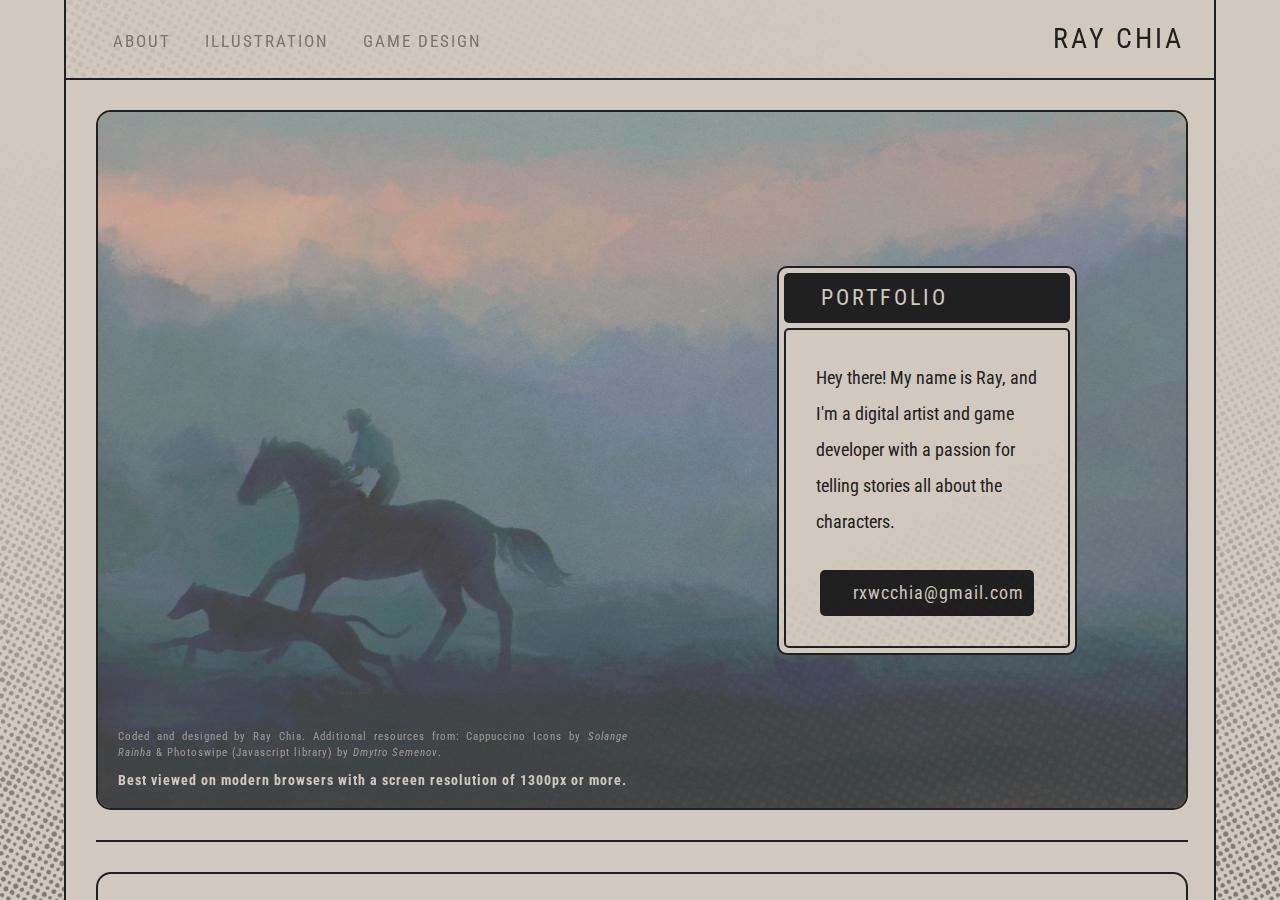
<file: index.html>
<!DOCTYPE html>
<html lang="en">
  <head>
    <meta charset="UTF-8">
    <meta name="viewport" content="width=device-width, initial-scale=1.0">
    <meta http-equiv="X-UA-Compatible" content="ie=edge">
    <title>RAY C. | PORTFOLIO</title>
    <link rel="stylesheet" href="./src/style.css">
    <link rel="icon" href="./src/favicon1.ico" type="image/x-icon">
    <!-- FONTS -->
    <link rel="stylesheet" href="./src/plugins/cpf.css">
    <link rel="preconnect" href="https://fonts.googleapis.com">
  <link rel="preconnect" href="https://fonts.gstatic.com" crossorigin>
  <link href="https://fonts.googleapis.com/css2?family=Roboto+Condensed:ital,wght@0,100..900;1,100..900&display=swap" rel="stylesheet">

</head>
<body>
  <script src="https://code.jquery.com/jquery-3.7.1.min.js" integrity="sha256-/JqT3SQfawRcv/BIHPThkBvs0OEvtFFmqPF/lYI/Cxo=" crossorigin="anonymous"></script>
  <script src="./src/plugins/photoswipe-lightbox.umd.min.js"></script>
  <script src="./src/plugins/photoswipe.umd.min.js"></script>
  <script src="./src/plugins/photoswipe-dynamic-caption-plugin.umd.min.js"></script>
  <script src="./src/plugins/masonry.pkgd.min.js"></script>
  <script src="./src/plugins/imagesloaded.pkgd.min.js"></script>
  <link rel="stylesheet" href="./src/plugins/photoswipe.css">
  <link rel="stylesheet" href="./src/plugins/photoswipe-dynamic-caption-plugin.css">
  
<div class="bg-img"></div>

<div class="navbar">
    
  <div class="navbuttons">

    <a class="navtab" href="#home">
      ABOUT
    </a>

    <a class="navtab" href="#illustration">
      ILLUSTRATION
    </a>

    <a class="navtab" href="#gamedev">
      GAME DESIGN
    </a>

  </div>

  <h1>RAY CHIA</h1>

</div>

<div class="wrapper">


  

  <!-- ================== DIVIDER ================== -->

  <!-- HOMEPAGE BLOCK START -->
  <div class="content active" id="home">
    <div class="content-scroll">
    <div class="splash">

      <div class="splashimg"></div>

      <div class="webdev"><b>Best viewed on modern browsers with a screen resolution of 1300px or more.</b>
        <span>Coded and designed by Ray Chia. Additional resources from: Cappuccino Icons by <a href="https://cappuccicons.com/">Solange Rainha</a> & Photoswipe (Javascript library) by <a href="https://photoswipe.com/">Dmytro Semenov</a>.</span>
      </div>

      <div class="window">
        <h2><i class="cp cp-pin-o"></i> portfolio</h2>
        <div class="windowcontent">
          Hey there! My name is Ray, and I'm a digital artist and game developer with a passion for telling stories all about the characters.

          <span class="callout"><i class="cp cp-envelope-o"></i> <a href="mailto:rxwcchia@gmail.com" target="_blank">rxwcchia@gmail.com</a></span>
        </div>
      </div>

    </div>

    <div class="divider"></div>

    <div class="gallery-container">
      <div class="pswp-gallery" id="gallery">
  
        
        <a class="grid-item grid-item--width3" href="./src/gallery/zugzsplash.jpg" data-pswp-width="3000" data-pswp-height="1689" target="_blank">
          <img src="./src/gallery/zugzsplash.jpg" alt="" />
        </a>
        
        <a class="grid-item" href="./src/gallery/selwyn.jpg" data-pswp-width="3000" data-pswp-height="3000" target="_blank">
          <img src="./src/gallery/selwyn.jpg" alt="" />
        </a>
        <a class="grid-item" href="./src/gallery/sef2.jpg" data-pswp-width="3000" data-pswp-height="3000" target="_blank">
          <img src="./src/gallery/sef2.jpg" alt="" />
        </a>

        <a class="grid-item grid-item--width2" href="./src/gallery/zugzyconvo.jpg" data-pswp-width="3000" data-pswp-height="1689" target="_blank">
          <img src="./src/gallery/zugzyconvo.jpg" alt="" />
          
        </a>
        
        <a class="grid-item grid-item--width2" href="./src/gallery/chesspreview.jpg" data-pswp-width="3000" data-pswp-height="2013" target="_blank">
          <img src="./src/gallery/chesspreview.jpg" alt="" />
          
        </a>
  
        <a class="grid-item grid-item--width2 grid-item--vertical" href="./src/gallery/kriegposter_crop.jpg" data-pswp-width="2000" data-pswp-height="3056" target="_blank">
          <img src="./src/gallery/kriegposter_crop.jpg" alt="" />
          
        </a>
  
        <a class="grid-item grid-item--width2" href="./src/gallery/flashback_madschess.jpg" data-pswp-width="3000" data-pswp-height="1729" target="_blank">
          <img src="./src/gallery/flashback_madschess.jpg" alt="" />
          
        </a>
        
        <a class="grid-item" href="./src/gallery/lucine.jpg" data-pswp-width="3000" data-pswp-height="3000" target="_blank">
          <img src="./src/gallery/lucine.jpg" alt="" />
          
        </a>
        
        <a class="grid-item grid-item" href="./src/gallery/carni_prev2.png" data-pswp-width="2256" data-pswp-height="1270" target="_blank">
          <img src="./src/gallery/carni_prev2.png" alt="" />
          
        </a>
        
        <a class="grid-item" href="./src/gallery/bg_party_crimescene.jpg" data-pswp-width="2439" data-pswp-height="1406" target="_blank">
          <img src="./src/gallery/bg_party_crimescene.jpg" alt="" />
          
        </a>
        
       
        
        <a class="grid-item grid-item--width3" href="./src/gallery/maddox.jpg" data-pswp-width="1800" data-pswp-height="1013" target="_blank">
          <img src="./src/gallery/maddox.jpg" alt="" />
          
        </a>
        
        <a class="grid-item" href="./src/gallery/amari.jpg" data-pswp-width="2225" data-pswp-height="2942" target="_blank">
          <img src="./src/gallery/amari.jpg" alt="" />
        </a>
        
        <a class="grid-item grid-item--verticalsmall" href="./src/gallery/clair.jpg" data-pswp-width="2453" data-pswp-height="2860" target="_blank">
          <img src="./src/gallery/clair.jpg" alt="" />
        </a>
        
        <a class="grid-item grid-item--verticalsmall" href="./src/gallery/sef.jpg" data-pswp-width="2521" data-pswp-height="2938" target="_blank">
          <img src="./src/gallery/sef.jpg" alt="" />
        </a>
        
        <a class="grid-item" href="./src/gallery/inheritance.jpg" data-pswp-width="2439" data-pswp-height="1406" target="_blank">
          <img src="./src/gallery/inheritance.jpg" alt="" />
          
        </a>
        
        <a class="grid-item" href="./src/gallery/c1.jpg" data-pswp-width="1200" data-pswp-height="1530" target="_blank">
          <img src="./src/gallery/c1.jpg" alt="" />
          
        </a>
        
        <a class="grid-item" href="./src/gallery/c7.jpg" data-pswp-width="1200" data-pswp-height="1530" target="_blank">
          <img src="./src/gallery/c7.jpg" alt="" />
          
        </a>
        
        <a class="grid-item grid-item--width3narrow" href="./src/gallery/splash.jpg" data-pswp-width="3617" data-pswp-height="1567" target="_blank">
          <img src="./src/gallery/splash.jpg" alt="" />
          
        </a>
      
      </div>  
    </div>    

  </div>
  </div>
  <!-- HOMEPAGE BLOCK END -->

  <!-- ================== DIVIDER ================== -->

  <!-- ILLUSTRATION BLOCK START -->
  <div class="content" id="illustration">
    <div class="content-scroll">
    
      <div class="gallery-container">
        <div class="pswp-gallery" id="gallery5">
    
          
          <a class="grid-item grid-item--width3" href="./src/gallery/ZUGZY_SPLASH2_overlay.jpg" data-pswp-width="5000" data-pswp-height="3700" target="_blank">
            <img src="./src/gallery/ZUGZY_SPLASH2_overlay.jpg" alt="" />
          </a>
          
          <a class="grid-item" href="./src/gallery/selwyn.jpg" data-pswp-width="3000" data-pswp-height="3000" target="_blank">
            <img src="./src/gallery/selwyn.jpg" alt="" />
          </a>
          
          <a class="grid-item" href="./src/gallery/sef2.jpg" data-pswp-width="3000" data-pswp-height="3000" target="_blank">
            <img src="./src/gallery/sef2.jpg" alt="" />
          </a>
          
    
          <a class="grid-item grid-item--width2" href="./src/gallery/flashback_madschess.jpg" data-pswp-width="3000" data-pswp-height="1729" target="_blank">
            <img src="./src/gallery/flashback_madschess.jpg" alt="" />
            
          </a>
          


          
          
          <a class="grid-item grid-item--width2" href="./src/gallery/bg_party_crimescene.jpg" data-pswp-width="2439" data-pswp-height="1406" target="_blank">
            <img src="./src/gallery/bg_party_crimescene.jpg" alt="" />
            
          </a>
          
          

          <a class="grid-item grid-item--width2 grid-item--vertical" href="./src/gallery/kriegposter_crop.jpg" data-pswp-width="2000" data-pswp-height="3056" target="_blank">
            <img src="./src/gallery/kriegposter_crop.jpg" alt="" />
            
          </a>
          
          
          
          <a class="grid-item" href="./src/gallery/amari.jpg" data-pswp-width="2225" data-pswp-height="2942" target="_blank">
            <img src="./src/gallery/amari.jpg" alt="" />
          </a>
          
          <a class="grid-item grid-item--verticalsmall" href="./src/gallery/clair.jpg" data-pswp-width="2453" data-pswp-height="2860" target="_blank">
            <img src="./src/gallery/clair.jpg" alt="" />
          </a>
          
          <a class="grid-item grid-item--verticalsmall" href="./src/gallery/sef.jpg" data-pswp-width="2521" data-pswp-height="2938" target="_blank">
            <img src="./src/gallery/sef.jpg" alt="" />
          </a>
          
          <a class="grid-item" href="./src/gallery/inheritance.jpg" data-pswp-width="2439" data-pswp-height="1406" target="_blank">
            <img src="./src/gallery/inheritance.jpg" alt="" />
            
          </a>


          
          <a class="grid-item" href="./src/gallery/c1.jpg" data-pswp-width="1200" data-pswp-height="1530" target="_blank">
            <img src="./src/gallery/c1.jpg" alt="" />
            
          </a>

          <a class="grid-item grid-item--width3narrow" href="./src/gallery/splash.jpg" data-pswp-width="3617" data-pswp-height="1567" target="_blank">
            <img src="./src/gallery/splash.jpg" alt="" />
            
          </a>

          <a class="grid-item" href="./src/gallery/lucine.jpg" data-pswp-width="3000" data-pswp-height="3000" target="_blank">
            <img src="./src/gallery/lucine.jpg" alt="" />
            
          </a>

          <a class="grid-item grid-item--width3" href="./src/gallery/maddox.jpg" data-pswp-width="1800" data-pswp-height="1013" target="_blank">
            <img src="./src/gallery/maddox.jpg" alt="" />
          </a>
          
          <a class="grid-item" href="./src/gallery/c7.jpg" data-pswp-width="1200" data-pswp-height="1530" target="_blank">
            <img src="./src/gallery/c7.jpg" alt="" />
            
          </a>
          
          

          
        
        </div>  
      </div>

    </div>
  </div>
  <!-- ILLUSTRATION BLOCK END -->


  <!-- ================== DIVIDER ================== -->

  <!-- GAMEDEV BLOCK START -->
  <div class="content" id="gamedev">

    <div class="content-scroll">

      <!-- GAME BLOCK [ ZUGZY ] START -->
      <div class="game-container">
        <div class="game-about">
          <div class="game-previews">


            <div class="pswp-gallery" id="gallery2">
        
              <a class="grid-item grid-item--width3" href="./src/gallery/zugzsplash.jpg" data-pswp-width="3000" data-pswp-height="1689" target="_blank">
                <img src="./src/gallery/zugzsplash.jpg" alt="" />
                <span class="caption">
                  <span>Development draft of in-game main menu.</span>
                </span>
              </a>
              
              <a class="grid-item grid-item" href="./src/gallery/zugzyconvo.jpg" data-pswp-width="3000" data-pswp-height="1689" target="_blank">
                <img src="./src/gallery/zugzyconvo.jpg" alt="" />
                <span class="caption">
                  <span>Draft of a branching choice screen with a character sprite, where the available choices are presented on a chess-like grid interface.</span>
                </span>
              </a>
              
              <a class="grid-item grid-item" href="./src/gallery/chesspreview.jpg" data-pswp-width="3000" data-pswp-height="2013" target="_blank">
                <img src="./src/gallery/chesspreview.jpg" alt="" />
                <span class="caption">
                  <span>Draft of the general narrative screen.</span>
                </span>
              </a>
              
              
          </div>  



          </div>
          <div class="game-desc">
            <h3>Zugzwang</h3>
            
            <b class="tags">visual novel</b> <b class="tags">collaborative project</b> <b class="tags">in development</b>
            <b class="tags">art</b> <b class="tags">ui design</b> <b class="tags">programming</b>

            <span class="excerpt"><b>a game on: an empire's legacy, a father's shadow, and the blood on your hands.</b>
            when the pieces are in <I>zugzwang</I>, there is a prewritten hand of helplessness. nothing can be done, and every move made from this point on can only make things worse. the only escape is a resignation—chess, too, is a kind of destiny.</span>

            <span><I>Zugzwang</I> is a visual novel currently in development. It is coded entirely in Twine, and will be playable in browsers.</span>
          </div>
        </div>
      </div>
      <!-- GAME BLOCK END -->
        

      <!-- GAME BLOCK [ CARNI ] START -->
      <div class="game-container">
        <div class="game-about">
          <div class="game-previews">


            <div class="pswp-gallery" id="gallery3">
    
              <a class="grid-item grid-item--width3" href="./src/gallery/carni4.png" data-pswp-width="1257" data-pswp-height="728" target="_blank">
                <img src="./src/gallery/carni4.png" alt="" />
              </a>
              
              <a class="grid-item grid-item" href="./src/gallery/pointclickdemo.png" data-pswp-width="1247" data-pswp-height="706" target="_blank">
                <img src="./src/gallery/pointclickdemo.png" alt="" />
                <span class="caption">
                  <span>Point-and-click sections: players are prompted at certain scenes to explore the environment for interactive elements.</span>
                </span>
              </a>
              
              <a class="grid-item grid-item" href="./src/gallery/optionhoverdemo.png" data-pswp-width="1247" data-pswp-height="706" target="_blank">
                <img src="./src/gallery/optionhoverdemo.png" alt="" />
                <span class="caption">
                  <span>Example of player choice UI in a scene.</span>
                </span>
              </a>
              
              
              
              
          </div>  



          </div>
          <div class="game-desc">
            <h3>Carnificare (2023)</h3>
            
            <b class="tags">visual novel</b> <b class="tags">solo game jam project</b>
            <b class="tags">art</b> <b class="tags">writing</b> <b class="tags">ui design</b> <b class="tags">programming</b>

            
            <span class="excerpt">a stranger tells you a story about a monster.</span>
            <span><i>Carnificare</i> is a visual novel created for a 10-day game jam, centering around the theme of an unreliable narrator. It is coded entirely in Twine and playable in browsers.</span>

            <div class="game-links"><button class="opengame">PLAY IN EMBED</button>
              <a href="https://ccrberus.itch.io/carnificare"><button class="openlink">VIEW ON ITCH.IO</button></a></div>
            <div class="window-container">
            <div class="window" id="carni">
              <h2>CARNIFICARE <span class="clicktoclose"><i class="cp cp-cross"></i> </span></h2>
              <div class="windowcontent">
              <iframe src="./src/carnificare/index.html"></iframe>
              </div>
            </div>
          </div>
          </div>
        </div>
      </div>
      <!-- GAME BLOCK END -->

      <!-- GAME BLOCK [ WWM ] START -->
      <div class="game-container">
        <div class="game-about">
          <div class="game-previews">


            <div class="pswp-gallery" id="gallery4">
              
              <a class="grid-item grid-item--width2alt" href="./src/gallery/wwm1.png" data-pswp-width="913" data-pswp-height="839" target="_blank">
                <img src="./src/gallery/wwm1.png" alt="" />
                <span class="caption">
                  <span>Dialogue between the two unnamed protagonists.</span>
                </span>
              </a>
              
              <a class="grid-item" href="./src/gallery/wwm2.png" data-pswp-width="913" data-pswp-height="839" target="_blank">
                <img src="./src/gallery/wwm2.png" alt="" />
                <span class="caption">
                  <span>A snippet of prose, using the main Twine engine.</span>
                </span>
              </a>

              <a class="grid-item" href="./src/gallery/wwm4.png" data-pswp-width="913" data-pswp-height="839" target="_blank">
                <img src="./src/gallery/wwm4.png" alt="" />
                <span class="caption">
                  <span>A stage coded using the Bitsy engine, allowing the player to interact more freely with the world outside the dialogue.</span>
                </span>
              </a>
              
              
          </div>  



          </div>
          <div class="game-desc">
            <h3>Walk With Me (2021)</h3>

            <b class="tags">text-based interactive fiction</b> <b class="tags">solo game jam project</b> <b class="tags">writing</b> <b class="tags">ui & programming</b>

            <span class="excerpt">CONVERSATIONS BETWEEN A YOUNG GOD AND A HEART OF STONE. amid the war of gods, a young god finds a friend in the mountains. snippets of conversation of a story that has already told / has yet to be finished.</span>

            <span><i>Walk With Me</i> is a text-based piece of interactive fiction about storytelling and rememberance. It was coded in Twine and Bitsy across a 2-week period for <a href="https://itch.io/jam/my-first-game-jam-summer-2021/entries">My First Game Jam 2021</a>, and is playable on browsers and on mobile devices.</span>

            <div class="game-links"><button class="opengame">PLAY IN EMBED</button>
            <a href="https://ccrberus.itch.io/walk-with-me"><button class="openlink">VIEW ON ITCH.IO</button></a></div>

          <div class="window-container">
          <div class="window" id="wwm">
            <h2>walk with me <span class="clicktoclose"><i class="cp cp-cross"></i> </span></h2>
            <div class="windowcontent">
            <iframe src="./src/walkwithme/index.html"></iframe>
            </div>
          </div>
          </div>
          </div>
        </div>
      </div>
      <!-- GAME BLOCK END -->


      


    </div>

  </div>
  <!-- GAMEDEV BLOCK START -->



</div>
<div class="embed-overlay"></div>
<div class="misc-notif hidden">click on each image to view it in full!</div>

<!-- CREDITS FOR WEBSITE: 
CAPPUCCINO ICONS by Solange Rainha https://cappuccicons.com/ 
PHOTOSWIPE by Dmytro Semenov https://photoswipe.com/
MASONRY by David DeSandro https://masonry.desandro.com/
-->

<script src="./src/scripts.js"></script>

  </body>
</html>
</file>
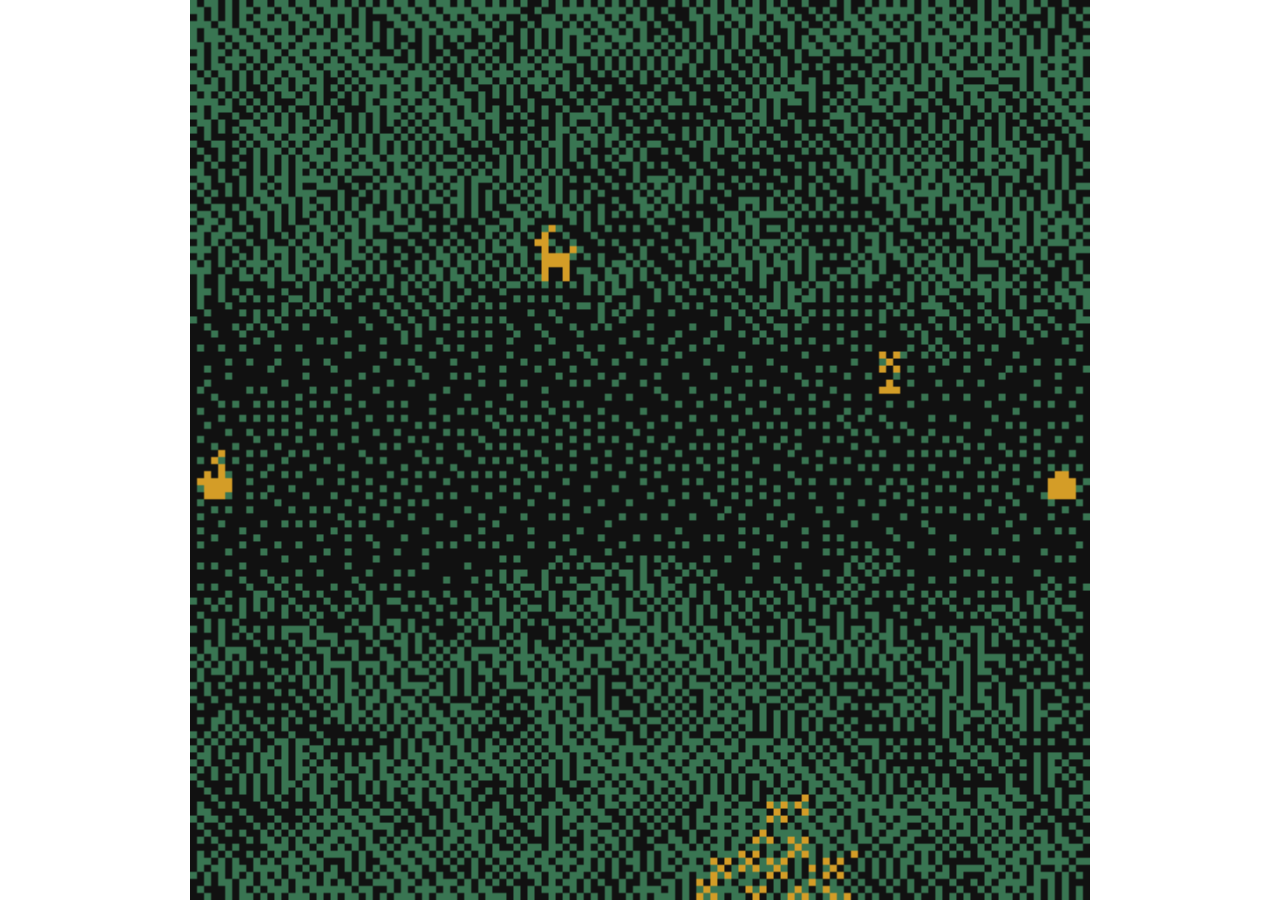
<file: src/walkwithme/bitsy/walkeight.html>
<!DOCTYPE HTML>
<html>

<!-- HEADER -->
<head>

<meta charset="UTF-8">

<title></title>

<script type="text/bitsyGameData" id="exportedGameData">


# BITSY VERSION 7.5

! ROOM_FORMAT 1

PAL 0
17,17,17
57,117,82
212,157,39

PAL 1
NAME bw
17,17,17
238,238,238
212,157,39

ROOM 0
1,25,26,27,28,29,2a,2b,2c,2d,2e,2f,2g,2h,2i,2j
2k,2l,2m,2n,2o,2p,2q,2r,2s,2t,2u,2v,2w,2x,2y,2z
30,31,32,33,34,35,36,37,38,39,3a,3b,3c,3d,3e,3f
3g,3h,3i,3j,3k,3l,3m,3n,3o,3p,3q,3r,3s,3t,3u,3v
3w,3x,3y,3z,40,41,42,43,44,45,46,47,48,49,4a,4b
4c,4d,4e,4f,4g,4h,4i,4j,4k,4l,4m,4n,4o,4p,4q,4r
4s,4t,4u,4v,4w,4x,4y,4z,50,51,52,53,54,55,56,57
58,59,5a,5b,5c,5d,5e,5f,5g,5h,5i,5j,5k,5l,5m,5n
5o,5p,5q,5r,5s,5t,5u,5v,5w,5x,5y,5z,60,61,62,63
64,65,66,67,68,69,6a,6b,6c,6d,6e,6f,6g,6h,6i,6j
6k,6l,6m,6n,6o,6p,6q,6r,6s,6t,6u,6v,6w,6x,6y,6z
70,71,72,73,74,75,76,77,78,79,7a,7b,7c,7d,7e,7f
7g,7h,7i,7j,7k,7l,7m,7n,7o,7p,7q,7r,7s,7t,7u,7v
7w,7x,7y,7z,80,81,82,83,84,85,86,87,88,89,8a,8b
8c,8d,8e,8f,8g,8h,8i,8j,8k,8l,8m,8n,8o,8p,8q,8r
8s,8t,8u,8v,8w,8x,8y,8z,90,91,92,93,94,95,96,97
NAME forest path
PAL 0

TIL 1
10110101
11010101
01010101
11101101
10110110
10111011
11010101
01011010
NAME forest path (0,0)

TIL 2
00000000
00000000
00000000
00000010
00000000
00000000
00000000
00000000
NAME room 1 (13,0)

TIL 3
00000000
00000000
00000011
00000000
00000000
00000000
00000001
00000000
NAME room 1 (14,0)

TIL 4
00000000
00000000
00000000
00000000
00000000
00000000
11000000
00000000
NAME room 1 (15,0)

TIL 5
00000000
00000000
00000000
00000000
00000000
00000000
10000000
00000000
NAME room 1 (11,1)

TIL 6
00000000
00000001
00000000
00000000
00000000
00000000
00000001
00000000
NAME room 1 (14,1)

TIL 7
00010000
00010000
00000000
00000000
00000000
00000100
00000000
00000000
NAME room 1 (15,1)

TIL 8
00000000
00000000
00000000
00000000
00000000
00000010
00000100
00000000
NAME room 1 (12,2)

TIL 9
00000000
00000011
00000000
00000000
00100000
00000000
00000000
00010010
NAME room 1 (14,2)

TIL 10
00110011
00111111
00011111
11110111
11111111
11110111
11111111
11111111
NAME room 1 (12,7)

TIL 11
11111111
11111111
11111111
01111111
11111111
11111101
10011111
11011111
NAME room 1 (13,7)

TIL 12
11111111
11111111
11101111
11111111
11111111
11111111
11111111
11111111
NAME room 1 (14,7)

TIL 13
11111111
11111111
11111111
11111111
11111111
11111111
11111111
11111111
NAME room 1 (15,7)

TIL 14
00000000
00000000
00000000
00000000
00000001
00000000
00000000
00000000
NAME room 1 (6,8)

TIL 15
00000000
10000000
00000001
00000000
00000000
00000000
00000000
00000000
NAME room 1 (7,8)

TIL 16
11100111
01010001
11010100
11100100
01101110
01100100
00010100
00000100
NAME room 1 (8,8)

TIL 17
00000000
11101000
00011110
10111111
11000011
00001001
00010101
00000001
NAME room 1 (9,8)

TIL 18
11110110
01001101
01101000
01000010
11010100
11110111
11111100
10011000
NAME room 1 (10,8)

TIL 19
11110111
10010111
00011111
11011011
11111111
01011111
00011111
00100011
NAME room 1 (11,8)

TIL 20
00000000
00010100
00000000
00000000
00000010
00000001
00000000
00000000
NAME room 1 (14,14)

TIL 21
00000000
00000000
00000110
00010000
00000000
00000110
10000000
00000000
NAME room 1 (15,14)

TIL 22
00000000
00000000
00000000
00000000
00000000
00100000
00000000
00000000
NAME room 1 (13,15)

TIL 23
00000000
00000000
10000001
00000000
00010010
00000000
00000000
00000000
NAME room 1 (14,15)

TIL 24
00000001
00000000
00000000
00000000
00000000
00000000
00000000
00000000
NAME room 1 (15,15)

TIL 25
01101101
10110110
01101011
10111101
11010101
01101110
10110101
11011011
NAME forest path (1,0)

TIL 26
10110101
11011110
01101010
10101010
01010101
11110110
10101101
01110110
NAME forest path (2,0)

TIL 27
01010110
10111011
10001101
10100110
10101011
10101001
11001010
10100101
NAME forest path (3,0)

TIL 28
11011010
01101111
10110101
11011010
01101111
01010101
01010010
01001001
NAME forest path (4,0)

TIL 29
11010101
01111110
10101001
11010100
01100101
00101001
01010101
10100100
NAME forest path (5,0)

TIL 30
11010010
01101001
10101010
00100001
10011010
01001001
00101010
01010001
NAME forest path (0,2)

TIL 31
01010101
10110101
11011101
01101011
10110101
01011010
01010101
01010101
NAME forest path (1,2)

TIL 32
01010010
10101010
01011010
10110101
01101101
11010110
01110101
10101110
NAME forest path (2,2)

TIL 33
10101101
10101010
10100101
01011010
01010101
11010101
01101110
10110101
NAME forest path (3,2)

TIL 34
01010101
10110110
01011011
10101101
01010100
01010010
10101101
01010010
NAME forest path (4,2)

TIL 35
10110101
11010000
01010101
01001000
10100101
00010101
01001010
10101010
NAME forest path (5,2)

TIL 36
00101011
10001010
00101101
10101010
01011011
00101010
10101010
10101001
NAME forest path (6,2)

TIL 37
11010100
01010010
10101001
11011010
01010101
10001010
01010110
01001001
NAME forest path (7,2)

TIL 38
10001010
00100000
01010010
00001010
01100001
10010100
10000010
01010001
NAME forest path (8,2)

TIL 39
10000110
01010001
10101010
10101001
01101101
01010010
01000100
00100010
NAME forest path (9,2)

TIL 40
10101001
01000100
00101010
10010101
01011010
10101011
10110101
01010110
NAME forest path (4,4)

TIL 41
00110101
10101010
01010110
01011011
10100101
01010101
01001010
10101001
NAME forest path (5,4)

TIL 42
00101000
10000100
01010010
00101001
01001010
00100100
10100101
01000000
NAME forest path (6,4)

TIL 43
10010101
01000000
00101001
00000100
10100010
00101101
10010110
11011010
NAME forest path (7,4)

TIL 44
00100010
00010001
01000100
10010010
10001000
01000101
10100001
10010100
NAME forest path (8,4)

TIL 45
01010110
10101010
10110101
11010110
10101010
01011011
00000101
10101001
NAME forest path (9,4)

TIL 46
10110101
10001010
01110101
10101010
11010110
01011010
01101010
01001000
NAME forest path (10,4)

TIL 47
01010101
00000010
00101010
10000010
11010101
10000010
10101101
10010010
NAME forest path (11,4)

TIL 48
00100110
11010001
01010100
11011010
01101101
10100101
10100010
11001001
NAME forest path (12,4)

TIL 49
00000101
01010110
10100001
01010100
10101010
01101010
10110110
01011010
NAME forest path (13,4)

TIL 50
01001000
00010001
00000100
10010000
00000000
00100010
10000000
00100001
NAME forest path (8,6)

TIL 51
01000000
00010000
00000010
01000000
00000101
00100000
00000001
00001000
NAME forest path (9,6)

TIL 52
10100010
00001000
00000001
00100000
00001000
00000010
01000001
00010000
NAME forest path (10,6)

TIL 53
10001000
00100010
00000000
00000010
01010000
00000100
01000000
00010000
NAME forest path (11,6)

TIL 54
00000000
10000010
00000100
00100000
00000010
10001000
00000010
00001000
NAME forest path (12,6)

TIL 55
10100010
01010000
10101010
00010000
01000010
00000000
00100100
00000000
NAME forest path (13,6)

TIL 56
00000001
10100000
00000100
01000000
00001010
00010000
10000000
00000000
NAME forest path (14,6)

TIL 57
00001000
00000010
00000000
10010100
00000001
00010000
10000000
00010010
NAME forest path (15,6)

TIL 58
00010000
00001010
01000000
00001001
00100000
00000100
01000000
00010010
NAME forest path (0,7)

TIL 59
00000001
01010100
00000001
01010100
00000001
10010100
01000001
00001000
NAME forest path (1,7)

TIL 60
10100010
00000000
01001010
00000000
10010100
00100010
00001000
00100010
NAME forest path (12,8)

TIL 61
10101000
00000010
01000000
00010100
10000000
00101000
10000010
00000000
NAME forest path (13,8)

TIL 62
00001010
01000000
00010100
10100000
00000100
10100001
00001000
01000100
NAME forest path (14,8)

TIL 63
00100100
10000000
00101010
10000000
00101001
00000010
01001000
00100010
NAME forest path (15,8)

TIL 64
00010100
01000000
00001000
01000001
00010000
01000001
00000100
00000000
NAME forest path (0,9)

TIL 65
10000010
00000000
00100101
00000000
01000000
00001001
00100000
00000100
NAME forest path (1,9)

TIL 66
01010000
00000100
01000010
00001000
00100010
00000000
00010010
01000000
NAME forest path (2,9)

TIL 67
10000100
00100001
10001000
00000000
01000010
00100000
00000100
00100000
NAME forest path (3,9)

TIL 68
00000001
00010000
00000100
01000000
00000001
00010100
01000000
00000000
NAME forest path (4,9)

TIL 69
00001000
01000001
00010000
01000000
00000100
01010000
00000000
00001010
NAME forest path (5,9)

TIL 70
00101010
10101001
00001010
00101000
10110111
01010101
10101010
01011010
NAME forest path (0,11)

TIL 71
00000000
01010111
10010100
01000010
00101001
00000100
10100001
10010101
NAME forest path (1,11)

TIL 72
01000001
10100010
10111000
11001011
00110101
10010001
01011110
01010010
NAME forest path (2,11)

TIL 73
00101101
11010101
01011010
00100110
01010010
00011010
11101101
10101010
NAME forest path (3,11)

TIL 74
00010010
01000001
10100010
10010101
10101010
01010110
10101011
11010101
NAME forest path (4,11)

TIL 75
10101010
01010010
01010101
00001011
11110101
10011011
01010101
01101101
NAME forest path (5,11)

TIL 76
10100001
00010100
00010010
01000101
01101010
10110110
01011011
10101101
NAME forest path (6,11)

TIL 77
01010100
10110111
01001010
00011101
11101010
10101101
10110011
01001010
NAME forest path (7,11)

TIL 78
10101010
01101101
10110110
10101011
11011001
01101110
01010101
10101010
NAME forest path (8,11)

TIL 79
10001001
01100100
10110110
01011011
01101010
10101101
10110101
11010110
NAME forest path (9,11)

TIL 80
10010101
01010110
01101010
10111011
10101101
01101010
10110111
11011010
NAME forest path (4,13)

TIL 81
00010001
10101010
10110101
01101110
10110101
11011010
01101101
10000101
NAME forest path (5,13)

TIL 82
01010101
10110110
01011011
10101101
01010101
10110101
01010101
01010010
NAME forest path (6,13)

TIL 83
01100010
10111010
11010111
01101101
10110101
01011110
11101011
01010101
NAME forest path (7,13)

TIL 84
10101010
01011011
10110101
01101110
10110101
11011011
01101101
10110110
NAME forest path (8,13)

TIL 85
01001010
10110101
01011101
11101011
10110110
01010101
10101010
10101010
NAME forest path (9,13)

TIL 86
00010100
11101010
01011101
01101010
10110110
11011011
01101101
10101010
NAME forest path (10,13)

TIL 87
10001010
10100101
01010010
10101001
01011010
01101100
10110110
11011011
NAME forest path (11,13)

TIL 88
00000000
11010101
01001000
01010101
10100000
10101010
01010100
01010101
NAME forest path (12,13)

TIL 89
00010010
01001010
00101101
01000110
00101001
10000100
01010010
01010000
NAME forest path (13,13)

TIL 90
00110110
01011011
01010101
01011011
10100110
10011010
11101010
10111010
NAME forest path (8,15)

TIL 91
10110101
11011110
01101011
10110101
11011101
10101011
10111101
11010110
NAME forest path (9,15)

TIL 92
10110101
10101110
01011010
01101010
10101010
01010101
11010101
10101110
NAME forest path (10,15)

TIL 93
10110110
10101010
10101001
10100101
10101010
01010101
01011010
10101101
NAME forest path (11,15)

TIL 94
01001101
10101010
01010110
01010101
01010100
00101010
10010010
01001001
NAME forest path (12,15)

TIL 95
11010100
10101010
10100000
11010111
10110100
01001001
10100100
00101010
NAME forest path (13,15)

TIL 96
10111010
11010111
01101101
10110110
01101010
01011110
10110101
01011010
NAME forest path (14,15)

TIL 97
11101110
01010100
01111011
10010100
11101010
10101000
10101010
10101010
NAME forest path (15,15)

TIL a
11111111
10000001
10000001
10011001
10011001
10000001
10000001
11111111
NAME block

TIL b
00000101
00000010
00000010
01000000
00100001
00100000
00000000
00000000
NAME room 1 (15,2)

TIL c
00000000
00000000
01000000
00000000
00000000
00010000
00000000
00010010
NAME room 1 (14,3)

TIL d
00000000
00000000
00000001
00000000
00000000
00000000
00000000
00000000
NAME room 1 (15,3)

TIL e
00000000
00000000
00000000
00000000
00000000
01000000
00000000
00010011
NAME room 1 (14,4)

TIL f
00000000
00000000
00001000
00000000
00000000
00010000
00001000
00000000
NAME room 1 (15,4)

TIL g
00000000
00000000
00000000
00000000
00000000
00000000
00000000
00001000
NAME room 1 (8,5)

TIL h
00000000
00000000
00000000
00000000
00000000
00000000
00000000
00001100
NAME room 1 (9,5)

TIL i
00000000
00000000
00000000
00000000
00000000
00000000
10000000
10000000
NAME room 1 (11,5)

TIL j
00000000
00000000
00000000
00000000
00000000
00000000
00000010
00001000
NAME room 1 (12,5)

TIL k
00000000
00000000
00000000
00000000
00000000
00000000
01000111
10100011
NAME room 1 (13,5)

TIL l
00000000
00000000
00000000
00000000
00001011
00010011
00000011
10011001
NAME room 1 (14,5)

TIL m
00000000
00100011
00000100
00000000
00000000
01100000
11111100
11111111
NAME room 1 (15,5)

TIL n
00000000
00000001
00000000
00000000
00100000
00000000
00100000
00100000
NAME room 1 (8,6)

TIL o
01001000
00100100
00001000
00000100
00001110
11001110
00100100
00000110
NAME room 1 (9,6)

TIL p
00000000
00000000
00000000
01010000
01110000
00010111
00100011
01010011
NAME room 1 (10,6)

TIL q
00000100
01000000
00101000
00001001
00000000
10011010
01110001
11101100
NAME room 1 (11,6)

TIL r
00001101
10011111
10001111
10000011
11110011
10111110
11111011
01011111
NAME room 1 (12,6)

TIL s
11100011
11100111
11110111
11101110
11111011
11111111
11111111
11111111
NAME room 1 (13,6)

TIL t
11010011
11101111
11111111
11001111
01101111
01111111
11111111
10111111
NAME room 1 (14,6)

TIL u
10111111
11111111
10111111
11111111
11111111
11111111
11111111
11111111
NAME room 1 (15,6)

TIL v
00000000
00000000
00000000
00010000
00100000
00000000
00000000
00000000
NAME room 1 (7,7)

TIL w
00000000
00000000
00000000
00000000
00000000
00000000
00001100
00010110
NAME room 1 (8,7)

TIL x
00110000
00110111
00011100
00010111
00000101
00000001
00000001
00000000
NAME room 1 (9,7)

TIL y
11100011
11100011
00111100
10001111
11100010
11000001
11111011
00111110
NAME room 1 (10,7)

TIL z
01101010
00110101
01011101
11111111
11101111
11111111
11111111
11111111
NAME room 1 (11,7)

TIL 1a
11111111
10111111
11111111
11111101
11111111
11111111
11111111
11111111
NAME room 1 (12,8)

TIL 1b
00111111
10011111
11111110
11111111
11111111
11111111
11111111
11111111
NAME room 1 (13,8)

TIL 1c
11111011
01111111
11111011
11111111
11111111
11111111
11111111
11111111
NAME room 1 (14,8)

TIL 1d
00001110
00000010
00000000
00000000
00000000
00000000
00000010
00000000
NAME room 1 (8,9)

TIL 1e
00000110
00010000
00000001
00000000
00000000
00000000
00000000
01000000
NAME room 1 (9,9)

TIL 1f
00111110
00001100
00000000
01011110
11000000
01111001
00111110
00010000
NAME room 1 (10,9)

TIL 1g
00000101
00000001
00001001
00000000
00000000
11000010
01110001
10110000
NAME room 1 (11,9)

TIL 1h
11101111
11111111
01111110
11100111
10100001
00011111
00010111
00101111
NAME room 1 (12,9)

TIL 1i
11111111
11111111
00101111
11101111
01110111
10011011
11111100
11111100
NAME room 1 (13,9)

TIL 1j
11111111
11111111
11111111
11111111
11111111
11111111
01111111
01111101
NAME room 1 (14,9)

TIL 1k
00000000
00000000
00010000
00000000
00000000
00000000
00000000
00000000
NAME room 1 (7,10)

TIL 1l
00001000
00000000
00000000
00000000
00000000
00000000
00000000
00000000
NAME room 1 (8,10)

TIL 1m
00000000
01000000
00001010
00000000
00000000
00000000
00000000
00000000
NAME room 1 (9,10)

TIL 1n
00000001
00000000
00100000
00000001
00000010
00000000
00000000
00000000
NAME room 1 (10,10)

TIL 1o
00010000
00100000
11000010
00000011
01001100
01011101
00001100
00000000
NAME room 1 (11,10)

TIL 1p
00000101
00010011
00010000
00000011
10000001
11100000
00100000
10000000
NAME room 1 (12,10)

TIL 1q
01111111
11111111
01000011
11111000
01100000
00000001
00011000
00000000
NAME room 1 (13,10)

TIL 1r
10110111
01111110
11001101
00011001
00000000
00000000
00000000
00000000
NAME room 1 (14,10)

TIL 1s
11111111
01110000
00110101
00110010
00010110
00001000
00000000
10000000
NAME room 1 (15,10)

TIL 1t
00000000
01000000
00010000
00001000
00000000
00000000
00000000
00000000
NAME room 1 (13,11)

TIL 1u
00000000
00000000
00000000
00100000
00000000
00000010
00000000
00000000
NAME room 1 (14,11)

TIL 1v
00011110
00001111
00000000
00000000
00000000
00001000
10000000
00000000
NAME room 1 (15,11)

TIL 1w
00000000
00000000
00000000
00000000
00000000
00000000
00000100
00000000
NAME room 1 (14,12)

TIL 1x
00000000
00000000
00000000
00000000
00000000
00000000
00000010
00000000
NAME room 1 (15,12)

TIL 1y
00000000
00000000
00000000
00000000
00000000
00000000
00010000
00000000
NAME room 1 (15,13)

TIL 1z
00000100
00000000
00000000
00000000
00000000
00000000
00000000
00000000
NAME room 1 (13,14)

TIL 2a
00101010
01001111
00110101
10111010
01010111
01010101
01010101
10101101
NAME forest path (6,0)

TIL 2b
10101010
11011101
01101011
10110101
01011010
10101110
01110101
10101010
NAME forest path (7,0)

TIL 2c
10001010
01010001
01001001
10100100
10010010
10101010
11010101
10101010
NAME forest path (8,0)

TIL 2d
10101010
01101101
10110110
10101010
10100101
10010101
01010101
10101010
NAME forest path (9,0)

TIL 2e
10101001
10110100
11011010
10101101
10100100
01010101
00100101
10010010
NAME forest path (10,0)

TIL 2f
00010100
10100101
01010110
00101011
11011101
01101010
10110110
11011011
NAME forest path (11,0)

TIL 2g
10101010
01111110
11010101
01101010
10110110
11011010
10100101
01010101
NAME forest path (12,0)

TIL 2h
10110100
11011010
10110101
11011010
10101110
11110101
01011010
01010110
NAME forest path (13,0)

TIL 2i
10101101
10110101
10101010
11010100
10101010
11101101
10110101
10101101
NAME forest path (14,0)

TIL 2j
01001000
10100101
00101010
10101001
01001100
01010101
01011010
11010111
NAME forest path (15,0)

TIL 2k
11010111
01011010
10101101
11010101
01110101
10101010
11110101
01011100
NAME forest path (0,1)

TIL 2l
01010101
10101110
01011011
01010101
00101101
10010110
01010001
10101010
NAME forest path (1,1)

TIL 2m
10101011
11011101
01101010
10100101
01101010
10100101
10101001
01010100
NAME forest path (2,1)

TIL 2n
01111001
10101110
11010101
01111011
10101101
01101011
01011101
01101010
NAME forest path (3,1)

TIL 2o
01010101
10101010
11010010
01101001
01010101
10110110
01011011
11101101
NAME forest path (4,1)

TIL 2p
01010101
10101011
11011101
01101010
10010101
01010101
01000100
01010010
NAME forest path (5,1)

TIL 2q
01010110
10111001
01010101
11101100
01010101
00110010
10001001
10100100
NAME forest path (6,1)

TIL 2r
01010101
01010101
00101010
10000100
01010010
00100001
01001010
10110001
NAME forest path (7,1)

TIL 2s
01010110
01010101
10101001
10010100
00100010
01001001
10101101
01010000
NAME forest path (8,1)

TIL 2t
10101001
00100100
01010010
10001001
01010100
00001010
01000101
00101001
NAME forest path (9,1)

TIL 2u
01001010
10101001
10101010
01010110
10101011
10111100
01010110
01010000
NAME forest path (10,1)

TIL 2v
00100000
01001010
00100101
10101000
10000110
10101010
10010101
10101010
NAME forest path (11,1)

TIL 2w
10010101
01101010
01010110
10101010
11011101
10110110
11010101
01101100
NAME forest path (12,1)

TIL 2x
01101101
10110100
11011011
10101100
10101011
01001101
10100101
10010010
NAME forest path (13,1)

TIL 2y
01110110
10101010
11011110
01100010
10011010
01100101
10110010
10101010
NAME forest path (14,1)

TIL 2z
10111010
11010110
10111010
11010101
11011101
01101010
10110111
01011010
NAME forest path (15,1)

TIL 3a
11010100
01001010
10100010
00010001
01001010
10100001
00010100
10000010
NAME forest path (10,2)

TIL 3b
00011101
10100101
00010110
01001001
10100101
01010010
00001001
10101101
NAME forest path (11,2)

TIL 3c
00010001
01001010
10100101
01010100
01010101
10101010
01010101
01010110
NAME forest path (12,2)

TIL 3d
01001010
01010100
01010101
10101001
01010100
10100101
01010101
11101000
NAME forest path (13,2)

TIL 3e
01010100
10010010
01010101
01010100
11011010
01101101
01010110
11101010
NAME forest path (14,2)

TIL 3f
10101101
01010110
00001011
10100101
01010100
10010010
10101010
11101001
NAME forest path (15,2)

TIL 3g
11001010
01101001
10100101
01010101
00100000
10011010
01101001
10110101
NAME forest path (0,3)

TIL 3h
01010101
01101101
01010101
01101101
10110110
11011010
01101010
00101010
NAME forest path (1,3)

TIL 3i
01010101
11101010
00111001
11000100
10110101
11010101
10101010
01101011
NAME forest path (2,3)

TIL 3j
11010110
00101011
01011101
10101010
00101010
01001101
11010101
01110110
NAME forest path (3,3)

TIL 3k
11011101
01101010
01010110
10101010
10110110
01001010
00101010
10000100
NAME forest path (4,3)

TIL 3l
01011011
11101010
10010101
10101010
10101001
10100110
10010011
01001101
NAME forest path (5,3)

TIL 3m
01010100
10101010
01101000
10101010
01101010
10110101
01010110
10000010
NAME forest path (6,3)

TIL 3n
00100101
10010001
01001010
10100001
10001001
00100100
10101010
10100000
NAME forest path (7,3)

TIL 3o
00001000
01110101
10101011
01011010
10101010
11010100
10110010
01001000
NAME forest path (8,3)

TIL 3p
10010000
01000101
01010010
10001000
10100011
00010010
10001101
01010101
NAME forest path (9,3)

TIL 3q
01010000
00001010
10100010
00010100
10101010
10100101
01111010
10000100
NAME forest path (10,3)

TIL 3r
10010110
01001010
10100010
10010000
01001010
01010000
10101010
00000000
NAME forest path (11,3)

TIL 3s
10110101
11011010
10101110
10110101
01010110
00011010
10001011
01010100
NAME forest path (12,3)

TIL 3t
01010101
11011010
10101101
11101010
01011101
11010101
01000110
10101010
NAME forest path (13,3)

TIL 3u
01011100
00100101
10101000
10101010
01010101
11010101
01110110
10101010
NAME forest path (14,3)

TIL 3v
10101010
00101000
10101011
01010100
01010101
01110010
10101010
11011101
NAME forest path (15,3)

TIL 3w
01101100
11011011
01010100
11101010
01001001
10101010
11100101
01001001
NAME forest path (0,4)

TIL 3x
10101001
00100101
10010010
01011101
01010101
11101101
01010101
10110110
NAME forest path (1,4)

TIL 3y
10110101
01011011
11010101
01101101
10110101
01010110
10110101
10101010
NAME forest path (2,4)

TIL 3z
01011001
01000110
10110001
01010100
10100010
01010100
01010010
10101001
NAME forest path (3,4)

TIL 4a
10110110
11011010
01010110
10110101
10001010
11100101
00010010
11010100
NAME forest path (14,4)

TIL 4b
10110110
11010101
10111010
01000111
01010100
00100010
10001010
01001001
NAME forest path (15,4)

TIL 4c
01001000
01101010
01001001
01000100
00100001
10000000
00100010
00010001
NAME forest path (0,5)

TIL 4d
00010001
10000100
01010011
00000100
01010101
01001000
10100100
00010000
NAME forest path (1,5)

TIL 4e
01000101
01010010
01010100
10100010
01010000
00001000
10000000
00000010
NAME forest path (2,5)

TIL 4f
00001010
01010010
10001001
00100100
00010010
10001001
01000100
00000010
NAME forest path (3,5)

TIL 4g
10101010
01001001
00101010
10010100
01001000
00100010
10101000
10000010
NAME forest path (4,5)

TIL 4h
01010110
00001000
01000010
10101000
00000000
10101000
00000100
10100010
NAME forest path (5,5)

TIL 4i
10101010
00000000
10101000
00000101
10010000
00001000
01000010
00100001
NAME forest path (6,5)

TIL 4j
10101010
10101100
00010001
10100101
00101010
00100100
01010000
00000001
NAME forest path (7,5)

TIL 4k
01001010
00101001
00100100
00000010
01001000
00000000
01000001
00000100
NAME forest path (8,5)

TIL 4l
00010100
01000010
00101001
10000100
00100010
00001001
00001000
00100010
NAME forest path (9,5)

TIL 4m
01010101
00010110
01010101
10110110
01001010
00100001
10011010
01001000
NAME forest path (10,5)

TIL 4n
01101010
10100000
10101010
00000000
10101010
00000000
00101000
00000010
NAME forest path (11,5)

TIL 4o
10010010
00001010
10100010
00010100
10101010
00100000
10000101
00100010
NAME forest path (12,5)

TIL 4p
10101101
10110010
01001000
11100100
00110010
01001000
00101010
10000100
NAME forest path (13,5)

TIL 4q
10111010
11010100
01010010
10010010
01001000
10100101
01010100
00010010
NAME forest path (14,5)

TIL 4r
10010110
01011011
10101101
00010101
11000010
00100011
10010100
01000010
NAME forest path (15,5)

TIL 4s
00000000
01001001
00000000
00000100
00100000
00000100
00100000
01000000
NAME forest path (0,6)

TIL 4t
01000000
00001001
00000000
10001000
00010000
00000000
00000100
10100000
NAME forest path (1,6)

TIL 4u
00101000
00000000
00000010
10010000
00001000
10000000
00000010
01001000
NAME forest path (2,6)

TIL 4v
00010010
10000000
00010000
00000101
00100000
10000000
00001001
00100000
NAME forest path (3,6)

TIL 4w
00010000
10001010
00100000
00000100
10000000
01000101
00000000
00001000
NAME forest path (4,6)

TIL 4x
00000100
00100000
10000100
00000001
01001000
00000000
01001001
00000000
NAME forest path (5,6)

TIL 4y
00010000
01000001
00000100
00010000
01000010
00001000
00000010
00100000
NAME forest path (6,6)

TIL 4z
00000100
00100000
10000010
01001000
00000000
00100100
10001000
00000000
NAME forest path (7,6)

TIL 5a
00000010
01010000
00000010
00101000
00000001
01001000
00000001
00100100
NAME forest path (2,7)

TIL 5b
00000000
10001010
00000000
01001010
00000000
00100100
00000001
00010100
NAME forest path (3,7)

TIL 5c
00100001
00000000
00100010
00001000
10100000
00001010
01000000
00010010
NAME forest path (4,7)

TIL 5d
00000100
00100001
10001000
00100101
00010000
10001010
01000000
00101010
NAME forest path (5,7)

TIL 5e
00000000
00100101
00010000
01000100
00100010
10001000
00100010
00001000
NAME forest path (6,7)

TIL 5f
00010010
00000000
00100000
10001000
00100010
10000001
00101000
10000010
NAME forest path (7,7)

TIL 5g
00010000
00000100
10000000
00010001
01000100
00000000
01001000
00010001
NAME forest path (8,7)

TIL 5h
00100010
10001000
00000001
00100100
00000000
10010010
00000100
01010001
NAME forest path (9,7)

TIL 5i
00000100
01000000
00010010
00000000
10101000
00000010
01001000
00010010
NAME forest path (10,7)

TIL 5j
10000100
00100000
10000100
00001001
10100100
00000010
00101000
00000010
NAME forest path (11,7)

TIL 5k
10000000
00010010
10000000
00100000
00010100
10000010
01001000
00000000
NAME forest path (12,7)

TIL 5l
10010010
00000000
00000000
01001000
00000010
01000000
10010100
00000010
NAME forest path (13,7)

TIL 5m
00010010
01000000
00000100
00100000
00001010
01000000
00000010
10010000
NAME forest path (14,7)

TIL 5n
00000000
10100100
00000000
00000010
00101000
10000000
00010010
10000000
NAME forest path (15,7)

TIL 5o
00000000
01001010
00000000
00100100
00000000
01001000
00000100
01000000
NAME forest path (0,8)

TIL 5p
10100010
00000100
10010000
00100101
10000000
00010010
10100000
00001000
NAME forest path (1,8)

TIL 5q
10000000
00010000
01000100
00000001
00100100
00000001
10001000
00000010
NAME forest path (2,8)

TIL 5r
10000000
01010000
00000010
00001000
01000010
00010000
01000100
00010001
NAME forest path (3,8)

TIL 5s
10000001
01010000
00000100
10100010
00001000
10000000
00010100
01000000
NAME forest path (4,8)

TIL 5t
00000001
01010100
00000001
10101000
00000010
10001000
00100010
00000000
NAME forest path (5,8)

TIL 5u
01000010
00100000
00001010
10100000
00000100
01000000
00010000
10000100
NAME forest path (6,8)

TIL 5v
00010000
01000010
00010000
01000100
00000000
10001000
00000000
00100010
NAME forest path (7,8)

TIL 5w
10000100
00100000
10001010
00100000
10000010
00010000
01000010
00001000
NAME forest path (8,8)

TIL 5x
00000100
10010000
01000100
00010001
10000100
00010001
01000100
00100001
NAME forest path (9,8)

TIL 5y
00000100
10000001
00010000
00000100
01000010
00010000
01000100
00010000
NAME forest path (10,8)

TIL 5z
01000000
00010100
01000001
00000000
10010100
00000000
10001000
00000001
NAME forest path (11,8)

TIL 6a
00000000
00010100
00000000
10000001
00000100
10010000
00000010
00001000
NAME forest path (6,9)

TIL 6b
10000000
00000100
00010000
00000000
00100001
00000100
00010000
10000010
NAME forest path (7,9)

TIL 6c
00000000
10010001
00000000
00000100
00100000
00001010
00000000
10101000
NAME forest path (8,9)

TIL 6d
00001000
00010010
00000000
00000010
01010000
00000010
00000000
01001000
NAME forest path (9,9)

TIL 6e
00000000
00100100
00001000
10000001
00100000
00001001
10000000
00010000
NAME forest path (10,9)

TIL 6f
01001000
00000000
00100010
00000000
00101000
00000010
00101000
00000010
NAME forest path (11,9)

TIL 6g
00000000
01000100
00000000
00010000
00001000
10000010
01010000
10001000
NAME forest path (12,9)

TIL 6h
10101000
00000010
10000000
01000000
00001000
00000000
01000010
00001000
NAME forest path (13,9)

TIL 6i
00010000
10000010
00001000
00100000
00000100
00000000
01010000
00000100
NAME forest path (14,9)

TIL 6j
00001000
00100001
00000000
10010100
00000000
00000010
01000000
00010100
NAME forest path (15,9)

TIL 6k
01010001
00000100
00000001
01010000
00000100
10101001
00010101
01000001
NAME forest path (0,10)

TIL 6l
00000000
00100001
00010100
10001001
01100100
01010010
01010101
00100100
NAME forest path (1,10)

TIL 6m
00000010
00100000
00000001
00001000
10100010
00010001
01001010
10100100
NAME forest path (2,10)

TIL 6n
00000000
01000101
00000000
10010100
01000001
01001100
10100010
00100000
NAME forest path (3,10)

TIL 6o
01000001
00000000
00001000
00000000
01001001
00100100
10010000
01000101
NAME forest path (4,10)

TIL 6p
00000000
00101011
10001010
00100101
00010010
10101001
10001010
01101101
NAME forest path (5,10)

TIL 6q
00010101
00100000
00101010
10100001
01010110
00010010
11010101
00001110
NAME forest path (6,10)

TIL 6r
01101000
00010110
01100010
10101010
01010001
11011010
01101010
10101011
NAME forest path (7,10)

TIL 6s
10010101
10100010
10010100
11011001
01010101
10101010
01010110
10101010
NAME forest path (8,10)

TIL 6t
00000000
10100000
01000001
00010000
01001010
01001001
10100101
10101010
NAME forest path (9,10)

TIL 6u
10000010
00000000
00010010
00001001
10100101
01010100
00100010
10010100
NAME forest path (10,10)

TIL 6v
00000101
00100100
00001010
01000101
00101010
10010100
10100010
00101010
NAME forest path (11,10)

TIL 6w
01010000
10101010
01000000
00000010
01010100
10000010
00001000
11000100
NAME forest path (12,10)

TIL 6x
00000000
00000010
01001000
00000000
10101000
01010010
10001000
01000101
NAME forest path (13,10)

TIL 6y
00000000
10000000
00101000
00000000
10101001
00000101
10110100
01001010
NAME forest path (14,10)

TIL 6z
00000000
10000000
00100100
01010001
00100100
01010000
10101100
10100010
NAME forest path (15,10)

TIL 7a
00001010
10101010
00001011
10110100
10101011
01101010
10101010
10110101
NAME forest path (10,11)

TIL 7b
10001000
01101011
10101010
10110101
01010110
10101010
11011010
01010101
NAME forest path (11,11)

TIL 7c
01010001
01010100
10110100
01010010
11011101
10101010
10110101
01010100
NAME forest path (12,11)

TIL 7d
00000000
00101001
10110110
00011010
01010100
01010110
00101010
11011010
NAME forest path (13,11)

TIL 7e
00100100
10010010
10101000
10100101
10000000
11110101
10010010
11001000
NAME forest path (14,11)

TIL 7f
00010000
10001010
01000100
00101000
10000100
01010010
00101000
10100010
NAME forest path (15,11)

TIL 7g
01000100
10101001
00100100
10010001
01000100
00001010
01011010
00010101
NAME forest path (0,12)

TIL 7h
00001010
01010000
00001010
01000001
00010100
10000010
01010101
00100100
NAME forest path (1,12)

TIL 7i
10101010
10101011
01011010
00101011
10010101
01001101
00010101
01000010
NAME forest path (2,12)

TIL 7j
01010010
01011011
10101100
01101011
01010101
10110110
01010101
10101010
NAME forest path (3,12)

TIL 7k
00100101
11010101
10110101
01001000
10100111
10110101
01011010
11101101
NAME forest path (4,12)

TIL 7l
00100100
01010111
01001000
10010010
00100101
11010000
10101010
01000100
NAME forest path (5,12)

TIL 7m
10101010
01010101
11101110
01010101
01110110
10101010
01101101
10110110
NAME forest path (6,12)

TIL 7n
10100001
10101101
00100010
10101001
10101000
10110110
11011001
10101100
NAME forest path (7,12)

TIL 7o
01010101
10101101
01101010
01010101
10101010
10010101
01101010
10010101
NAME forest path (8,12)

TIL 7p
00101001
11010110
01101101
01010110
01101010
01011101
10101011
01110101
NAME forest path (9,12)

TIL 7q
01001010
10110101
11001010
10110100
01001011
01010100
01010101
01010101
NAME forest path (10,12)

TIL 7r
00100000
10010110
01010001
10101100
01101010
10110000
01001010
01010100
NAME forest path (11,12)

TIL 7s
00010010
10001101
01010010
00001101
10110110
01010101
00001010
10101010
NAME forest path (12,12)

TIL 7t
01001010
01101010
10011010
01010110
11011010
01010101
10010110
01010100
NAME forest path (13,12)

TIL 7u
00100010
11010001
10010110
11010010
01011010
10101010
01010110
10101010
NAME forest path (14,12)

TIL 7v
00001000
01100101
10010000
10001010
10110001
11001010
10110100
10100010
NAME forest path (15,12)

TIL 7w
10101010
01010101
10101000
01101010
10100100
01010010
10010101
01000001
NAME forest path (0,13)

TIL 7x
10010010
01001101
01010101
10110101
10101101
10110101
01010101
01010110
NAME forest path (1,13)

TIL 7y
00100000
10010101
01100000
10101010
01010010
10111011
01010100
11011010
NAME forest path (2,13)

TIL 7z
00010010
01000101
00010101
10110101
11011010
01010111
11011010
10101101
NAME forest path (3,13)

TIL 8a
00100100
10010010
01001000
11100100
00101010
10010000
01001010
00001000
NAME forest path (14,13)

TIL 8b
00001000
10100101
00000000
10110110
10101001
10110100
10101010
10100101
NAME forest path (15,13)

TIL 8c
00100101
00010000
01001010
01100001
10110100
01001000
00100101
01010000
NAME forest path (0,14)

TIL 8d
01010101
01001001
00100100
00010001
10001000
01010101
00101010
10110101
NAME forest path (1,14)

TIL 8e
01010010
01101010
00101001
01010110
10111011
01010101
11101110
01011011
NAME forest path (2,14)

TIL 8f
10101010
01001001
00100100
11011010
01100101
10111000
11001010
01010101
NAME forest path (3,14)

TIL 8g
10101011
10110101
10010110
01001010
00101011
10101101
10010110
01101101
NAME forest path (4,14)

TIL 8h
00101000
01000101
10010100
10110010
01011001
11010100
10101010
10100101
NAME forest path (5,14)

TIL 8i
10001000
01001101
10010110
10111011
01010110
11010101
01010010
00010100
NAME forest path (6,14)

TIL 8j
10111010
01010111
11011010
01100101
10110010
11001010
10110101
11011010
NAME forest path (7,14)

TIL 8k
10101010
01010101
10101010
01010100
10101010
01010010
00101001
01001101
NAME forest path (8,14)

TIL 8l
10101010
01110100
01011011
11010110
10111011
11010110
00111011
01010110
NAME forest path (9,14)

TIL 8m
10010110
10101001
00010101
11000100
01111011
11010101
01011110
11101011
NAME forest path (10,14)

TIL 8n
10101101
01110110
01001011
10110110
01101010
10111011
11010101
01101101
NAME forest path (11,14)

TIL 8o
01010010
10101101
11101011
10111100
11010111
01101100
01011011
10110110
NAME forest path (12,14)

TIL 8p
10101010
01111000
10101110
11010101
01101110
10101010
01010110
00101001
NAME forest path (13,14)

TIL 8q
11101100
10110110
11011001
01101110
10110100
11010101
10101110
01010101
NAME forest path (14,14)

TIL 8r
10010001
01010110
00010101
01001010
10100001
00010100
11010010
01011001
NAME forest path (15,14)

TIL 8s
00001010
01010100
01101010
01011011
10101010
00101101
01000101
00100101
NAME forest path (0,15)

TIL 8t
00011101
10101010
01010111
01111010
10101011
10110101
01011101
10101011
NAME forest path (1,15)

TIL 8u
10110101
11011110
01100010
10101010
01011001
11010101
01111110
10101011
NAME forest path (2,15)

TIL 8v
01101011
10110110
10011011
10101101
01010110
00111011
11001010
01010111
NAME forest path (3,15)

TIL 8w
10101010
11010101
01101010
10100100
10010010
01011101
11101011
01011101
NAME forest path (4,15)

TIL 8x
11010010
01011101
10101011
10010101
10101010
01010100
01100010
10111010
NAME forest path (5,15)

TIL 8y
11011010
10110101
01101110
10110101
11011011
01010110
10111010
10010101
NAME forest path (6,15)

TIL 8z
10101010
11010101
10101011
10101001
01001010
10100100
10010101
01010010
NAME forest path (7,15)

SPR A
00001000
00010000
00001000
00101000
01111100
00111100
00111000
00000000
>
00000010
00010000
00001000
01011100
00111110
00111100
00011000
00000000
POS 0 0,8

SPR a
00000000
00000000
00000000
00011000
00111100
00111100
00111100
00000000
NAME exit1
DLG 1
POS 0 15,8

SPR b
00000000
00000000
00101000
00010000
00101000
00000000
00010000
00111000
NAME flower
DLG 3
POS 0 12,6

SPR c
00010000
00100000
01100000
00100010
00111100
00111100
00100100
00100100
NAME deer
DLG 4
POS 0 6,4

SPR d
00000000
00000001
00101010
00010001
00101000
00000000
01000000
10100101
NAME flowers1
POS 0 10,14

SPR e
00000000
00000010
00101001
00010010
00101000
10100000
01000001
10100000
NAME flowers2
DLG 5
POS 0 9,15

SPR f
00000010
10000101
00101000
10010000
00101000
00000000
01000010
10000101
NAME flowers3
DLG 5
POS 0 10,15

SPR g
00000000
00000010
00101000
10010000
00101000
10000000
00100000
00010100
NAME flowers4
DLG 5
POS 0 11,15

ITM 0
00000000
00000000
00000000
00111100
01100100
00100100
00011000
00000000
NAME tea
DLG 1

ITM 1
00000000
00111100
00100100
00111100
00010000
00011000
00010000
00011000
NAME key
DLG 2

DLG 0
(twinePlay "act2p1")
NAME act2p1

DLG 1
(twinePlay "act8p3")
NAME act3p1

DLG 2
A key! {wvy}What does it open?{wvy}
NAME key dialog

DLG 3
you remember this flower.
NAME flower dialog

DLG 4
a grazing deer looks up as you pass, its brown eyes soft.
NAME squirrel dialog

DLG 5
a small patch of flowers bloom untouched.
NAME flowers1 dialog

DLG 6
a small patch of flowers bloom untouched.
NAME flowers1 dialog 1

VAR a
42
	
	


</script>

<style>
html {
	margin:0px;
	padding:0px;
}

body {
	margin:0px;
	padding:0px;
	overflow:hidden;
	background:#ffffff;
}

#game {
	background:black;
	width:100vw;
	max-width:100vh;
	margin:auto;
	display:block;
}
</style>

<!-- SCRIPTS -->
<script>
function startExportedGame() {
	attachCanvas( document.getElementById("game") );
	load_game( document.getElementById("exportedGameData").text.slice(1) );
}
</script>

<script>
//hex-to-rgb method borrowed from stack overflow
function hexToRgb(hex) {
	// Expand shorthand form (e.g. "03F") to full form (e.g. "0033FF")
	var shorthandRegex = /^#?([a-f\d])([a-f\d])([a-f\d])$/i;
	hex = hex.replace(shorthandRegex, function(m, r, g, b) {
		return r + r + g + g + b + b;
	});

	var result = /^#?([a-f\d]{2})([a-f\d]{2})([a-f\d]{2})$/i.exec(hex);
	return result ? {
		r: parseInt(result[1], 16),
		g: parseInt(result[2], 16),
		b: parseInt(result[3], 16)
	} : null;
}
function componentToHex(c) {
    var hex = c.toString(16);
    return hex.length == 1 ? "0" + hex : hex;
}
function rgbToHex(r, g, b) {
    return "#" + componentToHex(Math.floor(r)) + componentToHex(Math.floor(g)) + componentToHex(Math.floor(b));
}

function hslToHex(h,s,l) {
    var rgbArr = hslToRgb(h,s,l);
    return rgbToHex( Math.floor(rgbArr[0]), Math.floor(rgbArr[1]), Math.floor(rgbArr[2]) );
}

function hexToHsl(hex) {
    var rgb = hexToRgb(hex);
    return rgbToHsl(rgb.r, rgb.g, rgb.b);
}

// really just a vector distance
function colorDistance(a1,b1,c1,a2,b2,c2) {
    return Math.sqrt( Math.pow(a1 - a2, 2) + Math.pow(b1 - b2, 2) + Math.pow(c1 - c2, 2) );
}

function hexColorDistance(hex1,hex2) {
    var color1 = hexToRgb(hex1);
    var color2 = hexToRgb(hex2);
    return rgbColorDistance(color1.r, color1.g, color1.b, color2.r, color2.g, color2.b);
}


// source : http://axonflux.com/handy-rgb-to-hsl-and-rgb-to-hsv-color-model-c
/* accepts parameters
 * h  Object = {h:x, s:y, v:z}
 * OR 
 * h, s, v
*/
function HSVtoRGB(h, s, v) {
    var r, g, b, i, f, p, q, t;
    if (arguments.length === 1) {
        s = h.s, v = h.v, h = h.h;
    }
    i = Math.floor(h * 6);
    f = h * 6 - i;
    p = v * (1 - s);
    q = v * (1 - f * s);
    t = v * (1 - (1 - f) * s);
    switch (i % 6) {
        case 0: r = v, g = t, b = p; break;
        case 1: r = q, g = v, b = p; break;
        case 2: r = p, g = v, b = t; break;
        case 3: r = p, g = q, b = v; break;
        case 4: r = t, g = p, b = v; break;
        case 5: r = v, g = p, b = q; break;
    }
    return {
        r: Math.round(r * 255),
        g: Math.round(g * 255),
        b: Math.round(b * 255)
    };
}

/* accepts parameters
 * r  Object = {r:x, g:y, b:z}
 * OR 
 * r, g, b
*/
function RGBtoHSV(r, g, b) {
    if (arguments.length === 1) {
        g = r.g, b = r.b, r = r.r;
    }
    var max = Math.max(r, g, b), min = Math.min(r, g, b),
        d = max - min,
        h,
        s = (max === 0 ? 0 : d / max),
        v = max / 255;

    switch (max) {
        case min: h = 0; break;
        case r: h = (g - b) + d * (g < b ? 6: 0); h /= 6 * d; break;
        case g: h = (b - r) + d * 2; h /= 6 * d; break;
        case b: h = (r - g) + d * 4; h /= 6 * d; break;
    }

    return {
        h: h,
        s: s,
        v: v
    };
}

// source : https://gist.github.com/mjackson/5311256
/**
 * Converts an HSL color value to RGB. Conversion formula
 * adapted from http://en.wikipedia.org/wiki/HSL_color_space.
 * Assumes h, s, and l are contained in the set [0, 1] and
 * returns r, g, and b in the set [0, 255].
 *
 * @param   Number  h       The hue
 * @param   Number  s       The saturation
 * @param   Number  l       The lightness
 * @return  Array           The RGB representation
 */
function hslToRgb(h, s, l) {
  var r, g, b;

  if (s == 0) {
    r = g = b = l; // achromatic
  } else {
    function hue2rgb(p, q, t) {
      if (t < 0) t += 1;
      if (t > 1) t -= 1;
      if (t < 1/6) return p + (q - p) * 6 * t;
      if (t < 1/2) return q;
      if (t < 2/3) return p + (q - p) * (2/3 - t) * 6;
      return p;
    }

    var q = l < 0.5 ? l * (1 + s) : l + s - l * s;
    var p = 2 * l - q;

    r = hue2rgb(p, q, h + 1/3);
    g = hue2rgb(p, q, h);
    b = hue2rgb(p, q, h - 1/3);
  }

  return [ Math.floor(r * 255), Math.floor(g * 255), Math.floor(b * 255) ];
}

/**
 * From: http://stackoverflow.com/questions/2353211/hsl-to-rgb-color-conversion
 *
 * Converts an RGB color value to HSL. Conversion formula
 * adapted from http://en.wikipedia.org/wiki/HSL_color_space.
 * Assumes r, g, and b are contained in the set [0, 255] and
 * returns h, s, and l in the set [0, 1].
 *
 * @param   {number}  r       The red color value
 * @param   {number}  g       The green color value
 * @param   {number}  b       The blue color value
 * @return  {Array}           The HSL representation
 */
function rgbToHsl(r, g, b){
    r /= 255, g /= 255, b /= 255;
    var max = Math.max(r, g, b), min = Math.min(r, g, b);
    var h, s, l = (max + min) / 2;

    if(max == min){
        h = s = 0; // achromatic
    }else{
        var d = max - min;
        s = l > 0.5 ? d / (2 - max - min) : d / (max + min);
        switch(max){
            case r: h = (g - b) / d + (g < b ? 6 : 0); break;
            case g: h = (b - r) / d + 2; break;
            case b: h = (r - g) / d + 4; break;
        }
        h /= 6;
    }

    return [h, s, l];
}
</script>

<script>
var TransitionManager = function() {
	var transitionStart = null;
	var transitionEnd = null;
	var effectImage = null;

	var isTransitioning = false;
	var transitionTime = 0; // milliseconds
	var frameRate = 8; // cap the FPS
	var prevStep = -1; // used to avoid running post-process effect constantly

	this.BeginTransition = function(startRoom,startX,startY,endRoom,endX,endY,effectName) {
		// console.log("--- START ROOM TRANSITION ---");

		curEffect = effectName;

		var tmpRoom = player().room;
		var tmpX = player().x;
		var tmpY = player().y;

		if (transitionEffects[curEffect].showPlayerStart) {
			player().room = startRoom;
			player().x = startX;
			player().y = startY;
		}
		else {
			player().room = "_transition_none"; // kind of hacky!!
		}

		drawRoom(room[startRoom]);
		var startPalette = getPal( room[startRoom].pal );
		var startImage = new PostProcessImage( ctx.getImageData(0,0,canvas.width,canvas.height) ); // TODO : don't use global ctx?
		transitionStart = new TransitionInfo(startImage, startPalette, startX, startY);

		if (transitionEffects[curEffect].showPlayerEnd) {
			player().room = endRoom;
			player().x = endX;
			player().y = endY;
		}
		else {
			player().room = "_transition_none";
		}

		drawRoom(room[endRoom]);
		var endPalette = getPal( room[endRoom].pal );
		var endImage = new PostProcessImage( ctx.getImageData(0,0,canvas.width,canvas.height) );
		transitionEnd = new TransitionInfo(endImage, endPalette, endX, endY);

		effectImage = new PostProcessImage( ctx.createImageData(canvas.width,canvas.height) );

		isTransitioning = true;
		transitionTime = 0;
		prevStep = -1;

		player().room = tmpRoom;
		player().x = tmpX;
		player().y = tmpY;
	}

	this.UpdateTransition = function(dt) {
		if (!isTransitioning) {
			return;
		}

		transitionTime += dt;

		var transitionDelta = transitionTime / transitionEffects[curEffect].duration;
		var maxStep = Math.floor(frameRate * (transitionEffects[curEffect].duration / 1000));
		var step = Math.floor(transitionDelta * maxStep);

		if (step != prevStep) {
			// console.log("step! " + step + " " + transitionDelta);
			for (var y = 0; y < effectImage.Height; y++) {
				for (var x = 0; x < effectImage.Width; x++) {
					var color = transitionEffects[curEffect].pixelEffectFunc(transitionStart,transitionEnd,x,y,(step / maxStep));
					effectImage.SetPixel(x,y,color);
				}
			}
		}
		prevStep = step;

		ctx.putImageData(effectImage.GetData(), 0, 0);

		if (transitionTime >= transitionEffects[curEffect].duration) {
			isTransitioning = false;
			transitionTime = 0;
			transitionStart = null;
			transitionEnd = null;
			effectImage = null;
			prevStep = -1;

			if (transitionCompleteCallback != null) {
				transitionCompleteCallback();
			}
			transitionCompleteCallback = null;
		}
	}

	this.IsTransitionActive = function() {
		return isTransitioning;
	}

	// todo : should this be part of the constructor?
	var transitionCompleteCallback = null;
	this.OnTransitionComplete = function(callback) {
		if (isTransitioning) { // TODO : safety check necessary?
			transitionCompleteCallback = callback;
		}
	}

	var transitionEffects = {};
	var curEffect = "none";
	this.RegisterTransitionEffect = function(name, effect) {
		transitionEffects[name] = effect;
	}

	this.RegisterTransitionEffect("none", {
		showPlayerStart : false,
		showPlayerEnd : false,
		pixelEffectFunc : function() {},
	});

	this.RegisterTransitionEffect("fade_w", { // TODO : have it linger on full white briefly?
		showPlayerStart : false,
		showPlayerEnd : true,
		duration : 750,
		pixelEffectFunc : function(start,end,pixelX,pixelY,delta) {
			var pixelColorA = delta < 0.5 ? start.Image.GetPixel(pixelX,pixelY) : {r:255,g:255,b:255,a:255};
			var pixelColorB = delta < 0.5 ? {r:255,g:255,b:255,a:255} : end.Image.GetPixel(pixelX,pixelY);

			delta = delta < 0.5 ? (delta / 0.5) : ((delta - 0.5) / 0.5); // hacky

			return PostProcessUtilities.LerpColor(pixelColorA, pixelColorB, delta);
		}
	});

	this.RegisterTransitionEffect("fade_b", {
		showPlayerStart : false,
		showPlayerEnd : true,
		duration : 750,
		pixelEffectFunc : function(start,end,pixelX,pixelY,delta) {
			var pixelColorA = delta < 0.5 ? start.Image.GetPixel(pixelX,pixelY) : {r:0,g:0,b:0,a:255};
			var pixelColorB = delta < 0.5 ? {r:0,g:0,b:0,a:255} : end.Image.GetPixel(pixelX,pixelY);

			delta = delta < 0.5 ? (delta / 0.5) : ((delta - 0.5) / 0.5); // hacky

			return PostProcessUtilities.LerpColor(pixelColorA, pixelColorB, delta);
		}
	});

	this.RegisterTransitionEffect("wave", {
		showPlayerStart : true,
		showPlayerEnd : true,
		duration : 1500,
		pixelEffectFunc : function(start,end,pixelX,pixelY,delta) {
			var waveDelta = delta < 0.5 ? delta / 0.5 : 1 - ((delta - 0.5) / 0.5);

			var offset = (pixelY + (waveDelta * waveDelta * 0.2 * start.Image.Height));
			var freq = 4;
			var size = 2 + (14 * waveDelta);
			pixelX += Math.floor(Math.sin(offset / freq) * size);

			if (pixelX < 0) {
				pixelX += start.Image.Width;
			}
			else if (pixelX >= start.Image.Width) {
				pixelX -= start.Image.Width;
			}

			var curImage = delta < 0.5 ? start.Image : end.Image;
			return curImage.GetPixel(pixelX,pixelY);
		}
	});

	this.RegisterTransitionEffect("tunnel", {
		showPlayerStart : true,
		showPlayerEnd : true,
		duration : 1500,
		pixelEffectFunc : function(start,end,pixelX,pixelY,delta) {
			if (delta <= 0.4) {
				var tunnelDelta = 1 - (delta / 0.4);

				var xDist = start.PlayerCenter.x - pixelX;
				var yDist = start.PlayerCenter.y - pixelY;
				var dist = Math.sqrt((xDist * xDist) + (yDist * yDist));

				if (dist > start.Image.Width * tunnelDelta) {
					return {r:0,g:0,b:0,a:255};
				}
				else {
					return start.Image.GetPixel(pixelX,pixelY);
				}
			}
			else if (delta <= 0.6)
			{
				return {r:0,g:0,b:0,a:255};
			}
			else {
				var tunnelDelta = (delta - 0.6) / 0.4;

				var xDist = end.PlayerCenter.x - pixelX;
				var yDist = end.PlayerCenter.y - pixelY;
				var dist = Math.sqrt((xDist * xDist) + (yDist * yDist));

				if (dist > end.Image.Width * tunnelDelta) {
					return {r:0,g:0,b:0,a:255};
				}
				else {
					return end.Image.GetPixel(pixelX,pixelY);
				}
			}
		}
	});

	this.RegisterTransitionEffect("slide_u", {
		showPlayerStart : false,
		showPlayerEnd : true,
		duration : 1000,
		pixelEffectFunc : function(start,end,pixelX,pixelY,delta) {
			var pixelOffset = -1 * Math.floor(start.Image.Height * delta);
			var slidePixelY = pixelY + pixelOffset;

			var colorDelta = clampLerp(delta, 0.4);

			if (slidePixelY >= 0) {
				var colorA = start.Image.GetPixel(pixelX,slidePixelY);
				var colorB = PostProcessUtilities.GetCorrespondingColorFromPal(colorA,start.Palette,end.Palette);
				var colorLerped = PostProcessUtilities.LerpColor(colorA, colorB, colorDelta);
				return colorLerped;
			}
			else {
				slidePixelY += start.Image.Height;
				var colorB = end.Image.GetPixel(pixelX,slidePixelY);
				var colorA = PostProcessUtilities.GetCorrespondingColorFromPal(colorB,end.Palette,start.Palette);
				var colorLerped = PostProcessUtilities.LerpColor(colorA, colorB, colorDelta);
				return colorLerped;
			}
		}
	});

	this.RegisterTransitionEffect("slide_d", {
		showPlayerStart : false,
		showPlayerEnd : true,
		duration : 1000,
		pixelEffectFunc : function(start,end,pixelX,pixelY,delta) {
			var pixelOffset = Math.floor(start.Image.Height * delta);
			var slidePixelY = pixelY + pixelOffset;

			var colorDelta = clampLerp(delta, 0.4);

			if (slidePixelY < start.Image.Height) {
				var colorA = start.Image.GetPixel(pixelX,slidePixelY);
				var colorB = PostProcessUtilities.GetCorrespondingColorFromPal(colorA,start.Palette,end.Palette);
				var colorLerped = PostProcessUtilities.LerpColor(colorA, colorB, colorDelta);
				return colorLerped;
			}
			else {
				slidePixelY -= start.Image.Height;
				var colorB = end.Image.GetPixel(pixelX,slidePixelY);
				var colorA = PostProcessUtilities.GetCorrespondingColorFromPal(colorB,end.Palette,start.Palette);
				var colorLerped = PostProcessUtilities.LerpColor(colorA, colorB, colorDelta);
				return colorLerped;
			}
		}
	});

	this.RegisterTransitionEffect("slide_l", {
		showPlayerStart : false,
		showPlayerEnd : true,
		duration : 1000,
		pixelEffectFunc : function(start,end,pixelX,pixelY,delta) {
			var pixelOffset = -1 * Math.floor(start.Image.Width * delta);
			var slidePixelX = pixelX + pixelOffset;

			var colorDelta = clampLerp(delta, 0.4);

			if (slidePixelX >= 0) {
				var colorA = start.Image.GetPixel(slidePixelX,pixelY);
				var colorB = PostProcessUtilities.GetCorrespondingColorFromPal(colorA,start.Palette,end.Palette);
				var colorLerped = PostProcessUtilities.LerpColor(colorA, colorB, colorDelta);
				return colorLerped;
			}
			else {
				slidePixelX += start.Image.Width;
				var colorB = end.Image.GetPixel(slidePixelX,pixelY);
				var colorA = PostProcessUtilities.GetCorrespondingColorFromPal(colorB,end.Palette,start.Palette);
				var colorLerped = PostProcessUtilities.LerpColor(colorA, colorB, colorDelta);
				return colorLerped;
			}
		}
	});

	this.RegisterTransitionEffect("slide_r", {
		showPlayerStart : false,
		showPlayerEnd : true,
		duration : 1000,
		pixelEffectFunc : function(start,end,pixelX,pixelY,delta) {
			var pixelOffset = Math.floor(start.Image.Width * delta);
			var slidePixelX = pixelX + pixelOffset;

			var colorDelta = clampLerp(delta, 0.4);

			if (slidePixelX < start.Image.Width) {
				var colorA = start.Image.GetPixel(slidePixelX,pixelY);
				var colorB = PostProcessUtilities.GetCorrespondingColorFromPal(colorA,start.Palette,end.Palette);
				var colorLerped = PostProcessUtilities.LerpColor(colorA, colorB, colorDelta);
				return colorLerped;
			}
			else {
				slidePixelX -= start.Image.Width;
				var colorB = end.Image.GetPixel(slidePixelX,pixelY);
				var colorA = PostProcessUtilities.GetCorrespondingColorFromPal(colorB,end.Palette,start.Palette);
				var colorLerped = PostProcessUtilities.LerpColor(colorA, colorB, colorDelta);
				return colorLerped;
			}
		}
	});

	function clampLerp(deltaIn, clampDuration) {
		var clampOffset = (1.0 - clampDuration) / 2;
		var deltaOut = Math.min(clampDuration, Math.max(0.0, deltaIn - clampOffset)) / clampDuration;
		return deltaOut;
	}

	// TODO : WIP
	// this.RegisterTransitionEffect("fuzz", {
	// 	showPlayerStart : true,
	// 	showPlayerEnd : true,
	// 	duration : 1500,
	// 	pixelEffectFunc : function(start,end,pixelX,pixelY,delta) {
	// 		var curImage = delta <= 0.5 ? start : end;
	// 		var sampleSize = delta <= 0.5 ? (2 + Math.floor(14 * (delta/0.5))) : (16 - Math.floor(14 * ((delta-0.5)/0.5)));

	// 		var palIndex = 0;

	// 		var sampleX = Math.floor(pixelX / sampleSize) * sampleSize;
	// 		var sampleY = Math.floor(pixelY / sampleSize) * sampleSize;

	// 		var frameState = transitionEffects["fuzz"].frameState;

	// 		if (frameState.time != delta) {
	// 			frameState.time = delta;
	// 			frameState.preCalcSampleValues = {};
	// 		}

	// 		if (frameState.preCalcSampleValues[[sampleX,sampleY]]) {
	// 			palIndex = frameState.preCalcSampleValues[[sampleX,sampleY]];
	// 		}
	// 		else {
	// 			var paletteCount = {};
	// 			var foregroundValue = 1.0;
	// 			var backgroundValue = 0.4;
	// 			for (var y = sampleY; y < sampleY + sampleSize; y++) {
	// 				for (var x = sampleX; x < sampleX + sampleSize; x++) {
	// 					var color = curImage.Image.GetPixel(x,y)
	// 					var palIndex = PostProcessUtilities.GetColorPalIndex(color,curImage.Palette);
	// 					if (palIndex != -1) {
	// 						if (paletteCount[palIndex]) {
	// 							paletteCount[palIndex] += (palIndex != 0) ? foregroundValue : backgroundValue;
	// 						}
	// 						else {
	// 							paletteCount[palIndex] = (palIndex != 0) ? foregroundValue : backgroundValue;
	// 						}
	// 					}
	// 				}
	// 			}

	// 			var maxCount = 0;
	// 			for (var i in paletteCount) {
	// 				if (paletteCount[i] > maxCount) {
	// 					palIndex = i;
	// 					maxCount = paletteCount[i];
	// 				}
	// 			}

	// 			frameState.preCalcSampleValues[[sampleX,sampleY]] = palIndex;
	// 		}

	// 		return PostProcessUtilities.GetPalColor(curImage.Palette,palIndex);
	// 	},
	// 	frameState : { // ok this is hacky but it's for performance ok
	// 		time : -1,
	// 		preCalcSampleValues : {}
	// 	}
	// });
}; // TransitionManager()


// TODO : extract the scale variable so it can be changed?
var PostProcessUtilities = {
	SamplePixelColor : function(image,x,y) {
		var pixelIndex = (y * scale * image.width * 4) + (x * scale * 4);
		var r = image.data[pixelIndex + 0];
		var g = image.data[pixelIndex + 1];
		var b = image.data[pixelIndex + 2];
		var a = image.data[pixelIndex + 3];
		return { r:r, g:g, b:b, a:a };
	},
	SetPixelColor : function(image,x,y,colorRgba) {
		for (var yDelta = 0; yDelta < scale; yDelta++) {
			for (var xDelta = 0; xDelta < scale; xDelta++) {
				var pixelIndex = (((y * scale) + yDelta) * image.width * 4) + (((x * scale) + xDelta) * 4);
				image.data[pixelIndex + 0] = colorRgba.r;
				image.data[pixelIndex + 1] = colorRgba.g;
				image.data[pixelIndex + 2] = colorRgba.b;
				image.data[pixelIndex + 3] = colorRgba.a;
			}
		}
	},
	LerpColor : function(colorA,colorB,t) {
		// TODO: move to color_util.js?
		return {
			r : colorA.r + ((colorB.r - colorA.r) * t),
			g : colorA.g + ((colorB.g - colorA.g) * t),
			b : colorA.b + ((colorB.b - colorA.b) * t),
			a : colorA.a + ((colorB.a - colorA.a) * t),
		};
	},
	GetColorPalIndex : function(colorIn,curPal) {
		var colorIndex = -1;

		for (var i = 0; i < curPal.length; i++) {
			if (colorIn.r == curPal[i][0] && colorIn.g == curPal[i][1] && colorIn.b == curPal[i][2]) {
				colorIndex = i;
			}
		}

		return colorIndex;
	},
	GetPalColor : function(palette,index) {
		return { r: palette[index][0], g: palette[index][1], b: palette[index][2], a: 255 }
	},
	GetCorrespondingColorFromPal : function(colorIn,curPal,otherPal) { // this is kind of hacky!
		var colorIndex = PostProcessUtilities.GetColorPalIndex(colorIn,curPal);

		if (colorIndex >= 0 && colorIndex <= otherPal.length) {
			return PostProcessUtilities.GetPalColor(otherPal,colorIndex);
		}
		else {
			return colorIn;
		}
	},
};

var PostProcessImage = function(imageData) {
	this.Width = imageData.width / scale;
	this.Height = imageData.height / scale;

	this.GetPixel = function(x,y) {
		return PostProcessUtilities.SamplePixelColor(imageData,x,y);
	};

	this.SetPixel = function(x,y,colorRgba) {
		PostProcessUtilities.SetPixelColor(imageData,x,y,colorRgba);
	};

	this.GetData = function() {
		return imageData;
	};
};

var TransitionInfo = function(image, palette, playerX, playerY) {
	this.Image = image;
	this.Palette = palette;
	this.PlayerTilePos = { x: playerX, y: playerY };
	this.PlayerCenter = { x: Math.floor((playerX * tilesize) + (tilesize / 2)), y: Math.floor((playerY * tilesize) + (tilesize / 2)) };
};
</script>

<script>
/*
TODO:
- can I simplify this more now that I've removed the external resources stuff?
*/

function FontManager(packagedFontNames) {

var self = this;

var fontExtension = ".bitsyfont";
this.GetExtension = function() {
	return fontExtension;
}

// place to store font data
var fontResources = {};

// load fonts from the editor
if (packagedFontNames != undefined && packagedFontNames != null && packagedFontNames.length > 0
		&& Resources != undefined && Resources != null) {

	for (var i = 0; i < packagedFontNames.length; i++) {
		var filename = packagedFontNames[i];
		fontResources[filename] = Resources[filename];
	}
}

// manually add resource
this.AddResource = function(filename, fontdata) {
	fontResources[filename] = fontdata;
}

this.ContainsResource = function(filename) {
	return fontResources[filename] != null;
}

function GetData(fontName) {
	return fontResources[fontName + fontExtension];
}
this.GetData = GetData;

function Create(fontData) {
	return new Font(fontData);
}
this.Create = Create;

this.Get = function(fontName) {
	var fontData = self.GetData(fontName);
	return self.Create(fontData);
}

function Font(fontData) {
	var name = "unknown";
	var width = 6; // default size so if you have NO font or an invalid font it displays boxes
	var height = 8;
	var chardata = {};

	// create invalid char data at default size in case the font is missing
	var invalidCharData = {};
	updateInvalidCharData();

	this.getName = function() {
		return name;
	}

	this.getData = function() {
		return chardata;
	}

	this.getWidth = function() {
		return width;
	}

	this.getHeight = function() {
		return height;
	}

	this.hasChar = function(char) {
		var codepoint = char.charCodeAt(0);
		return chardata[codepoint] != null;
	}

	this.getChar = function(char) {

		var codepoint = char.charCodeAt(0);

		if (chardata[codepoint] != null) {
			return chardata[codepoint];
		}
		else {
			return invalidCharData;
		}
	}

	this.allCharCodes = function() {
		var codeList = [];
		for (var code in chardata) {
			codeList.push(code);
		}
		return codeList;
	}

	function createCharData() {
		return { 
			width: width,
			height: height,
			offset: {
				x: 0,
				y: 0
			},
			spacing: width,
			data: [],
		};
	}

	function updateInvalidCharData() {
		invalidCharData = createCharData();
		for (var y = 0; y < height; y++) {
			for (var x = 0; x < width; x++) {
				if (x < width-1 && y < height-1) {
					invalidCharData.data.push(1);
				}
				else {
					invalidCharData.data.push(0);
				}
			}
		}
	}

	function parseFont(fontData) {
		if (fontData == null) {
			return;
		}

		var lines = fontData.split("\n");

		var isReadingChar = false;
		var isReadingCharProperties = false;
		var curCharLineCount = 0;
		var curCharCode = 0;

		for (var i = 0; i < lines.length; i++) {
			var line = lines[i];

			if (line[0] === "#") {
				continue; // skip comment lines
			}

			if (!isReadingChar) {
				// READING NON CHARACTER DATA LINE
				var args = line.split(" ");
				if (args[0] == "FONT") {
					name = args[1];
				}
				else if (args[0] == "SIZE") {
					width = parseInt(args[1]);
					height = parseInt(args[2]);
				}
				else if (args[0] == "CHAR") {
					isReadingChar = true;
					isReadingCharProperties = true;

					curCharLineCount = 0;
					curCharCode = parseInt(args[1]);
					chardata[curCharCode] = createCharData();
				}
			}
			else {
				// CHAR PROPERTIES
				if (isReadingCharProperties) {
					var args = line.split(" ");
					if (args[0].indexOf("CHAR_") == 0) { // Sub-properties start with "CHAR_"
						if (args[0] == "CHAR_SIZE") {
							// Custom character size - overrides the default character size for the font
							chardata[curCharCode].width = parseInt(args[1]);
							chardata[curCharCode].height = parseInt(args[2]);
							chardata[curCharCode].spacing = parseInt(args[1]); // HACK : assumes CHAR_SIZE is always declared first
						}
						else if (args[0] == "CHAR_OFFSET") {
							// Character offset - shift the origin of the character on the X or Y axis
							chardata[curCharCode].offset.x = parseInt(args[1]);
							chardata[curCharCode].offset.y = parseInt(args[2]);
						}
						else if (args[0] == "CHAR_SPACING") {
							// Character spacing:
							// specify total horizontal space taken up by the character
							// lets chars take up more or less space on a line than its bitmap does
							chardata[curCharCode].spacing = parseInt(args[1]);
						}
					}
					else {
						isReadingCharProperties = false;
					}
				}

				// CHAR DATA
				if (!isReadingCharProperties) {
					// READING CHARACTER DATA LINE
					for (var j = 0; j < chardata[curCharCode].width; j++)
					{
						chardata[curCharCode].data.push( parseInt(line[j]) );
					}

					curCharLineCount++;
					if (curCharLineCount >= height) {
						isReadingChar = false;
					}
				}
			}
		}

		// re-init invalid character box at the actual font size once it's loaded
		updateInvalidCharData();
	}

	parseFont(fontData);
}

} // FontManager
</script>

<script>
function Script() {

this.CreateInterpreter = function() {
	return new Interpreter();
};

this.CreateUtils = function() {
	return new Utils();
};

var Interpreter = function() {
	var env = new Environment();
	var parser = new Parser( env );

	this.SetDialogBuffer = function(buffer) { env.SetDialogBuffer( buffer ); };

	// TODO -- maybe this should return a string instead othe actual script??
	this.Compile = function(scriptName, scriptStr) {
		// console.log("COMPILE");
		var script = parser.Parse(scriptStr, scriptName);
		env.SetScript(scriptName, script);
	}
	this.Run = function(scriptName, exitHandler, objectContext) { // Runs pre-compiled script
		var localEnv = new LocalEnvironment(env);

		if (objectContext) {
			localEnv.SetObject(objectContext); // PROTO : should this be folded into the constructor?
		}

		var script = env.GetScript(scriptName);

		script.Eval( localEnv, function(result) { OnScriptReturn(localEnv, exitHandler); } );
	}
	this.Interpret = function(scriptStr, exitHandler, objectContext) { // Compiles and runs code immediately
		// console.log("INTERPRET");
		var localEnv = new LocalEnvironment(env);

		if (objectContext) {
			localEnv.SetObject(objectContext); // PROTO : should this be folded into the constructor?
		}

		var script = parser.Parse(scriptStr, "anonymous");
		script.Eval( localEnv, function(result) { OnScriptReturn(localEnv, exitHandler); } );
	}
	this.HasScript = function(name) { return env.HasScript(name); };

	this.ResetEnvironment = function() {
		env = new Environment();
		parser = new Parser( env );
	}

	this.Parse = function(scriptStr, rootId) { // parses a script but doesn't save it
		return parser.Parse(scriptStr, rootId);
	}

	// TODO : add back in if needed later...
	// this.CompatibilityParse = function(scriptStr, compatibilityFlags) {
	// 	env.compatibilityFlags = compatibilityFlags;

	// 	var result = parser.Parse(scriptStr);

	// 	delete env.compatibilityFlags;

	// 	return result;
	// }

	this.Eval = function(scriptTree, exitHandler) { // runs a script stored externally
		var localEnv = new LocalEnvironment(env); // TODO : does this need an object context?
		scriptTree.Eval(
			localEnv,
			function(result) {
				OnScriptReturn(result, exitHandler);
			});
	}

	function OnScriptReturn(result, exitHandler) {
		if (exitHandler != null) {
			exitHandler(result);
		}
	}

	this.CreateExpression = function(expStr) {
		return parser.CreateExpression(expStr);
	}

	this.SetVariable = function(name,value,useHandler) {
		env.SetVariable(name,value,useHandler);
	}

	this.DeleteVariable = function(name,useHandler) {
		env.DeleteVariable(name,useHandler);
	}
	this.HasVariable = function(name) {
		return env.HasVariable(name);
	}

	this.SetOnVariableChangeHandler = function(onVariableChange) {
		env.SetOnVariableChangeHandler(onVariableChange);
	}
	this.GetVariableNames = function() {
		return env.GetVariableNames();
	}
	this.GetVariable = function(name) {
		return env.GetVariable(name);
	}

	function DebugVisualizeScriptTree(scriptTree) {
		var printVisitor = {
			Visit : function(node,depth) {
				console.log("-".repeat(depth) + "- " + node.ToString());
			},
		};

		scriptTree.VisitAll( printVisitor );
	}

	this.DebugVisualizeScriptTree = DebugVisualizeScriptTree;

	this.DebugVisualizeScript = function(scriptName) {
		DebugVisualizeScriptTree(env.GetScript(scriptName));
	}
}


var Utils = function() {
	// for editor ui
	this.CreateDialogBlock = function(children,doIndentFirstLine) {
		if (doIndentFirstLine === undefined) {
			doIndentFirstLine = true;
		}

		var block = new DialogBlockNode(doIndentFirstLine);

		for (var i = 0; i < children.length; i++) {
			block.AddChild(children[i]);
		}
		return block;
	}

	this.CreateOptionBlock = function() {
		var block = new DialogBlockNode(false);
		block.AddChild(new FuncNode("print", [new LiteralNode(" ")]));
		return block;
	}

	this.CreateItemConditionPair = function() {
		var itemFunc = this.CreateFunctionBlock("item", ["0"]);
		var condition = new ExpNode("==", itemFunc, new LiteralNode(1));
		var result = new DialogBlockNode(true);
		result.AddChild(new FuncNode("print", [new LiteralNode(" ")]));
		var conditionPair = new ConditionPairNode(condition, result);
		return conditionPair;
	}

	this.CreateVariableConditionPair = function() {
		var varNode = this.CreateVariableNode("a");
		var condition = new ExpNode("==", varNode, new LiteralNode(1));
		var result = new DialogBlockNode(true);
		result.AddChild(new FuncNode("print", [new LiteralNode(" ")]));
		var conditionPair = new ConditionPairNode(condition, result);
		return conditionPair;
	}

	this.CreateDefaultConditionPair = function() {
		var condition = this.CreateElseNode();
		var result = new DialogBlockNode(true);
		result.AddChild(new FuncNode("print", [new LiteralNode(" ")]));
		var conditionPair = new ConditionPairNode(condition, result);
		return conditionPair;
	}

	this.CreateEmptyPrintFunc = function() {
		return new FuncNode("print", [new LiteralNode("...")]);
	}

	this.CreateFunctionBlock = function(name, initParamValues) {
		var parameters = [];
		for (var i = 0; i < initParamValues.length; i++) {
			parameters.push(new LiteralNode(initParamValues[i]));
		}

		var node = new FuncNode(name, parameters);
		var block = new CodeBlockNode();
		block.AddChild(node);
		return block;
	}

	// TODO : rename ParseStringToLiteralNode?
	this.CreateLiteralNode = function(str) {
		if (str === "true") {
			return new LiteralNode(true);
		}
		else if (str === "false") {
			return new LiteralNode(false);
		}
		else if (!isNaN(parseFloat(str))) {
			return new LiteralNode(parseFloat(str));
		}
		else {
			return new LiteralNode(str);
		}
	}

	this.CreateVariableNode = function(variableName) {
		return new VarNode(variableName);
	}

	this.CreatePropertyNode = function(propertyName, literalValue) {
		var varNode = new VarNode(propertyName);
		var valNode = new LiteralNode(literalValue);
		var node = new FuncNode("property", [varNode, valNode]);
		var block = new CodeBlockNode();
		block.AddChild(node);
		return block;
	}

	this.CreateElseNode = function() {
		return new ElseNode();
	}

	this.CreateStringLiteralNode = function(str) {
		return new LiteralNode(str);
	}

	// TODO : need to split up code & dialog blocks :|
	this.CreateCodeBlock = function() {
		return new CodeBlockNode();
	}

	this.ChangeSequenceType = function(oldSequence, type) {
		if(type === "sequence") {
			return new SequenceNode(oldSequence.children);
		}
		else if(type === "cycle") {
			return new CycleNode(oldSequence.children);
		}
		else if(type === "shuffle") {
			return new ShuffleNode(oldSequence.children);
		}
		return oldSequence;
	}

	this.CreateSequenceBlock = function() {
		var option1 = new DialogBlockNode( false /*doIndentFirstLine*/ );
		option1.AddChild(new FuncNode("print", [new LiteralNode("...")]));

		var option2 = new DialogBlockNode( false /*doIndentFirstLine*/ );
		option2.AddChild(new FuncNode("print", [new LiteralNode("...")]));

		var sequence = new SequenceNode( [ option1, option2 ] );
		var block = new CodeBlockNode();
		block.AddChild( sequence );
		return block;
	}

	this.CreateCycleBlock = function() {
		var option1 = new DialogBlockNode( false /*doIndentFirstLine*/ );
		option1.AddChild(new FuncNode("print", [new LiteralNode("...")]));

		var option2 = new DialogBlockNode( false /*doIndentFirstLine*/ );
		option2.AddChild(new FuncNode("print", [new LiteralNode("...")]));

		var sequence = new CycleNode( [ option1, option2 ] );
		var block = new CodeBlockNode();
		block.AddChild( sequence );
		return block;
	}

	this.CreateShuffleBlock = function() {
		var option1 = new DialogBlockNode( false /*doIndentFirstLine*/ );
		option1.AddChild(new FuncNode("print", [new LiteralNode("...")]));

		var option2 = new DialogBlockNode( false /*doIndentFirstLine*/ );
		option2.AddChild(new FuncNode("print", [new LiteralNode("...")]));

		var sequence = new ShuffleNode( [ option1, option2 ] );
		var block = new CodeBlockNode();
		block.AddChild( sequence );
		return block;
	}

	this.CreateIfBlock = function() {
		var leftNode = new CodeBlockNode();
		leftNode.AddChild( new FuncNode("item", [new LiteralNode("0")] ) );
		var rightNode = new LiteralNode( 1 );
		var condition1 = new ExpNode("==", leftNode, rightNode );

		var condition2 = new ElseNode();

		var result1 = new DialogBlockNode();
		result1.AddChild(new FuncNode("print", [new LiteralNode("...")]));

		var result2 = new DialogBlockNode();
		result2.AddChild(new FuncNode("print", [new LiteralNode("...")]));

		var ifNode = new IfNode( [ condition1, condition2 ], [ result1, result2 ] );
		var block = new CodeBlockNode();
		block.AddChild( ifNode );
		return block;
	}

	this.ReadDialogScript = function(lines, i) {
		var scriptStr = "";
		if (lines[i] === Sym.DialogOpen) {
			scriptStr += lines[i] + "\n";
			i++;
			while(lines[i] != Sym.DialogClose) {
				scriptStr += lines[i] + "\n";
				i++;
			}
			scriptStr += lines[i];
			i++;
		}
		else {
			scriptStr += lines[i];
			i++;
		}
		return { script:scriptStr, index:i };
	}

	// TODO this.ReadCodeScript (reads through code open and close symbols), and this.ReadScript

	this.EnsureDialogBlockFormat = function(dialogStr) {
		// TODO -- what if it's already enclosed in dialog symbols??
		if(dialogStr.indexOf('\n') > -1) {
			dialogStr = Sym.DialogOpen + "\n" + dialogStr + "\n" + Sym.DialogClose;
		}
		return dialogStr;
	}

	this.RemoveDialogBlockFormat = function(source) {
		var sourceLines = source.split("\n");
		var dialogStr = "";
		if(sourceLines[0] === Sym.DialogOpen) {
			// multi line
			var i = 1;
			while (i < sourceLines.length && sourceLines[i] != Sym.DialogClose) {
				dialogStr += sourceLines[i] + (sourceLines[i+1] != Sym.DialogClose ? '\n' : '');
				i++;
			}
		}
		else {
			// single line
			dialogStr = source;
		}
		return dialogStr;
	}

	this.SerializeDialogNodeList = function(nodeList) {
		var tempBlock = new DialogBlockNode(false);
		 // set children directly to avoid breaking the parenting chain for this temp operation
		tempBlock.children = nodeList;
		return tempBlock.Serialize();
	}

	this.GetOperatorList = function() {
		return [Sym.Set].concat(Sym.Operators);
	}

	this.IsInlineCode = function(node) {
		return isInlineCode(node);
	}
}


/* BUILT-IN FUNCTIONS */ // TODO: better way to encapsulate these?
function deprecatedFunc(environment,parameters,onReturn) {
	console.log("BITSY SCRIPT WARNING: Tried to use deprecated function");
	onReturn(null);
}

function printFunc(environment, parameters, onReturn) {
	if (parameters[0] != undefined && parameters[0] != null) {
		var textStr = "" + parameters[0];
		environment.GetDialogBuffer().AddText(textStr);
		environment.GetDialogBuffer().AddScriptReturn(function() { onReturn(null); });
	}
	else {
		onReturn(null);
	}
}

function linebreakFunc(environment, parameters, onReturn) {
	// console.log("LINEBREAK FUNC");
	environment.GetDialogBuffer().AddLinebreak();
	environment.GetDialogBuffer().AddScriptReturn(function() { onReturn(null); });
}

function pagebreakFunc(environment, parameters, onReturn) {
	environment.GetDialogBuffer().AddPagebreak(function() { onReturn(null); });
}

function printDrawingFunc(environment, parameters, onReturn) {
	var drawingId = parameters[0];
	environment.GetDialogBuffer().AddDrawing(drawingId);
	environment.GetDialogBuffer().AddScriptReturn(function() { onReturn(null); });
}

function printSpriteFunc(environment,parameters,onReturn) {
	var spriteId = parameters[0];
	if(names.sprite.has(spriteId)) spriteId = names.sprite.get(spriteId); // id is actually a name
	var drawingId = sprite[spriteId].drw;
	printDrawingFunc(environment, [drawingId], onReturn);
}

function printTileFunc(environment,parameters,onReturn) {
	var tileId = parameters[0];
	if(names.tile.has(tileId)) tileId = names.tile.get(tileId); // id is actually a name
	var drawingId = tile[tileId].drw;
	printDrawingFunc(environment, [drawingId], onReturn);
}

function printItemFunc(environment,parameters,onReturn) {
	var itemId = parameters[0];
	if(names.item.has(itemId)) itemId = names.item.get(itemId); // id is actually a name
	var drawingId = item[itemId].drw;
	printDrawingFunc(environment, [drawingId], onReturn);
}

function printFontFunc(environment, parameters, onReturn) {
	var allCharacters = "";
	var font = fontManager.Get( fontName );
	var codeList = font.allCharCodes();
	for (var i = 0; i < codeList.length; i++) {
		allCharacters += String.fromCharCode(codeList[i]) + " ";
	}
	printFunc(environment, [allCharacters], onReturn);
}

function itemFunc(environment,parameters,onReturn) {
	var itemId = parameters[0];

	if (names.item.has(itemId)) {
		// id is actually a name
		itemId = names.item.get(itemId);
	}

	var curItemCount = player().inventory[itemId] ? player().inventory[itemId] : 0;

	if (parameters.length > 1) {
		// TODO : is it a good idea to force inventory to be >= 0?
		player().inventory[itemId] = Math.max(0, parseInt(parameters[1]));
		curItemCount = player().inventory[itemId];

		if (onInventoryChanged != null) {
			onInventoryChanged(itemId);
		}
	}

	onReturn(curItemCount);
}

function addOrRemoveTextEffect(environment,name) {
	if( environment.GetDialogBuffer().HasTextEffect(name) )
		environment.GetDialogBuffer().RemoveTextEffect(name);
	else
		environment.GetDialogBuffer().AddTextEffect(name);
}

function rainbowFunc(environment,parameters,onReturn) {
	addOrRemoveTextEffect(environment,"rbw");
	onReturn(null);
}

// TODO : should the colors use a parameter instead of special names?
function color1Func(environment,parameters,onReturn) {
	addOrRemoveTextEffect(environment,"clr1");
	onReturn(null);
}

function color2Func(environment,parameters,onReturn) {
	addOrRemoveTextEffect(environment,"clr2");
	onReturn(null);
}

function color3Func(environment,parameters,onReturn) {
	addOrRemoveTextEffect(environment,"clr3");
	onReturn(null);
}

function wavyFunc(environment,parameters,onReturn) {
	addOrRemoveTextEffect(environment,"wvy");
	onReturn(null);
}

function shakyFunc(environment,parameters,onReturn) {
	addOrRemoveTextEffect(environment,"shk");
	onReturn(null);
}

function propertyFunc(environment, parameters, onReturn) {
	var outValue = null;

	if (parameters.length > 0 && parameters[0]) {
		var propertyName = parameters[0];

		if (environment.HasProperty(propertyName)) {
			// TODO : in a future update I can handle the case of initializing a new property
			// after which we can move this block outside the HasProperty check
			if (parameters.length > 1) {
				var inValue = parameters[1];
				environment.SetProperty(propertyName, inValue);
			}

			outValue = environment.GetProperty(propertyName);
		}
	}

	console.log("PROPERTY! " + propertyName + " " + outValue);

	onReturn(outValue);
}

function endFunc(environment,parameters,onReturn) {
	isEnding = true;
	isNarrating = true;
	dialogRenderer.SetCentered(true);
	onReturn(null);
}

function exitFunc(environment,parameters,onReturn) {
	var destRoom = parameters[0];

	if (names.room.has(destRoom)) {
		// it's a name, not an id! (note: these could cause trouble if people names things weird)
		destRoom = names.room.get(destRoom);
	}

	var destX = parseInt(parameters[1]);
	var destY = parseInt(parameters[2]);

	if (parameters.length >= 4) {
		var transitionEffect = parameters[3];

		transition.BeginTransition(
			player().room,
			player().x,
			player().y,
			destRoom,
			destX,
			destY,
			transitionEffect);
		transition.UpdateTransition(0);
	}

	player().room = destRoom;
	player().x = destX;
	player().y = destY;
	curRoom = destRoom;
	initRoom(curRoom);

	// TODO : this doesn't play nice with pagebreak because it thinks the dialog is finished!
	if (transition.IsTransitionActive()) {
		transition.OnTransitionComplete(function() { onReturn(null); });
	}
	else {
		onReturn(null);
	}
}

/* BUILT-IN OPERATORS */
function setExp(environment,left,right,onReturn) {
	// console.log("SET " + left.name);

	if(left.type != "variable") {
		// not a variable! return null and hope for the best D:
		onReturn( null );
		return;
	}

	right.Eval(environment,function(rVal) {
		environment.SetVariable( left.name, rVal );
		// console.log("VAL " + environment.GetVariable( left.name ) );
		left.Eval(environment,function(lVal) {
			onReturn( lVal );
		});
	});
}
function equalExp(environment,left,right,onReturn) {
	// console.log("EVAL EQUAL");
	// console.log(left);
	// console.log(right);
	right.Eval(environment,function(rVal){
		left.Eval(environment,function(lVal){
			onReturn( lVal === rVal );
		});
	});
}
function greaterExp(environment,left,right,onReturn) {
	right.Eval(environment,function(rVal){
		left.Eval(environment,function(lVal){
			onReturn( lVal > rVal );
		});
	});
}
function lessExp(environment,left,right,onReturn) {
	right.Eval(environment,function(rVal){
		left.Eval(environment,function(lVal){
			onReturn( lVal < rVal );
		});
	});
}
function greaterEqExp(environment,left,right,onReturn) {
	right.Eval(environment,function(rVal){
		left.Eval(environment,function(lVal){
			onReturn( lVal >= rVal );
		});
	});
}
function lessEqExp(environment,left,right,onReturn) {
	right.Eval(environment,function(rVal){
		left.Eval(environment,function(lVal){
			onReturn( lVal <= rVal );
		});
	});
}
function multExp(environment,left,right,onReturn) {
	right.Eval(environment,function(rVal){
		left.Eval(environment,function(lVal){
			onReturn( lVal * rVal );
		});
	});
}
function divExp(environment,left,right,onReturn) {
	right.Eval(environment,function(rVal){
		left.Eval(environment,function(lVal){
			onReturn( lVal / rVal );
		});
	});
}
function addExp(environment,left,right,onReturn) {
	right.Eval(environment,function(rVal){
		left.Eval(environment,function(lVal){
			onReturn( lVal + rVal );
		});
	});
}
function subExp(environment,left,right,onReturn) {
	right.Eval(environment,function(rVal){
		left.Eval(environment,function(lVal){
			onReturn( lVal - rVal );
		});
	});
}

/* ENVIRONMENT */
var Environment = function() {
	var dialogBuffer = null;
	this.SetDialogBuffer = function(buffer) { dialogBuffer = buffer; };
	this.GetDialogBuffer = function() { return dialogBuffer; };

	var functionMap = new Map();
	functionMap.set("print", printFunc);
	functionMap.set("say", printFunc);
	functionMap.set("br", linebreakFunc);
	functionMap.set("item", itemFunc);
	functionMap.set("rbw", rainbowFunc);
	functionMap.set("clr1", color1Func);
	functionMap.set("clr2", color2Func);
	functionMap.set("clr3", color3Func);
	functionMap.set("wvy", wavyFunc);
	functionMap.set("shk", shakyFunc);
	functionMap.set("printSprite", printSpriteFunc);
	functionMap.set("printTile", printTileFunc);
	functionMap.set("printItem", printItemFunc);
	functionMap.set("debugOnlyPrintFont", printFontFunc); // DEBUG ONLY
	functionMap.set("end", endFunc);
	functionMap.set("exit", exitFunc);
	functionMap.set("pg", pagebreakFunc);
	functionMap.set("property", propertyFunc);

	this.HasFunction = function(name) { return functionMap.has(name); };
	this.EvalFunction = function(name,parameters,onReturn,env) {
		if (env == undefined || env == null) {
			env = this;
		}

		functionMap.get(name)(env, parameters, onReturn);
	}

	var variableMap = new Map();

	this.HasVariable = function(name) { return variableMap.has(name); };
	this.GetVariable = function(name) { return variableMap.get(name); };
	this.SetVariable = function(name,value,useHandler) {
		// console.log("SET VARIABLE " + name + " = " + value);
		if(useHandler === undefined) useHandler = true;
		variableMap.set(name, value);
		if(onVariableChangeHandler != null && useHandler){
			onVariableChangeHandler(name);
		}
	};
	this.DeleteVariable = function(name,useHandler) {
		if(useHandler === undefined) useHandler = true;
		if(variableMap.has(name)) {
			variableMap.delete(name);
			if(onVariableChangeHandler != null && useHandler) {
				onVariableChangeHandler(name);
			}
		}
	};

	var operatorMap = new Map();
	operatorMap.set("=", setExp);
	operatorMap.set("==", equalExp);
	operatorMap.set(">", greaterExp);
	operatorMap.set("<", lessExp);
	operatorMap.set(">=", greaterEqExp);
	operatorMap.set("<=", lessEqExp);
	operatorMap.set("*", multExp);
	operatorMap.set("/", divExp);
	operatorMap.set("+", addExp);
	operatorMap.set("-", subExp);

	this.HasOperator = function(sym) { return operatorMap.get(sym); };
	this.EvalOperator = function(sym,left,right,onReturn) {
		operatorMap.get( sym )( this, left, right, onReturn );
	}

	var scriptMap = new Map();
	this.HasScript = function(name) { return scriptMap.has(name); };
	this.GetScript = function(name) { return scriptMap.get(name); };
	this.SetScript = function(name,script) { scriptMap.set(name, script); };

	var onVariableChangeHandler = null;
	this.SetOnVariableChangeHandler = function(onVariableChange) {
		onVariableChangeHandler = onVariableChange;
	}
	this.GetVariableNames = function() {
		return Array.from( variableMap.keys() );
	}
}

// Local environment for a single run of a script: knows local context
var LocalEnvironment = function(parentEnvironment) {
	// this.SetDialogBuffer // not allowed in local environment?
	this.GetDialogBuffer = function() { return parentEnvironment.GetDialogBuffer(); };

	this.HasFunction = function(name) { return parentEnvironment.HasFunction(name); };
	this.EvalFunction = function(name,parameters,onReturn,env) {
		if (env == undefined || env == null) {
			env = this;
		}

		parentEnvironment.EvalFunction(name,parameters,onReturn,env);
	}

	this.HasVariable = function(name) { return parentEnvironment.HasVariable(name); };
	this.GetVariable = function(name) { return parentEnvironment.GetVariable(name); };
	this.SetVariable = function(name,value,useHandler) { parentEnvironment.SetVariable(name,value,useHandler); };
	// this.DeleteVariable // not needed in local environment?

	this.HasOperator = function(sym) { return parentEnvironment.HasOperator(sym); };
	this.EvalOperator = function(sym,left,right,onReturn,env) {
		if (env == undefined || env == null) {
			env = this;
		}

		parentEnvironment.EvalOperator(sym,left,right,onReturn,env);
	};

	// TODO : I don't *think* any of this is required by the local environment
	// this.HasScript
	// this.GetScript
	// this.SetScript

	// TODO : pretty sure these debug methods aren't required by the local environment either
	// this.SetOnVariableChangeHandler
	// this.GetVariableNames

	/* Here's where specific local context data goes:
	 * this includes access to the object running the script
	 * and any properties it may have (so far only "locked")
	 */

	// The local environment knows what object called it -- currently only used to access properties
	var curObject = null;
	this.HasObject = function() { return curObject != undefined && curObject != null; }
	this.SetObject = function(object) { curObject = object; }
	this.GetObject = function() { return curObject; }

	// accessors for properties of the object that's running the script
	this.HasProperty = function(name) {
		if (curObject && curObject.property && curObject.property.hasOwnProperty(name)) {
			return true;
		}
		else {
			return false;
		}
	};
	this.GetProperty = function(name) {
		if (curObject && curObject.property && curObject.property.hasOwnProperty(name)) {
			return curObject.property[name]; // TODO : should these be getters and setters instead?
		}
		else {
			return null;
		}
	};
	this.SetProperty = function(name, value) {
		// NOTE : for now, we need to gaurd against creating new properties
		if (curObject && curObject.property && curObject.property.hasOwnProperty(name)) {
			curObject.property[name] = value;
		}
	};
}

function leadingWhitespace(depth) {
	var str = "";
	for(var i = 0; i < depth; i++) {
		str += "  "; // two spaces per indent
	}
	// console.log("WHITESPACE " + depth + " ::" + str + "::");
	return str;
}

/* NODES */
var TreeRelationship = function() {
	this.parent = null;
	this.children = [];

	this.AddChild = function(node) {
		this.children.push(node);
		node.parent = this;
	};

	this.AddChildren = function(nodeList) {
		for (var i = 0; i < nodeList.length; i++) {
			this.AddChild(nodeList[i]);
		}
	};

	this.SetChildren = function(nodeList) {
		this.children = [];
		this.AddChildren(nodeList);
	};

	this.VisitAll = function(visitor, depth) {
		if (depth == undefined || depth == null) {
			depth = 0;
		}

		visitor.Visit(this, depth);
		for (var i = 0; i < this.children.length; i++) {
			this.children[i].VisitAll( visitor, depth + 1 );
		}
	};

	this.rootId = null; // for debugging
	this.GetId = function() {
		// console.log(this);
		if (this.rootId != null) {
			return this.rootId;
		}
		else if (this.parent != null) {
			var parentId = this.parent.GetId();
			if (parentId != null) {
				return parentId + "_" + this.parent.children.indexOf(this);
			}
		}
		else {
			return null;
		}
	}
}

var DialogBlockNode = function(doIndentFirstLine) {
	Object.assign( this, new TreeRelationship() );
	// Object.assign( this, new Runnable() );
	this.type = "dialog_block";

	this.Eval = function(environment, onReturn) {
		// console.log("EVAL BLOCK " + this.children.length);

		if (isPlayerEmbeddedInEditor && events != undefined && events != null) {
			events.Raise("script_node_enter", { id: this.GetId() });
		}

		var lastVal = null;
		var i = 0;

		function evalChildren(children, done) {
			if (i < children.length) {
				// console.log(">> CHILD " + i);
				children[i].Eval(environment, function(val) {
					// console.log("<< CHILD " + i);
					lastVal = val;
					i++;
					evalChildren(children,done);
				});
			}
			else {
				done();
			}
		};

		var self = this;
		evalChildren(this.children, function() {
			if (isPlayerEmbeddedInEditor && events != undefined && events != null) {
				events.Raise("script_node_exit", { id: self.GetId() });
			}

			onReturn(lastVal);
		});
	}

	if (doIndentFirstLine === undefined) {
		doIndentFirstLine = true; // This is just for serialization
	}

	this.Serialize = function(depth) {
		if (depth === undefined) {
			depth = 0;
		}

		var str = "";
		var lastNode = null;

		for (var i = 0; i < this.children.length; i++) {

			var curNode = this.children[i];

			var shouldIndentFirstLine = (i == 0 && doIndentFirstLine);
			var shouldIndentAfterLinebreak = (lastNode && lastNode.type === "function" && lastNode.name === "br");

			if (shouldIndentFirstLine || shouldIndentAfterLinebreak) {
				str += leadingWhitespace(depth);
			}

			str += curNode.Serialize(depth);

			lastNode = curNode;
		}

		return str;
	}

	this.ToString = function() {
		return this.type + " " + this.GetId();
	};
}

var CodeBlockNode = function() {
	Object.assign( this, new TreeRelationship() );
	this.type = "code_block";

	this.Eval = function(environment, onReturn) {
		// console.log("EVAL BLOCK " + this.children.length);

		if (isPlayerEmbeddedInEditor && events != undefined && events != null) {
			events.Raise("script_node_enter", { id: this.GetId() });
		}

		var lastVal = null;
		var i = 0;

		function evalChildren(children, done) {
			if (i < children.length) {
				// console.log(">> CHILD " + i);
				children[i].Eval(environment, function(val) {
					// console.log("<< CHILD " + i);
					lastVal = val;
					i++;
					evalChildren(children,done);
				});
			}
			else {
				done();
			}
		};

		var self = this;
		evalChildren(this.children, function() {
			if (isPlayerEmbeddedInEditor && events != undefined && events != null) {
				events.Raise("script_node_exit", { id: self.GetId() });
			}

			onReturn(lastVal);
		});
	}

	this.Serialize = function(depth) {
		if(depth === undefined) {
			depth = 0;
		}

		// console.log("SERIALIZE BLOCK!!!");
		// console.log(depth);
		// console.log(doIndentFirstLine);

		var str = "{"; // todo: increase scope of Sym?

		// TODO : do code blocks ever have more than one child anymore????
		for (var i = 0; i < this.children.length; i++) {
			var curNode = this.children[i];
			str += curNode.Serialize(depth);
		}

		str += "}";

		return str;
	}

	this.ToString = function() {
		return this.type + " " + this.GetId();
	};
}

function isInlineCode(node) {
	return isTextEffectBlock(node) || isUndefinedBlock(node) || isMultilineListBlock(node);
}

function isUndefinedBlock(node) {
	return node.type === "code_block" && node.children.length > 0 && node.children[0].type === "undefined";
}

var textEffectBlockNames = ["clr1", "clr2", "clr3", "wvy", "shk", "rbw", "printSprite", "printItem", "printTile", "print", "say", "br"];
function isTextEffectBlock(node) {
	if (node.type === "code_block") {
		if (node.children.length > 0 && node.children[0].type === "function") {
			var func = node.children[0];
			return textEffectBlockNames.indexOf(func.name) != -1;
		}
	}
	return false;
}

var listBlockTypes = ["sequence", "cycle", "shuffle", "if"];
function isMultilineListBlock(node) {
	if (node.type === "code_block") {
		if (node.children.length > 0) {
			var child = node.children[0];
			return listBlockTypes.indexOf(child.type) != -1;
		}
	}
	return false;
}

// for round-tripping undefined code through the parser (useful for hacks!)
var UndefinedNode = function(sourceStr) {
	Object.assign(this, new TreeRelationship());
	this.type = "undefined";
	this.source = sourceStr;

	this.Eval = function(environment,onReturn) {
		addOrRemoveTextEffect(environment, "_debug_highlight");
		printFunc(environment, ["{" + sourceStr + "}"], function() {
			onReturn(null);
		});
		addOrRemoveTextEffect(environment, "_debug_highlight");
	}

	this.Serialize = function(depth) {
		return this.source;
	}

	this.ToString = function() {
		return "undefined" + " " + this.GetId();
	}
}

var FuncNode = function(name,args) {
	Object.assign( this, new TreeRelationship() );
	// Object.assign( this, new Runnable() );
	this.type = "function";
	this.name = name;
	this.args = args;

	this.Eval = function(environment,onReturn) {
		if (isPlayerEmbeddedInEditor && events != undefined && events != null) {
			events.Raise("script_node_enter", { id: this.GetId() });
		}

		var self = this; // hack to deal with scope (TODO : move up higher?)

		var argumentValues = [];
		var i = 0;

		function evalArgs(args, done) {
			// TODO : really hacky way to make we get the first
			// symbol's NAME instead of its variable value
			// if we are trying to do something with a property
			if (self.name === "property" && i === 0 && i < args.length) {
				if (args[i].type === "variable") {
					argumentValues.push(args[i].name);
					i++;
				}
				else {
					// first argument for a property MUST be a variable symbol
					// -- so skip everything if it's not!
					i = args.length;
				}
			}

			if (i < args.length) {
				// Evaluate each argument
				args[i].Eval(
					environment,
					function(val) {
						argumentValues.push(val);
						i++;
						evalArgs(args, done);
					});
			}
			else {
				done();
			}
		};

		evalArgs(
			this.args,
			function() {
				if (isPlayerEmbeddedInEditor && events != undefined && events != null) {
					events.Raise("script_node_exit", { id: self.GetId() });
				}

				environment.EvalFunction(self.name, argumentValues, onReturn);
			});
	}

	this.Serialize = function(depth) {
		var isDialogBlock = this.parent.type === "dialog_block";
		if (isDialogBlock && this.name === "print") {
			// TODO this could cause problems with "real" print functions
			return this.args[0].value; // first argument should be the text of the {print} func
		}
		else if (isDialogBlock && this.name === "br") {
			return "\n";
		}
		else {
			var str = "";
			str += this.name;
			for(var i = 0; i < this.args.length; i++) {
				str += " ";
				str += this.args[i].Serialize(depth);
			}
			return str;
		}
	}

	this.ToString = function() {
		return this.type + " " + this.name + " " + this.GetId();
	};
}

var LiteralNode = function(value) {
	Object.assign( this, new TreeRelationship() );
	// Object.assign( this, new Runnable() );
	this.type = "literal";
	this.value = value;

	this.Eval = function(environment,onReturn) {
		onReturn(this.value);
	}

	this.Serialize = function(depth) {
		var str = "";

		if (this.value === null) {
			return str;
		}

		if (typeof this.value === "string") {
			str += '"';
		}

		str += this.value;

		if (typeof this.value === "string") {
			str += '"';
		}

		return str;
	}

	this.ToString = function() {
		return this.type + " " + this.value + " " + this.GetId();
	};
}

var VarNode = function(name) {
	Object.assign( this, new TreeRelationship() );
	// Object.assign( this, new Runnable() );
	this.type = "variable";
	this.name = name;

	this.Eval = function(environment,onReturn) {
		// console.log("EVAL " + this.name + " " + environment.HasVariable(this.name) + " " + environment.GetVariable(this.name));
		if( environment.HasVariable(this.name) )
			onReturn( environment.GetVariable( this.name ) );
		else
			onReturn(null); // not a valid variable -- return null and hope that's ok
	} // TODO: might want to store nodes in the variableMap instead of values???

	this.Serialize = function(depth) {
		var str = "" + this.name;
		return str;
	}

	this.ToString = function() {
		return this.type + " " + this.name + " " + this.GetId();
	};
}

var ExpNode = function(operator, left, right) {
	Object.assign( this, new TreeRelationship() );
	this.type = "operator";
	this.operator = operator;
	this.left = left;
	this.right = right;

	this.Eval = function(environment,onReturn) {
		// console.log("EVAL " + this.operator);
		var self = this; // hack to deal with scope
		environment.EvalOperator( this.operator, this.left, this.right, 
			function(val){
				// console.log("EVAL EXP " + self.operator + " " + val);
				onReturn(val);
			} );
		// NOTE : sadly this pushes a lot of complexity down onto the actual operator methods
	}

	this.Serialize = function(depth) {
		var isNegativeNumber = this.operator === "-" && this.left.type === "literal" && this.left.value === null;

		if (!isNegativeNumber) {
			var str = "";

			if (this.left != undefined && this.left != null) {
				str += this.left.Serialize(depth) + " ";
			}

			str += this.operator;

			if (this.right != undefined && this.right != null) {
				str += " " + this.right.Serialize(depth);
			}

			return str;
		}
		else {
			return this.operator + this.right.Serialize(depth); // hacky but seems to work
		}
	}

	this.VisitAll = function(visitor, depth) {
		if (depth == undefined || depth == null) {
			depth = 0;
		}

		visitor.Visit( this, depth );
		if(this.left != null)
			this.left.VisitAll( visitor, depth + 1 );
		if(this.right != null)
			this.right.VisitAll( visitor, depth + 1 );
	};

	this.ToString = function() {
		return this.type + " " + this.operator + " " + this.GetId();
	};
}

var SequenceBase = function() {
	this.Serialize = function(depth) {
		var str = "";
		str += this.type + "\n";
		for (var i = 0; i < this.children.length; i++) {
			str += leadingWhitespace(depth + 1) + Sym.List + " ";
			str += this.children[i].Serialize(depth + 2);
			str += "\n";
		}
		str += leadingWhitespace(depth);
		return str;
	}

	this.VisitAll = function(visitor, depth) {
		if (depth == undefined || depth == null) {
			depth = 0;
		}

		visitor.Visit(this, depth);
		for (var i = 0; i < this.children.length; i++) {
			this.children[i].VisitAll( visitor, depth + 1 );
		}
	};

	this.ToString = function() {
		return this.type + " " + this.GetId();
	};
}

var SequenceNode = function(options) {
	Object.assign(this, new TreeRelationship());
	Object.assign(this, new SequenceBase());
	this.type = "sequence";
	this.AddChildren(options);

	var index = 0;
	this.Eval = function(environment, onReturn) {
		// console.log("SEQUENCE " + index);
		this.children[index].Eval(environment, onReturn);

		var next = index + 1;
		if (next < this.children.length) {
			index = next;
		}
	}
}

var CycleNode = function(options) {
	Object.assign(this, new TreeRelationship());
	Object.assign(this, new SequenceBase());
	this.type = "cycle";
	this.AddChildren(options);

	var index = 0;
	this.Eval = function(environment, onReturn) {
		// console.log("CYCLE " + index);
		this.children[index].Eval(environment, onReturn);

		var next = index + 1;
		if (next < this.children.length) {
			index = next;
		}
		else {
			index = 0;
		}
	}
}

var ShuffleNode = function(options) {
	Object.assign(this, new TreeRelationship());
	Object.assign(this, new SequenceBase());
	this.type = "shuffle";
	this.AddChildren(options);

	var optionsShuffled = [];
	function shuffle(options) {
		optionsShuffled = [];
		var optionsUnshuffled = options.slice();
		while (optionsUnshuffled.length > 0) {
			var i = Math.floor(Math.random() * optionsUnshuffled.length);
			optionsShuffled.push(optionsUnshuffled.splice(i,1)[0]);
		}
	}
	shuffle(this.children);

	var index = 0;
	this.Eval = function(environment, onReturn) {
		optionsShuffled[index].Eval(environment, onReturn);
		
		index++;
		if (index >= this.children.length) {
			shuffle(this.children);
			index = 0;
		}
	}
}

// TODO : rename? ConditionalNode?
var IfNode = function(conditions, results, isSingleLine) {
	Object.assign(this, new TreeRelationship());
	this.type = "if";

	for (var i = 0; i < conditions.length; i++) {
		this.AddChild(new ConditionPairNode(conditions[i], results[i]));
	}

	var self = this;
	this.Eval = function(environment, onReturn) {
		// console.log("EVAL IF");
		var i = 0;
		function TestCondition() {
			self.children[i].Eval(environment, function(result) {
				if (result.conditionValue == true) {
					onReturn(result.resultValue);
				}
				else if (i+1 < self.children.length) {
					i++;
					TestCondition();
				}
				else {
					onReturn(null);
				}
			});
		};
		TestCondition();
	}

	if (isSingleLine === undefined) {
		isSingleLine = false; // This is just for serialization
	}

	this.Serialize = function(depth) {
		var str = "";
		if(isSingleLine) {
			// HACKY - should I even keep this mode???
			str += this.children[0].children[0].Serialize() + " ? " + this.children[0].children[1].Serialize();
			if (this.children.length > 1 && this.children[1].children[0].type === Sym.Else) {
				str += " " + Sym.ElseExp + " " + this.children[1].children[1].Serialize();
			}
		}
		else {
			str += "\n";
			for (var i = 0; i < this.children.length; i++) {
				str += this.children[i].Serialize(depth);
			}
			str += leadingWhitespace(depth);
		}
		return str;
	}

	this.IsSingleLine = function() {
		return isSingleLine;
	}

	this.VisitAll = function(visitor, depth) {
		if (depth == undefined || depth == null) {
			depth = 0;
		}

		visitor.Visit(this, depth);

		for (var i = 0; i < this.children.length; i++) {
			this.children[i].VisitAll(visitor, depth + 1);
		}
	};

	this.ToString = function() {
		return this.type + " " + this.mode + " " + this.GetId();
	};
}

var ConditionPairNode = function(condition, result) {
	Object.assign(this, new TreeRelationship());

	this.type = "condition_pair";

	this.AddChild(condition);
	this.AddChild(result);

	var self = this;

	this.Eval = function(environment, onReturn) {
		self.children[0].Eval(environment, function(conditionSuccess) {
			if (conditionSuccess) {
				self.children[1].Eval(environment, function(resultValue) {
					onReturn({ conditionValue:true, resultValue:resultValue });
				});
			}
			else {
				onReturn({ conditionValue:false });
			}
		});
	}

	this.Serialize = function(depth) {
		var str = "";
		str += leadingWhitespace(depth + 1);
		str += Sym.List + " " + this.children[0].Serialize(depth) + " " + Sym.ConditionEnd + Sym.Linebreak;
		str += this.children[1].Serialize(depth + 2) + Sym.Linebreak;
		return str;
	}

	this.VisitAll = function(visitor, depth) {
		if (depth == undefined || depth == null) {
			depth = 0;
		}

		visitor.Visit(this, depth);

		for (var i = 0; i < this.children.length; i++) {
			this.children[i].VisitAll(visitor, depth + 1);
		}
	}

	this.ToString = function() {
		return this.type + " " + this.GetId();
	}
}

var ElseNode = function() {
	Object.assign( this, new TreeRelationship() );
	this.type = Sym.Else;

	this.Eval = function(environment, onReturn) {
		onReturn(true);
	}

	this.Serialize = function() {
		return Sym.Else;
	}

	this.ToString = function() {
		return this.type + " " + this.mode + " " + this.GetId();
	};
}

var Sym = {
	DialogOpen : '"""',
	DialogClose : '"""',
	CodeOpen : "{",
	CodeClose : "}",
	Linebreak : "\n", // just call it "break" ?
	Separator : ":",
	List : "-",
	String : '"',
	ConditionEnd : "?",
	Else : "else",
	ElseExp : ":", // special shorthand for expressions (deprecate?)
	Set : "=",
	Operators : ["==", ">=", "<=", ">", "<", "-", "+", "/", "*"], // operators need to be in reverse order of precedence
};

var Parser = function(env) {
	var environment = env;

	this.Parse = function(scriptStr, rootId) {
		var rootNode = new DialogBlockNode();
		rootNode.rootId = rootId;
		var state = new ParserState(rootNode, scriptStr);

		console.log(scriptStr);
		console.log(state.Source());

		if (state.MatchAhead(Sym.DialogOpen)) {
			// multi-line dialog block
			var dialogStr = state.ConsumeBlock(Sym.DialogOpen + Sym.Linebreak, Sym.Linebreak + Sym.DialogClose);
			rootNode = new DialogBlockNode();
			rootNode.rootId = rootId; // hacky!!
			state = new ParserState(rootNode, dialogStr);
			state = ParseDialog(state);
		}
		else {
			// single-line dialog block
			state = ParseDialog(state);
		}

		return state.rootNode;
	};

	var ParserState = function( rootNode, str ) {
		this.rootNode = rootNode;
		this.curNode = this.rootNode;

		var sourceStr = str;
		var i = 0;
		this.Index = function() { return i; };
		this.Count = function() { return sourceStr.length; };
		this.Done = function() { return i >= sourceStr.length; };
		this.Char = function() { return sourceStr[i]; };
		this.Step = function(n) { if(n===undefined) n=1; i += n; };
		this.MatchAhead = function(str) {
			// console.log(str);
			str = "" + str; // hack to turn single chars into strings
			// console.log(str);
			// console.log(str.length);
			for (var j = 0; j < str.length; j++) {
				if (i + j >= sourceStr.length) {
					return false;
				}
				else if (str[j] != sourceStr[i+j]) {
					return false;
				}
			}
			return true;
		}
		this.Peak = function(end) {
			var str = "";
			var j = i;
			// console.log(j);
			while (j < sourceStr.length && end.indexOf(sourceStr[j]) == -1) {
				str += sourceStr[j];
				j++;
			}
			// console.log("PEAK ::" + str + "::");
			return str;
		}
		this.ConsumeBlock = function(open, close, includeSymbols) {
			if (includeSymbols === undefined || includeSymbols === null) {
				includeSymbols = false;
			}

			var startIndex = i;

			var matchCount = 0;
			if (this.MatchAhead(open)) {
				matchCount++;
				this.Step(open.length);
			}

			while (matchCount > 0 && !this.Done()) {
				if (this.MatchAhead(close)) {
					matchCount--;
					this.Step( close.length );
				}
				else if (this.MatchAhead(open)) {
					matchCount++;
					this.Step(open.length);
				}
				else {
					this.Step();
				}
			}

			if (includeSymbols) {
				return sourceStr.slice(startIndex, i);
			}
			else {
				return sourceStr.slice(startIndex + open.length, i - close.length);
			}
		}

		this.Print = function() { console.log(sourceStr); };
		this.Source = function() { return sourceStr; };
	};

	/*
		ParseDialog():
		This function adds {print} nodes and linebreak {br} nodes to display text,
		interleaved with bracketed code nodes for functions and flow control,
		such as text effects {shk} {wvy} or sequences like {cycle} and {shuffle}.
		The parsing of those code blocks is handled by ParseCode.

		Note on parsing newline characters:
		- there should be an implicit linebreak {br} after each dialog line
		- a "dialog line" is defined as any line that either:
			- 1) contains dialog text (any text outside of a code block)
			- 2) is entirely empty (no text, no code)
			- *or* 3) contains a list block (sequence, cycle, shuffle, or conditional)
		- lines *only* containing {code} blocks are not dialog lines

		NOTE TO SELF: all the state I'm storing in here feels like
		evidence that the parsing system kind of broke down at this point :(
		Maybe it would feel better if I move into the "state" object
	*/
	function ParseDialog(state) {
		var curLineNodeList = [];
		var curText = "";
		var curLineIsEmpty = true;
		var curLineContainsDialogText = false;
		var prevLineIsDialogLine = false;

		var curLineIsDialogLine = function() {
			return curLineContainsDialogText || curLineIsEmpty;
		}

		var resetLineStateForNewLine = function() {
			prevLineIsDialogLine = curLineIsDialogLine();
			curLineContainsDialogText = false;
			curLineIsEmpty = true;
			curText = "";
			curLineNodeList = [];
		}

		var tryAddTextNodeToList = function() {
			if (curText.length > 0) {
				var printNode = new FuncNode("print", [new LiteralNode(curText)]);
				curLineNodeList.push(printNode);

				curText = "";
				curLineIsEmpty = false;
				curLineContainsDialogText = true;
			}
		}

		var addCodeNodeToList = function() {
			var codeSource = state.ConsumeBlock(Sym.CodeOpen, Sym.CodeClose);
			var codeState = new ParserState(new CodeBlockNode(), codeSource);
			codeState = ParseCode(codeState);
			var codeBlockNode = codeState.rootNode;
			curLineNodeList.push(codeBlockNode);

			curLineIsEmpty = false;

			// lists count as dialog text, because they can contain it
			if (isMultilineListBlock(codeBlockNode)) {
				curLineContainsDialogText = true;
			}
		}

		var tryAddLinebreakNodeToList = function() {
			if (prevLineIsDialogLine) {
				var linebreakNode = new FuncNode("br", []);
				curLineNodeList.unshift(linebreakNode);
			}
		}

		var addLineNodesToParent = function() {
			for (var i = 0; i < curLineNodeList.length; i++) {
				state.curNode.AddChild(curLineNodeList[i]);
			}
		}

		while (!state.Done()) {
			if (state.MatchAhead(Sym.CodeOpen)) { // process code block
				// add any buffered text to a print node, and parse the code
				tryAddTextNodeToList();
				addCodeNodeToList();
			}
			else if (state.MatchAhead(Sym.Linebreak)) { // process new line
				// add any buffered text to a print node, 
				// and add a linebreak if we are between two dialog lines
				tryAddTextNodeToList();
				tryAddLinebreakNodeToList();

				// since we've reached the end of a line
				// add stored nodes for this line to the parent node we are building,
				// and reset state for the next line
				addLineNodesToParent();
				resetLineStateForNewLine();

				state.Step();
			}
			else {
				// continue adding text to the current text buffer
				curText += state.Char();
				state.Step();
			}
		}

		// to make sure we don't leave anything behind:
		// add buffered text to a print node and add all nodes
		// to the current parent node
		tryAddTextNodeToList();
		tryAddLinebreakNodeToList();
		addLineNodesToParent();

		return state;
	}

	function ParseDialogBlock(state) {
		var dialogStr = state.ConsumeBlock( Sym.DialogOpen, Sym.DialogClose );

		var dialogState = new ParserState(new DialogBlockNode(), dialogStr);
		dialogState = ParseDialog( dialogState );

		state.curNode.AddChild( dialogState.rootNode );

		return state;
	}

	/*
		ParseConditional():
		A conditional contains a list of conditions that can be
		evaluated to true or false, followed by more dialog
		that will be evaluated if the condition is true. The first
		true condition is the one that gets evaluated.
	*/
	function ParseConditional(state) {
		var conditionStrings = [];
		var resultStrings = [];
		var curIndex = -1;
		var requiredLeadingWhitespace = -1;

		// TODO : very similar to sequence parsing - can we share anything?
		function parseConditionalItemLine(state) {
			var lineText = "";
			var whitespaceCount = 0;
			var isNewCondition = false;
			var encounteredNonWhitespace = false;
			var encounteredConditionEnd = false;

			while (!state.Done() && !(state.Char() === Sym.Linebreak)) {
				// count whitespace until we hit the first non-whitespace character
				if (!encounteredNonWhitespace) {
					if (state.Char() === " " || state.Char() === "\t") {
						whitespaceCount++;
					}
					else {
						encounteredNonWhitespace = true;

						if (state.Char() === Sym.List) {
							isNewCondition = true;
							whitespaceCount += 2; // count the list seperator AND the following extra space
						}
					}
				}

				// if this is the condition, we need to track whether we've
				// reached the end of the condition
				if (isNewCondition && !encounteredConditionEnd) {
					if (state.Char() === Sym.ConditionEnd) {
						encounteredConditionEnd = true;
					}
				}

				// add characters one at a time, unless it's a code block
				// since code blocks can contain additional sequences inside
				// them that will mess up our list item detection
				if (state.Char() === Sym.CodeOpen) {
					lineText += state.ConsumeBlock(Sym.CodeOpen, Sym.CodeClose, true /*includeSymbols*/);
				}
				else {
					if (!encounteredConditionEnd) { // skip all characters including & after the condition end
						lineText += state.Char();
					}
					state.Step();
				}
			}

			if (state.Char() === Sym.Linebreak) {
				state.Step();
			}

			return { text:lineText, whitespace:whitespaceCount, isNewCondition:isNewCondition };
		}

		// TODO : this is copied from sequence parsing; share?
		function trimLeadingWhitespace(text, trimLength) {
			var textSplit = text.split(Sym.linebreak);
			textSplit = textSplit.map(function(line) { return line.slice(trimLength) });
			return textSplit.join(Sym.linebreak);
		}

		while (!state.Done()) {
			var lineResults = parseConditionalItemLine(state);

			if (lineResults.isNewCondition) {
				requiredLeadingWhitespace = lineResults.whitespace;
				curIndex++;
				conditionStrings[curIndex] = "";
				resultStrings[curIndex] = "";
			}

			// to avoid extra newlines in nested conditionals, only count lines
			// that at least match the whitespace count of the initial line
			// NOTE: see the comment in sequence parsing for more details
			if (lineResults.whitespace >= requiredLeadingWhitespace) {
				var trimmedText = trimLeadingWhitespace(lineResults.text, requiredLeadingWhitespace);

				if (lineResults.isNewCondition) {
					conditionStrings[curIndex] += trimmedText;
				}
				else {
					resultStrings[curIndex] += trimmedText + Sym.Linebreak;
				}
			}
		}

		// hack: cut off the trailing newlines from all the result strings
		resultStrings = resultStrings.map(function(result) { return result.slice(0,-1); });

		var conditions = [];
		for (var i = 0; i < conditionStrings.length; i++) {
			var str = conditionStrings[i].trim();
			if (str === Sym.Else) {
				conditions.push(new ElseNode());
			}
			else {
				var exp = CreateExpression(str);
				conditions.push(exp);
			}
		}

		var results = [];
		for (var i = 0; i < resultStrings.length; i++) {
			var str = resultStrings[i];
			var dialogBlockState = new ParserState(new DialogBlockNode(), str);
			dialogBlockState = ParseDialog(dialogBlockState);
			var dialogBlock = dialogBlockState.rootNode;
			results.push(dialogBlock);
		}

		state.curNode.AddChild(new IfNode(conditions, results));

		return state;
	}

	function IsSequence(str) {
		// console.log("IsSequence? " + str);
		return str === "sequence" || str === "cycle" || str === "shuffle";
	}

	/*
		ParseSequence():
		Sequence nodes contain a list of dialog block nodes. The order those
		nodes are evaluated is determined by the type of sequence:
		- sequence: each child node evaluated once in order
		- cycle: repeats from the beginning after all nodes evaluate
		- shuffle: evaluate in a random order

		Each item in a sequence is sepearated by a "-" character.
		The seperator must come at the beginning of the line,
		but may be preceded by whitespace (in any amount).

		About whitespace: Whitespace at the start of a line
		is ignored if it less than or equal to the count of
		whitespace that preceded the list separator ("-") at
		the start of that item. (The count also includes the
		seperator and the extra space after the seperator.)
	 */
	function ParseSequence(state, sequenceType) {
		var itemStrings = [];
		var curItemIndex = -1; // -1 indicates not reading an item yet
		var requiredLeadingWhitespace = -1;

		function parseSequenceItemLine(state) {
			var lineText = "";
			var whitespaceCount = 0;
			var isNewListItem = false;
			var encounteredNonWhitespace = false;

			while (!state.Done() && !(state.Char() === Sym.Linebreak)) {
				// count whitespace until we hit the first non-whitespace character
				if (!encounteredNonWhitespace) {
					if (state.Char() === " " || state.Char() === "\t") {
						whitespaceCount++;
					}
					else {
						encounteredNonWhitespace = true;

						if (state.Char() === Sym.List) {
							isNewListItem = true;
							whitespaceCount += 2; // count the list seperator AND the following extra space
						}
					}
				}

				// add characters one at a time, unless it's a code block
				// since code blocks can contain additional sequences inside
				// them that will mess up our list item detection
				if (state.Char() === Sym.CodeOpen) {
					lineText += state.ConsumeBlock(Sym.CodeOpen, Sym.CodeClose, true /*includeSymbols*/);
				}
				else {
					lineText += state.Char();
					state.Step();
				}
			}

			if (state.Char() === Sym.Linebreak) {
				state.Step();
			}

			return { text:lineText, whitespace:whitespaceCount, isNewListItem:isNewListItem };
		}

		function trimLeadingWhitespace(text, trimLength) {
			// the split and join is necessary because a single "line"
			// can contain sequences that may contain newlines of their own
			// (we treat them all as one "line" for sequence parsing purposes)
			var textSplit = text.split(Sym.linebreak);
			textSplit = textSplit.map(function(line) { return line.slice(trimLength) });
			return textSplit.join(Sym.linebreak);
		}

		while (!state.Done()) {
			var lineResults = parseSequenceItemLine(state);

			if (lineResults.isNewListItem) {
				requiredLeadingWhitespace = lineResults.whitespace;
				curItemIndex++;
				itemStrings[curItemIndex] = "";
			}

			// to avoid double counting closing lines (empty ones ending in a curly brace)
			// we only allow lines that have at least as much whitespace as the start of the list item
			// TODO : I think right now this leads to a bug if the list item's indentation is less than
			// its parent code block... hopefully that won't be a big deal for now
			// (NOTE: I think the bug could be fixed by only applying this to the FINAL line of an item, but
			// that would require more consideration and testing)
			if (lineResults.whitespace >= requiredLeadingWhitespace) {
				var trimmedText = trimLeadingWhitespace(lineResults.text, requiredLeadingWhitespace);
				itemStrings[curItemIndex] += trimmedText + Sym.Linebreak;
			}
		}

		// a bit hacky: cut off the trailing newlines from all the items
		itemStrings = itemStrings.map(function(item) { return item.slice(0,-1); });

		var options = [];
		for (var i = 0; i < itemStrings.length; i++) {
			var str = itemStrings[i];
			var dialogBlockState = new ParserState(new DialogBlockNode(false /* doIndentFirstLine */), str);
			dialogBlockState = ParseDialog(dialogBlockState);
			var dialogBlock = dialogBlockState.rootNode;
			options.push(dialogBlock);
		}

		if (sequenceType === "sequence") {
			state.curNode.AddChild(new SequenceNode(options));
		}
		else if (sequenceType === "cycle") {
			state.curNode.AddChild(new CycleNode(options));
		}
		else if (sequenceType === "shuffle") {
			state.curNode.AddChild(new ShuffleNode(options));
		}

		return state;
	}

	function ParseFunction(state, funcName) {
		console.log("~~~ PARSE FUNCTION " + funcName);

		var args = [];

		var curSymbol = "";
		function OnSymbolEnd() {
			curSymbol = curSymbol.trim();
			// console.log("PARAMTER " + curSymbol);
			args.push( StringToValue(curSymbol) );
			// console.log(args);
			curSymbol = "";
		}

		while( !( state.Char() === "\n" || state.Done() ) ) {
			if( state.MatchAhead(Sym.CodeOpen) ) {
				var codeBlockState = new ParserState(new CodeBlockNode(), state.ConsumeBlock(Sym.CodeOpen, Sym.CodeClose));
				codeBlockState = ParseCode( codeBlockState );
				var codeBlock = codeBlockState.rootNode;
				args.push( codeBlock );
				curSymbol = "";
			}
			else if( state.MatchAhead(Sym.String) ) {
				/* STRING LITERAL */
				var str = state.ConsumeBlock(Sym.String, Sym.String);
				// console.log("STRING " + str);
				args.push( new LiteralNode(str) );
				curSymbol = "";
			}
			else if(state.Char() === " " && curSymbol.length > 0) {
				OnSymbolEnd();
			}
			else {
				curSymbol += state.Char();
			}
			state.Step();
		}

		if(curSymbol.length > 0) {
			OnSymbolEnd();
		}

		state.curNode.AddChild( new FuncNode( funcName, args ) );

		return state;
	}

	function IsValidVariableName(str) {
		var reg = /^[a-zA-Z_$][a-zA-Z_$0-9]*$/;
		var isValid = reg.test(str);
		// console.log("VALID variable??? " + isValid);
		return isValid;
	}

	function StringToValue(valStr) {
		if(valStr[0] === Sym.CodeOpen) {
			// CODE BLOCK!!!
			var codeStr = (new ParserState( null, valStr )).ConsumeBlock(Sym.CodeOpen, Sym.CodeClose); //hacky
			var codeBlockState = new ParserState(new CodeBlockNode(), codeStr);
			codeBlockState = ParseCode( codeBlockState );
			return codeBlockState.rootNode;
		}
		else if(valStr[0] === Sym.String) {
			// STRING!!
			// console.log("STRING");
			var str = "";
			var i = 1;
			while (i < valStr.length && valStr[i] != Sym.String) {
				str += valStr[i];
				i++;
			}
			// console.log(str);
			return new LiteralNode( str );
		}
		else if(valStr === "true") {
			// BOOL
			return new LiteralNode( true );
		}
		else if(valStr === "false") {
			// BOOL
			return new LiteralNode( false );
		}
		else if( !isNaN(parseFloat(valStr)) ) {
			// NUMBER!!
			// console.log("NUMBER!!! " + valStr);
			return new LiteralNode( parseFloat(valStr) );
		}
		else if(IsValidVariableName(valStr)) {
			// VARIABLE!!
			// console.log("VARIABLE");
			return new VarNode(valStr); // TODO : check for valid potential variables
		}
		else {
			// uh oh
			return new LiteralNode(null);
		}
	}

	function CreateExpression(expStr) {
		expStr = expStr.trim();

		function IsInsideString(index) {
			var inString = false;
			for(var i = 0; i < expStr.length; i++) {
				if(expStr[i] === Sym.String)
					inString = !inString;

				if(index === i)
					return inString;
			}
			return false;
		}

		function IsInsideCode(index) {
			var count = 0;
			for(var i = 0; i < expStr.length; i++) {
				if(expStr[i] === Sym.CodeOpen)
					count++;
				else if(expStr[i] === Sym.CodeClose)
					count--;

				if(index === i)
					return count > 0;
			}
			return false;
		}

		var operator = null;

		// set is special because other operator can look like it, and it has to go first in the order of operations
		var setIndex = expStr.indexOf(Sym.Set);
		if( setIndex > -1 && !IsInsideString(setIndex) && !IsInsideCode(setIndex) ) { // it might be a set operator
			if( expStr[setIndex+1] != "=" && expStr[setIndex-1] != ">" && expStr[setIndex-1] != "<" ) {
				// ok it actually IS a set operator and not ==, >=, or <=
				operator = Sym.Set;
				var variableName = expStr.substring(0,setIndex).trim(); // TODO : valid variable name testing
				var left = IsValidVariableName(variableName) ? new VarNode( variableName ) : new LiteralNode(null);
				var right = CreateExpression( expStr.substring(setIndex+Sym.Set.length) );
				var exp = new ExpNode( operator, left, right );
				return exp;
			}
		}

		// special if "expression" for single-line if statements
		var ifIndex = expStr.indexOf(Sym.ConditionEnd);
		if( ifIndex > -1 && !IsInsideString(ifIndex) && !IsInsideCode(ifIndex) ) {
			operator = Sym.ConditionEnd;
			var conditionStr = expStr.substring(0,ifIndex).trim();
			var conditions = [ CreateExpression(conditionStr) ];

			var resultStr = expStr.substring(ifIndex+Sym.ConditionEnd.length);
			var results = [];
			function AddResult(str) {
				var dialogBlockState = new ParserState(new DialogBlockNode(), str);
				dialogBlockState = ParseDialog( dialogBlockState );
				var dialogBlock = dialogBlockState.rootNode;
				results.push( dialogBlock );
			}

			var elseIndex = resultStr.indexOf(Sym.ElseExp); // does this need to test for strings?
			if(elseIndex > -1) {
				conditions.push( new ElseNode() );

				var elseStr = resultStr.substring(elseIndex+Sym.ElseExp.length);
				var resultStr = resultStr.substring(0,elseIndex);

				AddResult( resultStr.trim() );
				AddResult( elseStr.trim() );
			}
			else {
				AddResult( resultStr.trim() );
			}

			return new IfNode( conditions, results, true /*isSingleLine*/ );
		}

		for( var i = 0; (operator == null) && (i < Sym.Operators.length); i++ ) {
			var opSym = Sym.Operators[i];
			var opIndex = expStr.indexOf( opSym );
			if( opIndex > -1 && !IsInsideString(opIndex) && !IsInsideCode(opIndex) ) {
				operator = opSym;
				var left = CreateExpression( expStr.substring(0,opIndex) );
				var right = CreateExpression( expStr.substring(opIndex+opSym.length) );
				var exp = new ExpNode( operator, left, right );
				return exp;
			}
		}

		if( operator == null ) {
			return StringToValue(expStr);
		}
	}
	this.CreateExpression = CreateExpression;

	function IsWhitespace(str) {
		return ( str === " " || str === "\t" || str === "\n" );
	}

	function IsExpression(str) {
		var tempState = new ParserState(null, str); // hacky
		var textOutsideCodeBlocks = "";

		while (!tempState.Done()) {
			if (tempState.MatchAhead(Sym.CodeOpen)) {
				tempState.ConsumeBlock(Sym.CodeOpen, Sym.CodeClose);
			}
			else {
				textOutsideCodeBlocks += tempState.Char();
				tempState.Step();
			}
		}

		var containsAnyExpressionOperators = (textOutsideCodeBlocks.indexOf(Sym.ConditionEnd) != -1) ||
				(textOutsideCodeBlocks.indexOf(Sym.Set) != -1) ||
				(Sym.Operators.some(function(opSym) { return textOutsideCodeBlocks.indexOf(opSym) != -1; }));

		return containsAnyExpressionOperators;
	}

	function IsLiteral(str) {
		var isBool = str === "true" || str === "false";
		var isNum = !isNaN(parseFloat(str));
		var isStr = str[0] === '"' && str[str.length-1] === '"';
		var isVar = IsValidVariableName(str);
		var isEmpty = str.length === 0;
		return isBool || isNum || isStr || isVar || isEmpty;
	}

	function ParseExpression(state) {
		var line = state.Source(); // state.Peak( [Sym.Linebreak] ); // TODO : remove the linebreak thing
		// console.log("EXPRESSION " + line);
		var exp = CreateExpression(line);
		// console.log(exp);
		state.curNode.AddChild(exp);
		state.Step(line.length);
		return state;
	}

	function IsConditionalBlock(state) {
		var peakToFirstListSymbol = state.Peak([Sym.List]);

		var foundListSymbol = peakToFirstListSymbol < state.Source().length;

		var areAllCharsBeforeListWhitespace = true;
		for (var i = 0; i < peakToFirstListSymbol.length; i++) {
			if (!IsWhitespace(peakToFirstListSymbol[i])) {
				areAllCharsBeforeListWhitespace = false;
			}
		}

		var peakToFirstConditionSymbol = state.Peak([Sym.ConditionEnd]);
		peakToFirstConditionSymbol = peakToFirstConditionSymbol.slice(peakToFirstListSymbol.length);
		var hasNoLinebreakBetweenListAndConditionEnd = peakToFirstConditionSymbol.indexOf(Sym.Linebreak) == -1;

		return foundListSymbol && 
			areAllCharsBeforeListWhitespace && 
			hasNoLinebreakBetweenListAndConditionEnd;
	}

	function ParseCode(state) {
		if (IsConditionalBlock(state)) {
			state = ParseConditional(state);
		}
		else if (environment.HasFunction(state.Peak([" "]))) { // TODO --- what about newlines???
			var funcName = state.Peak([" "]);
			state.Step(funcName.length);
			state = ParseFunction(state, funcName);
		}
		else if (IsSequence(state.Peak([" ", Sym.Linebreak]))) {
			var sequenceType = state.Peak([" ", Sym.Linebreak]);
			state.Step(sequenceType.length);
			state = ParseSequence(state, sequenceType);
		}
		else if (IsLiteral(state.Source()) || IsExpression(state.Source())) {
			state = ParseExpression(state);
		}
		else {
			var undefinedSrc = state.Peak([]);
			var undefinedNode = new UndefinedNode(undefinedSrc);
			state.curNode.AddChild(undefinedNode);
		}

		// just go to the end now
		while (!state.Done()) {
			state.Step();
		}

		return state;
	}

	function ParseCodeBlock(state) {
		var codeStr = state.ConsumeBlock( Sym.CodeOpen, Sym.CodeClose );
		var codeState = new ParserState(new CodeBlockNode(), codeStr);
		codeState = ParseCode( codeState );
		state.curNode.AddChild( codeState.rootNode );
		return state;
	}

}

} // Script()
</script>

<script>
function Dialog() {

this.CreateRenderer = function() {
	return new DialogRenderer();
};

this.CreateBuffer = function() {
	return new DialogBuffer();
};

var DialogRenderer = function() {

	// TODO : refactor this eventually? remove everything from struct.. avoid the defaults?
	var textboxInfo = {
		img : null,
		width : 104,
		height : 8+4+2+5, //8 for text, 4 for top-bottom padding, 2 for line padding, 5 for arrow
		top : 12,
		left : 12,
		bottom : 12, //for drawing it from the bottom
		font_scale : 0.5, // we draw font at half-size compared to everything else
		padding_vert : 2,
		padding_horz : 4,
		arrow_height : 5,
	};

	var font = null;
	this.SetFont = function(f) {
		font = f;
		textboxInfo.height = (textboxInfo.padding_vert * 3) + (relativeFontHeight() * 2) + textboxInfo.arrow_height;
		textboxInfo.img = context.createImageData(textboxInfo.width*scale, textboxInfo.height*scale);
	}

	function textScale() {
		return scale * textboxInfo.font_scale;
	}

	function relativeFontWidth() {
		return Math.ceil( font.getWidth() * textboxInfo.font_scale );
	}

	function relativeFontHeight() {
		return Math.ceil( font.getHeight() * textboxInfo.font_scale );
	}

	var context = null;
	this.AttachContext = function(c) {
		context = c;
	};

	this.ClearTextbox = function() {
		if(context == null) return;

		//create new image none exists
		if(textboxInfo.img == null)
			textboxInfo.img = context.createImageData(textboxInfo.width*scale, textboxInfo.height*scale);

		// fill text box with black
		for (var i=0;i<textboxInfo.img.data.length;i+=4)
		{
			textboxInfo.img.data[i+0]=0;
			textboxInfo.img.data[i+1]=0;
			textboxInfo.img.data[i+2]=0;
			textboxInfo.img.data[i+3]=255;
		}
	};

	var isCentered = false;
	this.SetCentered = function(centered) {
		isCentered = centered;
	};

	this.DrawTextbox = function() {
		if(context == null) return;
		if (isCentered) {
			context.putImageData(textboxInfo.img, textboxInfo.left*scale, ((height/2)-(textboxInfo.height/2))*scale);
		}
		else if (player().y < mapsize/2) {
			//bottom
			context.putImageData(textboxInfo.img, textboxInfo.left*scale, (height-textboxInfo.bottom-textboxInfo.height)*scale);
		}
		else {
			//top
			context.putImageData(textboxInfo.img, textboxInfo.left*scale, textboxInfo.top*scale);
		}
	};

	var arrowdata = [
		1,1,1,1,1,
		0,1,1,1,0,
		0,0,1,0,0
	];
	this.DrawNextArrow = function() {
		// console.log("draw arrow!");
		var top = (textboxInfo.height-5) * scale;
		var left = (textboxInfo.width-(5+4)) * scale;
		if (textDirection === TextDirection.RightToLeft) { // RTL hack
			left = 4 * scale;
		}

		for (var y = 0; y < 3; y++) {
			for (var x = 0; x < 5; x++) {
				var i = (y * 5) + x;
				if (arrowdata[i] == 1) {
					//scaling nonsense
					for (var sy = 0; sy < scale; sy++) {
						for (var sx = 0; sx < scale; sx++) {
							var pxl = 4 * ( ((top+(y*scale)+sy) * (textboxInfo.width*scale)) + (left+(x*scale)+sx) );
							textboxInfo.img.data[pxl+0] = 255;
							textboxInfo.img.data[pxl+1] = 255;
							textboxInfo.img.data[pxl+2] = 255;
							textboxInfo.img.data[pxl+3] = 255;
						}
					}
				}
			}
		}
	};

	var text_scale = 2; //using a different scaling factor for text feels like cheating... but it looks better
	this.DrawChar = function(char, row, col, leftPos) {
		char.offset = {
			x: char.base_offset.x,
			y: char.base_offset.y
		}; // compute render offset *every* frame

		char.SetPosition(row,col);
		char.ApplyEffects(effectTime);

		var charData = char.bitmap;

		var top = (4 * scale) + (row * 2 * scale) + (row * font.getHeight() * text_scale) + Math.floor( char.offset.y );
		var left = (4 * scale) + (leftPos * text_scale) + Math.floor( char.offset.x );

		var debug_r = Math.random() * 255;

		for (var y = 0; y < char.height; y++) {
			for (var x = 0; x < char.width; x++) {

				var i = (y * char.width) + x;
				if ( charData[i] == 1 ) {

					//scaling nonsense
					for (var sy = 0; sy < text_scale; sy++) {
						for (var sx = 0; sx < text_scale; sx++) {
							var pxl = 4 * ( ((top+(y*text_scale)+sy) * (textboxInfo.width*scale)) + (left+(x*text_scale)+sx) );
							textboxInfo.img.data[pxl+0] = char.color.r;
							textboxInfo.img.data[pxl+1] = char.color.g;
							textboxInfo.img.data[pxl+2] = char.color.b;
							textboxInfo.img.data[pxl+3] = char.color.a;
						}
					}
				}
				// else {
				// 	// DEBUG

				// 	//scaling nonsense
				// 	for (var sy = 0; sy < text_scale; sy++) {
				// 		for (var sx = 0; sx < text_scale; sx++) {
				// 			var pxl = 4 * ( ((top+(y*text_scale)+sy) * (textboxInfo.width*scale)) + (left+(x*text_scale)+sx) );
				// 			textboxInfo.img.data[pxl+0] = debug_r;
				// 			textboxInfo.img.data[pxl+1] = 0;
				// 			textboxInfo.img.data[pxl+2] = 0;
				// 			textboxInfo.img.data[pxl+3] = 255;
				// 		}
				// 	}
				// }

			}
		}
		
		// call printHandler for character
		char.OnPrint();
	};

	var effectTime = 0; // TODO this variable should live somewhere better
	this.Draw = function(buffer, dt) {
		effectTime += dt;

		this.ClearTextbox();

		buffer.ForEachActiveChar(this.DrawChar);

		if (buffer.CanContinue()) {
			this.DrawNextArrow();
		}

		this.DrawTextbox();

		if (buffer.DidPageFinishThisFrame() && onPageFinish != null) {
			onPageFinish();
		}
	};

	/* this is a hook for GIF rendering */
	var onPageFinish = null;
	this.SetPageFinishHandler = function(handler) {
		onPageFinish = handler;
	};

	this.Reset = function() {
		effectTime = 0;
		// TODO - anything else?
	}

	// this.CharsPerRow = function() {
	// 	return textboxInfo.charsPerRow;
	// }
}


var DialogBuffer = function() {
	var buffer = [[[]]]; // holds dialog in an array buffer
	var pageIndex = 0;
	var rowIndex = 0;
	var charIndex = 0;
	var nextCharTimer = 0;
	var nextCharMaxTime = 50; // in milliseconds
	var isDialogReadyToContinue = false;
	var activeTextEffects = [];
	var font = null;
	var arabicHandler = new ArabicHandler();
	var onDialogEndCallbacks = [];

	this.SetFont = function(f) {
		font = f;
	}

	this.CurPage = function() { return buffer[ pageIndex ]; };
	this.CurRow = function() { return this.CurPage()[ rowIndex ]; };
	this.CurChar = function() { return this.CurRow()[ charIndex ]; };
	this.CurPageCount = function() { return buffer.length; };
	this.CurRowCount = function() { return this.CurPage().length; };
	this.CurCharCount = function() { return this.CurRow().length; };

	this.ForEachActiveChar = function(handler) { // Iterates over visible characters on the active page
		var rowCount = rowIndex + 1;
		for (var i = 0; i < rowCount; i++) {
			var row = this.CurPage()[i];
			var charCount = (i == rowIndex) ? charIndex+1 : row.length;
			// console.log(charCount);

			var leftPos = 0;
			if (textDirection === TextDirection.RightToLeft) {
				leftPos = 24 * 8; // hack -- I think this is correct?
			}

			for(var j = 0; j < charCount; j++) {
				var char = row[j];
				if(char) {
					if (textDirection === TextDirection.RightToLeft) {
						leftPos -= char.spacing;
					}
					// console.log(j + " " + leftPos);

					// handler( char, i /*rowIndex*/, j /*colIndex*/ );
					handler(char, i /*rowIndex*/, j /*colIndex*/, leftPos)

					if (textDirection === TextDirection.LeftToRight) {
						leftPos += char.spacing;
					}
				}
			}
		}
	}

	this.Reset = function() {
		buffer = [[[]]];
		pageIndex = 0;
		rowIndex = 0;
		charIndex = 0;
		isDialogReadyToContinue = false;

		afterManualPagebreak = false;

		activeTextEffects = [];

		onDialogEndCallbacks = [];

		isActive = false;
	};

	this.DoNextChar = function() {
		nextCharTimer = 0; //reset timer

		//time to update characters
		if (charIndex + 1 < this.CurCharCount()) {
			//add char to current row
			charIndex++;
		}
		else if (rowIndex + 1 < this.CurRowCount()) {
			//start next row
			rowIndex++;
			charIndex = 0;
		}
		else {
			//the page is full!
			isDialogReadyToContinue = true;
			didPageFinishThisFrame = true;
		}

		if (this.CurChar() != null) {
			if (this.CurChar().isPageBreak) {
				// special case for page break marker character!
				isDialogReadyToContinue = true;
				didPageFinishThisFrame = true;
			}
			
			this.CurChar().OnPrint(); // make sure we hit the callback before we run out of text
		}
	};

	this.Update = function(dt) {
		didPageFinishThisFrame = false;
		didFlipPageThisFrame = false;
		// this.Draw(dt); // TODO move into a renderer object
		if (isDialogReadyToContinue) {
			return; //waiting for dialog to be advanced by player
		}

		nextCharTimer += dt; //tick timer

		if (nextCharTimer > nextCharMaxTime) {
			this.DoNextChar();
		}
	};

	this.Skip = function() {
		console.log("SKIPPP");
		didPageFinishThisFrame = false;
		didFlipPageThisFrame = false;
		// add new characters until you get to the end of the current line of dialog
		while (rowIndex < this.CurRowCount()) {
			this.DoNextChar();

			if(isDialogReadyToContinue) {
				//make sure to push the rowIndex past the end to break out of the loop
				rowIndex++;
				charIndex = 0;
			}
		}
		rowIndex = this.CurRowCount()-1;
		charIndex = this.CurCharCount()-1;
	};

	this.FlipPage = function() {
		didFlipPageThisFrame = true;
		isDialogReadyToContinue = false;
		pageIndex++;
		rowIndex = 0;
		charIndex = 0;
	}

	this.EndDialog = function() {
		isActive = false; // no more text to show... this should be a sign to stop rendering dialog

		for (var i = 0; i < onDialogEndCallbacks.length; i++) {
			onDialogEndCallbacks[i]();
		}
	}

	var afterManualPagebreak = false; // is it bad to track this state like this?

	this.Continue = function() {
		console.log("CONTINUE");

		// if we used a page break character to continue we need
		// to run whatever is in the script afterwards! // TODO : make this comment better
		if (this.CurChar().isPageBreak) {
			// hacky: always treat a page break as the end of dialog
			// if there's more dialog later we re-activate the dialog buffer
			this.EndDialog();
			afterManualPagebreak = true;
			this.CurChar().OnContinue();
			return false;
		}
		if (pageIndex + 1 < this.CurPageCount()) {
			console.log("FLIP PAGE!");
			//start next page
			this.FlipPage();
			return true; /* hasMoreDialog */
		}
		else {
			console.log("END DIALOG!");
			//end dialog mode
			this.EndDialog();
			return false; /* hasMoreDialog */
		}
	};

	var isActive = false;
	this.IsActive = function() { return isActive; };

	this.OnDialogEnd = function(callback) {
		if (!isActive) {
			callback();
		}
		else {
			onDialogEndCallbacks.push(callback);
		}
	}

	this.CanContinue = function() { return isDialogReadyToContinue; };

	function DialogChar(effectList) {
		this.effectList = effectList.slice(); // clone effect list (since it can change between chars)

		this.color = { r:255, g:255, b:255, a:255 };
		this.offset = { x:0, y:0 }; // in pixels (screen pixels?)

		this.col = 0;
		this.row = 0;

		this.SetPosition = function(row,col) {
			// console.log("SET POS");
			// console.log(this);
			this.row = row;
			this.col = col;
		}

		this.ApplyEffects = function(time) {
			// console.log("APPLY EFFECTS! " + time);
			for(var i = 0; i < this.effectList.length; i++) {
				var effectName = this.effectList[i];
				// console.log("FX " + effectName);
				TextEffects[ effectName ].DoEffect( this, time );
			}
		}

		var printHandler = null; // optional function to be called once on printing character
		this.SetPrintHandler = function(handler) {
			printHandler = handler;
		}
		this.OnPrint = function() {
			if (printHandler != null) {
				// console.log("PRINT HANDLER ---- DIALOG BUFFER");
				printHandler();
				printHandler = null; // only call handler once (hacky)
			}
		}

		this.bitmap = [];
		this.width = 0;
		this.height = 0;
		this.base_offset = { // hacky name
 			x: 0,
			y: 0
		};
		this.spacing = 0;
	}

	function DialogFontChar(font, char, effectList) {
		Object.assign(this, new DialogChar(effectList));

		var charData = font.getChar(char);
		this.bitmap = charData.data;
		this.width = charData.width;
		this.height = charData.height;
		this.base_offset.x = charData.offset.x;
		this.base_offset.y = charData.offset.y;
		this.spacing = charData.spacing;
	}

	function DialogDrawingChar(drawingId, effectList) {
		Object.assign(this, new DialogChar(effectList));

		var imageData = renderer.GetImageSource(drawingId)[0];
		var imageDataFlat = [];
		for (var i = 0; i < imageData.length; i++) {
			// console.log(imageData[i]);
			imageDataFlat = imageDataFlat.concat(imageData[i]);
		}

		this.bitmap = imageDataFlat;
		this.width = 8;
		this.height = 8;
		this.spacing = 8;
	}

	function DialogScriptControlChar() {
		Object.assign(this, new DialogChar([]));

		this.width = 0;
		this.height = 0;
		this.spacing = 0;
	}

	// is a control character really the best way to handle page breaks?
	function DialogPageBreakChar() {
		Object.assign(this, new DialogChar([]));

		this.width = 0;
		this.height = 0;
		this.spacing = 0;

		this.isPageBreak = true;

		var continueHandler = null;

		this.SetContinueHandler = function(handler) {
			continueHandler = handler;
		}

		this.OnContinue = function() {
			if (continueHandler) {
				continueHandler();
			}
		}
	}

	function AddWordToCharArray(charArray,word,effectList) {
		for(var i = 0; i < word.length; i++) {
			charArray.push( new DialogFontChar( font, word[i], effectList ) );
		}
		return charArray;
	}

	function GetCharArrayWidth(charArray) {
		var width = 0;
		for(var i = 0; i < charArray.length; i++) {
			width += charArray[i].spacing;
		}
		return width;
	}

	function GetStringWidth(str) {
		var width = 0;
		for (var i = 0; i < str.length; i++) {
			var charData = font.getChar(str[i]);
			width += charData.spacing;
		}
		return width;
	}

	var pixelsPerRow = 192; // hard-coded fun times!!!

	this.AddScriptReturn = function(onReturnHandler) {
		var curPageIndex = buffer.length - 1;
		var curRowIndex = buffer[curPageIndex].length - 1;
		var curRowArr = buffer[curPageIndex][curRowIndex];

		var controlChar = new DialogScriptControlChar();
		controlChar.SetPrintHandler(onReturnHandler);

		curRowArr.push(controlChar);

		isActive = true;
	}

	this.AddDrawing = function(drawingId) {
		// console.log("DRAWING ID " + drawingId);

		var curPageIndex = buffer.length - 1;
		var curRowIndex = buffer[curPageIndex].length - 1;
		var curRowArr = buffer[curPageIndex][curRowIndex];

		var drawingChar = new DialogDrawingChar(drawingId, activeTextEffects);

		var rowLength = GetCharArrayWidth(curRowArr);

		// TODO : clean up copy-pasted code here :/
		if (afterManualPagebreak) {
			this.FlipPage(); // hacky

			buffer[curPageIndex][curRowIndex] = curRowArr;
			buffer.push([]);
			curPageIndex++;
			buffer[curPageIndex].push([]);
			curRowIndex = 0;
			curRowArr = buffer[curPageIndex][curRowIndex];
			curRowArr.push(drawingChar);

			afterManualPagebreak = false;
		}
		else if (rowLength + drawingChar.spacing  <= pixelsPerRow || rowLength <= 0) {
			//stay on same row
			curRowArr.push(drawingChar);
		}
		else if (curRowIndex == 0) {
			//start next row
			buffer[curPageIndex][curRowIndex] = curRowArr;
			buffer[curPageIndex].push([]);
			curRowIndex++;
			curRowArr = buffer[curPageIndex][curRowIndex];
			curRowArr.push(drawingChar);
		}
		else {
			//start next page
			buffer[curPageIndex][curRowIndex] = curRowArr;
			buffer.push([]);
			curPageIndex++;
			buffer[curPageIndex].push([]);
			curRowIndex = 0;
			curRowArr = buffer[curPageIndex][curRowIndex];
			curRowArr.push(drawingChar);
		}

		isActive = true; // this feels like a bad way to do this???
	}

	// TODO : convert this into something that takes DialogChar arrays
	this.AddText = function(textStr) {
		console.log("ADD TEXT " + textStr);

		//process dialog so it's easier to display
		var words = textStr.split(" ");

		// var curPageIndex = this.CurPageCount() - 1;
		// var curRowIndex = this.CurRowCount() - 1;
		// var curRowArr = this.CurRow();

		var curPageIndex = buffer.length - 1;
		var curRowIndex = buffer[curPageIndex].length - 1;
		var curRowArr = buffer[curPageIndex][curRowIndex];

		for (var i = 0; i < words.length; i++) {
			var word = words[i];
			if (arabicHandler.ContainsArabicCharacters(word)) {
				word = arabicHandler.ShapeArabicCharacters(word);
			}

			var wordWithPrecedingSpace = ((i == 0) ? "" : " ") + word;
			var wordLength = GetStringWidth(wordWithPrecedingSpace);

			var rowLength = GetCharArrayWidth(curRowArr);

			if (afterManualPagebreak) {
				this.FlipPage();

				// hacky copied bit for page breaks
				buffer[curPageIndex][curRowIndex] = curRowArr;
				buffer.push([]);
				curPageIndex++;
				buffer[curPageIndex].push([]);
				curRowIndex = 0;
				curRowArr = buffer[curPageIndex][curRowIndex];
				curRowArr = AddWordToCharArray(curRowArr, word, activeTextEffects);

				afterManualPagebreak = false;
			}
			else if (rowLength + wordLength <= pixelsPerRow || rowLength <= 0) {
				//stay on same row
				curRowArr = AddWordToCharArray(curRowArr, wordWithPrecedingSpace, activeTextEffects);
			}
			else if (curRowIndex == 0) {
				//start next row
				buffer[curPageIndex][curRowIndex] = curRowArr;
				buffer[curPageIndex].push([]);
				curRowIndex++;
				curRowArr = buffer[curPageIndex][curRowIndex];
				curRowArr = AddWordToCharArray(curRowArr, word, activeTextEffects);
			}
			else {
				//start next page
				buffer[curPageIndex][curRowIndex] = curRowArr;
				buffer.push([]);
				curPageIndex++;
				buffer[curPageIndex].push([]);
				curRowIndex = 0;
				curRowArr = buffer[curPageIndex][curRowIndex];
				curRowArr = AddWordToCharArray(curRowArr, word, activeTextEffects);
			}
		}

		//destroy any empty stuff
		var lastPage = buffer[buffer.length-1];
		var lastRow = lastPage[lastPage.length-1];
		if (lastRow.length == 0) {
			lastPage.splice(lastPage.length-1, 1);
		}
		if (lastPage.length == 0) {
			buffer.splice(buffer.length-1, 1);
		}

		//finish up 
		lastPage = buffer[buffer.length-1];
		lastRow = lastPage[lastPage.length-1];
		if (lastRow.length > 0) {
			var lastChar = lastRow[lastRow.length-1];
		}

		// console.log(buffer);

		isActive = true;
	};

	this.AddLinebreak = function() {
		var lastPage = buffer[buffer.length-1];
		if (lastPage.length <= 1) {
			// console.log("LINEBREAK - NEW ROW ");
			// add new row
			lastPage.push([]);
		}
		else {
			// add new page
			buffer.push([[]]);
		}
		// console.log(buffer);

		isActive = true;
	}

	this.AddPagebreak = function(onReturnHandler) {
		var curPageIndex = buffer.length - 1;
		var curRowIndex = buffer[curPageIndex].length - 1;
		var curRowArr = buffer[curPageIndex][curRowIndex];

		// need to actually create a whole new page if following another pagebreak character
		if (this.CurChar() && this.CurChar().isPageBreak) {
			buffer.push([]);
			curPageIndex++;
			buffer[curPageIndex].push([]);
			curRowIndex = 0;
			curRowArr = buffer[curPageIndex][curRowIndex];
		}

		var pagebreakChar = new DialogPageBreakChar();
		pagebreakChar.SetContinueHandler(onReturnHandler);

		curRowArr.push(pagebreakChar);

		isActive = true;		
	}

	/* new text effects */
	this.HasTextEffect = function(name) {
		return activeTextEffects.indexOf( name ) > -1;
	}
	this.AddTextEffect = function(name) {
		activeTextEffects.push( name );
	}
	this.RemoveTextEffect = function(name) {
		activeTextEffects.splice( activeTextEffects.indexOf( name ), 1 );
	}

	/* this is a hook for GIF rendering */
	var didPageFinishThisFrame = false;
	this.DidPageFinishThisFrame = function(){ return didPageFinishThisFrame; };

	var didFlipPageThisFrame = false;
	this.DidFlipPageThisFrame = function(){ return didFlipPageThisFrame; };

	// this.SetCharsPerRow = function(num){ charsPerRow = num; }; // hacky
};

/* ARABIC */
var ArabicHandler = function() {

	var arabicCharStart = 0x0621;
	var arabicCharEnd = 0x064E;

	var CharacterForm = {
		Isolated : 0,
		Final : 1,
		Initial : 2,
		Middle : 3
	};

	// map glyphs to their character forms
	var glyphForms = {
		/*		 Isolated, Final, Initial, Middle Forms	*/
		0x0621: [0xFE80,0xFE80,0xFE80,0xFE80], /*  HAMZA  */ 
		0x0622: [0xFE81,0xFE82,0xFE81,0xFE82], /*  ALEF WITH MADDA ABOVE  */ 
		0x0623: [0xFE83,0xFE84,0xFE83,0xFE84], /*  ALEF WITH HAMZA ABOVE  */ 
		0x0624: [0xFE85,0xFE86,0xFE85,0xFE86], /*  WAW WITH HAMZA ABOVE  */ 
		0x0625: [0xFE87,0xFE88,0xFE87,0xFE88], /*  ALEF WITH HAMZA BELOW  */ 
		0x0626: [0xFE89,0xFE8A,0xFE8B,0xFE8C], /*  YEH WITH HAMZA ABOVE  */ 
		0x0627: [0xFE8D,0xFE8E,0xFE8D,0xFE8E], /*  ALEF  */ 
		0x0628: [0xFE8F,0xFE90,0xFE91,0xFE92], /*  BEH  */ 
		0x0629: [0xFE93,0xFE94,0xFE93,0xFE94], /*  TEH MARBUTA  */ 
		0x062A: [0xFE95,0xFE96,0xFE97,0xFE98], /*  TEH  */ 
		0x062B: [0xFE99,0xFE9A,0xFE9B,0xFE9C], /*  THEH  */ 
		0x062C: [0xFE9D,0xFE9E,0xFE9F,0xFEA0], /*  JEEM  */ 
		0x062D: [0xFEA1,0xFEA2,0xFEA3,0xFEA4], /*  HAH  */ 
		0x062E: [0xFEA5,0xFEA6,0xFEA7,0xFEA8], /*  KHAH  */ 
		0x062F: [0xFEA9,0xFEAA,0xFEA9,0xFEAA], /*  DAL  */ 
		0x0630: [0xFEAB,0xFEAC,0xFEAB,0xFEAC], /*  THAL */ 
		0x0631: [0xFEAD,0xFEAE,0xFEAD,0xFEAE], /*  RAA  */ 
		0x0632: [0xFEAF,0xFEB0,0xFEAF,0xFEB0], /*  ZAIN  */ 
		0x0633: [0xFEB1,0xFEB2,0xFEB3,0xFEB4], /*  SEEN  */ 
		0x0634: [0xFEB5,0xFEB6,0xFEB7,0xFEB8], /*  SHEEN  */ 
		0x0635: [0xFEB9,0xFEBA,0xFEBB,0xFEBC], /*  SAD  */ 
		0x0636: [0xFEBD,0xFEBE,0xFEBF,0xFEC0], /*  DAD  */ 
		0x0637: [0xFEC1,0xFEC2,0xFEC3,0xFEC4], /*  TAH  */ 
		0x0638: [0xFEC5,0xFEC6,0xFEC7,0xFEC8], /*  ZAH  */ 
		0x0639: [0xFEC9,0xFECA,0xFECB,0xFECC], /*  AIN  */ 
		0x063A: [0xFECD,0xFECE,0xFECF,0xFED0], /*  GHAIN  */ 
		0x063B: [0x0000,0x0000,0x0000,0x0000], /*  space */
		0x063C: [0x0000,0x0000,0x0000,0x0000], /*  space */
		0x063D: [0x0000,0x0000,0x0000,0x0000], /*  space */
		0x063E: [0x0000,0x0000,0x0000,0x0000], /*  space */
		0x063F: [0x0000,0x0000,0x0000,0x0000], /*  space */
		0x0640: [0x0640,0x0640,0x0640,0x0640], /*  TATWEEL  */ 
		0x0641: [0xFED1,0xFED2,0xFED3,0xFED4], /*  FAA  */ 
		0x0642: [0xFED5,0xFED6,0xFED7,0xFED8], /*  QAF  */ 
		0x0643: [0xFED9,0xFEDA,0xFEDB,0xFEDC], /*  KAF  */ 
		0x0644: [0xFEDD,0xFEDE,0xFEDF,0xFEE0], /*  LAM  */ 
		0x0645: [0xFEE1,0xFEE2,0xFEE3,0xFEE4], /*  MEEM  */ 
		0x0646: [0xFEE5,0xFEE6,0xFEE7,0xFEE8], /*  NOON  */ 
		0x0647: [0xFEE9,0xFEEA,0xFEEB,0xFEEC], /*  HEH  */ 
		0x0648: [0xFEED,0xFEEE,0xFEED,0xFEEE], /*  WAW  */ 
		0x0649: [0xFEEF,0xFEF0,0xFBE8,0xFBE9], /*  ALEF MAKSURA  */ 
		0x064A: [0xFEF1,0xFEF2,0xFEF3,0xFEF4], /*  YEH  */ 
		0x064B: [0xFEF5,0xFEF6,0xFEF5,0xFEF6], /*  LAM ALEF MADD*/
		0x064C: [0xFEF7,0xFEF8,0xFEF7,0xFEF8], /*  LAM ALEF HAMZA ABOVE*/
		0x064D: [0xFEF9,0xFEFa,0xFEF9,0xFEFa], /*  LAM ALEF HAMZA BELOW*/
		0x064E: [0xFEFb,0xFEFc,0xFEFb,0xFEFc], /*  LAM ALEF */
	};

	var disconnectedCharacters = [0x0621,0x0622,0x0623,0x0624,0x0625,0x0627,0x062f,0x0630,0x0631,0x0632,0x0648,0x0649,0x064b,0x064c,0x064d,0x064e];

	function IsArabicCharacter(char) {
		var code = char.charCodeAt(0);
		return (code >= arabicCharStart && code <= arabicCharEnd);
	}

	function ContainsArabicCharacters(word) {
		for (var i = 0; i < word.length; i++) {
			if (IsArabicCharacter(word[i])) {
				return true;
			}
		}
		return false;
	}

	function IsDisconnectedCharacter(char) {
		var code = char.charCodeAt(0);
		return disconnectedCharacters.indexOf(code) != -1;
	}

	function ShapeArabicCharacters(word) {
		var shapedWord = "";

		for (var i = 0; i < word.length; i++) {
			if (!IsArabicCharacter(word[i])) {
				shapedWord += word[i];
				continue;
			}

			var connectedToPreviousChar = i-1 >= 0 && IsArabicCharacter(word[i-1]) && !IsDisconnectedCharacter(word[i-1]);

			var connectedToNextChar = i+1 < word.length && IsArabicCharacter(word[i+1]) && !IsDisconnectedCharacter(word[i]);

			var form;
			if (!connectedToPreviousChar && !connectedToNextChar) {
				form = CharacterForm.Isolated;
			}
			else if (connectedToPreviousChar && !connectedToNextChar) {
				form = CharacterForm.Final;
			}
			else if (!connectedToPreviousChar && connectedToNextChar) {
				form = CharacterForm.Initial;
			}
			else if (connectedToPreviousChar && connectedToNextChar) {
				form = CharacterForm.Middle;
			}

			var code = word[i].charCodeAt(0);

			// handle lam alef special case
			if (code == 0x0644 && connectedToNextChar) {
				var nextCode = word[i+1].charCodeAt(0);
				var specialCode = null;
				if (nextCode == 0x0622) {
					// alef madd
					specialCode = glyphForms[0x064b][form];
				}
				else if (nextCode == 0x0623) {
					// hamza above
					specialCode = glyphForms[0x064c][form];
				}
				else if (nextCode == 0x0625) {
					// hamza below
					specialCode = glyphForms[0x064d][form];
				}
				else if (nextCode == 0x0627) {
					// alef
					specialCode = glyphForms[0x064e][form];
				}

				if (specialCode != null) {
					shapedWord += String.fromCharCode(specialCode);
					i++; // skip a step
					continue;
				}
			}

			// hacky?
			if (form === CharacterForm.Isolated) {
				shapedWord += word[i];
				continue;
			}

			var shapedCode = glyphForms[code][form];
			shapedWord += String.fromCharCode(shapedCode);
		}

		return shapedWord;
	}

	this.ContainsArabicCharacters = ContainsArabicCharacters;
	this.ShapeArabicCharacters = ShapeArabicCharacters;
}

/* NEW TEXT EFFECTS */
var TextEffects = new Map();

var RainbowEffect = function() { // TODO - should it be an object or just a method?
	this.DoEffect = function(char,time) {
		// console.log("RAINBOW!!!");
		// console.log(char);
		// console.log(char.color);
		// console.log(char.col);

		var h = Math.abs( Math.sin( (time / 600) - (char.col / 8) ) );
		var rgb = hslToRgb( h, 1, 0.5 );
		char.color.r = rgb[0];
		char.color.g = rgb[1];
		char.color.b = rgb[2];
		char.color.a = 255;
	}
};
TextEffects["rbw"] = new RainbowEffect();

var ColorEffect = function(index) {
	this.DoEffect = function(char) {
		var pal = getPal( curPal() );
		var color = pal[ parseInt( index ) ];
		// console.log(color);
		char.color.r = color[0];
		char.color.g = color[1];
		char.color.b = color[2];
		char.color.a = 255;
	}
};
TextEffects["clr1"] = new ColorEffect(0);
TextEffects["clr2"] = new ColorEffect(1); // TODO : should I use parameters instead of special names?
TextEffects["clr3"] = new ColorEffect(2);

var WavyEffect = function() {
	this.DoEffect = function(char,time) {
		char.offset.y += Math.sin( (time / 250) - (char.col / 2) ) * 4;
	}
};
TextEffects["wvy"] = new WavyEffect();

var ShakyEffect = function() {
	function disturb(func,time,offset,mult1,mult2) {
		return func( (time * mult1) - (offset * mult2) );
	}

	this.DoEffect = function(char,time) {
		char.offset.y += 3
						* disturb(Math.sin,time,char.col,0.1,0.5)
						* disturb(Math.cos,time,char.col,0.3,0.2)
						* disturb(Math.sin,time,char.row,2.0,1.0);
		char.offset.x += 3
						* disturb(Math.cos,time,char.row,0.1,1.0)
						* disturb(Math.sin,time,char.col,3.0,0.7)
						* disturb(Math.cos,time,char.col,0.2,0.3);
	}
};
TextEffects["shk"] = new ShakyEffect();

var DebugHighlightEffect = function() {
	this.DoEffect = function(char) {
		char.color.r = 255;
		char.color.g = 255;
		char.color.b = 0;
		char.color.a = 255;
	}
}
TextEffects["_debug_highlight"] = new DebugHighlightEffect();

} // Dialog()
</script>

<script>
/*
TODO
- reset renderer function
- react to changes in: drawings, palettes
- possible future plan: limit size of cache (remove old images)
- change image store path from (pal > col > draw) to (draw > pal > col)
- get rid of old getSpriteImage (etc) methods
- get editor working again [in progress]
- move debug timer class into core (seems useful)
*/

function Renderer(tilesize, scale) {

console.log("!!!!! NEW RENDERER");

var imageStore = { // TODO : rename to imageCache
	source: {},
	render: {}
};

var palettes = null; // TODO : need null checks?
var context = null;

function setPalettes(paletteObj) {
	palettes = paletteObj;

	// TODO : should this really clear out the render cache?
	imageStore.render = {};
}

function getPaletteColor(paletteId, colorIndex) {
	if (palettes[paletteId] === undefined) {
		paletteId = "default";
	}

	var palette = palettes[paletteId];

	if (colorIndex > palette.colors.length) { // do I need this failure case? (seems un-reliable)
		colorIndex = 0;
	}

	var color = palette.colors[colorIndex];

	return {
		r : color[0],
		g : color[1],
		b : color[2]
	};
}

var debugRenderCount = 0;

// TODO : change image store path from (pal > col > draw) to (draw > pal > col)
function renderImage(drawing, paletteId) {
	// debugRenderCount++;
	// console.log("RENDER COUNT " + debugRenderCount);

	var col = drawing.col;
	var colStr = "" + col;
	var pal = paletteId;
	var drwId = drawing.drw;
	var imgSrc = imageStore.source[ drawing.drw ];

	// initialize render cache entry
	if (imageStore.render[drwId] === undefined || imageStore.render[drwId] === null) {
		imageStore.render[drwId] = {};
	}

	if (imageStore.render[drwId][pal] === undefined || imageStore.render[drwId][pal] === null) {
		imageStore.render[drwId][pal] = {};
	}

	// create array of ImageData frames
	imageStore.render[drwId][pal][colStr] = [];

	for (var i = 0; i < imgSrc.length; i++) {
		var frameSrc = imgSrc[i];
		var frameData = imageDataFromImageSource( frameSrc, pal, col );
		imageStore.render[drwId][pal][colStr].push(frameData);
	}
}

function imageDataFromImageSource(imageSource, pal, col) {
	//console.log(imageSource);

	var img = context.createImageData(tilesize*scale,tilesize*scale);

	var backgroundColor = getPaletteColor(pal,0);
	var foregroundColor = getPaletteColor(pal,col);

	for (var y = 0; y < tilesize; y++) {
		for (var x = 0; x < tilesize; x++) {
			var px = imageSource[y][x];
			for (var sy = 0; sy < scale; sy++) {
				for (var sx = 0; sx < scale; sx++) {
					var pxl = (((y * scale) + sy) * tilesize * scale * 4) + (((x*scale) + sx) * 4);
					if ( px === 1 ) {
						img.data[pxl + 0] = foregroundColor.r;
						img.data[pxl + 1] = foregroundColor.g;
						img.data[pxl + 2] = foregroundColor.b;
						img.data[pxl + 3] = 255;
					}
					else { //ch === 0
						img.data[pxl + 0] = backgroundColor.r;
						img.data[pxl + 1] = backgroundColor.g;
						img.data[pxl + 2] = backgroundColor.b;
						img.data[pxl + 3] = 255;
					}
				}
			}
		}
	}

	// convert to canvas: chrome has poor performance when working directly with image data
	var imageCanvas = document.createElement("canvas");
	imageCanvas.width = img.width;
	imageCanvas.height = img.height;
	var imageContext = imageCanvas.getContext("2d");
	imageContext.putImageData(img,0,0);

	return imageCanvas;
}

// TODO : move into core
function undefinedOrNull(x) {
	return x === undefined || x === null;
}

function isImageRendered(drawing, paletteId) {
	var col = drawing.col;
	var colStr = "" + col;
	var pal = paletteId;
	var drwId = drawing.drw;

	if (undefinedOrNull(imageStore.render[drwId]) ||
		undefinedOrNull(imageStore.render[drwId][pal]) ||
		undefinedOrNull(imageStore.render[drwId][pal][colStr])) {
			return false;
	}
	else {
		return true;
	}
}

function getImageSet(drawing, paletteId) {
	return imageStore.render[drawing.drw][paletteId][drawing.col];
}

function getImageFrame(drawing, paletteId, frameOverride) {
	var frameIndex = 0;
	if (drawing.animation.isAnimated) {
		if (frameOverride != undefined && frameOverride != null) {
			frameIndex = frameOverride;
		}
		else {
			frameIndex = drawing.animation.frameIndex;
		}
	}

	return getImageSet(drawing, paletteId)[frameIndex];
}

function getOrRenderImage(drawing, paletteId, frameOverride) {
	if (!isImageRendered(drawing, paletteId)) {
		renderImage(drawing, paletteId);
	}

	return getImageFrame(drawing, paletteId, frameOverride);
}

/* PUBLIC INTERFACE */
this.GetImage = getOrRenderImage;

this.SetPalettes = setPalettes;

this.SetImageSource = function(drawingId, imageSourceData) {
	imageStore.source[drawingId] = imageSourceData;
	imageStore.render[drawingId] = {}; // reset render cache for this image
}

this.GetImageSource = function(drawingId) {
	return imageStore.source[drawingId];
}

this.GetFrameCount = function(drawingId) {
	return imageStore.source[drawingId].length;
}

this.AttachContext = function(ctx) {
	context = ctx;
}

this.ClearCache = function() {
	imageStore.render = {};
}

} // Renderer()
</script>

<script>
var xhr; // TODO : remove
var canvas;
var context; // TODO : remove if safe?
var ctx;

var room = {};
var tile = {};
var sprite = {};
var item = {};
var dialog = {};
var palette = { //start off with a default palette
		"default" : {
			name : "default",
			colors : [[0,0,0],[255,255,255],[255,255,255]]
		}
	};
var variable = {}; // these are starting variable values -- they don't update (or I don't think they will)
var playerId = "A";

var titleDialogId = "title";
function getTitle() {
	return dialog[titleDialogId].src;
}
function setTitle(titleSrc) {
	dialog[titleDialogId] = { src:titleSrc, name:null };
}

var defaultFontName = "ascii_small";
var fontName = defaultFontName;
var TextDirection = {
	LeftToRight : "LTR",
	RightToLeft : "RTL"
};
var textDirection = TextDirection.LeftToRight;

var names = {
	room : new Map(),
	tile : new Map(), // Note: Not currently enabled in the UI
	sprite : new Map(),
	item : new Map(),
	dialog : new Map(),
};
function updateNamesFromCurData() {

	function createNameMap(objectStore) {
		var map = new Map();
		for (id in objectStore) {
			if (objectStore[id].name != undefined && objectStore[id].name != null) {
				map.set(objectStore[id].name, id);
			}
		}
		return map;
	}

	names.room = createNameMap(room);
	names.tile = createNameMap(tile);
	names.sprite = createNameMap(sprite);
	names.item = createNameMap(item);
	names.dialog = createNameMap(dialog);
}

var spriteStartLocations = {};

/* VERSION */
var version = {
	major: 7, // major changes
	minor: 5, // smaller changes
	devBuildPhase: "RELEASE",
};
function getEngineVersion() {
	return version.major + "." + version.minor;
}

/* FLAGS */
var flags;
function resetFlags() {
	flags = {
		ROOM_FORMAT : 0 // 0 = non-comma separated, 1 = comma separated
	};
}
resetFlags(); //init flags on load script

// SUPER hacky location... :/
var editorDevFlags = {
	// NONE right now!
};

function clearGameData() {
	room = {};
	tile = {};
	sprite = {};
	item = {};
	dialog = {};
	palette = { //start off with a default palette
		"default" : {
			name : "default",
			colors : [[0,0,0],[255,255,255],[255,255,255]]
		}
	};
	isEnding = false; //todo - correct place for this?
	variable = {};

	// TODO RENDERER : clear data?

	spriteStartLocations = {};

	// hacky to have this multiple times...
	names = {
		room : new Map(),
		tile : new Map(),
		sprite : new Map(),
		item : new Map(),
		dialog : new Map(),
	};

	fontName = defaultFontName; // TODO : reset font manager too?
	textDirection = TextDirection.LeftToRight;
}

var width = 128;
var height = 128;
var scale = 4; //this is stupid but necessary
var tilesize = 8;
var mapsize = 16;

var curRoom = "0";

var key = {
	left : 37,
	right : 39,
	up : 38,
	down : 40,
	space : 32,
	enter : 13,
	w : 87,
	a : 65,
	s : 83,
	d : 68,
	r : 82,
	shift : 16,
	ctrl : 17,
	alt : 18,
	cmd : 224
};

var prevTime = 0;
var deltaTime = 0;

//inventory update UI handles
var onInventoryChanged = null;
var onVariableChanged = null;
var onGameReset = null;

var isPlayerEmbeddedInEditor = false;

var renderer = new Renderer(tilesize, scale);

function getGameNameFromURL() {
	var game = window.location.hash.substring(1);
	// console.log("game name --- " + game);
	return game;
}

function attachCanvas(c) {
	canvas = c;
	canvas.width = width * scale;
	canvas.height = width * scale;
	ctx = canvas.getContext("2d");
	dialogRenderer.AttachContext(ctx);
	renderer.AttachContext(ctx);
}

var curGameData = null;
function load_game(game_data, startWithTitle) {
	curGameData = game_data; //remember the current game (used to reset the game)

	dialogBuffer.Reset();
	scriptInterpreter.ResetEnvironment(); // ensures variables are reset -- is this the best way?

	parseWorld(game_data);

	if (!isPlayerEmbeddedInEditor) {
		// hack to ensure default font is available
		fontManager.AddResource(defaultFontName + fontManager.GetExtension(), document.getElementById(defaultFontName).text.slice(1));
	}

	var font = fontManager.Get( fontName );
	dialogBuffer.SetFont(font);
	dialogRenderer.SetFont(font);

	setInitialVariables();

	// setInterval(updateLoadingScreen, 300); // hack test

	onready(startWithTitle);
}

function reset_cur_game() {
	if (curGameData == null) {
		return; //can't reset if we don't have the game data
	}

	stopGame();
	clearGameData();
	load_game(curGameData);

	if (isPlayerEmbeddedInEditor && onGameReset != null) {
		onGameReset();
	}
}

var update_interval = null;
function onready(startWithTitle) {
	if(startWithTitle === undefined || startWithTitle === null) startWithTitle = true;

	clearInterval(loading_interval);

	input = new InputManager();

	document.addEventListener('keydown', input.onkeydown);
	document.addEventListener('keyup', input.onkeyup);

	if (isPlayerEmbeddedInEditor) {
		canvas.addEventListener('touchstart', input.ontouchstart, {passive:false});
		canvas.addEventListener('touchmove', input.ontouchmove, {passive:false});
		canvas.addEventListener('touchend', input.ontouchend, {passive:false});
	}
	else {
		// creates a 'touchTrigger' element that covers the entire screen and can universally have touch event listeners added w/o issue.

		// we're checking for existing touchTriggers both at game start and end, so it's slightly redundant.
	  	var existingTouchTrigger = document.querySelector('#touchTrigger');
	  	if (existingTouchTrigger === null){
	  	  var touchTrigger = document.createElement("div");
	  	  touchTrigger.setAttribute("id","touchTrigger");

	  	  // afaik css in js is necessary here to force a fullscreen element
	  	  touchTrigger.setAttribute(
	  	    "style","position: absolute; top: 0; left: 0; width: 100vw; height: 100vh; overflow: hidden;"
	  	  );
	  	  document.body.appendChild(touchTrigger);

	  	  touchTrigger.addEventListener('touchstart', input.ontouchstart);
	  	  touchTrigger.addEventListener('touchmove', input.ontouchmove);
	  	  touchTrigger.addEventListener('touchend', input.ontouchend);
	  	}
	}

	window.onblur = input.onblur;

	update_interval = setInterval(update,16);

	if(startWithTitle) { // used by editor 
		startNarrating(getTitle());
	}
}

function setInitialVariables() {
	for(id in variable) {
		var value = variable[id]; // default to string
		if(value === "true") {
			value = true;
		}
		else if(value === "false") {
			value = false;
		}
		else if(!isNaN(parseFloat(value))) {
			value = parseFloat(value);
		}
		scriptInterpreter.SetVariable(id,value);
	}
	scriptInterpreter.SetOnVariableChangeHandler( onVariableChanged );
}

function getOffset(evt) {
	var offset = { x:0, y:0 };

	var el = evt.target;
	var rect = el.getBoundingClientRect();

	offset.x += rect.left + el.scrollLeft;
	offset.y += rect.top + el.scrollTop;

	offset.x = evt.clientX - offset.x;
	offset.y = evt.clientY - offset.y;

	return offset;
}

function stopGame() {
	console.log("stop GAME!");

	document.removeEventListener('keydown', input.onkeydown);
	document.removeEventListener('keyup', input.onkeyup);

	if (isPlayerEmbeddedInEditor) {
		canvas.removeEventListener('touchstart', input.ontouchstart);
		canvas.removeEventListener('touchmove', input.ontouchmove);
		canvas.removeEventListener('touchend', input.ontouchend);
	}
	else {
		//check for touchTrigger and removes it

    		var existingTouchTrigger = document.querySelector('#touchTrigger');
    		if (existingTouchTrigger !== null){
    			existingTouchTrigger.removeEventListener('touchstart', input.ontouchstart);
    			existingTouchTrigger.removeEventListener('touchmove', input.ontouchmove);
    			existingTouchTrigger.removeEventListener('touchend', input.ontouchend);

    			existingTouchTrigger.parentElement.removeChild(existingTouchTrigger);
    		}
	}

	window.onblur = null;

	clearInterval(update_interval);
}

/* loading animation */
var loading_anim_data = [
	[
		0,1,1,1,1,1,1,0,
		0,0,1,1,1,1,0,0,
		0,0,1,1,1,1,0,0,
		0,0,0,1,1,0,0,0,
		0,0,0,1,1,0,0,0,
		0,0,1,0,0,1,0,0,
		0,0,1,0,0,1,0,0,
		0,1,1,1,1,1,1,0,
	],
	[
		0,1,1,1,1,1,1,0,
		0,0,1,0,0,1,0,0,
		0,0,1,1,1,1,0,0,
		0,0,0,1,1,0,0,0,
		0,0,0,1,1,0,0,0,
		0,0,1,0,0,1,0,0,
		0,0,1,1,1,1,0,0,
		0,1,1,1,1,1,1,0,
	],
	[
		0,1,1,1,1,1,1,0,
		0,0,1,0,0,1,0,0,
		0,0,1,0,0,1,0,0,
		0,0,0,1,1,0,0,0,
		0,0,0,1,1,0,0,0,
		0,0,1,1,1,1,0,0,
		0,0,1,1,1,1,0,0,
		0,1,1,1,1,1,1,0,
	],
	[
		0,1,1,1,1,1,1,0,
		0,0,1,0,0,1,0,0,
		0,0,1,0,0,1,0,0,
		0,0,0,1,1,0,0,0,
		0,0,0,1,1,0,0,0,
		0,0,1,1,1,1,0,0,
		0,0,1,1,1,1,0,0,
		0,1,1,1,1,1,1,0,
	],
	[
		0,0,0,0,0,0,0,0,
		1,0,0,0,0,0,0,1,
		1,1,1,0,0,1,1,1,
		1,1,1,1,1,0,0,1,
		1,1,1,1,1,0,0,1,
		1,1,1,0,0,1,1,1,
		1,0,0,0,0,0,0,1,
		0,0,0,0,0,0,0,0,
	]
];
var loading_anim_frame = 0;
var loading_anim_speed = 500;
var loading_interval = null;

function loadingAnimation() {
	//create image
	var loadingAnimImg = ctx.createImageData(8*scale, 8*scale);
	//draw image
	for (var y = 0; y < 8; y++) {
		for (var x = 0; x < 8; x++) {
			var i = (y * 8) + x;
			if (loading_anim_data[loading_anim_frame][i] == 1) {
				//scaling nonsense
				for (var sy = 0; sy < scale; sy++) {
					for (var sx = 0; sx < scale; sx++) {
						var pxl = 4 * ( (((y*scale)+sy) * (8*scale)) + ((x*scale)+sx) );
						loadingAnimImg.data[pxl+0] = 255;
						loadingAnimImg.data[pxl+1] = 255;
						loadingAnimImg.data[pxl+2] = 255;
						loadingAnimImg.data[pxl+3] = 255;
					}
				}
			}
		}
	}
	//put image on canvas
	ctx.putImageData(loadingAnimImg,scale*(width/2 - 4),scale*(height/2 - 4));
	//update frame
	loading_anim_frame++;
	if (loading_anim_frame >= 5) loading_anim_frame = 0;
}

function updateLoadingScreen() {
	// TODO : in progress
	ctx.fillStyle = "rgb(0,0,0)";
	ctx.fillRect(0,0,canvas.width,canvas.height);

	loadingAnimation();
	drawSprite( getSpriteImage(sprite["a"],"0",0), 8, 8, ctx );
}

function update() {
	var curTime = Date.now();
	deltaTime = curTime - prevTime;

	if (curRoom == null) {
		// in the special case where there is no valid room, end the game
		startNarrating( "", true /*isEnding*/ );
	}

	if (!transition.IsTransitionActive()) {
		updateInput();
	}

	if (transition.IsTransitionActive()) {
		// transition animation takes over everything!
		transition.UpdateTransition(deltaTime);
	}
	else {
		if (!isNarrating && !isEnding) {
			updateAnimation();
			drawRoom( room[curRoom] ); // draw world if game has begun
		}
		else {
			//make sure to still clear screen
			ctx.fillStyle = "rgb(" + getPal(curPal())[0][0] + "," + getPal(curPal())[0][1] + "," + getPal(curPal())[0][2] + ")";
			ctx.fillRect(0,0,canvas.width,canvas.height);
		}

		// if (isDialogMode) { // dialog mode
		if(dialogBuffer.IsActive()) {
			dialogRenderer.Draw( dialogBuffer, deltaTime );
			dialogBuffer.Update( deltaTime );
		}

		// keep moving avatar if player holds down button
		if( !dialogBuffer.IsActive() && !isEnding )
		{
			if( curPlayerDirection != Direction.None ) {
				playerHoldToMoveTimer -= deltaTime;

				if( playerHoldToMoveTimer <= 0 )
				{
					movePlayer( curPlayerDirection );
					playerHoldToMoveTimer = 150;
				}
			}
		}
	}

	prevTime = curTime;

	input.resetKeyPressed();
	input.resetTapReleased();
}

function updateInput() {
	if( dialogBuffer.IsActive() ) {
		if (input.anyKeyPressed() || input.isTapReleased()) {
			/* CONTINUE DIALOG */
			if (dialogBuffer.CanContinue()) {
				var hasMoreDialog = dialogBuffer.Continue();
				if(!hasMoreDialog) {
					// ignore currently held keys UNTIL they are released (stops player from insta-moving)
					input.ignoreHeldKeys();
				}
			}
			else {
				dialogBuffer.Skip();
			}
		}
	}
	else if ( isEnding ) {
		if (input.anyKeyPressed() || input.isTapReleased()) {
			/* RESTART GAME */
			reset_cur_game();
		}
	}
	else {
		/* WALK */
		var prevPlayerDirection = curPlayerDirection;

		if ( input.isKeyDown( key.left ) || input.isKeyDown( key.a ) || input.swipeLeft() ) {
			curPlayerDirection = Direction.Left;
		}
		else if ( input.isKeyDown( key.right ) || input.isKeyDown( key.d ) || input.swipeRight() ) {
			curPlayerDirection = Direction.Right;
		}
		else if ( input.isKeyDown( key.up ) || input.isKeyDown( key.w ) || input.swipeUp() ) {
			curPlayerDirection = Direction.Up;
		}
		else if ( input.isKeyDown( key.down ) || input.isKeyDown( key.s ) || input.swipeDown() ) {
			curPlayerDirection = Direction.Down;
		}
		else {
			curPlayerDirection = Direction.None;
		}

		if (curPlayerDirection != Direction.None && curPlayerDirection != prevPlayerDirection) {
			movePlayer( curPlayerDirection );
			playerHoldToMoveTimer = 500;
		}
	}
}

var animationCounter = 0;
var animationTime = 400;
function updateAnimation() {
	animationCounter += deltaTime;

	if ( animationCounter >= animationTime ) {

		// animate sprites
		for (id in sprite) {
			var spr = sprite[id];
			if (spr.animation.isAnimated) {
				spr.animation.frameIndex = ( spr.animation.frameIndex + 1 ) % spr.animation.frameCount;
			}
		}

		// animate tiles
		for (id in tile) {
			var til = tile[id];
			if (til.animation.isAnimated) {
				til.animation.frameIndex = ( til.animation.frameIndex + 1 ) % til.animation.frameCount;
			}
		}

		// animate items
		for (id in item) {
			var itm = item[id];
			if (itm.animation.isAnimated) {
				itm.animation.frameIndex = ( itm.animation.frameIndex + 1 ) % itm.animation.frameCount;
			}
		}

		// reset counter
		animationCounter = 0;

	}
}

function resetAllAnimations() {
	for (id in sprite) {
		var spr = sprite[id];
		if (spr.animation.isAnimated) {
			spr.animation.frameIndex = 0;
		}
	}

	for (id in tile) {
		var til = tile[id];
		if (til.animation.isAnimated) {
			til.animation.frameIndex = 0;
		}
	}

	for (id in item) {
		var itm = item[id];
		if (itm.animation.isAnimated) {
			itm.animation.frameIndex = 0;
		}
	}
}

function getSpriteAt(x,y) {
	for (id in sprite) {
		var spr = sprite[id];
		if (spr.room === curRoom) {
			if (spr.x == x && spr.y == y) {
				return id;
			}
		}
	}
	return null;
}

var Direction = {
	None : -1,
	Up : 0,
	Down : 1,
	Left : 2,
	Right : 3
};

var curPlayerDirection = Direction.None;
var playerHoldToMoveTimer = 0;

var InputManager = function() {
	var self = this;

	var pressed;
	var ignored;
	var newKeyPress;
	var touchState;

	function resetAll() {
		pressed = {};
		ignored = {};
		newKeyPress = false;

		touchState = {
			isDown : false,
			startX : 0,
			startY : 0,
			curX : 0,
			curY : 0,
			swipeDistance : 30,
			swipeDirection : Direction.None,
			tapReleased : false
		};
	}
	resetAll();

	function stopWindowScrolling(e) {
		if(e.keyCode == key.left || e.keyCode == key.right || e.keyCode == key.up || e.keyCode == key.down || !isPlayerEmbeddedInEditor)
			e.preventDefault();
	}

	function tryRestartGame(e) {
		/* RESTART GAME */
		if ( e.keyCode === key.r && ( e.getModifierState("Control") || e.getModifierState("Meta") ) ) {
			if ( confirm("Restart the game?") ) {
				reset_cur_game();
			}
		}
	}

	function eventIsModifier(event) {
		return (event.keyCode == key.shift || event.keyCode == key.ctrl || event.keyCode == key.alt || event.keyCode == key.cmd);
	}

	function isModifierKeyDown() {
		return ( self.isKeyDown(key.shift) || self.isKeyDown(key.ctrl) || self.isKeyDown(key.alt) || self.isKeyDown(key.cmd) );
	}

	this.ignoreHeldKeys = function() {
		for (var key in pressed) {
			if (pressed[key]) { // only ignore keys that are actually held
				ignored[key] = true;
				// console.log("IGNORE -- " + key);
			}
		}
	}

	this.onkeydown = function(event) {
		// console.log("KEYDOWN -- " + event.keyCode);

		stopWindowScrolling(event);

		tryRestartGame(event);

		// Special keys being held down can interfere with keyup events and lock movement
		// so just don't collect input when they're held
		{
			if (isModifierKeyDown()) {
				return;
			}

			if (eventIsModifier(event)) {
				resetAll();
			}
		}

		if (ignored[event.keyCode]) {
			return;
		}

		if (!self.isKeyDown(event.keyCode)) {
			newKeyPress = true;
		}

		pressed[event.keyCode] = true;
		ignored[event.keyCode] = false;
	}

	this.onkeyup = function(event) {
		// console.log("KEYUP -- " + event.keyCode);
		pressed[event.keyCode] = false;
		ignored[event.keyCode] = false;
	}

	this.ontouchstart = function(event) {
		event.preventDefault();

		if( event.changedTouches.length > 0 ) {
			touchState.isDown = true;

			touchState.startX = touchState.curX = event.changedTouches[0].clientX;
			touchState.startY = touchState.curY = event.changedTouches[0].clientY;

			touchState.swipeDirection = Direction.None;
		}
	}

	this.ontouchmove = function(event) {
		event.preventDefault();

		if( touchState.isDown && event.changedTouches.length > 0 ) {
			touchState.curX = event.changedTouches[0].clientX;
			touchState.curY = event.changedTouches[0].clientY;

			var prevDirection = touchState.swipeDirection;

			if( touchState.curX - touchState.startX <= -touchState.swipeDistance ) {
				touchState.swipeDirection = Direction.Left;
			}
			else if( touchState.curX - touchState.startX >= touchState.swipeDistance ) {
				touchState.swipeDirection = Direction.Right;
			}
			else if( touchState.curY - touchState.startY <= -touchState.swipeDistance ) {
				touchState.swipeDirection = Direction.Up;
			}
			else if( touchState.curY - touchState.startY >= touchState.swipeDistance ) {
				touchState.swipeDirection = Direction.Down;
			}

			if( touchState.swipeDirection != prevDirection ) {
				// reset center so changing directions is easier
				touchState.startX = touchState.curX;
				touchState.startY = touchState.curY;
			}
		}
	}

	this.ontouchend = function(event) {
		event.preventDefault();

		touchState.isDown = false;

		if( touchState.swipeDirection == Direction.None ) {
			// tap!
			touchState.tapReleased = true;
		}

		touchState.swipeDirection = Direction.None;
	}

	this.isKeyDown = function(keyCode) {
		return pressed[keyCode] != null && pressed[keyCode] == true && (ignored[keyCode] == null || ignored[keyCode] == false);
	}

	this.anyKeyPressed = function() {
		return newKeyPress;
	}

	this.resetKeyPressed = function() {
		newKeyPress = false;
	}

	this.swipeLeft = function() {
		return touchState.swipeDirection == Direction.Left;
	}

	this.swipeRight = function() {
		return touchState.swipeDirection == Direction.Right;
	}

	this.swipeUp = function() {
		return touchState.swipeDirection == Direction.Up;
	}

	this.swipeDown = function() {
		return touchState.swipeDirection == Direction.Down;
	}

	this.isTapReleased = function() {
		return touchState.tapReleased;
	}

	this.resetTapReleased = function() {
		touchState.tapReleased = false;
	}

	this.onblur = function() {
		// console.log("~~~ BLUR ~~");
		resetAll();
	}
}
var input = null;

function movePlayer(direction) {
	if (player().room == null || !Object.keys(room).includes(player().room)) {
		return; // player room is missing or invalid.. can't move them!
	}

	var spr = null;

	if ( curPlayerDirection == Direction.Left && !(spr = getSpriteLeft()) && !isWallLeft()) {
		player().x -= 1;
	}
	else if ( curPlayerDirection == Direction.Right && !(spr = getSpriteRight()) && !isWallRight()) {
		player().x += 1;
	}
	else if ( curPlayerDirection == Direction.Up && !(spr = getSpriteUp()) && !isWallUp()) {
		player().y -= 1;
	}
	else if ( curPlayerDirection == Direction.Down && !(spr = getSpriteDown()) && !isWallDown()) {
		player().y += 1;
	}
	
	var ext = getExit( player().room, player().x, player().y );
	var end = getEnding( player().room, player().x, player().y );
	var itmIndex = getItemIndex( player().room, player().x, player().y );

	// do items first, because you can pick up an item AND go through a door
	if (itmIndex > -1) {
		var itm = room[player().room].items[itmIndex];
		var itemRoom = player().room;

		startItemDialog(itm.id, function() {
			// remove item from room
			room[itemRoom].items.splice(itmIndex, 1);

			// update player inventory
			if (player().inventory[itm.id]) {
				player().inventory[itm.id] += 1;
			}
			else {
				player().inventory[itm.id] = 1;
			}

			// show inventory change in UI
			if (onInventoryChanged != null) {
				onInventoryChanged(itm.id);
			}
		});
	}

	if (end) {
		startEndingDialog(end);
	}
	else if (ext) {
		movePlayerThroughExit(ext);
	}
	else if (spr) {
		startSpriteDialog(spr /*spriteId*/);
	}
}

var transition = new TransitionManager();

function movePlayerThroughExit(ext) {
	var GoToDest = function() {
		if (ext.transition_effect != null) {
			transition.BeginTransition(player().room, player().x, player().y, ext.dest.room, ext.dest.x, ext.dest.y, ext.transition_effect);
			transition.UpdateTransition(0);
		}

		player().room = ext.dest.room;
		player().x = ext.dest.x;
		player().y = ext.dest.y;
		curRoom = ext.dest.room;

		initRoom(curRoom);
	};

	if (ext.dlg != undefined && ext.dlg != null) {
		// TODO : I need to simplify dialog code,
		// so I don't have to get the ID and the source str
		// every time!
		startDialog(
			dialog[ext.dlg].src,
			ext.dlg,
			function(result) {
				var isLocked = ext.property && ext.property.locked === true;
				if (!isLocked) {
					GoToDest();
				}
			},
			ext);
	}
	else {
		GoToDest();
	}
}

function initRoom(roomId) {
	// init exit properties
	for (var i = 0; i < room[roomId].exits.length; i++) {
		room[roomId].exits[i].property = { locked:false };
	}

	// init ending properties
	for (var i = 0; i < room[roomId].endings.length; i++) {
		room[roomId].endings[i].property = { locked:false };
	}
}

function getItemIndex( roomId, x, y ) {
	for( var i = 0; i < room[roomId].items.length; i++ ) {
		var itm = room[roomId].items[i];
		if ( itm.x == x && itm.y == y)
			return i;
	}
	return -1;
}

function getSpriteLeft() { //repetitive?
	return getSpriteAt( player().x - 1, player().y );
}

function getSpriteRight() {
	return getSpriteAt( player().x + 1, player().y );
}

function getSpriteUp() {
	return getSpriteAt( player().x, player().y - 1 );
}

function getSpriteDown() {
	return getSpriteAt( player().x, player().y + 1 );
}

function isWallLeft() {
	return (player().x - 1 < 0) || isWall( player().x - 1, player().y );
}

function isWallRight() {
	return (player().x + 1 >= 16) || isWall( player().x + 1, player().y );
}

function isWallUp() {
	return (player().y - 1 < 0) || isWall( player().x, player().y - 1 );
}

function isWallDown() {
	return (player().y + 1 >= 16) || isWall( player().x, player().y + 1 );
}

function isWall(x,y,roomId) {
	if(roomId == undefined || roomId == null)
		roomId = curRoom;

	var tileId = getTile( x, y );

	if( tileId === '0' )
		return false; // Blank spaces aren't walls, ya doofus

	if( tile[tileId].isWall === undefined || tile[tileId].isWall === null ) {
		// No wall-state defined: check room-specific walls
		var i = room[roomId].walls.indexOf( getTile(x,y) );
		return i > -1;
	}

	// Otherwise, use the tile's own wall-state
	return tile[tileId].isWall;
}

function getItem(roomId,x,y) {
	for (i in room[roomId].items) {
		var item = room[roomId].items[i];
		if (x == item.x && y == item.y) {
			return item;
		}
	}
	return null;
}

function getExit(roomId,x,y) {
	for (i in room[roomId].exits) {
		var e = room[roomId].exits[i];
		if (x == e.x && y == e.y) {
			return e;
		}
	}
	return null;
}

function getEnding(roomId,x,y) {
	for (i in room[roomId].endings) {
		var e = room[roomId].endings[i];
		if (x == e.x && y == e.y) {
			return e;
		}
	}
	return null;
}

function getTile(x,y) {
	// console.log(x + " " + y);
	var t = getRoom().tilemap[y][x];
	return t;
}

function player() {
	return sprite[playerId];
}

// Sort of a hack for legacy palette code (when it was just an array)
function getPal(id) {
	if (palette[id] === undefined) {
		id = "default";
	}

	return palette[ id ].colors;
}

function getRoom() {
	return room[curRoom];
}

function isSpriteOffstage(id) {
	return sprite[id].room == null;
}

function parseWorld(file) {
	spriteStartLocations = {};

	resetFlags();

	var versionNumber = 0;

	// flags to keep track of which compatibility conversions
	// need to be applied to this game data
	var compatibilityFlags = {
		convertSayToPrint : false,
		combineEndingsWithDialog : false,
		convertImplicitSpriteDialogIds : false,
	};

	var lines = file.split("\n");
	var i = 0;
	while (i < lines.length) {
		var curLine = lines[i];

		// console.log(lines[i]);

		if (i == 0) {
			i = parseTitle(lines, i);
		}
		else if (curLine.length <= 0 || curLine.charAt(0) === "#") {
			// collect version number (from a comment.. hacky I know)
			if (curLine.indexOf("# BITSY VERSION ") != -1) {
				versionNumber = parseFloat(curLine.replace("# BITSY VERSION ", ""));

				if (versionNumber < 5.0) {
					compatibilityFlags.convertSayToPrint = true;
				}

				if (versionNumber < 7.0) {
					compatibilityFlags.combineEndingsWithDialog = true;
					compatibilityFlags.convertImplicitSpriteDialogIds = true;
				}
			}

			//skip blank lines & comments
			i++;
		}
		else if (getType(curLine) == "PAL") {
			i = parsePalette(lines, i);
		}
		else if (getType(curLine) === "ROOM" || getType(curLine) === "SET") { //SET for back compat
			i = parseRoom(lines, i, compatibilityFlags);
		}
		else if (getType(curLine) === "TIL") {
			i = parseTile(lines, i);
		}
		else if (getType(curLine) === "SPR") {
			i = parseSprite(lines, i);
		}
		else if (getType(curLine) === "ITM") {
			i = parseItem(lines, i);
		}
		else if (getType(curLine) === "DRW") {
			i = parseDrawing(lines, i);
		}
		else if (getType(curLine) === "DLG") {
			i = parseDialog(lines, i, compatibilityFlags);
		}
		else if (getType(curLine) === "END" && compatibilityFlags.combineEndingsWithDialog) {
			// parse endings for back compat
			i = parseEnding(lines, i, compatibilityFlags);
		}
		else if (getType(curLine) === "VAR") {
			i = parseVariable(lines, i);
		}
		else if (getType(curLine) === "DEFAULT_FONT") {
			i = parseFontName(lines, i);
		}
		else if (getType(curLine) === "TEXT_DIRECTION") {
			i = parseTextDirection(lines, i);
		}
		else if (getType(curLine) === "FONT") {
			i = parseFontData(lines, i);
		}
		else if (getType(curLine) === "!") {
			i = parseFlag(lines, i);
		}
		else {
			i++;
		}
	}

	placeSprites();

	var roomIds = Object.keys(room);
	if (player() != undefined && player().room != null && roomIds.includes(player().room)) {
		// player has valid room
		curRoom = player().room;
	}
	else if (roomIds.length > 0) {
		// player not in any room! what the heck
		curRoom = roomIds[0];
	}
	else {
		// uh oh there are no rooms I guess???
		curRoom = null;
	}

	if (curRoom != null) {
		initRoom(curRoom);
	}

	renderer.SetPalettes(palette);

	scriptCompatibility(compatibilityFlags);

	return versionNumber;
}

function scriptCompatibility(compatibilityFlags) {
	if (compatibilityFlags.convertSayToPrint) {
		console.log("CONVERT SAY TO PRINT!");

		var PrintFunctionVisitor = function() {
			var didChange = false;
			this.DidChange = function() { return didChange; };

			this.Visit = function(node) {
				if (node.type != "function") {
					return;
				}

				if (node.name === "say") {
					node.name = "print";
					didChange = true;
				}
			};
		};

		for (dlgId in dialog) {
			var dialogScript = scriptInterpreter.Parse(dialog[dlgId].src);
			var visitor = new PrintFunctionVisitor();
			dialogScript.VisitAll(visitor);
			if (visitor.DidChange()) {
				var newDialog = dialogScript.Serialize();
				if (newDialog.indexOf("\n") > -1) {
					newDialog = '"""\n' + newDialog + '\n"""';
				}
				dialog[dlgId].src = newDialog;
			}
		}
	}
}

//TODO this is in progress and doesn't support all features
function serializeWorld(skipFonts) {
	if (skipFonts === undefined || skipFonts === null)
		skipFonts = false;

	var worldStr = "";
	/* TITLE */
	worldStr += getTitle() + "\n";
	worldStr += "\n";
	/* VERSION */
	worldStr += "# BITSY VERSION " + getEngineVersion() + "\n"; // add version as a comment for debugging purposes
	if (version.devBuildPhase != "RELEASE") {
		worldStr += "# DEVELOPMENT BUILD -- " + version.devBuildPhase;
	}
	worldStr += "\n";
	/* FLAGS */
	for (f in flags) {
		worldStr += "! " + f + " " + flags[f] + "\n";
	}
	worldStr += "\n"
	/* FONT */
	if (fontName != defaultFontName) {
		worldStr += "DEFAULT_FONT " + fontName + "\n";
		worldStr += "\n"
	}
	if (textDirection != TextDirection.LeftToRight) {
		worldStr += "TEXT_DIRECTION " + textDirection + "\n";
		worldStr += "\n"
	}
	/* PALETTE */
	for (id in palette) {
		if (id != "default") {
			worldStr += "PAL " + id + "\n";
			if( palette[id].name != null )
				worldStr += "NAME " + palette[id].name + "\n";
			for (i in getPal(id)) {
				for (j in getPal(id)[i]) {
					worldStr += getPal(id)[i][j];
					if (j < 2) worldStr += ",";
				}
				worldStr += "\n";
			}
			worldStr += "\n";
		}
	}
	/* ROOM */
	for (id in room) {
		worldStr += "ROOM " + id + "\n";
		if ( flags.ROOM_FORMAT == 0 ) {
			// old non-comma separated format
			for (i in room[id].tilemap) {
				for (j in room[id].tilemap[i]) {
					worldStr += room[id].tilemap[i][j];	
				}
				worldStr += "\n";
			}
		}
		else if ( flags.ROOM_FORMAT == 1 ) {
			// new comma separated format
			for (i in room[id].tilemap) {
				for (j in room[id].tilemap[i]) {
					worldStr += room[id].tilemap[i][j];
					if (j < room[id].tilemap[i].length-1) worldStr += ","
				}
				worldStr += "\n";
			}
		}
		if (room[id].name != null) {
			/* NAME */
			worldStr += "NAME " + room[id].name + "\n";
		}
		if (room[id].walls.length > 0) {
			/* WALLS */
			worldStr += "WAL ";
			for (j in room[id].walls) {
				worldStr += room[id].walls[j];
				if (j < room[id].walls.length-1) {
					worldStr += ",";
				}
			}
			worldStr += "\n";
		}
		if (room[id].items.length > 0) {
			/* ITEMS */
			for (j in room[id].items) {
				var itm = room[id].items[j];
				worldStr += "ITM " + itm.id + " " + itm.x + "," + itm.y;
				worldStr += "\n";
			}
		}
		if (room[id].exits.length > 0) {
			/* EXITS */
			for (j in room[id].exits) {
				var e = room[id].exits[j];
				if ( isExitValid(e) ) {
					worldStr += "EXT " + e.x + "," + e.y + " " + e.dest.room + " " + e.dest.x + "," + e.dest.y;
					if (e.transition_effect != undefined && e.transition_effect != null) {
						worldStr += " FX " + e.transition_effect;
					}
					if (e.dlg != undefined && e.dlg != null) {
						worldStr += " DLG " + e.dlg;
					}
					worldStr += "\n";
				}
			}
		}
		if (room[id].endings.length > 0) {
			/* ENDINGS */
			for (j in room[id].endings) {
				var e = room[id].endings[j];
				// todo isEndingValid
				worldStr += "END " + e.id + " " + e.x + "," + e.y;
				worldStr += "\n";
			}
		}
		if (room[id].pal != null && room[id].pal != "default") {
			/* PALETTE */
			worldStr += "PAL " + room[id].pal + "\n";
		}
		worldStr += "\n";
	}
	/* TILES */
	for (id in tile) {
		worldStr += "TIL " + id + "\n";
		worldStr += serializeDrawing( "TIL_" + id );
		if (tile[id].name != null && tile[id].name != undefined) {
			/* NAME */
			worldStr += "NAME " + tile[id].name + "\n";
		}
		if (tile[id].isWall != null && tile[id].isWall != undefined) {
			/* WALL */
			worldStr += "WAL " + tile[id].isWall + "\n";
		}
		if (tile[id].col != null && tile[id].col != undefined && tile[id].col != 1) {
			/* COLOR OVERRIDE */
			worldStr += "COL " + tile[id].col + "\n";
		}
		worldStr += "\n";
	}
	/* SPRITES */
	for (id in sprite) {
		worldStr += "SPR " + id + "\n";
		worldStr += serializeDrawing( "SPR_" + id );
		if (sprite[id].name != null && sprite[id].name != undefined) {
			/* NAME */
			worldStr += "NAME " + sprite[id].name + "\n";
		}
		if (sprite[id].dlg != null) {
			worldStr += "DLG " + sprite[id].dlg + "\n";
		}
		if (sprite[id].room != null) {
			/* SPRITE POSITION */
			worldStr += "POS " + sprite[id].room + " " + sprite[id].x + "," + sprite[id].y + "\n";
		}
		if (sprite[id].inventory != null) {
			for(itemId in sprite[id].inventory) {
				worldStr += "ITM " + itemId + " " + sprite[id].inventory[itemId] + "\n";
			}
		}
		if (sprite[id].col != null && sprite[id].col != undefined && sprite[id].col != 2) {
			/* COLOR OVERRIDE */
			worldStr += "COL " + sprite[id].col + "\n";
		}
		worldStr += "\n";
	}
	/* ITEMS */
	for (id in item) {
		worldStr += "ITM " + id + "\n";
		worldStr += serializeDrawing( "ITM_" + id );
		if (item[id].name != null && item[id].name != undefined) {
			/* NAME */
			worldStr += "NAME " + item[id].name + "\n";
		}
		if (item[id].dlg != null) {
			worldStr += "DLG " + item[id].dlg + "\n";
		}
		if (item[id].col != null && item[id].col != undefined && item[id].col != 2) {
			/* COLOR OVERRIDE */
			worldStr += "COL " + item[id].col + "\n";
		}
		worldStr += "\n";
	}
	/* DIALOG */
	for (id in dialog) {
		if (id != titleDialogId) {
			worldStr += "DLG " + id + "\n";
			worldStr += dialog[id].src + "\n";
			if (dialog[id].name != null) {
				worldStr += "NAME " + dialog[id].name + "\n";
			}
			worldStr += "\n";
		}
	}
	/* VARIABLES */
	for (id in variable) {
		worldStr += "VAR " + id + "\n";
		worldStr += variable[id] + "\n";
		worldStr += "\n";
	}
	/* FONT */
	// TODO : support multiple fonts
	if (fontName != defaultFontName && !skipFonts) {
		worldStr += fontManager.GetData(fontName);
	}

	return worldStr;
}

function serializeDrawing(drwId) {
	var imageSource = renderer.GetImageSource(drwId);
	var drwStr = "";
	for (f in imageSource) {
		for (y in imageSource[f]) {
			var rowStr = "";
			for (x in imageSource[f][y]) {
				rowStr += imageSource[f][y][x];
			}
			drwStr += rowStr + "\n";
		}
		if (f < (imageSource.length-1)) drwStr += ">\n";
	}
	return drwStr;
}

function isExitValid(e) {
	var hasValidStartPos = e.x >= 0 && e.x < 16 && e.y >= 0 && e.y < 16;
	var hasDest = e.dest != null;
	var hasValidRoomDest = (e.dest.room != null && e.dest.x >= 0 && e.dest.x < 16 && e.dest.y >= 0 && e.dest.y < 16);
	return hasValidStartPos && hasDest && hasValidRoomDest;
}

function placeSprites() {
	for (id in spriteStartLocations) {
		//console.log(id);
		//console.log( spriteStartLocations[id] );
		//console.log(sprite[id]);
		sprite[id].room = spriteStartLocations[id].room;
		sprite[id].x = spriteStartLocations[id].x;
		sprite[id].y = spriteStartLocations[id].y;
		//console.log(sprite[id]);
	}
}

/* ARGUMENT GETTERS */
function getType(line) {
	return getArg(line,0);
}

function getId(line) {
	return getArg(line,1);
}

function getArg(line,arg) {
	return line.split(" ")[arg];
}

function getCoord(line,arg) {
	return getArg(line,arg).split(",");
}

function parseTitle(lines, i) {
	var results = scriptUtils.ReadDialogScript(lines,i);
	setTitle(results.script);
	i = results.index;

	i++;

	return i;
}

function parseRoom(lines, i, compatibilityFlags) {
	var id = getId(lines[i]);
	room[id] = {
		id : id,
		tilemap : [],
		walls : [],
		exits : [],
		endings : [],
		items : [],
		pal : null,
		name : null
	};
	i++;

	// create tile map
	if ( flags.ROOM_FORMAT == 0 ) {
		// old way: no commas, single char tile ids
		var end = i + mapsize;
		var y = 0;
		for (; i<end; i++) {
			room[id].tilemap.push( [] );
			for (x = 0; x<mapsize; x++) {
				room[id].tilemap[y].push( lines[i].charAt(x) );
			}
			y++;
		}
	}
	else if ( flags.ROOM_FORMAT == 1 ) {
		// new way: comma separated, multiple char tile ids
		var end = i + mapsize;
		var y = 0;
		for (; i<end; i++) {
			room[id].tilemap.push( [] );
			var lineSep = lines[i].split(",");
			for (x = 0; x<mapsize; x++) {
				room[id].tilemap[y].push( lineSep[x] );
			}
			y++;
		}
	}

	while (i < lines.length && lines[i].length > 0) { //look for empty line
		// console.log(getType(lines[i]));
		if (getType(lines[i]) === "SPR") {
			/* NOTE SPRITE START LOCATIONS */
			var sprId = getId(lines[i]);
			if (sprId.indexOf(",") == -1 && lines[i].split(" ").length >= 3) { //second conditional checks for coords
				/* PLACE A SINGLE SPRITE */
				var sprCoord = lines[i].split(" ")[2].split(",");
				spriteStartLocations[sprId] = {
					room : id,
					x : parseInt(sprCoord[0]),
					y : parseInt(sprCoord[1])
				};
			}
			else if ( flags.ROOM_FORMAT == 0 ) { // TODO: right now this shortcut only works w/ the old comma separate format
				/* PLACE MULTIPLE SPRITES*/ 
				//Does find and replace in the tilemap (may be hacky, but its convenient)
				var sprList = sprId.split(",");
				for (row in room[id].tilemap) {
					for (s in sprList) {
						var col = room[id].tilemap[row].indexOf( sprList[s] );
						//if the sprite is in this row, replace it with the "null tile" and set its starting position
						if (col != -1) {
							room[id].tilemap[row][col] = "0";
							spriteStartLocations[ sprList[s] ] = {
								room : id,
								x : parseInt(col),
								y : parseInt(row)
							};
						}
					}
				}
			}
		}
		else if (getType(lines[i]) === "ITM") {
			var itmId = getId(lines[i]);
			var itmCoord = lines[i].split(" ")[2].split(",");
			var itm = {
				id: itmId,
				x : parseInt(itmCoord[0]),
				y : parseInt(itmCoord[1])
			};
			room[id].items.push( itm );
		}
		else if (getType(lines[i]) === "WAL") {
			/* DEFINE COLLISIONS (WALLS) */
			room[id].walls = getId(lines[i]).split(",");
		}
		else if (getType(lines[i]) === "EXT") {
			/* ADD EXIT */
			var exitArgs = lines[i].split(" ");
			//arg format: EXT 10,5 M 3,2 [AVA:7 LCK:a,9] [AVA 7 LCK a 9]
			var exitCoords = exitArgs[1].split(",");
			var destName = exitArgs[2];
			var destCoords = exitArgs[3].split(",");
			var ext = {
				x : parseInt(exitCoords[0]),
				y : parseInt(exitCoords[1]),
				dest : {
					room : destName,
					x : parseInt(destCoords[0]),
					y : parseInt(destCoords[1])
				},
				transition_effect : null,
				dlg: null,
			};

			// optional arguments
			var exitArgIndex = 4;
			while (exitArgIndex < exitArgs.length) {
				if (exitArgs[exitArgIndex] == "FX") {
					ext.transition_effect = exitArgs[exitArgIndex+1];
					exitArgIndex += 2;
				}
				else if (exitArgs[exitArgIndex] == "DLG") {
					ext.dlg = exitArgs[exitArgIndex+1];
					exitArgIndex += 2;
				}
				else {
					exitArgIndex += 1;
				}
			}

			room[id].exits.push(ext);
		}
		else if (getType(lines[i]) === "END") {
			/* ADD ENDING */
			var endId = getId(lines[i]);

			// compatibility with when endings were stored separate from other dialog
			if (compatibilityFlags.combineEndingsWithDialog) {
				endId = "end_" + endId;
			}

			var endCoords = getCoord(lines[i], 2);
			var end = {
				id : endId,
				x : parseInt(endCoords[0]),
				y : parseInt(endCoords[1])
			};

			room[id].endings.push(end);
		}
		else if (getType(lines[i]) === "PAL") {
			/* CHOOSE PALETTE (that's not default) */
			room[id].pal = getId(lines[i]);
		}
		else if (getType(lines[i]) === "NAME") {
			var name = lines[i].split(/\s(.+)/)[1];
			room[id].name = name;
			names.room.set(name, id);
		}

		i++;
	}

	return i;
}

function parsePalette(lines,i) { //todo this has to go first right now :(
	var id = getId(lines[i]);
	i++;
	var colors = [];
	var name = null;
	while (i < lines.length && lines[i].length > 0) { //look for empty line
		var args = lines[i].split(" ");
		if (args[0] === "NAME") {
			name = lines[i].split(/\s(.+)/)[1];
		}
		else {
			var col = [];
			lines[i].split(",").forEach(function(i) {
				col.push(parseInt(i));
			});
			colors.push(col);
		}
		i++;
	}
	palette[id] = {
		id : id,
		name : name,
		colors : colors
	};
	return i;
}

function parseTile(lines, i) {
	var id = getId(lines[i]);
	var tileData = createDrawingData("TIL", id);

	i++;

	// read & store tile image source
	i = parseDrawingCore(lines, i, tileData.drw);

	// update animation info
	tileData.animation.frameCount = renderer.GetFrameCount(tileData.drw);
	tileData.animation.isAnimated = tileData.animation.frameCount > 1;

	// read other properties
	while (i < lines.length && lines[i].length > 0) { // look for empty line
		if (getType(lines[i]) === "COL") {
			tileData.col = parseInt(getId(lines[i]));
		}
		else if (getType(lines[i]) === "NAME") {
			/* NAME */
			tileData.name = lines[i].split(/\s(.+)/)[1];
			names.tile.set(tileData.name, id);
		}
		else if (getType(lines[i]) === "WAL") {
			var wallArg = getArg(lines[i], 1);
			if (wallArg === "true") {
				tileData.isWall = true;
			}
			else if (wallArg === "false") {
				tileData.isWall = false;
			}
		}

		i++;
	}

	// store tile data
	tile[id] = tileData;

	return i;
}

function parseSprite(lines, i) {
	var id = getId(lines[i]);
	var type = (id === "A") ? "AVA" : "SPR";
	var spriteData = createDrawingData(type, id);

	console.log(spriteData);

	i++;

	// read & store sprite image source
	i = parseDrawingCore(lines, i, spriteData.drw);

	// update animation info
	spriteData.animation.frameCount = renderer.GetFrameCount(spriteData.drw);
	spriteData.animation.isAnimated = spriteData.animation.frameCount > 1;

	// read other properties
	while (i < lines.length && lines[i].length > 0) { // look for empty line
		if (getType(lines[i]) === "COL") {
			/* COLOR OFFSET INDEX */
			spriteData.col = parseInt(getId(lines[i]));
		}
		else if (getType(lines[i]) === "POS") {
			/* STARTING POSITION */
			var posArgs = lines[i].split(" ");
			var roomId = posArgs[1];
			var coordArgs = posArgs[2].split(",");
			spriteStartLocations[id] = {
				room : roomId,
				x : parseInt(coordArgs[0]),
				y : parseInt(coordArgs[1])
			};
		}
		else if(getType(lines[i]) === "DLG") {
			spriteData.dlg = getId(lines[i]);
		}
		else if (getType(lines[i]) === "NAME") {
			/* NAME */
			spriteData.name = lines[i].split(/\s(.+)/)[1];
			names.sprite.set(spriteData.name, id);
		}
		else if (getType(lines[i]) === "ITM") {
			/* ITEM STARTING INVENTORY */
			var itemId = getId(lines[i]);
			var itemCount = parseFloat(getArg(lines[i], 2));
			spriteData.inventory[itemId] = itemCount;
		}

		i++;
	}

	// store sprite data
	sprite[id] = spriteData;

	return i;
}

function parseItem(lines, i) {
	var id = getId(lines[i]);
	var itemData = createDrawingData("ITM", id);

	i++;

	// read & store item image source
	i = parseDrawingCore(lines, i, itemData.drw);

	// update animation info
	itemData.animation.frameCount = renderer.GetFrameCount(itemData.drw);
	itemData.animation.isAnimated = itemData.animation.frameCount > 1;

	// read other properties
	while (i < lines.length && lines[i].length > 0) { // look for empty line
		if (getType(lines[i]) === "COL") {
			/* COLOR OFFSET INDEX */
			itemData.col = parseInt(getArg(lines[i], 1));
		}
		else if (getType(lines[i]) === "DLG") {
			itemData.dlg = getId(lines[i]);
		}
		else if (getType(lines[i]) === "NAME") {
			/* NAME */
			itemData.name = lines[i].split(/\s(.+)/)[1];
			names.item.set(itemData.name, id);
		}

		i++;
	}

	// store item data
	item[id] = itemData;

	return i;
}

function parseDrawing(lines, i) {
	// store drawing source
	var drwId = getId( lines[i] );
	return parseDrawingCore( lines, i, drwId );
}

function parseDrawingCore(lines, i, drwId) {
	var frameList = []; //init list of frames
	frameList.push( [] ); //init first frame
	var frameIndex = 0;
	var y = 0;
	while ( y < tilesize ) {
		var l = lines[i+y];
		var row = [];
		for (x = 0; x < tilesize; x++) {
			row.push( parseInt( l.charAt(x) ) );
		}
		frameList[frameIndex].push( row );
		y++;

		if (y === tilesize) {
			i = i + y;
			if ( lines[i] != undefined && lines[i].charAt(0) === ">" ) {
				// start next frame!
				frameList.push( [] );
				frameIndex++;
				//start the count over again for the next frame
				i++;
				y = 0;
			}
		}
	}

	renderer.SetImageSource(drwId, frameList);

	return i;
}

// creates a drawing data structure with default property values for the type
function createDrawingData(type, id) {
	// the avatar's drawing id still uses the sprite prefix (for back compat)
	var drwId = (type === "AVA" ? "SPR" : type) + "_" + id;

	var drawingData = {
		type : type,
		id : id,
		name : null,
		drw : drwId,
		col : (type === "TIL") ? 1 : 2,
		animation : {
			isAnimated : false,
			frameIndex : 0,
			frameCount : 1,
		},
	};

	// add type specific properties
	if (type === "TIL") {
		// default null value indicates it can vary from room to room (original version)
		drawingData.isWall = null;
	}

	if (type === "AVA" || type === "SPR") {
		// default sprite location is "offstage"
		drawingData.room = null;
		drawingData.x = -1;
		drawingData.y = -1;
		drawingData.inventory = {};
	}

	if (type === "AVA" || type === "SPR" || type === "ITM") {
		drawingData.dlg = null;
	}

	return drawingData;
}

function parseScript(lines, i, backCompatPrefix, compatibilityFlags) {
	var id = getId(lines[i]);
	id = backCompatPrefix + id;
	i++;

	var results = scriptUtils.ReadDialogScript(lines,i);

	dialog[id] = { src: results.script, name: null, id: id, };

	if (compatibilityFlags.convertImplicitSpriteDialogIds) {
		// explicitly hook up dialog that used to be implicitly
		// connected by sharing sprite and dialog IDs in old versions
		if (sprite[id]) {
			if (sprite[id].dlg === undefined || sprite[id].dlg === null) {
				sprite[id].dlg = id;
			}
		}
	}

	i = results.index;

	return i;
}

function parseDialog(lines, i, compatibilityFlags) {
	// hacky but I need to store this so I can set the name below
	var id = getId(lines[i]);

	i = parseScript(lines, i, "", compatibilityFlags);

	if (lines[i].length > 0 && getType(lines[i]) === "NAME") {
		dialog[id].name = lines[i].split(/\s(.+)/)[1]; // TODO : hacky to keep copying this regex around...
		names.dialog.set(dialog[id].name, id);
		i++;
	}

	return i;
}

// keeping this around to parse old files where endings were separate from dialogs
function parseEnding(lines, i, compatibilityFlags) {
	return parseScript(lines, i, "end_", compatibilityFlags);
}

function parseVariable(lines, i) {
	var id = getId(lines[i]);
	i++;
	var value = lines[i];
	i++;
	variable[id] = value;
	return i;
}

function parseFontName(lines, i) {
	fontName = getArg(lines[i], 1);
	i++;
	return i;
}

function parseTextDirection(lines, i) {
	textDirection = getArg(lines[i], 1);
	i++;
	return i;
}

function parseFontData(lines, i) {
	// NOTE : we're not doing the actual parsing here --
	// just grabbing the block of text that represents the font
	// and giving it to the font manager to use later

	var localFontName = getId(lines[i]);
	var localFontData = lines[i];
	i++;

	while (i < lines.length && lines[i] != "") {
		localFontData += "\n" + lines[i];
		i++;
	}

	var localFontFilename = localFontName + fontManager.GetExtension();
	fontManager.AddResource( localFontFilename, localFontData );

	return i;
}

function parseFlag(lines, i) {
	var id = getId(lines[i]);
	var valStr = lines[i].split(" ")[2];
	flags[id] = parseInt( valStr );
	i++;
	return i;
}

function drawTile(img,x,y,context) {
	if (!context) { //optional pass in context; otherwise, use default
		context = ctx;
	}
	// NOTE: images are now canvases, instead of raw image data (for chrome performance reasons)
	context.drawImage(img,x*tilesize*scale,y*tilesize*scale,tilesize*scale,tilesize*scale);
}

function drawSprite(img,x,y,context) { //this may differ later (or not haha)
	drawTile(img,x,y,context);
}

function drawItem(img,x,y,context) {
	drawTile(img,x,y,context); //TODO these methods are dumb and repetitive
}

// var debugLastRoomDrawn = "0";

function drawRoom(room,context,frameIndex) { // context & frameIndex are optional
	if (!context) { //optional pass in context; otherwise, use default (ok this is REAL hacky isn't it)
		context = ctx;
	}

	// if (room.id != debugLastRoomDrawn) {
	// 	debugLastRoomDrawn = room.id;
	// 	console.log("DRAW ROOM " + debugLastRoomDrawn);
	// }

	var paletteId = "default";

	if (room === undefined) {
		// protect against invalid rooms
		context.fillStyle = "rgb(" + getPal(paletteId)[0][0] + "," + getPal(paletteId)[0][1] + "," + getPal(paletteId)[0][2] + ")";
		context.fillRect(0,0,canvas.width,canvas.height);
		return;
	}

	//clear screen
	if (room.pal != null && palette[paletteId] != undefined) {
		paletteId = room.pal;
	}
	context.fillStyle = "rgb(" + getPal(paletteId)[0][0] + "," + getPal(paletteId)[0][1] + "," + getPal(paletteId)[0][2] + ")";
	context.fillRect(0,0,canvas.width,canvas.height);

	//draw tiles
	for (i in room.tilemap) {
		for (j in room.tilemap[i]) {
			var id = room.tilemap[i][j];
			if (id != "0") {
				//console.log(id);
				if (tile[id] == null) { // hack-around to avoid corrupting files (not a solution though!)
					id = "0";
					room.tilemap[i][j] = id;
				}
				else {
					// console.log(id);
					drawTile( getTileImage(tile[id],paletteId,frameIndex), j, i, context );
				}
			}
		}
	}

	//draw items
	for (var i = 0; i < room.items.length; i++) {
		var itm = room.items[i];
		drawItem( getItemImage(item[itm.id],paletteId,frameIndex), itm.x, itm.y, context );
	}

	//draw sprites
	for (id in sprite) {
		var spr = sprite[id];
		if (spr.room === room.id) {
			drawSprite( getSpriteImage(spr,paletteId,frameIndex), spr.x, spr.y, context );
		}
	}
}

// TODO : remove these get*Image methods
function getTileImage(t,palId,frameIndex) {
	return renderer.GetImage(t,palId,frameIndex);
}

function getSpriteImage(s,palId,frameIndex) {
	return renderer.GetImage(s,palId,frameIndex);
}

function getItemImage(itm,palId,frameIndex) {
	return renderer.GetImage(itm,palId,frameIndex);
}

function curPal() {
	return getRoomPal(curRoom);
}

function getRoomPal(roomId) {
	var defaultId = "default";

	if (roomId == null) {
		return defaultId;
	}
	else if (room[roomId].pal != null) {
		//a specific palette was chosen
		return room[roomId].pal;
	}
	else {
		if (roomId in palette) {
			//there is a palette matching the name of the room
			return roomId;
		}
		else {
			//use the default palette
			return defaultId;
		}
	}
	return defaultId;
}

var isDialogMode = false;
var isNarrating = false;
var isEnding = false;
var dialogModule = new Dialog();
var dialogRenderer = dialogModule.CreateRenderer();
var dialogBuffer = dialogModule.CreateBuffer();
var fontManager = new FontManager();

// TODO : is this scriptResult thing being used anywhere???
function onExitDialog(scriptResult, dialogCallback) {
	console.log("EXIT DIALOG!");

	isDialogMode = false;

	if (isNarrating) {
		isNarrating = false;
	}

	if (isDialogPreview) {
		isDialogPreview = false;

		if (onDialogPreviewEnd != null) {
			onDialogPreviewEnd();
		}
	}

	if (dialogCallback != undefined && dialogCallback != null) {
		dialogCallback(scriptResult);
	}
}

/*
TODO
- titles and endings should also take advantage of the script pre-compilation if possible??
- could there be a namespace collision?
- what about dialog NAMEs vs IDs?
- what about a special script block separate from DLG?
*/
function startNarrating(dialogStr,end) {
	console.log("NARRATE " + dialogStr);

	if(end === undefined) {
		end = false;
	}

	isNarrating = true;
	isEnding = end;

	startDialog(dialogStr);
}

function startEndingDialog(ending) {
	isNarrating = true;
	isEnding = true;

	startDialog(
		dialog[ending.id].src,
		ending.id,
		function() {
			var isLocked = ending.property && ending.property.locked === true;
			if (isLocked) {
				isEnding = false;
			}
		},
		ending);
}

function startItemDialog(itemId, dialogCallback) {
	var dialogId = item[itemId].dlg;
	// console.log("START ITEM DIALOG " + dialogId);
	if (dialog[dialogId]) {
		var dialogStr = dialog[dialogId].src;
		startDialog(dialogStr, dialogId, dialogCallback);
	}
	else {
		dialogCallback();
	}
}

function startSpriteDialog(spriteId) {
	var spr = sprite[spriteId];
	var dialogId = spr.dlg;
	// console.log("START SPRITE DIALOG " + dialogId);
	if (dialog[dialogId]){
		var dialogStr = dialog[dialogId].src;
		startDialog(dialogStr,dialogId);
	}
}

function startDialog(dialogStr, scriptId, dialogCallback, objectContext) {
	// console.log("START DIALOG ");
	if (dialogStr.length <= 0) {
		// console.log("ON EXIT DIALOG -- startDialog 1");
		onExitDialog(null, dialogCallback);
		return;
	}

	isDialogMode = true;

	dialogRenderer.Reset();
	dialogRenderer.SetCentered(isNarrating /*centered*/);
	dialogBuffer.Reset();
	scriptInterpreter.SetDialogBuffer(dialogBuffer);

	var onScriptEnd = function(scriptResult) {
		dialogBuffer.OnDialogEnd(function() {
			onExitDialog(scriptResult, dialogCallback);
		});
	};

	if (scriptId === undefined) { // TODO : what's this for again?
		scriptInterpreter.Interpret(dialogStr, onScriptEnd);
	}
	else {
		if (!scriptInterpreter.HasScript(scriptId)) {
			scriptInterpreter.Compile(scriptId, dialogStr);
		}
		// scriptInterpreter.DebugVisualizeScript(scriptId);
		scriptInterpreter.Run(scriptId, onScriptEnd, objectContext);
	}

}

var isDialogPreview = false;
function startPreviewDialog(script, dialogCallback) {
	isNarrating = true;

	isDialogMode = true;

	isDialogPreview = true;

	dialogRenderer.Reset();
	dialogRenderer.SetCentered(true);
	dialogBuffer.Reset();
	scriptInterpreter.SetDialogBuffer(dialogBuffer);

	// TODO : do I really need a seperate callback for this debug mode??
	onDialogPreviewEnd = dialogCallback;

	var onScriptEndCallback = function(scriptResult) {
		dialogBuffer.OnDialogEnd(function() {
			onExitDialog(scriptResult, null);
		});
	};

	scriptInterpreter.Eval(script, onScriptEndCallback);
}

/* NEW SCRIPT STUFF */
var scriptModule = new Script();
var scriptInterpreter = scriptModule.CreateInterpreter();
var scriptUtils = scriptModule.CreateUtils(); // TODO: move to editor.js?
// scriptInterpreter.SetDialogBuffer( dialogBuffer );

</script>

<!-- store default font in separate script tag for back compat-->
<script type="text/bitsyFontData" id="ascii_small">
FONT ascii_small
SIZE 6 8
CHAR 0
000000
000000
000000
000000
000000
000000
000000
000000
CHAR 1
001110
010001
011011
010001
010101
010001
001110
000000
CHAR 2
001110
011111
010101
011111
010001
011111
001110
000000
CHAR 3
000000
001010
011111
011111
011111
001110
000100
000000
CHAR 4
000000
000000
001010
001110
001110
000100
000000
000000
CHAR 5
000100
001110
001110
000100
011111
011111
000100
000000
CHAR 6
000000
000100
001110
011111
011111
000100
001110
000000
CHAR 7
000000
000000
000000
001100
001100
000000
000000
000000
CHAR 8
111111
111111
111111
110011
110011
111111
111111
111111
CHAR 9
000000
000000
011110
010010
010010
011110
000000
000000
CHAR 10
111111
111111
100001
101101
101101
100001
111111
111111
CHAR 11
000000
000111
000011
001101
010010
010010
001100
000000
CHAR 12
001110
010001
010001
001110
000100
001110
000100
000000
CHAR 13
000100
000110
000101
000100
001100
011100
011000
000000
CHAR 14
000011
001101
001011
001101
001011
011011
011000
000000
CHAR 15
000000
010101
001110
011011
001110
010101
000000
000000
CHAR 16
001000
001100
001110
001111
001110
001100
001000
000000
CHAR 17
000010
000110
001110
011110
001110
000110
000010
000000
CHAR 18
000100
001110
011111
000100
011111
001110
000100
000000
CHAR 19
001010
001010
001010
001010
001010
000000
001010
000000
CHAR 20
001111
010101
010101
001101
000101
000101
000101
000000
CHAR 21
001110
010001
001100
001010
000110
010001
001110
000000
CHAR 22
000000
000000
000000
000000
000000
011110
011110
000000
CHAR 23
000100
001110
011111
000100
011111
001110
000100
001110
CHAR 24
000100
001110
011111
000100
000100
000100
000100
000000
CHAR 25
000100
000100
000100
000100
011111
001110
000100
000000
CHAR 26
000000
000100
000110
011111
000110
000100
000000
000000
CHAR 27
000000
000100
001100
011111
001100
000100
000000
000000
CHAR 28
000000
000000
000000
010000
010000
010000
011111
000000
CHAR 29
000000
001010
001010
011111
001010
001010
000000
000000
CHAR 30
000100
000100
001110
001110
011111
011111
000000
000000
CHAR 31
011111
011111
001110
001110
000100
000100
000000
000000
CHAR 32
000000
000000
000000
000000
000000
000000
000000
000000
CHAR 33
000100
001110
001110
000100
000100
000000
000100
000000
CHAR 34
011011
011011
010010
000000
000000
000000
000000
000000
CHAR 35
000000
001010
011111
001010
001010
011111
001010
000000
CHAR 36
001000
001110
010000
001100
000010
011100
000100
000000
CHAR 37
011001
011001
000010
000100
001000
010011
010011
000000
CHAR 38
001000
010100
010100
001000
010101
010010
001101
000000
CHAR 39
001100
001100
001000
000000
000000
000000
000000
000000
CHAR 40
000100
001000
001000
001000
001000
001000
000100
000000
CHAR 41
001000
000100
000100
000100
000100
000100
001000
000000
CHAR 42
000000
001010
001110
011111
001110
001010
000000
000000
CHAR 43
000000
000100
000100
011111
000100
000100
000000
000000
CHAR 44
000000
000000
000000
000000
000000
001100
001100
001000
CHAR 45
000000
000000
000000
011111
000000
000000
000000
000000
CHAR 46
000000
000000
000000
000000
000000
001100
001100
000000
CHAR 47
000000
000001
000010
000100
001000
010000
000000
000000
CHAR 48
001110
010001
010011
010101
011001
010001
001110
000000
CHAR 49
000100
001100
000100
000100
000100
000100
001110
000000
CHAR 50
001110
010001
000001
000110
001000
010000
011111
000000
CHAR 51
001110
010001
000001
001110
000001
010001
001110
000000
CHAR 52
000010
000110
001010
010010
011111
000010
000010
000000
CHAR 53
011111
010000
010000
011110
000001
010001
001110
000000
CHAR 54
000110
001000
010000
011110
010001
010001
001110
000000
CHAR 55
011111
000001
000010
000100
001000
001000
001000
000000
CHAR 56
001110
010001
010001
001110
010001
010001
001110
000000
CHAR 57
001110
010001
010001
001111
000001
000010
001100
000000
CHAR 58
000000
000000
001100
001100
000000
001100
001100
000000
CHAR 59
000000
000000
001100
001100
000000
001100
001100
001000
CHAR 60
000010
000100
001000
010000
001000
000100
000010
000000
CHAR 61
000000
000000
011111
000000
000000
011111
000000
000000
CHAR 62
001000
000100
000010
000001
000010
000100
001000
000000
CHAR 63
001110
010001
000001
000110
000100
000000
000100
000000
CHAR 64
001110
010001
010111
010101
010111
010000
001110
000000
CHAR 65
001110
010001
010001
010001
011111
010001
010001
000000
CHAR 66
011110
010001
010001
011110
010001
010001
011110
000000
CHAR 67
001110
010001
010000
010000
010000
010001
001110
000000
CHAR 68
011110
010001
010001
010001
010001
010001
011110
000000
CHAR 69
011111
010000
010000
011110
010000
010000
011111
000000
CHAR 70
011111
010000
010000
011110
010000
010000
010000
000000
CHAR 71
001110
010001
010000
010111
010001
010001
001111
000000
CHAR 72
010001
010001
010001
011111
010001
010001
010001
000000
CHAR 73
001110
000100
000100
000100
000100
000100
001110
000000
CHAR 74
000001
000001
000001
000001
010001
010001
001110
000000
CHAR 75
010001
010010
010100
011000
010100
010010
010001
000000
CHAR 76
010000
010000
010000
010000
010000
010000
011111
000000
CHAR 77
010001
011011
010101
010001
010001
010001
010001
000000
CHAR 78
010001
011001
010101
010011
010001
010001
010001
000000
CHAR 79
001110
010001
010001
010001
010001
010001
001110
000000
CHAR 80
011110
010001
010001
011110
010000
010000
010000
000000
CHAR 81
001110
010001
010001
010001
010101
010010
001101
000000
CHAR 82
011110
010001
010001
011110
010010
010001
010001
000000
CHAR 83
001110
010001
010000
001110
000001
010001
001110
000000
CHAR 84
011111
000100
000100
000100
000100
000100
000100
000000
CHAR 85
010001
010001
010001
010001
010001
010001
001110
000000
CHAR 86
010001
010001
010001
010001
010001
001010
000100
000000
CHAR 87
010001
010001
010101
010101
010101
010101
001010
000000
CHAR 88
010001
010001
001010
000100
001010
010001
010001
000000
CHAR 89
010001
010001
010001
001010
000100
000100
000100
000000
CHAR 90
011110
000010
000100
001000
010000
010000
011110
000000
CHAR 91
001110
001000
001000
001000
001000
001000
001110
000000
CHAR 92
000000
010000
001000
000100
000010
000001
000000
000000
CHAR 93
001110
000010
000010
000010
000010
000010
001110
000000
CHAR 94
000100
001010
010001
000000
000000
000000
000000
000000
CHAR 95
000000
000000
000000
000000
000000
000000
000000
111111
CHAR 96
001100
001100
000100
000000
000000
000000
000000
000000
CHAR 97
000000
000000
001110
000001
001111
010001
001111
000000
CHAR 98
010000
010000
011110
010001
010001
010001
011110
000000
CHAR 99
000000
000000
001110
010001
010000
010001
001110
000000
CHAR 100
000001
000001
001111
010001
010001
010001
001111
000000
CHAR 101
000000
000000
001110
010001
011110
010000
001110
000000
CHAR 102
000110
001000
001000
011110
001000
001000
001000
000000
CHAR 103
000000
000000
001111
010001
010001
001111
000001
001110
CHAR 104
010000
010000
011100
010010
010010
010010
010010
000000
CHAR 105
000100
000000
000100
000100
000100
000100
000110
000000
CHAR 106
000010
000000
000110
000010
000010
000010
010010
001100
CHAR 107
010000
010000
010010
010100
011000
010100
010010
000000
CHAR 108
000100
000100
000100
000100
000100
000100
000110
000000
CHAR 109
000000
000000
011010
010101
010101
010001
010001
000000
CHAR 110
000000
000000
011100
010010
010010
010010
010010
000000
CHAR 111
000000
000000
001110
010001
010001
010001
001110
000000
CHAR 112
000000
000000
011110
010001
010001
010001
011110
010000
CHAR 113
000000
000000
001111
010001
010001
010001
001111
000001
CHAR 114
000000
000000
010110
001001
001000
001000
011100
000000
CHAR 115
000000
000000
001110
010000
001110
000001
001110
000000
CHAR 116
000000
001000
011110
001000
001000
001010
000100
000000
CHAR 117
000000
000000
010010
010010
010010
010110
001010
000000
CHAR 118
000000
000000
010001
010001
010001
001010
000100
000000
CHAR 119
000000
000000
010001
010001
010101
011111
001010
000000
CHAR 120
000000
000000
010010
010010
001100
010010
010010
000000
CHAR 121
000000
000000
010010
010010
010010
001110
000100
011000
CHAR 122
000000
000000
011110
000010
001100
010000
011110
000000
CHAR 123
000110
001000
001000
011000
001000
001000
000110
000000
CHAR 124
000100
000100
000100
000100
000100
000100
000100
000100
CHAR 125
001100
000010
000010
000011
000010
000010
001100
000000
CHAR 126
001010
010100
000000
000000
000000
000000
000000
000000
CHAR 127
000100
001110
011011
010001
010001
011111
000000
000000
CHAR 128
001110
010001
010000
010000
010001
001110
000100
001100
CHAR 129
010010
000000
010010
010010
010010
010110
001010
000000
CHAR 130
000011
000000
001110
010001
011110
010000
001110
000000
CHAR 131
001110
000000
001110
000001
001111
010001
001111
000000
CHAR 132
001010
000000
001110
000001
001111
010001
001111
000000
CHAR 133
001100
000000
001110
000001
001111
010001
001111
000000
CHAR 134
001110
001010
001110
000001
001111
010001
001111
000000
CHAR 135
000000
001110
010001
010000
010001
001110
000100
001100
CHAR 136
001110
000000
001110
010001
011110
010000
001110
000000
CHAR 137
001010
000000
001110
010001
011110
010000
001110
000000
CHAR 138
001100
000000
001110
010001
011110
010000
001110
000000
CHAR 139
001010
000000
000100
000100
000100
000100
000110
000000
CHAR 140
000100
001010
000000
000100
000100
000100
000110
000000
CHAR 141
001000
000000
000100
000100
000100
000100
000110
000000
CHAR 142
001010
000000
000100
001010
010001
011111
010001
000000
CHAR 143
001110
001010
001110
011011
010001
011111
010001
000000
CHAR 144
000011
000000
011111
010000
011110
010000
011111
000000
CHAR 145
000000
000000
011110
000101
011111
010100
001111
000000
CHAR 146
001111
010100
010100
011111
010100
010100
010111
000000
CHAR 147
001110
000000
001100
010010
010010
010010
001100
000000
CHAR 148
001010
000000
001100
010010
010010
010010
001100
000000
CHAR 149
011000
000000
001100
010010
010010
010010
001100
000000
CHAR 150
001110
000000
010010
010010
010010
010110
001010
000000
CHAR 151
011000
000000
010010
010010
010010
010110
001010
000000
CHAR 152
001010
000000
010010
010010
010010
001110
000100
011000
CHAR 153
010010
001100
010010
010010
010010
010010
001100
000000
CHAR 154
001010
000000
010010
010010
010010
010010
001100
000000
CHAR 155
000000
000100
001110
010000
010000
001110
000100
000000
CHAR 156
000110
001001
001000
011110
001000
001001
010111
000000
CHAR 157
010001
001010
000100
011111
000100
011111
000100
000000
CHAR 158
011000
010100
010100
011010
010111
010010
010010
000000
CHAR 159
000010
000101
000100
001110
000100
000100
010100
001000
CHAR 160
000110
000000
001110
000001
001111
010001
001111
000000
CHAR 161
000110
000000
000100
000100
000100
000100
000110
000000
CHAR 162
000110
000000
001100
010010
010010
010010
001100
000000
CHAR 163
000110
000000
010010
010010
010010
010110
001010
000000
CHAR 164
001010
010100
000000
011100
010010
010010
010010
000000
CHAR 165
001010
010100
000000
010010
011010
010110
010010
000000
CHAR 166
001110
000001
001111
010001
001111
000000
001111
000000
CHAR 167
001100
010010
010010
010010
001100
000000
011110
000000
CHAR 168
000100
000000
000100
001100
010000
010001
001110
000000
CHAR 169
000000
000000
011111
010000
010000
010000
000000
000000
CHAR 170
000000
000000
111111
000001
000001
000000
000000
000000
CHAR 171
010000
010010
010100
001110
010001
000010
000111
000000
CHAR 172
010000
010010
010100
001011
010101
000111
000001
000000
CHAR 173
000100
000000
000100
000100
001110
001110
000100
000000
CHAR 174
000000
000000
001001
010010
001001
000000
000000
000000
CHAR 175
000000
000000
010010
001001
010010
000000
000000
000000
CHAR 176
010101
000000
101010
000000
010101
000000
101010
000000
CHAR 177
010101
101010
010101
101010
010101
101010
010101
101010
CHAR 178
101010
111111
010101
111111
101010
111111
010101
111111
CHAR 179
000100
000100
000100
000100
000100
000100
000100
000100
CHAR 180
000100
000100
000100
111100
000100
000100
000100
000100
CHAR 181
000000
000000
010010
010010
010010
011100
010000
010000
CHAR 182
010100
010100
010100
110100
010100
010100
010100
010100
CHAR 183
000000
000000
000000
111100
010100
010100
010100
010100
CHAR 184
000000
111100
000100
111100
000100
000100
000100
000100
CHAR 185
010100
110100
000100
110100
010100
010100
010100
010100
CHAR 186
010100
010100
010100
010100
010100
010100
010100
010100
CHAR 187
000000
111100
000100
110100
010100
010100
010100
010100
CHAR 188
010100
110100
000100
111100
000000
000000
000000
000000
CHAR 189
010100
010100
010100
111100
000000
000000
000000
000000
CHAR 190
000100
111100
000100
111100
000000
000000
000000
000000
CHAR 191
000000
000000
000000
111100
000100
000100
000100
000100
CHAR 192
000100
000100
000100
000111
000000
000000
000000
000000
CHAR 193
000100
000100
000100
111111
000000
000000
000000
000000
CHAR 194
000000
000000
000000
111111
000100
000100
000100
000100
CHAR 195
000100
000100
000100
000111
000100
000100
000100
000100
CHAR 196
000000
000000
000000
111111
000000
000000
000000
000000
CHAR 197
000100
000100
000100
111111
000100
000100
000100
000100
CHAR 198
000100
000111
000100
000111
000100
000100
000100
000100
CHAR 199
010100
010100
010100
010111
010100
010100
010100
010100
CHAR 200
010100
010111
010000
011111
000000
000000
000000
000000
CHAR 201
000000
011111
010000
010111
010100
010100
010100
010100
CHAR 202
010100
110111
000000
111111
000000
000000
000000
000000
CHAR 203
000000
111111
000000
110111
010100
010100
010100
010100
CHAR 204
010100
010111
010000
010111
010100
010100
010100
010100
CHAR 205
000000
111111
000000
111111
000000
000000
000000
000000
CHAR 206
010100
110111
000000
110111
010100
010100
010100
010100
CHAR 207
000100
111111
000000
111111
000000
000000
000000
000000
CHAR 208
010100
010100
010100
111111
000000
000000
000000
000000
CHAR 209
000000
111111
000000
111111
000100
000100
000100
000100
CHAR 210
000000
000000
000000
111111
010100
010100
010100
010100
CHAR 211
010100
010100
010100
011111
000000
000000
000000
000000
CHAR 212
000000
000000
000000
000000
000000
000000
000000
111111
CHAR 213
000000
000000
000000
000000
000000
000000
111111
111111
CHAR 214
000000
000000
000000
000000
000000
111111
111111
111111
CHAR 215
000000
000000
000000
000000
111111
111111
111111
111111
CHAR 216
000000
000000
000000
111111
111111
111111
111111
111111
CHAR 217
000000
000000
111111
111111
111111
111111
111111
111111
CHAR 218
000000
111111
111111
111111
111111
111111
111111
111111
CHAR 219
111111
111111
111111
111111
111111
111111
111111
111111
CHAR 220
100000
100000
100000
100000
100000
100000
100000
100000
CHAR 221
110000
110000
110000
110000
110000
110000
110000
110000
CHAR 222
111000
111000
111000
111000
111000
111000
111000
111000
CHAR 223
111100
111100
111100
111100
111100
111100
111100
111100
CHAR 224
111110
111110
111110
111110
111110
111110
111110
111110
CHAR 225
000000
011100
010010
011100
010010
010010
011100
010000
CHAR 226
011110
010010
010000
010000
010000
010000
010000
000000
CHAR 227
000000
011111
001010
001010
001010
001010
001010
000000
CHAR 228
001010
000000
001110
000001
001111
010001
001111
000000
CHAR 229
000000
000000
001111
010010
010010
001100
000000
000000
CHAR 230
000000
000000
010010
010010
010010
011100
010000
010000
CHAR 231
000000
000000
001010
010100
000100
000100
000100
000000
CHAR 232
001110
000100
001110
010001
001110
000100
001110
000000
CHAR 233
001100
010010
010010
011110
010010
010010
001100
000000
CHAR 234
000000
001110
010001
010001
001010
001010
011011
000000
CHAR 235
001100
010000
001000
000100
001110
010010
001100
000000
CHAR 236
000000
000000
001010
010101
010101
001010
000000
000000
CHAR 237
000000
000100
001110
010101
010101
001110
000100
000000
CHAR 238
000000
001110
010000
011110
010000
001110
000000
000000
CHAR 239
000000
001100
010010
010010
010010
010010
000000
000000
CHAR 240
000000
011110
000000
011110
000000
011110
000000
000000
CHAR 241
000000
000100
001110
000100
000000
001110
000000
000000
CHAR 242
010000
001100
000010
001100
010000
000000
011110
000000
CHAR 243
000000
000000
111111
111000
100110
100001
100000
111111
CHAR 244
000000
000000
111111
000111
011001
100001
000001
111111
CHAR 245
000100
000100
000100
000100
000100
010100
001000
000000
CHAR 246
001010
000000
001110
010001
010001
010001
001110
000000
CHAR 247
111110
111110
111110
111110
111110
111110
111110
111110
CHAR 248
111100
111100
111100
111100
111100
111100
111100
111100
CHAR 249
111000
111000
111000
111000
111000
111000
111000
111000
CHAR 250
110000
110000
110000
110000
110000
110000
110000
110000
CHAR 251
100000
100000
100000
100000
100000
100000
100000
100000
CHAR 252
001010
000000
010010
010010
010010
010110
001010
000000
CHAR 253
011000
000100
001000
011100
000000
000000
000000
000000
CHAR 254
000000
000000
000000
011110
110010
110011
111110
001111
CHAR 255
010010
111111
010010
010010
111111
010010
000000
000000
</script>
<script src="twine-bitsy-comms.js"></script>
<script src="transparent-sprites.js"></script>
</head>


<!-- DOCUMENT BODY -->
<body onload='startExportedGame()'>
	<!-- GAME CANVAS -->
	<canvas id='game'></canvas>
</body>


</html>
</file>
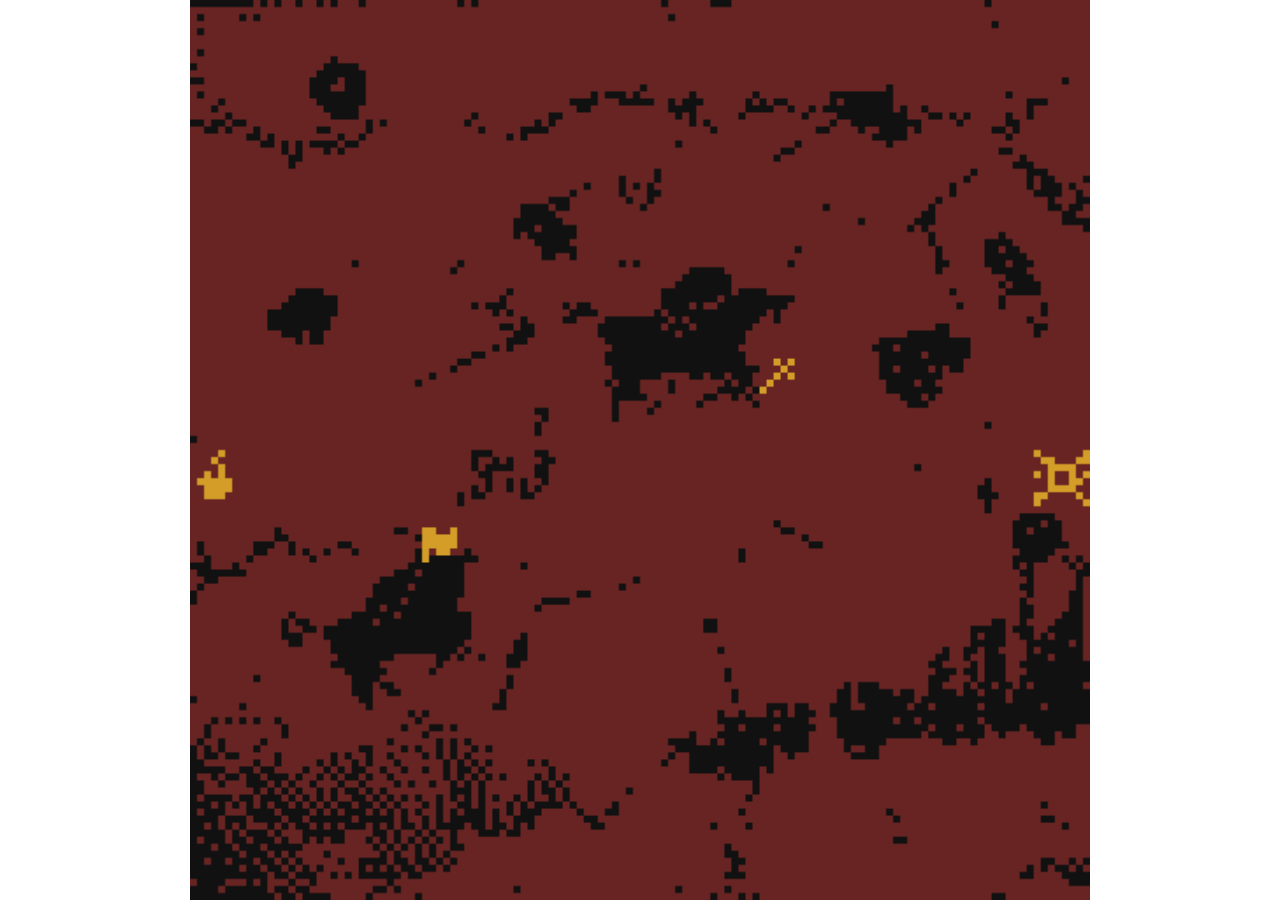
<file: src/walkwithme/bitsy/walkfive.html>
<!DOCTYPE HTML>
<html>

<!-- HEADER -->
<head>

<meta charset="UTF-8">

<title></title>

<script type="text/bitsyGameData" id="exportedGameData">


# BITSY VERSION 7.5

! ROOM_FORMAT 1

PAL 0
NAME green
17,17,17
57,117,82
212,157,39

PAL 1
NAME bw
17,17,17
238,238,238
212,157,39

PAL 2
NAME battlefield
17,17,17
103,36,34
212,157,39

ROOM 1
98,99,9a,9b,9c,9b,13,13,9d,9e,13,13,13,13,9f,13
9g,13,9h,9i,13,13,9j,9k,9l,9m,9n,9o,9p,9q,9r,9s
9t,9u,9v,9w,9x,9y,9z,13,a0,a1,a2,a3,a4,a5,a6,13
13,13,13,13,13,a7,a8,a9,aa,13,13,ab,ac,ad,ae,af
13,13,ag,13,ah,ai,aj,ak,al,am,an,13,9c,ao,ap,aq
13,ar,as,13,13,at,au,av,aw,ax,ay,13,az,b0,b1,b2
13,aq,b3,13,b4,b5,13,b6,b7,b8,b9,13,ba,bb,13,13
bc,13,13,13,13,13,bd,be,bf,bg,bh,13,bi,bj,bk,13
13,13,13,13,bl,bm,bn,13,13,13,13,13,bo,13,bp,13
bq,br,bs,bt,bu,9q,13,13,13,bl,bv,bw,13,13,bx,by
bz,c0,ac,c1,c2,aq,c3,c4,13,13,13,13,13,13,c5,c6
13,c7,c8,c9,ca,cb,13,13,13,cc,13,13,13,cd,ce,cf
cg,ch,ae,ci,cj,ck,13,13,13,cl,cm,cn,co,cp,cq,cr
cs,ct,cu,cv,cw,cx,cy,13,cz,d0,d1,d2,d3,d4,d5,d6
d7,d8,d9,da,db,dc,dd,de,13,df,9b,13,dg,13,13,dh
di,dj,dk,dl,dm,dn,13,13,do,dp,9q,13,13,13,dq,dr
NAME battlefield
PAL 2

TIL 1
10110101
11010101
01010101
11101101
10110110
10111011
11010101
01011010
NAME forest path (0,0)

TIL 2
00000000
00000000
00000000
00000010
00000000
00000000
00000000
00000000
NAME room 1 (13,0)

TIL 3
00000000
00000000
00000011
00000000
00000000
00000000
00000001
00000000
NAME room 1 (14,0)

TIL 4
00000000
00000000
00000000
00000000
00000000
00000000
11000000
00000000
NAME room 1 (15,0)

TIL 5
00000000
00000000
00000000
00000000
00000000
00000000
10000000
00000000
NAME room 1 (11,1)

TIL 6
00000000
00000001
00000000
00000000
00000000
00000000
00000001
00000000
NAME room 1 (14,1)

TIL 7
00010000
00010000
00000000
00000000
00000000
00000100
00000000
00000000
NAME room 1 (15,1)

TIL 8
00000000
00000000
00000000
00000000
00000000
00000010
00000100
00000000
NAME room 1 (12,2)

TIL 9
00000000
00000011
00000000
00000000
00100000
00000000
00000000
00010010
NAME room 1 (14,2)

TIL 10
00110011
00111111
00011111
11110111
11111111
11110111
11111111
11111111
NAME room 1 (12,7)

TIL 11
11111111
11111111
11111111
01111111
11111111
11111101
10011111
11011111
NAME room 1 (13,7)

TIL 12
11111111
11111111
11101111
11111111
11111111
11111111
11111111
11111111
NAME room 1 (14,7)

TIL 13
11111111
11111111
11111111
11111111
11111111
11111111
11111111
11111111
NAME room 1 (15,7)

TIL 14
00000000
00000000
00000000
00000000
00000001
00000000
00000000
00000000
NAME room 1 (6,8)

TIL 15
00000000
10000000
00000001
00000000
00000000
00000000
00000000
00000000
NAME room 1 (7,8)

TIL 16
11100111
01010001
11010100
11100100
01101110
01100100
00010100
00000100
NAME room 1 (8,8)

TIL 17
00000000
11101000
00011110
10111111
11000011
00001001
00010101
00000001
NAME room 1 (9,8)

TIL 18
11110110
01001101
01101000
01000010
11010100
11110111
11111100
10011000
NAME room 1 (10,8)

TIL 19
11110111
10010111
00011111
11011011
11111111
01011111
00011111
00100011
NAME room 1 (11,8)

TIL 20
00000000
00010100
00000000
00000000
00000010
00000001
00000000
00000000
NAME room 1 (14,14)

TIL 21
00000000
00000000
00000110
00010000
00000000
00000110
10000000
00000000
NAME room 1 (15,14)

TIL 22
00000000
00000000
00000000
00000000
00000000
00100000
00000000
00000000
NAME room 1 (13,15)

TIL 23
00000000
00000000
10000001
00000000
00010010
00000000
00000000
00000000
NAME room 1 (14,15)

TIL 24
00000001
00000000
00000000
00000000
00000000
00000000
00000000
00000000
NAME room 1 (15,15)

TIL 25
01101101
10110110
01101011
10111101
11010101
01101110
10110101
11011011
NAME forest path (1,0)

TIL 26
10110101
11011110
01101010
10101010
01010101
11110110
10101101
01110110
NAME forest path (2,0)

TIL 27
01010110
10111011
10001101
10100110
10101011
10101001
11001010
10100101
NAME forest path (3,0)

TIL 28
11011010
01101111
10110101
11011010
01101111
01010101
01010010
01001001
NAME forest path (4,0)

TIL 29
11010101
01111110
10101001
11010100
01100101
00101001
01010101
10100100
NAME forest path (5,0)

TIL 30
11010010
01101001
10101010
00100001
10011010
01001001
00101010
01010001
NAME forest path (0,2)

TIL 31
01010101
10110101
11011101
01101011
10110101
01011010
01010101
01010101
NAME forest path (1,2)

TIL 32
01010010
10101010
01011010
10110101
01101101
11010110
01110101
10101110
NAME forest path (2,2)

TIL 33
10101101
10101010
10100101
01011010
01010101
11010101
01101110
10110101
NAME forest path (3,2)

TIL 34
01010101
10110110
01011011
10101101
01010100
01010010
10101101
01010010
NAME forest path (4,2)

TIL 35
10110101
11010000
01010101
01001000
10100101
00010101
01001010
10101010
NAME forest path (5,2)

TIL 36
00101011
10001010
00101101
10101010
01011011
00101010
10101010
10101001
NAME forest path (6,2)

TIL 37
11010100
01010010
10101001
11011010
01010101
10001010
01010110
01001001
NAME forest path (7,2)

TIL 38
10001010
00100000
01010010
00001010
01100001
10010100
10000010
01010001
NAME forest path (8,2)

TIL 39
10000110
01010001
10101010
10101001
01101101
01010010
01000100
00100010
NAME forest path (9,2)

TIL 40
10101001
01000100
00101010
10010101
01011010
10101011
10110101
01010110
NAME forest path (4,4)

TIL 41
00110101
10101010
01010110
01011011
10100101
01010101
01001010
10101001
NAME forest path (5,4)

TIL 42
00101000
10000100
01010010
00101001
01001010
00100100
10100101
01000000
NAME forest path (6,4)

TIL 43
10010101
01000000
00101001
00000100
10100010
00101101
10010110
11011010
NAME forest path (7,4)

TIL 44
00100010
00010001
01000100
10010010
10001000
01000101
10100001
10010100
NAME forest path (8,4)

TIL 45
01010110
10101010
10110101
11010110
10101010
01011011
00000101
10101001
NAME forest path (9,4)

TIL 46
10110101
10001010
01110101
10101010
11010110
01011010
01101010
01001000
NAME forest path (10,4)

TIL 47
01010101
00000010
00101010
10000010
11010101
10000010
10101101
10010010
NAME forest path (11,4)

TIL 48
00100110
11010001
01010100
11011010
01101101
10100101
10100010
11001001
NAME forest path (12,4)

TIL 49
00000101
01010110
10100001
01010100
10101010
01101010
10110110
01011010
NAME forest path (13,4)

TIL 50
01001000
00010001
00000100
10010000
00000000
00100010
10000000
00100001
NAME forest path (8,6)

TIL 51
01000000
00010000
00000010
01000000
00000101
00100000
00000001
00001000
NAME forest path (9,6)

TIL 52
10100010
00001000
00000001
00100000
00001000
00000010
01000001
00010000
NAME forest path (10,6)

TIL 53
10001000
00100010
00000000
00000010
01010000
00000100
01000000
00010000
NAME forest path (11,6)

TIL 54
00000000
10000010
00000100
00100000
00000010
10001000
00000010
00001000
NAME forest path (12,6)

TIL 55
10100010
01010000
10101010
00010000
01000010
00000000
00100100
00000000
NAME forest path (13,6)

TIL 56
00000001
10100000
00000100
01000000
00001010
00010000
10000000
00000000
NAME forest path (14,6)

TIL 57
00001000
00000010
00000000
10010100
00000001
00010000
10000000
00010010
NAME forest path (15,6)

TIL 58
00010000
00001010
01000000
00001001
00100000
00000100
01000000
00010010
NAME forest path (0,7)

TIL 59
00000001
01010100
00000001
01010100
00000001
10010100
01000001
00001000
NAME forest path (1,7)

TIL 60
10100010
00000000
01001010
00000000
10010100
00100010
00001000
00100010
NAME forest path (12,8)

TIL 61
10101000
00000010
01000000
00010100
10000000
00101000
10000010
00000000
NAME forest path (13,8)

TIL 62
00001010
01000000
00010100
10100000
00000100
10100001
00001000
01000100
NAME forest path (14,8)

TIL 63
00100100
10000000
00101010
10000000
00101001
00000010
01001000
00100010
NAME forest path (15,8)

TIL 64
00010100
01000000
00001000
01000001
00010000
01000001
00000100
00000000
NAME forest path (0,9)

TIL 65
10000010
00000000
00100101
00000000
01000000
00001001
00100000
00000100
NAME forest path (1,9)

TIL 66
01010000
00000100
01000010
00001000
00100010
00000000
00010010
01000000
NAME forest path (2,9)

TIL 67
10000100
00100001
10001000
00000000
01000010
00100000
00000100
00100000
NAME forest path (3,9)

TIL 68
00000001
00010000
00000100
01000000
00000001
00010100
01000000
00000000
NAME forest path (4,9)

TIL 69
00001000
01000001
00010000
01000000
00000100
01010000
00000000
00001010
NAME forest path (5,9)

TIL 70
00101010
10101001
00001010
00101000
10110111
01010101
10101010
01011010
NAME forest path (0,11)

TIL 71
00000000
01010111
10010100
01000010
00101001
00000100
10100001
10010101
NAME forest path (1,11)

TIL 72
01000001
10100010
10111000
11001011
00110101
10010001
01011110
01010010
NAME forest path (2,11)

TIL 73
00101101
11010101
01011010
00100110
01010010
00011010
11101101
10101010
NAME forest path (3,11)

TIL 74
00010010
01000001
10100010
10010101
10101010
01010110
10101011
11010101
NAME forest path (4,11)

TIL 75
10101010
01010010
01010101
00001011
11110101
10011011
01010101
01101101
NAME forest path (5,11)

TIL 76
10100001
00010100
00010010
01000101
01101010
10110110
01011011
10101101
NAME forest path (6,11)

TIL 77
01010100
10110111
01001010
00011101
11101010
10101101
10110011
01001010
NAME forest path (7,11)

TIL 78
10101010
01101101
10110110
10101011
11011001
01101110
01010101
10101010
NAME forest path (8,11)

TIL 79
10001001
01100100
10110110
01011011
01101010
10101101
10110101
11010110
NAME forest path (9,11)

TIL 80
10010101
01010110
01101010
10111011
10101101
01101010
10110111
11011010
NAME forest path (4,13)

TIL 81
00010001
10101010
10110101
01101110
10110101
11011010
01101101
10000101
NAME forest path (5,13)

TIL 82
01010101
10110110
01011011
10101101
01010101
10110101
01010101
01010010
NAME forest path (6,13)

TIL 83
01100010
10111010
11010111
01101101
10110101
01011110
11101011
01010101
NAME forest path (7,13)

TIL 84
10101010
01011011
10110101
01101110
10110101
11011011
01101101
10110110
NAME forest path (8,13)

TIL 85
01001010
10110101
01011101
11101011
10110110
01010101
10101010
10101010
NAME forest path (9,13)

TIL 86
00010100
11101010
01011101
01101010
10110110
11011011
01101101
10101010
NAME forest path (10,13)

TIL 87
10001010
10100101
01010010
10101001
01011010
01101100
10110110
11011011
NAME forest path (11,13)

TIL 88
00000000
11010101
01001000
01010101
10100000
10101010
01010100
01010101
NAME forest path (12,13)

TIL 89
00010010
01001010
00101101
01000110
00101001
10000100
01010010
01010000
NAME forest path (13,13)

TIL 90
00110110
01011011
01010101
01011011
10100110
10011010
11101010
10111010
NAME forest path (8,15)

TIL 91
10110101
11011110
01101011
10110101
11011101
10101011
10111101
11010110
NAME forest path (9,15)

TIL 92
10110101
10101110
01011010
01101010
10101010
01010101
11010101
10101110
NAME forest path (10,15)

TIL 93
10110110
10101010
10101001
10100101
10101010
01010101
01011010
10101101
NAME forest path (11,15)

TIL 94
01001101
10101010
01010110
01010101
01010100
00101010
10010010
01001001
NAME forest path (12,15)

TIL 95
11010100
10101010
10100000
11010111
10110100
01001001
10100100
00101010
NAME forest path (13,15)

TIL 96
10111010
11010111
01101101
10110110
01101010
01011110
10110101
01011010
NAME forest path (14,15)

TIL 97
11101110
01010100
01111011
10010100
11101010
10101000
10101010
10101010
NAME forest path (15,15)

TIL 98
00000000
11111111
10111110
11111111
10111111
11111111
11111111
10111111
NAME battlefield (0,0)

TIL 99
01010110
11111111
10111111
11111111
11111111
11111111
11111111
11111111
NAME battlefield (1,0)

TIL a
11111111
10000001
10000001
10011001
10011001
10000001
10000001
11111111
NAME block

TIL b
00000101
00000010
00000010
01000000
00100001
00100000
00000000
00000000
NAME room 1 (15,2)

TIL c
00000000
00000000
01000000
00000000
00000000
00010000
00000000
00010010
NAME room 1 (14,3)

TIL d
00000000
00000000
00000001
00000000
00000000
00000000
00000000
00000000
NAME room 1 (15,3)

TIL e
00000000
00000000
00000000
00000000
00000000
01000000
00000000
00010011
NAME room 1 (14,4)

TIL f
00000000
00000000
00001000
00000000
00000000
00010000
00001000
00000000
NAME room 1 (15,4)

TIL g
00000000
00000000
00000000
00000000
00000000
00000000
00000000
00001000
NAME room 1 (8,5)

TIL h
00000000
00000000
00000000
00000000
00000000
00000000
00000000
00001100
NAME room 1 (9,5)

TIL i
00000000
00000000
00000000
00000000
00000000
00000000
10000000
10000000
NAME room 1 (11,5)

TIL j
00000000
00000000
00000000
00000000
00000000
00000000
00000010
00001000
NAME room 1 (12,5)

TIL k
00000000
00000000
00000000
00000000
00000000
00000000
01000111
10100011
NAME room 1 (13,5)

TIL l
00000000
00000000
00000000
00000000
00001011
00010011
00000011
10011001
NAME room 1 (14,5)

TIL m
00000000
00100011
00000100
00000000
00000000
01100000
11111100
11111111
NAME room 1 (15,5)

TIL n
00000000
00000001
00000000
00000000
00100000
00000000
00100000
00100000
NAME room 1 (8,6)

TIL o
01001000
00100100
00001000
00000100
00001110
11001110
00100100
00000110
NAME room 1 (9,6)

TIL p
00000000
00000000
00000000
01010000
01110000
00010111
00100011
01010011
NAME room 1 (10,6)

TIL q
00000100
01000000
00101000
00001001
00000000
10011010
01110001
11101100
NAME room 1 (11,6)

TIL r
00001101
10011111
10001111
10000011
11110011
10111110
11111011
01011111
NAME room 1 (12,6)

TIL s
11100011
11100111
11110111
11101110
11111011
11111111
11111111
11111111
NAME room 1 (13,6)

TIL t
11010011
11101111
11111111
11001111
01101111
01111111
11111111
10111111
NAME room 1 (14,6)

TIL u
10111111
11111111
10111111
11111111
11111111
11111111
11111111
11111111
NAME room 1 (15,6)

TIL v
00000000
00000000
00000000
00010000
00100000
00000000
00000000
00000000
NAME room 1 (7,7)

TIL w
00000000
00000000
00000000
00000000
00000000
00000000
00001100
00010110
NAME room 1 (8,7)

TIL x
00110000
00110111
00011100
00010111
00000101
00000001
00000001
00000000
NAME room 1 (9,7)

TIL y
11100011
11100011
00111100
10001111
11100010
11000001
11111011
00111110
NAME room 1 (10,7)

TIL z
01101010
00110101
01011101
11111111
11101111
11111111
11111111
11111111
NAME room 1 (11,7)

TIL 1a
11111111
10111111
11111111
11111101
11111111
11111111
11111111
11111111
NAME room 1 (12,8)

TIL 1b
00111111
10011111
11111110
11111111
11111111
11111111
11111111
11111111
NAME room 1 (13,8)

TIL 1c
11111011
01111111
11111011
11111111
11111111
11111111
11111111
11111111
NAME room 1 (14,8)

TIL 1d
00001110
00000010
00000000
00000000
00000000
00000000
00000010
00000000
NAME room 1 (8,9)

TIL 1e
00000110
00010000
00000001
00000000
00000000
00000000
00000000
01000000
NAME room 1 (9,9)

TIL 1f
00111110
00001100
00000000
01011110
11000000
01111001
00111110
00010000
NAME room 1 (10,9)

TIL 1g
00000101
00000001
00001001
00000000
00000000
11000010
01110001
10110000
NAME room 1 (11,9)

TIL 1h
11101111
11111111
01111110
11100111
10100001
00011111
00010111
00101111
NAME room 1 (12,9)

TIL 1i
11111111
11111111
00101111
11101111
01110111
10011011
11111100
11111100
NAME room 1 (13,9)

TIL 1j
11111111
11111111
11111111
11111111
11111111
11111111
01111111
01111101
NAME room 1 (14,9)

TIL 1k
00000000
00000000
00010000
00000000
00000000
00000000
00000000
00000000
NAME room 1 (7,10)

TIL 1l
00001000
00000000
00000000
00000000
00000000
00000000
00000000
00000000
NAME room 1 (8,10)

TIL 1m
00000000
01000000
00001010
00000000
00000000
00000000
00000000
00000000
NAME room 1 (9,10)

TIL 1n
00000001
00000000
00100000
00000001
00000010
00000000
00000000
00000000
NAME room 1 (10,10)

TIL 1o
00010000
00100000
11000010
00000011
01001100
01011101
00001100
00000000
NAME room 1 (11,10)

TIL 1p
00000101
00010011
00010000
00000011
10000001
11100000
00100000
10000000
NAME room 1 (12,10)

TIL 1q
01111111
11111111
01000011
11111000
01100000
00000001
00011000
00000000
NAME room 1 (13,10)

TIL 1r
10110111
01111110
11001101
00011001
00000000
00000000
00000000
00000000
NAME room 1 (14,10)

TIL 1s
11111111
01110000
00110101
00110010
00010110
00001000
00000000
10000000
NAME room 1 (15,10)

TIL 1t
00000000
01000000
00010000
00001000
00000000
00000000
00000000
00000000
NAME room 1 (13,11)

TIL 1u
00000000
00000000
00000000
00100000
00000000
00000010
00000000
00000000
NAME room 1 (14,11)

TIL 1v
00011110
00001111
00000000
00000000
00000000
00001000
10000000
00000000
NAME room 1 (15,11)

TIL 1w
00000000
00000000
00000000
00000000
00000000
00000000
00000100
00000000
NAME room 1 (14,12)

TIL 1x
00000000
00000000
00000000
00000000
00000000
00000000
00000010
00000000
NAME room 1 (15,12)

TIL 1y
00000000
00000000
00000000
00000000
00000000
00000000
00010000
00000000
NAME room 1 (15,13)

TIL 1z
00000100
00000000
00000000
00000000
00000000
00000000
00000000
00000000
NAME room 1 (13,14)

TIL 2a
00101010
01001111
00110101
10111010
01010111
01010101
01010101
10101101
NAME forest path (6,0)

TIL 2b
10101010
11011101
01101011
10110101
01011010
10101110
01110101
10101010
NAME forest path (7,0)

TIL 2c
10001010
01010001
01001001
10100100
10010010
10101010
11010101
10101010
NAME forest path (8,0)

TIL 2d
10101010
01101101
10110110
10101010
10100101
10010101
01010101
10101010
NAME forest path (9,0)

TIL 2e
10101001
10110100
11011010
10101101
10100100
01010101
00100101
10010010
NAME forest path (10,0)

TIL 2f
00010100
10100101
01010110
00101011
11011101
01101010
10110110
11011011
NAME forest path (11,0)

TIL 2g
10101010
01111110
11010101
01101010
10110110
11011010
10100101
01010101
NAME forest path (12,0)

TIL 2h
10110100
11011010
10110101
11011010
10101110
11110101
01011010
01010110
NAME forest path (13,0)

TIL 2i
10101101
10110101
10101010
11010100
10101010
11101101
10110101
10101101
NAME forest path (14,0)

TIL 2j
01001000
10100101
00101010
10101001
01001100
01010101
01011010
11010111
NAME forest path (15,0)

TIL 2k
11010111
01011010
10101101
11010101
01110101
10101010
11110101
01011100
NAME forest path (0,1)

TIL 2l
01010101
10101110
01011011
01010101
00101101
10010110
01010001
10101010
NAME forest path (1,1)

TIL 2m
10101011
11011101
01101010
10100101
01101010
10100101
10101001
01010100
NAME forest path (2,1)

TIL 2n
01111001
10101110
11010101
01111011
10101101
01101011
01011101
01101010
NAME forest path (3,1)

TIL 2o
01010101
10101010
11010010
01101001
01010101
10110110
01011011
11101101
NAME forest path (4,1)

TIL 2p
01010101
10101011
11011101
01101010
10010101
01010101
01000100
01010010
NAME forest path (5,1)

TIL 2q
01010110
10111001
01010101
11101100
01010101
00110010
10001001
10100100
NAME forest path (6,1)

TIL 2r
01010101
01010101
00101010
10000100
01010010
00100001
01001010
10110001
NAME forest path (7,1)

TIL 2s
01010110
01010101
10101001
10010100
00100010
01001001
10101101
01010000
NAME forest path (8,1)

TIL 2t
10101001
00100100
01010010
10001001
01010100
00001010
01000101
00101001
NAME forest path (9,1)

TIL 2u
01001010
10101001
10101010
01010110
10101011
10111100
01010110
01010000
NAME forest path (10,1)

TIL 2v
00100000
01001010
00100101
10101000
10000110
10101010
10010101
10101010
NAME forest path (11,1)

TIL 2w
10010101
01101010
01010110
10101010
11011101
10110110
11010101
01101100
NAME forest path (12,1)

TIL 2x
01101101
10110100
11011011
10101100
10101011
01001101
10100101
10010010
NAME forest path (13,1)

TIL 2y
01110110
10101010
11011110
01100010
10011010
01100101
10110010
10101010
NAME forest path (14,1)

TIL 2z
10111010
11010110
10111010
11010101
11011101
01101010
10110111
01011010
NAME forest path (15,1)

TIL 3a
11010100
01001010
10100010
00010001
01001010
10100001
00010100
10000010
NAME forest path (10,2)

TIL 3b
00011101
10100101
00010110
01001001
10100101
01010010
00001001
10101101
NAME forest path (11,2)

TIL 3c
00010001
01001010
10100101
01010100
01010101
10101010
01010101
01010110
NAME forest path (12,2)

TIL 3d
01001010
01010100
01010101
10101001
01010100
10100101
01010101
11101000
NAME forest path (13,2)

TIL 3e
01010100
10010010
01010101
01010100
11011010
01101101
01010110
11101010
NAME forest path (14,2)

TIL 3f
10101101
01010110
00001011
10100101
01010100
10010010
10101010
11101001
NAME forest path (15,2)

TIL 3g
11001010
01101001
10100101
01010101
00100000
10011010
01101001
10110101
NAME forest path (0,3)

TIL 3h
01010101
01101101
01010101
01101101
10110110
11011010
01101010
00101010
NAME forest path (1,3)

TIL 3i
01010101
11101010
00111001
11000100
10110101
11010101
10101010
01101011
NAME forest path (2,3)

TIL 3j
11010110
00101011
01011101
10101010
00101010
01001101
11010101
01110110
NAME forest path (3,3)

TIL 3k
11011101
01101010
01010110
10101010
10110110
01001010
00101010
10000100
NAME forest path (4,3)

TIL 3l
01011011
11101010
10010101
10101010
10101001
10100110
10010011
01001101
NAME forest path (5,3)

TIL 3m
01010100
10101010
01101000
10101010
01101010
10110101
01010110
10000010
NAME forest path (6,3)

TIL 3n
00100101
10010001
01001010
10100001
10001001
00100100
10101010
10100000
NAME forest path (7,3)

TIL 3o
00001000
01110101
10101011
01011010
10101010
11010100
10110010
01001000
NAME forest path (8,3)

TIL 3p
10010000
01000101
01010010
10001000
10100011
00010010
10001101
01010101
NAME forest path (9,3)

TIL 3q
01010000
00001010
10100010
00010100
10101010
10100101
01111010
10000100
NAME forest path (10,3)

TIL 3r
10010110
01001010
10100010
10010000
01001010
01010000
10101010
00000000
NAME forest path (11,3)

TIL 3s
10110101
11011010
10101110
10110101
01010110
00011010
10001011
01010100
NAME forest path (12,3)

TIL 3t
01010101
11011010
10101101
11101010
01011101
11010101
01000110
10101010
NAME forest path (13,3)

TIL 3u
01011100
00100101
10101000
10101010
01010101
11010101
01110110
10101010
NAME forest path (14,3)

TIL 3v
10101010
00101000
10101011
01010100
01010101
01110010
10101010
11011101
NAME forest path (15,3)

TIL 3w
01101100
11011011
01010100
11101010
01001001
10101010
11100101
01001001
NAME forest path (0,4)

TIL 3x
10101001
00100101
10010010
01011101
01010101
11101101
01010101
10110110
NAME forest path (1,4)

TIL 3y
10110101
01011011
11010101
01101101
10110101
01010110
10110101
10101010
NAME forest path (2,4)

TIL 3z
01011001
01000110
10110001
01010100
10100010
01010100
01010010
10101001
NAME forest path (3,4)

TIL 4a
10110110
11011010
01010110
10110101
10001010
11100101
00010010
11010100
NAME forest path (14,4)

TIL 4b
10110110
11010101
10111010
01000111
01010100
00100010
10001010
01001001
NAME forest path (15,4)

TIL 4c
01001000
01101010
01001001
01000100
00100001
10000000
00100010
00010001
NAME forest path (0,5)

TIL 4d
00010001
10000100
01010011
00000100
01010101
01001000
10100100
00010000
NAME forest path (1,5)

TIL 4e
01000101
01010010
01010100
10100010
01010000
00001000
10000000
00000010
NAME forest path (2,5)

TIL 4f
00001010
01010010
10001001
00100100
00010010
10001001
01000100
00000010
NAME forest path (3,5)

TIL 4g
10101010
01001001
00101010
10010100
01001000
00100010
10101000
10000010
NAME forest path (4,5)

TIL 4h
01010110
00001000
01000010
10101000
00000000
10101000
00000100
10100010
NAME forest path (5,5)

TIL 4i
10101010
00000000
10101000
00000101
10010000
00001000
01000010
00100001
NAME forest path (6,5)

TIL 4j
10101010
10101100
00010001
10100101
00101010
00100100
01010000
00000001
NAME forest path (7,5)

TIL 4k
01001010
00101001
00100100
00000010
01001000
00000000
01000001
00000100
NAME forest path (8,5)

TIL 4l
00010100
01000010
00101001
10000100
00100010
00001001
00001000
00100010
NAME forest path (9,5)

TIL 4m
01010101
00010110
01010101
10110110
01001010
00100001
10011010
01001000
NAME forest path (10,5)

TIL 4n
01101010
10100000
10101010
00000000
10101010
00000000
00101000
00000010
NAME forest path (11,5)

TIL 4o
10010010
00001010
10100010
00010100
10101010
00100000
10000101
00100010
NAME forest path (12,5)

TIL 4p
10101101
10110010
01001000
11100100
00110010
01001000
00101010
10000100
NAME forest path (13,5)

TIL 4q
10111010
11010100
01010010
10010010
01001000
10100101
01010100
00010010
NAME forest path (14,5)

TIL 4r
10010110
01011011
10101101
00010101
11000010
00100011
10010100
01000010
NAME forest path (15,5)

TIL 4s
00000000
01001001
00000000
00000100
00100000
00000100
00100000
01000000
NAME forest path (0,6)

TIL 4t
01000000
00001001
00000000
10001000
00010000
00000000
00000100
10100000
NAME forest path (1,6)

TIL 4u
00101000
00000000
00000010
10010000
00001000
10000000
00000010
01001000
NAME forest path (2,6)

TIL 4v
00010010
10000000
00010000
00000101
00100000
10000000
00001001
00100000
NAME forest path (3,6)

TIL 4w
00010000
10001010
00100000
00000100
10000000
01000101
00000000
00001000
NAME forest path (4,6)

TIL 4x
00000100
00100000
10000100
00000001
01001000
00000000
01001001
00000000
NAME forest path (5,6)

TIL 4y
00010000
01000001
00000100
00010000
01000010
00001000
00000010
00100000
NAME forest path (6,6)

TIL 4z
00000100
00100000
10000010
01001000
00000000
00100100
10001000
00000000
NAME forest path (7,6)

TIL 5a
00000010
01010000
00000010
00101000
00000001
01001000
00000001
00100100
NAME forest path (2,7)

TIL 5b
00000000
10001010
00000000
01001010
00000000
00100100
00000001
00010100
NAME forest path (3,7)

TIL 5c
00100001
00000000
00100010
00001000
10100000
00001010
01000000
00010010
NAME forest path (4,7)

TIL 5d
00000100
00100001
10001000
00100101
00010000
10001010
01000000
00101010
NAME forest path (5,7)

TIL 5e
00000000
00100101
00010000
01000100
00100010
10001000
00100010
00001000
NAME forest path (6,7)

TIL 5f
00010010
00000000
00100000
10001000
00100010
10000001
00101000
10000010
NAME forest path (7,7)

TIL 5g
00010000
00000100
10000000
00010001
01000100
00000000
01001000
00010001
NAME forest path (8,7)

TIL 5h
00100010
10001000
00000001
00100100
00000000
10010010
00000100
01010001
NAME forest path (9,7)

TIL 5i
00000100
01000000
00010010
00000000
10101000
00000010
01001000
00010010
NAME forest path (10,7)

TIL 5j
10000100
00100000
10000100
00001001
10100100
00000010
00101000
00000010
NAME forest path (11,7)

TIL 5k
10000000
00010010
10000000
00100000
00010100
10000010
01001000
00000000
NAME forest path (12,7)

TIL 5l
10010010
00000000
00000000
01001000
00000010
01000000
10010100
00000010
NAME forest path (13,7)

TIL 5m
00010010
01000000
00000100
00100000
00001010
01000000
00000010
10010000
NAME forest path (14,7)

TIL 5n
00000000
10100100
00000000
00000010
00101000
10000000
00010010
10000000
NAME forest path (15,7)

TIL 5o
00000000
01001010
00000000
00100100
00000000
01001000
00000100
01000000
NAME forest path (0,8)

TIL 5p
10100010
00000100
10010000
00100101
10000000
00010010
10100000
00001000
NAME forest path (1,8)

TIL 5q
10000000
00010000
01000100
00000001
00100100
00000001
10001000
00000010
NAME forest path (2,8)

TIL 5r
10000000
01010000
00000010
00001000
01000010
00010000
01000100
00010001
NAME forest path (3,8)

TIL 5s
10000001
01010000
00000100
10100010
00001000
10000000
00010100
01000000
NAME forest path (4,8)

TIL 5t
00000001
01010100
00000001
10101000
00000010
10001000
00100010
00000000
NAME forest path (5,8)

TIL 5u
01000010
00100000
00001010
10100000
00000100
01000000
00010000
10000100
NAME forest path (6,8)

TIL 5v
00010000
01000010
00010000
01000100
00000000
10001000
00000000
00100010
NAME forest path (7,8)

TIL 5w
10000100
00100000
10001010
00100000
10000010
00010000
01000010
00001000
NAME forest path (8,8)

TIL 5x
00000100
10010000
01000100
00010001
10000100
00010001
01000100
00100001
NAME forest path (9,8)

TIL 5y
00000100
10000001
00010000
00000100
01000010
00010000
01000100
00010000
NAME forest path (10,8)

TIL 5z
01000000
00010100
01000001
00000000
10010100
00000000
10001000
00000001
NAME forest path (11,8)

TIL 6a
00000000
00010100
00000000
10000001
00000100
10010000
00000010
00001000
NAME forest path (6,9)

TIL 6b
10000000
00000100
00010000
00000000
00100001
00000100
00010000
10000010
NAME forest path (7,9)

TIL 6c
00000000
10010001
00000000
00000100
00100000
00001010
00000000
10101000
NAME forest path (8,9)

TIL 6d
00001000
00010010
00000000
00000010
01010000
00000010
00000000
01001000
NAME forest path (9,9)

TIL 6e
00000000
00100100
00001000
10000001
00100000
00001001
10000000
00010000
NAME forest path (10,9)

TIL 6f
01001000
00000000
00100010
00000000
00101000
00000010
00101000
00000010
NAME forest path (11,9)

TIL 6g
00000000
01000100
00000000
00010000
00001000
10000010
01010000
10001000
NAME forest path (12,9)

TIL 6h
10101000
00000010
10000000
01000000
00001000
00000000
01000010
00001000
NAME forest path (13,9)

TIL 6i
00010000
10000010
00001000
00100000
00000100
00000000
01010000
00000100
NAME forest path (14,9)

TIL 6j
00001000
00100001
00000000
10010100
00000000
00000010
01000000
00010100
NAME forest path (15,9)

TIL 6k
01010001
00000100
00000001
01010000
00000100
10101001
00010101
01000001
NAME forest path (0,10)

TIL 6l
00000000
00100001
00010100
10001001
01100100
01010010
01010101
00100100
NAME forest path (1,10)

TIL 6m
00000010
00100000
00000001
00001000
10100010
00010001
01001010
10100100
NAME forest path (2,10)

TIL 6n
00000000
01000101
00000000
10010100
01000001
01001100
10100010
00100000
NAME forest path (3,10)

TIL 6o
01000001
00000000
00001000
00000000
01001001
00100100
10010000
01000101
NAME forest path (4,10)

TIL 6p
00000000
00101011
10001010
00100101
00010010
10101001
10001010
01101101
NAME forest path (5,10)

TIL 6q
00010101
00100000
00101010
10100001
01010110
00010010
11010101
00001110
NAME forest path (6,10)

TIL 6r
01101000
00010110
01100010
10101010
01010001
11011010
01101010
10101011
NAME forest path (7,10)

TIL 6s
10010101
10100010
10010100
11011001
01010101
10101010
01010110
10101010
NAME forest path (8,10)

TIL 6t
00000000
10100000
01000001
00010000
01001010
01001001
10100101
10101010
NAME forest path (9,10)

TIL 6u
10000010
00000000
00010010
00001001
10100101
01010100
00100010
10010100
NAME forest path (10,10)

TIL 6v
00000101
00100100
00001010
01000101
00101010
10010100
10100010
00101010
NAME forest path (11,10)

TIL 6w
01010000
10101010
01000000
00000010
01010100
10000010
00001000
11000100
NAME forest path (12,10)

TIL 6x
00000000
00000010
01001000
00000000
10101000
01010010
10001000
01000101
NAME forest path (13,10)

TIL 6y
00000000
10000000
00101000
00000000
10101001
00000101
10110100
01001010
NAME forest path (14,10)

TIL 6z
00000000
10000000
00100100
01010001
00100100
01010000
10101100
10100010
NAME forest path (15,10)

TIL 7a
00001010
10101010
00001011
10110100
10101011
01101010
10101010
10110101
NAME forest path (10,11)

TIL 7b
10001000
01101011
10101010
10110101
01010110
10101010
11011010
01010101
NAME forest path (11,11)

TIL 7c
01010001
01010100
10110100
01010010
11011101
10101010
10110101
01010100
NAME forest path (12,11)

TIL 7d
00000000
00101001
10110110
00011010
01010100
01010110
00101010
11011010
NAME forest path (13,11)

TIL 7e
00100100
10010010
10101000
10100101
10000000
11110101
10010010
11001000
NAME forest path (14,11)

TIL 7f
00010000
10001010
01000100
00101000
10000100
01010010
00101000
10100010
NAME forest path (15,11)

TIL 7g
01000100
10101001
00100100
10010001
01000100
00001010
01011010
00010101
NAME forest path (0,12)

TIL 7h
00001010
01010000
00001010
01000001
00010100
10000010
01010101
00100100
NAME forest path (1,12)

TIL 7i
10101010
10101011
01011010
00101011
10010101
01001101
00010101
01000010
NAME forest path (2,12)

TIL 7j
01010010
01011011
10101100
01101011
01010101
10110110
01010101
10101010
NAME forest path (3,12)

TIL 7k
00100101
11010101
10110101
01001000
10100111
10110101
01011010
11101101
NAME forest path (4,12)

TIL 7l
00100100
01010111
01001000
10010010
00100101
11010000
10101010
01000100
NAME forest path (5,12)

TIL 7m
10101010
01010101
11101110
01010101
01110110
10101010
01101101
10110110
NAME forest path (6,12)

TIL 7n
10100001
10101101
00100010
10101001
10101000
10110110
11011001
10101100
NAME forest path (7,12)

TIL 7o
01010101
10101101
01101010
01010101
10101010
10010101
01101010
10010101
NAME forest path (8,12)

TIL 7p
00101001
11010110
01101101
01010110
01101010
01011101
10101011
01110101
NAME forest path (9,12)

TIL 7q
01001010
10110101
11001010
10110100
01001011
01010100
01010101
01010101
NAME forest path (10,12)

TIL 7r
00100000
10010110
01010001
10101100
01101010
10110000
01001010
01010100
NAME forest path (11,12)

TIL 7s
00010010
10001101
01010010
00001101
10110110
01010101
00001010
10101010
NAME forest path (12,12)

TIL 7t
01001010
01101010
10011010
01010110
11011010
01010101
10010110
01010100
NAME forest path (13,12)

TIL 7u
00100010
11010001
10010110
11010010
01011010
10101010
01010110
10101010
NAME forest path (14,12)

TIL 7v
00001000
01100101
10010000
10001010
10110001
11001010
10110100
10100010
NAME forest path (15,12)

TIL 7w
10101010
01010101
10101000
01101010
10100100
01010010
10010101
01000001
NAME forest path (0,13)

TIL 7x
10010010
01001101
01010101
10110101
10101101
10110101
01010101
01010110
NAME forest path (1,13)

TIL 7y
00100000
10010101
01100000
10101010
01010010
10111011
01010100
11011010
NAME forest path (2,13)

TIL 7z
00010010
01000101
00010101
10110101
11011010
01010111
11011010
10101101
NAME forest path (3,13)

TIL 8a
00100100
10010010
01001000
11100100
00101010
10010000
01001010
00001000
NAME forest path (14,13)

TIL 8b
00001000
10100101
00000000
10110110
10101001
10110100
10101010
10100101
NAME forest path (15,13)

TIL 8c
00100101
00010000
01001010
01100001
10110100
01001000
00100101
01010000
NAME forest path (0,14)

TIL 8d
01010101
01001001
00100100
00010001
10001000
01010101
00101010
10110101
NAME forest path (1,14)

TIL 8e
01010010
01101010
00101001
01010110
10111011
01010101
11101110
01011011
NAME forest path (2,14)

TIL 8f
10101010
01001001
00100100
11011010
01100101
10111000
11001010
01010101
NAME forest path (3,14)

TIL 8g
10101011
10110101
10010110
01001010
00101011
10101101
10010110
01101101
NAME forest path (4,14)

TIL 8h
00101000
01000101
10010100
10110010
01011001
11010100
10101010
10100101
NAME forest path (5,14)

TIL 8i
10001000
01001101
10010110
10111011
01010110
11010101
01010010
00010100
NAME forest path (6,14)

TIL 8j
10111010
01010111
11011010
01100101
10110010
11001010
10110101
11011010
NAME forest path (7,14)

TIL 8k
10101010
01010101
10101010
01010100
10101010
01010010
00101001
01001101
NAME forest path (8,14)

TIL 8l
10101010
01110100
01011011
11010110
10111011
11010110
00111011
01010110
NAME forest path (9,14)

TIL 8m
10010110
10101001
00010101
11000100
01111011
11010101
01011110
11101011
NAME forest path (10,14)

TIL 8n
10101101
01110110
01001011
10110110
01101010
10111011
11010101
01101101
NAME forest path (11,14)

TIL 8o
01010010
10101101
11101011
10111100
11010111
01101100
01011011
10110110
NAME forest path (12,14)

TIL 8p
10101010
01111000
10101110
11010101
01101110
10101010
01010110
00101001
NAME forest path (13,14)

TIL 8q
11101100
10110110
11011001
01101110
10110100
11010101
10101110
01010101
NAME forest path (14,14)

TIL 8r
10010001
01010110
00010101
01001010
10100001
00010100
11010010
01011001
NAME forest path (15,14)

TIL 8s
00001010
01010100
01101010
01011011
10101010
00101101
01000101
00100101
NAME forest path (0,15)

TIL 8t
00011101
10101010
01010111
01111010
10101011
10110101
01011101
10101011
NAME forest path (1,15)

TIL 8u
10110101
11011110
01100010
10101010
01011001
11010101
01111110
10101011
NAME forest path (2,15)

TIL 8v
01101011
10110110
10011011
10101101
01010110
00111011
11001010
01010111
NAME forest path (3,15)

TIL 8w
10101010
11010101
01101010
10100100
10010010
01011101
11101011
01011101
NAME forest path (4,15)

TIL 8x
11010010
01011101
10101011
10010101
10101010
01010100
01100010
10111010
NAME forest path (5,15)

TIL 8y
11011010
10110101
01101110
10110101
11011011
01010110
10111010
10010101
NAME forest path (6,15)

TIL 8z
10101010
11010101
10101011
10101001
01001010
10100100
10010101
01010010
NAME forest path (7,15)

TIL 9a
11010111
11111111
11111111
11111111
11111111
11111111
11111111
11111111
NAME battlefield (2,0)

TIL 9b
01111111
11111111
11111111
11111111
11111111
11111111
11111111
11111111
NAME battlefield (3,0)

TIL 9c
11111101
11111111
11111111
11111111
11111111
11111111
11111111
11111111
NAME battlefield (4,0)

TIL 9d
11101111
11111111
11110111
11111111
11111111
11111111
11111111
11111111
NAME battlefield (8,0)

TIL 9e
11000111
11111111
11111111
11111111
11111111
11111111
11111111
11111111
NAME battlefield (9,0)

TIL 9f
10111111
11111111
11111111
11011111
11111111
11111111
11111111
11111111
NAME battlefield (14,0)

TIL 9g
11111111
01111111
11111111
00111111
11111111
10111111
11110111
11101111
NAME battlefield (0,1)

TIL 9h
11110111
11100000
11000000
10000100
10001100
10000000
11000000
11100000
NAME battlefield (2,1)

TIL 9i
11111111
11111111
01111111
01111111
01111111
01111111
01111111
11111111
NAME battlefield (3,1)

TIL 9j
11111111
11111111
11111111
11111111
11111111
11111111
11111100
11111110
NAME battlefield (6,1)

TIL 9k
11111111
11111111
11111111
11111111
11111111
10100010
00111000
01111111
NAME battlefield (7,1)

TIL 9l
11111111
11111111
11111111
11111111
01111111
11111110
00110100
11110000
NAME battlefield (8,1)

TIL 9m
11111111
11111111
11111111
11111111
11111111
11111111
01111110
11111110
NAME battlefield (9,1)

TIL 9n
11111111
11111111
11111111
11111111
11111111
01111111
10100111
00011011
NAME battlefield (10,1)

TIL 9o
11111111
11111111
11111111
11111111
11111111
11100000
11101000
01000000
NAME battlefield (11,1)

TIL 9p
11111111
11111111
11111111
11111111
11101111
00001111
00001111
00001011
NAME battlefield (12,1)

TIL 9q
11111111
11111111
11111111
11111111
11111111
11111111
11111111
01111111
NAME battlefield (13,1)

TIL 9r
11111111
11111111
11111111
11111111
11111111
11110111
11111110
11111110
NAME battlefield (14,1)

TIL 9s
11111111
11111111
11111111
11110111
11111111
11111111
00111111
11111111
NAME battlefield (15,1)

TIL 9t
11111011
00100100
11001011
11111111
11111111
11111111
11111111
11111111
NAME battlefield (0,2)

TIL 9u
11111111
11111111
10111111
00101111
11001010
11111010
11111100
11111101
NAME battlefield (1,2)

TIL 9v
11110000
11111111
11001111
11111011
10000100
11101011
11111111
11111111
NAME battlefield (2,2)

TIL 9w
11111111
10101111
10111111
01111111
11111111
11111111
11111111
11111111
NAME battlefield (3,2)

TIL 9x
11111111
11111110
11111111
11111111
11111111
11111111
11111111
11111111
NAME battlefield (4,2)

TIL 9y
01111111
11111111
10111110
11111010
11111111
11111111
11111111
11111111
NAME battlefield (5,2)

TIL 9z
11100111
10101111
00011111
11111111
11111111
11111111
11111111
11111111
NAME battlefield (6,2)

TIL a0
11111010
11111110
11111111
11111111
11111011
11111111
11111111
11111111
NAME battlefield (8,2)

TIL a1
11111101
10111111
11011111
11111111
11111111
11111111
11111111
11111111
NAME battlefield (9,2)

TIL a2
11111110
11111111
11111111
11111111
11111101
11110011
11101111
11111111
NAME battlefield (10,2)

TIL a3
11110000
11101100
10011110
11111111
11111111
11111111
11111111
11111111
NAME battlefield (11,2)

TIL a4
00000011
00000000
11000010
10000011
11101111
11111111
11111111
11111111
NAME battlefield (12,2)

TIL a5
10010101
11111011
11111111
11111111
11111111
11111111
11111111
11111111
NAME battlefield (13,2)

TIL a6
11110110
11110011
11001011
11110111
11111111
11100111
11111101
11111000
NAME battlefield (14,2)

TIL a7
11111111
11111111
11111111
11111111
11111111
11111110
11111110
11111100
NAME battlefield (5,3)

TIL a8
11111111
11111111
11111111
11111101
11100011
00010011
00001111
00000111
NAME battlefield (6,3)

TIL a9
11111111
11111011
01111010
11111011
11111101
11111111
11111111
11111111
NAME battlefield (7,3)

TIL aa
11011111
11011111
10111111
10011111
10111111
01111111
11111111
11111111
NAME battlefield (8,3)

TIL ab
11111111
11111111
11111111
11111111
11111111
11011111
11111111
11111110
NAME battlefield (11,3)

TIL ac
11111111
11111111
11111111
11111111
11111111
11111111
11111111
11111110
NAME battlefield (12,3)

TIL ad
11111110
11111101
11110111
11110111
11011111
10111111
00111111
00111111
NAME battlefield (13,3)

TIL ae
11111110
11111110
11111110
11111111
11111111
11111111
11111111
11111111
NAME battlefield (14,3)

TIL af
00111111
10011110
10001011
00001101
11011100
11001001
11110011
11110000
NAME battlefield (15,3)

TIL ag
11111111
11111111
11111111
11111111
11111111
11111110
11111111
11111111
NAME battlefield (2,4)

TIL ah
11111111
11111111
11111111
11111111
11111111
11111101
11111011
11111111
NAME battlefield (4,4)

TIL ai
11111100
11111101
11111111
11111111
11111111
11111111
11111111
11111111
NAME battlefield (5,4)

TIL aj
01000001
00000001
10000011
11000001
11001101
11111111
11111111
11111111
NAME battlefield (6,4)

TIL ak
11111111
11111111
11111111
11111111
11111111
11111010
11111111
11111111
NAME battlefield (7,4)

TIL al
11111111
11111111
11111111
11111111
11111111
11111111
11111110
11111100
NAME battlefield (8,4)

TIL am
11111111
11111111
11111111
11111111
11111111
11111111
00001111
00000111
NAME battlefield (9,4)

TIL an
11111111
11111111
11111111
11111101
11111111
11111011
11111111
11111111
NAME battlefield (10,4)

TIL ao
01111111
10111111
10111111
11011111
11011111
11001111
11011111
11111111
NAME battlefield (13,4)

TIL ap
11111111
11101111
10000111
10010011
10000001
10001000
11000001
11110000
NAME battlefield (14,4)

TIL aq
11111110
11111111
11111111
11111111
11111111
11111111
11111111
11111111
NAME battlefield (15,4)

TIL ar
11111111
11111110
11111100
11111000
11100000
11100000
11100000
11111000
NAME battlefield (1,5)

TIL as
11111111
00011111
00000111
00000111
00000111
00001111
00001111
10011111
NAME battlefield (2,5)

TIL at
11111111
11111011
11110111
01000111
11101011
11111110
11110010
11111100
NAME battlefield (5,5)

TIL au
11111111
11111111
11111111
11111010
11111100
11111001
01111111
01111111
NAME battlefield (6,5)

TIL av
11111111
11111111
11111111
01111111
00111111
11100000
11000000
11000000
NAME battlefield (7,5)

TIL aw
11111000
11100000
11100000
11100001
11010000
00001010
00010001
00000100
NAME battlefield (8,5)

TIL ax
00000111
00000100
00010000
01100000
00000000
00000000
00000000
00000001
NAME battlefield (9,5)

TIL ay
11111111
00111111
00000011
00000111
00101111
01101111
11111111
11111111
NAME battlefield (10,5)

TIL az
11111111
11111111
11111111
11111111
11111111
11111111
11111111
11111100
NAME battlefield (12,5)

TIL b0
11111111
11110111
11111111
11111011
11111111
11111111
11001111
00001111
NAME battlefield (13,5)

TIL b1
11101000
11110000
11101111
11101111
11111111
11111110
11111111
11111111
NAME battlefield (14,5)

TIL b2
01111111
01111111
11111111
10111111
10111111
11111111
00111111
01111111
NAME battlefield (15,5)

TIL b3
10011111
11111111
11111111
11111111
11111111
11111111
11111111
11111111
NAME battlefield (2,6)

TIL b4
11111111
11111111
11111111
11111100
11111011
11011111
01111111
11111111
NAME battlefield (4,6)

TIL b5
11111000
11101011
00111111
11111111
11111111
11111111
11111111
11111111
NAME battlefield (5,6)

TIL b6
11100000
11110000
11100000
11100000
11110000
11110000
11101000
11110000
NAME battlefield (7,6)

TIL b7
00000000
00000000
00000000
00000000
00000000
00011110
11110111
11110111
NAME battlefield (8,6)

TIL b8
00000001
00000011
00000001
00000001
00000000
01001000
11110100
11100001
NAME battlefield (9,6)

TIL b9
11111111
11111111
11111111
11111111
01111111
11111111
11111111
00111111
NAME battlefield (10,6)

TIL ba
11000000
10001000
11000000
11000000
11001000
11000000
11100001
11100000
NAME battlefield (12,6)

TIL bb
00000001
00000001
10000001
00000011
01010011
00011111
00111111
00011111
NAME battlefield (13,6)

TIL bc
11111111
11111111
11111111
11111111
11111111
11111111
01111111
11111111
NAME battlefield (0,7)

TIL bd
11111111
11111111
10011111
11011111
10111111
10111111
11111111
11111111
NAME battlefield (6,7)

TIL be
11110000
11110111
11110111
11110111
11111111
11111111
11111111
11111111
NAME battlefield (7,7)

TIL bf
01111111
11011111
10111111
11111111
11111111
11111111
11111111
11111111
NAME battlefield (8,7)

TIL bg
10011010
01111111
11111111
11111111
11111111
11111111
11111111
11111111
NAME battlefield (9,7)

TIL bh
11111111
01111111
11111111
11111111
11111111
11111111
11111111
11111111
NAME battlefield (10,7)

TIL bi
11111000
11111100
11111111
11111111
11111111
11111111
11111111
11111111
NAME battlefield (12,7)

TIL bj
10111111
01111111
11111111
11111111
11111111
11111111
11111111
11111111
NAME battlefield (13,7)

TIL bk
11111111
11111111
11111111
11111111
10111111
11111111
11111111
11111111
NAME battlefield (14,7)

TIL bl
11111111
11111111
11111111
11111111
11111111
11111111
11111101
11111101
NAME battlefield (4,8)

TIL bm
00011111
01101011
01000011
10011111
11011010
01011010
00111110
11111111
NAME battlefield (5,8)

TIL bn
10011111
11001111
10011111
10011111
11011111
10111111
01111111
11111111
NAME battlefield (6,8)

TIL bo
11111111
11111111
11111110
11111111
11111111
11111111
11111111
11111111
NAME battlefield (12,8)

TIL bp
11111111
11111111
11111111
11111111
10111111
00111111
00011111
10111111
NAME battlefield (14,8)

TIL bq
11111111
11111111
11111111
11111111
11111111
10111111
10111111
11011111
NAME battlefield (0,9)

TIL br
11111111
11111111
11111111
11110111
11110011
10001101
10011101
01111111
NAME battlefield (1,9)

TIL bs
11111111
11111111
11111111
11111111
11111111
11111001
01101110
10111111
NAME battlefield (2,9)

TIL bt
11111111
11111111
11111111
11111001
11111111
11111111
11111111
11111111
NAME battlefield (3,9)

TIL bu
11111111
11111111
11111111
11111111
00011111
11111111
00101110
01000000
NAME battlefield (4,9)

TIL bv
11111111
11111111
11101111
11110011
11111110
11111111
11111111
11111111
NAME battlefield (10,9)

TIL bw
11111111
11111111
11111111
11111111
11111111
00111111
11111111
11111111
NAME battlefield (11,9)

TIL bx
10111111
11111100
11111000
11111001
11111000
11111000
11111100
11111000
NAME battlefield (14,9)

TIL by
11111111
00011111
01001111
00001111
00001111
00000111
00011111
00110101
NAME battlefield (15,9)

TIL bz
00011101
10000000
11001111
10111111
01111111
01111111
11111111
11111111
NAME battlefield (0,10)

TIL c0
11111111
11111111
11111111
11111111
11111111
11111111
11111111
11111101
NAME battlefield (1,10)

TIL c1
11111110
11111000
11100000
11000001
11000000
10000010
10010000
00000100
NAME battlefield (3,10)

TIL c2
00000001
10000001
00000001
00000001
00000001
00000011
00000011
00000000
NAME battlefield (4,10)

TIL c3
11111111
11111111
11111111
11111111
11111110
11000011
10111111
11111111
NAME battlefield (6,10)

TIL c4
11111111
11111111
11111110
11111011
01111111
11111111
11111111
11111111
NAME battlefield (7,10)

TIL c5
11111010
11111100
11111110
11111100
11111110
11111101
11111100
11111100
NAME battlefield (14,10)

TIL c6
11111010
11111100
11111101
11111101
11111001
11111001
11111001
11110001
NAME battlefield (15,10)

TIL c7
11111010
11111011
11111000
11111100
11111111
11111111
11111111
11111111
NAME battlefield (1,11)

TIL c8
01111000
00100000
11100000
11110000
11110000
11111000
11110000
11111100
NAME battlefield (2,11)

TIL c9
00100000
00000000
00000000
00000000
00000000
00000111
00011111
00001111
NAME battlefield (3,11)

TIL ca
00000000
00000000
00000000
00000001
00000010
11100101
11101111
11011111
NAME battlefield (4,11)

TIL cb
11111111
11111111
11111110
11111100
11111100
10111000
11111001
11111111
NAME battlefield (5,11)

TIL cc
10011111
10011111
11111111
11111111
11101111
11111111
11111111
11110111
NAME battlefield (9,11)

TIL cd
11111111
11111110
11111110
11111110
11101100
11001101
10011110
11000100
NAME battlefield (13,11)

TIL ce
11001101
00001000
10001100
00001110
10011110
10001110
10001100
10001110
NAME battlefield (14,11)

TIL cf
11100001
11000001
10100001
00000101
10000001
00100001
00000000
00000000
NAME battlefield (15,11)

TIL cg
11111111
11111111
11111111
01111111
11111110
11111111
11101010
11011111
NAME battlefield (0,12)

TIL ch
10111111
11111111
11111111
11111111
11111111
11111111
10110111
11111011
NAME battlefield (1,12)

TIL ci
00011111
00100111
00110011
00111111
10111111
11111110
11111111
11111101
NAME battlefield (3,12)

TIL cj
11111111
11111111
11111111
11111111
11111111
10111111
01111111
11001011
NAME battlefield (4,12)

TIL ck
11111011
11111011
11110111
11110111
11100111
11111111
11111111
11111111
NAME battlefield (5,12)

TIL cl
11110111
11111111
11111011
11111011
11111111
11101101
11100000
11110010
NAME battlefield (9,12)

TIL cm
11111111
11111111
11111111
11111111
11000100
11010100
00000000
00010000
NAME battlefield (10,12)

TIL cn
11111111
11111010
11110010
11110010
11100011
01100000
11110000
01110000
NAME battlefield (11,12)

TIL co
11111111
00111111
00001001
00000001
00000010
00000000
00001001
00000000
NAME battlefield (12,12)

TIL cp
10001110
10011101
10000100
00000000
01000000
00000000
00000000
01000100
NAME battlefield (13,12)

TIL cq
10001100
00100101
10001000
00001000
10000000
00000000
10000000
01000010
NAME battlefield (14,12)

TIL cr
00000000
00000001
00000000
00000000
01000000
00000000
00000000
00000011
NAME battlefield (15,12)

TIL cs
11011111
10110111
01010111
01001001
00111111
00000110
01101001
00110111
NAME battlefield (0,13)

TIL ct
11111011
11011111
10111111
11110111
10110111
01001111
00100010
00010101
NAME battlefield (1,13)

TIL cu
11111111
11111111
11111111
11110101
11010110
01101010
11010100
10111011
NAME battlefield (2,13)

TIL cv
11111111
11110111
00111101
10110111
10111011
01101101
10110111
01111010
NAME battlefield (3,13)

TIL cw
10111111
11101010
01101011
10101010
11110101
10110100
11110101
11011010
NAME battlefield (4,13)

TIL cx
11111111
11111111
01011111
11111111
01011111
10111111
01010111
10111111
NAME battlefield (5,13)

TIL cy
11111111
11111111
11111111
11111111
01011111
11101111
10101011
01010111
NAME battlefield (6,13)

TIL cz
11111110
11110000
11111000
11110110
11101110
11111110
11111111
11111111
NAME battlefield (8,13)

TIL d0
11100000
11010000
00000000
00000000
00000000
00010000
11101000
11111111
NAME battlefield (9,13)

TIL d1
00000000
01000000
00010000
00011011
00011111
01011111
01111111
01111111
NAME battlefield (10,13)

TIL d2
11110000
11111000
11111011
11111100
11111111
11111111
11111111
11111111
NAME battlefield (11,13)

TIL d3
00000000
00011111
00111111
00111111
11111111
11111111
11111111
11111111
NAME battlefield (12,13)

TIL d4
10000000
11100110
11111111
11111111
11111111
11111111
11111111
11111111
NAME battlefield (13,13)

TIL d5
01101111
11111111
11111111
11111111
11111111
11111111
11111111
11111111
NAME battlefield (14,13)

TIL d6
00010011
10011111
11111111
11111111
11111111
11111111
11111111
11111111
NAME battlefield (15,13)

TIL d7
00111111
01000010
00010101
01000111
00001000
00101010
00000101
01000100
NAME battlefield (0,14)

TIL d8
10101010
01000101
01010010
00001000
10000100
11101010
00010111
10001011
NAME battlefield (1,14)

TIL d9
11010100
01010110
10101001
01010100
10000001
01010100
00000011
01010011
NAME battlefield (2,14)

TIL da
10101111
01010101
00101011
01010101
00000101
01010100
11001011
10101010
NAME battlefield (3,14)

TIL db
11111000
01101010
10101100
01101010
10101000
10100001
01011011
10101011
NAME battlefield (4,14)

TIL dc
10111111
10101101
10111010
00101010
00101100
00100101
10001001
11111111
NAME battlefield (5,14)

TIL dd
01001011
01101011
10000101
00111110
01111111
01111111
11111111
11111111
NAME battlefield (6,14)

TIL de
11111101
11111111
11110111
11100111
00111111
10011111
11111111
11111111
NAME battlefield (7,14)

TIL df
11111111
11111110
11111111
11111101
11111111
11011110
11111111
11111111
NAME battlefield (9,14)

TIL dg
11111111
11111111
11111111
11101111
11110111
11111111
11111111
11110011
NAME battlefield (12,14)

TIL dh
11111111
11111111
10111111
11111111
10011111
11110111
11111111
11111111
NAME battlefield (15,14)

TIL di
00010010
00000001
00100100
00000001
00000000
10000111
00001000
00000000
NAME battlefield (0,15)

TIL dj
00100000
00010101
01001010
00100101
00010010
01011101
00010010
00001001
NAME battlefield (1,15)

TIL dk
11111111
11101111
11111011
01011111
00110101
10111111
01111111
00001111
NAME battlefield (2,15)

TIL dl
11010101
11101011
00001001
01010100
00000010
11110111
11001011
10111111
NAME battlefield (3,15)

TIL dm
01011001
01010111
00101011
10010111
01111111
11111111
11111111
01111111
NAME battlefield (4,15)

TIL dn
11111111
11111111
11111111
11111111
11111111
11111111
11111101
11111111
NAME battlefield (5,15)

TIL do
11111111
11111111
11111111
11111111
11111111
11111111
11111011
11111111
NAME battlefield (8,15)

TIL dp
11110111
11110011
11111001
11111011
11110001
11111111
11110111
11011101
NAME battlefield (9,15)

TIL dq
11111111
11111111
11111111
11111110
11111100
11111111
11111111
11001111
NAME battlefield (14,15)

TIL dr
11111111
11111111
10011010
10100101
11110000
11111000
11111111
11111111
NAME battlefield (15,15)

SPR A
00001000
00010000
00001000
00101000
01111100
00111100
00111000
00000000
>
00000010
00010000
00001000
01011100
00111110
00111100
00011000
00000000
POS 1 0,8

SPR a
10000001
01100011
00111100
10100101
00100110
00111100
11000010
10000001
>
10001000
01000011
00111100
10100101
00100100
00111101
01000010
10010010
NAME exit1
DLG 6
POS 1 15,8

SPR b
00000000
00000000
00101000
00010000
00101000
00000000
00010000
00111000
NAME flower
DLG 3
POS 0 6,5

SPR c
00000000
00000000
00000000
00101110
01101110
00101010
00110000
00000000
NAME squirrel
DLG 4
POS 0 11,10

SPR d
00000000
00000000
00000000
01100100
01111100
01111100
01011000
01000000
NAME battle1
DLG 5
POS 1 4,9

SPR e
00000000
00000000
00000000
00010100
00001000
00010100
00100000
01000000
NAME battle2
DLG 7
POS 1 10,6

ITM 0
00000000
00000000
00000000
00111100
01100100
00100100
00011000
00000000
NAME tea
DLG 1

ITM 1
00000000
00111100
00100100
00111100
00010000
00011000
00010000
00011000
NAME key
DLG 2

DLG 0
(twinePlay "act2p1")
NAME act2p1

DLG 1
(twinePlay "act3p1")
NAME act3p1

DLG 2
A key! {wvy}What does it open?{wvy}
NAME key dialog

DLG 3
a small flower sits nestled against the roots of a tree, its petals a vibrant yellow and soft to the touch.
NAME flower dialog

DLG 4
a small squirrel scampers up to you as you walk, its little eyes bright and inquisitive.
NAME squirrel dialog

DLG 5
a blood-torn flag lies across the head of the corpse. you can barely tell whose it is.
NAME battle1 dialog

DLG 6
(twinePlay "act6p1")
NAME act6p1

DLG 7
a half-broken sword is embedded in the ground next to this corpse. its hilt is scorched, metal and leather twisted beyond recognition. the dead cannot feel pain, but the god must have have torn it from the body regardless.
NAME sprite e dialog

VAR a
42


</script>

<style>
html {
	margin:0px;
	padding:0px;
}

body {
	margin:0px;
	padding:0px;
	overflow:hidden;
	background:#ffffff;
}

#game {
	background:black;
	width:100vw;
	max-width:100vh;
	margin:auto;
	display:block;
}
</style>

<!-- SCRIPTS -->
<script>
function startExportedGame() {
	attachCanvas( document.getElementById("game") );
	load_game( document.getElementById("exportedGameData").text.slice(1) );
}
</script>

<script>
//hex-to-rgb method borrowed from stack overflow
function hexToRgb(hex) {
	// Expand shorthand form (e.g. "03F") to full form (e.g. "0033FF")
	var shorthandRegex = /^#?([a-f\d])([a-f\d])([a-f\d])$/i;
	hex = hex.replace(shorthandRegex, function(m, r, g, b) {
		return r + r + g + g + b + b;
	});

	var result = /^#?([a-f\d]{2})([a-f\d]{2})([a-f\d]{2})$/i.exec(hex);
	return result ? {
		r: parseInt(result[1], 16),
		g: parseInt(result[2], 16),
		b: parseInt(result[3], 16)
	} : null;
}
function componentToHex(c) {
    var hex = c.toString(16);
    return hex.length == 1 ? "0" + hex : hex;
}
function rgbToHex(r, g, b) {
    return "#" + componentToHex(Math.floor(r)) + componentToHex(Math.floor(g)) + componentToHex(Math.floor(b));
}

function hslToHex(h,s,l) {
    var rgbArr = hslToRgb(h,s,l);
    return rgbToHex( Math.floor(rgbArr[0]), Math.floor(rgbArr[1]), Math.floor(rgbArr[2]) );
}

function hexToHsl(hex) {
    var rgb = hexToRgb(hex);
    return rgbToHsl(rgb.r, rgb.g, rgb.b);
}

// really just a vector distance
function colorDistance(a1,b1,c1,a2,b2,c2) {
    return Math.sqrt( Math.pow(a1 - a2, 2) + Math.pow(b1 - b2, 2) + Math.pow(c1 - c2, 2) );
}

function hexColorDistance(hex1,hex2) {
    var color1 = hexToRgb(hex1);
    var color2 = hexToRgb(hex2);
    return rgbColorDistance(color1.r, color1.g, color1.b, color2.r, color2.g, color2.b);
}


// source : http://axonflux.com/handy-rgb-to-hsl-and-rgb-to-hsv-color-model-c
/* accepts parameters
 * h  Object = {h:x, s:y, v:z}
 * OR 
 * h, s, v
*/
function HSVtoRGB(h, s, v) {
    var r, g, b, i, f, p, q, t;
    if (arguments.length === 1) {
        s = h.s, v = h.v, h = h.h;
    }
    i = Math.floor(h * 6);
    f = h * 6 - i;
    p = v * (1 - s);
    q = v * (1 - f * s);
    t = v * (1 - (1 - f) * s);
    switch (i % 6) {
        case 0: r = v, g = t, b = p; break;
        case 1: r = q, g = v, b = p; break;
        case 2: r = p, g = v, b = t; break;
        case 3: r = p, g = q, b = v; break;
        case 4: r = t, g = p, b = v; break;
        case 5: r = v, g = p, b = q; break;
    }
    return {
        r: Math.round(r * 255),
        g: Math.round(g * 255),
        b: Math.round(b * 255)
    };
}

/* accepts parameters
 * r  Object = {r:x, g:y, b:z}
 * OR 
 * r, g, b
*/
function RGBtoHSV(r, g, b) {
    if (arguments.length === 1) {
        g = r.g, b = r.b, r = r.r;
    }
    var max = Math.max(r, g, b), min = Math.min(r, g, b),
        d = max - min,
        h,
        s = (max === 0 ? 0 : d / max),
        v = max / 255;

    switch (max) {
        case min: h = 0; break;
        case r: h = (g - b) + d * (g < b ? 6: 0); h /= 6 * d; break;
        case g: h = (b - r) + d * 2; h /= 6 * d; break;
        case b: h = (r - g) + d * 4; h /= 6 * d; break;
    }

    return {
        h: h,
        s: s,
        v: v
    };
}

// source : https://gist.github.com/mjackson/5311256
/**
 * Converts an HSL color value to RGB. Conversion formula
 * adapted from http://en.wikipedia.org/wiki/HSL_color_space.
 * Assumes h, s, and l are contained in the set [0, 1] and
 * returns r, g, and b in the set [0, 255].
 *
 * @param   Number  h       The hue
 * @param   Number  s       The saturation
 * @param   Number  l       The lightness
 * @return  Array           The RGB representation
 */
function hslToRgb(h, s, l) {
  var r, g, b;

  if (s == 0) {
    r = g = b = l; // achromatic
  } else {
    function hue2rgb(p, q, t) {
      if (t < 0) t += 1;
      if (t > 1) t -= 1;
      if (t < 1/6) return p + (q - p) * 6 * t;
      if (t < 1/2) return q;
      if (t < 2/3) return p + (q - p) * (2/3 - t) * 6;
      return p;
    }

    var q = l < 0.5 ? l * (1 + s) : l + s - l * s;
    var p = 2 * l - q;

    r = hue2rgb(p, q, h + 1/3);
    g = hue2rgb(p, q, h);
    b = hue2rgb(p, q, h - 1/3);
  }

  return [ Math.floor(r * 255), Math.floor(g * 255), Math.floor(b * 255) ];
}

/**
 * From: http://stackoverflow.com/questions/2353211/hsl-to-rgb-color-conversion
 *
 * Converts an RGB color value to HSL. Conversion formula
 * adapted from http://en.wikipedia.org/wiki/HSL_color_space.
 * Assumes r, g, and b are contained in the set [0, 255] and
 * returns h, s, and l in the set [0, 1].
 *
 * @param   {number}  r       The red color value
 * @param   {number}  g       The green color value
 * @param   {number}  b       The blue color value
 * @return  {Array}           The HSL representation
 */
function rgbToHsl(r, g, b){
    r /= 255, g /= 255, b /= 255;
    var max = Math.max(r, g, b), min = Math.min(r, g, b);
    var h, s, l = (max + min) / 2;

    if(max == min){
        h = s = 0; // achromatic
    }else{
        var d = max - min;
        s = l > 0.5 ? d / (2 - max - min) : d / (max + min);
        switch(max){
            case r: h = (g - b) / d + (g < b ? 6 : 0); break;
            case g: h = (b - r) / d + 2; break;
            case b: h = (r - g) / d + 4; break;
        }
        h /= 6;
    }

    return [h, s, l];
}
</script>

<script>
var TransitionManager = function() {
	var transitionStart = null;
	var transitionEnd = null;
	var effectImage = null;

	var isTransitioning = false;
	var transitionTime = 0; // milliseconds
	var frameRate = 8; // cap the FPS
	var prevStep = -1; // used to avoid running post-process effect constantly

	this.BeginTransition = function(startRoom,startX,startY,endRoom,endX,endY,effectName) {
		// console.log("--- START ROOM TRANSITION ---");

		curEffect = effectName;

		var tmpRoom = player().room;
		var tmpX = player().x;
		var tmpY = player().y;

		if (transitionEffects[curEffect].showPlayerStart) {
			player().room = startRoom;
			player().x = startX;
			player().y = startY;
		}
		else {
			player().room = "_transition_none"; // kind of hacky!!
		}

		drawRoom(room[startRoom]);
		var startPalette = getPal( room[startRoom].pal );
		var startImage = new PostProcessImage( ctx.getImageData(0,0,canvas.width,canvas.height) ); // TODO : don't use global ctx?
		transitionStart = new TransitionInfo(startImage, startPalette, startX, startY);

		if (transitionEffects[curEffect].showPlayerEnd) {
			player().room = endRoom;
			player().x = endX;
			player().y = endY;
		}
		else {
			player().room = "_transition_none";
		}

		drawRoom(room[endRoom]);
		var endPalette = getPal( room[endRoom].pal );
		var endImage = new PostProcessImage( ctx.getImageData(0,0,canvas.width,canvas.height) );
		transitionEnd = new TransitionInfo(endImage, endPalette, endX, endY);

		effectImage = new PostProcessImage( ctx.createImageData(canvas.width,canvas.height) );

		isTransitioning = true;
		transitionTime = 0;
		prevStep = -1;

		player().room = tmpRoom;
		player().x = tmpX;
		player().y = tmpY;
	}

	this.UpdateTransition = function(dt) {
		if (!isTransitioning) {
			return;
		}

		transitionTime += dt;

		var transitionDelta = transitionTime / transitionEffects[curEffect].duration;
		var maxStep = Math.floor(frameRate * (transitionEffects[curEffect].duration / 1000));
		var step = Math.floor(transitionDelta * maxStep);

		if (step != prevStep) {
			// console.log("step! " + step + " " + transitionDelta);
			for (var y = 0; y < effectImage.Height; y++) {
				for (var x = 0; x < effectImage.Width; x++) {
					var color = transitionEffects[curEffect].pixelEffectFunc(transitionStart,transitionEnd,x,y,(step / maxStep));
					effectImage.SetPixel(x,y,color);
				}
			}
		}
		prevStep = step;

		ctx.putImageData(effectImage.GetData(), 0, 0);

		if (transitionTime >= transitionEffects[curEffect].duration) {
			isTransitioning = false;
			transitionTime = 0;
			transitionStart = null;
			transitionEnd = null;
			effectImage = null;
			prevStep = -1;

			if (transitionCompleteCallback != null) {
				transitionCompleteCallback();
			}
			transitionCompleteCallback = null;
		}
	}

	this.IsTransitionActive = function() {
		return isTransitioning;
	}

	// todo : should this be part of the constructor?
	var transitionCompleteCallback = null;
	this.OnTransitionComplete = function(callback) {
		if (isTransitioning) { // TODO : safety check necessary?
			transitionCompleteCallback = callback;
		}
	}

	var transitionEffects = {};
	var curEffect = "none";
	this.RegisterTransitionEffect = function(name, effect) {
		transitionEffects[name] = effect;
	}

	this.RegisterTransitionEffect("none", {
		showPlayerStart : false,
		showPlayerEnd : false,
		pixelEffectFunc : function() {},
	});

	this.RegisterTransitionEffect("fade_w", { // TODO : have it linger on full white briefly?
		showPlayerStart : false,
		showPlayerEnd : true,
		duration : 750,
		pixelEffectFunc : function(start,end,pixelX,pixelY,delta) {
			var pixelColorA = delta < 0.5 ? start.Image.GetPixel(pixelX,pixelY) : {r:255,g:255,b:255,a:255};
			var pixelColorB = delta < 0.5 ? {r:255,g:255,b:255,a:255} : end.Image.GetPixel(pixelX,pixelY);

			delta = delta < 0.5 ? (delta / 0.5) : ((delta - 0.5) / 0.5); // hacky

			return PostProcessUtilities.LerpColor(pixelColorA, pixelColorB, delta);
		}
	});

	this.RegisterTransitionEffect("fade_b", {
		showPlayerStart : false,
		showPlayerEnd : true,
		duration : 750,
		pixelEffectFunc : function(start,end,pixelX,pixelY,delta) {
			var pixelColorA = delta < 0.5 ? start.Image.GetPixel(pixelX,pixelY) : {r:0,g:0,b:0,a:255};
			var pixelColorB = delta < 0.5 ? {r:0,g:0,b:0,a:255} : end.Image.GetPixel(pixelX,pixelY);

			delta = delta < 0.5 ? (delta / 0.5) : ((delta - 0.5) / 0.5); // hacky

			return PostProcessUtilities.LerpColor(pixelColorA, pixelColorB, delta);
		}
	});

	this.RegisterTransitionEffect("wave", {
		showPlayerStart : true,
		showPlayerEnd : true,
		duration : 1500,
		pixelEffectFunc : function(start,end,pixelX,pixelY,delta) {
			var waveDelta = delta < 0.5 ? delta / 0.5 : 1 - ((delta - 0.5) / 0.5);

			var offset = (pixelY + (waveDelta * waveDelta * 0.2 * start.Image.Height));
			var freq = 4;
			var size = 2 + (14 * waveDelta);
			pixelX += Math.floor(Math.sin(offset / freq) * size);

			if (pixelX < 0) {
				pixelX += start.Image.Width;
			}
			else if (pixelX >= start.Image.Width) {
				pixelX -= start.Image.Width;
			}

			var curImage = delta < 0.5 ? start.Image : end.Image;
			return curImage.GetPixel(pixelX,pixelY);
		}
	});

	this.RegisterTransitionEffect("tunnel", {
		showPlayerStart : true,
		showPlayerEnd : true,
		duration : 1500,
		pixelEffectFunc : function(start,end,pixelX,pixelY,delta) {
			if (delta <= 0.4) {
				var tunnelDelta = 1 - (delta / 0.4);

				var xDist = start.PlayerCenter.x - pixelX;
				var yDist = start.PlayerCenter.y - pixelY;
				var dist = Math.sqrt((xDist * xDist) + (yDist * yDist));

				if (dist > start.Image.Width * tunnelDelta) {
					return {r:0,g:0,b:0,a:255};
				}
				else {
					return start.Image.GetPixel(pixelX,pixelY);
				}
			}
			else if (delta <= 0.6)
			{
				return {r:0,g:0,b:0,a:255};
			}
			else {
				var tunnelDelta = (delta - 0.6) / 0.4;

				var xDist = end.PlayerCenter.x - pixelX;
				var yDist = end.PlayerCenter.y - pixelY;
				var dist = Math.sqrt((xDist * xDist) + (yDist * yDist));

				if (dist > end.Image.Width * tunnelDelta) {
					return {r:0,g:0,b:0,a:255};
				}
				else {
					return end.Image.GetPixel(pixelX,pixelY);
				}
			}
		}
	});

	this.RegisterTransitionEffect("slide_u", {
		showPlayerStart : false,
		showPlayerEnd : true,
		duration : 1000,
		pixelEffectFunc : function(start,end,pixelX,pixelY,delta) {
			var pixelOffset = -1 * Math.floor(start.Image.Height * delta);
			var slidePixelY = pixelY + pixelOffset;

			var colorDelta = clampLerp(delta, 0.4);

			if (slidePixelY >= 0) {
				var colorA = start.Image.GetPixel(pixelX,slidePixelY);
				var colorB = PostProcessUtilities.GetCorrespondingColorFromPal(colorA,start.Palette,end.Palette);
				var colorLerped = PostProcessUtilities.LerpColor(colorA, colorB, colorDelta);
				return colorLerped;
			}
			else {
				slidePixelY += start.Image.Height;
				var colorB = end.Image.GetPixel(pixelX,slidePixelY);
				var colorA = PostProcessUtilities.GetCorrespondingColorFromPal(colorB,end.Palette,start.Palette);
				var colorLerped = PostProcessUtilities.LerpColor(colorA, colorB, colorDelta);
				return colorLerped;
			}
		}
	});

	this.RegisterTransitionEffect("slide_d", {
		showPlayerStart : false,
		showPlayerEnd : true,
		duration : 1000,
		pixelEffectFunc : function(start,end,pixelX,pixelY,delta) {
			var pixelOffset = Math.floor(start.Image.Height * delta);
			var slidePixelY = pixelY + pixelOffset;

			var colorDelta = clampLerp(delta, 0.4);

			if (slidePixelY < start.Image.Height) {
				var colorA = start.Image.GetPixel(pixelX,slidePixelY);
				var colorB = PostProcessUtilities.GetCorrespondingColorFromPal(colorA,start.Palette,end.Palette);
				var colorLerped = PostProcessUtilities.LerpColor(colorA, colorB, colorDelta);
				return colorLerped;
			}
			else {
				slidePixelY -= start.Image.Height;
				var colorB = end.Image.GetPixel(pixelX,slidePixelY);
				var colorA = PostProcessUtilities.GetCorrespondingColorFromPal(colorB,end.Palette,start.Palette);
				var colorLerped = PostProcessUtilities.LerpColor(colorA, colorB, colorDelta);
				return colorLerped;
			}
		}
	});

	this.RegisterTransitionEffect("slide_l", {
		showPlayerStart : false,
		showPlayerEnd : true,
		duration : 1000,
		pixelEffectFunc : function(start,end,pixelX,pixelY,delta) {
			var pixelOffset = -1 * Math.floor(start.Image.Width * delta);
			var slidePixelX = pixelX + pixelOffset;

			var colorDelta = clampLerp(delta, 0.4);

			if (slidePixelX >= 0) {
				var colorA = start.Image.GetPixel(slidePixelX,pixelY);
				var colorB = PostProcessUtilities.GetCorrespondingColorFromPal(colorA,start.Palette,end.Palette);
				var colorLerped = PostProcessUtilities.LerpColor(colorA, colorB, colorDelta);
				return colorLerped;
			}
			else {
				slidePixelX += start.Image.Width;
				var colorB = end.Image.GetPixel(slidePixelX,pixelY);
				var colorA = PostProcessUtilities.GetCorrespondingColorFromPal(colorB,end.Palette,start.Palette);
				var colorLerped = PostProcessUtilities.LerpColor(colorA, colorB, colorDelta);
				return colorLerped;
			}
		}
	});

	this.RegisterTransitionEffect("slide_r", {
		showPlayerStart : false,
		showPlayerEnd : true,
		duration : 1000,
		pixelEffectFunc : function(start,end,pixelX,pixelY,delta) {
			var pixelOffset = Math.floor(start.Image.Width * delta);
			var slidePixelX = pixelX + pixelOffset;

			var colorDelta = clampLerp(delta, 0.4);

			if (slidePixelX < start.Image.Width) {
				var colorA = start.Image.GetPixel(slidePixelX,pixelY);
				var colorB = PostProcessUtilities.GetCorrespondingColorFromPal(colorA,start.Palette,end.Palette);
				var colorLerped = PostProcessUtilities.LerpColor(colorA, colorB, colorDelta);
				return colorLerped;
			}
			else {
				slidePixelX -= start.Image.Width;
				var colorB = end.Image.GetPixel(slidePixelX,pixelY);
				var colorA = PostProcessUtilities.GetCorrespondingColorFromPal(colorB,end.Palette,start.Palette);
				var colorLerped = PostProcessUtilities.LerpColor(colorA, colorB, colorDelta);
				return colorLerped;
			}
		}
	});

	function clampLerp(deltaIn, clampDuration) {
		var clampOffset = (1.0 - clampDuration) / 2;
		var deltaOut = Math.min(clampDuration, Math.max(0.0, deltaIn - clampOffset)) / clampDuration;
		return deltaOut;
	}

	// TODO : WIP
	// this.RegisterTransitionEffect("fuzz", {
	// 	showPlayerStart : true,
	// 	showPlayerEnd : true,
	// 	duration : 1500,
	// 	pixelEffectFunc : function(start,end,pixelX,pixelY,delta) {
	// 		var curImage = delta <= 0.5 ? start : end;
	// 		var sampleSize = delta <= 0.5 ? (2 + Math.floor(14 * (delta/0.5))) : (16 - Math.floor(14 * ((delta-0.5)/0.5)));

	// 		var palIndex = 0;

	// 		var sampleX = Math.floor(pixelX / sampleSize) * sampleSize;
	// 		var sampleY = Math.floor(pixelY / sampleSize) * sampleSize;

	// 		var frameState = transitionEffects["fuzz"].frameState;

	// 		if (frameState.time != delta) {
	// 			frameState.time = delta;
	// 			frameState.preCalcSampleValues = {};
	// 		}

	// 		if (frameState.preCalcSampleValues[[sampleX,sampleY]]) {
	// 			palIndex = frameState.preCalcSampleValues[[sampleX,sampleY]];
	// 		}
	// 		else {
	// 			var paletteCount = {};
	// 			var foregroundValue = 1.0;
	// 			var backgroundValue = 0.4;
	// 			for (var y = sampleY; y < sampleY + sampleSize; y++) {
	// 				for (var x = sampleX; x < sampleX + sampleSize; x++) {
	// 					var color = curImage.Image.GetPixel(x,y)
	// 					var palIndex = PostProcessUtilities.GetColorPalIndex(color,curImage.Palette);
	// 					if (palIndex != -1) {
	// 						if (paletteCount[palIndex]) {
	// 							paletteCount[palIndex] += (palIndex != 0) ? foregroundValue : backgroundValue;
	// 						}
	// 						else {
	// 							paletteCount[palIndex] = (palIndex != 0) ? foregroundValue : backgroundValue;
	// 						}
	// 					}
	// 				}
	// 			}

	// 			var maxCount = 0;
	// 			for (var i in paletteCount) {
	// 				if (paletteCount[i] > maxCount) {
	// 					palIndex = i;
	// 					maxCount = paletteCount[i];
	// 				}
	// 			}

	// 			frameState.preCalcSampleValues[[sampleX,sampleY]] = palIndex;
	// 		}

	// 		return PostProcessUtilities.GetPalColor(curImage.Palette,palIndex);
	// 	},
	// 	frameState : { // ok this is hacky but it's for performance ok
	// 		time : -1,
	// 		preCalcSampleValues : {}
	// 	}
	// });
}; // TransitionManager()


// TODO : extract the scale variable so it can be changed?
var PostProcessUtilities = {
	SamplePixelColor : function(image,x,y) {
		var pixelIndex = (y * scale * image.width * 4) + (x * scale * 4);
		var r = image.data[pixelIndex + 0];
		var g = image.data[pixelIndex + 1];
		var b = image.data[pixelIndex + 2];
		var a = image.data[pixelIndex + 3];
		return { r:r, g:g, b:b, a:a };
	},
	SetPixelColor : function(image,x,y,colorRgba) {
		for (var yDelta = 0; yDelta < scale; yDelta++) {
			for (var xDelta = 0; xDelta < scale; xDelta++) {
				var pixelIndex = (((y * scale) + yDelta) * image.width * 4) + (((x * scale) + xDelta) * 4);
				image.data[pixelIndex + 0] = colorRgba.r;
				image.data[pixelIndex + 1] = colorRgba.g;
				image.data[pixelIndex + 2] = colorRgba.b;
				image.data[pixelIndex + 3] = colorRgba.a;
			}
		}
	},
	LerpColor : function(colorA,colorB,t) {
		// TODO: move to color_util.js?
		return {
			r : colorA.r + ((colorB.r - colorA.r) * t),
			g : colorA.g + ((colorB.g - colorA.g) * t),
			b : colorA.b + ((colorB.b - colorA.b) * t),
			a : colorA.a + ((colorB.a - colorA.a) * t),
		};
	},
	GetColorPalIndex : function(colorIn,curPal) {
		var colorIndex = -1;

		for (var i = 0; i < curPal.length; i++) {
			if (colorIn.r == curPal[i][0] && colorIn.g == curPal[i][1] && colorIn.b == curPal[i][2]) {
				colorIndex = i;
			}
		}

		return colorIndex;
	},
	GetPalColor : function(palette,index) {
		return { r: palette[index][0], g: palette[index][1], b: palette[index][2], a: 255 }
	},
	GetCorrespondingColorFromPal : function(colorIn,curPal,otherPal) { // this is kind of hacky!
		var colorIndex = PostProcessUtilities.GetColorPalIndex(colorIn,curPal);

		if (colorIndex >= 0 && colorIndex <= otherPal.length) {
			return PostProcessUtilities.GetPalColor(otherPal,colorIndex);
		}
		else {
			return colorIn;
		}
	},
};

var PostProcessImage = function(imageData) {
	this.Width = imageData.width / scale;
	this.Height = imageData.height / scale;

	this.GetPixel = function(x,y) {
		return PostProcessUtilities.SamplePixelColor(imageData,x,y);
	};

	this.SetPixel = function(x,y,colorRgba) {
		PostProcessUtilities.SetPixelColor(imageData,x,y,colorRgba);
	};

	this.GetData = function() {
		return imageData;
	};
};

var TransitionInfo = function(image, palette, playerX, playerY) {
	this.Image = image;
	this.Palette = palette;
	this.PlayerTilePos = { x: playerX, y: playerY };
	this.PlayerCenter = { x: Math.floor((playerX * tilesize) + (tilesize / 2)), y: Math.floor((playerY * tilesize) + (tilesize / 2)) };
};
</script>

<script>
/*
TODO:
- can I simplify this more now that I've removed the external resources stuff?
*/

function FontManager(packagedFontNames) {

var self = this;

var fontExtension = ".bitsyfont";
this.GetExtension = function() {
	return fontExtension;
}

// place to store font data
var fontResources = {};

// load fonts from the editor
if (packagedFontNames != undefined && packagedFontNames != null && packagedFontNames.length > 0
		&& Resources != undefined && Resources != null) {

	for (var i = 0; i < packagedFontNames.length; i++) {
		var filename = packagedFontNames[i];
		fontResources[filename] = Resources[filename];
	}
}

// manually add resource
this.AddResource = function(filename, fontdata) {
	fontResources[filename] = fontdata;
}

this.ContainsResource = function(filename) {
	return fontResources[filename] != null;
}

function GetData(fontName) {
	return fontResources[fontName + fontExtension];
}
this.GetData = GetData;

function Create(fontData) {
	return new Font(fontData);
}
this.Create = Create;

this.Get = function(fontName) {
	var fontData = self.GetData(fontName);
	return self.Create(fontData);
}

function Font(fontData) {
	var name = "unknown";
	var width = 6; // default size so if you have NO font or an invalid font it displays boxes
	var height = 8;
	var chardata = {};

	// create invalid char data at default size in case the font is missing
	var invalidCharData = {};
	updateInvalidCharData();

	this.getName = function() {
		return name;
	}

	this.getData = function() {
		return chardata;
	}

	this.getWidth = function() {
		return width;
	}

	this.getHeight = function() {
		return height;
	}

	this.hasChar = function(char) {
		var codepoint = char.charCodeAt(0);
		return chardata[codepoint] != null;
	}

	this.getChar = function(char) {

		var codepoint = char.charCodeAt(0);

		if (chardata[codepoint] != null) {
			return chardata[codepoint];
		}
		else {
			return invalidCharData;
		}
	}

	this.allCharCodes = function() {
		var codeList = [];
		for (var code in chardata) {
			codeList.push(code);
		}
		return codeList;
	}

	function createCharData() {
		return { 
			width: width,
			height: height,
			offset: {
				x: 0,
				y: 0
			},
			spacing: width,
			data: [],
		};
	}

	function updateInvalidCharData() {
		invalidCharData = createCharData();
		for (var y = 0; y < height; y++) {
			for (var x = 0; x < width; x++) {
				if (x < width-1 && y < height-1) {
					invalidCharData.data.push(1);
				}
				else {
					invalidCharData.data.push(0);
				}
			}
		}
	}

	function parseFont(fontData) {
		if (fontData == null) {
			return;
		}

		var lines = fontData.split("\n");

		var isReadingChar = false;
		var isReadingCharProperties = false;
		var curCharLineCount = 0;
		var curCharCode = 0;

		for (var i = 0; i < lines.length; i++) {
			var line = lines[i];

			if (line[0] === "#") {
				continue; // skip comment lines
			}

			if (!isReadingChar) {
				// READING NON CHARACTER DATA LINE
				var args = line.split(" ");
				if (args[0] == "FONT") {
					name = args[1];
				}
				else if (args[0] == "SIZE") {
					width = parseInt(args[1]);
					height = parseInt(args[2]);
				}
				else if (args[0] == "CHAR") {
					isReadingChar = true;
					isReadingCharProperties = true;

					curCharLineCount = 0;
					curCharCode = parseInt(args[1]);
					chardata[curCharCode] = createCharData();
				}
			}
			else {
				// CHAR PROPERTIES
				if (isReadingCharProperties) {
					var args = line.split(" ");
					if (args[0].indexOf("CHAR_") == 0) { // Sub-properties start with "CHAR_"
						if (args[0] == "CHAR_SIZE") {
							// Custom character size - overrides the default character size for the font
							chardata[curCharCode].width = parseInt(args[1]);
							chardata[curCharCode].height = parseInt(args[2]);
							chardata[curCharCode].spacing = parseInt(args[1]); // HACK : assumes CHAR_SIZE is always declared first
						}
						else if (args[0] == "CHAR_OFFSET") {
							// Character offset - shift the origin of the character on the X or Y axis
							chardata[curCharCode].offset.x = parseInt(args[1]);
							chardata[curCharCode].offset.y = parseInt(args[2]);
						}
						else if (args[0] == "CHAR_SPACING") {
							// Character spacing:
							// specify total horizontal space taken up by the character
							// lets chars take up more or less space on a line than its bitmap does
							chardata[curCharCode].spacing = parseInt(args[1]);
						}
					}
					else {
						isReadingCharProperties = false;
					}
				}

				// CHAR DATA
				if (!isReadingCharProperties) {
					// READING CHARACTER DATA LINE
					for (var j = 0; j < chardata[curCharCode].width; j++)
					{
						chardata[curCharCode].data.push( parseInt(line[j]) );
					}

					curCharLineCount++;
					if (curCharLineCount >= height) {
						isReadingChar = false;
					}
				}
			}
		}

		// re-init invalid character box at the actual font size once it's loaded
		updateInvalidCharData();
	}

	parseFont(fontData);
}

} // FontManager
</script>

<script>
function Script() {

this.CreateInterpreter = function() {
	return new Interpreter();
};

this.CreateUtils = function() {
	return new Utils();
};

var Interpreter = function() {
	var env = new Environment();
	var parser = new Parser( env );

	this.SetDialogBuffer = function(buffer) { env.SetDialogBuffer( buffer ); };

	// TODO -- maybe this should return a string instead othe actual script??
	this.Compile = function(scriptName, scriptStr) {
		// console.log("COMPILE");
		var script = parser.Parse(scriptStr, scriptName);
		env.SetScript(scriptName, script);
	}
	this.Run = function(scriptName, exitHandler, objectContext) { // Runs pre-compiled script
		var localEnv = new LocalEnvironment(env);

		if (objectContext) {
			localEnv.SetObject(objectContext); // PROTO : should this be folded into the constructor?
		}

		var script = env.GetScript(scriptName);

		script.Eval( localEnv, function(result) { OnScriptReturn(localEnv, exitHandler); } );
	}
	this.Interpret = function(scriptStr, exitHandler, objectContext) { // Compiles and runs code immediately
		// console.log("INTERPRET");
		var localEnv = new LocalEnvironment(env);

		if (objectContext) {
			localEnv.SetObject(objectContext); // PROTO : should this be folded into the constructor?
		}

		var script = parser.Parse(scriptStr, "anonymous");
		script.Eval( localEnv, function(result) { OnScriptReturn(localEnv, exitHandler); } );
	}
	this.HasScript = function(name) { return env.HasScript(name); };

	this.ResetEnvironment = function() {
		env = new Environment();
		parser = new Parser( env );
	}

	this.Parse = function(scriptStr, rootId) { // parses a script but doesn't save it
		return parser.Parse(scriptStr, rootId);
	}

	// TODO : add back in if needed later...
	// this.CompatibilityParse = function(scriptStr, compatibilityFlags) {
	// 	env.compatibilityFlags = compatibilityFlags;

	// 	var result = parser.Parse(scriptStr);

	// 	delete env.compatibilityFlags;

	// 	return result;
	// }

	this.Eval = function(scriptTree, exitHandler) { // runs a script stored externally
		var localEnv = new LocalEnvironment(env); // TODO : does this need an object context?
		scriptTree.Eval(
			localEnv,
			function(result) {
				OnScriptReturn(result, exitHandler);
			});
	}

	function OnScriptReturn(result, exitHandler) {
		if (exitHandler != null) {
			exitHandler(result);
		}
	}

	this.CreateExpression = function(expStr) {
		return parser.CreateExpression(expStr);
	}

	this.SetVariable = function(name,value,useHandler) {
		env.SetVariable(name,value,useHandler);
	}

	this.DeleteVariable = function(name,useHandler) {
		env.DeleteVariable(name,useHandler);
	}
	this.HasVariable = function(name) {
		return env.HasVariable(name);
	}

	this.SetOnVariableChangeHandler = function(onVariableChange) {
		env.SetOnVariableChangeHandler(onVariableChange);
	}
	this.GetVariableNames = function() {
		return env.GetVariableNames();
	}
	this.GetVariable = function(name) {
		return env.GetVariable(name);
	}

	function DebugVisualizeScriptTree(scriptTree) {
		var printVisitor = {
			Visit : function(node,depth) {
				console.log("-".repeat(depth) + "- " + node.ToString());
			},
		};

		scriptTree.VisitAll( printVisitor );
	}

	this.DebugVisualizeScriptTree = DebugVisualizeScriptTree;

	this.DebugVisualizeScript = function(scriptName) {
		DebugVisualizeScriptTree(env.GetScript(scriptName));
	}
}


var Utils = function() {
	// for editor ui
	this.CreateDialogBlock = function(children,doIndentFirstLine) {
		if (doIndentFirstLine === undefined) {
			doIndentFirstLine = true;
		}

		var block = new DialogBlockNode(doIndentFirstLine);

		for (var i = 0; i < children.length; i++) {
			block.AddChild(children[i]);
		}
		return block;
	}

	this.CreateOptionBlock = function() {
		var block = new DialogBlockNode(false);
		block.AddChild(new FuncNode("print", [new LiteralNode(" ")]));
		return block;
	}

	this.CreateItemConditionPair = function() {
		var itemFunc = this.CreateFunctionBlock("item", ["0"]);
		var condition = new ExpNode("==", itemFunc, new LiteralNode(1));
		var result = new DialogBlockNode(true);
		result.AddChild(new FuncNode("print", [new LiteralNode(" ")]));
		var conditionPair = new ConditionPairNode(condition, result);
		return conditionPair;
	}

	this.CreateVariableConditionPair = function() {
		var varNode = this.CreateVariableNode("a");
		var condition = new ExpNode("==", varNode, new LiteralNode(1));
		var result = new DialogBlockNode(true);
		result.AddChild(new FuncNode("print", [new LiteralNode(" ")]));
		var conditionPair = new ConditionPairNode(condition, result);
		return conditionPair;
	}

	this.CreateDefaultConditionPair = function() {
		var condition = this.CreateElseNode();
		var result = new DialogBlockNode(true);
		result.AddChild(new FuncNode("print", [new LiteralNode(" ")]));
		var conditionPair = new ConditionPairNode(condition, result);
		return conditionPair;
	}

	this.CreateEmptyPrintFunc = function() {
		return new FuncNode("print", [new LiteralNode("...")]);
	}

	this.CreateFunctionBlock = function(name, initParamValues) {
		var parameters = [];
		for (var i = 0; i < initParamValues.length; i++) {
			parameters.push(new LiteralNode(initParamValues[i]));
		}

		var node = new FuncNode(name, parameters);
		var block = new CodeBlockNode();
		block.AddChild(node);
		return block;
	}

	// TODO : rename ParseStringToLiteralNode?
	this.CreateLiteralNode = function(str) {
		if (str === "true") {
			return new LiteralNode(true);
		}
		else if (str === "false") {
			return new LiteralNode(false);
		}
		else if (!isNaN(parseFloat(str))) {
			return new LiteralNode(parseFloat(str));
		}
		else {
			return new LiteralNode(str);
		}
	}

	this.CreateVariableNode = function(variableName) {
		return new VarNode(variableName);
	}

	this.CreatePropertyNode = function(propertyName, literalValue) {
		var varNode = new VarNode(propertyName);
		var valNode = new LiteralNode(literalValue);
		var node = new FuncNode("property", [varNode, valNode]);
		var block = new CodeBlockNode();
		block.AddChild(node);
		return block;
	}

	this.CreateElseNode = function() {
		return new ElseNode();
	}

	this.CreateStringLiteralNode = function(str) {
		return new LiteralNode(str);
	}

	// TODO : need to split up code & dialog blocks :|
	this.CreateCodeBlock = function() {
		return new CodeBlockNode();
	}

	this.ChangeSequenceType = function(oldSequence, type) {
		if(type === "sequence") {
			return new SequenceNode(oldSequence.children);
		}
		else if(type === "cycle") {
			return new CycleNode(oldSequence.children);
		}
		else if(type === "shuffle") {
			return new ShuffleNode(oldSequence.children);
		}
		return oldSequence;
	}

	this.CreateSequenceBlock = function() {
		var option1 = new DialogBlockNode( false /*doIndentFirstLine*/ );
		option1.AddChild(new FuncNode("print", [new LiteralNode("...")]));

		var option2 = new DialogBlockNode( false /*doIndentFirstLine*/ );
		option2.AddChild(new FuncNode("print", [new LiteralNode("...")]));

		var sequence = new SequenceNode( [ option1, option2 ] );
		var block = new CodeBlockNode();
		block.AddChild( sequence );
		return block;
	}

	this.CreateCycleBlock = function() {
		var option1 = new DialogBlockNode( false /*doIndentFirstLine*/ );
		option1.AddChild(new FuncNode("print", [new LiteralNode("...")]));

		var option2 = new DialogBlockNode( false /*doIndentFirstLine*/ );
		option2.AddChild(new FuncNode("print", [new LiteralNode("...")]));

		var sequence = new CycleNode( [ option1, option2 ] );
		var block = new CodeBlockNode();
		block.AddChild( sequence );
		return block;
	}

	this.CreateShuffleBlock = function() {
		var option1 = new DialogBlockNode( false /*doIndentFirstLine*/ );
		option1.AddChild(new FuncNode("print", [new LiteralNode("...")]));

		var option2 = new DialogBlockNode( false /*doIndentFirstLine*/ );
		option2.AddChild(new FuncNode("print", [new LiteralNode("...")]));

		var sequence = new ShuffleNode( [ option1, option2 ] );
		var block = new CodeBlockNode();
		block.AddChild( sequence );
		return block;
	}

	this.CreateIfBlock = function() {
		var leftNode = new CodeBlockNode();
		leftNode.AddChild( new FuncNode("item", [new LiteralNode("0")] ) );
		var rightNode = new LiteralNode( 1 );
		var condition1 = new ExpNode("==", leftNode, rightNode );

		var condition2 = new ElseNode();

		var result1 = new DialogBlockNode();
		result1.AddChild(new FuncNode("print", [new LiteralNode("...")]));

		var result2 = new DialogBlockNode();
		result2.AddChild(new FuncNode("print", [new LiteralNode("...")]));

		var ifNode = new IfNode( [ condition1, condition2 ], [ result1, result2 ] );
		var block = new CodeBlockNode();
		block.AddChild( ifNode );
		return block;
	}

	this.ReadDialogScript = function(lines, i) {
		var scriptStr = "";
		if (lines[i] === Sym.DialogOpen) {
			scriptStr += lines[i] + "\n";
			i++;
			while(lines[i] != Sym.DialogClose) {
				scriptStr += lines[i] + "\n";
				i++;
			}
			scriptStr += lines[i];
			i++;
		}
		else {
			scriptStr += lines[i];
			i++;
		}
		return { script:scriptStr, index:i };
	}

	// TODO this.ReadCodeScript (reads through code open and close symbols), and this.ReadScript

	this.EnsureDialogBlockFormat = function(dialogStr) {
		// TODO -- what if it's already enclosed in dialog symbols??
		if(dialogStr.indexOf('\n') > -1) {
			dialogStr = Sym.DialogOpen + "\n" + dialogStr + "\n" + Sym.DialogClose;
		}
		return dialogStr;
	}

	this.RemoveDialogBlockFormat = function(source) {
		var sourceLines = source.split("\n");
		var dialogStr = "";
		if(sourceLines[0] === Sym.DialogOpen) {
			// multi line
			var i = 1;
			while (i < sourceLines.length && sourceLines[i] != Sym.DialogClose) {
				dialogStr += sourceLines[i] + (sourceLines[i+1] != Sym.DialogClose ? '\n' : '');
				i++;
			}
		}
		else {
			// single line
			dialogStr = source;
		}
		return dialogStr;
	}

	this.SerializeDialogNodeList = function(nodeList) {
		var tempBlock = new DialogBlockNode(false);
		 // set children directly to avoid breaking the parenting chain for this temp operation
		tempBlock.children = nodeList;
		return tempBlock.Serialize();
	}

	this.GetOperatorList = function() {
		return [Sym.Set].concat(Sym.Operators);
	}

	this.IsInlineCode = function(node) {
		return isInlineCode(node);
	}
}


/* BUILT-IN FUNCTIONS */ // TODO: better way to encapsulate these?
function deprecatedFunc(environment,parameters,onReturn) {
	console.log("BITSY SCRIPT WARNING: Tried to use deprecated function");
	onReturn(null);
}

function printFunc(environment, parameters, onReturn) {
	if (parameters[0] != undefined && parameters[0] != null) {
		var textStr = "" + parameters[0];
		environment.GetDialogBuffer().AddText(textStr);
		environment.GetDialogBuffer().AddScriptReturn(function() { onReturn(null); });
	}
	else {
		onReturn(null);
	}
}

function linebreakFunc(environment, parameters, onReturn) {
	// console.log("LINEBREAK FUNC");
	environment.GetDialogBuffer().AddLinebreak();
	environment.GetDialogBuffer().AddScriptReturn(function() { onReturn(null); });
}

function pagebreakFunc(environment, parameters, onReturn) {
	environment.GetDialogBuffer().AddPagebreak(function() { onReturn(null); });
}

function printDrawingFunc(environment, parameters, onReturn) {
	var drawingId = parameters[0];
	environment.GetDialogBuffer().AddDrawing(drawingId);
	environment.GetDialogBuffer().AddScriptReturn(function() { onReturn(null); });
}

function printSpriteFunc(environment,parameters,onReturn) {
	var spriteId = parameters[0];
	if(names.sprite.has(spriteId)) spriteId = names.sprite.get(spriteId); // id is actually a name
	var drawingId = sprite[spriteId].drw;
	printDrawingFunc(environment, [drawingId], onReturn);
}

function printTileFunc(environment,parameters,onReturn) {
	var tileId = parameters[0];
	if(names.tile.has(tileId)) tileId = names.tile.get(tileId); // id is actually a name
	var drawingId = tile[tileId].drw;
	printDrawingFunc(environment, [drawingId], onReturn);
}

function printItemFunc(environment,parameters,onReturn) {
	var itemId = parameters[0];
	if(names.item.has(itemId)) itemId = names.item.get(itemId); // id is actually a name
	var drawingId = item[itemId].drw;
	printDrawingFunc(environment, [drawingId], onReturn);
}

function printFontFunc(environment, parameters, onReturn) {
	var allCharacters = "";
	var font = fontManager.Get( fontName );
	var codeList = font.allCharCodes();
	for (var i = 0; i < codeList.length; i++) {
		allCharacters += String.fromCharCode(codeList[i]) + " ";
	}
	printFunc(environment, [allCharacters], onReturn);
}

function itemFunc(environment,parameters,onReturn) {
	var itemId = parameters[0];

	if (names.item.has(itemId)) {
		// id is actually a name
		itemId = names.item.get(itemId);
	}

	var curItemCount = player().inventory[itemId] ? player().inventory[itemId] : 0;

	if (parameters.length > 1) {
		// TODO : is it a good idea to force inventory to be >= 0?
		player().inventory[itemId] = Math.max(0, parseInt(parameters[1]));
		curItemCount = player().inventory[itemId];

		if (onInventoryChanged != null) {
			onInventoryChanged(itemId);
		}
	}

	onReturn(curItemCount);
}

function addOrRemoveTextEffect(environment,name) {
	if( environment.GetDialogBuffer().HasTextEffect(name) )
		environment.GetDialogBuffer().RemoveTextEffect(name);
	else
		environment.GetDialogBuffer().AddTextEffect(name);
}

function rainbowFunc(environment,parameters,onReturn) {
	addOrRemoveTextEffect(environment,"rbw");
	onReturn(null);
}

// TODO : should the colors use a parameter instead of special names?
function color1Func(environment,parameters,onReturn) {
	addOrRemoveTextEffect(environment,"clr1");
	onReturn(null);
}

function color2Func(environment,parameters,onReturn) {
	addOrRemoveTextEffect(environment,"clr2");
	onReturn(null);
}

function color3Func(environment,parameters,onReturn) {
	addOrRemoveTextEffect(environment,"clr3");
	onReturn(null);
}

function wavyFunc(environment,parameters,onReturn) {
	addOrRemoveTextEffect(environment,"wvy");
	onReturn(null);
}

function shakyFunc(environment,parameters,onReturn) {
	addOrRemoveTextEffect(environment,"shk");
	onReturn(null);
}

function propertyFunc(environment, parameters, onReturn) {
	var outValue = null;

	if (parameters.length > 0 && parameters[0]) {
		var propertyName = parameters[0];

		if (environment.HasProperty(propertyName)) {
			// TODO : in a future update I can handle the case of initializing a new property
			// after which we can move this block outside the HasProperty check
			if (parameters.length > 1) {
				var inValue = parameters[1];
				environment.SetProperty(propertyName, inValue);
			}

			outValue = environment.GetProperty(propertyName);
		}
	}

	console.log("PROPERTY! " + propertyName + " " + outValue);

	onReturn(outValue);
}

function endFunc(environment,parameters,onReturn) {
	isEnding = true;
	isNarrating = true;
	dialogRenderer.SetCentered(true);
	onReturn(null);
}

function exitFunc(environment,parameters,onReturn) {
	var destRoom = parameters[0];

	if (names.room.has(destRoom)) {
		// it's a name, not an id! (note: these could cause trouble if people names things weird)
		destRoom = names.room.get(destRoom);
	}

	var destX = parseInt(parameters[1]);
	var destY = parseInt(parameters[2]);

	if (parameters.length >= 4) {
		var transitionEffect = parameters[3];

		transition.BeginTransition(
			player().room,
			player().x,
			player().y,
			destRoom,
			destX,
			destY,
			transitionEffect);
		transition.UpdateTransition(0);
	}

	player().room = destRoom;
	player().x = destX;
	player().y = destY;
	curRoom = destRoom;
	initRoom(curRoom);

	// TODO : this doesn't play nice with pagebreak because it thinks the dialog is finished!
	if (transition.IsTransitionActive()) {
		transition.OnTransitionComplete(function() { onReturn(null); });
	}
	else {
		onReturn(null);
	}
}

/* BUILT-IN OPERATORS */
function setExp(environment,left,right,onReturn) {
	// console.log("SET " + left.name);

	if(left.type != "variable") {
		// not a variable! return null and hope for the best D:
		onReturn( null );
		return;
	}

	right.Eval(environment,function(rVal) {
		environment.SetVariable( left.name, rVal );
		// console.log("VAL " + environment.GetVariable( left.name ) );
		left.Eval(environment,function(lVal) {
			onReturn( lVal );
		});
	});
}
function equalExp(environment,left,right,onReturn) {
	// console.log("EVAL EQUAL");
	// console.log(left);
	// console.log(right);
	right.Eval(environment,function(rVal){
		left.Eval(environment,function(lVal){
			onReturn( lVal === rVal );
		});
	});
}
function greaterExp(environment,left,right,onReturn) {
	right.Eval(environment,function(rVal){
		left.Eval(environment,function(lVal){
			onReturn( lVal > rVal );
		});
	});
}
function lessExp(environment,left,right,onReturn) {
	right.Eval(environment,function(rVal){
		left.Eval(environment,function(lVal){
			onReturn( lVal < rVal );
		});
	});
}
function greaterEqExp(environment,left,right,onReturn) {
	right.Eval(environment,function(rVal){
		left.Eval(environment,function(lVal){
			onReturn( lVal >= rVal );
		});
	});
}
function lessEqExp(environment,left,right,onReturn) {
	right.Eval(environment,function(rVal){
		left.Eval(environment,function(lVal){
			onReturn( lVal <= rVal );
		});
	});
}
function multExp(environment,left,right,onReturn) {
	right.Eval(environment,function(rVal){
		left.Eval(environment,function(lVal){
			onReturn( lVal * rVal );
		});
	});
}
function divExp(environment,left,right,onReturn) {
	right.Eval(environment,function(rVal){
		left.Eval(environment,function(lVal){
			onReturn( lVal / rVal );
		});
	});
}
function addExp(environment,left,right,onReturn) {
	right.Eval(environment,function(rVal){
		left.Eval(environment,function(lVal){
			onReturn( lVal + rVal );
		});
	});
}
function subExp(environment,left,right,onReturn) {
	right.Eval(environment,function(rVal){
		left.Eval(environment,function(lVal){
			onReturn( lVal - rVal );
		});
	});
}

/* ENVIRONMENT */
var Environment = function() {
	var dialogBuffer = null;
	this.SetDialogBuffer = function(buffer) { dialogBuffer = buffer; };
	this.GetDialogBuffer = function() { return dialogBuffer; };

	var functionMap = new Map();
	functionMap.set("print", printFunc);
	functionMap.set("say", printFunc);
	functionMap.set("br", linebreakFunc);
	functionMap.set("item", itemFunc);
	functionMap.set("rbw", rainbowFunc);
	functionMap.set("clr1", color1Func);
	functionMap.set("clr2", color2Func);
	functionMap.set("clr3", color3Func);
	functionMap.set("wvy", wavyFunc);
	functionMap.set("shk", shakyFunc);
	functionMap.set("printSprite", printSpriteFunc);
	functionMap.set("printTile", printTileFunc);
	functionMap.set("printItem", printItemFunc);
	functionMap.set("debugOnlyPrintFont", printFontFunc); // DEBUG ONLY
	functionMap.set("end", endFunc);
	functionMap.set("exit", exitFunc);
	functionMap.set("pg", pagebreakFunc);
	functionMap.set("property", propertyFunc);

	this.HasFunction = function(name) { return functionMap.has(name); };
	this.EvalFunction = function(name,parameters,onReturn,env) {
		if (env == undefined || env == null) {
			env = this;
		}

		functionMap.get(name)(env, parameters, onReturn);
	}

	var variableMap = new Map();

	this.HasVariable = function(name) { return variableMap.has(name); };
	this.GetVariable = function(name) { return variableMap.get(name); };
	this.SetVariable = function(name,value,useHandler) {
		// console.log("SET VARIABLE " + name + " = " + value);
		if(useHandler === undefined) useHandler = true;
		variableMap.set(name, value);
		if(onVariableChangeHandler != null && useHandler){
			onVariableChangeHandler(name);
		}
	};
	this.DeleteVariable = function(name,useHandler) {
		if(useHandler === undefined) useHandler = true;
		if(variableMap.has(name)) {
			variableMap.delete(name);
			if(onVariableChangeHandler != null && useHandler) {
				onVariableChangeHandler(name);
			}
		}
	};

	var operatorMap = new Map();
	operatorMap.set("=", setExp);
	operatorMap.set("==", equalExp);
	operatorMap.set(">", greaterExp);
	operatorMap.set("<", lessExp);
	operatorMap.set(">=", greaterEqExp);
	operatorMap.set("<=", lessEqExp);
	operatorMap.set("*", multExp);
	operatorMap.set("/", divExp);
	operatorMap.set("+", addExp);
	operatorMap.set("-", subExp);

	this.HasOperator = function(sym) { return operatorMap.get(sym); };
	this.EvalOperator = function(sym,left,right,onReturn) {
		operatorMap.get( sym )( this, left, right, onReturn );
	}

	var scriptMap = new Map();
	this.HasScript = function(name) { return scriptMap.has(name); };
	this.GetScript = function(name) { return scriptMap.get(name); };
	this.SetScript = function(name,script) { scriptMap.set(name, script); };

	var onVariableChangeHandler = null;
	this.SetOnVariableChangeHandler = function(onVariableChange) {
		onVariableChangeHandler = onVariableChange;
	}
	this.GetVariableNames = function() {
		return Array.from( variableMap.keys() );
	}
}

// Local environment for a single run of a script: knows local context
var LocalEnvironment = function(parentEnvironment) {
	// this.SetDialogBuffer // not allowed in local environment?
	this.GetDialogBuffer = function() { return parentEnvironment.GetDialogBuffer(); };

	this.HasFunction = function(name) { return parentEnvironment.HasFunction(name); };
	this.EvalFunction = function(name,parameters,onReturn,env) {
		if (env == undefined || env == null) {
			env = this;
		}

		parentEnvironment.EvalFunction(name,parameters,onReturn,env);
	}

	this.HasVariable = function(name) { return parentEnvironment.HasVariable(name); };
	this.GetVariable = function(name) { return parentEnvironment.GetVariable(name); };
	this.SetVariable = function(name,value,useHandler) { parentEnvironment.SetVariable(name,value,useHandler); };
	// this.DeleteVariable // not needed in local environment?

	this.HasOperator = function(sym) { return parentEnvironment.HasOperator(sym); };
	this.EvalOperator = function(sym,left,right,onReturn,env) {
		if (env == undefined || env == null) {
			env = this;
		}

		parentEnvironment.EvalOperator(sym,left,right,onReturn,env);
	};

	// TODO : I don't *think* any of this is required by the local environment
	// this.HasScript
	// this.GetScript
	// this.SetScript

	// TODO : pretty sure these debug methods aren't required by the local environment either
	// this.SetOnVariableChangeHandler
	// this.GetVariableNames

	/* Here's where specific local context data goes:
	 * this includes access to the object running the script
	 * and any properties it may have (so far only "locked")
	 */

	// The local environment knows what object called it -- currently only used to access properties
	var curObject = null;
	this.HasObject = function() { return curObject != undefined && curObject != null; }
	this.SetObject = function(object) { curObject = object; }
	this.GetObject = function() { return curObject; }

	// accessors for properties of the object that's running the script
	this.HasProperty = function(name) {
		if (curObject && curObject.property && curObject.property.hasOwnProperty(name)) {
			return true;
		}
		else {
			return false;
		}
	};
	this.GetProperty = function(name) {
		if (curObject && curObject.property && curObject.property.hasOwnProperty(name)) {
			return curObject.property[name]; // TODO : should these be getters and setters instead?
		}
		else {
			return null;
		}
	};
	this.SetProperty = function(name, value) {
		// NOTE : for now, we need to gaurd against creating new properties
		if (curObject && curObject.property && curObject.property.hasOwnProperty(name)) {
			curObject.property[name] = value;
		}
	};
}

function leadingWhitespace(depth) {
	var str = "";
	for(var i = 0; i < depth; i++) {
		str += "  "; // two spaces per indent
	}
	// console.log("WHITESPACE " + depth + " ::" + str + "::");
	return str;
}

/* NODES */
var TreeRelationship = function() {
	this.parent = null;
	this.children = [];

	this.AddChild = function(node) {
		this.children.push(node);
		node.parent = this;
	};

	this.AddChildren = function(nodeList) {
		for (var i = 0; i < nodeList.length; i++) {
			this.AddChild(nodeList[i]);
		}
	};

	this.SetChildren = function(nodeList) {
		this.children = [];
		this.AddChildren(nodeList);
	};

	this.VisitAll = function(visitor, depth) {
		if (depth == undefined || depth == null) {
			depth = 0;
		}

		visitor.Visit(this, depth);
		for (var i = 0; i < this.children.length; i++) {
			this.children[i].VisitAll( visitor, depth + 1 );
		}
	};

	this.rootId = null; // for debugging
	this.GetId = function() {
		// console.log(this);
		if (this.rootId != null) {
			return this.rootId;
		}
		else if (this.parent != null) {
			var parentId = this.parent.GetId();
			if (parentId != null) {
				return parentId + "_" + this.parent.children.indexOf(this);
			}
		}
		else {
			return null;
		}
	}
}

var DialogBlockNode = function(doIndentFirstLine) {
	Object.assign( this, new TreeRelationship() );
	// Object.assign( this, new Runnable() );
	this.type = "dialog_block";

	this.Eval = function(environment, onReturn) {
		// console.log("EVAL BLOCK " + this.children.length);

		if (isPlayerEmbeddedInEditor && events != undefined && events != null) {
			events.Raise("script_node_enter", { id: this.GetId() });
		}

		var lastVal = null;
		var i = 0;

		function evalChildren(children, done) {
			if (i < children.length) {
				// console.log(">> CHILD " + i);
				children[i].Eval(environment, function(val) {
					// console.log("<< CHILD " + i);
					lastVal = val;
					i++;
					evalChildren(children,done);
				});
			}
			else {
				done();
			}
		};

		var self = this;
		evalChildren(this.children, function() {
			if (isPlayerEmbeddedInEditor && events != undefined && events != null) {
				events.Raise("script_node_exit", { id: self.GetId() });
			}

			onReturn(lastVal);
		});
	}

	if (doIndentFirstLine === undefined) {
		doIndentFirstLine = true; // This is just for serialization
	}

	this.Serialize = function(depth) {
		if (depth === undefined) {
			depth = 0;
		}

		var str = "";
		var lastNode = null;

		for (var i = 0; i < this.children.length; i++) {

			var curNode = this.children[i];

			var shouldIndentFirstLine = (i == 0 && doIndentFirstLine);
			var shouldIndentAfterLinebreak = (lastNode && lastNode.type === "function" && lastNode.name === "br");

			if (shouldIndentFirstLine || shouldIndentAfterLinebreak) {
				str += leadingWhitespace(depth);
			}

			str += curNode.Serialize(depth);

			lastNode = curNode;
		}

		return str;
	}

	this.ToString = function() {
		return this.type + " " + this.GetId();
	};
}

var CodeBlockNode = function() {
	Object.assign( this, new TreeRelationship() );
	this.type = "code_block";

	this.Eval = function(environment, onReturn) {
		// console.log("EVAL BLOCK " + this.children.length);

		if (isPlayerEmbeddedInEditor && events != undefined && events != null) {
			events.Raise("script_node_enter", { id: this.GetId() });
		}

		var lastVal = null;
		var i = 0;

		function evalChildren(children, done) {
			if (i < children.length) {
				// console.log(">> CHILD " + i);
				children[i].Eval(environment, function(val) {
					// console.log("<< CHILD " + i);
					lastVal = val;
					i++;
					evalChildren(children,done);
				});
			}
			else {
				done();
			}
		};

		var self = this;
		evalChildren(this.children, function() {
			if (isPlayerEmbeddedInEditor && events != undefined && events != null) {
				events.Raise("script_node_exit", { id: self.GetId() });
			}

			onReturn(lastVal);
		});
	}

	this.Serialize = function(depth) {
		if(depth === undefined) {
			depth = 0;
		}

		// console.log("SERIALIZE BLOCK!!!");
		// console.log(depth);
		// console.log(doIndentFirstLine);

		var str = "{"; // todo: increase scope of Sym?

		// TODO : do code blocks ever have more than one child anymore????
		for (var i = 0; i < this.children.length; i++) {
			var curNode = this.children[i];
			str += curNode.Serialize(depth);
		}

		str += "}";

		return str;
	}

	this.ToString = function() {
		return this.type + " " + this.GetId();
	};
}

function isInlineCode(node) {
	return isTextEffectBlock(node) || isUndefinedBlock(node) || isMultilineListBlock(node);
}

function isUndefinedBlock(node) {
	return node.type === "code_block" && node.children.length > 0 && node.children[0].type === "undefined";
}

var textEffectBlockNames = ["clr1", "clr2", "clr3", "wvy", "shk", "rbw", "printSprite", "printItem", "printTile", "print", "say", "br"];
function isTextEffectBlock(node) {
	if (node.type === "code_block") {
		if (node.children.length > 0 && node.children[0].type === "function") {
			var func = node.children[0];
			return textEffectBlockNames.indexOf(func.name) != -1;
		}
	}
	return false;
}

var listBlockTypes = ["sequence", "cycle", "shuffle", "if"];
function isMultilineListBlock(node) {
	if (node.type === "code_block") {
		if (node.children.length > 0) {
			var child = node.children[0];
			return listBlockTypes.indexOf(child.type) != -1;
		}
	}
	return false;
}

// for round-tripping undefined code through the parser (useful for hacks!)
var UndefinedNode = function(sourceStr) {
	Object.assign(this, new TreeRelationship());
	this.type = "undefined";
	this.source = sourceStr;

	this.Eval = function(environment,onReturn) {
		addOrRemoveTextEffect(environment, "_debug_highlight");
		printFunc(environment, ["{" + sourceStr + "}"], function() {
			onReturn(null);
		});
		addOrRemoveTextEffect(environment, "_debug_highlight");
	}

	this.Serialize = function(depth) {
		return this.source;
	}

	this.ToString = function() {
		return "undefined" + " " + this.GetId();
	}
}

var FuncNode = function(name,args) {
	Object.assign( this, new TreeRelationship() );
	// Object.assign( this, new Runnable() );
	this.type = "function";
	this.name = name;
	this.args = args;

	this.Eval = function(environment,onReturn) {
		if (isPlayerEmbeddedInEditor && events != undefined && events != null) {
			events.Raise("script_node_enter", { id: this.GetId() });
		}

		var self = this; // hack to deal with scope (TODO : move up higher?)

		var argumentValues = [];
		var i = 0;

		function evalArgs(args, done) {
			// TODO : really hacky way to make we get the first
			// symbol's NAME instead of its variable value
			// if we are trying to do something with a property
			if (self.name === "property" && i === 0 && i < args.length) {
				if (args[i].type === "variable") {
					argumentValues.push(args[i].name);
					i++;
				}
				else {
					// first argument for a property MUST be a variable symbol
					// -- so skip everything if it's not!
					i = args.length;
				}
			}

			if (i < args.length) {
				// Evaluate each argument
				args[i].Eval(
					environment,
					function(val) {
						argumentValues.push(val);
						i++;
						evalArgs(args, done);
					});
			}
			else {
				done();
			}
		};

		evalArgs(
			this.args,
			function() {
				if (isPlayerEmbeddedInEditor && events != undefined && events != null) {
					events.Raise("script_node_exit", { id: self.GetId() });
				}

				environment.EvalFunction(self.name, argumentValues, onReturn);
			});
	}

	this.Serialize = function(depth) {
		var isDialogBlock = this.parent.type === "dialog_block";
		if (isDialogBlock && this.name === "print") {
			// TODO this could cause problems with "real" print functions
			return this.args[0].value; // first argument should be the text of the {print} func
		}
		else if (isDialogBlock && this.name === "br") {
			return "\n";
		}
		else {
			var str = "";
			str += this.name;
			for(var i = 0; i < this.args.length; i++) {
				str += " ";
				str += this.args[i].Serialize(depth);
			}
			return str;
		}
	}

	this.ToString = function() {
		return this.type + " " + this.name + " " + this.GetId();
	};
}

var LiteralNode = function(value) {
	Object.assign( this, new TreeRelationship() );
	// Object.assign( this, new Runnable() );
	this.type = "literal";
	this.value = value;

	this.Eval = function(environment,onReturn) {
		onReturn(this.value);
	}

	this.Serialize = function(depth) {
		var str = "";

		if (this.value === null) {
			return str;
		}

		if (typeof this.value === "string") {
			str += '"';
		}

		str += this.value;

		if (typeof this.value === "string") {
			str += '"';
		}

		return str;
	}

	this.ToString = function() {
		return this.type + " " + this.value + " " + this.GetId();
	};
}

var VarNode = function(name) {
	Object.assign( this, new TreeRelationship() );
	// Object.assign( this, new Runnable() );
	this.type = "variable";
	this.name = name;

	this.Eval = function(environment,onReturn) {
		// console.log("EVAL " + this.name + " " + environment.HasVariable(this.name) + " " + environment.GetVariable(this.name));
		if( environment.HasVariable(this.name) )
			onReturn( environment.GetVariable( this.name ) );
		else
			onReturn(null); // not a valid variable -- return null and hope that's ok
	} // TODO: might want to store nodes in the variableMap instead of values???

	this.Serialize = function(depth) {
		var str = "" + this.name;
		return str;
	}

	this.ToString = function() {
		return this.type + " " + this.name + " " + this.GetId();
	};
}

var ExpNode = function(operator, left, right) {
	Object.assign( this, new TreeRelationship() );
	this.type = "operator";
	this.operator = operator;
	this.left = left;
	this.right = right;

	this.Eval = function(environment,onReturn) {
		// console.log("EVAL " + this.operator);
		var self = this; // hack to deal with scope
		environment.EvalOperator( this.operator, this.left, this.right, 
			function(val){
				// console.log("EVAL EXP " + self.operator + " " + val);
				onReturn(val);
			} );
		// NOTE : sadly this pushes a lot of complexity down onto the actual operator methods
	}

	this.Serialize = function(depth) {
		var isNegativeNumber = this.operator === "-" && this.left.type === "literal" && this.left.value === null;

		if (!isNegativeNumber) {
			var str = "";

			if (this.left != undefined && this.left != null) {
				str += this.left.Serialize(depth) + " ";
			}

			str += this.operator;

			if (this.right != undefined && this.right != null) {
				str += " " + this.right.Serialize(depth);
			}

			return str;
		}
		else {
			return this.operator + this.right.Serialize(depth); // hacky but seems to work
		}
	}

	this.VisitAll = function(visitor, depth) {
		if (depth == undefined || depth == null) {
			depth = 0;
		}

		visitor.Visit( this, depth );
		if(this.left != null)
			this.left.VisitAll( visitor, depth + 1 );
		if(this.right != null)
			this.right.VisitAll( visitor, depth + 1 );
	};

	this.ToString = function() {
		return this.type + " " + this.operator + " " + this.GetId();
	};
}

var SequenceBase = function() {
	this.Serialize = function(depth) {
		var str = "";
		str += this.type + "\n";
		for (var i = 0; i < this.children.length; i++) {
			str += leadingWhitespace(depth + 1) + Sym.List + " ";
			str += this.children[i].Serialize(depth + 2);
			str += "\n";
		}
		str += leadingWhitespace(depth);
		return str;
	}

	this.VisitAll = function(visitor, depth) {
		if (depth == undefined || depth == null) {
			depth = 0;
		}

		visitor.Visit(this, depth);
		for (var i = 0; i < this.children.length; i++) {
			this.children[i].VisitAll( visitor, depth + 1 );
		}
	};

	this.ToString = function() {
		return this.type + " " + this.GetId();
	};
}

var SequenceNode = function(options) {
	Object.assign(this, new TreeRelationship());
	Object.assign(this, new SequenceBase());
	this.type = "sequence";
	this.AddChildren(options);

	var index = 0;
	this.Eval = function(environment, onReturn) {
		// console.log("SEQUENCE " + index);
		this.children[index].Eval(environment, onReturn);

		var next = index + 1;
		if (next < this.children.length) {
			index = next;
		}
	}
}

var CycleNode = function(options) {
	Object.assign(this, new TreeRelationship());
	Object.assign(this, new SequenceBase());
	this.type = "cycle";
	this.AddChildren(options);

	var index = 0;
	this.Eval = function(environment, onReturn) {
		// console.log("CYCLE " + index);
		this.children[index].Eval(environment, onReturn);

		var next = index + 1;
		if (next < this.children.length) {
			index = next;
		}
		else {
			index = 0;
		}
	}
}

var ShuffleNode = function(options) {
	Object.assign(this, new TreeRelationship());
	Object.assign(this, new SequenceBase());
	this.type = "shuffle";
	this.AddChildren(options);

	var optionsShuffled = [];
	function shuffle(options) {
		optionsShuffled = [];
		var optionsUnshuffled = options.slice();
		while (optionsUnshuffled.length > 0) {
			var i = Math.floor(Math.random() * optionsUnshuffled.length);
			optionsShuffled.push(optionsUnshuffled.splice(i,1)[0]);
		}
	}
	shuffle(this.children);

	var index = 0;
	this.Eval = function(environment, onReturn) {
		optionsShuffled[index].Eval(environment, onReturn);
		
		index++;
		if (index >= this.children.length) {
			shuffle(this.children);
			index = 0;
		}
	}
}

// TODO : rename? ConditionalNode?
var IfNode = function(conditions, results, isSingleLine) {
	Object.assign(this, new TreeRelationship());
	this.type = "if";

	for (var i = 0; i < conditions.length; i++) {
		this.AddChild(new ConditionPairNode(conditions[i], results[i]));
	}

	var self = this;
	this.Eval = function(environment, onReturn) {
		// console.log("EVAL IF");
		var i = 0;
		function TestCondition() {
			self.children[i].Eval(environment, function(result) {
				if (result.conditionValue == true) {
					onReturn(result.resultValue);
				}
				else if (i+1 < self.children.length) {
					i++;
					TestCondition();
				}
				else {
					onReturn(null);
				}
			});
		};
		TestCondition();
	}

	if (isSingleLine === undefined) {
		isSingleLine = false; // This is just for serialization
	}

	this.Serialize = function(depth) {
		var str = "";
		if(isSingleLine) {
			// HACKY - should I even keep this mode???
			str += this.children[0].children[0].Serialize() + " ? " + this.children[0].children[1].Serialize();
			if (this.children.length > 1 && this.children[1].children[0].type === Sym.Else) {
				str += " " + Sym.ElseExp + " " + this.children[1].children[1].Serialize();
			}
		}
		else {
			str += "\n";
			for (var i = 0; i < this.children.length; i++) {
				str += this.children[i].Serialize(depth);
			}
			str += leadingWhitespace(depth);
		}
		return str;
	}

	this.IsSingleLine = function() {
		return isSingleLine;
	}

	this.VisitAll = function(visitor, depth) {
		if (depth == undefined || depth == null) {
			depth = 0;
		}

		visitor.Visit(this, depth);

		for (var i = 0; i < this.children.length; i++) {
			this.children[i].VisitAll(visitor, depth + 1);
		}
	};

	this.ToString = function() {
		return this.type + " " + this.mode + " " + this.GetId();
	};
}

var ConditionPairNode = function(condition, result) {
	Object.assign(this, new TreeRelationship());

	this.type = "condition_pair";

	this.AddChild(condition);
	this.AddChild(result);

	var self = this;

	this.Eval = function(environment, onReturn) {
		self.children[0].Eval(environment, function(conditionSuccess) {
			if (conditionSuccess) {
				self.children[1].Eval(environment, function(resultValue) {
					onReturn({ conditionValue:true, resultValue:resultValue });
				});
			}
			else {
				onReturn({ conditionValue:false });
			}
		});
	}

	this.Serialize = function(depth) {
		var str = "";
		str += leadingWhitespace(depth + 1);
		str += Sym.List + " " + this.children[0].Serialize(depth) + " " + Sym.ConditionEnd + Sym.Linebreak;
		str += this.children[1].Serialize(depth + 2) + Sym.Linebreak;
		return str;
	}

	this.VisitAll = function(visitor, depth) {
		if (depth == undefined || depth == null) {
			depth = 0;
		}

		visitor.Visit(this, depth);

		for (var i = 0; i < this.children.length; i++) {
			this.children[i].VisitAll(visitor, depth + 1);
		}
	}

	this.ToString = function() {
		return this.type + " " + this.GetId();
	}
}

var ElseNode = function() {
	Object.assign( this, new TreeRelationship() );
	this.type = Sym.Else;

	this.Eval = function(environment, onReturn) {
		onReturn(true);
	}

	this.Serialize = function() {
		return Sym.Else;
	}

	this.ToString = function() {
		return this.type + " " + this.mode + " " + this.GetId();
	};
}

var Sym = {
	DialogOpen : '"""',
	DialogClose : '"""',
	CodeOpen : "{",
	CodeClose : "}",
	Linebreak : "\n", // just call it "break" ?
	Separator : ":",
	List : "-",
	String : '"',
	ConditionEnd : "?",
	Else : "else",
	ElseExp : ":", // special shorthand for expressions (deprecate?)
	Set : "=",
	Operators : ["==", ">=", "<=", ">", "<", "-", "+", "/", "*"], // operators need to be in reverse order of precedence
};

var Parser = function(env) {
	var environment = env;

	this.Parse = function(scriptStr, rootId) {
		var rootNode = new DialogBlockNode();
		rootNode.rootId = rootId;
		var state = new ParserState(rootNode, scriptStr);

		console.log(scriptStr);
		console.log(state.Source());

		if (state.MatchAhead(Sym.DialogOpen)) {
			// multi-line dialog block
			var dialogStr = state.ConsumeBlock(Sym.DialogOpen + Sym.Linebreak, Sym.Linebreak + Sym.DialogClose);
			rootNode = new DialogBlockNode();
			rootNode.rootId = rootId; // hacky!!
			state = new ParserState(rootNode, dialogStr);
			state = ParseDialog(state);
		}
		else {
			// single-line dialog block
			state = ParseDialog(state);
		}

		return state.rootNode;
	};

	var ParserState = function( rootNode, str ) {
		this.rootNode = rootNode;
		this.curNode = this.rootNode;

		var sourceStr = str;
		var i = 0;
		this.Index = function() { return i; };
		this.Count = function() { return sourceStr.length; };
		this.Done = function() { return i >= sourceStr.length; };
		this.Char = function() { return sourceStr[i]; };
		this.Step = function(n) { if(n===undefined) n=1; i += n; };
		this.MatchAhead = function(str) {
			// console.log(str);
			str = "" + str; // hack to turn single chars into strings
			// console.log(str);
			// console.log(str.length);
			for (var j = 0; j < str.length; j++) {
				if (i + j >= sourceStr.length) {
					return false;
				}
				else if (str[j] != sourceStr[i+j]) {
					return false;
				}
			}
			return true;
		}
		this.Peak = function(end) {
			var str = "";
			var j = i;
			// console.log(j);
			while (j < sourceStr.length && end.indexOf(sourceStr[j]) == -1) {
				str += sourceStr[j];
				j++;
			}
			// console.log("PEAK ::" + str + "::");
			return str;
		}
		this.ConsumeBlock = function(open, close, includeSymbols) {
			if (includeSymbols === undefined || includeSymbols === null) {
				includeSymbols = false;
			}

			var startIndex = i;

			var matchCount = 0;
			if (this.MatchAhead(open)) {
				matchCount++;
				this.Step(open.length);
			}

			while (matchCount > 0 && !this.Done()) {
				if (this.MatchAhead(close)) {
					matchCount--;
					this.Step( close.length );
				}
				else if (this.MatchAhead(open)) {
					matchCount++;
					this.Step(open.length);
				}
				else {
					this.Step();
				}
			}

			if (includeSymbols) {
				return sourceStr.slice(startIndex, i);
			}
			else {
				return sourceStr.slice(startIndex + open.length, i - close.length);
			}
		}

		this.Print = function() { console.log(sourceStr); };
		this.Source = function() { return sourceStr; };
	};

	/*
		ParseDialog():
		This function adds {print} nodes and linebreak {br} nodes to display text,
		interleaved with bracketed code nodes for functions and flow control,
		such as text effects {shk} {wvy} or sequences like {cycle} and {shuffle}.
		The parsing of those code blocks is handled by ParseCode.

		Note on parsing newline characters:
		- there should be an implicit linebreak {br} after each dialog line
		- a "dialog line" is defined as any line that either:
			- 1) contains dialog text (any text outside of a code block)
			- 2) is entirely empty (no text, no code)
			- *or* 3) contains a list block (sequence, cycle, shuffle, or conditional)
		- lines *only* containing {code} blocks are not dialog lines

		NOTE TO SELF: all the state I'm storing in here feels like
		evidence that the parsing system kind of broke down at this point :(
		Maybe it would feel better if I move into the "state" object
	*/
	function ParseDialog(state) {
		var curLineNodeList = [];
		var curText = "";
		var curLineIsEmpty = true;
		var curLineContainsDialogText = false;
		var prevLineIsDialogLine = false;

		var curLineIsDialogLine = function() {
			return curLineContainsDialogText || curLineIsEmpty;
		}

		var resetLineStateForNewLine = function() {
			prevLineIsDialogLine = curLineIsDialogLine();
			curLineContainsDialogText = false;
			curLineIsEmpty = true;
			curText = "";
			curLineNodeList = [];
		}

		var tryAddTextNodeToList = function() {
			if (curText.length > 0) {
				var printNode = new FuncNode("print", [new LiteralNode(curText)]);
				curLineNodeList.push(printNode);

				curText = "";
				curLineIsEmpty = false;
				curLineContainsDialogText = true;
			}
		}

		var addCodeNodeToList = function() {
			var codeSource = state.ConsumeBlock(Sym.CodeOpen, Sym.CodeClose);
			var codeState = new ParserState(new CodeBlockNode(), codeSource);
			codeState = ParseCode(codeState);
			var codeBlockNode = codeState.rootNode;
			curLineNodeList.push(codeBlockNode);

			curLineIsEmpty = false;

			// lists count as dialog text, because they can contain it
			if (isMultilineListBlock(codeBlockNode)) {
				curLineContainsDialogText = true;
			}
		}

		var tryAddLinebreakNodeToList = function() {
			if (prevLineIsDialogLine) {
				var linebreakNode = new FuncNode("br", []);
				curLineNodeList.unshift(linebreakNode);
			}
		}

		var addLineNodesToParent = function() {
			for (var i = 0; i < curLineNodeList.length; i++) {
				state.curNode.AddChild(curLineNodeList[i]);
			}
		}

		while (!state.Done()) {
			if (state.MatchAhead(Sym.CodeOpen)) { // process code block
				// add any buffered text to a print node, and parse the code
				tryAddTextNodeToList();
				addCodeNodeToList();
			}
			else if (state.MatchAhead(Sym.Linebreak)) { // process new line
				// add any buffered text to a print node, 
				// and add a linebreak if we are between two dialog lines
				tryAddTextNodeToList();
				tryAddLinebreakNodeToList();

				// since we've reached the end of a line
				// add stored nodes for this line to the parent node we are building,
				// and reset state for the next line
				addLineNodesToParent();
				resetLineStateForNewLine();

				state.Step();
			}
			else {
				// continue adding text to the current text buffer
				curText += state.Char();
				state.Step();
			}
		}

		// to make sure we don't leave anything behind:
		// add buffered text to a print node and add all nodes
		// to the current parent node
		tryAddTextNodeToList();
		tryAddLinebreakNodeToList();
		addLineNodesToParent();

		return state;
	}

	function ParseDialogBlock(state) {
		var dialogStr = state.ConsumeBlock( Sym.DialogOpen, Sym.DialogClose );

		var dialogState = new ParserState(new DialogBlockNode(), dialogStr);
		dialogState = ParseDialog( dialogState );

		state.curNode.AddChild( dialogState.rootNode );

		return state;
	}

	/*
		ParseConditional():
		A conditional contains a list of conditions that can be
		evaluated to true or false, followed by more dialog
		that will be evaluated if the condition is true. The first
		true condition is the one that gets evaluated.
	*/
	function ParseConditional(state) {
		var conditionStrings = [];
		var resultStrings = [];
		var curIndex = -1;
		var requiredLeadingWhitespace = -1;

		// TODO : very similar to sequence parsing - can we share anything?
		function parseConditionalItemLine(state) {
			var lineText = "";
			var whitespaceCount = 0;
			var isNewCondition = false;
			var encounteredNonWhitespace = false;
			var encounteredConditionEnd = false;

			while (!state.Done() && !(state.Char() === Sym.Linebreak)) {
				// count whitespace until we hit the first non-whitespace character
				if (!encounteredNonWhitespace) {
					if (state.Char() === " " || state.Char() === "\t") {
						whitespaceCount++;
					}
					else {
						encounteredNonWhitespace = true;

						if (state.Char() === Sym.List) {
							isNewCondition = true;
							whitespaceCount += 2; // count the list seperator AND the following extra space
						}
					}
				}

				// if this is the condition, we need to track whether we've
				// reached the end of the condition
				if (isNewCondition && !encounteredConditionEnd) {
					if (state.Char() === Sym.ConditionEnd) {
						encounteredConditionEnd = true;
					}
				}

				// add characters one at a time, unless it's a code block
				// since code blocks can contain additional sequences inside
				// them that will mess up our list item detection
				if (state.Char() === Sym.CodeOpen) {
					lineText += state.ConsumeBlock(Sym.CodeOpen, Sym.CodeClose, true /*includeSymbols*/);
				}
				else {
					if (!encounteredConditionEnd) { // skip all characters including & after the condition end
						lineText += state.Char();
					}
					state.Step();
				}
			}

			if (state.Char() === Sym.Linebreak) {
				state.Step();
			}

			return { text:lineText, whitespace:whitespaceCount, isNewCondition:isNewCondition };
		}

		// TODO : this is copied from sequence parsing; share?
		function trimLeadingWhitespace(text, trimLength) {
			var textSplit = text.split(Sym.linebreak);
			textSplit = textSplit.map(function(line) { return line.slice(trimLength) });
			return textSplit.join(Sym.linebreak);
		}

		while (!state.Done()) {
			var lineResults = parseConditionalItemLine(state);

			if (lineResults.isNewCondition) {
				requiredLeadingWhitespace = lineResults.whitespace;
				curIndex++;
				conditionStrings[curIndex] = "";
				resultStrings[curIndex] = "";
			}

			// to avoid extra newlines in nested conditionals, only count lines
			// that at least match the whitespace count of the initial line
			// NOTE: see the comment in sequence parsing for more details
			if (lineResults.whitespace >= requiredLeadingWhitespace) {
				var trimmedText = trimLeadingWhitespace(lineResults.text, requiredLeadingWhitespace);

				if (lineResults.isNewCondition) {
					conditionStrings[curIndex] += trimmedText;
				}
				else {
					resultStrings[curIndex] += trimmedText + Sym.Linebreak;
				}
			}
		}

		// hack: cut off the trailing newlines from all the result strings
		resultStrings = resultStrings.map(function(result) { return result.slice(0,-1); });

		var conditions = [];
		for (var i = 0; i < conditionStrings.length; i++) {
			var str = conditionStrings[i].trim();
			if (str === Sym.Else) {
				conditions.push(new ElseNode());
			}
			else {
				var exp = CreateExpression(str);
				conditions.push(exp);
			}
		}

		var results = [];
		for (var i = 0; i < resultStrings.length; i++) {
			var str = resultStrings[i];
			var dialogBlockState = new ParserState(new DialogBlockNode(), str);
			dialogBlockState = ParseDialog(dialogBlockState);
			var dialogBlock = dialogBlockState.rootNode;
			results.push(dialogBlock);
		}

		state.curNode.AddChild(new IfNode(conditions, results));

		return state;
	}

	function IsSequence(str) {
		// console.log("IsSequence? " + str);
		return str === "sequence" || str === "cycle" || str === "shuffle";
	}

	/*
		ParseSequence():
		Sequence nodes contain a list of dialog block nodes. The order those
		nodes are evaluated is determined by the type of sequence:
		- sequence: each child node evaluated once in order
		- cycle: repeats from the beginning after all nodes evaluate
		- shuffle: evaluate in a random order

		Each item in a sequence is sepearated by a "-" character.
		The seperator must come at the beginning of the line,
		but may be preceded by whitespace (in any amount).

		About whitespace: Whitespace at the start of a line
		is ignored if it less than or equal to the count of
		whitespace that preceded the list separator ("-") at
		the start of that item. (The count also includes the
		seperator and the extra space after the seperator.)
	 */
	function ParseSequence(state, sequenceType) {
		var itemStrings = [];
		var curItemIndex = -1; // -1 indicates not reading an item yet
		var requiredLeadingWhitespace = -1;

		function parseSequenceItemLine(state) {
			var lineText = "";
			var whitespaceCount = 0;
			var isNewListItem = false;
			var encounteredNonWhitespace = false;

			while (!state.Done() && !(state.Char() === Sym.Linebreak)) {
				// count whitespace until we hit the first non-whitespace character
				if (!encounteredNonWhitespace) {
					if (state.Char() === " " || state.Char() === "\t") {
						whitespaceCount++;
					}
					else {
						encounteredNonWhitespace = true;

						if (state.Char() === Sym.List) {
							isNewListItem = true;
							whitespaceCount += 2; // count the list seperator AND the following extra space
						}
					}
				}

				// add characters one at a time, unless it's a code block
				// since code blocks can contain additional sequences inside
				// them that will mess up our list item detection
				if (state.Char() === Sym.CodeOpen) {
					lineText += state.ConsumeBlock(Sym.CodeOpen, Sym.CodeClose, true /*includeSymbols*/);
				}
				else {
					lineText += state.Char();
					state.Step();
				}
			}

			if (state.Char() === Sym.Linebreak) {
				state.Step();
			}

			return { text:lineText, whitespace:whitespaceCount, isNewListItem:isNewListItem };
		}

		function trimLeadingWhitespace(text, trimLength) {
			// the split and join is necessary because a single "line"
			// can contain sequences that may contain newlines of their own
			// (we treat them all as one "line" for sequence parsing purposes)
			var textSplit = text.split(Sym.linebreak);
			textSplit = textSplit.map(function(line) { return line.slice(trimLength) });
			return textSplit.join(Sym.linebreak);
		}

		while (!state.Done()) {
			var lineResults = parseSequenceItemLine(state);

			if (lineResults.isNewListItem) {
				requiredLeadingWhitespace = lineResults.whitespace;
				curItemIndex++;
				itemStrings[curItemIndex] = "";
			}

			// to avoid double counting closing lines (empty ones ending in a curly brace)
			// we only allow lines that have at least as much whitespace as the start of the list item
			// TODO : I think right now this leads to a bug if the list item's indentation is less than
			// its parent code block... hopefully that won't be a big deal for now
			// (NOTE: I think the bug could be fixed by only applying this to the FINAL line of an item, but
			// that would require more consideration and testing)
			if (lineResults.whitespace >= requiredLeadingWhitespace) {
				var trimmedText = trimLeadingWhitespace(lineResults.text, requiredLeadingWhitespace);
				itemStrings[curItemIndex] += trimmedText + Sym.Linebreak;
			}
		}

		// a bit hacky: cut off the trailing newlines from all the items
		itemStrings = itemStrings.map(function(item) { return item.slice(0,-1); });

		var options = [];
		for (var i = 0; i < itemStrings.length; i++) {
			var str = itemStrings[i];
			var dialogBlockState = new ParserState(new DialogBlockNode(false /* doIndentFirstLine */), str);
			dialogBlockState = ParseDialog(dialogBlockState);
			var dialogBlock = dialogBlockState.rootNode;
			options.push(dialogBlock);
		}

		if (sequenceType === "sequence") {
			state.curNode.AddChild(new SequenceNode(options));
		}
		else if (sequenceType === "cycle") {
			state.curNode.AddChild(new CycleNode(options));
		}
		else if (sequenceType === "shuffle") {
			state.curNode.AddChild(new ShuffleNode(options));
		}

		return state;
	}

	function ParseFunction(state, funcName) {
		console.log("~~~ PARSE FUNCTION " + funcName);

		var args = [];

		var curSymbol = "";
		function OnSymbolEnd() {
			curSymbol = curSymbol.trim();
			// console.log("PARAMTER " + curSymbol);
			args.push( StringToValue(curSymbol) );
			// console.log(args);
			curSymbol = "";
		}

		while( !( state.Char() === "\n" || state.Done() ) ) {
			if( state.MatchAhead(Sym.CodeOpen) ) {
				var codeBlockState = new ParserState(new CodeBlockNode(), state.ConsumeBlock(Sym.CodeOpen, Sym.CodeClose));
				codeBlockState = ParseCode( codeBlockState );
				var codeBlock = codeBlockState.rootNode;
				args.push( codeBlock );
				curSymbol = "";
			}
			else if( state.MatchAhead(Sym.String) ) {
				/* STRING LITERAL */
				var str = state.ConsumeBlock(Sym.String, Sym.String);
				// console.log("STRING " + str);
				args.push( new LiteralNode(str) );
				curSymbol = "";
			}
			else if(state.Char() === " " && curSymbol.length > 0) {
				OnSymbolEnd();
			}
			else {
				curSymbol += state.Char();
			}
			state.Step();
		}

		if(curSymbol.length > 0) {
			OnSymbolEnd();
		}

		state.curNode.AddChild( new FuncNode( funcName, args ) );

		return state;
	}

	function IsValidVariableName(str) {
		var reg = /^[a-zA-Z_$][a-zA-Z_$0-9]*$/;
		var isValid = reg.test(str);
		// console.log("VALID variable??? " + isValid);
		return isValid;
	}

	function StringToValue(valStr) {
		if(valStr[0] === Sym.CodeOpen) {
			// CODE BLOCK!!!
			var codeStr = (new ParserState( null, valStr )).ConsumeBlock(Sym.CodeOpen, Sym.CodeClose); //hacky
			var codeBlockState = new ParserState(new CodeBlockNode(), codeStr);
			codeBlockState = ParseCode( codeBlockState );
			return codeBlockState.rootNode;
		}
		else if(valStr[0] === Sym.String) {
			// STRING!!
			// console.log("STRING");
			var str = "";
			var i = 1;
			while (i < valStr.length && valStr[i] != Sym.String) {
				str += valStr[i];
				i++;
			}
			// console.log(str);
			return new LiteralNode( str );
		}
		else if(valStr === "true") {
			// BOOL
			return new LiteralNode( true );
		}
		else if(valStr === "false") {
			// BOOL
			return new LiteralNode( false );
		}
		else if( !isNaN(parseFloat(valStr)) ) {
			// NUMBER!!
			// console.log("NUMBER!!! " + valStr);
			return new LiteralNode( parseFloat(valStr) );
		}
		else if(IsValidVariableName(valStr)) {
			// VARIABLE!!
			// console.log("VARIABLE");
			return new VarNode(valStr); // TODO : check for valid potential variables
		}
		else {
			// uh oh
			return new LiteralNode(null);
		}
	}

	function CreateExpression(expStr) {
		expStr = expStr.trim();

		function IsInsideString(index) {
			var inString = false;
			for(var i = 0; i < expStr.length; i++) {
				if(expStr[i] === Sym.String)
					inString = !inString;

				if(index === i)
					return inString;
			}
			return false;
		}

		function IsInsideCode(index) {
			var count = 0;
			for(var i = 0; i < expStr.length; i++) {
				if(expStr[i] === Sym.CodeOpen)
					count++;
				else if(expStr[i] === Sym.CodeClose)
					count--;

				if(index === i)
					return count > 0;
			}
			return false;
		}

		var operator = null;

		// set is special because other operator can look like it, and it has to go first in the order of operations
		var setIndex = expStr.indexOf(Sym.Set);
		if( setIndex > -1 && !IsInsideString(setIndex) && !IsInsideCode(setIndex) ) { // it might be a set operator
			if( expStr[setIndex+1] != "=" && expStr[setIndex-1] != ">" && expStr[setIndex-1] != "<" ) {
				// ok it actually IS a set operator and not ==, >=, or <=
				operator = Sym.Set;
				var variableName = expStr.substring(0,setIndex).trim(); // TODO : valid variable name testing
				var left = IsValidVariableName(variableName) ? new VarNode( variableName ) : new LiteralNode(null);
				var right = CreateExpression( expStr.substring(setIndex+Sym.Set.length) );
				var exp = new ExpNode( operator, left, right );
				return exp;
			}
		}

		// special if "expression" for single-line if statements
		var ifIndex = expStr.indexOf(Sym.ConditionEnd);
		if( ifIndex > -1 && !IsInsideString(ifIndex) && !IsInsideCode(ifIndex) ) {
			operator = Sym.ConditionEnd;
			var conditionStr = expStr.substring(0,ifIndex).trim();
			var conditions = [ CreateExpression(conditionStr) ];

			var resultStr = expStr.substring(ifIndex+Sym.ConditionEnd.length);
			var results = [];
			function AddResult(str) {
				var dialogBlockState = new ParserState(new DialogBlockNode(), str);
				dialogBlockState = ParseDialog( dialogBlockState );
				var dialogBlock = dialogBlockState.rootNode;
				results.push( dialogBlock );
			}

			var elseIndex = resultStr.indexOf(Sym.ElseExp); // does this need to test for strings?
			if(elseIndex > -1) {
				conditions.push( new ElseNode() );

				var elseStr = resultStr.substring(elseIndex+Sym.ElseExp.length);
				var resultStr = resultStr.substring(0,elseIndex);

				AddResult( resultStr.trim() );
				AddResult( elseStr.trim() );
			}
			else {
				AddResult( resultStr.trim() );
			}

			return new IfNode( conditions, results, true /*isSingleLine*/ );
		}

		for( var i = 0; (operator == null) && (i < Sym.Operators.length); i++ ) {
			var opSym = Sym.Operators[i];
			var opIndex = expStr.indexOf( opSym );
			if( opIndex > -1 && !IsInsideString(opIndex) && !IsInsideCode(opIndex) ) {
				operator = opSym;
				var left = CreateExpression( expStr.substring(0,opIndex) );
				var right = CreateExpression( expStr.substring(opIndex+opSym.length) );
				var exp = new ExpNode( operator, left, right );
				return exp;
			}
		}

		if( operator == null ) {
			return StringToValue(expStr);
		}
	}
	this.CreateExpression = CreateExpression;

	function IsWhitespace(str) {
		return ( str === " " || str === "\t" || str === "\n" );
	}

	function IsExpression(str) {
		var tempState = new ParserState(null, str); // hacky
		var textOutsideCodeBlocks = "";

		while (!tempState.Done()) {
			if (tempState.MatchAhead(Sym.CodeOpen)) {
				tempState.ConsumeBlock(Sym.CodeOpen, Sym.CodeClose);
			}
			else {
				textOutsideCodeBlocks += tempState.Char();
				tempState.Step();
			}
		}

		var containsAnyExpressionOperators = (textOutsideCodeBlocks.indexOf(Sym.ConditionEnd) != -1) ||
				(textOutsideCodeBlocks.indexOf(Sym.Set) != -1) ||
				(Sym.Operators.some(function(opSym) { return textOutsideCodeBlocks.indexOf(opSym) != -1; }));

		return containsAnyExpressionOperators;
	}

	function IsLiteral(str) {
		var isBool = str === "true" || str === "false";
		var isNum = !isNaN(parseFloat(str));
		var isStr = str[0] === '"' && str[str.length-1] === '"';
		var isVar = IsValidVariableName(str);
		var isEmpty = str.length === 0;
		return isBool || isNum || isStr || isVar || isEmpty;
	}

	function ParseExpression(state) {
		var line = state.Source(); // state.Peak( [Sym.Linebreak] ); // TODO : remove the linebreak thing
		// console.log("EXPRESSION " + line);
		var exp = CreateExpression(line);
		// console.log(exp);
		state.curNode.AddChild(exp);
		state.Step(line.length);
		return state;
	}

	function IsConditionalBlock(state) {
		var peakToFirstListSymbol = state.Peak([Sym.List]);

		var foundListSymbol = peakToFirstListSymbol < state.Source().length;

		var areAllCharsBeforeListWhitespace = true;
		for (var i = 0; i < peakToFirstListSymbol.length; i++) {
			if (!IsWhitespace(peakToFirstListSymbol[i])) {
				areAllCharsBeforeListWhitespace = false;
			}
		}

		var peakToFirstConditionSymbol = state.Peak([Sym.ConditionEnd]);
		peakToFirstConditionSymbol = peakToFirstConditionSymbol.slice(peakToFirstListSymbol.length);
		var hasNoLinebreakBetweenListAndConditionEnd = peakToFirstConditionSymbol.indexOf(Sym.Linebreak) == -1;

		return foundListSymbol && 
			areAllCharsBeforeListWhitespace && 
			hasNoLinebreakBetweenListAndConditionEnd;
	}

	function ParseCode(state) {
		if (IsConditionalBlock(state)) {
			state = ParseConditional(state);
		}
		else if (environment.HasFunction(state.Peak([" "]))) { // TODO --- what about newlines???
			var funcName = state.Peak([" "]);
			state.Step(funcName.length);
			state = ParseFunction(state, funcName);
		}
		else if (IsSequence(state.Peak([" ", Sym.Linebreak]))) {
			var sequenceType = state.Peak([" ", Sym.Linebreak]);
			state.Step(sequenceType.length);
			state = ParseSequence(state, sequenceType);
		}
		else if (IsLiteral(state.Source()) || IsExpression(state.Source())) {
			state = ParseExpression(state);
		}
		else {
			var undefinedSrc = state.Peak([]);
			var undefinedNode = new UndefinedNode(undefinedSrc);
			state.curNode.AddChild(undefinedNode);
		}

		// just go to the end now
		while (!state.Done()) {
			state.Step();
		}

		return state;
	}

	function ParseCodeBlock(state) {
		var codeStr = state.ConsumeBlock( Sym.CodeOpen, Sym.CodeClose );
		var codeState = new ParserState(new CodeBlockNode(), codeStr);
		codeState = ParseCode( codeState );
		state.curNode.AddChild( codeState.rootNode );
		return state;
	}

}

} // Script()
</script>

<script>
function Dialog() {

this.CreateRenderer = function() {
	return new DialogRenderer();
};

this.CreateBuffer = function() {
	return new DialogBuffer();
};

var DialogRenderer = function() {

	// TODO : refactor this eventually? remove everything from struct.. avoid the defaults?
	var textboxInfo = {
		img : null,
		width : 104,
		height : 8+4+2+5, //8 for text, 4 for top-bottom padding, 2 for line padding, 5 for arrow
		top : 12,
		left : 12,
		bottom : 12, //for drawing it from the bottom
		font_scale : 0.5, // we draw font at half-size compared to everything else
		padding_vert : 2,
		padding_horz : 4,
		arrow_height : 5,
	};

	var font = null;
	this.SetFont = function(f) {
		font = f;
		textboxInfo.height = (textboxInfo.padding_vert * 3) + (relativeFontHeight() * 2) + textboxInfo.arrow_height;
		textboxInfo.img = context.createImageData(textboxInfo.width*scale, textboxInfo.height*scale);
	}

	function textScale() {
		return scale * textboxInfo.font_scale;
	}

	function relativeFontWidth() {
		return Math.ceil( font.getWidth() * textboxInfo.font_scale );
	}

	function relativeFontHeight() {
		return Math.ceil( font.getHeight() * textboxInfo.font_scale );
	}

	var context = null;
	this.AttachContext = function(c) {
		context = c;
	};

	this.ClearTextbox = function() {
		if(context == null) return;

		//create new image none exists
		if(textboxInfo.img == null)
			textboxInfo.img = context.createImageData(textboxInfo.width*scale, textboxInfo.height*scale);

		// fill text box with black
		for (var i=0;i<textboxInfo.img.data.length;i+=4)
		{
			textboxInfo.img.data[i+0]=0;
			textboxInfo.img.data[i+1]=0;
			textboxInfo.img.data[i+2]=0;
			textboxInfo.img.data[i+3]=255;
		}
	};

	var isCentered = false;
	this.SetCentered = function(centered) {
		isCentered = centered;
	};

	this.DrawTextbox = function() {
		if(context == null) return;
		if (isCentered) {
			context.putImageData(textboxInfo.img, textboxInfo.left*scale, ((height/2)-(textboxInfo.height/2))*scale);
		}
		else if (player().y < mapsize/2) {
			//bottom
			context.putImageData(textboxInfo.img, textboxInfo.left*scale, (height-textboxInfo.bottom-textboxInfo.height)*scale);
		}
		else {
			//top
			context.putImageData(textboxInfo.img, textboxInfo.left*scale, textboxInfo.top*scale);
		}
	};

	var arrowdata = [
		1,1,1,1,1,
		0,1,1,1,0,
		0,0,1,0,0
	];
	this.DrawNextArrow = function() {
		// console.log("draw arrow!");
		var top = (textboxInfo.height-5) * scale;
		var left = (textboxInfo.width-(5+4)) * scale;
		if (textDirection === TextDirection.RightToLeft) { // RTL hack
			left = 4 * scale;
		}

		for (var y = 0; y < 3; y++) {
			for (var x = 0; x < 5; x++) {
				var i = (y * 5) + x;
				if (arrowdata[i] == 1) {
					//scaling nonsense
					for (var sy = 0; sy < scale; sy++) {
						for (var sx = 0; sx < scale; sx++) {
							var pxl = 4 * ( ((top+(y*scale)+sy) * (textboxInfo.width*scale)) + (left+(x*scale)+sx) );
							textboxInfo.img.data[pxl+0] = 255;
							textboxInfo.img.data[pxl+1] = 255;
							textboxInfo.img.data[pxl+2] = 255;
							textboxInfo.img.data[pxl+3] = 255;
						}
					}
				}
			}
		}
	};

	var text_scale = 2; //using a different scaling factor for text feels like cheating... but it looks better
	this.DrawChar = function(char, row, col, leftPos) {
		char.offset = {
			x: char.base_offset.x,
			y: char.base_offset.y
		}; // compute render offset *every* frame

		char.SetPosition(row,col);
		char.ApplyEffects(effectTime);

		var charData = char.bitmap;

		var top = (4 * scale) + (row * 2 * scale) + (row * font.getHeight() * text_scale) + Math.floor( char.offset.y );
		var left = (4 * scale) + (leftPos * text_scale) + Math.floor( char.offset.x );

		var debug_r = Math.random() * 255;

		for (var y = 0; y < char.height; y++) {
			for (var x = 0; x < char.width; x++) {

				var i = (y * char.width) + x;
				if ( charData[i] == 1 ) {

					//scaling nonsense
					for (var sy = 0; sy < text_scale; sy++) {
						for (var sx = 0; sx < text_scale; sx++) {
							var pxl = 4 * ( ((top+(y*text_scale)+sy) * (textboxInfo.width*scale)) + (left+(x*text_scale)+sx) );
							textboxInfo.img.data[pxl+0] = char.color.r;
							textboxInfo.img.data[pxl+1] = char.color.g;
							textboxInfo.img.data[pxl+2] = char.color.b;
							textboxInfo.img.data[pxl+3] = char.color.a;
						}
					}
				}
				// else {
				// 	// DEBUG

				// 	//scaling nonsense
				// 	for (var sy = 0; sy < text_scale; sy++) {
				// 		for (var sx = 0; sx < text_scale; sx++) {
				// 			var pxl = 4 * ( ((top+(y*text_scale)+sy) * (textboxInfo.width*scale)) + (left+(x*text_scale)+sx) );
				// 			textboxInfo.img.data[pxl+0] = debug_r;
				// 			textboxInfo.img.data[pxl+1] = 0;
				// 			textboxInfo.img.data[pxl+2] = 0;
				// 			textboxInfo.img.data[pxl+3] = 255;
				// 		}
				// 	}
				// }

			}
		}
		
		// call printHandler for character
		char.OnPrint();
	};

	var effectTime = 0; // TODO this variable should live somewhere better
	this.Draw = function(buffer, dt) {
		effectTime += dt;

		this.ClearTextbox();

		buffer.ForEachActiveChar(this.DrawChar);

		if (buffer.CanContinue()) {
			this.DrawNextArrow();
		}

		this.DrawTextbox();

		if (buffer.DidPageFinishThisFrame() && onPageFinish != null) {
			onPageFinish();
		}
	};

	/* this is a hook for GIF rendering */
	var onPageFinish = null;
	this.SetPageFinishHandler = function(handler) {
		onPageFinish = handler;
	};

	this.Reset = function() {
		effectTime = 0;
		// TODO - anything else?
	}

	// this.CharsPerRow = function() {
	// 	return textboxInfo.charsPerRow;
	// }
}


var DialogBuffer = function() {
	var buffer = [[[]]]; // holds dialog in an array buffer
	var pageIndex = 0;
	var rowIndex = 0;
	var charIndex = 0;
	var nextCharTimer = 0;
	var nextCharMaxTime = 50; // in milliseconds
	var isDialogReadyToContinue = false;
	var activeTextEffects = [];
	var font = null;
	var arabicHandler = new ArabicHandler();
	var onDialogEndCallbacks = [];

	this.SetFont = function(f) {
		font = f;
	}

	this.CurPage = function() { return buffer[ pageIndex ]; };
	this.CurRow = function() { return this.CurPage()[ rowIndex ]; };
	this.CurChar = function() { return this.CurRow()[ charIndex ]; };
	this.CurPageCount = function() { return buffer.length; };
	this.CurRowCount = function() { return this.CurPage().length; };
	this.CurCharCount = function() { return this.CurRow().length; };

	this.ForEachActiveChar = function(handler) { // Iterates over visible characters on the active page
		var rowCount = rowIndex + 1;
		for (var i = 0; i < rowCount; i++) {
			var row = this.CurPage()[i];
			var charCount = (i == rowIndex) ? charIndex+1 : row.length;
			// console.log(charCount);

			var leftPos = 0;
			if (textDirection === TextDirection.RightToLeft) {
				leftPos = 24 * 8; // hack -- I think this is correct?
			}

			for(var j = 0; j < charCount; j++) {
				var char = row[j];
				if(char) {
					if (textDirection === TextDirection.RightToLeft) {
						leftPos -= char.spacing;
					}
					// console.log(j + " " + leftPos);

					// handler( char, i /*rowIndex*/, j /*colIndex*/ );
					handler(char, i /*rowIndex*/, j /*colIndex*/, leftPos)

					if (textDirection === TextDirection.LeftToRight) {
						leftPos += char.spacing;
					}
				}
			}
		}
	}

	this.Reset = function() {
		buffer = [[[]]];
		pageIndex = 0;
		rowIndex = 0;
		charIndex = 0;
		isDialogReadyToContinue = false;

		afterManualPagebreak = false;

		activeTextEffects = [];

		onDialogEndCallbacks = [];

		isActive = false;
	};

	this.DoNextChar = function() {
		nextCharTimer = 0; //reset timer

		//time to update characters
		if (charIndex + 1 < this.CurCharCount()) {
			//add char to current row
			charIndex++;
		}
		else if (rowIndex + 1 < this.CurRowCount()) {
			//start next row
			rowIndex++;
			charIndex = 0;
		}
		else {
			//the page is full!
			isDialogReadyToContinue = true;
			didPageFinishThisFrame = true;
		}

		if (this.CurChar() != null) {
			if (this.CurChar().isPageBreak) {
				// special case for page break marker character!
				isDialogReadyToContinue = true;
				didPageFinishThisFrame = true;
			}
			
			this.CurChar().OnPrint(); // make sure we hit the callback before we run out of text
		}
	};

	this.Update = function(dt) {
		didPageFinishThisFrame = false;
		didFlipPageThisFrame = false;
		// this.Draw(dt); // TODO move into a renderer object
		if (isDialogReadyToContinue) {
			return; //waiting for dialog to be advanced by player
		}

		nextCharTimer += dt; //tick timer

		if (nextCharTimer > nextCharMaxTime) {
			this.DoNextChar();
		}
	};

	this.Skip = function() {
		console.log("SKIPPP");
		didPageFinishThisFrame = false;
		didFlipPageThisFrame = false;
		// add new characters until you get to the end of the current line of dialog
		while (rowIndex < this.CurRowCount()) {
			this.DoNextChar();

			if(isDialogReadyToContinue) {
				//make sure to push the rowIndex past the end to break out of the loop
				rowIndex++;
				charIndex = 0;
			}
		}
		rowIndex = this.CurRowCount()-1;
		charIndex = this.CurCharCount()-1;
	};

	this.FlipPage = function() {
		didFlipPageThisFrame = true;
		isDialogReadyToContinue = false;
		pageIndex++;
		rowIndex = 0;
		charIndex = 0;
	}

	this.EndDialog = function() {
		isActive = false; // no more text to show... this should be a sign to stop rendering dialog

		for (var i = 0; i < onDialogEndCallbacks.length; i++) {
			onDialogEndCallbacks[i]();
		}
	}

	var afterManualPagebreak = false; // is it bad to track this state like this?

	this.Continue = function() {
		console.log("CONTINUE");

		// if we used a page break character to continue we need
		// to run whatever is in the script afterwards! // TODO : make this comment better
		if (this.CurChar().isPageBreak) {
			// hacky: always treat a page break as the end of dialog
			// if there's more dialog later we re-activate the dialog buffer
			this.EndDialog();
			afterManualPagebreak = true;
			this.CurChar().OnContinue();
			return false;
		}
		if (pageIndex + 1 < this.CurPageCount()) {
			console.log("FLIP PAGE!");
			//start next page
			this.FlipPage();
			return true; /* hasMoreDialog */
		}
		else {
			console.log("END DIALOG!");
			//end dialog mode
			this.EndDialog();
			return false; /* hasMoreDialog */
		}
	};

	var isActive = false;
	this.IsActive = function() { return isActive; };

	this.OnDialogEnd = function(callback) {
		if (!isActive) {
			callback();
		}
		else {
			onDialogEndCallbacks.push(callback);
		}
	}

	this.CanContinue = function() { return isDialogReadyToContinue; };

	function DialogChar(effectList) {
		this.effectList = effectList.slice(); // clone effect list (since it can change between chars)

		this.color = { r:255, g:255, b:255, a:255 };
		this.offset = { x:0, y:0 }; // in pixels (screen pixels?)

		this.col = 0;
		this.row = 0;

		this.SetPosition = function(row,col) {
			// console.log("SET POS");
			// console.log(this);
			this.row = row;
			this.col = col;
		}

		this.ApplyEffects = function(time) {
			// console.log("APPLY EFFECTS! " + time);
			for(var i = 0; i < this.effectList.length; i++) {
				var effectName = this.effectList[i];
				// console.log("FX " + effectName);
				TextEffects[ effectName ].DoEffect( this, time );
			}
		}

		var printHandler = null; // optional function to be called once on printing character
		this.SetPrintHandler = function(handler) {
			printHandler = handler;
		}
		this.OnPrint = function() {
			if (printHandler != null) {
				// console.log("PRINT HANDLER ---- DIALOG BUFFER");
				printHandler();
				printHandler = null; // only call handler once (hacky)
			}
		}

		this.bitmap = [];
		this.width = 0;
		this.height = 0;
		this.base_offset = { // hacky name
 			x: 0,
			y: 0
		};
		this.spacing = 0;
	}

	function DialogFontChar(font, char, effectList) {
		Object.assign(this, new DialogChar(effectList));

		var charData = font.getChar(char);
		this.bitmap = charData.data;
		this.width = charData.width;
		this.height = charData.height;
		this.base_offset.x = charData.offset.x;
		this.base_offset.y = charData.offset.y;
		this.spacing = charData.spacing;
	}

	function DialogDrawingChar(drawingId, effectList) {
		Object.assign(this, new DialogChar(effectList));

		var imageData = renderer.GetImageSource(drawingId)[0];
		var imageDataFlat = [];
		for (var i = 0; i < imageData.length; i++) {
			// console.log(imageData[i]);
			imageDataFlat = imageDataFlat.concat(imageData[i]);
		}

		this.bitmap = imageDataFlat;
		this.width = 8;
		this.height = 8;
		this.spacing = 8;
	}

	function DialogScriptControlChar() {
		Object.assign(this, new DialogChar([]));

		this.width = 0;
		this.height = 0;
		this.spacing = 0;
	}

	// is a control character really the best way to handle page breaks?
	function DialogPageBreakChar() {
		Object.assign(this, new DialogChar([]));

		this.width = 0;
		this.height = 0;
		this.spacing = 0;

		this.isPageBreak = true;

		var continueHandler = null;

		this.SetContinueHandler = function(handler) {
			continueHandler = handler;
		}

		this.OnContinue = function() {
			if (continueHandler) {
				continueHandler();
			}
		}
	}

	function AddWordToCharArray(charArray,word,effectList) {
		for(var i = 0; i < word.length; i++) {
			charArray.push( new DialogFontChar( font, word[i], effectList ) );
		}
		return charArray;
	}

	function GetCharArrayWidth(charArray) {
		var width = 0;
		for(var i = 0; i < charArray.length; i++) {
			width += charArray[i].spacing;
		}
		return width;
	}

	function GetStringWidth(str) {
		var width = 0;
		for (var i = 0; i < str.length; i++) {
			var charData = font.getChar(str[i]);
			width += charData.spacing;
		}
		return width;
	}

	var pixelsPerRow = 192; // hard-coded fun times!!!

	this.AddScriptReturn = function(onReturnHandler) {
		var curPageIndex = buffer.length - 1;
		var curRowIndex = buffer[curPageIndex].length - 1;
		var curRowArr = buffer[curPageIndex][curRowIndex];

		var controlChar = new DialogScriptControlChar();
		controlChar.SetPrintHandler(onReturnHandler);

		curRowArr.push(controlChar);

		isActive = true;
	}

	this.AddDrawing = function(drawingId) {
		// console.log("DRAWING ID " + drawingId);

		var curPageIndex = buffer.length - 1;
		var curRowIndex = buffer[curPageIndex].length - 1;
		var curRowArr = buffer[curPageIndex][curRowIndex];

		var drawingChar = new DialogDrawingChar(drawingId, activeTextEffects);

		var rowLength = GetCharArrayWidth(curRowArr);

		// TODO : clean up copy-pasted code here :/
		if (afterManualPagebreak) {
			this.FlipPage(); // hacky

			buffer[curPageIndex][curRowIndex] = curRowArr;
			buffer.push([]);
			curPageIndex++;
			buffer[curPageIndex].push([]);
			curRowIndex = 0;
			curRowArr = buffer[curPageIndex][curRowIndex];
			curRowArr.push(drawingChar);

			afterManualPagebreak = false;
		}
		else if (rowLength + drawingChar.spacing  <= pixelsPerRow || rowLength <= 0) {
			//stay on same row
			curRowArr.push(drawingChar);
		}
		else if (curRowIndex == 0) {
			//start next row
			buffer[curPageIndex][curRowIndex] = curRowArr;
			buffer[curPageIndex].push([]);
			curRowIndex++;
			curRowArr = buffer[curPageIndex][curRowIndex];
			curRowArr.push(drawingChar);
		}
		else {
			//start next page
			buffer[curPageIndex][curRowIndex] = curRowArr;
			buffer.push([]);
			curPageIndex++;
			buffer[curPageIndex].push([]);
			curRowIndex = 0;
			curRowArr = buffer[curPageIndex][curRowIndex];
			curRowArr.push(drawingChar);
		}

		isActive = true; // this feels like a bad way to do this???
	}

	// TODO : convert this into something that takes DialogChar arrays
	this.AddText = function(textStr) {
		console.log("ADD TEXT " + textStr);

		//process dialog so it's easier to display
		var words = textStr.split(" ");

		// var curPageIndex = this.CurPageCount() - 1;
		// var curRowIndex = this.CurRowCount() - 1;
		// var curRowArr = this.CurRow();

		var curPageIndex = buffer.length - 1;
		var curRowIndex = buffer[curPageIndex].length - 1;
		var curRowArr = buffer[curPageIndex][curRowIndex];

		for (var i = 0; i < words.length; i++) {
			var word = words[i];
			if (arabicHandler.ContainsArabicCharacters(word)) {
				word = arabicHandler.ShapeArabicCharacters(word);
			}

			var wordWithPrecedingSpace = ((i == 0) ? "" : " ") + word;
			var wordLength = GetStringWidth(wordWithPrecedingSpace);

			var rowLength = GetCharArrayWidth(curRowArr);

			if (afterManualPagebreak) {
				this.FlipPage();

				// hacky copied bit for page breaks
				buffer[curPageIndex][curRowIndex] = curRowArr;
				buffer.push([]);
				curPageIndex++;
				buffer[curPageIndex].push([]);
				curRowIndex = 0;
				curRowArr = buffer[curPageIndex][curRowIndex];
				curRowArr = AddWordToCharArray(curRowArr, word, activeTextEffects);

				afterManualPagebreak = false;
			}
			else if (rowLength + wordLength <= pixelsPerRow || rowLength <= 0) {
				//stay on same row
				curRowArr = AddWordToCharArray(curRowArr, wordWithPrecedingSpace, activeTextEffects);
			}
			else if (curRowIndex == 0) {
				//start next row
				buffer[curPageIndex][curRowIndex] = curRowArr;
				buffer[curPageIndex].push([]);
				curRowIndex++;
				curRowArr = buffer[curPageIndex][curRowIndex];
				curRowArr = AddWordToCharArray(curRowArr, word, activeTextEffects);
			}
			else {
				//start next page
				buffer[curPageIndex][curRowIndex] = curRowArr;
				buffer.push([]);
				curPageIndex++;
				buffer[curPageIndex].push([]);
				curRowIndex = 0;
				curRowArr = buffer[curPageIndex][curRowIndex];
				curRowArr = AddWordToCharArray(curRowArr, word, activeTextEffects);
			}
		}

		//destroy any empty stuff
		var lastPage = buffer[buffer.length-1];
		var lastRow = lastPage[lastPage.length-1];
		if (lastRow.length == 0) {
			lastPage.splice(lastPage.length-1, 1);
		}
		if (lastPage.length == 0) {
			buffer.splice(buffer.length-1, 1);
		}

		//finish up 
		lastPage = buffer[buffer.length-1];
		lastRow = lastPage[lastPage.length-1];
		if (lastRow.length > 0) {
			var lastChar = lastRow[lastRow.length-1];
		}

		// console.log(buffer);

		isActive = true;
	};

	this.AddLinebreak = function() {
		var lastPage = buffer[buffer.length-1];
		if (lastPage.length <= 1) {
			// console.log("LINEBREAK - NEW ROW ");
			// add new row
			lastPage.push([]);
		}
		else {
			// add new page
			buffer.push([[]]);
		}
		// console.log(buffer);

		isActive = true;
	}

	this.AddPagebreak = function(onReturnHandler) {
		var curPageIndex = buffer.length - 1;
		var curRowIndex = buffer[curPageIndex].length - 1;
		var curRowArr = buffer[curPageIndex][curRowIndex];

		// need to actually create a whole new page if following another pagebreak character
		if (this.CurChar() && this.CurChar().isPageBreak) {
			buffer.push([]);
			curPageIndex++;
			buffer[curPageIndex].push([]);
			curRowIndex = 0;
			curRowArr = buffer[curPageIndex][curRowIndex];
		}

		var pagebreakChar = new DialogPageBreakChar();
		pagebreakChar.SetContinueHandler(onReturnHandler);

		curRowArr.push(pagebreakChar);

		isActive = true;		
	}

	/* new text effects */
	this.HasTextEffect = function(name) {
		return activeTextEffects.indexOf( name ) > -1;
	}
	this.AddTextEffect = function(name) {
		activeTextEffects.push( name );
	}
	this.RemoveTextEffect = function(name) {
		activeTextEffects.splice( activeTextEffects.indexOf( name ), 1 );
	}

	/* this is a hook for GIF rendering */
	var didPageFinishThisFrame = false;
	this.DidPageFinishThisFrame = function(){ return didPageFinishThisFrame; };

	var didFlipPageThisFrame = false;
	this.DidFlipPageThisFrame = function(){ return didFlipPageThisFrame; };

	// this.SetCharsPerRow = function(num){ charsPerRow = num; }; // hacky
};

/* ARABIC */
var ArabicHandler = function() {

	var arabicCharStart = 0x0621;
	var arabicCharEnd = 0x064E;

	var CharacterForm = {
		Isolated : 0,
		Final : 1,
		Initial : 2,
		Middle : 3
	};

	// map glyphs to their character forms
	var glyphForms = {
		/*		 Isolated, Final, Initial, Middle Forms	*/
		0x0621: [0xFE80,0xFE80,0xFE80,0xFE80], /*  HAMZA  */ 
		0x0622: [0xFE81,0xFE82,0xFE81,0xFE82], /*  ALEF WITH MADDA ABOVE  */ 
		0x0623: [0xFE83,0xFE84,0xFE83,0xFE84], /*  ALEF WITH HAMZA ABOVE  */ 
		0x0624: [0xFE85,0xFE86,0xFE85,0xFE86], /*  WAW WITH HAMZA ABOVE  */ 
		0x0625: [0xFE87,0xFE88,0xFE87,0xFE88], /*  ALEF WITH HAMZA BELOW  */ 
		0x0626: [0xFE89,0xFE8A,0xFE8B,0xFE8C], /*  YEH WITH HAMZA ABOVE  */ 
		0x0627: [0xFE8D,0xFE8E,0xFE8D,0xFE8E], /*  ALEF  */ 
		0x0628: [0xFE8F,0xFE90,0xFE91,0xFE92], /*  BEH  */ 
		0x0629: [0xFE93,0xFE94,0xFE93,0xFE94], /*  TEH MARBUTA  */ 
		0x062A: [0xFE95,0xFE96,0xFE97,0xFE98], /*  TEH  */ 
		0x062B: [0xFE99,0xFE9A,0xFE9B,0xFE9C], /*  THEH  */ 
		0x062C: [0xFE9D,0xFE9E,0xFE9F,0xFEA0], /*  JEEM  */ 
		0x062D: [0xFEA1,0xFEA2,0xFEA3,0xFEA4], /*  HAH  */ 
		0x062E: [0xFEA5,0xFEA6,0xFEA7,0xFEA8], /*  KHAH  */ 
		0x062F: [0xFEA9,0xFEAA,0xFEA9,0xFEAA], /*  DAL  */ 
		0x0630: [0xFEAB,0xFEAC,0xFEAB,0xFEAC], /*  THAL */ 
		0x0631: [0xFEAD,0xFEAE,0xFEAD,0xFEAE], /*  RAA  */ 
		0x0632: [0xFEAF,0xFEB0,0xFEAF,0xFEB0], /*  ZAIN  */ 
		0x0633: [0xFEB1,0xFEB2,0xFEB3,0xFEB4], /*  SEEN  */ 
		0x0634: [0xFEB5,0xFEB6,0xFEB7,0xFEB8], /*  SHEEN  */ 
		0x0635: [0xFEB9,0xFEBA,0xFEBB,0xFEBC], /*  SAD  */ 
		0x0636: [0xFEBD,0xFEBE,0xFEBF,0xFEC0], /*  DAD  */ 
		0x0637: [0xFEC1,0xFEC2,0xFEC3,0xFEC4], /*  TAH  */ 
		0x0638: [0xFEC5,0xFEC6,0xFEC7,0xFEC8], /*  ZAH  */ 
		0x0639: [0xFEC9,0xFECA,0xFECB,0xFECC], /*  AIN  */ 
		0x063A: [0xFECD,0xFECE,0xFECF,0xFED0], /*  GHAIN  */ 
		0x063B: [0x0000,0x0000,0x0000,0x0000], /*  space */
		0x063C: [0x0000,0x0000,0x0000,0x0000], /*  space */
		0x063D: [0x0000,0x0000,0x0000,0x0000], /*  space */
		0x063E: [0x0000,0x0000,0x0000,0x0000], /*  space */
		0x063F: [0x0000,0x0000,0x0000,0x0000], /*  space */
		0x0640: [0x0640,0x0640,0x0640,0x0640], /*  TATWEEL  */ 
		0x0641: [0xFED1,0xFED2,0xFED3,0xFED4], /*  FAA  */ 
		0x0642: [0xFED5,0xFED6,0xFED7,0xFED8], /*  QAF  */ 
		0x0643: [0xFED9,0xFEDA,0xFEDB,0xFEDC], /*  KAF  */ 
		0x0644: [0xFEDD,0xFEDE,0xFEDF,0xFEE0], /*  LAM  */ 
		0x0645: [0xFEE1,0xFEE2,0xFEE3,0xFEE4], /*  MEEM  */ 
		0x0646: [0xFEE5,0xFEE6,0xFEE7,0xFEE8], /*  NOON  */ 
		0x0647: [0xFEE9,0xFEEA,0xFEEB,0xFEEC], /*  HEH  */ 
		0x0648: [0xFEED,0xFEEE,0xFEED,0xFEEE], /*  WAW  */ 
		0x0649: [0xFEEF,0xFEF0,0xFBE8,0xFBE9], /*  ALEF MAKSURA  */ 
		0x064A: [0xFEF1,0xFEF2,0xFEF3,0xFEF4], /*  YEH  */ 
		0x064B: [0xFEF5,0xFEF6,0xFEF5,0xFEF6], /*  LAM ALEF MADD*/
		0x064C: [0xFEF7,0xFEF8,0xFEF7,0xFEF8], /*  LAM ALEF HAMZA ABOVE*/
		0x064D: [0xFEF9,0xFEFa,0xFEF9,0xFEFa], /*  LAM ALEF HAMZA BELOW*/
		0x064E: [0xFEFb,0xFEFc,0xFEFb,0xFEFc], /*  LAM ALEF */
	};

	var disconnectedCharacters = [0x0621,0x0622,0x0623,0x0624,0x0625,0x0627,0x062f,0x0630,0x0631,0x0632,0x0648,0x0649,0x064b,0x064c,0x064d,0x064e];

	function IsArabicCharacter(char) {
		var code = char.charCodeAt(0);
		return (code >= arabicCharStart && code <= arabicCharEnd);
	}

	function ContainsArabicCharacters(word) {
		for (var i = 0; i < word.length; i++) {
			if (IsArabicCharacter(word[i])) {
				return true;
			}
		}
		return false;
	}

	function IsDisconnectedCharacter(char) {
		var code = char.charCodeAt(0);
		return disconnectedCharacters.indexOf(code) != -1;
	}

	function ShapeArabicCharacters(word) {
		var shapedWord = "";

		for (var i = 0; i < word.length; i++) {
			if (!IsArabicCharacter(word[i])) {
				shapedWord += word[i];
				continue;
			}

			var connectedToPreviousChar = i-1 >= 0 && IsArabicCharacter(word[i-1]) && !IsDisconnectedCharacter(word[i-1]);

			var connectedToNextChar = i+1 < word.length && IsArabicCharacter(word[i+1]) && !IsDisconnectedCharacter(word[i]);

			var form;
			if (!connectedToPreviousChar && !connectedToNextChar) {
				form = CharacterForm.Isolated;
			}
			else if (connectedToPreviousChar && !connectedToNextChar) {
				form = CharacterForm.Final;
			}
			else if (!connectedToPreviousChar && connectedToNextChar) {
				form = CharacterForm.Initial;
			}
			else if (connectedToPreviousChar && connectedToNextChar) {
				form = CharacterForm.Middle;
			}

			var code = word[i].charCodeAt(0);

			// handle lam alef special case
			if (code == 0x0644 && connectedToNextChar) {
				var nextCode = word[i+1].charCodeAt(0);
				var specialCode = null;
				if (nextCode == 0x0622) {
					// alef madd
					specialCode = glyphForms[0x064b][form];
				}
				else if (nextCode == 0x0623) {
					// hamza above
					specialCode = glyphForms[0x064c][form];
				}
				else if (nextCode == 0x0625) {
					// hamza below
					specialCode = glyphForms[0x064d][form];
				}
				else if (nextCode == 0x0627) {
					// alef
					specialCode = glyphForms[0x064e][form];
				}

				if (specialCode != null) {
					shapedWord += String.fromCharCode(specialCode);
					i++; // skip a step
					continue;
				}
			}

			// hacky?
			if (form === CharacterForm.Isolated) {
				shapedWord += word[i];
				continue;
			}

			var shapedCode = glyphForms[code][form];
			shapedWord += String.fromCharCode(shapedCode);
		}

		return shapedWord;
	}

	this.ContainsArabicCharacters = ContainsArabicCharacters;
	this.ShapeArabicCharacters = ShapeArabicCharacters;
}

/* NEW TEXT EFFECTS */
var TextEffects = new Map();

var RainbowEffect = function() { // TODO - should it be an object or just a method?
	this.DoEffect = function(char,time) {
		// console.log("RAINBOW!!!");
		// console.log(char);
		// console.log(char.color);
		// console.log(char.col);

		var h = Math.abs( Math.sin( (time / 600) - (char.col / 8) ) );
		var rgb = hslToRgb( h, 1, 0.5 );
		char.color.r = rgb[0];
		char.color.g = rgb[1];
		char.color.b = rgb[2];
		char.color.a = 255;
	}
};
TextEffects["rbw"] = new RainbowEffect();

var ColorEffect = function(index) {
	this.DoEffect = function(char) {
		var pal = getPal( curPal() );
		var color = pal[ parseInt( index ) ];
		// console.log(color);
		char.color.r = color[0];
		char.color.g = color[1];
		char.color.b = color[2];
		char.color.a = 255;
	}
};
TextEffects["clr1"] = new ColorEffect(0);
TextEffects["clr2"] = new ColorEffect(1); // TODO : should I use parameters instead of special names?
TextEffects["clr3"] = new ColorEffect(2);

var WavyEffect = function() {
	this.DoEffect = function(char,time) {
		char.offset.y += Math.sin( (time / 250) - (char.col / 2) ) * 4;
	}
};
TextEffects["wvy"] = new WavyEffect();

var ShakyEffect = function() {
	function disturb(func,time,offset,mult1,mult2) {
		return func( (time * mult1) - (offset * mult2) );
	}

	this.DoEffect = function(char,time) {
		char.offset.y += 3
						* disturb(Math.sin,time,char.col,0.1,0.5)
						* disturb(Math.cos,time,char.col,0.3,0.2)
						* disturb(Math.sin,time,char.row,2.0,1.0);
		char.offset.x += 3
						* disturb(Math.cos,time,char.row,0.1,1.0)
						* disturb(Math.sin,time,char.col,3.0,0.7)
						* disturb(Math.cos,time,char.col,0.2,0.3);
	}
};
TextEffects["shk"] = new ShakyEffect();

var DebugHighlightEffect = function() {
	this.DoEffect = function(char) {
		char.color.r = 255;
		char.color.g = 255;
		char.color.b = 0;
		char.color.a = 255;
	}
}
TextEffects["_debug_highlight"] = new DebugHighlightEffect();

} // Dialog()
</script>

<script>
/*
TODO
- reset renderer function
- react to changes in: drawings, palettes
- possible future plan: limit size of cache (remove old images)
- change image store path from (pal > col > draw) to (draw > pal > col)
- get rid of old getSpriteImage (etc) methods
- get editor working again [in progress]
- move debug timer class into core (seems useful)
*/

function Renderer(tilesize, scale) {

console.log("!!!!! NEW RENDERER");

var imageStore = { // TODO : rename to imageCache
	source: {},
	render: {}
};

var palettes = null; // TODO : need null checks?
var context = null;

function setPalettes(paletteObj) {
	palettes = paletteObj;

	// TODO : should this really clear out the render cache?
	imageStore.render = {};
}

function getPaletteColor(paletteId, colorIndex) {
	if (palettes[paletteId] === undefined) {
		paletteId = "default";
	}

	var palette = palettes[paletteId];

	if (colorIndex > palette.colors.length) { // do I need this failure case? (seems un-reliable)
		colorIndex = 0;
	}

	var color = palette.colors[colorIndex];

	return {
		r : color[0],
		g : color[1],
		b : color[2]
	};
}

var debugRenderCount = 0;

// TODO : change image store path from (pal > col > draw) to (draw > pal > col)
function renderImage(drawing, paletteId) {
	// debugRenderCount++;
	// console.log("RENDER COUNT " + debugRenderCount);

	var col = drawing.col;
	var colStr = "" + col;
	var pal = paletteId;
	var drwId = drawing.drw;
	var imgSrc = imageStore.source[ drawing.drw ];

	// initialize render cache entry
	if (imageStore.render[drwId] === undefined || imageStore.render[drwId] === null) {
		imageStore.render[drwId] = {};
	}

	if (imageStore.render[drwId][pal] === undefined || imageStore.render[drwId][pal] === null) {
		imageStore.render[drwId][pal] = {};
	}

	// create array of ImageData frames
	imageStore.render[drwId][pal][colStr] = [];

	for (var i = 0; i < imgSrc.length; i++) {
		var frameSrc = imgSrc[i];
		var frameData = imageDataFromImageSource( frameSrc, pal, col );
		imageStore.render[drwId][pal][colStr].push(frameData);
	}
}

function imageDataFromImageSource(imageSource, pal, col) {
	//console.log(imageSource);

	var img = context.createImageData(tilesize*scale,tilesize*scale);

	var backgroundColor = getPaletteColor(pal,0);
	var foregroundColor = getPaletteColor(pal,col);

	for (var y = 0; y < tilesize; y++) {
		for (var x = 0; x < tilesize; x++) {
			var px = imageSource[y][x];
			for (var sy = 0; sy < scale; sy++) {
				for (var sx = 0; sx < scale; sx++) {
					var pxl = (((y * scale) + sy) * tilesize * scale * 4) + (((x*scale) + sx) * 4);
					if ( px === 1 ) {
						img.data[pxl + 0] = foregroundColor.r;
						img.data[pxl + 1] = foregroundColor.g;
						img.data[pxl + 2] = foregroundColor.b;
						img.data[pxl + 3] = 255;
					}
					else { //ch === 0
						img.data[pxl + 0] = backgroundColor.r;
						img.data[pxl + 1] = backgroundColor.g;
						img.data[pxl + 2] = backgroundColor.b;
						img.data[pxl + 3] = 255;
					}
				}
			}
		}
	}

	// convert to canvas: chrome has poor performance when working directly with image data
	var imageCanvas = document.createElement("canvas");
	imageCanvas.width = img.width;
	imageCanvas.height = img.height;
	var imageContext = imageCanvas.getContext("2d");
	imageContext.putImageData(img,0,0);

	return imageCanvas;
}

// TODO : move into core
function undefinedOrNull(x) {
	return x === undefined || x === null;
}

function isImageRendered(drawing, paletteId) {
	var col = drawing.col;
	var colStr = "" + col;
	var pal = paletteId;
	var drwId = drawing.drw;

	if (undefinedOrNull(imageStore.render[drwId]) ||
		undefinedOrNull(imageStore.render[drwId][pal]) ||
		undefinedOrNull(imageStore.render[drwId][pal][colStr])) {
			return false;
	}
	else {
		return true;
	}
}

function getImageSet(drawing, paletteId) {
	return imageStore.render[drawing.drw][paletteId][drawing.col];
}

function getImageFrame(drawing, paletteId, frameOverride) {
	var frameIndex = 0;
	if (drawing.animation.isAnimated) {
		if (frameOverride != undefined && frameOverride != null) {
			frameIndex = frameOverride;
		}
		else {
			frameIndex = drawing.animation.frameIndex;
		}
	}

	return getImageSet(drawing, paletteId)[frameIndex];
}

function getOrRenderImage(drawing, paletteId, frameOverride) {
	if (!isImageRendered(drawing, paletteId)) {
		renderImage(drawing, paletteId);
	}

	return getImageFrame(drawing, paletteId, frameOverride);
}

/* PUBLIC INTERFACE */
this.GetImage = getOrRenderImage;

this.SetPalettes = setPalettes;

this.SetImageSource = function(drawingId, imageSourceData) {
	imageStore.source[drawingId] = imageSourceData;
	imageStore.render[drawingId] = {}; // reset render cache for this image
}

this.GetImageSource = function(drawingId) {
	return imageStore.source[drawingId];
}

this.GetFrameCount = function(drawingId) {
	return imageStore.source[drawingId].length;
}

this.AttachContext = function(ctx) {
	context = ctx;
}

this.ClearCache = function() {
	imageStore.render = {};
}

} // Renderer()
</script>

<script>
var xhr; // TODO : remove
var canvas;
var context; // TODO : remove if safe?
var ctx;

var room = {};
var tile = {};
var sprite = {};
var item = {};
var dialog = {};
var palette = { //start off with a default palette
		"default" : {
			name : "default",
			colors : [[0,0,0],[255,255,255],[255,255,255]]
		}
	};
var variable = {}; // these are starting variable values -- they don't update (or I don't think they will)
var playerId = "A";

var titleDialogId = "title";
function getTitle() {
	return dialog[titleDialogId].src;
}
function setTitle(titleSrc) {
	dialog[titleDialogId] = { src:titleSrc, name:null };
}

var defaultFontName = "ascii_small";
var fontName = defaultFontName;
var TextDirection = {
	LeftToRight : "LTR",
	RightToLeft : "RTL"
};
var textDirection = TextDirection.LeftToRight;

var names = {
	room : new Map(),
	tile : new Map(), // Note: Not currently enabled in the UI
	sprite : new Map(),
	item : new Map(),
	dialog : new Map(),
};
function updateNamesFromCurData() {

	function createNameMap(objectStore) {
		var map = new Map();
		for (id in objectStore) {
			if (objectStore[id].name != undefined && objectStore[id].name != null) {
				map.set(objectStore[id].name, id);
			}
		}
		return map;
	}

	names.room = createNameMap(room);
	names.tile = createNameMap(tile);
	names.sprite = createNameMap(sprite);
	names.item = createNameMap(item);
	names.dialog = createNameMap(dialog);
}

var spriteStartLocations = {};

/* VERSION */
var version = {
	major: 7, // major changes
	minor: 5, // smaller changes
	devBuildPhase: "RELEASE",
};
function getEngineVersion() {
	return version.major + "." + version.minor;
}

/* FLAGS */
var flags;
function resetFlags() {
	flags = {
		ROOM_FORMAT : 0 // 0 = non-comma separated, 1 = comma separated
	};
}
resetFlags(); //init flags on load script

// SUPER hacky location... :/
var editorDevFlags = {
	// NONE right now!
};

function clearGameData() {
	room = {};
	tile = {};
	sprite = {};
	item = {};
	dialog = {};
	palette = { //start off with a default palette
		"default" : {
			name : "default",
			colors : [[0,0,0],[255,255,255],[255,255,255]]
		}
	};
	isEnding = false; //todo - correct place for this?
	variable = {};

	// TODO RENDERER : clear data?

	spriteStartLocations = {};

	// hacky to have this multiple times...
	names = {
		room : new Map(),
		tile : new Map(),
		sprite : new Map(),
		item : new Map(),
		dialog : new Map(),
	};

	fontName = defaultFontName; // TODO : reset font manager too?
	textDirection = TextDirection.LeftToRight;
}

var width = 128;
var height = 128;
var scale = 4; //this is stupid but necessary
var tilesize = 8;
var mapsize = 16;

var curRoom = "0";

var key = {
	left : 37,
	right : 39,
	up : 38,
	down : 40,
	space : 32,
	enter : 13,
	w : 87,
	a : 65,
	s : 83,
	d : 68,
	r : 82,
	shift : 16,
	ctrl : 17,
	alt : 18,
	cmd : 224
};

var prevTime = 0;
var deltaTime = 0;

//inventory update UI handles
var onInventoryChanged = null;
var onVariableChanged = null;
var onGameReset = null;

var isPlayerEmbeddedInEditor = false;

var renderer = new Renderer(tilesize, scale);

function getGameNameFromURL() {
	var game = window.location.hash.substring(1);
	// console.log("game name --- " + game);
	return game;
}

function attachCanvas(c) {
	canvas = c;
	canvas.width = width * scale;
	canvas.height = width * scale;
	ctx = canvas.getContext("2d");
	dialogRenderer.AttachContext(ctx);
	renderer.AttachContext(ctx);
}

var curGameData = null;
function load_game(game_data, startWithTitle) {
	curGameData = game_data; //remember the current game (used to reset the game)

	dialogBuffer.Reset();
	scriptInterpreter.ResetEnvironment(); // ensures variables are reset -- is this the best way?

	parseWorld(game_data);

	if (!isPlayerEmbeddedInEditor) {
		// hack to ensure default font is available
		fontManager.AddResource(defaultFontName + fontManager.GetExtension(), document.getElementById(defaultFontName).text.slice(1));
	}

	var font = fontManager.Get( fontName );
	dialogBuffer.SetFont(font);
	dialogRenderer.SetFont(font);

	setInitialVariables();

	// setInterval(updateLoadingScreen, 300); // hack test

	onready(startWithTitle);
}

function reset_cur_game() {
	if (curGameData == null) {
		return; //can't reset if we don't have the game data
	}

	stopGame();
	clearGameData();
	load_game(curGameData);

	if (isPlayerEmbeddedInEditor && onGameReset != null) {
		onGameReset();
	}
}

var update_interval = null;
function onready(startWithTitle) {
	if(startWithTitle === undefined || startWithTitle === null) startWithTitle = true;

	clearInterval(loading_interval);

	input = new InputManager();

	document.addEventListener('keydown', input.onkeydown);
	document.addEventListener('keyup', input.onkeyup);

	if (isPlayerEmbeddedInEditor) {
		canvas.addEventListener('touchstart', input.ontouchstart, {passive:false});
		canvas.addEventListener('touchmove', input.ontouchmove, {passive:false});
		canvas.addEventListener('touchend', input.ontouchend, {passive:false});
	}
	else {
		// creates a 'touchTrigger' element that covers the entire screen and can universally have touch event listeners added w/o issue.

		// we're checking for existing touchTriggers both at game start and end, so it's slightly redundant.
	  	var existingTouchTrigger = document.querySelector('#touchTrigger');
	  	if (existingTouchTrigger === null){
	  	  var touchTrigger = document.createElement("div");
	  	  touchTrigger.setAttribute("id","touchTrigger");

	  	  // afaik css in js is necessary here to force a fullscreen element
	  	  touchTrigger.setAttribute(
	  	    "style","position: absolute; top: 0; left: 0; width: 100vw; height: 100vh; overflow: hidden;"
	  	  );
	  	  document.body.appendChild(touchTrigger);

	  	  touchTrigger.addEventListener('touchstart', input.ontouchstart);
	  	  touchTrigger.addEventListener('touchmove', input.ontouchmove);
	  	  touchTrigger.addEventListener('touchend', input.ontouchend);
	  	}
	}

	window.onblur = input.onblur;

	update_interval = setInterval(update,16);

	if(startWithTitle) { // used by editor 
		startNarrating(getTitle());
	}
}

function setInitialVariables() {
	for(id in variable) {
		var value = variable[id]; // default to string
		if(value === "true") {
			value = true;
		}
		else if(value === "false") {
			value = false;
		}
		else if(!isNaN(parseFloat(value))) {
			value = parseFloat(value);
		}
		scriptInterpreter.SetVariable(id,value);
	}
	scriptInterpreter.SetOnVariableChangeHandler( onVariableChanged );
}

function getOffset(evt) {
	var offset = { x:0, y:0 };

	var el = evt.target;
	var rect = el.getBoundingClientRect();

	offset.x += rect.left + el.scrollLeft;
	offset.y += rect.top + el.scrollTop;

	offset.x = evt.clientX - offset.x;
	offset.y = evt.clientY - offset.y;

	return offset;
}

function stopGame() {
	console.log("stop GAME!");

	document.removeEventListener('keydown', input.onkeydown);
	document.removeEventListener('keyup', input.onkeyup);

	if (isPlayerEmbeddedInEditor) {
		canvas.removeEventListener('touchstart', input.ontouchstart);
		canvas.removeEventListener('touchmove', input.ontouchmove);
		canvas.removeEventListener('touchend', input.ontouchend);
	}
	else {
		//check for touchTrigger and removes it

    		var existingTouchTrigger = document.querySelector('#touchTrigger');
    		if (existingTouchTrigger !== null){
    			existingTouchTrigger.removeEventListener('touchstart', input.ontouchstart);
    			existingTouchTrigger.removeEventListener('touchmove', input.ontouchmove);
    			existingTouchTrigger.removeEventListener('touchend', input.ontouchend);

    			existingTouchTrigger.parentElement.removeChild(existingTouchTrigger);
    		}
	}

	window.onblur = null;

	clearInterval(update_interval);
}

/* loading animation */
var loading_anim_data = [
	[
		0,1,1,1,1,1,1,0,
		0,0,1,1,1,1,0,0,
		0,0,1,1,1,1,0,0,
		0,0,0,1,1,0,0,0,
		0,0,0,1,1,0,0,0,
		0,0,1,0,0,1,0,0,
		0,0,1,0,0,1,0,0,
		0,1,1,1,1,1,1,0,
	],
	[
		0,1,1,1,1,1,1,0,
		0,0,1,0,0,1,0,0,
		0,0,1,1,1,1,0,0,
		0,0,0,1,1,0,0,0,
		0,0,0,1,1,0,0,0,
		0,0,1,0,0,1,0,0,
		0,0,1,1,1,1,0,0,
		0,1,1,1,1,1,1,0,
	],
	[
		0,1,1,1,1,1,1,0,
		0,0,1,0,0,1,0,0,
		0,0,1,0,0,1,0,0,
		0,0,0,1,1,0,0,0,
		0,0,0,1,1,0,0,0,
		0,0,1,1,1,1,0,0,
		0,0,1,1,1,1,0,0,
		0,1,1,1,1,1,1,0,
	],
	[
		0,1,1,1,1,1,1,0,
		0,0,1,0,0,1,0,0,
		0,0,1,0,0,1,0,0,
		0,0,0,1,1,0,0,0,
		0,0,0,1,1,0,0,0,
		0,0,1,1,1,1,0,0,
		0,0,1,1,1,1,0,0,
		0,1,1,1,1,1,1,0,
	],
	[
		0,0,0,0,0,0,0,0,
		1,0,0,0,0,0,0,1,
		1,1,1,0,0,1,1,1,
		1,1,1,1,1,0,0,1,
		1,1,1,1,1,0,0,1,
		1,1,1,0,0,1,1,1,
		1,0,0,0,0,0,0,1,
		0,0,0,0,0,0,0,0,
	]
];
var loading_anim_frame = 0;
var loading_anim_speed = 500;
var loading_interval = null;

function loadingAnimation() {
	//create image
	var loadingAnimImg = ctx.createImageData(8*scale, 8*scale);
	//draw image
	for (var y = 0; y < 8; y++) {
		for (var x = 0; x < 8; x++) {
			var i = (y * 8) + x;
			if (loading_anim_data[loading_anim_frame][i] == 1) {
				//scaling nonsense
				for (var sy = 0; sy < scale; sy++) {
					for (var sx = 0; sx < scale; sx++) {
						var pxl = 4 * ( (((y*scale)+sy) * (8*scale)) + ((x*scale)+sx) );
						loadingAnimImg.data[pxl+0] = 255;
						loadingAnimImg.data[pxl+1] = 255;
						loadingAnimImg.data[pxl+2] = 255;
						loadingAnimImg.data[pxl+3] = 255;
					}
				}
			}
		}
	}
	//put image on canvas
	ctx.putImageData(loadingAnimImg,scale*(width/2 - 4),scale*(height/2 - 4));
	//update frame
	loading_anim_frame++;
	if (loading_anim_frame >= 5) loading_anim_frame = 0;
}

function updateLoadingScreen() {
	// TODO : in progress
	ctx.fillStyle = "rgb(0,0,0)";
	ctx.fillRect(0,0,canvas.width,canvas.height);

	loadingAnimation();
	drawSprite( getSpriteImage(sprite["a"],"0",0), 8, 8, ctx );
}

function update() {
	var curTime = Date.now();
	deltaTime = curTime - prevTime;

	if (curRoom == null) {
		// in the special case where there is no valid room, end the game
		startNarrating( "", true /*isEnding*/ );
	}

	if (!transition.IsTransitionActive()) {
		updateInput();
	}

	if (transition.IsTransitionActive()) {
		// transition animation takes over everything!
		transition.UpdateTransition(deltaTime);
	}
	else {
		if (!isNarrating && !isEnding) {
			updateAnimation();
			drawRoom( room[curRoom] ); // draw world if game has begun
		}
		else {
			//make sure to still clear screen
			ctx.fillStyle = "rgb(" + getPal(curPal())[0][0] + "," + getPal(curPal())[0][1] + "," + getPal(curPal())[0][2] + ")";
			ctx.fillRect(0,0,canvas.width,canvas.height);
		}

		// if (isDialogMode) { // dialog mode
		if(dialogBuffer.IsActive()) {
			dialogRenderer.Draw( dialogBuffer, deltaTime );
			dialogBuffer.Update( deltaTime );
		}

		// keep moving avatar if player holds down button
		if( !dialogBuffer.IsActive() && !isEnding )
		{
			if( curPlayerDirection != Direction.None ) {
				playerHoldToMoveTimer -= deltaTime;

				if( playerHoldToMoveTimer <= 0 )
				{
					movePlayer( curPlayerDirection );
					playerHoldToMoveTimer = 150;
				}
			}
		}
	}

	prevTime = curTime;

	input.resetKeyPressed();
	input.resetTapReleased();
}

function updateInput() {
	if( dialogBuffer.IsActive() ) {
		if (input.anyKeyPressed() || input.isTapReleased()) {
			/* CONTINUE DIALOG */
			if (dialogBuffer.CanContinue()) {
				var hasMoreDialog = dialogBuffer.Continue();
				if(!hasMoreDialog) {
					// ignore currently held keys UNTIL they are released (stops player from insta-moving)
					input.ignoreHeldKeys();
				}
			}
			else {
				dialogBuffer.Skip();
			}
		}
	}
	else if ( isEnding ) {
		if (input.anyKeyPressed() || input.isTapReleased()) {
			/* RESTART GAME */
			reset_cur_game();
		}
	}
	else {
		/* WALK */
		var prevPlayerDirection = curPlayerDirection;

		if ( input.isKeyDown( key.left ) || input.isKeyDown( key.a ) || input.swipeLeft() ) {
			curPlayerDirection = Direction.Left;
		}
		else if ( input.isKeyDown( key.right ) || input.isKeyDown( key.d ) || input.swipeRight() ) {
			curPlayerDirection = Direction.Right;
		}
		else if ( input.isKeyDown( key.up ) || input.isKeyDown( key.w ) || input.swipeUp() ) {
			curPlayerDirection = Direction.Up;
		}
		else if ( input.isKeyDown( key.down ) || input.isKeyDown( key.s ) || input.swipeDown() ) {
			curPlayerDirection = Direction.Down;
		}
		else {
			curPlayerDirection = Direction.None;
		}

		if (curPlayerDirection != Direction.None && curPlayerDirection != prevPlayerDirection) {
			movePlayer( curPlayerDirection );
			playerHoldToMoveTimer = 500;
		}
	}
}

var animationCounter = 0;
var animationTime = 400;
function updateAnimation() {
	animationCounter += deltaTime;

	if ( animationCounter >= animationTime ) {

		// animate sprites
		for (id in sprite) {
			var spr = sprite[id];
			if (spr.animation.isAnimated) {
				spr.animation.frameIndex = ( spr.animation.frameIndex + 1 ) % spr.animation.frameCount;
			}
		}

		// animate tiles
		for (id in tile) {
			var til = tile[id];
			if (til.animation.isAnimated) {
				til.animation.frameIndex = ( til.animation.frameIndex + 1 ) % til.animation.frameCount;
			}
		}

		// animate items
		for (id in item) {
			var itm = item[id];
			if (itm.animation.isAnimated) {
				itm.animation.frameIndex = ( itm.animation.frameIndex + 1 ) % itm.animation.frameCount;
			}
		}

		// reset counter
		animationCounter = 0;

	}
}

function resetAllAnimations() {
	for (id in sprite) {
		var spr = sprite[id];
		if (spr.animation.isAnimated) {
			spr.animation.frameIndex = 0;
		}
	}

	for (id in tile) {
		var til = tile[id];
		if (til.animation.isAnimated) {
			til.animation.frameIndex = 0;
		}
	}

	for (id in item) {
		var itm = item[id];
		if (itm.animation.isAnimated) {
			itm.animation.frameIndex = 0;
		}
	}
}

function getSpriteAt(x,y) {
	for (id in sprite) {
		var spr = sprite[id];
		if (spr.room === curRoom) {
			if (spr.x == x && spr.y == y) {
				return id;
			}
		}
	}
	return null;
}

var Direction = {
	None : -1,
	Up : 0,
	Down : 1,
	Left : 2,
	Right : 3
};

var curPlayerDirection = Direction.None;
var playerHoldToMoveTimer = 0;

var InputManager = function() {
	var self = this;

	var pressed;
	var ignored;
	var newKeyPress;
	var touchState;

	function resetAll() {
		pressed = {};
		ignored = {};
		newKeyPress = false;

		touchState = {
			isDown : false,
			startX : 0,
			startY : 0,
			curX : 0,
			curY : 0,
			swipeDistance : 30,
			swipeDirection : Direction.None,
			tapReleased : false
		};
	}
	resetAll();

	function stopWindowScrolling(e) {
		if(e.keyCode == key.left || e.keyCode == key.right || e.keyCode == key.up || e.keyCode == key.down || !isPlayerEmbeddedInEditor)
			e.preventDefault();
	}

	function tryRestartGame(e) {
		/* RESTART GAME */
		if ( e.keyCode === key.r && ( e.getModifierState("Control") || e.getModifierState("Meta") ) ) {
			if ( confirm("Restart the game?") ) {
				reset_cur_game();
			}
		}
	}

	function eventIsModifier(event) {
		return (event.keyCode == key.shift || event.keyCode == key.ctrl || event.keyCode == key.alt || event.keyCode == key.cmd);
	}

	function isModifierKeyDown() {
		return ( self.isKeyDown(key.shift) || self.isKeyDown(key.ctrl) || self.isKeyDown(key.alt) || self.isKeyDown(key.cmd) );
	}

	this.ignoreHeldKeys = function() {
		for (var key in pressed) {
			if (pressed[key]) { // only ignore keys that are actually held
				ignored[key] = true;
				// console.log("IGNORE -- " + key);
			}
		}
	}

	this.onkeydown = function(event) {
		// console.log("KEYDOWN -- " + event.keyCode);

		stopWindowScrolling(event);

		tryRestartGame(event);

		// Special keys being held down can interfere with keyup events and lock movement
		// so just don't collect input when they're held
		{
			if (isModifierKeyDown()) {
				return;
			}

			if (eventIsModifier(event)) {
				resetAll();
			}
		}

		if (ignored[event.keyCode]) {
			return;
		}

		if (!self.isKeyDown(event.keyCode)) {
			newKeyPress = true;
		}

		pressed[event.keyCode] = true;
		ignored[event.keyCode] = false;
	}

	this.onkeyup = function(event) {
		// console.log("KEYUP -- " + event.keyCode);
		pressed[event.keyCode] = false;
		ignored[event.keyCode] = false;
	}

	this.ontouchstart = function(event) {
		event.preventDefault();

		if( event.changedTouches.length > 0 ) {
			touchState.isDown = true;

			touchState.startX = touchState.curX = event.changedTouches[0].clientX;
			touchState.startY = touchState.curY = event.changedTouches[0].clientY;

			touchState.swipeDirection = Direction.None;
		}
	}

	this.ontouchmove = function(event) {
		event.preventDefault();

		if( touchState.isDown && event.changedTouches.length > 0 ) {
			touchState.curX = event.changedTouches[0].clientX;
			touchState.curY = event.changedTouches[0].clientY;

			var prevDirection = touchState.swipeDirection;

			if( touchState.curX - touchState.startX <= -touchState.swipeDistance ) {
				touchState.swipeDirection = Direction.Left;
			}
			else if( touchState.curX - touchState.startX >= touchState.swipeDistance ) {
				touchState.swipeDirection = Direction.Right;
			}
			else if( touchState.curY - touchState.startY <= -touchState.swipeDistance ) {
				touchState.swipeDirection = Direction.Up;
			}
			else if( touchState.curY - touchState.startY >= touchState.swipeDistance ) {
				touchState.swipeDirection = Direction.Down;
			}

			if( touchState.swipeDirection != prevDirection ) {
				// reset center so changing directions is easier
				touchState.startX = touchState.curX;
				touchState.startY = touchState.curY;
			}
		}
	}

	this.ontouchend = function(event) {
		event.preventDefault();

		touchState.isDown = false;

		if( touchState.swipeDirection == Direction.None ) {
			// tap!
			touchState.tapReleased = true;
		}

		touchState.swipeDirection = Direction.None;
	}

	this.isKeyDown = function(keyCode) {
		return pressed[keyCode] != null && pressed[keyCode] == true && (ignored[keyCode] == null || ignored[keyCode] == false);
	}

	this.anyKeyPressed = function() {
		return newKeyPress;
	}

	this.resetKeyPressed = function() {
		newKeyPress = false;
	}

	this.swipeLeft = function() {
		return touchState.swipeDirection == Direction.Left;
	}

	this.swipeRight = function() {
		return touchState.swipeDirection == Direction.Right;
	}

	this.swipeUp = function() {
		return touchState.swipeDirection == Direction.Up;
	}

	this.swipeDown = function() {
		return touchState.swipeDirection == Direction.Down;
	}

	this.isTapReleased = function() {
		return touchState.tapReleased;
	}

	this.resetTapReleased = function() {
		touchState.tapReleased = false;
	}

	this.onblur = function() {
		// console.log("~~~ BLUR ~~");
		resetAll();
	}
}
var input = null;

function movePlayer(direction) {
	if (player().room == null || !Object.keys(room).includes(player().room)) {
		return; // player room is missing or invalid.. can't move them!
	}

	var spr = null;

	if ( curPlayerDirection == Direction.Left && !(spr = getSpriteLeft()) && !isWallLeft()) {
		player().x -= 1;
	}
	else if ( curPlayerDirection == Direction.Right && !(spr = getSpriteRight()) && !isWallRight()) {
		player().x += 1;
	}
	else if ( curPlayerDirection == Direction.Up && !(spr = getSpriteUp()) && !isWallUp()) {
		player().y -= 1;
	}
	else if ( curPlayerDirection == Direction.Down && !(spr = getSpriteDown()) && !isWallDown()) {
		player().y += 1;
	}
	
	var ext = getExit( player().room, player().x, player().y );
	var end = getEnding( player().room, player().x, player().y );
	var itmIndex = getItemIndex( player().room, player().x, player().y );

	// do items first, because you can pick up an item AND go through a door
	if (itmIndex > -1) {
		var itm = room[player().room].items[itmIndex];
		var itemRoom = player().room;

		startItemDialog(itm.id, function() {
			// remove item from room
			room[itemRoom].items.splice(itmIndex, 1);

			// update player inventory
			if (player().inventory[itm.id]) {
				player().inventory[itm.id] += 1;
			}
			else {
				player().inventory[itm.id] = 1;
			}

			// show inventory change in UI
			if (onInventoryChanged != null) {
				onInventoryChanged(itm.id);
			}
		});
	}

	if (end) {
		startEndingDialog(end);
	}
	else if (ext) {
		movePlayerThroughExit(ext);
	}
	else if (spr) {
		startSpriteDialog(spr /*spriteId*/);
	}
}

var transition = new TransitionManager();

function movePlayerThroughExit(ext) {
	var GoToDest = function() {
		if (ext.transition_effect != null) {
			transition.BeginTransition(player().room, player().x, player().y, ext.dest.room, ext.dest.x, ext.dest.y, ext.transition_effect);
			transition.UpdateTransition(0);
		}

		player().room = ext.dest.room;
		player().x = ext.dest.x;
		player().y = ext.dest.y;
		curRoom = ext.dest.room;

		initRoom(curRoom);
	};

	if (ext.dlg != undefined && ext.dlg != null) {
		// TODO : I need to simplify dialog code,
		// so I don't have to get the ID and the source str
		// every time!
		startDialog(
			dialog[ext.dlg].src,
			ext.dlg,
			function(result) {
				var isLocked = ext.property && ext.property.locked === true;
				if (!isLocked) {
					GoToDest();
				}
			},
			ext);
	}
	else {
		GoToDest();
	}
}

function initRoom(roomId) {
	// init exit properties
	for (var i = 0; i < room[roomId].exits.length; i++) {
		room[roomId].exits[i].property = { locked:false };
	}

	// init ending properties
	for (var i = 0; i < room[roomId].endings.length; i++) {
		room[roomId].endings[i].property = { locked:false };
	}
}

function getItemIndex( roomId, x, y ) {
	for( var i = 0; i < room[roomId].items.length; i++ ) {
		var itm = room[roomId].items[i];
		if ( itm.x == x && itm.y == y)
			return i;
	}
	return -1;
}

function getSpriteLeft() { //repetitive?
	return getSpriteAt( player().x - 1, player().y );
}

function getSpriteRight() {
	return getSpriteAt( player().x + 1, player().y );
}

function getSpriteUp() {
	return getSpriteAt( player().x, player().y - 1 );
}

function getSpriteDown() {
	return getSpriteAt( player().x, player().y + 1 );
}

function isWallLeft() {
	return (player().x - 1 < 0) || isWall( player().x - 1, player().y );
}

function isWallRight() {
	return (player().x + 1 >= 16) || isWall( player().x + 1, player().y );
}

function isWallUp() {
	return (player().y - 1 < 0) || isWall( player().x, player().y - 1 );
}

function isWallDown() {
	return (player().y + 1 >= 16) || isWall( player().x, player().y + 1 );
}

function isWall(x,y,roomId) {
	if(roomId == undefined || roomId == null)
		roomId = curRoom;

	var tileId = getTile( x, y );

	if( tileId === '0' )
		return false; // Blank spaces aren't walls, ya doofus

	if( tile[tileId].isWall === undefined || tile[tileId].isWall === null ) {
		// No wall-state defined: check room-specific walls
		var i = room[roomId].walls.indexOf( getTile(x,y) );
		return i > -1;
	}

	// Otherwise, use the tile's own wall-state
	return tile[tileId].isWall;
}

function getItem(roomId,x,y) {
	for (i in room[roomId].items) {
		var item = room[roomId].items[i];
		if (x == item.x && y == item.y) {
			return item;
		}
	}
	return null;
}

function getExit(roomId,x,y) {
	for (i in room[roomId].exits) {
		var e = room[roomId].exits[i];
		if (x == e.x && y == e.y) {
			return e;
		}
	}
	return null;
}

function getEnding(roomId,x,y) {
	for (i in room[roomId].endings) {
		var e = room[roomId].endings[i];
		if (x == e.x && y == e.y) {
			return e;
		}
	}
	return null;
}

function getTile(x,y) {
	// console.log(x + " " + y);
	var t = getRoom().tilemap[y][x];
	return t;
}

function player() {
	return sprite[playerId];
}

// Sort of a hack for legacy palette code (when it was just an array)
function getPal(id) {
	if (palette[id] === undefined) {
		id = "default";
	}

	return palette[ id ].colors;
}

function getRoom() {
	return room[curRoom];
}

function isSpriteOffstage(id) {
	return sprite[id].room == null;
}

function parseWorld(file) {
	spriteStartLocations = {};

	resetFlags();

	var versionNumber = 0;

	// flags to keep track of which compatibility conversions
	// need to be applied to this game data
	var compatibilityFlags = {
		convertSayToPrint : false,
		combineEndingsWithDialog : false,
		convertImplicitSpriteDialogIds : false,
	};

	var lines = file.split("\n");
	var i = 0;
	while (i < lines.length) {
		var curLine = lines[i];

		// console.log(lines[i]);

		if (i == 0) {
			i = parseTitle(lines, i);
		}
		else if (curLine.length <= 0 || curLine.charAt(0) === "#") {
			// collect version number (from a comment.. hacky I know)
			if (curLine.indexOf("# BITSY VERSION ") != -1) {
				versionNumber = parseFloat(curLine.replace("# BITSY VERSION ", ""));

				if (versionNumber < 5.0) {
					compatibilityFlags.convertSayToPrint = true;
				}

				if (versionNumber < 7.0) {
					compatibilityFlags.combineEndingsWithDialog = true;
					compatibilityFlags.convertImplicitSpriteDialogIds = true;
				}
			}

			//skip blank lines & comments
			i++;
		}
		else if (getType(curLine) == "PAL") {
			i = parsePalette(lines, i);
		}
		else if (getType(curLine) === "ROOM" || getType(curLine) === "SET") { //SET for back compat
			i = parseRoom(lines, i, compatibilityFlags);
		}
		else if (getType(curLine) === "TIL") {
			i = parseTile(lines, i);
		}
		else if (getType(curLine) === "SPR") {
			i = parseSprite(lines, i);
		}
		else if (getType(curLine) === "ITM") {
			i = parseItem(lines, i);
		}
		else if (getType(curLine) === "DRW") {
			i = parseDrawing(lines, i);
		}
		else if (getType(curLine) === "DLG") {
			i = parseDialog(lines, i, compatibilityFlags);
		}
		else if (getType(curLine) === "END" && compatibilityFlags.combineEndingsWithDialog) {
			// parse endings for back compat
			i = parseEnding(lines, i, compatibilityFlags);
		}
		else if (getType(curLine) === "VAR") {
			i = parseVariable(lines, i);
		}
		else if (getType(curLine) === "DEFAULT_FONT") {
			i = parseFontName(lines, i);
		}
		else if (getType(curLine) === "TEXT_DIRECTION") {
			i = parseTextDirection(lines, i);
		}
		else if (getType(curLine) === "FONT") {
			i = parseFontData(lines, i);
		}
		else if (getType(curLine) === "!") {
			i = parseFlag(lines, i);
		}
		else {
			i++;
		}
	}

	placeSprites();

	var roomIds = Object.keys(room);
	if (player() != undefined && player().room != null && roomIds.includes(player().room)) {
		// player has valid room
		curRoom = player().room;
	}
	else if (roomIds.length > 0) {
		// player not in any room! what the heck
		curRoom = roomIds[0];
	}
	else {
		// uh oh there are no rooms I guess???
		curRoom = null;
	}

	if (curRoom != null) {
		initRoom(curRoom);
	}

	renderer.SetPalettes(palette);

	scriptCompatibility(compatibilityFlags);

	return versionNumber;
}

function scriptCompatibility(compatibilityFlags) {
	if (compatibilityFlags.convertSayToPrint) {
		console.log("CONVERT SAY TO PRINT!");

		var PrintFunctionVisitor = function() {
			var didChange = false;
			this.DidChange = function() { return didChange; };

			this.Visit = function(node) {
				if (node.type != "function") {
					return;
				}

				if (node.name === "say") {
					node.name = "print";
					didChange = true;
				}
			};
		};

		for (dlgId in dialog) {
			var dialogScript = scriptInterpreter.Parse(dialog[dlgId].src);
			var visitor = new PrintFunctionVisitor();
			dialogScript.VisitAll(visitor);
			if (visitor.DidChange()) {
				var newDialog = dialogScript.Serialize();
				if (newDialog.indexOf("\n") > -1) {
					newDialog = '"""\n' + newDialog + '\n"""';
				}
				dialog[dlgId].src = newDialog;
			}
		}
	}
}

//TODO this is in progress and doesn't support all features
function serializeWorld(skipFonts) {
	if (skipFonts === undefined || skipFonts === null)
		skipFonts = false;

	var worldStr = "";
	/* TITLE */
	worldStr += getTitle() + "\n";
	worldStr += "\n";
	/* VERSION */
	worldStr += "# BITSY VERSION " + getEngineVersion() + "\n"; // add version as a comment for debugging purposes
	if (version.devBuildPhase != "RELEASE") {
		worldStr += "# DEVELOPMENT BUILD -- " + version.devBuildPhase;
	}
	worldStr += "\n";
	/* FLAGS */
	for (f in flags) {
		worldStr += "! " + f + " " + flags[f] + "\n";
	}
	worldStr += "\n"
	/* FONT */
	if (fontName != defaultFontName) {
		worldStr += "DEFAULT_FONT " + fontName + "\n";
		worldStr += "\n"
	}
	if (textDirection != TextDirection.LeftToRight) {
		worldStr += "TEXT_DIRECTION " + textDirection + "\n";
		worldStr += "\n"
	}
	/* PALETTE */
	for (id in palette) {
		if (id != "default") {
			worldStr += "PAL " + id + "\n";
			if( palette[id].name != null )
				worldStr += "NAME " + palette[id].name + "\n";
			for (i in getPal(id)) {
				for (j in getPal(id)[i]) {
					worldStr += getPal(id)[i][j];
					if (j < 2) worldStr += ",";
				}
				worldStr += "\n";
			}
			worldStr += "\n";
		}
	}
	/* ROOM */
	for (id in room) {
		worldStr += "ROOM " + id + "\n";
		if ( flags.ROOM_FORMAT == 0 ) {
			// old non-comma separated format
			for (i in room[id].tilemap) {
				for (j in room[id].tilemap[i]) {
					worldStr += room[id].tilemap[i][j];	
				}
				worldStr += "\n";
			}
		}
		else if ( flags.ROOM_FORMAT == 1 ) {
			// new comma separated format
			for (i in room[id].tilemap) {
				for (j in room[id].tilemap[i]) {
					worldStr += room[id].tilemap[i][j];
					if (j < room[id].tilemap[i].length-1) worldStr += ","
				}
				worldStr += "\n";
			}
		}
		if (room[id].name != null) {
			/* NAME */
			worldStr += "NAME " + room[id].name + "\n";
		}
		if (room[id].walls.length > 0) {
			/* WALLS */
			worldStr += "WAL ";
			for (j in room[id].walls) {
				worldStr += room[id].walls[j];
				if (j < room[id].walls.length-1) {
					worldStr += ",";
				}
			}
			worldStr += "\n";
		}
		if (room[id].items.length > 0) {
			/* ITEMS */
			for (j in room[id].items) {
				var itm = room[id].items[j];
				worldStr += "ITM " + itm.id + " " + itm.x + "," + itm.y;
				worldStr += "\n";
			}
		}
		if (room[id].exits.length > 0) {
			/* EXITS */
			for (j in room[id].exits) {
				var e = room[id].exits[j];
				if ( isExitValid(e) ) {
					worldStr += "EXT " + e.x + "," + e.y + " " + e.dest.room + " " + e.dest.x + "," + e.dest.y;
					if (e.transition_effect != undefined && e.transition_effect != null) {
						worldStr += " FX " + e.transition_effect;
					}
					if (e.dlg != undefined && e.dlg != null) {
						worldStr += " DLG " + e.dlg;
					}
					worldStr += "\n";
				}
			}
		}
		if (room[id].endings.length > 0) {
			/* ENDINGS */
			for (j in room[id].endings) {
				var e = room[id].endings[j];
				// todo isEndingValid
				worldStr += "END " + e.id + " " + e.x + "," + e.y;
				worldStr += "\n";
			}
		}
		if (room[id].pal != null && room[id].pal != "default") {
			/* PALETTE */
			worldStr += "PAL " + room[id].pal + "\n";
		}
		worldStr += "\n";
	}
	/* TILES */
	for (id in tile) {
		worldStr += "TIL " + id + "\n";
		worldStr += serializeDrawing( "TIL_" + id );
		if (tile[id].name != null && tile[id].name != undefined) {
			/* NAME */
			worldStr += "NAME " + tile[id].name + "\n";
		}
		if (tile[id].isWall != null && tile[id].isWall != undefined) {
			/* WALL */
			worldStr += "WAL " + tile[id].isWall + "\n";
		}
		if (tile[id].col != null && tile[id].col != undefined && tile[id].col != 1) {
			/* COLOR OVERRIDE */
			worldStr += "COL " + tile[id].col + "\n";
		}
		worldStr += "\n";
	}
	/* SPRITES */
	for (id in sprite) {
		worldStr += "SPR " + id + "\n";
		worldStr += serializeDrawing( "SPR_" + id );
		if (sprite[id].name != null && sprite[id].name != undefined) {
			/* NAME */
			worldStr += "NAME " + sprite[id].name + "\n";
		}
		if (sprite[id].dlg != null) {
			worldStr += "DLG " + sprite[id].dlg + "\n";
		}
		if (sprite[id].room != null) {
			/* SPRITE POSITION */
			worldStr += "POS " + sprite[id].room + " " + sprite[id].x + "," + sprite[id].y + "\n";
		}
		if (sprite[id].inventory != null) {
			for(itemId in sprite[id].inventory) {
				worldStr += "ITM " + itemId + " " + sprite[id].inventory[itemId] + "\n";
			}
		}
		if (sprite[id].col != null && sprite[id].col != undefined && sprite[id].col != 2) {
			/* COLOR OVERRIDE */
			worldStr += "COL " + sprite[id].col + "\n";
		}
		worldStr += "\n";
	}
	/* ITEMS */
	for (id in item) {
		worldStr += "ITM " + id + "\n";
		worldStr += serializeDrawing( "ITM_" + id );
		if (item[id].name != null && item[id].name != undefined) {
			/* NAME */
			worldStr += "NAME " + item[id].name + "\n";
		}
		if (item[id].dlg != null) {
			worldStr += "DLG " + item[id].dlg + "\n";
		}
		if (item[id].col != null && item[id].col != undefined && item[id].col != 2) {
			/* COLOR OVERRIDE */
			worldStr += "COL " + item[id].col + "\n";
		}
		worldStr += "\n";
	}
	/* DIALOG */
	for (id in dialog) {
		if (id != titleDialogId) {
			worldStr += "DLG " + id + "\n";
			worldStr += dialog[id].src + "\n";
			if (dialog[id].name != null) {
				worldStr += "NAME " + dialog[id].name + "\n";
			}
			worldStr += "\n";
		}
	}
	/* VARIABLES */
	for (id in variable) {
		worldStr += "VAR " + id + "\n";
		worldStr += variable[id] + "\n";
		worldStr += "\n";
	}
	/* FONT */
	// TODO : support multiple fonts
	if (fontName != defaultFontName && !skipFonts) {
		worldStr += fontManager.GetData(fontName);
	}

	return worldStr;
}

function serializeDrawing(drwId) {
	var imageSource = renderer.GetImageSource(drwId);
	var drwStr = "";
	for (f in imageSource) {
		for (y in imageSource[f]) {
			var rowStr = "";
			for (x in imageSource[f][y]) {
				rowStr += imageSource[f][y][x];
			}
			drwStr += rowStr + "\n";
		}
		if (f < (imageSource.length-1)) drwStr += ">\n";
	}
	return drwStr;
}

function isExitValid(e) {
	var hasValidStartPos = e.x >= 0 && e.x < 16 && e.y >= 0 && e.y < 16;
	var hasDest = e.dest != null;
	var hasValidRoomDest = (e.dest.room != null && e.dest.x >= 0 && e.dest.x < 16 && e.dest.y >= 0 && e.dest.y < 16);
	return hasValidStartPos && hasDest && hasValidRoomDest;
}

function placeSprites() {
	for (id in spriteStartLocations) {
		//console.log(id);
		//console.log( spriteStartLocations[id] );
		//console.log(sprite[id]);
		sprite[id].room = spriteStartLocations[id].room;
		sprite[id].x = spriteStartLocations[id].x;
		sprite[id].y = spriteStartLocations[id].y;
		//console.log(sprite[id]);
	}
}

/* ARGUMENT GETTERS */
function getType(line) {
	return getArg(line,0);
}

function getId(line) {
	return getArg(line,1);
}

function getArg(line,arg) {
	return line.split(" ")[arg];
}

function getCoord(line,arg) {
	return getArg(line,arg).split(",");
}

function parseTitle(lines, i) {
	var results = scriptUtils.ReadDialogScript(lines,i);
	setTitle(results.script);
	i = results.index;

	i++;

	return i;
}

function parseRoom(lines, i, compatibilityFlags) {
	var id = getId(lines[i]);
	room[id] = {
		id : id,
		tilemap : [],
		walls : [],
		exits : [],
		endings : [],
		items : [],
		pal : null,
		name : null
	};
	i++;

	// create tile map
	if ( flags.ROOM_FORMAT == 0 ) {
		// old way: no commas, single char tile ids
		var end = i + mapsize;
		var y = 0;
		for (; i<end; i++) {
			room[id].tilemap.push( [] );
			for (x = 0; x<mapsize; x++) {
				room[id].tilemap[y].push( lines[i].charAt(x) );
			}
			y++;
		}
	}
	else if ( flags.ROOM_FORMAT == 1 ) {
		// new way: comma separated, multiple char tile ids
		var end = i + mapsize;
		var y = 0;
		for (; i<end; i++) {
			room[id].tilemap.push( [] );
			var lineSep = lines[i].split(",");
			for (x = 0; x<mapsize; x++) {
				room[id].tilemap[y].push( lineSep[x] );
			}
			y++;
		}
	}

	while (i < lines.length && lines[i].length > 0) { //look for empty line
		// console.log(getType(lines[i]));
		if (getType(lines[i]) === "SPR") {
			/* NOTE SPRITE START LOCATIONS */
			var sprId = getId(lines[i]);
			if (sprId.indexOf(",") == -1 && lines[i].split(" ").length >= 3) { //second conditional checks for coords
				/* PLACE A SINGLE SPRITE */
				var sprCoord = lines[i].split(" ")[2].split(",");
				spriteStartLocations[sprId] = {
					room : id,
					x : parseInt(sprCoord[0]),
					y : parseInt(sprCoord[1])
				};
			}
			else if ( flags.ROOM_FORMAT == 0 ) { // TODO: right now this shortcut only works w/ the old comma separate format
				/* PLACE MULTIPLE SPRITES*/ 
				//Does find and replace in the tilemap (may be hacky, but its convenient)
				var sprList = sprId.split(",");
				for (row in room[id].tilemap) {
					for (s in sprList) {
						var col = room[id].tilemap[row].indexOf( sprList[s] );
						//if the sprite is in this row, replace it with the "null tile" and set its starting position
						if (col != -1) {
							room[id].tilemap[row][col] = "0";
							spriteStartLocations[ sprList[s] ] = {
								room : id,
								x : parseInt(col),
								y : parseInt(row)
							};
						}
					}
				}
			}
		}
		else if (getType(lines[i]) === "ITM") {
			var itmId = getId(lines[i]);
			var itmCoord = lines[i].split(" ")[2].split(",");
			var itm = {
				id: itmId,
				x : parseInt(itmCoord[0]),
				y : parseInt(itmCoord[1])
			};
			room[id].items.push( itm );
		}
		else if (getType(lines[i]) === "WAL") {
			/* DEFINE COLLISIONS (WALLS) */
			room[id].walls = getId(lines[i]).split(",");
		}
		else if (getType(lines[i]) === "EXT") {
			/* ADD EXIT */
			var exitArgs = lines[i].split(" ");
			//arg format: EXT 10,5 M 3,2 [AVA:7 LCK:a,9] [AVA 7 LCK a 9]
			var exitCoords = exitArgs[1].split(",");
			var destName = exitArgs[2];
			var destCoords = exitArgs[3].split(",");
			var ext = {
				x : parseInt(exitCoords[0]),
				y : parseInt(exitCoords[1]),
				dest : {
					room : destName,
					x : parseInt(destCoords[0]),
					y : parseInt(destCoords[1])
				},
				transition_effect : null,
				dlg: null,
			};

			// optional arguments
			var exitArgIndex = 4;
			while (exitArgIndex < exitArgs.length) {
				if (exitArgs[exitArgIndex] == "FX") {
					ext.transition_effect = exitArgs[exitArgIndex+1];
					exitArgIndex += 2;
				}
				else if (exitArgs[exitArgIndex] == "DLG") {
					ext.dlg = exitArgs[exitArgIndex+1];
					exitArgIndex += 2;
				}
				else {
					exitArgIndex += 1;
				}
			}

			room[id].exits.push(ext);
		}
		else if (getType(lines[i]) === "END") {
			/* ADD ENDING */
			var endId = getId(lines[i]);

			// compatibility with when endings were stored separate from other dialog
			if (compatibilityFlags.combineEndingsWithDialog) {
				endId = "end_" + endId;
			}

			var endCoords = getCoord(lines[i], 2);
			var end = {
				id : endId,
				x : parseInt(endCoords[0]),
				y : parseInt(endCoords[1])
			};

			room[id].endings.push(end);
		}
		else if (getType(lines[i]) === "PAL") {
			/* CHOOSE PALETTE (that's not default) */
			room[id].pal = getId(lines[i]);
		}
		else if (getType(lines[i]) === "NAME") {
			var name = lines[i].split(/\s(.+)/)[1];
			room[id].name = name;
			names.room.set(name, id);
		}

		i++;
	}

	return i;
}

function parsePalette(lines,i) { //todo this has to go first right now :(
	var id = getId(lines[i]);
	i++;
	var colors = [];
	var name = null;
	while (i < lines.length && lines[i].length > 0) { //look for empty line
		var args = lines[i].split(" ");
		if (args[0] === "NAME") {
			name = lines[i].split(/\s(.+)/)[1];
		}
		else {
			var col = [];
			lines[i].split(",").forEach(function(i) {
				col.push(parseInt(i));
			});
			colors.push(col);
		}
		i++;
	}
	palette[id] = {
		id : id,
		name : name,
		colors : colors
	};
	return i;
}

function parseTile(lines, i) {
	var id = getId(lines[i]);
	var tileData = createDrawingData("TIL", id);

	i++;

	// read & store tile image source
	i = parseDrawingCore(lines, i, tileData.drw);

	// update animation info
	tileData.animation.frameCount = renderer.GetFrameCount(tileData.drw);
	tileData.animation.isAnimated = tileData.animation.frameCount > 1;

	// read other properties
	while (i < lines.length && lines[i].length > 0) { // look for empty line
		if (getType(lines[i]) === "COL") {
			tileData.col = parseInt(getId(lines[i]));
		}
		else if (getType(lines[i]) === "NAME") {
			/* NAME */
			tileData.name = lines[i].split(/\s(.+)/)[1];
			names.tile.set(tileData.name, id);
		}
		else if (getType(lines[i]) === "WAL") {
			var wallArg = getArg(lines[i], 1);
			if (wallArg === "true") {
				tileData.isWall = true;
			}
			else if (wallArg === "false") {
				tileData.isWall = false;
			}
		}

		i++;
	}

	// store tile data
	tile[id] = tileData;

	return i;
}

function parseSprite(lines, i) {
	var id = getId(lines[i]);
	var type = (id === "A") ? "AVA" : "SPR";
	var spriteData = createDrawingData(type, id);

	console.log(spriteData);

	i++;

	// read & store sprite image source
	i = parseDrawingCore(lines, i, spriteData.drw);

	// update animation info
	spriteData.animation.frameCount = renderer.GetFrameCount(spriteData.drw);
	spriteData.animation.isAnimated = spriteData.animation.frameCount > 1;

	// read other properties
	while (i < lines.length && lines[i].length > 0) { // look for empty line
		if (getType(lines[i]) === "COL") {
			/* COLOR OFFSET INDEX */
			spriteData.col = parseInt(getId(lines[i]));
		}
		else if (getType(lines[i]) === "POS") {
			/* STARTING POSITION */
			var posArgs = lines[i].split(" ");
			var roomId = posArgs[1];
			var coordArgs = posArgs[2].split(",");
			spriteStartLocations[id] = {
				room : roomId,
				x : parseInt(coordArgs[0]),
				y : parseInt(coordArgs[1])
			};
		}
		else if(getType(lines[i]) === "DLG") {
			spriteData.dlg = getId(lines[i]);
		}
		else if (getType(lines[i]) === "NAME") {
			/* NAME */
			spriteData.name = lines[i].split(/\s(.+)/)[1];
			names.sprite.set(spriteData.name, id);
		}
		else if (getType(lines[i]) === "ITM") {
			/* ITEM STARTING INVENTORY */
			var itemId = getId(lines[i]);
			var itemCount = parseFloat(getArg(lines[i], 2));
			spriteData.inventory[itemId] = itemCount;
		}

		i++;
	}

	// store sprite data
	sprite[id] = spriteData;

	return i;
}

function parseItem(lines, i) {
	var id = getId(lines[i]);
	var itemData = createDrawingData("ITM", id);

	i++;

	// read & store item image source
	i = parseDrawingCore(lines, i, itemData.drw);

	// update animation info
	itemData.animation.frameCount = renderer.GetFrameCount(itemData.drw);
	itemData.animation.isAnimated = itemData.animation.frameCount > 1;

	// read other properties
	while (i < lines.length && lines[i].length > 0) { // look for empty line
		if (getType(lines[i]) === "COL") {
			/* COLOR OFFSET INDEX */
			itemData.col = parseInt(getArg(lines[i], 1));
		}
		else if (getType(lines[i]) === "DLG") {
			itemData.dlg = getId(lines[i]);
		}
		else if (getType(lines[i]) === "NAME") {
			/* NAME */
			itemData.name = lines[i].split(/\s(.+)/)[1];
			names.item.set(itemData.name, id);
		}

		i++;
	}

	// store item data
	item[id] = itemData;

	return i;
}

function parseDrawing(lines, i) {
	// store drawing source
	var drwId = getId( lines[i] );
	return parseDrawingCore( lines, i, drwId );
}

function parseDrawingCore(lines, i, drwId) {
	var frameList = []; //init list of frames
	frameList.push( [] ); //init first frame
	var frameIndex = 0;
	var y = 0;
	while ( y < tilesize ) {
		var l = lines[i+y];
		var row = [];
		for (x = 0; x < tilesize; x++) {
			row.push( parseInt( l.charAt(x) ) );
		}
		frameList[frameIndex].push( row );
		y++;

		if (y === tilesize) {
			i = i + y;
			if ( lines[i] != undefined && lines[i].charAt(0) === ">" ) {
				// start next frame!
				frameList.push( [] );
				frameIndex++;
				//start the count over again for the next frame
				i++;
				y = 0;
			}
		}
	}

	renderer.SetImageSource(drwId, frameList);

	return i;
}

// creates a drawing data structure with default property values for the type
function createDrawingData(type, id) {
	// the avatar's drawing id still uses the sprite prefix (for back compat)
	var drwId = (type === "AVA" ? "SPR" : type) + "_" + id;

	var drawingData = {
		type : type,
		id : id,
		name : null,
		drw : drwId,
		col : (type === "TIL") ? 1 : 2,
		animation : {
			isAnimated : false,
			frameIndex : 0,
			frameCount : 1,
		},
	};

	// add type specific properties
	if (type === "TIL") {
		// default null value indicates it can vary from room to room (original version)
		drawingData.isWall = null;
	}

	if (type === "AVA" || type === "SPR") {
		// default sprite location is "offstage"
		drawingData.room = null;
		drawingData.x = -1;
		drawingData.y = -1;
		drawingData.inventory = {};
	}

	if (type === "AVA" || type === "SPR" || type === "ITM") {
		drawingData.dlg = null;
	}

	return drawingData;
}

function parseScript(lines, i, backCompatPrefix, compatibilityFlags) {
	var id = getId(lines[i]);
	id = backCompatPrefix + id;
	i++;

	var results = scriptUtils.ReadDialogScript(lines,i);

	dialog[id] = { src: results.script, name: null, id: id, };

	if (compatibilityFlags.convertImplicitSpriteDialogIds) {
		// explicitly hook up dialog that used to be implicitly
		// connected by sharing sprite and dialog IDs in old versions
		if (sprite[id]) {
			if (sprite[id].dlg === undefined || sprite[id].dlg === null) {
				sprite[id].dlg = id;
			}
		}
	}

	i = results.index;

	return i;
}

function parseDialog(lines, i, compatibilityFlags) {
	// hacky but I need to store this so I can set the name below
	var id = getId(lines[i]);

	i = parseScript(lines, i, "", compatibilityFlags);

	if (lines[i].length > 0 && getType(lines[i]) === "NAME") {
		dialog[id].name = lines[i].split(/\s(.+)/)[1]; // TODO : hacky to keep copying this regex around...
		names.dialog.set(dialog[id].name, id);
		i++;
	}

	return i;
}

// keeping this around to parse old files where endings were separate from dialogs
function parseEnding(lines, i, compatibilityFlags) {
	return parseScript(lines, i, "end_", compatibilityFlags);
}

function parseVariable(lines, i) {
	var id = getId(lines[i]);
	i++;
	var value = lines[i];
	i++;
	variable[id] = value;
	return i;
}

function parseFontName(lines, i) {
	fontName = getArg(lines[i], 1);
	i++;
	return i;
}

function parseTextDirection(lines, i) {
	textDirection = getArg(lines[i], 1);
	i++;
	return i;
}

function parseFontData(lines, i) {
	// NOTE : we're not doing the actual parsing here --
	// just grabbing the block of text that represents the font
	// and giving it to the font manager to use later

	var localFontName = getId(lines[i]);
	var localFontData = lines[i];
	i++;

	while (i < lines.length && lines[i] != "") {
		localFontData += "\n" + lines[i];
		i++;
	}

	var localFontFilename = localFontName + fontManager.GetExtension();
	fontManager.AddResource( localFontFilename, localFontData );

	return i;
}

function parseFlag(lines, i) {
	var id = getId(lines[i]);
	var valStr = lines[i].split(" ")[2];
	flags[id] = parseInt( valStr );
	i++;
	return i;
}

function drawTile(img,x,y,context) {
	if (!context) { //optional pass in context; otherwise, use default
		context = ctx;
	}
	// NOTE: images are now canvases, instead of raw image data (for chrome performance reasons)
	context.drawImage(img,x*tilesize*scale,y*tilesize*scale,tilesize*scale,tilesize*scale);
}

function drawSprite(img,x,y,context) { //this may differ later (or not haha)
	drawTile(img,x,y,context);
}

function drawItem(img,x,y,context) {
	drawTile(img,x,y,context); //TODO these methods are dumb and repetitive
}

// var debugLastRoomDrawn = "0";

function drawRoom(room,context,frameIndex) { // context & frameIndex are optional
	if (!context) { //optional pass in context; otherwise, use default (ok this is REAL hacky isn't it)
		context = ctx;
	}

	// if (room.id != debugLastRoomDrawn) {
	// 	debugLastRoomDrawn = room.id;
	// 	console.log("DRAW ROOM " + debugLastRoomDrawn);
	// }

	var paletteId = "default";

	if (room === undefined) {
		// protect against invalid rooms
		context.fillStyle = "rgb(" + getPal(paletteId)[0][0] + "," + getPal(paletteId)[0][1] + "," + getPal(paletteId)[0][2] + ")";
		context.fillRect(0,0,canvas.width,canvas.height);
		return;
	}

	//clear screen
	if (room.pal != null && palette[paletteId] != undefined) {
		paletteId = room.pal;
	}
	context.fillStyle = "rgb(" + getPal(paletteId)[0][0] + "," + getPal(paletteId)[0][1] + "," + getPal(paletteId)[0][2] + ")";
	context.fillRect(0,0,canvas.width,canvas.height);

	//draw tiles
	for (i in room.tilemap) {
		for (j in room.tilemap[i]) {
			var id = room.tilemap[i][j];
			if (id != "0") {
				//console.log(id);
				if (tile[id] == null) { // hack-around to avoid corrupting files (not a solution though!)
					id = "0";
					room.tilemap[i][j] = id;
				}
				else {
					// console.log(id);
					drawTile( getTileImage(tile[id],paletteId,frameIndex), j, i, context );
				}
			}
		}
	}

	//draw items
	for (var i = 0; i < room.items.length; i++) {
		var itm = room.items[i];
		drawItem( getItemImage(item[itm.id],paletteId,frameIndex), itm.x, itm.y, context );
	}

	//draw sprites
	for (id in sprite) {
		var spr = sprite[id];
		if (spr.room === room.id) {
			drawSprite( getSpriteImage(spr,paletteId,frameIndex), spr.x, spr.y, context );
		}
	}
}

// TODO : remove these get*Image methods
function getTileImage(t,palId,frameIndex) {
	return renderer.GetImage(t,palId,frameIndex);
}

function getSpriteImage(s,palId,frameIndex) {
	return renderer.GetImage(s,palId,frameIndex);
}

function getItemImage(itm,palId,frameIndex) {
	return renderer.GetImage(itm,palId,frameIndex);
}

function curPal() {
	return getRoomPal(curRoom);
}

function getRoomPal(roomId) {
	var defaultId = "default";

	if (roomId == null) {
		return defaultId;
	}
	else if (room[roomId].pal != null) {
		//a specific palette was chosen
		return room[roomId].pal;
	}
	else {
		if (roomId in palette) {
			//there is a palette matching the name of the room
			return roomId;
		}
		else {
			//use the default palette
			return defaultId;
		}
	}
	return defaultId;
}

var isDialogMode = false;
var isNarrating = false;
var isEnding = false;
var dialogModule = new Dialog();
var dialogRenderer = dialogModule.CreateRenderer();
var dialogBuffer = dialogModule.CreateBuffer();
var fontManager = new FontManager();

// TODO : is this scriptResult thing being used anywhere???
function onExitDialog(scriptResult, dialogCallback) {
	console.log("EXIT DIALOG!");

	isDialogMode = false;

	if (isNarrating) {
		isNarrating = false;
	}

	if (isDialogPreview) {
		isDialogPreview = false;

		if (onDialogPreviewEnd != null) {
			onDialogPreviewEnd();
		}
	}

	if (dialogCallback != undefined && dialogCallback != null) {
		dialogCallback(scriptResult);
	}
}

/*
TODO
- titles and endings should also take advantage of the script pre-compilation if possible??
- could there be a namespace collision?
- what about dialog NAMEs vs IDs?
- what about a special script block separate from DLG?
*/
function startNarrating(dialogStr,end) {
	console.log("NARRATE " + dialogStr);

	if(end === undefined) {
		end = false;
	}

	isNarrating = true;
	isEnding = end;

	startDialog(dialogStr);
}

function startEndingDialog(ending) {
	isNarrating = true;
	isEnding = true;

	startDialog(
		dialog[ending.id].src,
		ending.id,
		function() {
			var isLocked = ending.property && ending.property.locked === true;
			if (isLocked) {
				isEnding = false;
			}
		},
		ending);
}

function startItemDialog(itemId, dialogCallback) {
	var dialogId = item[itemId].dlg;
	// console.log("START ITEM DIALOG " + dialogId);
	if (dialog[dialogId]) {
		var dialogStr = dialog[dialogId].src;
		startDialog(dialogStr, dialogId, dialogCallback);
	}
	else {
		dialogCallback();
	}
}

function startSpriteDialog(spriteId) {
	var spr = sprite[spriteId];
	var dialogId = spr.dlg;
	// console.log("START SPRITE DIALOG " + dialogId);
	if (dialog[dialogId]){
		var dialogStr = dialog[dialogId].src;
		startDialog(dialogStr,dialogId);
	}
}

function startDialog(dialogStr, scriptId, dialogCallback, objectContext) {
	// console.log("START DIALOG ");
	if (dialogStr.length <= 0) {
		// console.log("ON EXIT DIALOG -- startDialog 1");
		onExitDialog(null, dialogCallback);
		return;
	}

	isDialogMode = true;

	dialogRenderer.Reset();
	dialogRenderer.SetCentered(isNarrating /*centered*/);
	dialogBuffer.Reset();
	scriptInterpreter.SetDialogBuffer(dialogBuffer);

	var onScriptEnd = function(scriptResult) {
		dialogBuffer.OnDialogEnd(function() {
			onExitDialog(scriptResult, dialogCallback);
		});
	};

	if (scriptId === undefined) { // TODO : what's this for again?
		scriptInterpreter.Interpret(dialogStr, onScriptEnd);
	}
	else {
		if (!scriptInterpreter.HasScript(scriptId)) {
			scriptInterpreter.Compile(scriptId, dialogStr);
		}
		// scriptInterpreter.DebugVisualizeScript(scriptId);
		scriptInterpreter.Run(scriptId, onScriptEnd, objectContext);
	}

}

var isDialogPreview = false;
function startPreviewDialog(script, dialogCallback) {
	isNarrating = true;

	isDialogMode = true;

	isDialogPreview = true;

	dialogRenderer.Reset();
	dialogRenderer.SetCentered(true);
	dialogBuffer.Reset();
	scriptInterpreter.SetDialogBuffer(dialogBuffer);

	// TODO : do I really need a seperate callback for this debug mode??
	onDialogPreviewEnd = dialogCallback;

	var onScriptEndCallback = function(scriptResult) {
		dialogBuffer.OnDialogEnd(function() {
			onExitDialog(scriptResult, null);
		});
	};

	scriptInterpreter.Eval(script, onScriptEndCallback);
}

/* NEW SCRIPT STUFF */
var scriptModule = new Script();
var scriptInterpreter = scriptModule.CreateInterpreter();
var scriptUtils = scriptModule.CreateUtils(); // TODO: move to editor.js?
// scriptInterpreter.SetDialogBuffer( dialogBuffer );

</script>

<!-- store default font in separate script tag for back compat-->
<script type="text/bitsyFontData" id="ascii_small">
FONT ascii_small
SIZE 6 8
CHAR 0
000000
000000
000000
000000
000000
000000
000000
000000
CHAR 1
001110
010001
011011
010001
010101
010001
001110
000000
CHAR 2
001110
011111
010101
011111
010001
011111
001110
000000
CHAR 3
000000
001010
011111
011111
011111
001110
000100
000000
CHAR 4
000000
000000
001010
001110
001110
000100
000000
000000
CHAR 5
000100
001110
001110
000100
011111
011111
000100
000000
CHAR 6
000000
000100
001110
011111
011111
000100
001110
000000
CHAR 7
000000
000000
000000
001100
001100
000000
000000
000000
CHAR 8
111111
111111
111111
110011
110011
111111
111111
111111
CHAR 9
000000
000000
011110
010010
010010
011110
000000
000000
CHAR 10
111111
111111
100001
101101
101101
100001
111111
111111
CHAR 11
000000
000111
000011
001101
010010
010010
001100
000000
CHAR 12
001110
010001
010001
001110
000100
001110
000100
000000
CHAR 13
000100
000110
000101
000100
001100
011100
011000
000000
CHAR 14
000011
001101
001011
001101
001011
011011
011000
000000
CHAR 15
000000
010101
001110
011011
001110
010101
000000
000000
CHAR 16
001000
001100
001110
001111
001110
001100
001000
000000
CHAR 17
000010
000110
001110
011110
001110
000110
000010
000000
CHAR 18
000100
001110
011111
000100
011111
001110
000100
000000
CHAR 19
001010
001010
001010
001010
001010
000000
001010
000000
CHAR 20
001111
010101
010101
001101
000101
000101
000101
000000
CHAR 21
001110
010001
001100
001010
000110
010001
001110
000000
CHAR 22
000000
000000
000000
000000
000000
011110
011110
000000
CHAR 23
000100
001110
011111
000100
011111
001110
000100
001110
CHAR 24
000100
001110
011111
000100
000100
000100
000100
000000
CHAR 25
000100
000100
000100
000100
011111
001110
000100
000000
CHAR 26
000000
000100
000110
011111
000110
000100
000000
000000
CHAR 27
000000
000100
001100
011111
001100
000100
000000
000000
CHAR 28
000000
000000
000000
010000
010000
010000
011111
000000
CHAR 29
000000
001010
001010
011111
001010
001010
000000
000000
CHAR 30
000100
000100
001110
001110
011111
011111
000000
000000
CHAR 31
011111
011111
001110
001110
000100
000100
000000
000000
CHAR 32
000000
000000
000000
000000
000000
000000
000000
000000
CHAR 33
000100
001110
001110
000100
000100
000000
000100
000000
CHAR 34
011011
011011
010010
000000
000000
000000
000000
000000
CHAR 35
000000
001010
011111
001010
001010
011111
001010
000000
CHAR 36
001000
001110
010000
001100
000010
011100
000100
000000
CHAR 37
011001
011001
000010
000100
001000
010011
010011
000000
CHAR 38
001000
010100
010100
001000
010101
010010
001101
000000
CHAR 39
001100
001100
001000
000000
000000
000000
000000
000000
CHAR 40
000100
001000
001000
001000
001000
001000
000100
000000
CHAR 41
001000
000100
000100
000100
000100
000100
001000
000000
CHAR 42
000000
001010
001110
011111
001110
001010
000000
000000
CHAR 43
000000
000100
000100
011111
000100
000100
000000
000000
CHAR 44
000000
000000
000000
000000
000000
001100
001100
001000
CHAR 45
000000
000000
000000
011111
000000
000000
000000
000000
CHAR 46
000000
000000
000000
000000
000000
001100
001100
000000
CHAR 47
000000
000001
000010
000100
001000
010000
000000
000000
CHAR 48
001110
010001
010011
010101
011001
010001
001110
000000
CHAR 49
000100
001100
000100
000100
000100
000100
001110
000000
CHAR 50
001110
010001
000001
000110
001000
010000
011111
000000
CHAR 51
001110
010001
000001
001110
000001
010001
001110
000000
CHAR 52
000010
000110
001010
010010
011111
000010
000010
000000
CHAR 53
011111
010000
010000
011110
000001
010001
001110
000000
CHAR 54
000110
001000
010000
011110
010001
010001
001110
000000
CHAR 55
011111
000001
000010
000100
001000
001000
001000
000000
CHAR 56
001110
010001
010001
001110
010001
010001
001110
000000
CHAR 57
001110
010001
010001
001111
000001
000010
001100
000000
CHAR 58
000000
000000
001100
001100
000000
001100
001100
000000
CHAR 59
000000
000000
001100
001100
000000
001100
001100
001000
CHAR 60
000010
000100
001000
010000
001000
000100
000010
000000
CHAR 61
000000
000000
011111
000000
000000
011111
000000
000000
CHAR 62
001000
000100
000010
000001
000010
000100
001000
000000
CHAR 63
001110
010001
000001
000110
000100
000000
000100
000000
CHAR 64
001110
010001
010111
010101
010111
010000
001110
000000
CHAR 65
001110
010001
010001
010001
011111
010001
010001
000000
CHAR 66
011110
010001
010001
011110
010001
010001
011110
000000
CHAR 67
001110
010001
010000
010000
010000
010001
001110
000000
CHAR 68
011110
010001
010001
010001
010001
010001
011110
000000
CHAR 69
011111
010000
010000
011110
010000
010000
011111
000000
CHAR 70
011111
010000
010000
011110
010000
010000
010000
000000
CHAR 71
001110
010001
010000
010111
010001
010001
001111
000000
CHAR 72
010001
010001
010001
011111
010001
010001
010001
000000
CHAR 73
001110
000100
000100
000100
000100
000100
001110
000000
CHAR 74
000001
000001
000001
000001
010001
010001
001110
000000
CHAR 75
010001
010010
010100
011000
010100
010010
010001
000000
CHAR 76
010000
010000
010000
010000
010000
010000
011111
000000
CHAR 77
010001
011011
010101
010001
010001
010001
010001
000000
CHAR 78
010001
011001
010101
010011
010001
010001
010001
000000
CHAR 79
001110
010001
010001
010001
010001
010001
001110
000000
CHAR 80
011110
010001
010001
011110
010000
010000
010000
000000
CHAR 81
001110
010001
010001
010001
010101
010010
001101
000000
CHAR 82
011110
010001
010001
011110
010010
010001
010001
000000
CHAR 83
001110
010001
010000
001110
000001
010001
001110
000000
CHAR 84
011111
000100
000100
000100
000100
000100
000100
000000
CHAR 85
010001
010001
010001
010001
010001
010001
001110
000000
CHAR 86
010001
010001
010001
010001
010001
001010
000100
000000
CHAR 87
010001
010001
010101
010101
010101
010101
001010
000000
CHAR 88
010001
010001
001010
000100
001010
010001
010001
000000
CHAR 89
010001
010001
010001
001010
000100
000100
000100
000000
CHAR 90
011110
000010
000100
001000
010000
010000
011110
000000
CHAR 91
001110
001000
001000
001000
001000
001000
001110
000000
CHAR 92
000000
010000
001000
000100
000010
000001
000000
000000
CHAR 93
001110
000010
000010
000010
000010
000010
001110
000000
CHAR 94
000100
001010
010001
000000
000000
000000
000000
000000
CHAR 95
000000
000000
000000
000000
000000
000000
000000
111111
CHAR 96
001100
001100
000100
000000
000000
000000
000000
000000
CHAR 97
000000
000000
001110
000001
001111
010001
001111
000000
CHAR 98
010000
010000
011110
010001
010001
010001
011110
000000
CHAR 99
000000
000000
001110
010001
010000
010001
001110
000000
CHAR 100
000001
000001
001111
010001
010001
010001
001111
000000
CHAR 101
000000
000000
001110
010001
011110
010000
001110
000000
CHAR 102
000110
001000
001000
011110
001000
001000
001000
000000
CHAR 103
000000
000000
001111
010001
010001
001111
000001
001110
CHAR 104
010000
010000
011100
010010
010010
010010
010010
000000
CHAR 105
000100
000000
000100
000100
000100
000100
000110
000000
CHAR 106
000010
000000
000110
000010
000010
000010
010010
001100
CHAR 107
010000
010000
010010
010100
011000
010100
010010
000000
CHAR 108
000100
000100
000100
000100
000100
000100
000110
000000
CHAR 109
000000
000000
011010
010101
010101
010001
010001
000000
CHAR 110
000000
000000
011100
010010
010010
010010
010010
000000
CHAR 111
000000
000000
001110
010001
010001
010001
001110
000000
CHAR 112
000000
000000
011110
010001
010001
010001
011110
010000
CHAR 113
000000
000000
001111
010001
010001
010001
001111
000001
CHAR 114
000000
000000
010110
001001
001000
001000
011100
000000
CHAR 115
000000
000000
001110
010000
001110
000001
001110
000000
CHAR 116
000000
001000
011110
001000
001000
001010
000100
000000
CHAR 117
000000
000000
010010
010010
010010
010110
001010
000000
CHAR 118
000000
000000
010001
010001
010001
001010
000100
000000
CHAR 119
000000
000000
010001
010001
010101
011111
001010
000000
CHAR 120
000000
000000
010010
010010
001100
010010
010010
000000
CHAR 121
000000
000000
010010
010010
010010
001110
000100
011000
CHAR 122
000000
000000
011110
000010
001100
010000
011110
000000
CHAR 123
000110
001000
001000
011000
001000
001000
000110
000000
CHAR 124
000100
000100
000100
000100
000100
000100
000100
000100
CHAR 125
001100
000010
000010
000011
000010
000010
001100
000000
CHAR 126
001010
010100
000000
000000
000000
000000
000000
000000
CHAR 127
000100
001110
011011
010001
010001
011111
000000
000000
CHAR 128
001110
010001
010000
010000
010001
001110
000100
001100
CHAR 129
010010
000000
010010
010010
010010
010110
001010
000000
CHAR 130
000011
000000
001110
010001
011110
010000
001110
000000
CHAR 131
001110
000000
001110
000001
001111
010001
001111
000000
CHAR 132
001010
000000
001110
000001
001111
010001
001111
000000
CHAR 133
001100
000000
001110
000001
001111
010001
001111
000000
CHAR 134
001110
001010
001110
000001
001111
010001
001111
000000
CHAR 135
000000
001110
010001
010000
010001
001110
000100
001100
CHAR 136
001110
000000
001110
010001
011110
010000
001110
000000
CHAR 137
001010
000000
001110
010001
011110
010000
001110
000000
CHAR 138
001100
000000
001110
010001
011110
010000
001110
000000
CHAR 139
001010
000000
000100
000100
000100
000100
000110
000000
CHAR 140
000100
001010
000000
000100
000100
000100
000110
000000
CHAR 141
001000
000000
000100
000100
000100
000100
000110
000000
CHAR 142
001010
000000
000100
001010
010001
011111
010001
000000
CHAR 143
001110
001010
001110
011011
010001
011111
010001
000000
CHAR 144
000011
000000
011111
010000
011110
010000
011111
000000
CHAR 145
000000
000000
011110
000101
011111
010100
001111
000000
CHAR 146
001111
010100
010100
011111
010100
010100
010111
000000
CHAR 147
001110
000000
001100
010010
010010
010010
001100
000000
CHAR 148
001010
000000
001100
010010
010010
010010
001100
000000
CHAR 149
011000
000000
001100
010010
010010
010010
001100
000000
CHAR 150
001110
000000
010010
010010
010010
010110
001010
000000
CHAR 151
011000
000000
010010
010010
010010
010110
001010
000000
CHAR 152
001010
000000
010010
010010
010010
001110
000100
011000
CHAR 153
010010
001100
010010
010010
010010
010010
001100
000000
CHAR 154
001010
000000
010010
010010
010010
010010
001100
000000
CHAR 155
000000
000100
001110
010000
010000
001110
000100
000000
CHAR 156
000110
001001
001000
011110
001000
001001
010111
000000
CHAR 157
010001
001010
000100
011111
000100
011111
000100
000000
CHAR 158
011000
010100
010100
011010
010111
010010
010010
000000
CHAR 159
000010
000101
000100
001110
000100
000100
010100
001000
CHAR 160
000110
000000
001110
000001
001111
010001
001111
000000
CHAR 161
000110
000000
000100
000100
000100
000100
000110
000000
CHAR 162
000110
000000
001100
010010
010010
010010
001100
000000
CHAR 163
000110
000000
010010
010010
010010
010110
001010
000000
CHAR 164
001010
010100
000000
011100
010010
010010
010010
000000
CHAR 165
001010
010100
000000
010010
011010
010110
010010
000000
CHAR 166
001110
000001
001111
010001
001111
000000
001111
000000
CHAR 167
001100
010010
010010
010010
001100
000000
011110
000000
CHAR 168
000100
000000
000100
001100
010000
010001
001110
000000
CHAR 169
000000
000000
011111
010000
010000
010000
000000
000000
CHAR 170
000000
000000
111111
000001
000001
000000
000000
000000
CHAR 171
010000
010010
010100
001110
010001
000010
000111
000000
CHAR 172
010000
010010
010100
001011
010101
000111
000001
000000
CHAR 173
000100
000000
000100
000100
001110
001110
000100
000000
CHAR 174
000000
000000
001001
010010
001001
000000
000000
000000
CHAR 175
000000
000000
010010
001001
010010
000000
000000
000000
CHAR 176
010101
000000
101010
000000
010101
000000
101010
000000
CHAR 177
010101
101010
010101
101010
010101
101010
010101
101010
CHAR 178
101010
111111
010101
111111
101010
111111
010101
111111
CHAR 179
000100
000100
000100
000100
000100
000100
000100
000100
CHAR 180
000100
000100
000100
111100
000100
000100
000100
000100
CHAR 181
000000
000000
010010
010010
010010
011100
010000
010000
CHAR 182
010100
010100
010100
110100
010100
010100
010100
010100
CHAR 183
000000
000000
000000
111100
010100
010100
010100
010100
CHAR 184
000000
111100
000100
111100
000100
000100
000100
000100
CHAR 185
010100
110100
000100
110100
010100
010100
010100
010100
CHAR 186
010100
010100
010100
010100
010100
010100
010100
010100
CHAR 187
000000
111100
000100
110100
010100
010100
010100
010100
CHAR 188
010100
110100
000100
111100
000000
000000
000000
000000
CHAR 189
010100
010100
010100
111100
000000
000000
000000
000000
CHAR 190
000100
111100
000100
111100
000000
000000
000000
000000
CHAR 191
000000
000000
000000
111100
000100
000100
000100
000100
CHAR 192
000100
000100
000100
000111
000000
000000
000000
000000
CHAR 193
000100
000100
000100
111111
000000
000000
000000
000000
CHAR 194
000000
000000
000000
111111
000100
000100
000100
000100
CHAR 195
000100
000100
000100
000111
000100
000100
000100
000100
CHAR 196
000000
000000
000000
111111
000000
000000
000000
000000
CHAR 197
000100
000100
000100
111111
000100
000100
000100
000100
CHAR 198
000100
000111
000100
000111
000100
000100
000100
000100
CHAR 199
010100
010100
010100
010111
010100
010100
010100
010100
CHAR 200
010100
010111
010000
011111
000000
000000
000000
000000
CHAR 201
000000
011111
010000
010111
010100
010100
010100
010100
CHAR 202
010100
110111
000000
111111
000000
000000
000000
000000
CHAR 203
000000
111111
000000
110111
010100
010100
010100
010100
CHAR 204
010100
010111
010000
010111
010100
010100
010100
010100
CHAR 205
000000
111111
000000
111111
000000
000000
000000
000000
CHAR 206
010100
110111
000000
110111
010100
010100
010100
010100
CHAR 207
000100
111111
000000
111111
000000
000000
000000
000000
CHAR 208
010100
010100
010100
111111
000000
000000
000000
000000
CHAR 209
000000
111111
000000
111111
000100
000100
000100
000100
CHAR 210
000000
000000
000000
111111
010100
010100
010100
010100
CHAR 211
010100
010100
010100
011111
000000
000000
000000
000000
CHAR 212
000000
000000
000000
000000
000000
000000
000000
111111
CHAR 213
000000
000000
000000
000000
000000
000000
111111
111111
CHAR 214
000000
000000
000000
000000
000000
111111
111111
111111
CHAR 215
000000
000000
000000
000000
111111
111111
111111
111111
CHAR 216
000000
000000
000000
111111
111111
111111
111111
111111
CHAR 217
000000
000000
111111
111111
111111
111111
111111
111111
CHAR 218
000000
111111
111111
111111
111111
111111
111111
111111
CHAR 219
111111
111111
111111
111111
111111
111111
111111
111111
CHAR 220
100000
100000
100000
100000
100000
100000
100000
100000
CHAR 221
110000
110000
110000
110000
110000
110000
110000
110000
CHAR 222
111000
111000
111000
111000
111000
111000
111000
111000
CHAR 223
111100
111100
111100
111100
111100
111100
111100
111100
CHAR 224
111110
111110
111110
111110
111110
111110
111110
111110
CHAR 225
000000
011100
010010
011100
010010
010010
011100
010000
CHAR 226
011110
010010
010000
010000
010000
010000
010000
000000
CHAR 227
000000
011111
001010
001010
001010
001010
001010
000000
CHAR 228
001010
000000
001110
000001
001111
010001
001111
000000
CHAR 229
000000
000000
001111
010010
010010
001100
000000
000000
CHAR 230
000000
000000
010010
010010
010010
011100
010000
010000
CHAR 231
000000
000000
001010
010100
000100
000100
000100
000000
CHAR 232
001110
000100
001110
010001
001110
000100
001110
000000
CHAR 233
001100
010010
010010
011110
010010
010010
001100
000000
CHAR 234
000000
001110
010001
010001
001010
001010
011011
000000
CHAR 235
001100
010000
001000
000100
001110
010010
001100
000000
CHAR 236
000000
000000
001010
010101
010101
001010
000000
000000
CHAR 237
000000
000100
001110
010101
010101
001110
000100
000000
CHAR 238
000000
001110
010000
011110
010000
001110
000000
000000
CHAR 239
000000
001100
010010
010010
010010
010010
000000
000000
CHAR 240
000000
011110
000000
011110
000000
011110
000000
000000
CHAR 241
000000
000100
001110
000100
000000
001110
000000
000000
CHAR 242
010000
001100
000010
001100
010000
000000
011110
000000
CHAR 243
000000
000000
111111
111000
100110
100001
100000
111111
CHAR 244
000000
000000
111111
000111
011001
100001
000001
111111
CHAR 245
000100
000100
000100
000100
000100
010100
001000
000000
CHAR 246
001010
000000
001110
010001
010001
010001
001110
000000
CHAR 247
111110
111110
111110
111110
111110
111110
111110
111110
CHAR 248
111100
111100
111100
111100
111100
111100
111100
111100
CHAR 249
111000
111000
111000
111000
111000
111000
111000
111000
CHAR 250
110000
110000
110000
110000
110000
110000
110000
110000
CHAR 251
100000
100000
100000
100000
100000
100000
100000
100000
CHAR 252
001010
000000
010010
010010
010010
010110
001010
000000
CHAR 253
011000
000100
001000
011100
000000
000000
000000
000000
CHAR 254
000000
000000
000000
011110
110010
110011
111110
001111
CHAR 255
010010
111111
010010
010010
111111
010010
000000
000000
</script>
<script src="twine-bitsy-comms.js"></script>
<script src="transparent-sprites.js"></script>
</head>


<!-- DOCUMENT BODY -->
<body onload='startExportedGame()'>
	<!-- GAME CANVAS -->
	<canvas id='game'></canvas>
</body>


</html>
</file>
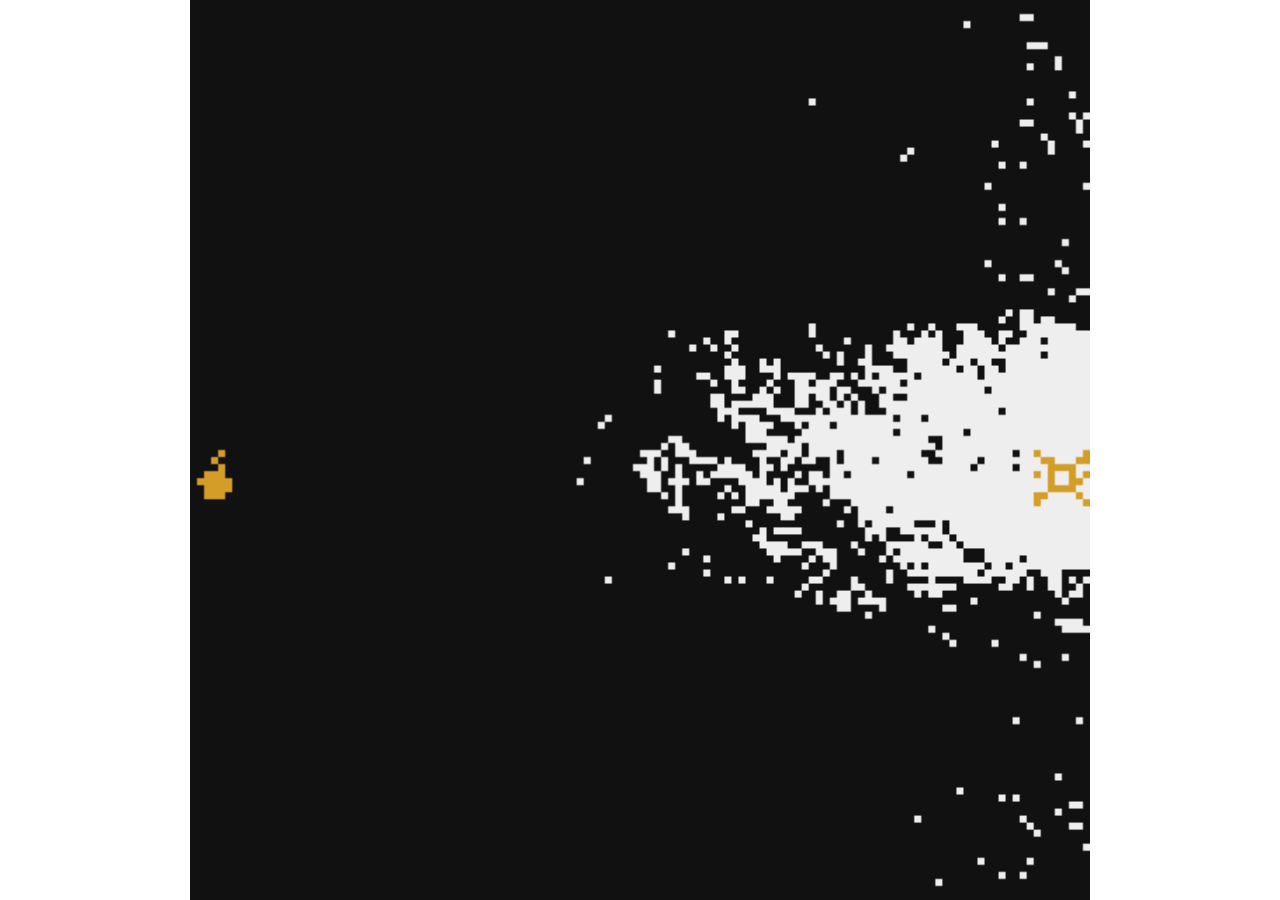
<file: src/walkwithme/bitsy/walkone.html>
<!DOCTYPE HTML>
<html>

<!-- HEADER -->
<head>

<meta charset="UTF-8">

<title></title>

<script type="text/bitsyGameData" id="exportedGameData">


# BITSY VERSION 7.5

! ROOM_FORMAT 1

PAL 1
NAME bw
17,17,17
238,238,238
212,157,39

ROOM 1
0,0,0,0,0,0,0,0,0,0,0,0,0,2,3,4
0,0,0,0,0,0,0,0,0,0,0,5,0,0,6,7
0,0,0,0,0,0,0,0,0,0,0,0,8,0,9,b
0,0,0,0,0,0,0,0,0,0,0,0,0,0,c,d
0,0,0,0,0,0,0,0,0,0,0,0,0,0,e,f
0,0,0,0,0,0,0,0,g,h,0,i,j,k,l,m
0,0,0,0,0,0,0,0,n,o,p,q,r,s,t,u
0,0,0,0,0,0,0,v,w,x,y,z,10,11,12,13
0,0,0,0,0,0,14,15,16,17,18,19,1a,1b,1c,13
0,0,0,0,0,0,0,0,1d,1e,1f,1g,1h,1i,1j,13
0,0,0,0,0,0,0,1k,1l,1m,1n,1o,1p,1q,1r,1s
0,0,0,0,0,0,0,0,0,0,0,0,0,1t,1u,1v
0,0,0,0,0,0,0,0,0,0,0,0,0,0,1w,1x
0,0,0,0,0,0,0,0,0,0,0,0,0,0,0,1y
0,0,0,0,0,0,0,0,0,0,0,0,14,1z,20,21
0,0,0,0,0,0,0,0,0,0,0,0,0,22,23,24
NAME room 1
PAL 1

TIL 2
00000000
00000000
00000000
00000010
00000000
00000000
00000000
00000000
NAME room 1 (13,0)

TIL 3
00000000
00000000
00000011
00000000
00000000
00000000
00000001
00000000
NAME room 1 (14,0)

TIL 4
00000000
00000000
00000000
00000000
00000000
00000000
11000000
00000000
NAME room 1 (15,0)

TIL 5
00000000
00000000
00000000
00000000
00000000
00000000
10000000
00000000
NAME room 1 (11,1)

TIL 6
00000000
00000001
00000000
00000000
00000000
00000000
00000001
00000000
NAME room 1 (14,1)

TIL 7
00010000
00010000
00000000
00000000
00000000
00000100
00000000
00000000
NAME room 1 (15,1)

TIL 8
00000000
00000000
00000000
00000000
00000000
00000010
00000100
00000000
NAME room 1 (12,2)

TIL 9
00000000
00000011
00000000
00000000
00100000
00000000
00000000
00010010
NAME room 1 (14,2)

TIL 10
00110011
00111111
00011111
11110111
11111111
11110111
11111111
11111111
NAME room 1 (12,7)

TIL 11
11111111
11111111
11111111
01111111
11111111
11111101
10011111
11011111
NAME room 1 (13,7)

TIL 12
11111111
11111111
11101111
11111111
11111111
11111111
11111111
11111111
NAME room 1 (14,7)

TIL 13
11111111
11111111
11111111
11111111
11111111
11111111
11111111
11111111
NAME room 1 (15,7)

TIL 14
00000000
00000000
00000000
00000000
00000001
00000000
00000000
00000000
NAME room 1 (6,8)

TIL 15
00000000
10000000
00000001
00000000
00000000
00000000
00000000
00000000
NAME room 1 (7,8)

TIL 16
11100111
01010001
11010100
11100100
01101110
01100100
00010100
00000100
NAME room 1 (8,8)

TIL 17
00000000
11101000
00011110
10111111
11000011
00001001
00010101
00000001
NAME room 1 (9,8)

TIL 18
11110110
01001101
01101000
01000010
11010100
11110111
11111100
10011000
NAME room 1 (10,8)

TIL 19
11110111
10010111
00011111
11011011
11111111
01011111
00011111
00100011
NAME room 1 (11,8)

TIL 20
00000000
00010100
00000000
00000000
00000010
00000001
00000000
00000000
NAME room 1 (14,14)

TIL 21
00000000
00000000
00000110
00010000
00000000
00000110
10000000
00000000
NAME room 1 (15,14)

TIL 22
00000000
00000000
00000000
00000000
00000000
00100000
00000000
00000000
NAME room 1 (13,15)

TIL 23
00000000
00000000
10000001
00000000
00010010
00000000
00000000
00000000
NAME room 1 (14,15)

TIL 24
00000001
00000000
00000000
00000000
00000000
00000000
00000000
00000000
NAME room 1 (15,15)

TIL a
11111111
10000001
10000001
10011001
10011001
10000001
10000001
11111111
NAME block

TIL b
00000101
00000010
00000010
01000000
00100001
00100000
00000000
00000000
NAME room 1 (15,2)

TIL c
00000000
00000000
01000000
00000000
00000000
00010000
00000000
00010010
NAME room 1 (14,3)

TIL d
00000000
00000000
00000001
00000000
00000000
00000000
00000000
00000000
NAME room 1 (15,3)

TIL e
00000000
00000000
00000000
00000000
00000000
01000000
00000000
00010011
NAME room 1 (14,4)

TIL f
00000000
00000000
00001000
00000000
00000000
00010000
00001000
00000000
NAME room 1 (15,4)

TIL g
00000000
00000000
00000000
00000000
00000000
00000000
00000000
00001000
NAME room 1 (8,5)

TIL h
00000000
00000000
00000000
00000000
00000000
00000000
00000000
00001100
NAME room 1 (9,5)

TIL i
00000000
00000000
00000000
00000000
00000000
00000000
10000000
10000000
NAME room 1 (11,5)

TIL j
00000000
00000000
00000000
00000000
00000000
00000000
00000010
00001000
NAME room 1 (12,5)

TIL k
00000000
00000000
00000000
00000000
00000000
00000000
01000111
10100011
NAME room 1 (13,5)

TIL l
00000000
00000000
00000000
00000000
00001011
00010011
00000011
10011001
NAME room 1 (14,5)

TIL m
00000000
00100011
00000100
00000000
00000000
01100000
11111100
11111111
NAME room 1 (15,5)

TIL n
00000000
00000001
00000000
00000000
00100000
00000000
00100000
00100000
NAME room 1 (8,6)

TIL o
01001000
00100100
00001000
00000100
00001110
11001110
00100100
00000110
NAME room 1 (9,6)

TIL p
00000000
00000000
00000000
01010000
01110000
00010111
00100011
01010011
NAME room 1 (10,6)

TIL q
00000100
01000000
00101000
00001001
00000000
10011010
01110001
11101100
NAME room 1 (11,6)

TIL r
00001101
10011111
10001111
10000011
11110011
10111110
11111011
01011111
NAME room 1 (12,6)

TIL s
11100011
11100111
11110111
11101110
11111011
11111111
11111111
11111111
NAME room 1 (13,6)

TIL t
11010011
11101111
11111111
11001111
01101111
01111111
11111111
10111111
NAME room 1 (14,6)

TIL u
10111111
11111111
10111111
11111111
11111111
11111111
11111111
11111111
NAME room 1 (15,6)

TIL v
00000000
00000000
00000000
00010000
00100000
00000000
00000000
00000000
NAME room 1 (7,7)

TIL w
00000000
00000000
00000000
00000000
00000000
00000000
00001100
00010110
NAME room 1 (8,7)

TIL x
00110000
00110111
00011100
00010111
00000101
00000001
00000001
00000000
NAME room 1 (9,7)

TIL y
11100011
11100011
00111100
10001111
11100010
11000001
11111011
00111110
NAME room 1 (10,7)

TIL z
01101010
00110101
01011101
11111111
11101111
11111111
11111111
11111111
NAME room 1 (11,7)

TIL 1a
11111111
10111111
11111111
11111101
11111111
11111111
11111111
11111111
NAME room 1 (12,8)

TIL 1b
00111111
10011111
11111110
11111111
11111111
11111111
11111111
11111111
NAME room 1 (13,8)

TIL 1c
11111011
01111111
11111011
11111111
11111111
11111111
11111111
11111111
NAME room 1 (14,8)

TIL 1d
00001110
00000010
00000000
00000000
00000000
00000000
00000010
00000000
NAME room 1 (8,9)

TIL 1e
00000110
00010000
00000001
00000000
00000000
00000000
00000000
01000000
NAME room 1 (9,9)

TIL 1f
00111110
00001100
00000000
01011110
11000000
01111001
00111110
00010000
NAME room 1 (10,9)

TIL 1g
00000101
00000001
00001001
00000000
00000000
11000010
01110001
10110000
NAME room 1 (11,9)

TIL 1h
11101111
11111111
01111110
11100111
10100001
00011111
00010111
00101111
NAME room 1 (12,9)

TIL 1i
11111111
11111111
00101111
11101111
01110111
10011011
11111100
11111100
NAME room 1 (13,9)

TIL 1j
11111111
11111111
11111111
11111111
11111111
11111111
01111111
01111101
NAME room 1 (14,9)

TIL 1k
00000000
00000000
00010000
00000000
00000000
00000000
00000000
00000000
NAME room 1 (7,10)

TIL 1l
00001000
00000000
00000000
00000000
00000000
00000000
00000000
00000000
NAME room 1 (8,10)

TIL 1m
00000000
01000000
00001010
00000000
00000000
00000000
00000000
00000000
NAME room 1 (9,10)

TIL 1n
00000001
00000000
00100000
00000001
00000010
00000000
00000000
00000000
NAME room 1 (10,10)

TIL 1o
00010000
00100000
11000010
00000011
01001100
01011101
00001100
00000000
NAME room 1 (11,10)

TIL 1p
00000101
00010011
00010000
00000011
10000001
11100000
00100000
10000000
NAME room 1 (12,10)

TIL 1q
01111111
11111111
01000011
11111000
01100000
00000001
00011000
00000000
NAME room 1 (13,10)

TIL 1r
10110111
01111110
11001101
00011001
00000000
00000000
00000000
00000000
NAME room 1 (14,10)

TIL 1s
11111111
01110000
00110101
00110010
00010110
00001000
00000000
10000000
NAME room 1 (15,10)

TIL 1t
00000000
01000000
00010000
00001000
00000000
00000000
00000000
00000000
NAME room 1 (13,11)

TIL 1u
00000000
00000000
00000000
00100000
00000000
00000010
00000000
00000000
NAME room 1 (14,11)

TIL 1v
00011110
00001111
00000000
00000000
00000000
00001000
10000000
00000000
NAME room 1 (15,11)

TIL 1w
00000000
00000000
00000000
00000000
00000000
00000000
00000100
00000000
NAME room 1 (14,12)

TIL 1x
00000000
00000000
00000000
00000000
00000000
00000000
00000010
00000000
NAME room 1 (15,12)

TIL 1y
00000000
00000000
00000000
00000000
00000000
00000000
00010000
00000000
NAME room 1 (15,13)

TIL 1z
00000100
00000000
00000000
00000000
00000000
00000000
00000000
00000000
NAME room 1 (13,14)

SPR A
00001000
00010000
00001000
00111000
01111100
00111100
00111000
00000000
>
00000010
00010000
00001000
01011100
00111110
00111100
00011000
00000000
POS 1 0,8

SPR a
10000001
01100011
00111100
10100101
00100110
00111100
11000010
10000001
>
10001000
01000011
00111100
10100101
00100100
00111101
01000010
10010010
NAME exit1
DLG 0
POS 1 15,8

ITM 0
00000000
00000000
00000000
00111100
01100100
00100100
00011000
00000000
NAME tea
DLG 1

ITM 1
00000000
00111100
00100100
00111100
00010000
00011000
00010000
00011000
NAME key
DLG 2

DLG 0
(twinePlay "act2p1")
NAME cat dialog

DLG 1
You found a nice warm cup of tea
NAME tea dialog

DLG 2
A key! {wvy}What does it open?{wvy}
NAME key dialog

VAR a
42


</script>

<style>
html {
	margin:0px;
	padding:0px;
}

body {
	margin:0px;
	padding:0px;
	overflow:hidden;
	background:#ffffff;
}

#game {
	background:black;
	width:100vw;
	max-width:100vh;
	margin:auto;
	display:block;
}
</style>

<!-- SCRIPTS -->
<script>
function startExportedGame() {
	attachCanvas( document.getElementById("game") );
	load_game( document.getElementById("exportedGameData").text.slice(1) );
}
</script>

<script>
//hex-to-rgb method borrowed from stack overflow
function hexToRgb(hex) {
	// Expand shorthand form (e.g. "03F") to full form (e.g. "0033FF")
	var shorthandRegex = /^#?([a-f\d])([a-f\d])([a-f\d])$/i;
	hex = hex.replace(shorthandRegex, function(m, r, g, b) {
		return r + r + g + g + b + b;
	});

	var result = /^#?([a-f\d]{2})([a-f\d]{2})([a-f\d]{2})$/i.exec(hex);
	return result ? {
		r: parseInt(result[1], 16),
		g: parseInt(result[2], 16),
		b: parseInt(result[3], 16)
	} : null;
}
function componentToHex(c) {
    var hex = c.toString(16);
    return hex.length == 1 ? "0" + hex : hex;
}
function rgbToHex(r, g, b) {
    return "#" + componentToHex(Math.floor(r)) + componentToHex(Math.floor(g)) + componentToHex(Math.floor(b));
}

function hslToHex(h,s,l) {
    var rgbArr = hslToRgb(h,s,l);
    return rgbToHex( Math.floor(rgbArr[0]), Math.floor(rgbArr[1]), Math.floor(rgbArr[2]) );
}

function hexToHsl(hex) {
    var rgb = hexToRgb(hex);
    return rgbToHsl(rgb.r, rgb.g, rgb.b);
}

// really just a vector distance
function colorDistance(a1,b1,c1,a2,b2,c2) {
    return Math.sqrt( Math.pow(a1 - a2, 2) + Math.pow(b1 - b2, 2) + Math.pow(c1 - c2, 2) );
}

function hexColorDistance(hex1,hex2) {
    var color1 = hexToRgb(hex1);
    var color2 = hexToRgb(hex2);
    return rgbColorDistance(color1.r, color1.g, color1.b, color2.r, color2.g, color2.b);
}


// source : http://axonflux.com/handy-rgb-to-hsl-and-rgb-to-hsv-color-model-c
/* accepts parameters
 * h  Object = {h:x, s:y, v:z}
 * OR 
 * h, s, v
*/
function HSVtoRGB(h, s, v) {
    var r, g, b, i, f, p, q, t;
    if (arguments.length === 1) {
        s = h.s, v = h.v, h = h.h;
    }
    i = Math.floor(h * 6);
    f = h * 6 - i;
    p = v * (1 - s);
    q = v * (1 - f * s);
    t = v * (1 - (1 - f) * s);
    switch (i % 6) {
        case 0: r = v, g = t, b = p; break;
        case 1: r = q, g = v, b = p; break;
        case 2: r = p, g = v, b = t; break;
        case 3: r = p, g = q, b = v; break;
        case 4: r = t, g = p, b = v; break;
        case 5: r = v, g = p, b = q; break;
    }
    return {
        r: Math.round(r * 255),
        g: Math.round(g * 255),
        b: Math.round(b * 255)
    };
}

/* accepts parameters
 * r  Object = {r:x, g:y, b:z}
 * OR 
 * r, g, b
*/
function RGBtoHSV(r, g, b) {
    if (arguments.length === 1) {
        g = r.g, b = r.b, r = r.r;
    }
    var max = Math.max(r, g, b), min = Math.min(r, g, b),
        d = max - min,
        h,
        s = (max === 0 ? 0 : d / max),
        v = max / 255;

    switch (max) {
        case min: h = 0; break;
        case r: h = (g - b) + d * (g < b ? 6: 0); h /= 6 * d; break;
        case g: h = (b - r) + d * 2; h /= 6 * d; break;
        case b: h = (r - g) + d * 4; h /= 6 * d; break;
    }

    return {
        h: h,
        s: s,
        v: v
    };
}

// source : https://gist.github.com/mjackson/5311256
/**
 * Converts an HSL color value to RGB. Conversion formula
 * adapted from http://en.wikipedia.org/wiki/HSL_color_space.
 * Assumes h, s, and l are contained in the set [0, 1] and
 * returns r, g, and b in the set [0, 255].
 *
 * @param   Number  h       The hue
 * @param   Number  s       The saturation
 * @param   Number  l       The lightness
 * @return  Array           The RGB representation
 */
function hslToRgb(h, s, l) {
  var r, g, b;

  if (s == 0) {
    r = g = b = l; // achromatic
  } else {
    function hue2rgb(p, q, t) {
      if (t < 0) t += 1;
      if (t > 1) t -= 1;
      if (t < 1/6) return p + (q - p) * 6 * t;
      if (t < 1/2) return q;
      if (t < 2/3) return p + (q - p) * (2/3 - t) * 6;
      return p;
    }

    var q = l < 0.5 ? l * (1 + s) : l + s - l * s;
    var p = 2 * l - q;

    r = hue2rgb(p, q, h + 1/3);
    g = hue2rgb(p, q, h);
    b = hue2rgb(p, q, h - 1/3);
  }

  return [ Math.floor(r * 255), Math.floor(g * 255), Math.floor(b * 255) ];
}

/**
 * From: http://stackoverflow.com/questions/2353211/hsl-to-rgb-color-conversion
 *
 * Converts an RGB color value to HSL. Conversion formula
 * adapted from http://en.wikipedia.org/wiki/HSL_color_space.
 * Assumes r, g, and b are contained in the set [0, 255] and
 * returns h, s, and l in the set [0, 1].
 *
 * @param   {number}  r       The red color value
 * @param   {number}  g       The green color value
 * @param   {number}  b       The blue color value
 * @return  {Array}           The HSL representation
 */
function rgbToHsl(r, g, b){
    r /= 255, g /= 255, b /= 255;
    var max = Math.max(r, g, b), min = Math.min(r, g, b);
    var h, s, l = (max + min) / 2;

    if(max == min){
        h = s = 0; // achromatic
    }else{
        var d = max - min;
        s = l > 0.5 ? d / (2 - max - min) : d / (max + min);
        switch(max){
            case r: h = (g - b) / d + (g < b ? 6 : 0); break;
            case g: h = (b - r) / d + 2; break;
            case b: h = (r - g) / d + 4; break;
        }
        h /= 6;
    }

    return [h, s, l];
}
</script>

<script>
var TransitionManager = function() {
	var transitionStart = null;
	var transitionEnd = null;
	var effectImage = null;

	var isTransitioning = false;
	var transitionTime = 0; // milliseconds
	var frameRate = 8; // cap the FPS
	var prevStep = -1; // used to avoid running post-process effect constantly

	this.BeginTransition = function(startRoom,startX,startY,endRoom,endX,endY,effectName) {
		// console.log("--- START ROOM TRANSITION ---");

		curEffect = effectName;

		var tmpRoom = player().room;
		var tmpX = player().x;
		var tmpY = player().y;

		if (transitionEffects[curEffect].showPlayerStart) {
			player().room = startRoom;
			player().x = startX;
			player().y = startY;
		}
		else {
			player().room = "_transition_none"; // kind of hacky!!
		}

		drawRoom(room[startRoom]);
		var startPalette = getPal( room[startRoom].pal );
		var startImage = new PostProcessImage( ctx.getImageData(0,0,canvas.width,canvas.height) ); // TODO : don't use global ctx?
		transitionStart = new TransitionInfo(startImage, startPalette, startX, startY);

		if (transitionEffects[curEffect].showPlayerEnd) {
			player().room = endRoom;
			player().x = endX;
			player().y = endY;
		}
		else {
			player().room = "_transition_none";
		}

		drawRoom(room[endRoom]);
		var endPalette = getPal( room[endRoom].pal );
		var endImage = new PostProcessImage( ctx.getImageData(0,0,canvas.width,canvas.height) );
		transitionEnd = new TransitionInfo(endImage, endPalette, endX, endY);

		effectImage = new PostProcessImage( ctx.createImageData(canvas.width,canvas.height) );

		isTransitioning = true;
		transitionTime = 0;
		prevStep = -1;

		player().room = tmpRoom;
		player().x = tmpX;
		player().y = tmpY;
	}

	this.UpdateTransition = function(dt) {
		if (!isTransitioning) {
			return;
		}

		transitionTime += dt;

		var transitionDelta = transitionTime / transitionEffects[curEffect].duration;
		var maxStep = Math.floor(frameRate * (transitionEffects[curEffect].duration / 1000));
		var step = Math.floor(transitionDelta * maxStep);

		if (step != prevStep) {
			// console.log("step! " + step + " " + transitionDelta);
			for (var y = 0; y < effectImage.Height; y++) {
				for (var x = 0; x < effectImage.Width; x++) {
					var color = transitionEffects[curEffect].pixelEffectFunc(transitionStart,transitionEnd,x,y,(step / maxStep));
					effectImage.SetPixel(x,y,color);
				}
			}
		}
		prevStep = step;

		ctx.putImageData(effectImage.GetData(), 0, 0);

		if (transitionTime >= transitionEffects[curEffect].duration) {
			isTransitioning = false;
			transitionTime = 0;
			transitionStart = null;
			transitionEnd = null;
			effectImage = null;
			prevStep = -1;

			if (transitionCompleteCallback != null) {
				transitionCompleteCallback();
			}
			transitionCompleteCallback = null;
		}
	}

	this.IsTransitionActive = function() {
		return isTransitioning;
	}

	// todo : should this be part of the constructor?
	var transitionCompleteCallback = null;
	this.OnTransitionComplete = function(callback) {
		if (isTransitioning) { // TODO : safety check necessary?
			transitionCompleteCallback = callback;
		}
	}

	var transitionEffects = {};
	var curEffect = "none";
	this.RegisterTransitionEffect = function(name, effect) {
		transitionEffects[name] = effect;
	}

	this.RegisterTransitionEffect("none", {
		showPlayerStart : false,
		showPlayerEnd : false,
		pixelEffectFunc : function() {},
	});

	this.RegisterTransitionEffect("fade_w", { // TODO : have it linger on full white briefly?
		showPlayerStart : false,
		showPlayerEnd : true,
		duration : 750,
		pixelEffectFunc : function(start,end,pixelX,pixelY,delta) {
			var pixelColorA = delta < 0.5 ? start.Image.GetPixel(pixelX,pixelY) : {r:255,g:255,b:255,a:255};
			var pixelColorB = delta < 0.5 ? {r:255,g:255,b:255,a:255} : end.Image.GetPixel(pixelX,pixelY);

			delta = delta < 0.5 ? (delta / 0.5) : ((delta - 0.5) / 0.5); // hacky

			return PostProcessUtilities.LerpColor(pixelColorA, pixelColorB, delta);
		}
	});

	this.RegisterTransitionEffect("fade_b", {
		showPlayerStart : false,
		showPlayerEnd : true,
		duration : 750,
		pixelEffectFunc : function(start,end,pixelX,pixelY,delta) {
			var pixelColorA = delta < 0.5 ? start.Image.GetPixel(pixelX,pixelY) : {r:0,g:0,b:0,a:255};
			var pixelColorB = delta < 0.5 ? {r:0,g:0,b:0,a:255} : end.Image.GetPixel(pixelX,pixelY);

			delta = delta < 0.5 ? (delta / 0.5) : ((delta - 0.5) / 0.5); // hacky

			return PostProcessUtilities.LerpColor(pixelColorA, pixelColorB, delta);
		}
	});

	this.RegisterTransitionEffect("wave", {
		showPlayerStart : true,
		showPlayerEnd : true,
		duration : 1500,
		pixelEffectFunc : function(start,end,pixelX,pixelY,delta) {
			var waveDelta = delta < 0.5 ? delta / 0.5 : 1 - ((delta - 0.5) / 0.5);

			var offset = (pixelY + (waveDelta * waveDelta * 0.2 * start.Image.Height));
			var freq = 4;
			var size = 2 + (14 * waveDelta);
			pixelX += Math.floor(Math.sin(offset / freq) * size);

			if (pixelX < 0) {
				pixelX += start.Image.Width;
			}
			else if (pixelX >= start.Image.Width) {
				pixelX -= start.Image.Width;
			}

			var curImage = delta < 0.5 ? start.Image : end.Image;
			return curImage.GetPixel(pixelX,pixelY);
		}
	});

	this.RegisterTransitionEffect("tunnel", {
		showPlayerStart : true,
		showPlayerEnd : true,
		duration : 1500,
		pixelEffectFunc : function(start,end,pixelX,pixelY,delta) {
			if (delta <= 0.4) {
				var tunnelDelta = 1 - (delta / 0.4);

				var xDist = start.PlayerCenter.x - pixelX;
				var yDist = start.PlayerCenter.y - pixelY;
				var dist = Math.sqrt((xDist * xDist) + (yDist * yDist));

				if (dist > start.Image.Width * tunnelDelta) {
					return {r:0,g:0,b:0,a:255};
				}
				else {
					return start.Image.GetPixel(pixelX,pixelY);
				}
			}
			else if (delta <= 0.6)
			{
				return {r:0,g:0,b:0,a:255};
			}
			else {
				var tunnelDelta = (delta - 0.6) / 0.4;

				var xDist = end.PlayerCenter.x - pixelX;
				var yDist = end.PlayerCenter.y - pixelY;
				var dist = Math.sqrt((xDist * xDist) + (yDist * yDist));

				if (dist > end.Image.Width * tunnelDelta) {
					return {r:0,g:0,b:0,a:255};
				}
				else {
					return end.Image.GetPixel(pixelX,pixelY);
				}
			}
		}
	});

	this.RegisterTransitionEffect("slide_u", {
		showPlayerStart : false,
		showPlayerEnd : true,
		duration : 1000,
		pixelEffectFunc : function(start,end,pixelX,pixelY,delta) {
			var pixelOffset = -1 * Math.floor(start.Image.Height * delta);
			var slidePixelY = pixelY + pixelOffset;

			var colorDelta = clampLerp(delta, 0.4);

			if (slidePixelY >= 0) {
				var colorA = start.Image.GetPixel(pixelX,slidePixelY);
				var colorB = PostProcessUtilities.GetCorrespondingColorFromPal(colorA,start.Palette,end.Palette);
				var colorLerped = PostProcessUtilities.LerpColor(colorA, colorB, colorDelta);
				return colorLerped;
			}
			else {
				slidePixelY += start.Image.Height;
				var colorB = end.Image.GetPixel(pixelX,slidePixelY);
				var colorA = PostProcessUtilities.GetCorrespondingColorFromPal(colorB,end.Palette,start.Palette);
				var colorLerped = PostProcessUtilities.LerpColor(colorA, colorB, colorDelta);
				return colorLerped;
			}
		}
	});

	this.RegisterTransitionEffect("slide_d", {
		showPlayerStart : false,
		showPlayerEnd : true,
		duration : 1000,
		pixelEffectFunc : function(start,end,pixelX,pixelY,delta) {
			var pixelOffset = Math.floor(start.Image.Height * delta);
			var slidePixelY = pixelY + pixelOffset;

			var colorDelta = clampLerp(delta, 0.4);

			if (slidePixelY < start.Image.Height) {
				var colorA = start.Image.GetPixel(pixelX,slidePixelY);
				var colorB = PostProcessUtilities.GetCorrespondingColorFromPal(colorA,start.Palette,end.Palette);
				var colorLerped = PostProcessUtilities.LerpColor(colorA, colorB, colorDelta);
				return colorLerped;
			}
			else {
				slidePixelY -= start.Image.Height;
				var colorB = end.Image.GetPixel(pixelX,slidePixelY);
				var colorA = PostProcessUtilities.GetCorrespondingColorFromPal(colorB,end.Palette,start.Palette);
				var colorLerped = PostProcessUtilities.LerpColor(colorA, colorB, colorDelta);
				return colorLerped;
			}
		}
	});

	this.RegisterTransitionEffect("slide_l", {
		showPlayerStart : false,
		showPlayerEnd : true,
		duration : 1000,
		pixelEffectFunc : function(start,end,pixelX,pixelY,delta) {
			var pixelOffset = -1 * Math.floor(start.Image.Width * delta);
			var slidePixelX = pixelX + pixelOffset;

			var colorDelta = clampLerp(delta, 0.4);

			if (slidePixelX >= 0) {
				var colorA = start.Image.GetPixel(slidePixelX,pixelY);
				var colorB = PostProcessUtilities.GetCorrespondingColorFromPal(colorA,start.Palette,end.Palette);
				var colorLerped = PostProcessUtilities.LerpColor(colorA, colorB, colorDelta);
				return colorLerped;
			}
			else {
				slidePixelX += start.Image.Width;
				var colorB = end.Image.GetPixel(slidePixelX,pixelY);
				var colorA = PostProcessUtilities.GetCorrespondingColorFromPal(colorB,end.Palette,start.Palette);
				var colorLerped = PostProcessUtilities.LerpColor(colorA, colorB, colorDelta);
				return colorLerped;
			}
		}
	});

	this.RegisterTransitionEffect("slide_r", {
		showPlayerStart : false,
		showPlayerEnd : true,
		duration : 1000,
		pixelEffectFunc : function(start,end,pixelX,pixelY,delta) {
			var pixelOffset = Math.floor(start.Image.Width * delta);
			var slidePixelX = pixelX + pixelOffset;

			var colorDelta = clampLerp(delta, 0.4);

			if (slidePixelX < start.Image.Width) {
				var colorA = start.Image.GetPixel(slidePixelX,pixelY);
				var colorB = PostProcessUtilities.GetCorrespondingColorFromPal(colorA,start.Palette,end.Palette);
				var colorLerped = PostProcessUtilities.LerpColor(colorA, colorB, colorDelta);
				return colorLerped;
			}
			else {
				slidePixelX -= start.Image.Width;
				var colorB = end.Image.GetPixel(slidePixelX,pixelY);
				var colorA = PostProcessUtilities.GetCorrespondingColorFromPal(colorB,end.Palette,start.Palette);
				var colorLerped = PostProcessUtilities.LerpColor(colorA, colorB, colorDelta);
				return colorLerped;
			}
		}
	});

	function clampLerp(deltaIn, clampDuration) {
		var clampOffset = (1.0 - clampDuration) / 2;
		var deltaOut = Math.min(clampDuration, Math.max(0.0, deltaIn - clampOffset)) / clampDuration;
		return deltaOut;
	}

	// TODO : WIP
	// this.RegisterTransitionEffect("fuzz", {
	// 	showPlayerStart : true,
	// 	showPlayerEnd : true,
	// 	duration : 1500,
	// 	pixelEffectFunc : function(start,end,pixelX,pixelY,delta) {
	// 		var curImage = delta <= 0.5 ? start : end;
	// 		var sampleSize = delta <= 0.5 ? (2 + Math.floor(14 * (delta/0.5))) : (16 - Math.floor(14 * ((delta-0.5)/0.5)));

	// 		var palIndex = 0;

	// 		var sampleX = Math.floor(pixelX / sampleSize) * sampleSize;
	// 		var sampleY = Math.floor(pixelY / sampleSize) * sampleSize;

	// 		var frameState = transitionEffects["fuzz"].frameState;

	// 		if (frameState.time != delta) {
	// 			frameState.time = delta;
	// 			frameState.preCalcSampleValues = {};
	// 		}

	// 		if (frameState.preCalcSampleValues[[sampleX,sampleY]]) {
	// 			palIndex = frameState.preCalcSampleValues[[sampleX,sampleY]];
	// 		}
	// 		else {
	// 			var paletteCount = {};
	// 			var foregroundValue = 1.0;
	// 			var backgroundValue = 0.4;
	// 			for (var y = sampleY; y < sampleY + sampleSize; y++) {
	// 				for (var x = sampleX; x < sampleX + sampleSize; x++) {
	// 					var color = curImage.Image.GetPixel(x,y)
	// 					var palIndex = PostProcessUtilities.GetColorPalIndex(color,curImage.Palette);
	// 					if (palIndex != -1) {
	// 						if (paletteCount[palIndex]) {
	// 							paletteCount[palIndex] += (palIndex != 0) ? foregroundValue : backgroundValue;
	// 						}
	// 						else {
	// 							paletteCount[palIndex] = (palIndex != 0) ? foregroundValue : backgroundValue;
	// 						}
	// 					}
	// 				}
	// 			}

	// 			var maxCount = 0;
	// 			for (var i in paletteCount) {
	// 				if (paletteCount[i] > maxCount) {
	// 					palIndex = i;
	// 					maxCount = paletteCount[i];
	// 				}
	// 			}

	// 			frameState.preCalcSampleValues[[sampleX,sampleY]] = palIndex;
	// 		}

	// 		return PostProcessUtilities.GetPalColor(curImage.Palette,palIndex);
	// 	},
	// 	frameState : { // ok this is hacky but it's for performance ok
	// 		time : -1,
	// 		preCalcSampleValues : {}
	// 	}
	// });
}; // TransitionManager()


// TODO : extract the scale variable so it can be changed?
var PostProcessUtilities = {
	SamplePixelColor : function(image,x,y) {
		var pixelIndex = (y * scale * image.width * 4) + (x * scale * 4);
		var r = image.data[pixelIndex + 0];
		var g = image.data[pixelIndex + 1];
		var b = image.data[pixelIndex + 2];
		var a = image.data[pixelIndex + 3];
		return { r:r, g:g, b:b, a:a };
	},
	SetPixelColor : function(image,x,y,colorRgba) {
		for (var yDelta = 0; yDelta < scale; yDelta++) {
			for (var xDelta = 0; xDelta < scale; xDelta++) {
				var pixelIndex = (((y * scale) + yDelta) * image.width * 4) + (((x * scale) + xDelta) * 4);
				image.data[pixelIndex + 0] = colorRgba.r;
				image.data[pixelIndex + 1] = colorRgba.g;
				image.data[pixelIndex + 2] = colorRgba.b;
				image.data[pixelIndex + 3] = colorRgba.a;
			}
		}
	},
	LerpColor : function(colorA,colorB,t) {
		// TODO: move to color_util.js?
		return {
			r : colorA.r + ((colorB.r - colorA.r) * t),
			g : colorA.g + ((colorB.g - colorA.g) * t),
			b : colorA.b + ((colorB.b - colorA.b) * t),
			a : colorA.a + ((colorB.a - colorA.a) * t),
		};
	},
	GetColorPalIndex : function(colorIn,curPal) {
		var colorIndex = -1;

		for (var i = 0; i < curPal.length; i++) {
			if (colorIn.r == curPal[i][0] && colorIn.g == curPal[i][1] && colorIn.b == curPal[i][2]) {
				colorIndex = i;
			}
		}

		return colorIndex;
	},
	GetPalColor : function(palette,index) {
		return { r: palette[index][0], g: palette[index][1], b: palette[index][2], a: 255 }
	},
	GetCorrespondingColorFromPal : function(colorIn,curPal,otherPal) { // this is kind of hacky!
		var colorIndex = PostProcessUtilities.GetColorPalIndex(colorIn,curPal);

		if (colorIndex >= 0 && colorIndex <= otherPal.length) {
			return PostProcessUtilities.GetPalColor(otherPal,colorIndex);
		}
		else {
			return colorIn;
		}
	},
};

var PostProcessImage = function(imageData) {
	this.Width = imageData.width / scale;
	this.Height = imageData.height / scale;

	this.GetPixel = function(x,y) {
		return PostProcessUtilities.SamplePixelColor(imageData,x,y);
	};

	this.SetPixel = function(x,y,colorRgba) {
		PostProcessUtilities.SetPixelColor(imageData,x,y,colorRgba);
	};

	this.GetData = function() {
		return imageData;
	};
};

var TransitionInfo = function(image, palette, playerX, playerY) {
	this.Image = image;
	this.Palette = palette;
	this.PlayerTilePos = { x: playerX, y: playerY };
	this.PlayerCenter = { x: Math.floor((playerX * tilesize) + (tilesize / 2)), y: Math.floor((playerY * tilesize) + (tilesize / 2)) };
};
</script>

<script>
/*
TODO:
- can I simplify this more now that I've removed the external resources stuff?
*/

function FontManager(packagedFontNames) {

var self = this;

var fontExtension = ".bitsyfont";
this.GetExtension = function() {
	return fontExtension;
}

// place to store font data
var fontResources = {};

// load fonts from the editor
if (packagedFontNames != undefined && packagedFontNames != null && packagedFontNames.length > 0
		&& Resources != undefined && Resources != null) {

	for (var i = 0; i < packagedFontNames.length; i++) {
		var filename = packagedFontNames[i];
		fontResources[filename] = Resources[filename];
	}
}

// manually add resource
this.AddResource = function(filename, fontdata) {
	fontResources[filename] = fontdata;
}

this.ContainsResource = function(filename) {
	return fontResources[filename] != null;
}

function GetData(fontName) {
	return fontResources[fontName + fontExtension];
}
this.GetData = GetData;

function Create(fontData) {
	return new Font(fontData);
}
this.Create = Create;

this.Get = function(fontName) {
	var fontData = self.GetData(fontName);
	return self.Create(fontData);
}

function Font(fontData) {
	var name = "unknown";
	var width = 6; // default size so if you have NO font or an invalid font it displays boxes
	var height = 8;
	var chardata = {};

	// create invalid char data at default size in case the font is missing
	var invalidCharData = {};
	updateInvalidCharData();

	this.getName = function() {
		return name;
	}

	this.getData = function() {
		return chardata;
	}

	this.getWidth = function() {
		return width;
	}

	this.getHeight = function() {
		return height;
	}

	this.hasChar = function(char) {
		var codepoint = char.charCodeAt(0);
		return chardata[codepoint] != null;
	}

	this.getChar = function(char) {

		var codepoint = char.charCodeAt(0);

		if (chardata[codepoint] != null) {
			return chardata[codepoint];
		}
		else {
			return invalidCharData;
		}
	}

	this.allCharCodes = function() {
		var codeList = [];
		for (var code in chardata) {
			codeList.push(code);
		}
		return codeList;
	}

	function createCharData() {
		return { 
			width: width,
			height: height,
			offset: {
				x: 0,
				y: 0
			},
			spacing: width,
			data: [],
		};
	}

	function updateInvalidCharData() {
		invalidCharData = createCharData();
		for (var y = 0; y < height; y++) {
			for (var x = 0; x < width; x++) {
				if (x < width-1 && y < height-1) {
					invalidCharData.data.push(1);
				}
				else {
					invalidCharData.data.push(0);
				}
			}
		}
	}

	function parseFont(fontData) {
		if (fontData == null) {
			return;
		}

		var lines = fontData.split("\n");

		var isReadingChar = false;
		var isReadingCharProperties = false;
		var curCharLineCount = 0;
		var curCharCode = 0;

		for (var i = 0; i < lines.length; i++) {
			var line = lines[i];

			if (line[0] === "#") {
				continue; // skip comment lines
			}

			if (!isReadingChar) {
				// READING NON CHARACTER DATA LINE
				var args = line.split(" ");
				if (args[0] == "FONT") {
					name = args[1];
				}
				else if (args[0] == "SIZE") {
					width = parseInt(args[1]);
					height = parseInt(args[2]);
				}
				else if (args[0] == "CHAR") {
					isReadingChar = true;
					isReadingCharProperties = true;

					curCharLineCount = 0;
					curCharCode = parseInt(args[1]);
					chardata[curCharCode] = createCharData();
				}
			}
			else {
				// CHAR PROPERTIES
				if (isReadingCharProperties) {
					var args = line.split(" ");
					if (args[0].indexOf("CHAR_") == 0) { // Sub-properties start with "CHAR_"
						if (args[0] == "CHAR_SIZE") {
							// Custom character size - overrides the default character size for the font
							chardata[curCharCode].width = parseInt(args[1]);
							chardata[curCharCode].height = parseInt(args[2]);
							chardata[curCharCode].spacing = parseInt(args[1]); // HACK : assumes CHAR_SIZE is always declared first
						}
						else if (args[0] == "CHAR_OFFSET") {
							// Character offset - shift the origin of the character on the X or Y axis
							chardata[curCharCode].offset.x = parseInt(args[1]);
							chardata[curCharCode].offset.y = parseInt(args[2]);
						}
						else if (args[0] == "CHAR_SPACING") {
							// Character spacing:
							// specify total horizontal space taken up by the character
							// lets chars take up more or less space on a line than its bitmap does
							chardata[curCharCode].spacing = parseInt(args[1]);
						}
					}
					else {
						isReadingCharProperties = false;
					}
				}

				// CHAR DATA
				if (!isReadingCharProperties) {
					// READING CHARACTER DATA LINE
					for (var j = 0; j < chardata[curCharCode].width; j++)
					{
						chardata[curCharCode].data.push( parseInt(line[j]) );
					}

					curCharLineCount++;
					if (curCharLineCount >= height) {
						isReadingChar = false;
					}
				}
			}
		}

		// re-init invalid character box at the actual font size once it's loaded
		updateInvalidCharData();
	}

	parseFont(fontData);
}

} // FontManager
</script>

<script>
function Script() {

this.CreateInterpreter = function() {
	return new Interpreter();
};

this.CreateUtils = function() {
	return new Utils();
};

var Interpreter = function() {
	var env = new Environment();
	var parser = new Parser( env );

	this.SetDialogBuffer = function(buffer) { env.SetDialogBuffer( buffer ); };

	// TODO -- maybe this should return a string instead othe actual script??
	this.Compile = function(scriptName, scriptStr) {
		// console.log("COMPILE");
		var script = parser.Parse(scriptStr, scriptName);
		env.SetScript(scriptName, script);
	}
	this.Run = function(scriptName, exitHandler, objectContext) { // Runs pre-compiled script
		var localEnv = new LocalEnvironment(env);

		if (objectContext) {
			localEnv.SetObject(objectContext); // PROTO : should this be folded into the constructor?
		}

		var script = env.GetScript(scriptName);

		script.Eval( localEnv, function(result) { OnScriptReturn(localEnv, exitHandler); } );
	}
	this.Interpret = function(scriptStr, exitHandler, objectContext) { // Compiles and runs code immediately
		// console.log("INTERPRET");
		var localEnv = new LocalEnvironment(env);

		if (objectContext) {
			localEnv.SetObject(objectContext); // PROTO : should this be folded into the constructor?
		}

		var script = parser.Parse(scriptStr, "anonymous");
		script.Eval( localEnv, function(result) { OnScriptReturn(localEnv, exitHandler); } );
	}
	this.HasScript = function(name) { return env.HasScript(name); };

	this.ResetEnvironment = function() {
		env = new Environment();
		parser = new Parser( env );
	}

	this.Parse = function(scriptStr, rootId) { // parses a script but doesn't save it
		return parser.Parse(scriptStr, rootId);
	}

	// TODO : add back in if needed later...
	// this.CompatibilityParse = function(scriptStr, compatibilityFlags) {
	// 	env.compatibilityFlags = compatibilityFlags;

	// 	var result = parser.Parse(scriptStr);

	// 	delete env.compatibilityFlags;

	// 	return result;
	// }

	this.Eval = function(scriptTree, exitHandler) { // runs a script stored externally
		var localEnv = new LocalEnvironment(env); // TODO : does this need an object context?
		scriptTree.Eval(
			localEnv,
			function(result) {
				OnScriptReturn(result, exitHandler);
			});
	}

	function OnScriptReturn(result, exitHandler) {
		if (exitHandler != null) {
			exitHandler(result);
		}
	}

	this.CreateExpression = function(expStr) {
		return parser.CreateExpression(expStr);
	}

	this.SetVariable = function(name,value,useHandler) {
		env.SetVariable(name,value,useHandler);
	}

	this.DeleteVariable = function(name,useHandler) {
		env.DeleteVariable(name,useHandler);
	}
	this.HasVariable = function(name) {
		return env.HasVariable(name);
	}

	this.SetOnVariableChangeHandler = function(onVariableChange) {
		env.SetOnVariableChangeHandler(onVariableChange);
	}
	this.GetVariableNames = function() {
		return env.GetVariableNames();
	}
	this.GetVariable = function(name) {
		return env.GetVariable(name);
	}

	function DebugVisualizeScriptTree(scriptTree) {
		var printVisitor = {
			Visit : function(node,depth) {
				console.log("-".repeat(depth) + "- " + node.ToString());
			},
		};

		scriptTree.VisitAll( printVisitor );
	}

	this.DebugVisualizeScriptTree = DebugVisualizeScriptTree;

	this.DebugVisualizeScript = function(scriptName) {
		DebugVisualizeScriptTree(env.GetScript(scriptName));
	}
}


var Utils = function() {
	// for editor ui
	this.CreateDialogBlock = function(children,doIndentFirstLine) {
		if (doIndentFirstLine === undefined) {
			doIndentFirstLine = true;
		}

		var block = new DialogBlockNode(doIndentFirstLine);

		for (var i = 0; i < children.length; i++) {
			block.AddChild(children[i]);
		}
		return block;
	}

	this.CreateOptionBlock = function() {
		var block = new DialogBlockNode(false);
		block.AddChild(new FuncNode("print", [new LiteralNode(" ")]));
		return block;
	}

	this.CreateItemConditionPair = function() {
		var itemFunc = this.CreateFunctionBlock("item", ["0"]);
		var condition = new ExpNode("==", itemFunc, new LiteralNode(1));
		var result = new DialogBlockNode(true);
		result.AddChild(new FuncNode("print", [new LiteralNode(" ")]));
		var conditionPair = new ConditionPairNode(condition, result);
		return conditionPair;
	}

	this.CreateVariableConditionPair = function() {
		var varNode = this.CreateVariableNode("a");
		var condition = new ExpNode("==", varNode, new LiteralNode(1));
		var result = new DialogBlockNode(true);
		result.AddChild(new FuncNode("print", [new LiteralNode(" ")]));
		var conditionPair = new ConditionPairNode(condition, result);
		return conditionPair;
	}

	this.CreateDefaultConditionPair = function() {
		var condition = this.CreateElseNode();
		var result = new DialogBlockNode(true);
		result.AddChild(new FuncNode("print", [new LiteralNode(" ")]));
		var conditionPair = new ConditionPairNode(condition, result);
		return conditionPair;
	}

	this.CreateEmptyPrintFunc = function() {
		return new FuncNode("print", [new LiteralNode("...")]);
	}

	this.CreateFunctionBlock = function(name, initParamValues) {
		var parameters = [];
		for (var i = 0; i < initParamValues.length; i++) {
			parameters.push(new LiteralNode(initParamValues[i]));
		}

		var node = new FuncNode(name, parameters);
		var block = new CodeBlockNode();
		block.AddChild(node);
		return block;
	}

	// TODO : rename ParseStringToLiteralNode?
	this.CreateLiteralNode = function(str) {
		if (str === "true") {
			return new LiteralNode(true);
		}
		else if (str === "false") {
			return new LiteralNode(false);
		}
		else if (!isNaN(parseFloat(str))) {
			return new LiteralNode(parseFloat(str));
		}
		else {
			return new LiteralNode(str);
		}
	}

	this.CreateVariableNode = function(variableName) {
		return new VarNode(variableName);
	}

	this.CreatePropertyNode = function(propertyName, literalValue) {
		var varNode = new VarNode(propertyName);
		var valNode = new LiteralNode(literalValue);
		var node = new FuncNode("property", [varNode, valNode]);
		var block = new CodeBlockNode();
		block.AddChild(node);
		return block;
	}

	this.CreateElseNode = function() {
		return new ElseNode();
	}

	this.CreateStringLiteralNode = function(str) {
		return new LiteralNode(str);
	}

	// TODO : need to split up code & dialog blocks :|
	this.CreateCodeBlock = function() {
		return new CodeBlockNode();
	}

	this.ChangeSequenceType = function(oldSequence, type) {
		if(type === "sequence") {
			return new SequenceNode(oldSequence.children);
		}
		else if(type === "cycle") {
			return new CycleNode(oldSequence.children);
		}
		else if(type === "shuffle") {
			return new ShuffleNode(oldSequence.children);
		}
		return oldSequence;
	}

	this.CreateSequenceBlock = function() {
		var option1 = new DialogBlockNode( false /*doIndentFirstLine*/ );
		option1.AddChild(new FuncNode("print", [new LiteralNode("...")]));

		var option2 = new DialogBlockNode( false /*doIndentFirstLine*/ );
		option2.AddChild(new FuncNode("print", [new LiteralNode("...")]));

		var sequence = new SequenceNode( [ option1, option2 ] );
		var block = new CodeBlockNode();
		block.AddChild( sequence );
		return block;
	}

	this.CreateCycleBlock = function() {
		var option1 = new DialogBlockNode( false /*doIndentFirstLine*/ );
		option1.AddChild(new FuncNode("print", [new LiteralNode("...")]));

		var option2 = new DialogBlockNode( false /*doIndentFirstLine*/ );
		option2.AddChild(new FuncNode("print", [new LiteralNode("...")]));

		var sequence = new CycleNode( [ option1, option2 ] );
		var block = new CodeBlockNode();
		block.AddChild( sequence );
		return block;
	}

	this.CreateShuffleBlock = function() {
		var option1 = new DialogBlockNode( false /*doIndentFirstLine*/ );
		option1.AddChild(new FuncNode("print", [new LiteralNode("...")]));

		var option2 = new DialogBlockNode( false /*doIndentFirstLine*/ );
		option2.AddChild(new FuncNode("print", [new LiteralNode("...")]));

		var sequence = new ShuffleNode( [ option1, option2 ] );
		var block = new CodeBlockNode();
		block.AddChild( sequence );
		return block;
	}

	this.CreateIfBlock = function() {
		var leftNode = new CodeBlockNode();
		leftNode.AddChild( new FuncNode("item", [new LiteralNode("0")] ) );
		var rightNode = new LiteralNode( 1 );
		var condition1 = new ExpNode("==", leftNode, rightNode );

		var condition2 = new ElseNode();

		var result1 = new DialogBlockNode();
		result1.AddChild(new FuncNode("print", [new LiteralNode("...")]));

		var result2 = new DialogBlockNode();
		result2.AddChild(new FuncNode("print", [new LiteralNode("...")]));

		var ifNode = new IfNode( [ condition1, condition2 ], [ result1, result2 ] );
		var block = new CodeBlockNode();
		block.AddChild( ifNode );
		return block;
	}

	this.ReadDialogScript = function(lines, i) {
		var scriptStr = "";
		if (lines[i] === Sym.DialogOpen) {
			scriptStr += lines[i] + "\n";
			i++;
			while(lines[i] != Sym.DialogClose) {
				scriptStr += lines[i] + "\n";
				i++;
			}
			scriptStr += lines[i];
			i++;
		}
		else {
			scriptStr += lines[i];
			i++;
		}
		return { script:scriptStr, index:i };
	}

	// TODO this.ReadCodeScript (reads through code open and close symbols), and this.ReadScript

	this.EnsureDialogBlockFormat = function(dialogStr) {
		// TODO -- what if it's already enclosed in dialog symbols??
		if(dialogStr.indexOf('\n') > -1) {
			dialogStr = Sym.DialogOpen + "\n" + dialogStr + "\n" + Sym.DialogClose;
		}
		return dialogStr;
	}

	this.RemoveDialogBlockFormat = function(source) {
		var sourceLines = source.split("\n");
		var dialogStr = "";
		if(sourceLines[0] === Sym.DialogOpen) {
			// multi line
			var i = 1;
			while (i < sourceLines.length && sourceLines[i] != Sym.DialogClose) {
				dialogStr += sourceLines[i] + (sourceLines[i+1] != Sym.DialogClose ? '\n' : '');
				i++;
			}
		}
		else {
			// single line
			dialogStr = source;
		}
		return dialogStr;
	}

	this.SerializeDialogNodeList = function(nodeList) {
		var tempBlock = new DialogBlockNode(false);
		 // set children directly to avoid breaking the parenting chain for this temp operation
		tempBlock.children = nodeList;
		return tempBlock.Serialize();
	}

	this.GetOperatorList = function() {
		return [Sym.Set].concat(Sym.Operators);
	}

	this.IsInlineCode = function(node) {
		return isInlineCode(node);
	}
}


/* BUILT-IN FUNCTIONS */ // TODO: better way to encapsulate these?
function deprecatedFunc(environment,parameters,onReturn) {
	console.log("BITSY SCRIPT WARNING: Tried to use deprecated function");
	onReturn(null);
}

function printFunc(environment, parameters, onReturn) {
	if (parameters[0] != undefined && parameters[0] != null) {
		var textStr = "" + parameters[0];
		environment.GetDialogBuffer().AddText(textStr);
		environment.GetDialogBuffer().AddScriptReturn(function() { onReturn(null); });
	}
	else {
		onReturn(null);
	}
}

function linebreakFunc(environment, parameters, onReturn) {
	// console.log("LINEBREAK FUNC");
	environment.GetDialogBuffer().AddLinebreak();
	environment.GetDialogBuffer().AddScriptReturn(function() { onReturn(null); });
}

function pagebreakFunc(environment, parameters, onReturn) {
	environment.GetDialogBuffer().AddPagebreak(function() { onReturn(null); });
}

function printDrawingFunc(environment, parameters, onReturn) {
	var drawingId = parameters[0];
	environment.GetDialogBuffer().AddDrawing(drawingId);
	environment.GetDialogBuffer().AddScriptReturn(function() { onReturn(null); });
}

function printSpriteFunc(environment,parameters,onReturn) {
	var spriteId = parameters[0];
	if(names.sprite.has(spriteId)) spriteId = names.sprite.get(spriteId); // id is actually a name
	var drawingId = sprite[spriteId].drw;
	printDrawingFunc(environment, [drawingId], onReturn);
}

function printTileFunc(environment,parameters,onReturn) {
	var tileId = parameters[0];
	if(names.tile.has(tileId)) tileId = names.tile.get(tileId); // id is actually a name
	var drawingId = tile[tileId].drw;
	printDrawingFunc(environment, [drawingId], onReturn);
}

function printItemFunc(environment,parameters,onReturn) {
	var itemId = parameters[0];
	if(names.item.has(itemId)) itemId = names.item.get(itemId); // id is actually a name
	var drawingId = item[itemId].drw;
	printDrawingFunc(environment, [drawingId], onReturn);
}

function printFontFunc(environment, parameters, onReturn) {
	var allCharacters = "";
	var font = fontManager.Get( fontName );
	var codeList = font.allCharCodes();
	for (var i = 0; i < codeList.length; i++) {
		allCharacters += String.fromCharCode(codeList[i]) + " ";
	}
	printFunc(environment, [allCharacters], onReturn);
}

function itemFunc(environment,parameters,onReturn) {
	var itemId = parameters[0];

	if (names.item.has(itemId)) {
		// id is actually a name
		itemId = names.item.get(itemId);
	}

	var curItemCount = player().inventory[itemId] ? player().inventory[itemId] : 0;

	if (parameters.length > 1) {
		// TODO : is it a good idea to force inventory to be >= 0?
		player().inventory[itemId] = Math.max(0, parseInt(parameters[1]));
		curItemCount = player().inventory[itemId];

		if (onInventoryChanged != null) {
			onInventoryChanged(itemId);
		}
	}

	onReturn(curItemCount);
}

function addOrRemoveTextEffect(environment,name) {
	if( environment.GetDialogBuffer().HasTextEffect(name) )
		environment.GetDialogBuffer().RemoveTextEffect(name);
	else
		environment.GetDialogBuffer().AddTextEffect(name);
}

function rainbowFunc(environment,parameters,onReturn) {
	addOrRemoveTextEffect(environment,"rbw");
	onReturn(null);
}

// TODO : should the colors use a parameter instead of special names?
function color1Func(environment,parameters,onReturn) {
	addOrRemoveTextEffect(environment,"clr1");
	onReturn(null);
}

function color2Func(environment,parameters,onReturn) {
	addOrRemoveTextEffect(environment,"clr2");
	onReturn(null);
}

function color3Func(environment,parameters,onReturn) {
	addOrRemoveTextEffect(environment,"clr3");
	onReturn(null);
}

function wavyFunc(environment,parameters,onReturn) {
	addOrRemoveTextEffect(environment,"wvy");
	onReturn(null);
}

function shakyFunc(environment,parameters,onReturn) {
	addOrRemoveTextEffect(environment,"shk");
	onReturn(null);
}

function propertyFunc(environment, parameters, onReturn) {
	var outValue = null;

	if (parameters.length > 0 && parameters[0]) {
		var propertyName = parameters[0];

		if (environment.HasProperty(propertyName)) {
			// TODO : in a future update I can handle the case of initializing a new property
			// after which we can move this block outside the HasProperty check
			if (parameters.length > 1) {
				var inValue = parameters[1];
				environment.SetProperty(propertyName, inValue);
			}

			outValue = environment.GetProperty(propertyName);
		}
	}

	console.log("PROPERTY! " + propertyName + " " + outValue);

	onReturn(outValue);
}

function endFunc(environment,parameters,onReturn) {
	isEnding = true;
	isNarrating = true;
	dialogRenderer.SetCentered(true);
	onReturn(null);
}

function exitFunc(environment,parameters,onReturn) {
	var destRoom = parameters[0];

	if (names.room.has(destRoom)) {
		// it's a name, not an id! (note: these could cause trouble if people names things weird)
		destRoom = names.room.get(destRoom);
	}

	var destX = parseInt(parameters[1]);
	var destY = parseInt(parameters[2]);

	if (parameters.length >= 4) {
		var transitionEffect = parameters[3];

		transition.BeginTransition(
			player().room,
			player().x,
			player().y,
			destRoom,
			destX,
			destY,
			transitionEffect);
		transition.UpdateTransition(0);
	}

	player().room = destRoom;
	player().x = destX;
	player().y = destY;
	curRoom = destRoom;
	initRoom(curRoom);

	// TODO : this doesn't play nice with pagebreak because it thinks the dialog is finished!
	if (transition.IsTransitionActive()) {
		transition.OnTransitionComplete(function() { onReturn(null); });
	}
	else {
		onReturn(null);
	}
}

/* BUILT-IN OPERATORS */
function setExp(environment,left,right,onReturn) {
	// console.log("SET " + left.name);

	if(left.type != "variable") {
		// not a variable! return null and hope for the best D:
		onReturn( null );
		return;
	}

	right.Eval(environment,function(rVal) {
		environment.SetVariable( left.name, rVal );
		// console.log("VAL " + environment.GetVariable( left.name ) );
		left.Eval(environment,function(lVal) {
			onReturn( lVal );
		});
	});
}
function equalExp(environment,left,right,onReturn) {
	// console.log("EVAL EQUAL");
	// console.log(left);
	// console.log(right);
	right.Eval(environment,function(rVal){
		left.Eval(environment,function(lVal){
			onReturn( lVal === rVal );
		});
	});
}
function greaterExp(environment,left,right,onReturn) {
	right.Eval(environment,function(rVal){
		left.Eval(environment,function(lVal){
			onReturn( lVal > rVal );
		});
	});
}
function lessExp(environment,left,right,onReturn) {
	right.Eval(environment,function(rVal){
		left.Eval(environment,function(lVal){
			onReturn( lVal < rVal );
		});
	});
}
function greaterEqExp(environment,left,right,onReturn) {
	right.Eval(environment,function(rVal){
		left.Eval(environment,function(lVal){
			onReturn( lVal >= rVal );
		});
	});
}
function lessEqExp(environment,left,right,onReturn) {
	right.Eval(environment,function(rVal){
		left.Eval(environment,function(lVal){
			onReturn( lVal <= rVal );
		});
	});
}
function multExp(environment,left,right,onReturn) {
	right.Eval(environment,function(rVal){
		left.Eval(environment,function(lVal){
			onReturn( lVal * rVal );
		});
	});
}
function divExp(environment,left,right,onReturn) {
	right.Eval(environment,function(rVal){
		left.Eval(environment,function(lVal){
			onReturn( lVal / rVal );
		});
	});
}
function addExp(environment,left,right,onReturn) {
	right.Eval(environment,function(rVal){
		left.Eval(environment,function(lVal){
			onReturn( lVal + rVal );
		});
	});
}
function subExp(environment,left,right,onReturn) {
	right.Eval(environment,function(rVal){
		left.Eval(environment,function(lVal){
			onReturn( lVal - rVal );
		});
	});
}

/* ENVIRONMENT */
var Environment = function() {
	var dialogBuffer = null;
	this.SetDialogBuffer = function(buffer) { dialogBuffer = buffer; };
	this.GetDialogBuffer = function() { return dialogBuffer; };

	var functionMap = new Map();
	functionMap.set("print", printFunc);
	functionMap.set("say", printFunc);
	functionMap.set("br", linebreakFunc);
	functionMap.set("item", itemFunc);
	functionMap.set("rbw", rainbowFunc);
	functionMap.set("clr1", color1Func);
	functionMap.set("clr2", color2Func);
	functionMap.set("clr3", color3Func);
	functionMap.set("wvy", wavyFunc);
	functionMap.set("shk", shakyFunc);
	functionMap.set("printSprite", printSpriteFunc);
	functionMap.set("printTile", printTileFunc);
	functionMap.set("printItem", printItemFunc);
	functionMap.set("debugOnlyPrintFont", printFontFunc); // DEBUG ONLY
	functionMap.set("end", endFunc);
	functionMap.set("exit", exitFunc);
	functionMap.set("pg", pagebreakFunc);
	functionMap.set("property", propertyFunc);

	this.HasFunction = function(name) { return functionMap.has(name); };
	this.EvalFunction = function(name,parameters,onReturn,env) {
		if (env == undefined || env == null) {
			env = this;
		}

		functionMap.get(name)(env, parameters, onReturn);
	}

	var variableMap = new Map();

	this.HasVariable = function(name) { return variableMap.has(name); };
	this.GetVariable = function(name) { return variableMap.get(name); };
	this.SetVariable = function(name,value,useHandler) {
		// console.log("SET VARIABLE " + name + " = " + value);
		if(useHandler === undefined) useHandler = true;
		variableMap.set(name, value);
		if(onVariableChangeHandler != null && useHandler){
			onVariableChangeHandler(name);
		}
	};
	this.DeleteVariable = function(name,useHandler) {
		if(useHandler === undefined) useHandler = true;
		if(variableMap.has(name)) {
			variableMap.delete(name);
			if(onVariableChangeHandler != null && useHandler) {
				onVariableChangeHandler(name);
			}
		}
	};

	var operatorMap = new Map();
	operatorMap.set("=", setExp);
	operatorMap.set("==", equalExp);
	operatorMap.set(">", greaterExp);
	operatorMap.set("<", lessExp);
	operatorMap.set(">=", greaterEqExp);
	operatorMap.set("<=", lessEqExp);
	operatorMap.set("*", multExp);
	operatorMap.set("/", divExp);
	operatorMap.set("+", addExp);
	operatorMap.set("-", subExp);

	this.HasOperator = function(sym) { return operatorMap.get(sym); };
	this.EvalOperator = function(sym,left,right,onReturn) {
		operatorMap.get( sym )( this, left, right, onReturn );
	}

	var scriptMap = new Map();
	this.HasScript = function(name) { return scriptMap.has(name); };
	this.GetScript = function(name) { return scriptMap.get(name); };
	this.SetScript = function(name,script) { scriptMap.set(name, script); };

	var onVariableChangeHandler = null;
	this.SetOnVariableChangeHandler = function(onVariableChange) {
		onVariableChangeHandler = onVariableChange;
	}
	this.GetVariableNames = function() {
		return Array.from( variableMap.keys() );
	}
}

// Local environment for a single run of a script: knows local context
var LocalEnvironment = function(parentEnvironment) {
	// this.SetDialogBuffer // not allowed in local environment?
	this.GetDialogBuffer = function() { return parentEnvironment.GetDialogBuffer(); };

	this.HasFunction = function(name) { return parentEnvironment.HasFunction(name); };
	this.EvalFunction = function(name,parameters,onReturn,env) {
		if (env == undefined || env == null) {
			env = this;
		}

		parentEnvironment.EvalFunction(name,parameters,onReturn,env);
	}

	this.HasVariable = function(name) { return parentEnvironment.HasVariable(name); };
	this.GetVariable = function(name) { return parentEnvironment.GetVariable(name); };
	this.SetVariable = function(name,value,useHandler) { parentEnvironment.SetVariable(name,value,useHandler); };
	// this.DeleteVariable // not needed in local environment?

	this.HasOperator = function(sym) { return parentEnvironment.HasOperator(sym); };
	this.EvalOperator = function(sym,left,right,onReturn,env) {
		if (env == undefined || env == null) {
			env = this;
		}

		parentEnvironment.EvalOperator(sym,left,right,onReturn,env);
	};

	// TODO : I don't *think* any of this is required by the local environment
	// this.HasScript
	// this.GetScript
	// this.SetScript

	// TODO : pretty sure these debug methods aren't required by the local environment either
	// this.SetOnVariableChangeHandler
	// this.GetVariableNames

	/* Here's where specific local context data goes:
	 * this includes access to the object running the script
	 * and any properties it may have (so far only "locked")
	 */

	// The local environment knows what object called it -- currently only used to access properties
	var curObject = null;
	this.HasObject = function() { return curObject != undefined && curObject != null; }
	this.SetObject = function(object) { curObject = object; }
	this.GetObject = function() { return curObject; }

	// accessors for properties of the object that's running the script
	this.HasProperty = function(name) {
		if (curObject && curObject.property && curObject.property.hasOwnProperty(name)) {
			return true;
		}
		else {
			return false;
		}
	};
	this.GetProperty = function(name) {
		if (curObject && curObject.property && curObject.property.hasOwnProperty(name)) {
			return curObject.property[name]; // TODO : should these be getters and setters instead?
		}
		else {
			return null;
		}
	};
	this.SetProperty = function(name, value) {
		// NOTE : for now, we need to gaurd against creating new properties
		if (curObject && curObject.property && curObject.property.hasOwnProperty(name)) {
			curObject.property[name] = value;
		}
	};
}

function leadingWhitespace(depth) {
	var str = "";
	for(var i = 0; i < depth; i++) {
		str += "  "; // two spaces per indent
	}
	// console.log("WHITESPACE " + depth + " ::" + str + "::");
	return str;
}

/* NODES */
var TreeRelationship = function() {
	this.parent = null;
	this.children = [];

	this.AddChild = function(node) {
		this.children.push(node);
		node.parent = this;
	};

	this.AddChildren = function(nodeList) {
		for (var i = 0; i < nodeList.length; i++) {
			this.AddChild(nodeList[i]);
		}
	};

	this.SetChildren = function(nodeList) {
		this.children = [];
		this.AddChildren(nodeList);
	};

	this.VisitAll = function(visitor, depth) {
		if (depth == undefined || depth == null) {
			depth = 0;
		}

		visitor.Visit(this, depth);
		for (var i = 0; i < this.children.length; i++) {
			this.children[i].VisitAll( visitor, depth + 1 );
		}
	};

	this.rootId = null; // for debugging
	this.GetId = function() {
		// console.log(this);
		if (this.rootId != null) {
			return this.rootId;
		}
		else if (this.parent != null) {
			var parentId = this.parent.GetId();
			if (parentId != null) {
				return parentId + "_" + this.parent.children.indexOf(this);
			}
		}
		else {
			return null;
		}
	}
}

var DialogBlockNode = function(doIndentFirstLine) {
	Object.assign( this, new TreeRelationship() );
	// Object.assign( this, new Runnable() );
	this.type = "dialog_block";

	this.Eval = function(environment, onReturn) {
		// console.log("EVAL BLOCK " + this.children.length);

		if (isPlayerEmbeddedInEditor && events != undefined && events != null) {
			events.Raise("script_node_enter", { id: this.GetId() });
		}

		var lastVal = null;
		var i = 0;

		function evalChildren(children, done) {
			if (i < children.length) {
				// console.log(">> CHILD " + i);
				children[i].Eval(environment, function(val) {
					// console.log("<< CHILD " + i);
					lastVal = val;
					i++;
					evalChildren(children,done);
				});
			}
			else {
				done();
			}
		};

		var self = this;
		evalChildren(this.children, function() {
			if (isPlayerEmbeddedInEditor && events != undefined && events != null) {
				events.Raise("script_node_exit", { id: self.GetId() });
			}

			onReturn(lastVal);
		});
	}

	if (doIndentFirstLine === undefined) {
		doIndentFirstLine = true; // This is just for serialization
	}

	this.Serialize = function(depth) {
		if (depth === undefined) {
			depth = 0;
		}

		var str = "";
		var lastNode = null;

		for (var i = 0; i < this.children.length; i++) {

			var curNode = this.children[i];

			var curNodeIsNonInlineCode = curNode.type === "code_block" && !isInlineCode(curNode);
			var prevNodeIsNonInlineCode = lastNode && lastNode.type === "code_block" && !isInlineCode(lastNode);

			var shouldIndentFirstLine = (i == 0 && doIndentFirstLine);
			var shouldIndentAfterLinebreak = (lastNode && lastNode.type === "function" && lastNode.name === "br");
			var shouldIndentCodeBlock = i > 0 && curNodeIsNonInlineCode;
			var shouldIndentAfterCodeBlock = prevNodeIsNonInlineCode;

			if (shouldIndentFirstLine || shouldIndentAfterLinebreak || shouldIndentCodeBlock || shouldIndentAfterCodeBlock) {
				str += leadingWhitespace(depth);
			}

			str += curNode.Serialize(depth);

			lastNode = curNode;
		}

		return str;
	}

	this.ToString = function() {
		return this.type + " " + this.GetId();
	};
}

var CodeBlockNode = function() {
	Object.assign( this, new TreeRelationship() );
	this.type = "code_block";

	this.Eval = function(environment, onReturn) {
		// console.log("EVAL BLOCK " + this.children.length);

		if (isPlayerEmbeddedInEditor && events != undefined && events != null) {
			events.Raise("script_node_enter", { id: this.GetId() });
		}

		var lastVal = null;
		var i = 0;

		function evalChildren(children, done) {
			if (i < children.length) {
				// console.log(">> CHILD " + i);
				children[i].Eval(environment, function(val) {
					// console.log("<< CHILD " + i);
					lastVal = val;
					i++;
					evalChildren(children,done);
				});
			}
			else {
				done();
			}
		};

		var self = this;
		evalChildren(this.children, function() {
			if (isPlayerEmbeddedInEditor && events != undefined && events != null) {
				events.Raise("script_node_exit", { id: self.GetId() });
			}

			onReturn(lastVal);
		});
	}

	this.Serialize = function(depth) {
		if(depth === undefined) {
			depth = 0;
		}

		// console.log("SERIALIZE BLOCK!!!");
		// console.log(depth);
		// console.log(doIndentFirstLine);

		var str = "{"; // todo: increase scope of Sym?

		// TODO : do code blocks ever have more than one child anymore????
		for (var i = 0; i < this.children.length; i++) {
			var curNode = this.children[i];
			str += curNode.Serialize(depth);
		}

		str += "}";

		return str;
	}

	this.ToString = function() {
		return this.type + " " + this.GetId();
	};
}

function isInlineCode(node) {
	return isTextEffectBlock(node) || isUndefinedBlock(node) || isMultilineListBlock(node);
}

function isUndefinedBlock(node) {
	return node.type === "code_block" && node.children.length > 0 && node.children[0].type === "undefined";
}

var textEffectBlockNames = ["clr1", "clr2", "clr3", "wvy", "shk", "rbw", "printSprite", "printItem", "printTile", "print", "say", "br"];
function isTextEffectBlock(node) {
	if (node.type === "code_block") {
		if (node.children.length > 0 && node.children[0].type === "function") {
			var func = node.children[0];
			return textEffectBlockNames.indexOf(func.name) != -1;
		}
	}
	return false;
}

var listBlockTypes = ["sequence", "cycle", "shuffle", "if"];
function isMultilineListBlock(node) {
	if (node.type === "code_block") {
		if (node.children.length > 0) {
			var child = node.children[0];
			return listBlockTypes.indexOf(child.type) != -1;
		}
	}
	return false;
}

// for round-tripping undefined code through the parser (useful for hacks!)
var UndefinedNode = function(sourceStr) {
	Object.assign(this, new TreeRelationship());
	this.type = "undefined";
	this.source = sourceStr;

	this.Eval = function(environment,onReturn) {
		addOrRemoveTextEffect(environment, "_debug_highlight");
		printFunc(environment, ["{" + sourceStr + "}"], function() {
			onReturn(null);
		});
		addOrRemoveTextEffect(environment, "_debug_highlight");
	}

	this.Serialize = function(depth) {
		return this.source;
	}

	this.ToString = function() {
		return "undefined" + " " + this.GetId();
	}
}

var FuncNode = function(name,args) {
	Object.assign( this, new TreeRelationship() );
	// Object.assign( this, new Runnable() );
	this.type = "function";
	this.name = name;
	this.args = args;

	this.Eval = function(environment,onReturn) {
		if (isPlayerEmbeddedInEditor && events != undefined && events != null) {
			events.Raise("script_node_enter", { id: this.GetId() });
		}

		var self = this; // hack to deal with scope (TODO : move up higher?)

		var argumentValues = [];
		var i = 0;

		function evalArgs(args, done) {
			// TODO : really hacky way to make we get the first
			// symbol's NAME instead of its variable value
			// if we are trying to do something with a property
			if (self.name === "property" && i === 0 && i < args.length) {
				if (args[i].type === "variable") {
					argumentValues.push(args[i].name);
					i++;
				}
				else {
					// first argument for a property MUST be a variable symbol
					// -- so skip everything if it's not!
					i = args.length;
				}
			}

			if (i < args.length) {
				// Evaluate each argument
				args[i].Eval(
					environment,
					function(val) {
						argumentValues.push(val);
						i++;
						evalArgs(args, done);
					});
			}
			else {
				done();
			}
		};

		evalArgs(
			this.args,
			function() {
				if (isPlayerEmbeddedInEditor && events != undefined && events != null) {
					events.Raise("script_node_exit", { id: self.GetId() });
				}

				environment.EvalFunction(self.name, argumentValues, onReturn);
			});
	}

	this.Serialize = function(depth) {
		var isDialogBlock = this.parent.type === "dialog_block";
		if (isDialogBlock && this.name === "print") {
			// TODO this could cause problems with "real" print functions
			return this.args[0].value; // first argument should be the text of the {print} func
		}
		else if (isDialogBlock && this.name === "br") {
			return "\n";
		}
		else {
			var str = "";
			str += this.name;
			for(var i = 0; i < this.args.length; i++) {
				str += " ";
				str += this.args[i].Serialize(depth);
			}
			return str;
		}
	}

	this.ToString = function() {
		return this.type + " " + this.name + " " + this.GetId();
	};
}

var LiteralNode = function(value) {
	Object.assign( this, new TreeRelationship() );
	// Object.assign( this, new Runnable() );
	this.type = "literal";
	this.value = value;

	this.Eval = function(environment,onReturn) {
		onReturn(this.value);
	}

	this.Serialize = function(depth) {
		var str = "";

		if (this.value === null) {
			return str;
		}

		if (typeof this.value === "string") {
			str += '"';
		}

		str += this.value;

		if (typeof this.value === "string") {
			str += '"';
		}

		return str;
	}

	this.ToString = function() {
		return this.type + " " + this.value + " " + this.GetId();
	};
}

var VarNode = function(name) {
	Object.assign( this, new TreeRelationship() );
	// Object.assign( this, new Runnable() );
	this.type = "variable";
	this.name = name;

	this.Eval = function(environment,onReturn) {
		// console.log("EVAL " + this.name + " " + environment.HasVariable(this.name) + " " + environment.GetVariable(this.name));
		if( environment.HasVariable(this.name) )
			onReturn( environment.GetVariable( this.name ) );
		else
			onReturn(null); // not a valid variable -- return null and hope that's ok
	} // TODO: might want to store nodes in the variableMap instead of values???

	this.Serialize = function(depth) {
		var str = "" + this.name;
		return str;
	}

	this.ToString = function() {
		return this.type + " " + this.name + " " + this.GetId();
	};
}

var ExpNode = function(operator, left, right) {
	Object.assign( this, new TreeRelationship() );
	this.type = "operator";
	this.operator = operator;
	this.left = left;
	this.right = right;

	this.Eval = function(environment,onReturn) {
		// console.log("EVAL " + this.operator);
		var self = this; // hack to deal with scope
		environment.EvalOperator( this.operator, this.left, this.right, 
			function(val){
				// console.log("EVAL EXP " + self.operator + " " + val);
				onReturn(val);
			} );
		// NOTE : sadly this pushes a lot of complexity down onto the actual operator methods
	}

	this.Serialize = function(depth) {
		var isNegativeNumber = this.operator === "-" && this.left.type === "literal" && this.left.value === null;

		if (!isNegativeNumber) {
			var str = "";

			if (this.left != undefined && this.left != null) {
				str += this.left.Serialize(depth) + " ";
			}

			str += this.operator;

			if (this.right != undefined && this.right != null) {
				str += " " + this.right.Serialize(depth);
			}

			return str;
		}
		else {
			return this.operator + this.right.Serialize(depth); // hacky but seems to work
		}
	}

	this.VisitAll = function(visitor, depth) {
		if (depth == undefined || depth == null) {
			depth = 0;
		}

		visitor.Visit( this, depth );
		if(this.left != null)
			this.left.VisitAll( visitor, depth + 1 );
		if(this.right != null)
			this.right.VisitAll( visitor, depth + 1 );
	};

	this.ToString = function() {
		return this.type + " " + this.operator + " " + this.GetId();
	};
}

var SequenceBase = function() {
	this.Serialize = function(depth) {
		var str = "";
		str += this.type + "\n";
		for (var i = 0; i < this.children.length; i++) {
			str += leadingWhitespace(depth + 1) + Sym.List + " ";
			str += this.children[i].Serialize(depth + 2);
			str += "\n";
		}
		str += leadingWhitespace(depth);
		return str;
	}

	this.VisitAll = function(visitor, depth) {
		if (depth == undefined || depth == null) {
			depth = 0;
		}

		visitor.Visit(this, depth);
		for (var i = 0; i < this.children.length; i++) {
			this.children[i].VisitAll( visitor, depth + 1 );
		}
	};

	this.ToString = function() {
		return this.type + " " + this.GetId();
	};
}

var SequenceNode = function(options) {
	Object.assign(this, new TreeRelationship());
	Object.assign(this, new SequenceBase());
	this.type = "sequence";
	this.AddChildren(options);

	var index = 0;
	this.Eval = function(environment, onReturn) {
		// console.log("SEQUENCE " + index);
		this.children[index].Eval(environment, onReturn);

		var next = index + 1;
		if (next < this.children.length) {
			index = next;
		}
	}
}

var CycleNode = function(options) {
	Object.assign(this, new TreeRelationship());
	Object.assign(this, new SequenceBase());
	this.type = "cycle";
	this.AddChildren(options);

	var index = 0;
	this.Eval = function(environment, onReturn) {
		// console.log("CYCLE " + index);
		this.children[index].Eval(environment, onReturn);

		var next = index + 1;
		if (next < this.children.length) {
			index = next;
		}
		else {
			index = 0;
		}
	}
}

var ShuffleNode = function(options) {
	Object.assign(this, new TreeRelationship());
	Object.assign(this, new SequenceBase());
	this.type = "shuffle";
	this.AddChildren(options);

	var optionsShuffled = [];
	function shuffle(options) {
		optionsShuffled = [];
		var optionsUnshuffled = options.slice();
		while (optionsUnshuffled.length > 0) {
			var i = Math.floor(Math.random() * optionsUnshuffled.length);
			optionsShuffled.push(optionsUnshuffled.splice(i,1)[0]);
		}
	}
	shuffle(this.children);

	var index = 0;
	this.Eval = function(environment, onReturn) {
		optionsShuffled[index].Eval(environment, onReturn);
		
		index++;
		if (index >= this.children.length) {
			shuffle(this.children);
			index = 0;
		}
	}
}

// TODO : rename? ConditionalNode?
var IfNode = function(conditions, results, isSingleLine) {
	Object.assign(this, new TreeRelationship());
	this.type = "if";

	for (var i = 0; i < conditions.length; i++) {
		this.AddChild(new ConditionPairNode(conditions[i], results[i]));
	}

	var self = this;
	this.Eval = function(environment, onReturn) {
		// console.log("EVAL IF");
		var i = 0;
		function TestCondition() {
			self.children[i].Eval(environment, function(result) {
				if (result.conditionValue == true) {
					onReturn(result.resultValue);
				}
				else if (i+1 < self.children.length) {
					i++;
					TestCondition();
				}
				else {
					onReturn(null);
				}
			});
		};
		TestCondition();
	}

	if (isSingleLine === undefined) {
		isSingleLine = false; // This is just for serialization
	}

	this.Serialize = function(depth) {
		var str = "";
		if(isSingleLine) {
			// HACKY - should I even keep this mode???
			str += this.children[0].children[0].Serialize() + " ? " + this.children[0].children[1].Serialize();
			if (this.children.length > 1 && this.children[1].children[0].type === Sym.Else) {
				str += " " + Sym.ElseExp + " " + this.children[1].children[1].Serialize();
			}
		}
		else {
			str += "\n";
			for (var i = 0; i < this.children.length; i++) {
				str += this.children[i].Serialize(depth);
			}
			str += leadingWhitespace(depth);
		}
		return str;
	}

	this.IsSingleLine = function() {
		return isSingleLine;
	}

	this.VisitAll = function(visitor, depth) {
		if (depth == undefined || depth == null) {
			depth = 0;
		}

		visitor.Visit(this, depth);

		for (var i = 0; i < this.children.length; i++) {
			this.children[i].VisitAll(visitor, depth + 1);
		}
	};

	this.ToString = function() {
		return this.type + " " + this.mode + " " + this.GetId();
	};
}

var ConditionPairNode = function(condition, result) {
	Object.assign(this, new TreeRelationship());

	this.type = "condition_pair";

	this.AddChild(condition);
	this.AddChild(result);

	var self = this;

	this.Eval = function(environment, onReturn) {
		self.children[0].Eval(environment, function(conditionSuccess) {
			if (conditionSuccess) {
				self.children[1].Eval(environment, function(resultValue) {
					onReturn({ conditionValue:true, resultValue:resultValue });
				});
			}
			else {
				onReturn({ conditionValue:false });
			}
		});
	}

	this.Serialize = function(depth) {
		var str = "";
		str += leadingWhitespace(depth + 1);
		str += Sym.List + " " + this.children[0].Serialize(depth) + " " + Sym.ConditionEnd + Sym.Linebreak;
		str += this.children[1].Serialize(depth + 2) + Sym.Linebreak;
		return str;
	}

	this.VisitAll = function(visitor, depth) {
		if (depth == undefined || depth == null) {
			depth = 0;
		}

		visitor.Visit(this, depth);

		for (var i = 0; i < this.children.length; i++) {
			this.children[i].VisitAll(visitor, depth + 1);
		}
	}

	this.ToString = function() {
		return this.type + " " + this.GetId();
	}
}

var ElseNode = function() {
	Object.assign( this, new TreeRelationship() );
	this.type = Sym.Else;

	this.Eval = function(environment, onReturn) {
		onReturn(true);
	}

	this.Serialize = function() {
		return Sym.Else;
	}

	this.ToString = function() {
		return this.type + " " + this.mode + " " + this.GetId();
	};
}

var Sym = {
	DialogOpen : '"""',
	DialogClose : '"""',
	CodeOpen : "{",
	CodeClose : "}",
	Linebreak : "\n", // just call it "break" ?
	Separator : ":",
	List : "-",
	String : '"',
	ConditionEnd : "?",
	Else : "else",
	ElseExp : ":", // special shorthand for expressions (deprecate?)
	Set : "=",
	Operators : ["==", ">=", "<=", ">", "<", "-", "+", "/", "*"], // operators need to be in reverse order of precedence
};

var Parser = function(env) {
	var environment = env;

	this.Parse = function(scriptStr, rootId) {
		var rootNode = new DialogBlockNode();
		rootNode.rootId = rootId;
		var state = new ParserState(rootNode, scriptStr);

		console.log(scriptStr);
		console.log(state.Source());

		if (state.MatchAhead(Sym.DialogOpen)) {
			// multi-line dialog block
			var dialogStr = state.ConsumeBlock(Sym.DialogOpen + Sym.Linebreak, Sym.Linebreak + Sym.DialogClose);
			rootNode = new DialogBlockNode();
			rootNode.rootId = rootId; // hacky!!
			state = new ParserState(rootNode, dialogStr);
			state = ParseDialog(state);
		}
		else {
			// single-line dialog block
			state = ParseDialog(state);
		}

		return state.rootNode;
	};

	var ParserState = function( rootNode, str ) {
		this.rootNode = rootNode;
		this.curNode = this.rootNode;

		var sourceStr = str;
		var i = 0;
		this.Index = function() { return i; };
		this.Count = function() { return sourceStr.length; };
		this.Done = function() { return i >= sourceStr.length; };
		this.Char = function() { return sourceStr[i]; };
		this.Step = function(n) { if(n===undefined) n=1; i += n; };
		this.MatchAhead = function(str) {
			// console.log(str);
			str = "" + str; // hack to turn single chars into strings
			// console.log(str);
			// console.log(str.length);
			for (var j = 0; j < str.length; j++) {
				if (i + j >= sourceStr.length) {
					return false;
				}
				else if (str[j] != sourceStr[i+j]) {
					return false;
				}
			}
			return true;
		}
		this.Peak = function(end) {
			var str = "";
			var j = i;
			// console.log(j);
			while (j < sourceStr.length && end.indexOf(sourceStr[j]) == -1) {
				str += sourceStr[j];
				j++;
			}
			// console.log("PEAK ::" + str + "::");
			return str;
		}
		this.ConsumeBlock = function(open, close, includeSymbols) {
			if (includeSymbols === undefined || includeSymbols === null) {
				includeSymbols = false;
			}

			var startIndex = i;

			var matchCount = 0;
			if (this.MatchAhead(open)) {
				matchCount++;
				this.Step(open.length);
			}

			while (matchCount > 0 && !this.Done()) {
				if (this.MatchAhead(close)) {
					matchCount--;
					this.Step( close.length );
				}
				else if (this.MatchAhead(open)) {
					matchCount++;
					this.Step(open.length);
				}
				else {
					this.Step();
				}
			}

			if (includeSymbols) {
				return sourceStr.slice(startIndex, i);
			}
			else {
				return sourceStr.slice(startIndex + open.length, i - close.length);
			}
		}

		this.Print = function() { console.log(sourceStr); };
		this.Source = function() { return sourceStr; };
	};

	/*
		ParseDialog():
		This function adds {print} nodes and linebreak {br} nodes to display text,
		interleaved with bracketed code nodes for functions and flow control,
		such as text effects {shk} {wvy} or sequences like {cycle} and {shuffle}.
		The parsing of those code blocks is handled by ParseCode.

		Note on parsing newline characters:
		- there should be an implicit linebreak {br} after each dialog line
		- a "dialog line" is defined as any line that either:
			- 1) contains dialog text (any text outside of a code block)
			- 2) is entirely empty (no text, no code)
			- *or* 3) contains a list block (sequence, cycle, shuffle, or conditional)
		- lines *only* containing {code} blocks are not dialog lines

		NOTE TO SELF: all the state I'm storing in here feels like
		evidence that the parsing system kind of broke down at this point :(
		Maybe it would feel better if I move into the "state" object
	*/
	function ParseDialog(state) {
		var curLineNodeList = [];
		var curText = "";
		var curLineIsEmpty = true;
		var curLineContainsDialogText = false;
		var prevLineIsDialogLine = false;

		var curLineIsDialogLine = function() {
			return curLineContainsDialogText || curLineIsEmpty;
		}

		var resetLineStateForNewLine = function() {
			prevLineIsDialogLine = curLineIsDialogLine();
			curLineContainsDialogText = false;
			curLineIsEmpty = true;
			curText = "";
			curLineNodeList = [];
		}

		var tryAddTextNodeToList = function() {
			if (curText.length > 0) {
				var printNode = new FuncNode("print", [new LiteralNode(curText)]);
				curLineNodeList.push(printNode);

				curText = "";
				curLineIsEmpty = false;
				curLineContainsDialogText = true;
			}
		}

		var addCodeNodeToList = function() {
			var codeSource = state.ConsumeBlock(Sym.CodeOpen, Sym.CodeClose);
			var codeState = new ParserState(new CodeBlockNode(), codeSource);
			codeState = ParseCode(codeState);
			var codeBlockNode = codeState.rootNode;
			curLineNodeList.push(codeBlockNode);

			curLineIsEmpty = false;

			// lists count as dialog text, because they can contain it
			if (isMultilineListBlock(codeBlockNode)) {
				curLineContainsDialogText = true;
			}
		}

		var tryAddLinebreakNodeToList = function() {
			if (prevLineIsDialogLine) {
				var linebreakNode = new FuncNode("br", []);
				curLineNodeList.unshift(linebreakNode);
			}
		}

		var addLineNodesToParent = function() {
			for (var i = 0; i < curLineNodeList.length; i++) {
				state.curNode.AddChild(curLineNodeList[i]);
			}
		}

		while (!state.Done()) {
			if (state.MatchAhead(Sym.CodeOpen)) { // process code block
				// add any buffered text to a print node, and parse the code
				tryAddTextNodeToList();
				addCodeNodeToList();
			}
			else if (state.MatchAhead(Sym.Linebreak)) { // process new line
				// add any buffered text to a print node, 
				// and add a linebreak if we are between two dialog lines
				tryAddTextNodeToList();
				tryAddLinebreakNodeToList();

				// since we've reached the end of a line
				// add stored nodes for this line to the parent node we are building,
				// and reset state for the next line
				addLineNodesToParent();
				resetLineStateForNewLine();

				state.Step();
			}
			else {
				// continue adding text to the current text buffer
				curText += state.Char();
				state.Step();
			}
		}

		// to make sure we don't leave anything behind:
		// add buffered text to a print node and add all nodes
		// to the current parent node
		tryAddTextNodeToList();
		tryAddLinebreakNodeToList();
		addLineNodesToParent();

		return state;
	}

	function ParseDialogBlock(state) {
		var dialogStr = state.ConsumeBlock( Sym.DialogOpen, Sym.DialogClose );

		var dialogState = new ParserState(new DialogBlockNode(), dialogStr);
		dialogState = ParseDialog( dialogState );

		state.curNode.AddChild( dialogState.rootNode );

		return state;
	}

	/*
		ParseConditional():
		A conditional contains a list of conditions that can be
		evaluated to true or false, followed by more dialog
		that will be evaluated if the condition is true. The first
		true condition is the one that gets evaluated.
	*/
	function ParseConditional(state) {
		var conditionStrings = [];
		var resultStrings = [];
		var curIndex = -1;
		var requiredLeadingWhitespace = -1;

		// TODO : very similar to sequence parsing - can we share anything?
		function parseConditionalItemLine(state) {
			var lineText = "";
			var whitespaceCount = 0;
			var isNewCondition = false;
			var encounteredNonWhitespace = false;
			var encounteredConditionEnd = false;

			while (!state.Done() && !(state.Char() === Sym.Linebreak)) {
				// count whitespace until we hit the first non-whitespace character
				if (!encounteredNonWhitespace) {
					if (state.Char() === " " || state.Char() === "\t") {
						whitespaceCount++;
					}
					else {
						encounteredNonWhitespace = true;

						if (state.Char() === Sym.List) {
							isNewCondition = true;
							whitespaceCount += 2; // count the list seperator AND the following extra space
						}
					}
				}

				// if this is the condition, we need to track whether we've
				// reached the end of the condition
				if (isNewCondition && !encounteredConditionEnd) {
					if (state.Char() === Sym.ConditionEnd) {
						encounteredConditionEnd = true;
					}
				}

				// add characters one at a time, unless it's a code block
				// since code blocks can contain additional sequences inside
				// them that will mess up our list item detection
				if (state.Char() === Sym.CodeOpen) {
					lineText += state.ConsumeBlock(Sym.CodeOpen, Sym.CodeClose, true /*includeSymbols*/);
				}
				else {
					if (!encounteredConditionEnd) { // skip all characters including & after the condition end
						lineText += state.Char();
					}
					state.Step();
				}
			}

			if (state.Char() === Sym.Linebreak) {
				state.Step();
			}

			return { text:lineText, whitespace:whitespaceCount, isNewCondition:isNewCondition };
		}

		// TODO : this is copied from sequence parsing; share?
		function trimLeadingWhitespace(text, trimLength) {
			var textSplit = text.split(Sym.linebreak);
			textSplit = textSplit.map(function(line) { return line.slice(trimLength) });
			return textSplit.join(Sym.linebreak);
		}

		while (!state.Done()) {
			var lineResults = parseConditionalItemLine(state);

			if (lineResults.isNewCondition) {
				requiredLeadingWhitespace = lineResults.whitespace;
				curIndex++;
				conditionStrings[curIndex] = "";
				resultStrings[curIndex] = "";
			}

			// to avoid extra newlines in nested conditionals, only count lines
			// that at least match the whitespace count of the initial line
			// NOTE: see the comment in sequence parsing for more details
			if (lineResults.whitespace >= requiredLeadingWhitespace) {
				var trimmedText = trimLeadingWhitespace(lineResults.text, requiredLeadingWhitespace);

				if (lineResults.isNewCondition) {
					conditionStrings[curIndex] += trimmedText;
				}
				else {
					resultStrings[curIndex] += trimmedText + Sym.Linebreak;
				}
			}
		}

		// hack: cut off the trailing newlines from all the result strings
		resultStrings = resultStrings.map(function(result) { return result.slice(0,-1); });

		var conditions = [];
		for (var i = 0; i < conditionStrings.length; i++) {
			var str = conditionStrings[i].trim();
			if (str === Sym.Else) {
				conditions.push(new ElseNode());
			}
			else {
				var exp = CreateExpression(str);
				conditions.push(exp);
			}
		}

		var results = [];
		for (var i = 0; i < resultStrings.length; i++) {
			var str = resultStrings[i];
			var dialogBlockState = new ParserState(new DialogBlockNode(), str);
			dialogBlockState = ParseDialog(dialogBlockState);
			var dialogBlock = dialogBlockState.rootNode;
			results.push(dialogBlock);
		}

		state.curNode.AddChild(new IfNode(conditions, results));

		return state;
	}

	function IsSequence(str) {
		// console.log("IsSequence? " + str);
		return str === "sequence" || str === "cycle" || str === "shuffle";
	}

	/*
		ParseSequence():
		Sequence nodes contain a list of dialog block nodes. The order those
		nodes are evaluated is determined by the type of sequence:
		- sequence: each child node evaluated once in order
		- cycle: repeats from the beginning after all nodes evaluate
		- shuffle: evaluate in a random order

		Each item in a sequence is sepearated by a "-" character.
		The seperator must come at the beginning of the line,
		but may be preceded by whitespace (in any amount).

		About whitespace: Whitespace at the start of a line
		is ignored if it less than or equal to the count of
		whitespace that preceded the list separator ("-") at
		the start of that item. (The count also includes the
		seperator and the extra space after the seperator.)
	 */
	function ParseSequence(state, sequenceType) {
		var itemStrings = [];
		var curItemIndex = -1; // -1 indicates not reading an item yet
		var requiredLeadingWhitespace = -1;

		function parseSequenceItemLine(state) {
			var lineText = "";
			var whitespaceCount = 0;
			var isNewListItem = false;
			var encounteredNonWhitespace = false;

			while (!state.Done() && !(state.Char() === Sym.Linebreak)) {
				// count whitespace until we hit the first non-whitespace character
				if (!encounteredNonWhitespace) {
					if (state.Char() === " " || state.Char() === "\t") {
						whitespaceCount++;
					}
					else {
						encounteredNonWhitespace = true;

						if (state.Char() === Sym.List) {
							isNewListItem = true;
							whitespaceCount += 2; // count the list seperator AND the following extra space
						}
					}
				}

				// add characters one at a time, unless it's a code block
				// since code blocks can contain additional sequences inside
				// them that will mess up our list item detection
				if (state.Char() === Sym.CodeOpen) {
					lineText += state.ConsumeBlock(Sym.CodeOpen, Sym.CodeClose, true /*includeSymbols*/);
				}
				else {
					lineText += state.Char();
					state.Step();
				}
			}

			if (state.Char() === Sym.Linebreak) {
				state.Step();
			}

			return { text:lineText, whitespace:whitespaceCount, isNewListItem:isNewListItem };
		}

		function trimLeadingWhitespace(text, trimLength) {
			// the split and join is necessary because a single "line"
			// can contain sequences that may contain newlines of their own
			// (we treat them all as one "line" for sequence parsing purposes)
			var textSplit = text.split(Sym.linebreak);
			textSplit = textSplit.map(function(line) { return line.slice(trimLength) });
			return textSplit.join(Sym.linebreak);
		}

		while (!state.Done()) {
			var lineResults = parseSequenceItemLine(state);

			if (lineResults.isNewListItem) {
				requiredLeadingWhitespace = lineResults.whitespace;
				curItemIndex++;
				itemStrings[curItemIndex] = "";
			}

			// to avoid double counting closing lines (empty ones ending in a curly brace)
			// we only allow lines that have at least as much whitespace as the start of the list item
			// TODO : I think right now this leads to a bug if the list item's indentation is less than
			// its parent code block... hopefully that won't be a big deal for now
			// (NOTE: I think the bug could be fixed by only applying this to the FINAL line of an item, but
			// that would require more consideration and testing)
			if (lineResults.whitespace >= requiredLeadingWhitespace) {
				var trimmedText = trimLeadingWhitespace(lineResults.text, requiredLeadingWhitespace);
				itemStrings[curItemIndex] += trimmedText + Sym.Linebreak;
			}
		}

		// a bit hacky: cut off the trailing newlines from all the items
		itemStrings = itemStrings.map(function(item) { return item.slice(0,-1); });

		var options = [];
		for (var i = 0; i < itemStrings.length; i++) {
			var str = itemStrings[i];
			var dialogBlockState = new ParserState(new DialogBlockNode(false /* doIndentFirstLine */), str);
			dialogBlockState = ParseDialog(dialogBlockState);
			var dialogBlock = dialogBlockState.rootNode;
			options.push(dialogBlock);
		}

		if (sequenceType === "sequence") {
			state.curNode.AddChild(new SequenceNode(options));
		}
		else if (sequenceType === "cycle") {
			state.curNode.AddChild(new CycleNode(options));
		}
		else if (sequenceType === "shuffle") {
			state.curNode.AddChild(new ShuffleNode(options));
		}

		return state;
	}

	function ParseFunction(state, funcName) {
		console.log("~~~ PARSE FUNCTION " + funcName);

		var args = [];

		var curSymbol = "";
		function OnSymbolEnd() {
			curSymbol = curSymbol.trim();
			// console.log("PARAMTER " + curSymbol);
			args.push( StringToValue(curSymbol) );
			// console.log(args);
			curSymbol = "";
		}

		while( !( state.Char() === "\n" || state.Done() ) ) {
			if( state.MatchAhead(Sym.CodeOpen) ) {
				var codeBlockState = new ParserState(new CodeBlockNode(), state.ConsumeBlock(Sym.CodeOpen, Sym.CodeClose));
				codeBlockState = ParseCode( codeBlockState );
				var codeBlock = codeBlockState.rootNode;
				args.push( codeBlock );
				curSymbol = "";
			}
			else if( state.MatchAhead(Sym.String) ) {
				/* STRING LITERAL */
				var str = state.ConsumeBlock(Sym.String, Sym.String);
				// console.log("STRING " + str);
				args.push( new LiteralNode(str) );
				curSymbol = "";
			}
			else if(state.Char() === " " && curSymbol.length > 0) {
				OnSymbolEnd();
			}
			else {
				curSymbol += state.Char();
			}
			state.Step();
		}

		if(curSymbol.length > 0) {
			OnSymbolEnd();
		}

		state.curNode.AddChild( new FuncNode( funcName, args ) );

		return state;
	}

	function IsValidVariableName(str) {
		var reg = /^[a-zA-Z_$][a-zA-Z_$0-9]*$/;
		var isValid = reg.test(str);
		// console.log("VALID variable??? " + isValid);
		return isValid;
	}

	function StringToValue(valStr) {
		if(valStr[0] === Sym.CodeOpen) {
			// CODE BLOCK!!!
			var codeStr = (new ParserState( null, valStr )).ConsumeBlock(Sym.CodeOpen, Sym.CodeClose); //hacky
			var codeBlockState = new ParserState(new CodeBlockNode(), codeStr);
			codeBlockState = ParseCode( codeBlockState );
			return codeBlockState.rootNode;
		}
		else if(valStr[0] === Sym.String) {
			// STRING!!
			// console.log("STRING");
			var str = "";
			var i = 1;
			while (i < valStr.length && valStr[i] != Sym.String) {
				str += valStr[i];
				i++;
			}
			// console.log(str);
			return new LiteralNode( str );
		}
		else if(valStr === "true") {
			// BOOL
			return new LiteralNode( true );
		}
		else if(valStr === "false") {
			// BOOL
			return new LiteralNode( false );
		}
		else if( !isNaN(parseFloat(valStr)) ) {
			// NUMBER!!
			// console.log("NUMBER!!! " + valStr);
			return new LiteralNode( parseFloat(valStr) );
		}
		else if(IsValidVariableName(valStr)) {
			// VARIABLE!!
			// console.log("VARIABLE");
			return new VarNode(valStr); // TODO : check for valid potential variables
		}
		else {
			// uh oh
			return new LiteralNode(null);
		}
	}

	function CreateExpression(expStr) {
		expStr = expStr.trim();

		function IsInsideString(index) {
			var inString = false;
			for(var i = 0; i < expStr.length; i++) {
				if(expStr[i] === Sym.String)
					inString = !inString;

				if(index === i)
					return inString;
			}
			return false;
		}

		function IsInsideCode(index) {
			var count = 0;
			for(var i = 0; i < expStr.length; i++) {
				if(expStr[i] === Sym.CodeOpen)
					count++;
				else if(expStr[i] === Sym.CodeClose)
					count--;

				if(index === i)
					return count > 0;
			}
			return false;
		}

		var operator = null;

		// set is special because other operator can look like it, and it has to go first in the order of operations
		var setIndex = expStr.indexOf(Sym.Set);
		if( setIndex > -1 && !IsInsideString(setIndex) && !IsInsideCode(setIndex) ) { // it might be a set operator
			if( expStr[setIndex+1] != "=" && expStr[setIndex-1] != ">" && expStr[setIndex-1] != "<" ) {
				// ok it actually IS a set operator and not ==, >=, or <=
				operator = Sym.Set;
				var variableName = expStr.substring(0,setIndex).trim(); // TODO : valid variable name testing
				var left = IsValidVariableName(variableName) ? new VarNode( variableName ) : new LiteralNode(null);
				var right = CreateExpression( expStr.substring(setIndex+Sym.Set.length) );
				var exp = new ExpNode( operator, left, right );
				return exp;
			}
		}

		// special if "expression" for single-line if statements
		var ifIndex = expStr.indexOf(Sym.ConditionEnd);
		if( ifIndex > -1 && !IsInsideString(ifIndex) && !IsInsideCode(ifIndex) ) {
			operator = Sym.ConditionEnd;
			var conditionStr = expStr.substring(0,ifIndex).trim();
			var conditions = [ CreateExpression(conditionStr) ];

			var resultStr = expStr.substring(ifIndex+Sym.ConditionEnd.length);
			var results = [];
			function AddResult(str) {
				var dialogBlockState = new ParserState(new DialogBlockNode(), str);
				dialogBlockState = ParseDialog( dialogBlockState );
				var dialogBlock = dialogBlockState.rootNode;
				results.push( dialogBlock );
			}

			var elseIndex = resultStr.indexOf(Sym.ElseExp); // does this need to test for strings?
			if(elseIndex > -1) {
				conditions.push( new ElseNode() );

				var elseStr = resultStr.substring(elseIndex+Sym.ElseExp.length);
				var resultStr = resultStr.substring(0,elseIndex);

				AddResult( resultStr.trim() );
				AddResult( elseStr.trim() );
			}
			else {
				AddResult( resultStr.trim() );
			}

			return new IfNode( conditions, results, true /*isSingleLine*/ );
		}

		for( var i = 0; (operator == null) && (i < Sym.Operators.length); i++ ) {
			var opSym = Sym.Operators[i];
			var opIndex = expStr.indexOf( opSym );
			if( opIndex > -1 && !IsInsideString(opIndex) && !IsInsideCode(opIndex) ) {
				operator = opSym;
				var left = CreateExpression( expStr.substring(0,opIndex) );
				var right = CreateExpression( expStr.substring(opIndex+opSym.length) );
				var exp = new ExpNode( operator, left, right );
				return exp;
			}
		}

		if( operator == null ) {
			return StringToValue(expStr);
		}
	}
	this.CreateExpression = CreateExpression;

	function IsWhitespace(str) {
		return ( str === " " || str === "\t" || str === "\n" );
	}

	function IsExpression(str) {
		var tempState = new ParserState(null, str); // hacky
		var textOutsideCodeBlocks = "";

		while (!tempState.Done()) {
			if (tempState.MatchAhead(Sym.CodeOpen)) {
				tempState.ConsumeBlock(Sym.CodeOpen, Sym.CodeClose);
			}
			else {
				textOutsideCodeBlocks += tempState.Char();
				tempState.Step();
			}
		}

		var containsAnyExpressionOperators = (textOutsideCodeBlocks.indexOf(Sym.ConditionEnd) != -1) ||
				(textOutsideCodeBlocks.indexOf(Sym.Set) != -1) ||
				(Sym.Operators.some(function(opSym) { return textOutsideCodeBlocks.indexOf(opSym) != -1; }));

		return containsAnyExpressionOperators;
	}

	function IsLiteral(str) {
		var isBool = str === "true" || str === "false";
		var isNum = !isNaN(parseFloat(str));
		var isStr = str[0] === '"' && str[str.length-1] === '"';
		var isVar = IsValidVariableName(str);
		var isEmpty = str.length === 0;
		return isBool || isNum || isStr || isVar || isEmpty;
	}

	function ParseExpression(state) {
		var line = state.Source(); // state.Peak( [Sym.Linebreak] ); // TODO : remove the linebreak thing
		// console.log("EXPRESSION " + line);
		var exp = CreateExpression(line);
		// console.log(exp);
		state.curNode.AddChild(exp);
		state.Step(line.length);
		return state;
	}

	function IsConditionalBlock(state) {
		var peakToFirstListSymbol = state.Peak([Sym.List]);

		var foundListSymbol = peakToFirstListSymbol < state.Source().length;

		var areAllCharsBeforeListWhitespace = true;
		for (var i = 0; i < peakToFirstListSymbol.length; i++) {
			if (!IsWhitespace(peakToFirstListSymbol[i])) {
				areAllCharsBeforeListWhitespace = false;
			}
		}

		var peakToFirstConditionSymbol = state.Peak([Sym.ConditionEnd]);
		peakToFirstConditionSymbol = peakToFirstConditionSymbol.slice(peakToFirstListSymbol.length);
		var hasNoLinebreakBetweenListAndConditionEnd = peakToFirstConditionSymbol.indexOf(Sym.Linebreak) == -1;

		return foundListSymbol && 
			areAllCharsBeforeListWhitespace && 
			hasNoLinebreakBetweenListAndConditionEnd;
	}

	function ParseCode(state) {
		if (IsConditionalBlock(state)) {
			state = ParseConditional(state);
		}
		else if (environment.HasFunction(state.Peak([" "]))) { // TODO --- what about newlines???
			var funcName = state.Peak([" "]);
			state.Step(funcName.length);
			state = ParseFunction(state, funcName);
		}
		else if (IsSequence(state.Peak([" ", Sym.Linebreak]))) {
			var sequenceType = state.Peak([" ", Sym.Linebreak]);
			state.Step(sequenceType.length);
			state = ParseSequence(state, sequenceType);
		}
		else if (IsLiteral(state.Source()) || IsExpression(state.Source())) {
			state = ParseExpression(state);
		}
		else {
			var undefinedSrc = state.Peak([]);
			var undefinedNode = new UndefinedNode(undefinedSrc);
			state.curNode.AddChild(undefinedNode);
		}

		// just go to the end now
		while (!state.Done()) {
			state.Step();
		}

		return state;
	}

	function ParseCodeBlock(state) {
		var codeStr = state.ConsumeBlock( Sym.CodeOpen, Sym.CodeClose );
		var codeState = new ParserState(new CodeBlockNode(), codeStr);
		codeState = ParseCode( codeState );
		state.curNode.AddChild( codeState.rootNode );
		return state;
	}

}

} // Script()
</script>

<script>
function Dialog() {

this.CreateRenderer = function() {
	return new DialogRenderer();
};

this.CreateBuffer = function() {
	return new DialogBuffer();
};

var DialogRenderer = function() {

	// TODO : refactor this eventually? remove everything from struct.. avoid the defaults?
	var textboxInfo = {
		img : null,
		width : 104,
		height : 8+4+2+5, //8 for text, 4 for top-bottom padding, 2 for line padding, 5 for arrow
		top : 12,
		left : 12,
		bottom : 12, //for drawing it from the bottom
		font_scale : 0.5, // we draw font at half-size compared to everything else
		padding_vert : 2,
		padding_horz : 4,
		arrow_height : 5,
	};

	var font = null;
	this.SetFont = function(f) {
		font = f;
		textboxInfo.height = (textboxInfo.padding_vert * 3) + (relativeFontHeight() * 2) + textboxInfo.arrow_height;
		textboxInfo.img = context.createImageData(textboxInfo.width*scale, textboxInfo.height*scale);
	}

	function textScale() {
		return scale * textboxInfo.font_scale;
	}

	function relativeFontWidth() {
		return Math.ceil( font.getWidth() * textboxInfo.font_scale );
	}

	function relativeFontHeight() {
		return Math.ceil( font.getHeight() * textboxInfo.font_scale );
	}

	var context = null;
	this.AttachContext = function(c) {
		context = c;
	};

	this.ClearTextbox = function() {
		if(context == null) return;

		//create new image none exists
		if(textboxInfo.img == null)
			textboxInfo.img = context.createImageData(textboxInfo.width*scale, textboxInfo.height*scale);

		// fill text box with black
		for (var i=0;i<textboxInfo.img.data.length;i+=4)
		{
			textboxInfo.img.data[i+0]=0;
			textboxInfo.img.data[i+1]=0;
			textboxInfo.img.data[i+2]=0;
			textboxInfo.img.data[i+3]=255;
		}
	};

	var isCentered = false;
	this.SetCentered = function(centered) {
		isCentered = centered;
	};

	this.DrawTextbox = function() {
		if(context == null) return;
		if (isCentered) {
			context.putImageData(textboxInfo.img, textboxInfo.left*scale, ((height/2)-(textboxInfo.height/2))*scale);
		}
		else if (player().y < mapsize/2) {
			//bottom
			context.putImageData(textboxInfo.img, textboxInfo.left*scale, (height-textboxInfo.bottom-textboxInfo.height)*scale);
		}
		else {
			//top
			context.putImageData(textboxInfo.img, textboxInfo.left*scale, textboxInfo.top*scale);
		}
	};

	var arrowdata = [
		1,1,1,1,1,
		0,1,1,1,0,
		0,0,1,0,0
	];
	this.DrawNextArrow = function() {
		// console.log("draw arrow!");
		var top = (textboxInfo.height-5) * scale;
		var left = (textboxInfo.width-(5+4)) * scale;
		if (textDirection === TextDirection.RightToLeft) { // RTL hack
			left = 4 * scale;
		}

		for (var y = 0; y < 3; y++) {
			for (var x = 0; x < 5; x++) {
				var i = (y * 5) + x;
				if (arrowdata[i] == 1) {
					//scaling nonsense
					for (var sy = 0; sy < scale; sy++) {
						for (var sx = 0; sx < scale; sx++) {
							var pxl = 4 * ( ((top+(y*scale)+sy) * (textboxInfo.width*scale)) + (left+(x*scale)+sx) );
							textboxInfo.img.data[pxl+0] = 255;
							textboxInfo.img.data[pxl+1] = 255;
							textboxInfo.img.data[pxl+2] = 255;
							textboxInfo.img.data[pxl+3] = 255;
						}
					}
				}
			}
		}
	};

	var text_scale = 2; //using a different scaling factor for text feels like cheating... but it looks better
	this.DrawChar = function(char, row, col, leftPos) {
		char.offset = {
			x: char.base_offset.x,
			y: char.base_offset.y
		}; // compute render offset *every* frame

		char.SetPosition(row,col);
		char.ApplyEffects(effectTime);

		var charData = char.bitmap;

		var top = (4 * scale) + (row * 2 * scale) + (row * font.getHeight() * text_scale) + Math.floor( char.offset.y );
		var left = (4 * scale) + (leftPos * text_scale) + Math.floor( char.offset.x );

		var debug_r = Math.random() * 255;

		for (var y = 0; y < char.height; y++) {
			for (var x = 0; x < char.width; x++) {

				var i = (y * char.width) + x;
				if ( charData[i] == 1 ) {

					//scaling nonsense
					for (var sy = 0; sy < text_scale; sy++) {
						for (var sx = 0; sx < text_scale; sx++) {
							var pxl = 4 * ( ((top+(y*text_scale)+sy) * (textboxInfo.width*scale)) + (left+(x*text_scale)+sx) );
							textboxInfo.img.data[pxl+0] = char.color.r;
							textboxInfo.img.data[pxl+1] = char.color.g;
							textboxInfo.img.data[pxl+2] = char.color.b;
							textboxInfo.img.data[pxl+3] = char.color.a;
						}
					}
				}
				// else {
				// 	// DEBUG

				// 	//scaling nonsense
				// 	for (var sy = 0; sy < text_scale; sy++) {
				// 		for (var sx = 0; sx < text_scale; sx++) {
				// 			var pxl = 4 * ( ((top+(y*text_scale)+sy) * (textboxInfo.width*scale)) + (left+(x*text_scale)+sx) );
				// 			textboxInfo.img.data[pxl+0] = debug_r;
				// 			textboxInfo.img.data[pxl+1] = 0;
				// 			textboxInfo.img.data[pxl+2] = 0;
				// 			textboxInfo.img.data[pxl+3] = 255;
				// 		}
				// 	}
				// }

			}
		}
		
		// call printHandler for character
		char.OnPrint();
	};

	var effectTime = 0; // TODO this variable should live somewhere better
	this.Draw = function(buffer, dt) {
		effectTime += dt;

		this.ClearTextbox();

		buffer.ForEachActiveChar(this.DrawChar);

		if (buffer.CanContinue()) {
			this.DrawNextArrow();
		}

		this.DrawTextbox();

		if (buffer.DidPageFinishThisFrame() && onPageFinish != null) {
			onPageFinish();
		}
	};

	/* this is a hook for GIF rendering */
	var onPageFinish = null;
	this.SetPageFinishHandler = function(handler) {
		onPageFinish = handler;
	};

	this.Reset = function() {
		effectTime = 0;
		// TODO - anything else?
	}

	// this.CharsPerRow = function() {
	// 	return textboxInfo.charsPerRow;
	// }
}


var DialogBuffer = function() {
	var buffer = [[[]]]; // holds dialog in an array buffer
	var pageIndex = 0;
	var rowIndex = 0;
	var charIndex = 0;
	var nextCharTimer = 0;
	var nextCharMaxTime = 50; // in milliseconds
	var isDialogReadyToContinue = false;
	var activeTextEffects = [];
	var font = null;
	var arabicHandler = new ArabicHandler();
	var onDialogEndCallbacks = [];

	this.SetFont = function(f) {
		font = f;
	}

	this.CurPage = function() { return buffer[ pageIndex ]; };
	this.CurRow = function() { return this.CurPage()[ rowIndex ]; };
	this.CurChar = function() { return this.CurRow()[ charIndex ]; };
	this.CurPageCount = function() { return buffer.length; };
	this.CurRowCount = function() { return this.CurPage().length; };
	this.CurCharCount = function() { return this.CurRow().length; };

	this.ForEachActiveChar = function(handler) { // Iterates over visible characters on the active page
		var rowCount = rowIndex + 1;
		for (var i = 0; i < rowCount; i++) {
			var row = this.CurPage()[i];
			var charCount = (i == rowIndex) ? charIndex+1 : row.length;
			// console.log(charCount);

			var leftPos = 0;
			if (textDirection === TextDirection.RightToLeft) {
				leftPos = 24 * 8; // hack -- I think this is correct?
			}

			for(var j = 0; j < charCount; j++) {
				var char = row[j];
				if(char) {
					if (textDirection === TextDirection.RightToLeft) {
						leftPos -= char.spacing;
					}
					// console.log(j + " " + leftPos);

					// handler( char, i /*rowIndex*/, j /*colIndex*/ );
					handler(char, i /*rowIndex*/, j /*colIndex*/, leftPos)

					if (textDirection === TextDirection.LeftToRight) {
						leftPos += char.spacing;
					}
				}
			}
		}
	}

	this.Reset = function() {
		buffer = [[[]]];
		pageIndex = 0;
		rowIndex = 0;
		charIndex = 0;
		isDialogReadyToContinue = false;

		afterManualPagebreak = false;

		activeTextEffects = [];

		onDialogEndCallbacks = [];

		isActive = false;
	};

	this.DoNextChar = function() {
		nextCharTimer = 0; //reset timer

		//time to update characters
		if (charIndex + 1 < this.CurCharCount()) {
			//add char to current row
			charIndex++;
		}
		else if (rowIndex + 1 < this.CurRowCount()) {
			//start next row
			rowIndex++;
			charIndex = 0;
		}
		else {
			//the page is full!
			isDialogReadyToContinue = true;
			didPageFinishThisFrame = true;
		}

		if (this.CurChar() != null) {
			if (this.CurChar().isPageBreak) {
				// special case for page break marker character!
				isDialogReadyToContinue = true;
				didPageFinishThisFrame = true;
			}
			
			this.CurChar().OnPrint(); // make sure we hit the callback before we run out of text
		}
	};

	this.Update = function(dt) {
		didPageFinishThisFrame = false;
		didFlipPageThisFrame = false;
		// this.Draw(dt); // TODO move into a renderer object
		if (isDialogReadyToContinue) {
			return; //waiting for dialog to be advanced by player
		}

		nextCharTimer += dt; //tick timer

		if (nextCharTimer > nextCharMaxTime) {
			this.DoNextChar();
		}
	};

	this.Skip = function() {
		console.log("SKIPPP");
		didPageFinishThisFrame = false;
		didFlipPageThisFrame = false;
		// add new characters until you get to the end of the current line of dialog
		while (rowIndex < this.CurRowCount()) {
			this.DoNextChar();

			if(isDialogReadyToContinue) {
				//make sure to push the rowIndex past the end to break out of the loop
				rowIndex++;
				charIndex = 0;
			}
		}
		rowIndex = this.CurRowCount()-1;
		charIndex = this.CurCharCount()-1;
	};

	this.FlipPage = function() {
		didFlipPageThisFrame = true;
		isDialogReadyToContinue = false;
		pageIndex++;
		rowIndex = 0;
		charIndex = 0;
	}

	this.EndDialog = function() {
		isActive = false; // no more text to show... this should be a sign to stop rendering dialog

		for (var i = 0; i < onDialogEndCallbacks.length; i++) {
			onDialogEndCallbacks[i]();
		}
	}

	var afterManualPagebreak = false; // is it bad to track this state like this?

	this.Continue = function() {
		console.log("CONTINUE");

		// if we used a page break character to continue we need
		// to run whatever is in the script afterwards! // TODO : make this comment better
		if (this.CurChar().isPageBreak) {
			// hacky: always treat a page break as the end of dialog
			// if there's more dialog later we re-activate the dialog buffer
			this.EndDialog();
			afterManualPagebreak = true;
			this.CurChar().OnContinue();
			return false;
		}
		if (pageIndex + 1 < this.CurPageCount()) {
			console.log("FLIP PAGE!");
			//start next page
			this.FlipPage();
			return true; /* hasMoreDialog */
		}
		else {
			console.log("END DIALOG!");
			//end dialog mode
			this.EndDialog();
			return false; /* hasMoreDialog */
		}
	};

	var isActive = false;
	this.IsActive = function() { return isActive; };

	this.OnDialogEnd = function(callback) {
		if (!isActive) {
			callback();
		}
		else {
			onDialogEndCallbacks.push(callback);
		}
	}

	this.CanContinue = function() { return isDialogReadyToContinue; };

	function DialogChar(effectList) {
		this.effectList = effectList.slice(); // clone effect list (since it can change between chars)

		this.color = { r:255, g:255, b:255, a:255 };
		this.offset = { x:0, y:0 }; // in pixels (screen pixels?)

		this.col = 0;
		this.row = 0;

		this.SetPosition = function(row,col) {
			// console.log("SET POS");
			// console.log(this);
			this.row = row;
			this.col = col;
		}

		this.ApplyEffects = function(time) {
			// console.log("APPLY EFFECTS! " + time);
			for(var i = 0; i < this.effectList.length; i++) {
				var effectName = this.effectList[i];
				// console.log("FX " + effectName);
				TextEffects[ effectName ].DoEffect( this, time );
			}
		}

		var printHandler = null; // optional function to be called once on printing character
		this.SetPrintHandler = function(handler) {
			printHandler = handler;
		}
		this.OnPrint = function() {
			if (printHandler != null) {
				// console.log("PRINT HANDLER ---- DIALOG BUFFER");
				printHandler();
				printHandler = null; // only call handler once (hacky)
			}
		}

		this.bitmap = [];
		this.width = 0;
		this.height = 0;
		this.base_offset = { // hacky name
 			x: 0,
			y: 0
		};
		this.spacing = 0;
	}

	function DialogFontChar(font, char, effectList) {
		Object.assign(this, new DialogChar(effectList));

		var charData = font.getChar(char);
		this.bitmap = charData.data;
		this.width = charData.width;
		this.height = charData.height;
		this.base_offset.x = charData.offset.x;
		this.base_offset.y = charData.offset.y;
		this.spacing = charData.spacing;
	}

	function DialogDrawingChar(drawingId, effectList) {
		Object.assign(this, new DialogChar(effectList));

		var imageData = renderer.GetImageSource(drawingId)[0];
		var imageDataFlat = [];
		for (var i = 0; i < imageData.length; i++) {
			// console.log(imageData[i]);
			imageDataFlat = imageDataFlat.concat(imageData[i]);
		}

		this.bitmap = imageDataFlat;
		this.width = 8;
		this.height = 8;
		this.spacing = 8;
	}

	function DialogScriptControlChar() {
		Object.assign(this, new DialogChar([]));

		this.width = 0;
		this.height = 0;
		this.spacing = 0;
	}

	// is a control character really the best way to handle page breaks?
	function DialogPageBreakChar() {
		Object.assign(this, new DialogChar([]));

		this.width = 0;
		this.height = 0;
		this.spacing = 0;

		this.isPageBreak = true;

		var continueHandler = null;

		this.SetContinueHandler = function(handler) {
			continueHandler = handler;
		}

		this.OnContinue = function() {
			if (continueHandler) {
				continueHandler();
			}
		}
	}

	function AddWordToCharArray(charArray,word,effectList) {
		for(var i = 0; i < word.length; i++) {
			charArray.push( new DialogFontChar( font, word[i], effectList ) );
		}
		return charArray;
	}

	function GetCharArrayWidth(charArray) {
		var width = 0;
		for(var i = 0; i < charArray.length; i++) {
			width += charArray[i].spacing;
		}
		return width;
	}

	function GetStringWidth(str) {
		var width = 0;
		for (var i = 0; i < str.length; i++) {
			var charData = font.getChar(str[i]);
			width += charData.spacing;
		}
		return width;
	}

	var pixelsPerRow = 192; // hard-coded fun times!!!

	this.AddScriptReturn = function(onReturnHandler) {
		var curPageIndex = buffer.length - 1;
		var curRowIndex = buffer[curPageIndex].length - 1;
		var curRowArr = buffer[curPageIndex][curRowIndex];

		var controlChar = new DialogScriptControlChar();
		controlChar.SetPrintHandler(onReturnHandler);

		curRowArr.push(controlChar);

		isActive = true;
	}

	this.AddDrawing = function(drawingId) {
		// console.log("DRAWING ID " + drawingId);

		var curPageIndex = buffer.length - 1;
		var curRowIndex = buffer[curPageIndex].length - 1;
		var curRowArr = buffer[curPageIndex][curRowIndex];

		var drawingChar = new DialogDrawingChar(drawingId, activeTextEffects);

		var rowLength = GetCharArrayWidth(curRowArr);

		// TODO : clean up copy-pasted code here :/
		if (afterManualPagebreak) {
			this.FlipPage(); // hacky

			buffer[curPageIndex][curRowIndex] = curRowArr;
			buffer.push([]);
			curPageIndex++;
			buffer[curPageIndex].push([]);
			curRowIndex = 0;
			curRowArr = buffer[curPageIndex][curRowIndex];
			curRowArr.push(drawingChar);

			afterManualPagebreak = false;
		}
		else if (rowLength + drawingChar.spacing  <= pixelsPerRow || rowLength <= 0) {
			//stay on same row
			curRowArr.push(drawingChar);
		}
		else if (curRowIndex == 0) {
			//start next row
			buffer[curPageIndex][curRowIndex] = curRowArr;
			buffer[curPageIndex].push([]);
			curRowIndex++;
			curRowArr = buffer[curPageIndex][curRowIndex];
			curRowArr.push(drawingChar);
		}
		else {
			//start next page
			buffer[curPageIndex][curRowIndex] = curRowArr;
			buffer.push([]);
			curPageIndex++;
			buffer[curPageIndex].push([]);
			curRowIndex = 0;
			curRowArr = buffer[curPageIndex][curRowIndex];
			curRowArr.push(drawingChar);
		}

		isActive = true; // this feels like a bad way to do this???
	}

	// TODO : convert this into something that takes DialogChar arrays
	this.AddText = function(textStr) {
		console.log("ADD TEXT " + textStr);

		//process dialog so it's easier to display
		var words = textStr.split(" ");

		// var curPageIndex = this.CurPageCount() - 1;
		// var curRowIndex = this.CurRowCount() - 1;
		// var curRowArr = this.CurRow();

		var curPageIndex = buffer.length - 1;
		var curRowIndex = buffer[curPageIndex].length - 1;
		var curRowArr = buffer[curPageIndex][curRowIndex];

		for (var i = 0; i < words.length; i++) {
			var word = words[i];
			if (arabicHandler.ContainsArabicCharacters(word)) {
				word = arabicHandler.ShapeArabicCharacters(word);
			}

			var wordWithPrecedingSpace = ((i == 0) ? "" : " ") + word;
			var wordLength = GetStringWidth(wordWithPrecedingSpace);

			var rowLength = GetCharArrayWidth(curRowArr);

			if (afterManualPagebreak) {
				this.FlipPage();

				// hacky copied bit for page breaks
				buffer[curPageIndex][curRowIndex] = curRowArr;
				buffer.push([]);
				curPageIndex++;
				buffer[curPageIndex].push([]);
				curRowIndex = 0;
				curRowArr = buffer[curPageIndex][curRowIndex];
				curRowArr = AddWordToCharArray(curRowArr, word, activeTextEffects);

				afterManualPagebreak = false;
			}
			else if (rowLength + wordLength <= pixelsPerRow || rowLength <= 0) {
				//stay on same row
				curRowArr = AddWordToCharArray(curRowArr, wordWithPrecedingSpace, activeTextEffects);
			}
			else if (curRowIndex == 0) {
				//start next row
				buffer[curPageIndex][curRowIndex] = curRowArr;
				buffer[curPageIndex].push([]);
				curRowIndex++;
				curRowArr = buffer[curPageIndex][curRowIndex];
				curRowArr = AddWordToCharArray(curRowArr, word, activeTextEffects);
			}
			else {
				//start next page
				buffer[curPageIndex][curRowIndex] = curRowArr;
				buffer.push([]);
				curPageIndex++;
				buffer[curPageIndex].push([]);
				curRowIndex = 0;
				curRowArr = buffer[curPageIndex][curRowIndex];
				curRowArr = AddWordToCharArray(curRowArr, word, activeTextEffects);
			}
		}

		//destroy any empty stuff
		var lastPage = buffer[buffer.length-1];
		var lastRow = lastPage[lastPage.length-1];
		if (lastRow.length == 0) {
			lastPage.splice(lastPage.length-1, 1);
		}
		if (lastPage.length == 0) {
			buffer.splice(buffer.length-1, 1);
		}

		//finish up 
		lastPage = buffer[buffer.length-1];
		lastRow = lastPage[lastPage.length-1];
		if (lastRow.length > 0) {
			var lastChar = lastRow[lastRow.length-1];
		}

		// console.log(buffer);

		isActive = true;
	};

	this.AddLinebreak = function() {
		var lastPage = buffer[buffer.length-1];
		if (lastPage.length <= 1) {
			// console.log("LINEBREAK - NEW ROW ");
			// add new row
			lastPage.push([]);
		}
		else {
			// add new page
			buffer.push([[]]);
		}
		// console.log(buffer);

		isActive = true;
	}

	this.AddPagebreak = function(onReturnHandler) {
		var curPageIndex = buffer.length - 1;
		var curRowIndex = buffer[curPageIndex].length - 1;
		var curRowArr = buffer[curPageIndex][curRowIndex];

		// need to actually create a whole new page if following another pagebreak character
		if (this.CurChar() && this.CurChar().isPageBreak) {
			buffer.push([]);
			curPageIndex++;
			buffer[curPageIndex].push([]);
			curRowIndex = 0;
			curRowArr = buffer[curPageIndex][curRowIndex];
		}

		var pagebreakChar = new DialogPageBreakChar();
		pagebreakChar.SetContinueHandler(onReturnHandler);

		curRowArr.push(pagebreakChar);

		isActive = true;		
	}

	/* new text effects */
	this.HasTextEffect = function(name) {
		return activeTextEffects.indexOf( name ) > -1;
	}
	this.AddTextEffect = function(name) {
		activeTextEffects.push( name );
	}
	this.RemoveTextEffect = function(name) {
		activeTextEffects.splice( activeTextEffects.indexOf( name ), 1 );
	}

	/* this is a hook for GIF rendering */
	var didPageFinishThisFrame = false;
	this.DidPageFinishThisFrame = function(){ return didPageFinishThisFrame; };

	var didFlipPageThisFrame = false;
	this.DidFlipPageThisFrame = function(){ return didFlipPageThisFrame; };

	// this.SetCharsPerRow = function(num){ charsPerRow = num; }; // hacky
};

/* ARABIC */
var ArabicHandler = function() {

	var arabicCharStart = 0x0621;
	var arabicCharEnd = 0x064E;

	var CharacterForm = {
		Isolated : 0,
		Final : 1,
		Initial : 2,
		Middle : 3
	};

	// map glyphs to their character forms
	var glyphForms = {
		/*		 Isolated, Final, Initial, Middle Forms	*/
		0x0621: [0xFE80,0xFE80,0xFE80,0xFE80], /*  HAMZA  */ 
		0x0622: [0xFE81,0xFE82,0xFE81,0xFE82], /*  ALEF WITH MADDA ABOVE  */ 
		0x0623: [0xFE83,0xFE84,0xFE83,0xFE84], /*  ALEF WITH HAMZA ABOVE  */ 
		0x0624: [0xFE85,0xFE86,0xFE85,0xFE86], /*  WAW WITH HAMZA ABOVE  */ 
		0x0625: [0xFE87,0xFE88,0xFE87,0xFE88], /*  ALEF WITH HAMZA BELOW  */ 
		0x0626: [0xFE89,0xFE8A,0xFE8B,0xFE8C], /*  YEH WITH HAMZA ABOVE  */ 
		0x0627: [0xFE8D,0xFE8E,0xFE8D,0xFE8E], /*  ALEF  */ 
		0x0628: [0xFE8F,0xFE90,0xFE91,0xFE92], /*  BEH  */ 
		0x0629: [0xFE93,0xFE94,0xFE93,0xFE94], /*  TEH MARBUTA  */ 
		0x062A: [0xFE95,0xFE96,0xFE97,0xFE98], /*  TEH  */ 
		0x062B: [0xFE99,0xFE9A,0xFE9B,0xFE9C], /*  THEH  */ 
		0x062C: [0xFE9D,0xFE9E,0xFE9F,0xFEA0], /*  JEEM  */ 
		0x062D: [0xFEA1,0xFEA2,0xFEA3,0xFEA4], /*  HAH  */ 
		0x062E: [0xFEA5,0xFEA6,0xFEA7,0xFEA8], /*  KHAH  */ 
		0x062F: [0xFEA9,0xFEAA,0xFEA9,0xFEAA], /*  DAL  */ 
		0x0630: [0xFEAB,0xFEAC,0xFEAB,0xFEAC], /*  THAL */ 
		0x0631: [0xFEAD,0xFEAE,0xFEAD,0xFEAE], /*  RAA  */ 
		0x0632: [0xFEAF,0xFEB0,0xFEAF,0xFEB0], /*  ZAIN  */ 
		0x0633: [0xFEB1,0xFEB2,0xFEB3,0xFEB4], /*  SEEN  */ 
		0x0634: [0xFEB5,0xFEB6,0xFEB7,0xFEB8], /*  SHEEN  */ 
		0x0635: [0xFEB9,0xFEBA,0xFEBB,0xFEBC], /*  SAD  */ 
		0x0636: [0xFEBD,0xFEBE,0xFEBF,0xFEC0], /*  DAD  */ 
		0x0637: [0xFEC1,0xFEC2,0xFEC3,0xFEC4], /*  TAH  */ 
		0x0638: [0xFEC5,0xFEC6,0xFEC7,0xFEC8], /*  ZAH  */ 
		0x0639: [0xFEC9,0xFECA,0xFECB,0xFECC], /*  AIN  */ 
		0x063A: [0xFECD,0xFECE,0xFECF,0xFED0], /*  GHAIN  */ 
		0x063B: [0x0000,0x0000,0x0000,0x0000], /*  space */
		0x063C: [0x0000,0x0000,0x0000,0x0000], /*  space */
		0x063D: [0x0000,0x0000,0x0000,0x0000], /*  space */
		0x063E: [0x0000,0x0000,0x0000,0x0000], /*  space */
		0x063F: [0x0000,0x0000,0x0000,0x0000], /*  space */
		0x0640: [0x0640,0x0640,0x0640,0x0640], /*  TATWEEL  */ 
		0x0641: [0xFED1,0xFED2,0xFED3,0xFED4], /*  FAA  */ 
		0x0642: [0xFED5,0xFED6,0xFED7,0xFED8], /*  QAF  */ 
		0x0643: [0xFED9,0xFEDA,0xFEDB,0xFEDC], /*  KAF  */ 
		0x0644: [0xFEDD,0xFEDE,0xFEDF,0xFEE0], /*  LAM  */ 
		0x0645: [0xFEE1,0xFEE2,0xFEE3,0xFEE4], /*  MEEM  */ 
		0x0646: [0xFEE5,0xFEE6,0xFEE7,0xFEE8], /*  NOON  */ 
		0x0647: [0xFEE9,0xFEEA,0xFEEB,0xFEEC], /*  HEH  */ 
		0x0648: [0xFEED,0xFEEE,0xFEED,0xFEEE], /*  WAW  */ 
		0x0649: [0xFEEF,0xFEF0,0xFBE8,0xFBE9], /*  ALEF MAKSURA  */ 
		0x064A: [0xFEF1,0xFEF2,0xFEF3,0xFEF4], /*  YEH  */ 
		0x064B: [0xFEF5,0xFEF6,0xFEF5,0xFEF6], /*  LAM ALEF MADD*/
		0x064C: [0xFEF7,0xFEF8,0xFEF7,0xFEF8], /*  LAM ALEF HAMZA ABOVE*/
		0x064D: [0xFEF9,0xFEFa,0xFEF9,0xFEFa], /*  LAM ALEF HAMZA BELOW*/
		0x064E: [0xFEFb,0xFEFc,0xFEFb,0xFEFc], /*  LAM ALEF */
	};

	var disconnectedCharacters = [0x0621,0x0622,0x0623,0x0624,0x0625,0x0627,0x062f,0x0630,0x0631,0x0632,0x0648,0x0649,0x064b,0x064c,0x064d,0x064e];

	function IsArabicCharacter(char) {
		var code = char.charCodeAt(0);
		return (code >= arabicCharStart && code <= arabicCharEnd);
	}

	function ContainsArabicCharacters(word) {
		for (var i = 0; i < word.length; i++) {
			if (IsArabicCharacter(word[i])) {
				return true;
			}
		}
		return false;
	}

	function IsDisconnectedCharacter(char) {
		var code = char.charCodeAt(0);
		return disconnectedCharacters.indexOf(code) != -1;
	}

	function ShapeArabicCharacters(word) {
		var shapedWord = "";

		for (var i = 0; i < word.length; i++) {
			if (!IsArabicCharacter(word[i])) {
				shapedWord += word[i];
				continue;
			}

			var connectedToPreviousChar = i-1 >= 0 && IsArabicCharacter(word[i-1]) && !IsDisconnectedCharacter(word[i-1]);

			var connectedToNextChar = i+1 < word.length && IsArabicCharacter(word[i+1]) && !IsDisconnectedCharacter(word[i]);

			var form;
			if (!connectedToPreviousChar && !connectedToNextChar) {
				form = CharacterForm.Isolated;
			}
			else if (connectedToPreviousChar && !connectedToNextChar) {
				form = CharacterForm.Final;
			}
			else if (!connectedToPreviousChar && connectedToNextChar) {
				form = CharacterForm.Initial;
			}
			else if (connectedToPreviousChar && connectedToNextChar) {
				form = CharacterForm.Middle;
			}

			var code = word[i].charCodeAt(0);

			// handle lam alef special case
			if (code == 0x0644 && connectedToNextChar) {
				var nextCode = word[i+1].charCodeAt(0);
				var specialCode = null;
				if (nextCode == 0x0622) {
					// alef madd
					specialCode = glyphForms[0x064b][form];
				}
				else if (nextCode == 0x0623) {
					// hamza above
					specialCode = glyphForms[0x064c][form];
				}
				else if (nextCode == 0x0625) {
					// hamza below
					specialCode = glyphForms[0x064d][form];
				}
				else if (nextCode == 0x0627) {
					// alef
					specialCode = glyphForms[0x064e][form];
				}

				if (specialCode != null) {
					shapedWord += String.fromCharCode(specialCode);
					i++; // skip a step
					continue;
				}
			}

			// hacky?
			if (form === CharacterForm.Isolated) {
				shapedWord += word[i];
				continue;
			}

			var shapedCode = glyphForms[code][form];
			shapedWord += String.fromCharCode(shapedCode);
		}

		return shapedWord;
	}

	this.ContainsArabicCharacters = ContainsArabicCharacters;
	this.ShapeArabicCharacters = ShapeArabicCharacters;
}

/* NEW TEXT EFFECTS */
var TextEffects = new Map();

var RainbowEffect = function() { // TODO - should it be an object or just a method?
	this.DoEffect = function(char,time) {
		// console.log("RAINBOW!!!");
		// console.log(char);
		// console.log(char.color);
		// console.log(char.col);

		var h = Math.abs( Math.sin( (time / 600) - (char.col / 8) ) );
		var rgb = hslToRgb( h, 1, 0.5 );
		char.color.r = rgb[0];
		char.color.g = rgb[1];
		char.color.b = rgb[2];
		char.color.a = 255;
	}
};
TextEffects["rbw"] = new RainbowEffect();

var ColorEffect = function(index) {
	this.DoEffect = function(char) {
		var pal = getPal( curPal() );
		var color = pal[ parseInt( index ) ];
		// console.log(color);
		char.color.r = color[0];
		char.color.g = color[1];
		char.color.b = color[2];
		char.color.a = 255;
	}
};
TextEffects["clr1"] = new ColorEffect(0);
TextEffects["clr2"] = new ColorEffect(1); // TODO : should I use parameters instead of special names?
TextEffects["clr3"] = new ColorEffect(2);

var WavyEffect = function() {
	this.DoEffect = function(char,time) {
		char.offset.y += Math.sin( (time / 250) - (char.col / 2) ) * 4;
	}
};
TextEffects["wvy"] = new WavyEffect();

var ShakyEffect = function() {
	function disturb(func,time,offset,mult1,mult2) {
		return func( (time * mult1) - (offset * mult2) );
	}

	this.DoEffect = function(char,time) {
		char.offset.y += 3
						* disturb(Math.sin,time,char.col,0.1,0.5)
						* disturb(Math.cos,time,char.col,0.3,0.2)
						* disturb(Math.sin,time,char.row,2.0,1.0);
		char.offset.x += 3
						* disturb(Math.cos,time,char.row,0.1,1.0)
						* disturb(Math.sin,time,char.col,3.0,0.7)
						* disturb(Math.cos,time,char.col,0.2,0.3);
	}
};
TextEffects["shk"] = new ShakyEffect();

var DebugHighlightEffect = function() {
	this.DoEffect = function(char) {
		char.color.r = 255;
		char.color.g = 255;
		char.color.b = 0;
		char.color.a = 255;
	}
}
TextEffects["_debug_highlight"] = new DebugHighlightEffect();

} // Dialog()
</script>

<script>
/*
TODO
- reset renderer function
- react to changes in: drawings, palettes
- possible future plan: limit size of cache (remove old images)
- change image store path from (pal > col > draw) to (draw > pal > col)
- get rid of old getSpriteImage (etc) methods
- get editor working again [in progress]
- move debug timer class into core (seems useful)
*/

function Renderer(tilesize, scale) {

console.log("!!!!! NEW RENDERER");

var imageStore = { // TODO : rename to imageCache
	source: {},
	render: {}
};

var palettes = null; // TODO : need null checks?
var context = null;

function setPalettes(paletteObj) {
	palettes = paletteObj;

	// TODO : should this really clear out the render cache?
	imageStore.render = {};
}

function getPaletteColor(paletteId, colorIndex) {
	if (palettes[paletteId] === undefined) {
		paletteId = "default";
	}

	var palette = palettes[paletteId];

	if (colorIndex > palette.colors.length) { // do I need this failure case? (seems un-reliable)
		colorIndex = 0;
	}

	var color = palette.colors[colorIndex];

	return {
		r : color[0],
		g : color[1],
		b : color[2]
	};
}

var debugRenderCount = 0;

// TODO : change image store path from (pal > col > draw) to (draw > pal > col)
function renderImage(drawing, paletteId) {
	// debugRenderCount++;
	// console.log("RENDER COUNT " + debugRenderCount);

	var col = drawing.col;
	var colStr = "" + col;
	var pal = paletteId;
	var drwId = drawing.drw;
	var imgSrc = imageStore.source[ drawing.drw ];

	// initialize render cache entry
	if (imageStore.render[drwId] === undefined || imageStore.render[drwId] === null) {
		imageStore.render[drwId] = {};
	}

	if (imageStore.render[drwId][pal] === undefined || imageStore.render[drwId][pal] === null) {
		imageStore.render[drwId][pal] = {};
	}

	// create array of ImageData frames
	imageStore.render[drwId][pal][colStr] = [];

	for (var i = 0; i < imgSrc.length; i++) {
		var frameSrc = imgSrc[i];
		var frameData = imageDataFromImageSource( frameSrc, pal, col );
		imageStore.render[drwId][pal][colStr].push(frameData);
	}
}

function imageDataFromImageSource(imageSource, pal, col) {
	//console.log(imageSource);

	var img = context.createImageData(tilesize*scale,tilesize*scale);

	var backgroundColor = getPaletteColor(pal,0);
	var foregroundColor = getPaletteColor(pal,col);

	for (var y = 0; y < tilesize; y++) {
		for (var x = 0; x < tilesize; x++) {
			var px = imageSource[y][x];
			for (var sy = 0; sy < scale; sy++) {
				for (var sx = 0; sx < scale; sx++) {
					var pxl = (((y * scale) + sy) * tilesize * scale * 4) + (((x*scale) + sx) * 4);
					if ( px === 1 ) {
						img.data[pxl + 0] = foregroundColor.r;
						img.data[pxl + 1] = foregroundColor.g;
						img.data[pxl + 2] = foregroundColor.b;
						img.data[pxl + 3] = 255;
					}
					else { //ch === 0
						img.data[pxl + 0] = backgroundColor.r;
						img.data[pxl + 1] = backgroundColor.g;
						img.data[pxl + 2] = backgroundColor.b;
						img.data[pxl + 3] = 255;
					}
				}
			}
		}
	}

	// convert to canvas: chrome has poor performance when working directly with image data
	var imageCanvas = document.createElement("canvas");
	imageCanvas.width = img.width;
	imageCanvas.height = img.height;
	var imageContext = imageCanvas.getContext("2d");
	imageContext.putImageData(img,0,0);

	return imageCanvas;
}

// TODO : move into core
function undefinedOrNull(x) {
	return x === undefined || x === null;
}

function isImageRendered(drawing, paletteId) {
	var col = drawing.col;
	var colStr = "" + col;
	var pal = paletteId;
	var drwId = drawing.drw;

	if (undefinedOrNull(imageStore.render[drwId]) ||
		undefinedOrNull(imageStore.render[drwId][pal]) ||
		undefinedOrNull(imageStore.render[drwId][pal][colStr])) {
			return false;
	}
	else {
		return true;
	}
}

function getImageSet(drawing, paletteId) {
	return imageStore.render[drawing.drw][paletteId][drawing.col];
}

function getImageFrame(drawing, paletteId, frameOverride) {
	var frameIndex = 0;
	if (drawing.animation.isAnimated) {
		if (frameOverride != undefined && frameOverride != null) {
			frameIndex = frameOverride;
		}
		else {
			frameIndex = drawing.animation.frameIndex;
		}
	}

	return getImageSet(drawing, paletteId)[frameIndex];
}

function getOrRenderImage(drawing, paletteId, frameOverride) {
	if (!isImageRendered(drawing, paletteId)) {
		renderImage(drawing, paletteId);
	}

	return getImageFrame(drawing, paletteId, frameOverride);
}

/* PUBLIC INTERFACE */
this.GetImage = getOrRenderImage;

this.SetPalettes = setPalettes;

this.SetImageSource = function(drawingId, imageSourceData) {
	imageStore.source[drawingId] = imageSourceData;
	imageStore.render[drawingId] = {}; // reset render cache for this image
}

this.GetImageSource = function(drawingId) {
	return imageStore.source[drawingId];
}

this.GetFrameCount = function(drawingId) {
	return imageStore.source[drawingId].length;
}

this.AttachContext = function(ctx) {
	context = ctx;
}

} // Renderer()
</script>

<script>
var xhr; // TODO : remove
var canvas;
var context; // TODO : remove if safe?
var ctx;

var room = {};
var tile = {};
var sprite = {};
var item = {};
var dialog = {};
var palette = { //start off with a default palette
		"default" : {
			name : "default",
			colors : [[0,0,0],[255,255,255],[255,255,255]]
		}
	};
var variable = {}; // these are starting variable values -- they don't update (or I don't think they will)
var playerId = "A";

var titleDialogId = "title";
function getTitle() {
	return dialog[titleDialogId].src;
}
function setTitle(titleSrc) {
	dialog[titleDialogId] = { src:titleSrc, name:null };
}

var defaultFontName = "ascii_small";
var fontName = defaultFontName;
var TextDirection = {
	LeftToRight : "LTR",
	RightToLeft : "RTL"
};
var textDirection = TextDirection.LeftToRight;

var names = {
	room : new Map(),
	tile : new Map(), // Note: Not currently enabled in the UI
	sprite : new Map(),
	item : new Map(),
	dialog : new Map(),
};
function updateNamesFromCurData() {

	function createNameMap(objectStore) {
		var map = new Map();
		for (id in objectStore) {
			if (objectStore[id].name != undefined && objectStore[id].name != null) {
				map.set(objectStore[id].name, id);
			}
		}
		return map;
	}

	names.room = createNameMap(room);
	names.tile = createNameMap(tile);
	names.sprite = createNameMap(sprite);
	names.item = createNameMap(item);
	names.dialog = createNameMap(dialog);
}

var spriteStartLocations = {};

/* VERSION */
var version = {
	major: 7, // major changes
	minor: 2, // smaller changes
	devBuildPhase: "RELEASE",
};
function getEngineVersion() {
	return version.major + "." + version.minor;
}

/* FLAGS */
var flags;
function resetFlags() {
	flags = {
		ROOM_FORMAT : 0 // 0 = non-comma separated, 1 = comma separated
	};
}
resetFlags(); //init flags on load script

// SUPER hacky location... :/
var editorDevFlags = {
	// NONE right now!
};

function clearGameData() {
	room = {};
	tile = {};
	sprite = {};
	item = {};
	dialog = {};
	palette = { //start off with a default palette
		"default" : {
			name : "default",
			colors : [[0,0,0],[255,255,255],[255,255,255]]
		}
	};
	isEnding = false; //todo - correct place for this?
	variable = {};

	// TODO RENDERER : clear data?

	spriteStartLocations = {};

	// hacky to have this multiple times...
	names = {
		room : new Map(),
		tile : new Map(),
		sprite : new Map(),
		item : new Map(),
		dialog : new Map(),
	};

	fontName = defaultFontName; // TODO : reset font manager too?
	textDirection = TextDirection.LeftToRight;
}

var width = 128;
var height = 128;
var scale = 4; //this is stupid but necessary
var tilesize = 8;
var mapsize = 16;

var curRoom = "0";

var key = {
	left : 37,
	right : 39,
	up : 38,
	down : 40,
	space : 32,
	enter : 13,
	w : 87,
	a : 65,
	s : 83,
	d : 68,
	r : 82,
	shift : 16,
	ctrl : 17,
	alt : 18,
	cmd : 224
};

var prevTime = 0;
var deltaTime = 0;

//inventory update UI handles
var onInventoryChanged = null;
var onVariableChanged = null;
var onGameReset = null;

var isPlayerEmbeddedInEditor = false;

var renderer = new Renderer(tilesize, scale);

function getGameNameFromURL() {
	var game = window.location.hash.substring(1);
	// console.log("game name --- " + game);
	return game;
}

function attachCanvas(c) {
	canvas = c;
	canvas.width = width * scale;
	canvas.height = width * scale;
	ctx = canvas.getContext("2d");
	dialogRenderer.AttachContext(ctx);
	renderer.AttachContext(ctx);
}

var curGameData = null;
function load_game(game_data, startWithTitle) {
	curGameData = game_data; //remember the current game (used to reset the game)

	dialogBuffer.Reset();
	scriptInterpreter.ResetEnvironment(); // ensures variables are reset -- is this the best way?

	parseWorld(game_data);

	if (!isPlayerEmbeddedInEditor) {
		// hack to ensure default font is available
		fontManager.AddResource(defaultFontName + fontManager.GetExtension(), document.getElementById(defaultFontName).text.slice(1));
	}

	var font = fontManager.Get( fontName );
	dialogBuffer.SetFont(font);
	dialogRenderer.SetFont(font);

	setInitialVariables();

	// setInterval(updateLoadingScreen, 300); // hack test

	onready(startWithTitle);
}

function reset_cur_game() {
	if (curGameData == null) {
		return; //can't reset if we don't have the game data
	}

	stopGame();
	clearGameData();
	load_game(curGameData);

	if (isPlayerEmbeddedInEditor && onGameReset != null) {
		onGameReset();
	}
}

var update_interval = null;
function onready(startWithTitle) {
	if(startWithTitle === undefined || startWithTitle === null) startWithTitle = true;

	clearInterval(loading_interval);

	input = new InputManager();

	document.addEventListener('keydown', input.onkeydown);
	document.addEventListener('keyup', input.onkeyup);

	if (isPlayerEmbeddedInEditor) {
		canvas.addEventListener('touchstart', input.ontouchstart, {passive:false});
		canvas.addEventListener('touchmove', input.ontouchmove, {passive:false});
		canvas.addEventListener('touchend', input.ontouchend, {passive:false});
	}
	else {
		// creates a 'touchTrigger' element that covers the entire screen and can universally have touch event listeners added w/o issue.

		// we're checking for existing touchTriggers both at game start and end, so it's slightly redundant.
	  	var existingTouchTrigger = document.querySelector('#touchTrigger');
	  	if (existingTouchTrigger === null){
	  	  var touchTrigger = document.createElement("div");
	  	  touchTrigger.setAttribute("id","touchTrigger");

	  	  // afaik css in js is necessary here to force a fullscreen element
	  	  touchTrigger.setAttribute(
	  	    "style","position: absolute; top: 0; left: 0; width: 100vw; height: 100vh; overflow: hidden;"
	  	  );
	  	  document.body.appendChild(touchTrigger);

	  	  touchTrigger.addEventListener('touchstart', input.ontouchstart);
	  	  touchTrigger.addEventListener('touchmove', input.ontouchmove);
	  	  touchTrigger.addEventListener('touchend', input.ontouchend);
	  	}
	}

	window.onblur = input.onblur;

	update_interval = setInterval(update,16);

	if(startWithTitle) { // used by editor 
		startNarrating(getTitle());
	}
}

function setInitialVariables() {
	for(id in variable) {
		var value = variable[id]; // default to string
		if(value === "true") {
			value = true;
		}
		else if(value === "false") {
			value = false;
		}
		else if(!isNaN(parseFloat(value))) {
			value = parseFloat(value);
		}
		scriptInterpreter.SetVariable(id,value);
	}
	scriptInterpreter.SetOnVariableChangeHandler( onVariableChanged );
}

function getOffset(evt) {
	var offset = { x:0, y:0 };

	var el = evt.target;
	var rect = el.getBoundingClientRect();

	offset.x += rect.left + el.scrollLeft;
	offset.y += rect.top + el.scrollTop;

	offset.x = evt.clientX - offset.x;
	offset.y = evt.clientY - offset.y;

	return offset;
}

function stopGame() {
	console.log("stop GAME!");

	document.removeEventListener('keydown', input.onkeydown);
	document.removeEventListener('keyup', input.onkeyup);

	if (isPlayerEmbeddedInEditor) {
		canvas.removeEventListener('touchstart', input.ontouchstart);
		canvas.removeEventListener('touchmove', input.ontouchmove);
		canvas.removeEventListener('touchend', input.ontouchend);
	}
	else {
		//check for touchTrigger and removes it

    		var existingTouchTrigger = document.querySelector('#touchTrigger');
    		if (existingTouchTrigger !== null){
    			existingTouchTrigger.removeEventListener('touchstart', input.ontouchstart);
    			existingTouchTrigger.removeEventListener('touchmove', input.ontouchmove);
    			existingTouchTrigger.removeEventListener('touchend', input.ontouchend);

    			existingTouchTrigger.parentElement.removeChild(existingTouchTrigger);
    		}
	}

	window.onblur = null;

	clearInterval(update_interval);
}

/* loading animation */
var loading_anim_data = [
	[
		0,1,1,1,1,1,1,0,
		0,0,1,1,1,1,0,0,
		0,0,1,1,1,1,0,0,
		0,0,0,1,1,0,0,0,
		0,0,0,1,1,0,0,0,
		0,0,1,0,0,1,0,0,
		0,0,1,0,0,1,0,0,
		0,1,1,1,1,1,1,0,
	],
	[
		0,1,1,1,1,1,1,0,
		0,0,1,0,0,1,0,0,
		0,0,1,1,1,1,0,0,
		0,0,0,1,1,0,0,0,
		0,0,0,1,1,0,0,0,
		0,0,1,0,0,1,0,0,
		0,0,1,1,1,1,0,0,
		0,1,1,1,1,1,1,0,
	],
	[
		0,1,1,1,1,1,1,0,
		0,0,1,0,0,1,0,0,
		0,0,1,0,0,1,0,0,
		0,0,0,1,1,0,0,0,
		0,0,0,1,1,0,0,0,
		0,0,1,1,1,1,0,0,
		0,0,1,1,1,1,0,0,
		0,1,1,1,1,1,1,0,
	],
	[
		0,1,1,1,1,1,1,0,
		0,0,1,0,0,1,0,0,
		0,0,1,0,0,1,0,0,
		0,0,0,1,1,0,0,0,
		0,0,0,1,1,0,0,0,
		0,0,1,1,1,1,0,0,
		0,0,1,1,1,1,0,0,
		0,1,1,1,1,1,1,0,
	],
	[
		0,0,0,0,0,0,0,0,
		1,0,0,0,0,0,0,1,
		1,1,1,0,0,1,1,1,
		1,1,1,1,1,0,0,1,
		1,1,1,1,1,0,0,1,
		1,1,1,0,0,1,1,1,
		1,0,0,0,0,0,0,1,
		0,0,0,0,0,0,0,0,
	]
];
var loading_anim_frame = 0;
var loading_anim_speed = 500;
var loading_interval = null;

function loadingAnimation() {
	//create image
	var loadingAnimImg = ctx.createImageData(8*scale, 8*scale);
	//draw image
	for (var y = 0; y < 8; y++) {
		for (var x = 0; x < 8; x++) {
			var i = (y * 8) + x;
			if (loading_anim_data[loading_anim_frame][i] == 1) {
				//scaling nonsense
				for (var sy = 0; sy < scale; sy++) {
					for (var sx = 0; sx < scale; sx++) {
						var pxl = 4 * ( (((y*scale)+sy) * (8*scale)) + ((x*scale)+sx) );
						loadingAnimImg.data[pxl+0] = 255;
						loadingAnimImg.data[pxl+1] = 255;
						loadingAnimImg.data[pxl+2] = 255;
						loadingAnimImg.data[pxl+3] = 255;
					}
				}
			}
		}
	}
	//put image on canvas
	ctx.putImageData(loadingAnimImg,scale*(width/2 - 4),scale*(height/2 - 4));
	//update frame
	loading_anim_frame++;
	if (loading_anim_frame >= 5) loading_anim_frame = 0;
}

function updateLoadingScreen() {
	// TODO : in progress
	ctx.fillStyle = "rgb(0,0,0)";
	ctx.fillRect(0,0,canvas.width,canvas.height);

	loadingAnimation();
	drawSprite( getSpriteImage(sprite["a"],"0",0), 8, 8, ctx );
}

function update() {
	var curTime = Date.now();
	deltaTime = curTime - prevTime;

	if (curRoom == null) {
		// in the special case where there is no valid room, end the game
		startNarrating( "", true /*isEnding*/ );
	}

	if (!transition.IsTransitionActive()) {
		updateInput();
	}

	if (transition.IsTransitionActive()) {
		// transition animation takes over everything!
		transition.UpdateTransition(deltaTime);
	}
	else {
		if (!isNarrating && !isEnding) {
			updateAnimation();
			drawRoom( room[curRoom] ); // draw world if game has begun
		}
		else {
			//make sure to still clear screen
			ctx.fillStyle = "rgb(" + getPal(curPal())[0][0] + "," + getPal(curPal())[0][1] + "," + getPal(curPal())[0][2] + ")";
			ctx.fillRect(0,0,canvas.width,canvas.height);
		}

		// if (isDialogMode) { // dialog mode
		if(dialogBuffer.IsActive()) {
			dialogRenderer.Draw( dialogBuffer, deltaTime );
			dialogBuffer.Update( deltaTime );
		}

		// keep moving avatar if player holds down button
		if( !dialogBuffer.IsActive() && !isEnding )
		{
			if( curPlayerDirection != Direction.None ) {
				playerHoldToMoveTimer -= deltaTime;

				if( playerHoldToMoveTimer <= 0 )
				{
					movePlayer( curPlayerDirection );
					playerHoldToMoveTimer = 150;
				}
			}
		}
	}

	prevTime = curTime;

	input.resetKeyPressed();
	input.resetTapReleased();
}

function updateInput() {
	if( dialogBuffer.IsActive() ) {
		if (input.anyKeyPressed() || input.isTapReleased()) {
			/* CONTINUE DIALOG */
			if (dialogBuffer.CanContinue()) {
				var hasMoreDialog = dialogBuffer.Continue();
				if(!hasMoreDialog) {
					// ignore currently held keys UNTIL they are released (stops player from insta-moving)
					input.ignoreHeldKeys();
				}
			}
			else {
				dialogBuffer.Skip();
			}
		}
	}
	else if ( isEnding ) {
		if (input.anyKeyPressed() || input.isTapReleased()) {
			/* RESTART GAME */
			reset_cur_game();
		}
	}
	else {
		/* WALK */
		var prevPlayerDirection = curPlayerDirection;

		if ( input.isKeyDown( key.left ) || input.isKeyDown( key.a ) || input.swipeLeft() ) {
			curPlayerDirection = Direction.Left;
		}
		else if ( input.isKeyDown( key.right ) || input.isKeyDown( key.d ) || input.swipeRight() ) {
			curPlayerDirection = Direction.Right;
		}
		else if ( input.isKeyDown( key.up ) || input.isKeyDown( key.w ) || input.swipeUp() ) {
			curPlayerDirection = Direction.Up;
		}
		else if ( input.isKeyDown( key.down ) || input.isKeyDown( key.s ) || input.swipeDown() ) {
			curPlayerDirection = Direction.Down;
		}
		else {
			curPlayerDirection = Direction.None;
		}

		if (curPlayerDirection != Direction.None && curPlayerDirection != prevPlayerDirection) {
			movePlayer( curPlayerDirection );
			playerHoldToMoveTimer = 500;
		}
	}
}

var animationCounter = 0;
var animationTime = 400;
function updateAnimation() {
	animationCounter += deltaTime;

	if ( animationCounter >= animationTime ) {

		// animate sprites
		for (id in sprite) {
			var spr = sprite[id];
			if (spr.animation.isAnimated) {
				spr.animation.frameIndex = ( spr.animation.frameIndex + 1 ) % spr.animation.frameCount;
			}
		}

		// animate tiles
		for (id in tile) {
			var til = tile[id];
			if (til.animation.isAnimated) {
				til.animation.frameIndex = ( til.animation.frameIndex + 1 ) % til.animation.frameCount;
			}
		}

		// animate items
		for (id in item) {
			var itm = item[id];
			if (itm.animation.isAnimated) {
				itm.animation.frameIndex = ( itm.animation.frameIndex + 1 ) % itm.animation.frameCount;
			}
		}

		// reset counter
		animationCounter = 0;

	}
}

function resetAllAnimations() {
	for (id in sprite) {
		var spr = sprite[id];
		if (spr.animation.isAnimated) {
			spr.animation.frameIndex = 0;
		}
	}

	for (id in tile) {
		var til = tile[id];
		if (til.animation.isAnimated) {
			til.animation.frameIndex = 0;
		}
	}

	for (id in item) {
		var itm = item[id];
		if (itm.animation.isAnimated) {
			itm.animation.frameIndex = 0;
		}
	}
}

function getSpriteAt(x,y) {
	for (id in sprite) {
		var spr = sprite[id];
		if (spr.room === curRoom) {
			if (spr.x == x && spr.y == y) {
				return id;
			}
		}
	}
	return null;
}

var Direction = {
	None : -1,
	Up : 0,
	Down : 1,
	Left : 2,
	Right : 3
};

var curPlayerDirection = Direction.None;
var playerHoldToMoveTimer = 0;

var InputManager = function() {
	var self = this;

	var pressed;
	var ignored;
	var newKeyPress;
	var touchState;

	function resetAll() {
		pressed = {};
		ignored = {};
		newKeyPress = false;

		touchState = {
			isDown : false,
			startX : 0,
			startY : 0,
			curX : 0,
			curY : 0,
			swipeDistance : 30,
			swipeDirection : Direction.None,
			tapReleased : false
		};
	}
	resetAll();

	function stopWindowScrolling(e) {
		if(e.keyCode == key.left || e.keyCode == key.right || e.keyCode == key.up || e.keyCode == key.down || !isPlayerEmbeddedInEditor)
			e.preventDefault();
	}

	function tryRestartGame(e) {
		/* RESTART GAME */
		if ( e.keyCode === key.r && ( e.getModifierState("Control") || e.getModifierState("Meta") ) ) {
			if ( confirm("Restart the game?") ) {
				reset_cur_game();
			}
		}
	}

	function eventIsModifier(event) {
		return (event.keyCode == key.shift || event.keyCode == key.ctrl || event.keyCode == key.alt || event.keyCode == key.cmd);
	}

	function isModifierKeyDown() {
		return ( self.isKeyDown(key.shift) || self.isKeyDown(key.ctrl) || self.isKeyDown(key.alt) || self.isKeyDown(key.cmd) );
	}

	this.ignoreHeldKeys = function() {
		for (var key in pressed) {
			if (pressed[key]) { // only ignore keys that are actually held
				ignored[key] = true;
				// console.log("IGNORE -- " + key);
			}
		}
	}

	this.onkeydown = function(event) {
		// console.log("KEYDOWN -- " + event.keyCode);

		stopWindowScrolling(event);

		tryRestartGame(event);

		// Special keys being held down can interfere with keyup events and lock movement
		// so just don't collect input when they're held
		{
			if (isModifierKeyDown()) {
				return;
			}

			if (eventIsModifier(event)) {
				resetAll();
			}
		}

		if (ignored[event.keyCode]) {
			return;
		}

		if (!self.isKeyDown(event.keyCode)) {
			newKeyPress = true;
		}

		pressed[event.keyCode] = true;
		ignored[event.keyCode] = false;
	}

	this.onkeyup = function(event) {
		// console.log("KEYUP -- " + event.keyCode);
		pressed[event.keyCode] = false;
		ignored[event.keyCode] = false;
	}

	this.ontouchstart = function(event) {
		event.preventDefault();

		if( event.changedTouches.length > 0 ) {
			touchState.isDown = true;

			touchState.startX = touchState.curX = event.changedTouches[0].clientX;
			touchState.startY = touchState.curY = event.changedTouches[0].clientY;

			touchState.swipeDirection = Direction.None;
		}
	}

	this.ontouchmove = function(event) {
		event.preventDefault();

		if( touchState.isDown && event.changedTouches.length > 0 ) {
			touchState.curX = event.changedTouches[0].clientX;
			touchState.curY = event.changedTouches[0].clientY;

			var prevDirection = touchState.swipeDirection;

			if( touchState.curX - touchState.startX <= -touchState.swipeDistance ) {
				touchState.swipeDirection = Direction.Left;
			}
			else if( touchState.curX - touchState.startX >= touchState.swipeDistance ) {
				touchState.swipeDirection = Direction.Right;
			}
			else if( touchState.curY - touchState.startY <= -touchState.swipeDistance ) {
				touchState.swipeDirection = Direction.Up;
			}
			else if( touchState.curY - touchState.startY >= touchState.swipeDistance ) {
				touchState.swipeDirection = Direction.Down;
			}

			if( touchState.swipeDirection != prevDirection ) {
				// reset center so changing directions is easier
				touchState.startX = touchState.curX;
				touchState.startY = touchState.curY;
			}
		}
	}

	this.ontouchend = function(event) {
		event.preventDefault();

		touchState.isDown = false;

		if( touchState.swipeDirection == Direction.None ) {
			// tap!
			touchState.tapReleased = true;
		}

		touchState.swipeDirection = Direction.None;
	}

	this.isKeyDown = function(keyCode) {
		return pressed[keyCode] != null && pressed[keyCode] == true && (ignored[keyCode] == null || ignored[keyCode] == false);
	}

	this.anyKeyPressed = function() {
		return newKeyPress;
	}

	this.resetKeyPressed = function() {
		newKeyPress = false;
	}

	this.swipeLeft = function() {
		return touchState.swipeDirection == Direction.Left;
	}

	this.swipeRight = function() {
		return touchState.swipeDirection == Direction.Right;
	}

	this.swipeUp = function() {
		return touchState.swipeDirection == Direction.Up;
	}

	this.swipeDown = function() {
		return touchState.swipeDirection == Direction.Down;
	}

	this.isTapReleased = function() {
		return touchState.tapReleased;
	}

	this.resetTapReleased = function() {
		touchState.tapReleased = false;
	}

	this.onblur = function() {
		// console.log("~~~ BLUR ~~");
		resetAll();
	}
}
var input = null;

function movePlayer(direction) {
	if (player().room == null || !Object.keys(room).includes(player().room)) {
		return; // player room is missing or invalid.. can't move them!
	}

	var spr = null;

	if ( curPlayerDirection == Direction.Left && !(spr = getSpriteLeft()) && !isWallLeft()) {
		player().x -= 1;
	}
	else if ( curPlayerDirection == Direction.Right && !(spr = getSpriteRight()) && !isWallRight()) {
		player().x += 1;
	}
	else if ( curPlayerDirection == Direction.Up && !(spr = getSpriteUp()) && !isWallUp()) {
		player().y -= 1;
	}
	else if ( curPlayerDirection == Direction.Down && !(spr = getSpriteDown()) && !isWallDown()) {
		player().y += 1;
	}
	
	var ext = getExit( player().room, player().x, player().y );
	var end = getEnding( player().room, player().x, player().y );
	var itmIndex = getItemIndex( player().room, player().x, player().y );

	// do items first, because you can pick up an item AND go through a door
	if (itmIndex > -1) {
		var itm = room[player().room].items[itmIndex];
		var itemRoom = player().room;

		startItemDialog(itm.id, function() {
			// remove item from room
			room[itemRoom].items.splice(itmIndex, 1);

			// update player inventory
			if (player().inventory[itm.id]) {
				player().inventory[itm.id] += 1;
			}
			else {
				player().inventory[itm.id] = 1;
			}

			// show inventory change in UI
			if (onInventoryChanged != null) {
				onInventoryChanged(itm.id);
			}
		});
	}

	if (end) {
		startEndingDialog(end);
	}
	else if (ext) {
		movePlayerThroughExit(ext);
	}
	else if (spr) {
		startSpriteDialog(spr /*spriteId*/);
	}
}

var transition = new TransitionManager();

function movePlayerThroughExit(ext) {
	var GoToDest = function() {
		if (ext.transition_effect != null) {
			transition.BeginTransition(player().room, player().x, player().y, ext.dest.room, ext.dest.x, ext.dest.y, ext.transition_effect);
			transition.UpdateTransition(0);
		}

		player().room = ext.dest.room;
		player().x = ext.dest.x;
		player().y = ext.dest.y;
		curRoom = ext.dest.room;

		initRoom(curRoom);
	};

	if (ext.dlg != undefined && ext.dlg != null) {
		// TODO : I need to simplify dialog code,
		// so I don't have to get the ID and the source str
		// every time!
		startDialog(
			dialog[ext.dlg].src,
			ext.dlg,
			function(result) {
				var isLocked = ext.property && ext.property.locked === true;
				if (!isLocked) {
					GoToDest();
				}
			},
			ext);
	}
	else {
		GoToDest();
	}
}

function initRoom(roomId) {
	// init exit properties
	for (var i = 0; i < room[roomId].exits.length; i++) {
		room[roomId].exits[i].property = { locked:false };
	}

	// init ending properties
	for (var i = 0; i < room[roomId].endings.length; i++) {
		room[roomId].endings[i].property = { locked:false };
	}
}

function getItemIndex( roomId, x, y ) {
	for( var i = 0; i < room[roomId].items.length; i++ ) {
		var itm = room[roomId].items[i];
		if ( itm.x == x && itm.y == y)
			return i;
	}
	return -1;
}

function getSpriteLeft() { //repetitive?
	return getSpriteAt( player().x - 1, player().y );
}

function getSpriteRight() {
	return getSpriteAt( player().x + 1, player().y );
}

function getSpriteUp() {
	return getSpriteAt( player().x, player().y - 1 );
}

function getSpriteDown() {
	return getSpriteAt( player().x, player().y + 1 );
}

function isWallLeft() {
	return (player().x - 1 < 0) || isWall( player().x - 1, player().y );
}

function isWallRight() {
	return (player().x + 1 >= 16) || isWall( player().x + 1, player().y );
}

function isWallUp() {
	return (player().y - 1 < 0) || isWall( player().x, player().y - 1 );
}

function isWallDown() {
	return (player().y + 1 >= 16) || isWall( player().x, player().y + 1 );
}

function isWall(x,y,roomId) {
	if(roomId == undefined || roomId == null)
		roomId = curRoom;

	var tileId = getTile( x, y );

	if( tileId === '0' )
		return false; // Blank spaces aren't walls, ya doofus

	if( tile[tileId].isWall === undefined || tile[tileId].isWall === null ) {
		// No wall-state defined: check room-specific walls
		var i = room[roomId].walls.indexOf( getTile(x,y) );
		return i > -1;
	}

	// Otherwise, use the tile's own wall-state
	return tile[tileId].isWall;
}

function getItem(roomId,x,y) {
	for (i in room[roomId].items) {
		var item = room[roomId].items[i];
		if (x == item.x && y == item.y) {
			return item;
		}
	}
	return null;
}

function getExit(roomId,x,y) {
	for (i in room[roomId].exits) {
		var e = room[roomId].exits[i];
		if (x == e.x && y == e.y) {
			return e;
		}
	}
	return null;
}

function getEnding(roomId,x,y) {
	for (i in room[roomId].endings) {
		var e = room[roomId].endings[i];
		if (x == e.x && y == e.y) {
			return e;
		}
	}
	return null;
}

function getTile(x,y) {
	// console.log(x + " " + y);
	var t = getRoom().tilemap[y][x];
	return t;
}

function player() {
	return sprite[playerId];
}

// Sort of a hack for legacy palette code (when it was just an array)
function getPal(id) {
	if (palette[id] === undefined) {
		id = "default";
	}

	return palette[ id ].colors;
}

function getRoom() {
	return room[curRoom];
}

function isSpriteOffstage(id) {
	return sprite[id].room == null;
}

function parseWorld(file) {
	spriteStartLocations = {};

	resetFlags();

	var versionNumber = 0;

	// flags to keep track of which compatibility conversions
	// need to be applied to this game data
	var compatibilityFlags = {
		convertSayToPrint : false,
		combineEndingsWithDialog : false,
		convertImplicitSpriteDialogIds : false,
	};

	var lines = file.split("\n");
	var i = 0;
	while (i < lines.length) {
		var curLine = lines[i];

		// console.log(lines[i]);

		if (i == 0) {
			i = parseTitle(lines, i);
		}
		else if (curLine.length <= 0 || curLine.charAt(0) === "#") {
			// collect version number (from a comment.. hacky I know)
			if (curLine.indexOf("# BITSY VERSION ") != -1) {
				versionNumber = parseFloat(curLine.replace("# BITSY VERSION ", ""));

				if (versionNumber < 5.0) {
					compatibilityFlags.convertSayToPrint = true;
				}

				if (versionNumber < 7.0) {
					compatibilityFlags.combineEndingsWithDialog = true;
					compatibilityFlags.convertImplicitSpriteDialogIds = true;
				}
			}

			//skip blank lines & comments
			i++;
		}
		else if (getType(curLine) == "PAL") {
			i = parsePalette(lines, i);
		}
		else if (getType(curLine) === "ROOM" || getType(curLine) === "SET") { //SET for back compat
			i = parseRoom(lines, i, compatibilityFlags);
		}
		else if (getType(curLine) === "TIL") {
			i = parseTile(lines, i);
		}
		else if (getType(curLine) === "SPR") {
			i = parseSprite(lines, i);
		}
		else if (getType(curLine) === "ITM") {
			i = parseItem(lines, i);
		}
		else if (getType(curLine) === "DRW") {
			i = parseDrawing(lines, i);
		}
		else if (getType(curLine) === "DLG") {
			i = parseDialog(lines, i, compatibilityFlags);
		}
		else if (getType(curLine) === "END" && compatibilityFlags.combineEndingsWithDialog) {
			// parse endings for back compat
			i = parseEnding(lines, i, compatibilityFlags);
		}
		else if (getType(curLine) === "VAR") {
			i = parseVariable(lines, i);
		}
		else if (getType(curLine) === "DEFAULT_FONT") {
			i = parseFontName(lines, i);
		}
		else if (getType(curLine) === "TEXT_DIRECTION") {
			i = parseTextDirection(lines, i);
		}
		else if (getType(curLine) === "FONT") {
			i = parseFontData(lines, i);
		}
		else if (getType(curLine) === "!") {
			i = parseFlag(lines, i);
		}
		else {
			i++;
		}
	}

	placeSprites();

	var roomIds = Object.keys(room);
	if (player() != undefined && player().room != null && roomIds.includes(player().room)) {
		// player has valid room
		curRoom = player().room;
	}
	else if (roomIds.length > 0) {
		// player not in any room! what the heck
		curRoom = roomIds[0];
	}
	else {
		// uh oh there are no rooms I guess???
		curRoom = null;
	}

	if (curRoom != null) {
		initRoom(curRoom);
	}

	renderer.SetPalettes(palette);

	scriptCompatibility(compatibilityFlags);

	return versionNumber;
}

function scriptCompatibility(compatibilityFlags) {
	if (compatibilityFlags.convertSayToPrint) {
		console.log("CONVERT SAY TO PRINT!");

		var PrintFunctionVisitor = function() {
			var didChange = false;
			this.DidChange = function() { return didChange; };

			this.Visit = function(node) {
				if (node.type != "function") {
					return;
				}

				if (node.name === "say") {
					node.name = "print";
					didChange = true;
				}
			};
		};

		for (dlgId in dialog) {
			var dialogScript = scriptInterpreter.Parse(dialog[dlgId].src);
			var visitor = new PrintFunctionVisitor();
			dialogScript.VisitAll(visitor);
			if (visitor.DidChange()) {
				var newDialog = dialogScript.Serialize();
				if (newDialog.indexOf("\n") > -1) {
					newDialog = '"""\n' + newDialog + '\n"""';
				}
				dialog[dlgId].src = newDialog;
			}
		}
	}
}

//TODO this is in progress and doesn't support all features
function serializeWorld(skipFonts) {
	if (skipFonts === undefined || skipFonts === null)
		skipFonts = false;

	var worldStr = "";
	/* TITLE */
	worldStr += getTitle() + "\n";
	worldStr += "\n";
	/* VERSION */
	worldStr += "# BITSY VERSION " + getEngineVersion() + "\n"; // add version as a comment for debugging purposes
	if (version.devBuildPhase != "RELEASE") {
		worldStr += "# DEVELOPMENT BUILD -- " + version.devBuildPhase;
	}
	worldStr += "\n";
	/* FLAGS */
	for (f in flags) {
		worldStr += "! " + f + " " + flags[f] + "\n";
	}
	worldStr += "\n"
	/* FONT */
	if (fontName != defaultFontName) {
		worldStr += "DEFAULT_FONT " + fontName + "\n";
		worldStr += "\n"
	}
	if (textDirection != TextDirection.LeftToRight) {
		worldStr += "TEXT_DIRECTION " + textDirection + "\n";
		worldStr += "\n"
	}
	/* PALETTE */
	for (id in palette) {
		if (id != "default") {
			worldStr += "PAL " + id + "\n";
			if( palette[id].name != null )
				worldStr += "NAME " + palette[id].name + "\n";
			for (i in getPal(id)) {
				for (j in getPal(id)[i]) {
					worldStr += getPal(id)[i][j];
					if (j < 2) worldStr += ",";
				}
				worldStr += "\n";
			}
			worldStr += "\n";
		}
	}
	/* ROOM */
	for (id in room) {
		worldStr += "ROOM " + id + "\n";
		if ( flags.ROOM_FORMAT == 0 ) {
			// old non-comma separated format
			for (i in room[id].tilemap) {
				for (j in room[id].tilemap[i]) {
					worldStr += room[id].tilemap[i][j];	
				}
				worldStr += "\n";
			}
		}
		else if ( flags.ROOM_FORMAT == 1 ) {
			// new comma separated format
			for (i in room[id].tilemap) {
				for (j in room[id].tilemap[i]) {
					worldStr += room[id].tilemap[i][j];
					if (j < room[id].tilemap[i].length-1) worldStr += ","
				}
				worldStr += "\n";
			}
		}
		if (room[id].name != null) {
			/* NAME */
			worldStr += "NAME " + room[id].name + "\n";
		}
		if (room[id].walls.length > 0) {
			/* WALLS */
			worldStr += "WAL ";
			for (j in room[id].walls) {
				worldStr += room[id].walls[j];
				if (j < room[id].walls.length-1) {
					worldStr += ",";
				}
			}
			worldStr += "\n";
		}
		if (room[id].items.length > 0) {
			/* ITEMS */
			for (j in room[id].items) {
				var itm = room[id].items[j];
				worldStr += "ITM " + itm.id + " " + itm.x + "," + itm.y;
				worldStr += "\n";
			}
		}
		if (room[id].exits.length > 0) {
			/* EXITS */
			for (j in room[id].exits) {
				var e = room[id].exits[j];
				if ( isExitValid(e) ) {
					worldStr += "EXT " + e.x + "," + e.y + " " + e.dest.room + " " + e.dest.x + "," + e.dest.y;
					if (e.transition_effect != undefined && e.transition_effect != null) {
						worldStr += " FX " + e.transition_effect;
					}
					if (e.dlg != undefined && e.dlg != null) {
						worldStr += " DLG " + e.dlg;
					}
					worldStr += "\n";
				}
			}
		}
		if (room[id].endings.length > 0) {
			/* ENDINGS */
			for (j in room[id].endings) {
				var e = room[id].endings[j];
				// todo isEndingValid
				worldStr += "END " + e.id + " " + e.x + "," + e.y;
				worldStr += "\n";
			}
		}
		if (room[id].pal != null && room[id].pal != "default") {
			/* PALETTE */
			worldStr += "PAL " + room[id].pal + "\n";
		}
		worldStr += "\n";
	}
	/* TILES */
	for (id in tile) {
		worldStr += "TIL " + id + "\n";
		worldStr += serializeDrawing( "TIL_" + id );
		if (tile[id].name != null && tile[id].name != undefined) {
			/* NAME */
			worldStr += "NAME " + tile[id].name + "\n";
		}
		if (tile[id].isWall != null && tile[id].isWall != undefined) {
			/* WALL */
			worldStr += "WAL " + tile[id].isWall + "\n";
		}
		if (tile[id].col != null && tile[id].col != undefined && tile[id].col != 1) {
			/* COLOR OVERRIDE */
			worldStr += "COL " + tile[id].col + "\n";
		}
		worldStr += "\n";
	}
	/* SPRITES */
	for (id in sprite) {
		worldStr += "SPR " + id + "\n";
		worldStr += serializeDrawing( "SPR_" + id );
		if (sprite[id].name != null && sprite[id].name != undefined) {
			/* NAME */
			worldStr += "NAME " + sprite[id].name + "\n";
		}
		if (sprite[id].dlg != null) {
			worldStr += "DLG " + sprite[id].dlg + "\n";
		}
		if (sprite[id].room != null) {
			/* SPRITE POSITION */
			worldStr += "POS " + sprite[id].room + " " + sprite[id].x + "," + sprite[id].y + "\n";
		}
		if (sprite[id].inventory != null) {
			for(itemId in sprite[id].inventory) {
				worldStr += "ITM " + itemId + " " + sprite[id].inventory[itemId] + "\n";
			}
		}
		if (sprite[id].col != null && sprite[id].col != undefined && sprite[id].col != 2) {
			/* COLOR OVERRIDE */
			worldStr += "COL " + sprite[id].col + "\n";
		}
		worldStr += "\n";
	}
	/* ITEMS */
	for (id in item) {
		worldStr += "ITM " + id + "\n";
		worldStr += serializeDrawing( "ITM_" + id );
		if (item[id].name != null && item[id].name != undefined) {
			/* NAME */
			worldStr += "NAME " + item[id].name + "\n";
		}
		if (item[id].dlg != null) {
			worldStr += "DLG " + item[id].dlg + "\n";
		}
		if (item[id].col != null && item[id].col != undefined && item[id].col != 2) {
			/* COLOR OVERRIDE */
			worldStr += "COL " + item[id].col + "\n";
		}
		worldStr += "\n";
	}
	/* DIALOG */
	for (id in dialog) {
		if (id != titleDialogId) {
			worldStr += "DLG " + id + "\n";
			worldStr += dialog[id].src + "\n";
			if (dialog[id].name != null) {
				worldStr += "NAME " + dialog[id].name + "\n";
			}
			worldStr += "\n";
		}
	}
	/* VARIABLES */
	for (id in variable) {
		worldStr += "VAR " + id + "\n";
		worldStr += variable[id] + "\n";
		worldStr += "\n";
	}
	/* FONT */
	// TODO : support multiple fonts
	if (fontName != defaultFontName && !skipFonts) {
		worldStr += fontManager.GetData(fontName);
	}

	return worldStr;
}

function serializeDrawing(drwId) {
	var imageSource = renderer.GetImageSource(drwId);
	var drwStr = "";
	for (f in imageSource) {
		for (y in imageSource[f]) {
			var rowStr = "";
			for (x in imageSource[f][y]) {
				rowStr += imageSource[f][y][x];
			}
			drwStr += rowStr + "\n";
		}
		if (f < (imageSource.length-1)) drwStr += ">\n";
	}
	return drwStr;
}

function isExitValid(e) {
	var hasValidStartPos = e.x >= 0 && e.x < 16 && e.y >= 0 && e.y < 16;
	var hasDest = e.dest != null;
	var hasValidRoomDest = (e.dest.room != null && e.dest.x >= 0 && e.dest.x < 16 && e.dest.y >= 0 && e.dest.y < 16);
	return hasValidStartPos && hasDest && hasValidRoomDest;
}

function placeSprites() {
	for (id in spriteStartLocations) {
		//console.log(id);
		//console.log( spriteStartLocations[id] );
		//console.log(sprite[id]);
		sprite[id].room = spriteStartLocations[id].room;
		sprite[id].x = spriteStartLocations[id].x;
		sprite[id].y = spriteStartLocations[id].y;
		//console.log(sprite[id]);
	}
}

/* ARGUMENT GETTERS */
function getType(line) {
	return getArg(line,0);
}

function getId(line) {
	return getArg(line,1);
}

function getArg(line,arg) {
	return line.split(" ")[arg];
}

function getCoord(line,arg) {
	return getArg(line,arg).split(",");
}

function parseTitle(lines, i) {
	var results = scriptUtils.ReadDialogScript(lines,i);
	setTitle(results.script);
	i = results.index;

	i++;

	return i;
}

function parseRoom(lines, i, compatibilityFlags) {
	var id = getId(lines[i]);
	room[id] = {
		id : id,
		tilemap : [],
		walls : [],
		exits : [],
		endings : [],
		items : [],
		pal : null,
		name : null
	};
	i++;

	// create tile map
	if ( flags.ROOM_FORMAT == 0 ) {
		// old way: no commas, single char tile ids
		var end = i + mapsize;
		var y = 0;
		for (; i<end; i++) {
			room[id].tilemap.push( [] );
			for (x = 0; x<mapsize; x++) {
				room[id].tilemap[y].push( lines[i].charAt(x) );
			}
			y++;
		}
	}
	else if ( flags.ROOM_FORMAT == 1 ) {
		// new way: comma separated, multiple char tile ids
		var end = i + mapsize;
		var y = 0;
		for (; i<end; i++) {
			room[id].tilemap.push( [] );
			var lineSep = lines[i].split(",");
			for (x = 0; x<mapsize; x++) {
				room[id].tilemap[y].push( lineSep[x] );
			}
			y++;
		}
	}

	while (i < lines.length && lines[i].length > 0) { //look for empty line
		// console.log(getType(lines[i]));
		if (getType(lines[i]) === "SPR") {
			/* NOTE SPRITE START LOCATIONS */
			var sprId = getId(lines[i]);
			if (sprId.indexOf(",") == -1 && lines[i].split(" ").length >= 3) { //second conditional checks for coords
				/* PLACE A SINGLE SPRITE */
				var sprCoord = lines[i].split(" ")[2].split(",");
				spriteStartLocations[sprId] = {
					room : id,
					x : parseInt(sprCoord[0]),
					y : parseInt(sprCoord[1])
				};
			}
			else if ( flags.ROOM_FORMAT == 0 ) { // TODO: right now this shortcut only works w/ the old comma separate format
				/* PLACE MULTIPLE SPRITES*/ 
				//Does find and replace in the tilemap (may be hacky, but its convenient)
				var sprList = sprId.split(",");
				for (row in room[id].tilemap) {
					for (s in sprList) {
						var col = room[id].tilemap[row].indexOf( sprList[s] );
						//if the sprite is in this row, replace it with the "null tile" and set its starting position
						if (col != -1) {
							room[id].tilemap[row][col] = "0";
							spriteStartLocations[ sprList[s] ] = {
								room : id,
								x : parseInt(col),
								y : parseInt(row)
							};
						}
					}
				}
			}
		}
		else if (getType(lines[i]) === "ITM") {
			var itmId = getId(lines[i]);
			var itmCoord = lines[i].split(" ")[2].split(",");
			var itm = {
				id: itmId,
				x : parseInt(itmCoord[0]),
				y : parseInt(itmCoord[1])
			};
			room[id].items.push( itm );
		}
		else if (getType(lines[i]) === "WAL") {
			/* DEFINE COLLISIONS (WALLS) */
			room[id].walls = getId(lines[i]).split(",");
		}
		else if (getType(lines[i]) === "EXT") {
			/* ADD EXIT */
			var exitArgs = lines[i].split(" ");
			//arg format: EXT 10,5 M 3,2 [AVA:7 LCK:a,9] [AVA 7 LCK a 9]
			var exitCoords = exitArgs[1].split(",");
			var destName = exitArgs[2];
			var destCoords = exitArgs[3].split(",");
			var ext = {
				x : parseInt(exitCoords[0]),
				y : parseInt(exitCoords[1]),
				dest : {
					room : destName,
					x : parseInt(destCoords[0]),
					y : parseInt(destCoords[1])
				},
				transition_effect : null,
				dlg: null,
			};

			// optional arguments
			var exitArgIndex = 4;
			while (exitArgIndex < exitArgs.length) {
				if (exitArgs[exitArgIndex] == "FX") {
					ext.transition_effect = exitArgs[exitArgIndex+1];
					exitArgIndex += 2;
				}
				else if (exitArgs[exitArgIndex] == "DLG") {
					ext.dlg = exitArgs[exitArgIndex+1];
					exitArgIndex += 2;
				}
				else {
					exitArgIndex += 1;
				}
			}

			room[id].exits.push(ext);
		}
		else if (getType(lines[i]) === "END") {
			/* ADD ENDING */
			var endId = getId(lines[i]);

			// compatibility with when endings were stored separate from other dialog
			if (compatibilityFlags.combineEndingsWithDialog) {
				endId = "end_" + endId;
			}

			var endCoords = getCoord(lines[i], 2);
			var end = {
				id : endId,
				x : parseInt(endCoords[0]),
				y : parseInt(endCoords[1])
			};

			room[id].endings.push(end);
		}
		else if (getType(lines[i]) === "PAL") {
			/* CHOOSE PALETTE (that's not default) */
			room[id].pal = getId(lines[i]);
		}
		else if (getType(lines[i]) === "NAME") {
			var name = lines[i].split(/\s(.+)/)[1];
			room[id].name = name;
			names.room.set(name, id);
		}

		i++;
	}

	return i;
}

function parsePalette(lines,i) { //todo this has to go first right now :(
	var id = getId(lines[i]);
	i++;
	var colors = [];
	var name = null;
	while (i < lines.length && lines[i].length > 0) { //look for empty line
		var args = lines[i].split(" ");
		if (args[0] === "NAME") {
			name = lines[i].split(/\s(.+)/)[1];
		}
		else {
			var col = [];
			lines[i].split(",").forEach(function(i) {
				col.push(parseInt(i));
			});
			colors.push(col);
		}
		i++;
	}
	palette[id] = {
		id : id,
		name : name,
		colors : colors
	};
	return i;
}

function parseTile(lines, i) {
	var id = getId(lines[i]);
	var drwId = null;
	var name = null;

	i++;

	if (getType(lines[i]) === "DRW") { //load existing drawing
		drwId = getId(lines[i]);
		i++;
	}
	else {
		// store tile source
		drwId = "TIL_" + id;
		i = parseDrawingCore( lines, i, drwId );
	}

	//other properties
	var colorIndex = 1; // default palette color index is 1
	var isWall = null; // null indicates it can vary from room to room (original version)
	while (i < lines.length && lines[i].length > 0) { //look for empty line
		if (getType(lines[i]) === "COL") {
			colorIndex = parseInt( getId(lines[i]) );
		}
		else if (getType(lines[i]) === "NAME") {
			/* NAME */
			name = lines[i].split(/\s(.+)/)[1];
			names.tile.set( name, id );
		}
		else if (getType(lines[i]) === "WAL") {
			var wallArg = getArg( lines[i], 1 );
			if( wallArg === "true" ) {
				isWall = true;
			}
			else if( wallArg === "false" ) {
				isWall = false;
			}
		}
		i++;
	}

	//tile data
	tile[id] = {
		id : id,
		drw : drwId, //drawing id
		col : colorIndex,
		animation : {
			isAnimated : (renderer.GetFrameCount(drwId) > 1),
			frameIndex : 0,
			frameCount : renderer.GetFrameCount(drwId)
		},
		name : name,
		isWall : isWall
	};

	return i;
}

function parseSprite(lines, i) {
	var id = getId(lines[i]);
	var drwId = null;
	var name = null;

	i++;

	if (getType(lines[i]) === "DRW") { //load existing drawing
		drwId = getId(lines[i]);
		i++;
	}
	else {
		// store sprite source
		drwId = "SPR_" + id;
		i = parseDrawingCore( lines, i, drwId );
	}

	//other properties
	var colorIndex = 2; //default palette color index is 2
	var dialogId = null;
	var startingInventory = {};
	while (i < lines.length && lines[i].length > 0) { //look for empty line
		if (getType(lines[i]) === "COL") {
			/* COLOR OFFSET INDEX */
			colorIndex = parseInt( getId(lines[i]) );
		}
		else if (getType(lines[i]) === "POS") {
			/* STARTING POSITION */
			var posArgs = lines[i].split(" ");
			var roomId = posArgs[1];
			var coordArgs = posArgs[2].split(",");
			spriteStartLocations[id] = {
				room : roomId,
				x : parseInt(coordArgs[0]),
				y : parseInt(coordArgs[1])
			};
		}
		else if(getType(lines[i]) === "DLG") {
			dialogId = getId(lines[i]);
		}
		else if (getType(lines[i]) === "NAME") {
			/* NAME */
			name = lines[i].split(/\s(.+)/)[1];
			names.sprite.set( name, id );
		}
		else if (getType(lines[i]) === "ITM") {
			/* ITEM STARTING INVENTORY */
			var itemId = getId(lines[i]);
			var itemCount = parseFloat( getArg(lines[i], 2) );
			startingInventory[itemId] = itemCount;
		}
		i++;
	}

	//sprite data
	sprite[id] = {
		id : id,
		drw : drwId, //drawing id
		col : colorIndex,
		dlg : dialogId,
		room : null, //default location is "offstage"
		x : -1,
		y : -1,
		animation : {
			isAnimated : (renderer.GetFrameCount(drwId) > 1),
			frameIndex : 0,
			frameCount : renderer.GetFrameCount(drwId)
		},
		inventory : startingInventory,
		name : name
	};
	return i;
}

function parseItem(lines, i) {
	var id = getId(lines[i]);
	var drwId = null;
	var name = null;

	i++;

	if (getType(lines[i]) === "DRW") { //load existing drawing
		drwId = getId(lines[i]);
		i++;
	}
	else {
		// store item source
		drwId = "ITM_" + id; // these prefixes are maybe a terrible way to differentiate drawing tyepes :/
		i = parseDrawingCore( lines, i, drwId );
	}

	//other properties
	var colorIndex = 2; //default palette color index is 2
	var dialogId = null;
	while (i < lines.length && lines[i].length > 0) { //look for empty line
		if (getType(lines[i]) === "COL") {
			/* COLOR OFFSET INDEX */
			colorIndex = parseInt( getArg( lines[i], 1 ) );
		}
		// else if (getType(lines[i]) === "POS") {
		// 	/* STARTING POSITION */
		// 	var posArgs = lines[i].split(" ");
		// 	var roomId = posArgs[1];
		// 	var coordArgs = posArgs[2].split(",");
		// 	spriteStartLocations[id] = {
		// 		room : roomId,
		// 		x : parseInt(coordArgs[0]),
		// 		y : parseInt(coordArgs[1])
		// 	};
		// }
		else if(getType(lines[i]) === "DLG") {
			dialogId = getId(lines[i]);
		}
		else if (getType(lines[i]) === "NAME") {
			/* NAME */
			name = lines[i].split(/\s(.+)/)[1];
			names.item.set( name, id );
		}
		i++;
	}

	//item data
	item[id] = {
		id : id,
		drw : drwId, //drawing id
		col : colorIndex,
		dlg : dialogId,
		// room : null, //default location is "offstage"
		// x : -1,
		// y : -1,
		animation : {
			isAnimated : (renderer.GetFrameCount(drwId) > 1),
			frameIndex : 0,
			frameCount : renderer.GetFrameCount(drwId)
		},
		name : name
	};

	// console.log("ITM " + id);
	// console.log(item[id]);

	return i;
}

function parseDrawing(lines, i) {
	// store drawing source
	var drwId = getId( lines[i] );
	return parseDrawingCore( lines, i, drwId );
}

function parseDrawingCore(lines, i, drwId) {
	var frameList = []; //init list of frames
	frameList.push( [] ); //init first frame
	var frameIndex = 0;
	var y = 0;
	while ( y < tilesize ) {
		var l = lines[i+y];
		var row = [];
		for (x = 0; x < tilesize; x++) {
			row.push( parseInt( l.charAt(x) ) );
		}
		frameList[frameIndex].push( row );
		y++;

		if (y === tilesize) {
			i = i + y;
			if ( lines[i] != undefined && lines[i].charAt(0) === ">" ) {
				// start next frame!
				frameList.push( [] );
				frameIndex++;
				//start the count over again for the next frame
				i++;
				y = 0;
			}
		}
	}

	renderer.SetImageSource(drwId, frameList);

	return i;
}

function parseScript(lines, i, backCompatPrefix, compatibilityFlags) {
	var id = getId(lines[i]);
	id = backCompatPrefix + id;
	i++;

	var results = scriptUtils.ReadDialogScript(lines,i);

	dialog[id] = { src:results.script, name:null };

	if (compatibilityFlags.convertImplicitSpriteDialogIds) {
		// explicitly hook up dialog that used to be implicitly
		// connected by sharing sprite and dialog IDs in old versions
		if (sprite[id]) {
			if (sprite[id].dlg === undefined || sprite[id].dlg === null) {
				sprite[id].dlg = id;
			}
		}
	}

	i = results.index;

	return i;
}

function parseDialog(lines, i, compatibilityFlags) {
	// hacky but I need to store this so I can set the name below
	var id = getId(lines[i]);

	i = parseScript(lines, i, "", compatibilityFlags);

	if (lines[i].length > 0 && getType(lines[i]) === "NAME") {
		dialog[id].name = lines[i].split(/\s(.+)/)[1]; // TODO : hacky to keep copying this regex around...
		names.dialog.set(dialog[id].name, id);
		i++;
	}

	return i;
}

// keeping this around to parse old files where endings were separate from dialogs
function parseEnding(lines, i, compatibilityFlags) {
	return parseScript(lines, i, "end_", compatibilityFlags);
}

function parseVariable(lines, i) {
	var id = getId(lines[i]);
	i++;
	var value = lines[i];
	i++;
	variable[id] = value;
	return i;
}

function parseFontName(lines, i) {
	fontName = getArg(lines[i], 1);
	i++;
	return i;
}

function parseTextDirection(lines, i) {
	textDirection = getArg(lines[i], 1);
	i++;
	return i;
}

function parseFontData(lines, i) {
	// NOTE : we're not doing the actual parsing here --
	// just grabbing the block of text that represents the font
	// and giving it to the font manager to use later

	var localFontName = getId(lines[i]);
	var localFontData = lines[i];
	i++;

	while (i < lines.length && lines[i] != "") {
		localFontData += "\n" + lines[i];
		i++;
	}

	var localFontFilename = localFontName + fontManager.GetExtension();
	fontManager.AddResource( localFontFilename, localFontData );

	return i;
}

function parseFlag(lines, i) {
	var id = getId(lines[i]);
	var valStr = lines[i].split(" ")[2];
	flags[id] = parseInt( valStr );
	i++;
	return i;
}

function drawTile(img,x,y,context) {
	if (!context) { //optional pass in context; otherwise, use default
		context = ctx;
	}
	// NOTE: images are now canvases, instead of raw image data (for chrome performance reasons)
	context.drawImage(img,x*tilesize*scale,y*tilesize*scale,tilesize*scale,tilesize*scale);
}

function drawSprite(img,x,y,context) { //this may differ later (or not haha)
	drawTile(img,x,y,context);
}

function drawItem(img,x,y,context) {
	drawTile(img,x,y,context); //TODO these methods are dumb and repetitive
}

// var debugLastRoomDrawn = "0";

function drawRoom(room,context,frameIndex) { // context & frameIndex are optional
	if (!context) { //optional pass in context; otherwise, use default (ok this is REAL hacky isn't it)
		context = ctx;
	}

	// if (room.id != debugLastRoomDrawn) {
	// 	debugLastRoomDrawn = room.id;
	// 	console.log("DRAW ROOM " + debugLastRoomDrawn);
	// }

	var paletteId = "default";

	if (room === undefined) {
		// protect against invalid rooms
		context.fillStyle = "rgb(" + getPal(paletteId)[0][0] + "," + getPal(paletteId)[0][1] + "," + getPal(paletteId)[0][2] + ")";
		context.fillRect(0,0,canvas.width,canvas.height);
		return;
	}

	//clear screen
	if (room.pal != null && palette[paletteId] != undefined) {
		paletteId = room.pal;
	}
	context.fillStyle = "rgb(" + getPal(paletteId)[0][0] + "," + getPal(paletteId)[0][1] + "," + getPal(paletteId)[0][2] + ")";
	context.fillRect(0,0,canvas.width,canvas.height);

	//draw tiles
	for (i in room.tilemap) {
		for (j in room.tilemap[i]) {
			var id = room.tilemap[i][j];
			if (id != "0") {
				//console.log(id);
				if (tile[id] == null) { // hack-around to avoid corrupting files (not a solution though!)
					id = "0";
					room.tilemap[i][j] = id;
				}
				else {
					// console.log(id);
					drawTile( getTileImage(tile[id],paletteId,frameIndex), j, i, context );
				}
			}
		}
	}

	//draw items
	for (var i = 0; i < room.items.length; i++) {
		var itm = room.items[i];
		drawItem( getItemImage(item[itm.id],paletteId,frameIndex), itm.x, itm.y, context );
	}

	//draw sprites
	for (id in sprite) {
		var spr = sprite[id];
		if (spr.room === room.id) {
			drawSprite( getSpriteImage(spr,paletteId,frameIndex), spr.x, spr.y, context );
		}
	}
}

// TODO : remove these get*Image methods
function getTileImage(t,palId,frameIndex) {
	return renderer.GetImage(t,palId,frameIndex);
}

function getSpriteImage(s,palId,frameIndex) {
	return renderer.GetImage(s,palId,frameIndex);
}

function getItemImage(itm,palId,frameIndex) {
	return renderer.GetImage(itm,palId,frameIndex);
}

function curPal() {
	return getRoomPal(curRoom);
}

function getRoomPal(roomId) {
	var defaultId = "default";

	if (roomId == null) {
		return defaultId;
	}
	else if (room[roomId].pal != null) {
		//a specific palette was chosen
		return room[roomId].pal;
	}
	else {
		if (roomId in palette) {
			//there is a palette matching the name of the room
			return roomId;
		}
		else {
			//use the default palette
			return defaultId;
		}
	}
	return defaultId;
}

var isDialogMode = false;
var isNarrating = false;
var isEnding = false;
var dialogModule = new Dialog();
var dialogRenderer = dialogModule.CreateRenderer();
var dialogBuffer = dialogModule.CreateBuffer();
var fontManager = new FontManager();

// TODO : is this scriptResult thing being used anywhere???
function onExitDialog(scriptResult, dialogCallback) {
	console.log("EXIT DIALOG!");

	isDialogMode = false;

	if (isNarrating) {
		isNarrating = false;
	}

	if (isDialogPreview) {
		isDialogPreview = false;

		if (onDialogPreviewEnd != null) {
			onDialogPreviewEnd();
		}
	}

	if (dialogCallback != undefined && dialogCallback != null) {
		dialogCallback(scriptResult);
	}
}

/*
TODO
- titles and endings should also take advantage of the script pre-compilation if possible??
- could there be a namespace collision?
- what about dialog NAMEs vs IDs?
- what about a special script block separate from DLG?
*/
function startNarrating(dialogStr,end) {
	console.log("NARRATE " + dialogStr);

	if(end === undefined) {
		end = false;
	}

	isNarrating = true;
	isEnding = end;

	startDialog(dialogStr);
}

function startEndingDialog(ending) {
	isNarrating = true;
	isEnding = true;

	startDialog(
		dialog[ending.id].src,
		ending.id,
		function() {
			var isLocked = ending.property && ending.property.locked === true;
			if (isLocked) {
				isEnding = false;
			}
		},
		ending);
}

function startItemDialog(itemId, dialogCallback) {
	var dialogId = item[itemId].dlg;
	// console.log("START ITEM DIALOG " + dialogId);
	if (dialog[dialogId]) {
		var dialogStr = dialog[dialogId].src;
		startDialog(dialogStr, dialogId, dialogCallback);
	}
	else {
		dialogCallback();
	}
}

function startSpriteDialog(spriteId) {
	var spr = sprite[spriteId];
	var dialogId = spr.dlg;
	// console.log("START SPRITE DIALOG " + dialogId);
	if (dialog[dialogId]){
		var dialogStr = dialog[dialogId].src;
		startDialog(dialogStr,dialogId);
	}
}

function startDialog(dialogStr, scriptId, dialogCallback, objectContext) {
	// console.log("START DIALOG ");
	if (dialogStr.length <= 0) {
		// console.log("ON EXIT DIALOG -- startDialog 1");
		onExitDialog(null, dialogCallback);
		return;
	}

	isDialogMode = true;

	dialogRenderer.Reset();
	dialogRenderer.SetCentered(isNarrating /*centered*/);
	dialogBuffer.Reset();
	scriptInterpreter.SetDialogBuffer(dialogBuffer);

	var onScriptEnd = function(scriptResult) {
		dialogBuffer.OnDialogEnd(function() {
			onExitDialog(scriptResult, dialogCallback);
		});
	};

	if (scriptId === undefined) { // TODO : what's this for again?
		scriptInterpreter.Interpret(dialogStr, onScriptEnd);
	}
	else {
		if (!scriptInterpreter.HasScript(scriptId)) {
			scriptInterpreter.Compile(scriptId, dialogStr);
		}
		// scriptInterpreter.DebugVisualizeScript(scriptId);
		scriptInterpreter.Run(scriptId, onScriptEnd, objectContext);
	}

}

var isDialogPreview = false;
function startPreviewDialog(script, dialogCallback) {
	isNarrating = true;

	isDialogMode = true;

	isDialogPreview = true;

	dialogRenderer.Reset();
	dialogRenderer.SetCentered(true);
	dialogBuffer.Reset();
	scriptInterpreter.SetDialogBuffer(dialogBuffer);

	// TODO : do I really need a seperate callback for this debug mode??
	onDialogPreviewEnd = dialogCallback;

	var onScriptEndCallback = function(scriptResult) {
		dialogBuffer.OnDialogEnd(function() {
			onExitDialog(scriptResult, null);
		});
	};

	scriptInterpreter.Eval(script, onScriptEndCallback);
}

/* NEW SCRIPT STUFF */
var scriptModule = new Script();
var scriptInterpreter = scriptModule.CreateInterpreter();
var scriptUtils = scriptModule.CreateUtils(); // TODO: move to editor.js?
// scriptInterpreter.SetDialogBuffer( dialogBuffer );

</script>

<!-- store default font in separate script tag for back compat-->
<script type="text/bitsyFontData" id="ascii_small">
FONT ascii_small
SIZE 6 8
CHAR 0
000000
000000
000000
000000
000000
000000
000000
000000
CHAR 1
001110
010001
011011
010001
010101
010001
001110
000000
CHAR 2
001110
011111
010101
011111
010001
011111
001110
000000
CHAR 3
000000
001010
011111
011111
011111
001110
000100
000000
CHAR 4
000000
000000
001010
001110
001110
000100
000000
000000
CHAR 5
000100
001110
001110
000100
011111
011111
000100
000000
CHAR 6
000000
000100
001110
011111
011111
000100
001110
000000
CHAR 7
000000
000000
000000
001100
001100
000000
000000
000000
CHAR 8
111111
111111
111111
110011
110011
111111
111111
111111
CHAR 9
000000
000000
011110
010010
010010
011110
000000
000000
CHAR 10
111111
111111
100001
101101
101101
100001
111111
111111
CHAR 11
000000
000111
000011
001101
010010
010010
001100
000000
CHAR 12
001110
010001
010001
001110
000100
001110
000100
000000
CHAR 13
000100
000110
000101
000100
001100
011100
011000
000000
CHAR 14
000011
001101
001011
001101
001011
011011
011000
000000
CHAR 15
000000
010101
001110
011011
001110
010101
000000
000000
CHAR 16
001000
001100
001110
001111
001110
001100
001000
000000
CHAR 17
000010
000110
001110
011110
001110
000110
000010
000000
CHAR 18
000100
001110
011111
000100
011111
001110
000100
000000
CHAR 19
001010
001010
001010
001010
001010
000000
001010
000000
CHAR 20
001111
010101
010101
001101
000101
000101
000101
000000
CHAR 21
001110
010001
001100
001010
000110
010001
001110
000000
CHAR 22
000000
000000
000000
000000
000000
011110
011110
000000
CHAR 23
000100
001110
011111
000100
011111
001110
000100
001110
CHAR 24
000100
001110
011111
000100
000100
000100
000100
000000
CHAR 25
000100
000100
000100
000100
011111
001110
000100
000000
CHAR 26
000000
000100
000110
011111
000110
000100
000000
000000
CHAR 27
000000
000100
001100
011111
001100
000100
000000
000000
CHAR 28
000000
000000
000000
010000
010000
010000
011111
000000
CHAR 29
000000
001010
001010
011111
001010
001010
000000
000000
CHAR 30
000100
000100
001110
001110
011111
011111
000000
000000
CHAR 31
011111
011111
001110
001110
000100
000100
000000
000000
CHAR 32
000000
000000
000000
000000
000000
000000
000000
000000
CHAR 33
000100
001110
001110
000100
000100
000000
000100
000000
CHAR 34
011011
011011
010010
000000
000000
000000
000000
000000
CHAR 35
000000
001010
011111
001010
001010
011111
001010
000000
CHAR 36
001000
001110
010000
001100
000010
011100
000100
000000
CHAR 37
011001
011001
000010
000100
001000
010011
010011
000000
CHAR 38
001000
010100
010100
001000
010101
010010
001101
000000
CHAR 39
001100
001100
001000
000000
000000
000000
000000
000000
CHAR 40
000100
001000
001000
001000
001000
001000
000100
000000
CHAR 41
001000
000100
000100
000100
000100
000100
001000
000000
CHAR 42
000000
001010
001110
011111
001110
001010
000000
000000
CHAR 43
000000
000100
000100
011111
000100
000100
000000
000000
CHAR 44
000000
000000
000000
000000
000000
001100
001100
001000
CHAR 45
000000
000000
000000
011111
000000
000000
000000
000000
CHAR 46
000000
000000
000000
000000
000000
001100
001100
000000
CHAR 47
000000
000001
000010
000100
001000
010000
000000
000000
CHAR 48
001110
010001
010011
010101
011001
010001
001110
000000
CHAR 49
000100
001100
000100
000100
000100
000100
001110
000000
CHAR 50
001110
010001
000001
000110
001000
010000
011111
000000
CHAR 51
001110
010001
000001
001110
000001
010001
001110
000000
CHAR 52
000010
000110
001010
010010
011111
000010
000010
000000
CHAR 53
011111
010000
010000
011110
000001
010001
001110
000000
CHAR 54
000110
001000
010000
011110
010001
010001
001110
000000
CHAR 55
011111
000001
000010
000100
001000
001000
001000
000000
CHAR 56
001110
010001
010001
001110
010001
010001
001110
000000
CHAR 57
001110
010001
010001
001111
000001
000010
001100
000000
CHAR 58
000000
000000
001100
001100
000000
001100
001100
000000
CHAR 59
000000
000000
001100
001100
000000
001100
001100
001000
CHAR 60
000010
000100
001000
010000
001000
000100
000010
000000
CHAR 61
000000
000000
011111
000000
000000
011111
000000
000000
CHAR 62
001000
000100
000010
000001
000010
000100
001000
000000
CHAR 63
001110
010001
000001
000110
000100
000000
000100
000000
CHAR 64
001110
010001
010111
010101
010111
010000
001110
000000
CHAR 65
001110
010001
010001
010001
011111
010001
010001
000000
CHAR 66
011110
010001
010001
011110
010001
010001
011110
000000
CHAR 67
001110
010001
010000
010000
010000
010001
001110
000000
CHAR 68
011110
010001
010001
010001
010001
010001
011110
000000
CHAR 69
011111
010000
010000
011110
010000
010000
011111
000000
CHAR 70
011111
010000
010000
011110
010000
010000
010000
000000
CHAR 71
001110
010001
010000
010111
010001
010001
001111
000000
CHAR 72
010001
010001
010001
011111
010001
010001
010001
000000
CHAR 73
001110
000100
000100
000100
000100
000100
001110
000000
CHAR 74
000001
000001
000001
000001
010001
010001
001110
000000
CHAR 75
010001
010010
010100
011000
010100
010010
010001
000000
CHAR 76
010000
010000
010000
010000
010000
010000
011111
000000
CHAR 77
010001
011011
010101
010001
010001
010001
010001
000000
CHAR 78
010001
011001
010101
010011
010001
010001
010001
000000
CHAR 79
001110
010001
010001
010001
010001
010001
001110
000000
CHAR 80
011110
010001
010001
011110
010000
010000
010000
000000
CHAR 81
001110
010001
010001
010001
010101
010010
001101
000000
CHAR 82
011110
010001
010001
011110
010010
010001
010001
000000
CHAR 83
001110
010001
010000
001110
000001
010001
001110
000000
CHAR 84
011111
000100
000100
000100
000100
000100
000100
000000
CHAR 85
010001
010001
010001
010001
010001
010001
001110
000000
CHAR 86
010001
010001
010001
010001
010001
001010
000100
000000
CHAR 87
010001
010001
010101
010101
010101
010101
001010
000000
CHAR 88
010001
010001
001010
000100
001010
010001
010001
000000
CHAR 89
010001
010001
010001
001010
000100
000100
000100
000000
CHAR 90
011110
000010
000100
001000
010000
010000
011110
000000
CHAR 91
001110
001000
001000
001000
001000
001000
001110
000000
CHAR 92
000000
010000
001000
000100
000010
000001
000000
000000
CHAR 93
001110
000010
000010
000010
000010
000010
001110
000000
CHAR 94
000100
001010
010001
000000
000000
000000
000000
000000
CHAR 95
000000
000000
000000
000000
000000
000000
000000
111111
CHAR 96
001100
001100
000100
000000
000000
000000
000000
000000
CHAR 97
000000
000000
001110
000001
001111
010001
001111
000000
CHAR 98
010000
010000
011110
010001
010001
010001
011110
000000
CHAR 99
000000
000000
001110
010001
010000
010001
001110
000000
CHAR 100
000001
000001
001111
010001
010001
010001
001111
000000
CHAR 101
000000
000000
001110
010001
011110
010000
001110
000000
CHAR 102
000110
001000
001000
011110
001000
001000
001000
000000
CHAR 103
000000
000000
001111
010001
010001
001111
000001
001110
CHAR 104
010000
010000
011100
010010
010010
010010
010010
000000
CHAR 105
000100
000000
000100
000100
000100
000100
000110
000000
CHAR 106
000010
000000
000110
000010
000010
000010
010010
001100
CHAR 107
010000
010000
010010
010100
011000
010100
010010
000000
CHAR 108
000100
000100
000100
000100
000100
000100
000110
000000
CHAR 109
000000
000000
011010
010101
010101
010001
010001
000000
CHAR 110
000000
000000
011100
010010
010010
010010
010010
000000
CHAR 111
000000
000000
001110
010001
010001
010001
001110
000000
CHAR 112
000000
000000
011110
010001
010001
010001
011110
010000
CHAR 113
000000
000000
001111
010001
010001
010001
001111
000001
CHAR 114
000000
000000
010110
001001
001000
001000
011100
000000
CHAR 115
000000
000000
001110
010000
001110
000001
001110
000000
CHAR 116
000000
001000
011110
001000
001000
001010
000100
000000
CHAR 117
000000
000000
010010
010010
010010
010110
001010
000000
CHAR 118
000000
000000
010001
010001
010001
001010
000100
000000
CHAR 119
000000
000000
010001
010001
010101
011111
001010
000000
CHAR 120
000000
000000
010010
010010
001100
010010
010010
000000
CHAR 121
000000
000000
010010
010010
010010
001110
000100
011000
CHAR 122
000000
000000
011110
000010
001100
010000
011110
000000
CHAR 123
000110
001000
001000
011000
001000
001000
000110
000000
CHAR 124
000100
000100
000100
000100
000100
000100
000100
000100
CHAR 125
001100
000010
000010
000011
000010
000010
001100
000000
CHAR 126
001010
010100
000000
000000
000000
000000
000000
000000
CHAR 127
000100
001110
011011
010001
010001
011111
000000
000000
CHAR 128
001110
010001
010000
010000
010001
001110
000100
001100
CHAR 129
010010
000000
010010
010010
010010
010110
001010
000000
CHAR 130
000011
000000
001110
010001
011110
010000
001110
000000
CHAR 131
001110
000000
001110
000001
001111
010001
001111
000000
CHAR 132
001010
000000
001110
000001
001111
010001
001111
000000
CHAR 133
001100
000000
001110
000001
001111
010001
001111
000000
CHAR 134
001110
001010
001110
000001
001111
010001
001111
000000
CHAR 135
000000
001110
010001
010000
010001
001110
000100
001100
CHAR 136
001110
000000
001110
010001
011110
010000
001110
000000
CHAR 137
001010
000000
001110
010001
011110
010000
001110
000000
CHAR 138
001100
000000
001110
010001
011110
010000
001110
000000
CHAR 139
001010
000000
000100
000100
000100
000100
000110
000000
CHAR 140
000100
001010
000000
000100
000100
000100
000110
000000
CHAR 141
001000
000000
000100
000100
000100
000100
000110
000000
CHAR 142
001010
000000
000100
001010
010001
011111
010001
000000
CHAR 143
001110
001010
001110
011011
010001
011111
010001
000000
CHAR 144
000011
000000
011111
010000
011110
010000
011111
000000
CHAR 145
000000
000000
011110
000101
011111
010100
001111
000000
CHAR 146
001111
010100
010100
011111
010100
010100
010111
000000
CHAR 147
001110
000000
001100
010010
010010
010010
001100
000000
CHAR 148
001010
000000
001100
010010
010010
010010
001100
000000
CHAR 149
011000
000000
001100
010010
010010
010010
001100
000000
CHAR 150
001110
000000
010010
010010
010010
010110
001010
000000
CHAR 151
011000
000000
010010
010010
010010
010110
001010
000000
CHAR 152
001010
000000
010010
010010
010010
001110
000100
011000
CHAR 153
010010
001100
010010
010010
010010
010010
001100
000000
CHAR 154
001010
000000
010010
010010
010010
010010
001100
000000
CHAR 155
000000
000100
001110
010000
010000
001110
000100
000000
CHAR 156
000110
001001
001000
011110
001000
001001
010111
000000
CHAR 157
010001
001010
000100
011111
000100
011111
000100
000000
CHAR 158
011000
010100
010100
011010
010111
010010
010010
000000
CHAR 159
000010
000101
000100
001110
000100
000100
010100
001000
CHAR 160
000110
000000
001110
000001
001111
010001
001111
000000
CHAR 161
000110
000000
000100
000100
000100
000100
000110
000000
CHAR 162
000110
000000
001100
010010
010010
010010
001100
000000
CHAR 163
000110
000000
010010
010010
010010
010110
001010
000000
CHAR 164
001010
010100
000000
011100
010010
010010
010010
000000
CHAR 165
001010
010100
000000
010010
011010
010110
010010
000000
CHAR 166
001110
000001
001111
010001
001111
000000
001111
000000
CHAR 167
001100
010010
010010
010010
001100
000000
011110
000000
CHAR 168
000100
000000
000100
001100
010000
010001
001110
000000
CHAR 169
000000
000000
011111
010000
010000
010000
000000
000000
CHAR 170
000000
000000
111111
000001
000001
000000
000000
000000
CHAR 171
010000
010010
010100
001110
010001
000010
000111
000000
CHAR 172
010000
010010
010100
001011
010101
000111
000001
000000
CHAR 173
000100
000000
000100
000100
001110
001110
000100
000000
CHAR 174
000000
000000
001001
010010
001001
000000
000000
000000
CHAR 175
000000
000000
010010
001001
010010
000000
000000
000000
CHAR 176
010101
000000
101010
000000
010101
000000
101010
000000
CHAR 177
010101
101010
010101
101010
010101
101010
010101
101010
CHAR 178
101010
111111
010101
111111
101010
111111
010101
111111
CHAR 179
000100
000100
000100
000100
000100
000100
000100
000100
CHAR 180
000100
000100
000100
111100
000100
000100
000100
000100
CHAR 181
000000
000000
010010
010010
010010
011100
010000
010000
CHAR 182
010100
010100
010100
110100
010100
010100
010100
010100
CHAR 183
000000
000000
000000
111100
010100
010100
010100
010100
CHAR 184
000000
111100
000100
111100
000100
000100
000100
000100
CHAR 185
010100
110100
000100
110100
010100
010100
010100
010100
CHAR 186
010100
010100
010100
010100
010100
010100
010100
010100
CHAR 187
000000
111100
000100
110100
010100
010100
010100
010100
CHAR 188
010100
110100
000100
111100
000000
000000
000000
000000
CHAR 189
010100
010100
010100
111100
000000
000000
000000
000000
CHAR 190
000100
111100
000100
111100
000000
000000
000000
000000
CHAR 191
000000
000000
000000
111100
000100
000100
000100
000100
CHAR 192
000100
000100
000100
000111
000000
000000
000000
000000
CHAR 193
000100
000100
000100
111111
000000
000000
000000
000000
CHAR 194
000000
000000
000000
111111
000100
000100
000100
000100
CHAR 195
000100
000100
000100
000111
000100
000100
000100
000100
CHAR 196
000000
000000
000000
111111
000000
000000
000000
000000
CHAR 197
000100
000100
000100
111111
000100
000100
000100
000100
CHAR 198
000100
000111
000100
000111
000100
000100
000100
000100
CHAR 199
010100
010100
010100
010111
010100
010100
010100
010100
CHAR 200
010100
010111
010000
011111
000000
000000
000000
000000
CHAR 201
000000
011111
010000
010111
010100
010100
010100
010100
CHAR 202
010100
110111
000000
111111
000000
000000
000000
000000
CHAR 203
000000
111111
000000
110111
010100
010100
010100
010100
CHAR 204
010100
010111
010000
010111
010100
010100
010100
010100
CHAR 205
000000
111111
000000
111111
000000
000000
000000
000000
CHAR 206
010100
110111
000000
110111
010100
010100
010100
010100
CHAR 207
000100
111111
000000
111111
000000
000000
000000
000000
CHAR 208
010100
010100
010100
111111
000000
000000
000000
000000
CHAR 209
000000
111111
000000
111111
000100
000100
000100
000100
CHAR 210
000000
000000
000000
111111
010100
010100
010100
010100
CHAR 211
010100
010100
010100
011111
000000
000000
000000
000000
CHAR 212
000000
000000
000000
000000
000000
000000
000000
111111
CHAR 213
000000
000000
000000
000000
000000
000000
111111
111111
CHAR 214
000000
000000
000000
000000
000000
111111
111111
111111
CHAR 215
000000
000000
000000
000000
111111
111111
111111
111111
CHAR 216
000000
000000
000000
111111
111111
111111
111111
111111
CHAR 217
000000
000000
111111
111111
111111
111111
111111
111111
CHAR 218
000000
111111
111111
111111
111111
111111
111111
111111
CHAR 219
111111
111111
111111
111111
111111
111111
111111
111111
CHAR 220
100000
100000
100000
100000
100000
100000
100000
100000
CHAR 221
110000
110000
110000
110000
110000
110000
110000
110000
CHAR 222
111000
111000
111000
111000
111000
111000
111000
111000
CHAR 223
111100
111100
111100
111100
111100
111100
111100
111100
CHAR 224
111110
111110
111110
111110
111110
111110
111110
111110
CHAR 225
000000
011100
010010
011100
010010
010010
011100
010000
CHAR 226
011110
010010
010000
010000
010000
010000
010000
000000
CHAR 227
000000
011111
001010
001010
001010
001010
001010
000000
CHAR 228
001010
000000
001110
000001
001111
010001
001111
000000
CHAR 229
000000
000000
001111
010010
010010
001100
000000
000000
CHAR 230
000000
000000
010010
010010
010010
011100
010000
010000
CHAR 231
000000
000000
001010
010100
000100
000100
000100
000000
CHAR 232
001110
000100
001110
010001
001110
000100
001110
000000
CHAR 233
001100
010010
010010
011110
010010
010010
001100
000000
CHAR 234
000000
001110
010001
010001
001010
001010
011011
000000
CHAR 235
001100
010000
001000
000100
001110
010010
001100
000000
CHAR 236
000000
000000
001010
010101
010101
001010
000000
000000
CHAR 237
000000
000100
001110
010101
010101
001110
000100
000000
CHAR 238
000000
001110
010000
011110
010000
001110
000000
000000
CHAR 239
000000
001100
010010
010010
010010
010010
000000
000000
CHAR 240
000000
011110
000000
011110
000000
011110
000000
000000
CHAR 241
000000
000100
001110
000100
000000
001110
000000
000000
CHAR 242
010000
001100
000010
001100
010000
000000
011110
000000
CHAR 243
000000
000000
111111
111000
100110
100001
100000
111111
CHAR 244
000000
000000
111111
000111
011001
100001
000001
111111
CHAR 245
000100
000100
000100
000100
000100
010100
001000
000000
CHAR 246
001010
000000
001110
010001
010001
010001
001110
000000
CHAR 247
111110
111110
111110
111110
111110
111110
111110
111110
CHAR 248
111100
111100
111100
111100
111100
111100
111100
111100
CHAR 249
111000
111000
111000
111000
111000
111000
111000
111000
CHAR 250
110000
110000
110000
110000
110000
110000
110000
110000
CHAR 251
100000
100000
100000
100000
100000
100000
100000
100000
CHAR 252
001010
000000
010010
010010
010010
010110
001010
000000
CHAR 253
011000
000100
001000
011100
000000
000000
000000
000000
CHAR 254
000000
000000
000000
011110
110010
110011
111110
001111
CHAR 255
010010
111111
010010
010010
111111
010010
000000
000000
</script>
<script src="twine-bitsy-comms.js"></script>
<script src="transparent-sprites.js"></script>
</head>


<!-- DOCUMENT BODY -->
<body onload='startExportedGame()'>
	<!-- GAME CANVAS -->
	<canvas id='game'></canvas>
</body>


</html>
</file>
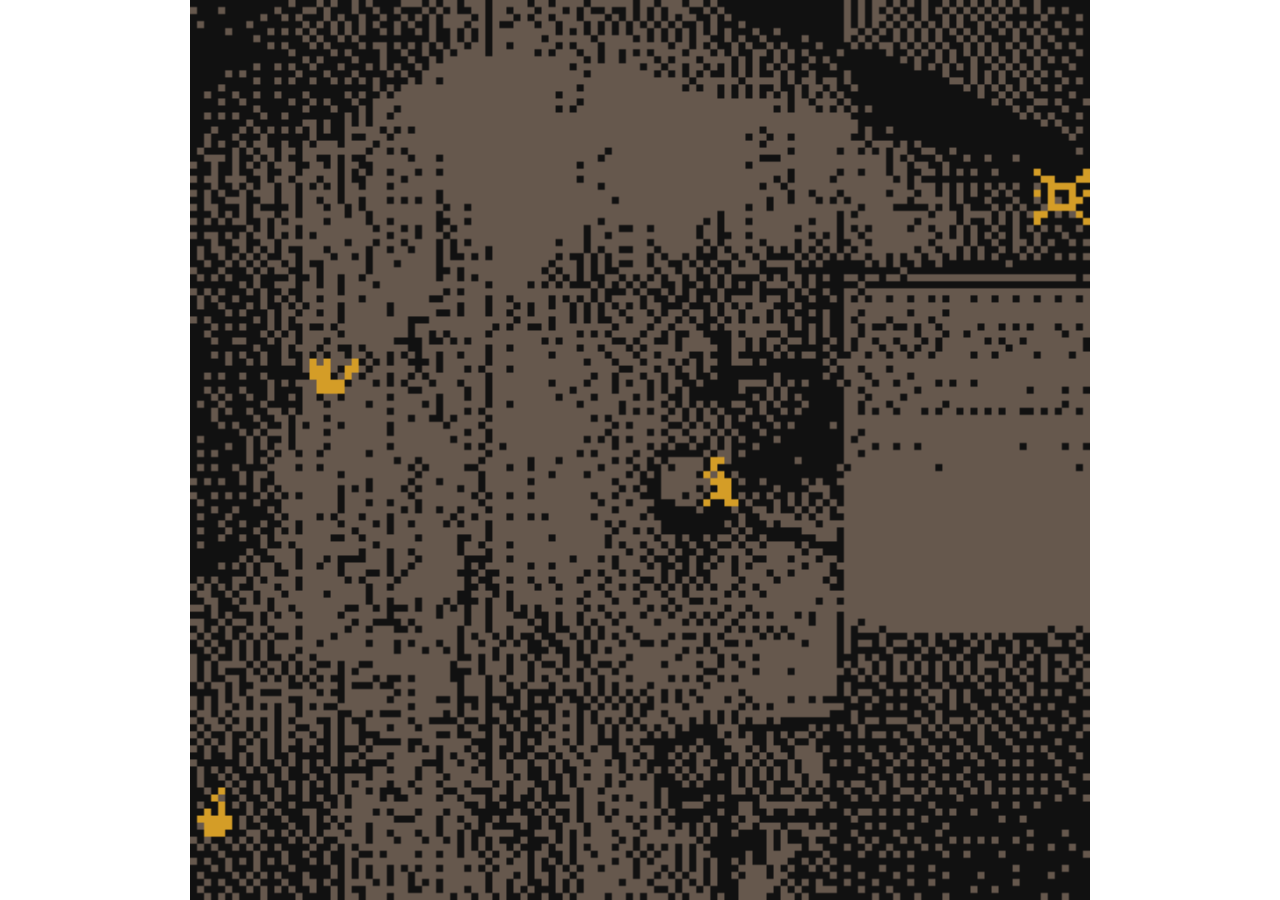
<file: src/walkwithme/bitsy/walkthree.html>
<!DOCTYPE HTML>
<html>

<!-- HEADER -->
<head>

<meta charset="UTF-8">

<title></title>

<script type="text/bitsyGameData" id="exportedGameData">


# BITSY VERSION 7.5

! ROOM_FORMAT 1

PAL 0
NAME green
0,0,0
57,117,82
212,157,39

PAL 1
NAME bw
17,17,17
238,238,238
212,157,39

PAL 2
NAME battlefield
0,0,0
103,36,34
212,157,39

PAL 3
NAME street
17,17,17
102,88,77
212,157,39

ROOM 0
ds,dt,du,dv,dw,dx,dy,dz,e0,e1,e2,e3,e4,e5,e6,e7
e8,e9,ea,eb,ec,13,ed,ee,ef,eg,eh,ei,ej,ek,el,em
en,eo,ep,eq,er,13,ac,es,13,et,eu,ev,ew,ex,ey,ez
f0,f1,f2,f3,f4,13,9x,f5,13,f6,f7,f8,f9,fa,fb,fc
fd,fe,ff,fg,fh,fi,fj,fk,fl,fm,fn,fo,fp,fq,fr,fs
ft,fu,fv,fw,fx,fy,fz,g0,g1,g2,g3,g4,g5,g6,g7,g8
g9,ga,gb,gc,gd,ge,gf,gg,gh,gi,gj,gk,gl,gm,gn,go
gp,gq,gr,gs,gt,gu,gv,gw,gx,gy,gz,h0,h1,h2,h3,h4
h5,h6,h7,h8,h9,ha,hb,hc,hd,he,hf,hg,13,hh,13,hi
hj,hk,hl,hm,hn,ho,hp,hq,hr,hs,ht,hu,13,13,13,13
hv,hw,hx,hy,hz,i0,i1,i2,i3,i4,i5,i6,13,13,13,13
i7,i8,i9,ia,ib,ic,id,ie,if,ig,ih,ii,ij,ik,il,im
in,io,ip,iq,ir,is,it,iu,iv,iw,ix,iy,iz,j0,j1,j2
j3,j4,j5,j6,j7,j8,j9,ja,jb,jc,jd,je,jf,jg,jh,ji
jj,jk,jl,jm,jn,jo,jp,jq,jr,js,jt,ju,jv,jw,jx,jy
jz,k0,k1,k2,k3,k4,k5,k6,k7,k8,k9,ka,kb,kc,kd,ke
NAME street
PAL 3

TIL 1
10110101
11010101
01010101
11101101
10110110
10111011
11010101
01011010
NAME forest path (0,0)
WAL false

TIL 2
00000000
00000000
00000000
00000010
00000000
00000000
00000000
00000000
NAME room 1 (13,0)

TIL 3
00000000
00000000
00000011
00000000
00000000
00000000
00000001
00000000
NAME room 1 (14,0)

TIL 4
00000000
00000000
00000000
00000000
00000000
00000000
11000000
00000000
NAME room 1 (15,0)

TIL 5
00000000
00000000
00000000
00000000
00000000
00000000
10000000
00000000
NAME room 1 (11,1)

TIL 6
00000000
00000001
00000000
00000000
00000000
00000000
00000001
00000000
NAME room 1 (14,1)

TIL 7
00010000
00010000
00000000
00000000
00000000
00000100
00000000
00000000
NAME room 1 (15,1)

TIL 8
00000000
00000000
00000000
00000000
00000000
00000010
00000100
00000000
NAME room 1 (12,2)

TIL 9
00000000
00000011
00000000
00000000
00100000
00000000
00000000
00010010
NAME room 1 (14,2)

TIL 10
00110011
00111111
00011111
11110111
11111111
11110111
11111111
11111111
NAME room 1 (12,7)

TIL 11
11111111
11111111
11111111
01111111
11111111
11111101
10011111
11011111
NAME room 1 (13,7)

TIL 12
11111111
11111111
11101111
11111111
11111111
11111111
11111111
11111111
NAME room 1 (14,7)

TIL 13
11111111
11111111
11111111
11111111
11111111
11111111
11111111
11111111
NAME room 1 (15,7)

TIL 14
00000000
00000000
00000000
00000000
00000001
00000000
00000000
00000000
NAME room 1 (6,8)

TIL 15
00000000
10000000
00000001
00000000
00000000
00000000
00000000
00000000
NAME room 1 (7,8)

TIL 16
11100111
01010001
11010100
11100100
01101110
01100100
00010100
00000100
NAME room 1 (8,8)

TIL 17
00000000
11101000
00011110
10111111
11000011
00001001
00010101
00000001
NAME room 1 (9,8)

TIL 18
11110110
01001101
01101000
01000010
11010100
11110111
11111100
10011000
NAME room 1 (10,8)

TIL 19
11110111
10010111
00011111
11011011
11111111
01011111
00011111
00100011
NAME room 1 (11,8)

TIL 20
00000000
00010100
00000000
00000000
00000010
00000001
00000000
00000000
NAME room 1 (14,14)

TIL 21
00000000
00000000
00000110
00010000
00000000
00000110
10000000
00000000
NAME room 1 (15,14)

TIL 22
00000000
00000000
00000000
00000000
00000000
00100000
00000000
00000000
NAME room 1 (13,15)

TIL 23
00000000
00000000
10000001
00000000
00010010
00000000
00000000
00000000
NAME room 1 (14,15)

TIL 24
00000001
00000000
00000000
00000000
00000000
00000000
00000000
00000000
NAME room 1 (15,15)

TIL 25
01101101
10110110
01101011
10111101
11010101
01101110
10110101
11011011
NAME forest path (1,0)

TIL 26
10110101
11011110
01101010
10101010
01010101
11110110
10101101
01110110
NAME forest path (2,0)

TIL 27
01010110
10111011
10001101
10100110
10101011
10101001
11001010
10100101
NAME forest path (3,0)

TIL 28
11011010
01101111
10110101
11011010
01101111
01010101
01010010
01001001
NAME forest path (4,0)

TIL 29
11010101
01111110
10101001
11010100
01100101
00101001
01010101
10100100
NAME forest path (5,0)

TIL 30
11010010
01101001
10101010
00100001
10011010
01001001
00101010
01010001
NAME forest path (0,2)

TIL 31
01010101
10110101
11011101
01101011
10110101
01011010
01010101
01010101
NAME forest path (1,2)

TIL 32
01010010
10101010
01011010
10110101
01101101
11010110
01110101
10101110
NAME forest path (2,2)

TIL 33
10101101
10101010
10100101
01011010
01010101
11010101
01101110
10110101
NAME forest path (3,2)

TIL 34
01010101
10110110
01011011
10101101
01010100
01010010
10101101
01010010
NAME forest path (4,2)

TIL 35
10110101
11010000
01010101
01001000
10100101
00010101
01001010
10101010
NAME forest path (5,2)

TIL 36
00101011
10001010
00101101
10101010
01011011
00101010
10101010
10101001
NAME forest path (6,2)

TIL 37
11010100
01010010
10101001
11011010
01010101
10001010
01010110
01001001
NAME forest path (7,2)

TIL 38
10001010
00100000
01010010
00001010
01100001
10010100
10000010
01010001
NAME forest path (8,2)

TIL 39
10000110
01010001
10101010
10101001
01101101
01010010
01000100
00100010
NAME forest path (9,2)

TIL 40
10101001
01000100
00101010
10010101
01011010
10101011
10110101
01010110
NAME forest path (4,4)

TIL 41
00110101
10101010
01010110
01011011
10100101
01010101
01001010
10101001
NAME forest path (5,4)

TIL 42
00101000
10000100
01010010
00101001
01001010
00100100
10100101
01000000
NAME forest path (6,4)

TIL 43
10010101
01000000
00101001
00000100
10100010
00101101
10010110
11011010
NAME forest path (7,4)

TIL 44
00100010
00010001
01000100
10010010
10001000
01000101
10100001
10010100
NAME forest path (8,4)

TIL 45
01010110
10101010
10110101
11010110
10101010
01011011
00000101
10101001
NAME forest path (9,4)

TIL 46
10110101
10001010
01110101
10101010
11010110
01011010
01101010
01001000
NAME forest path (10,4)

TIL 47
01010101
00000010
00101010
10000010
11010101
10000010
10101101
10010010
NAME forest path (11,4)

TIL 48
00100110
11010001
01010100
11011010
01101101
10100101
10100010
11001001
NAME forest path (12,4)

TIL 49
00000101
01010110
10100001
01010100
10101010
01101010
10110110
01011010
NAME forest path (13,4)

TIL 50
01001000
00010001
00000100
10010000
00000000
00100010
10000000
00100001
NAME forest path (8,6)

TIL 51
01000000
00010000
00000010
01000000
00000101
00100000
00000001
00001000
NAME forest path (9,6)

TIL 52
10100010
00001000
00000001
00100000
00001000
00000010
01000001
00010000
NAME forest path (10,6)

TIL 53
10001000
00100010
00000000
00000010
01010000
00000100
01000000
00010000
NAME forest path (11,6)

TIL 54
00000000
10000010
00000100
00100000
00000010
10001000
00000010
00001000
NAME forest path (12,6)

TIL 55
10100010
01010000
10101010
00010000
01000010
00000000
00100100
00000000
NAME forest path (13,6)

TIL 56
00000001
10100000
00000100
01000000
00001010
00010000
10000000
00000000
NAME forest path (14,6)

TIL 57
00001000
00000010
00000000
10010100
00000001
00010000
10000000
00010010
NAME forest path (15,6)

TIL 58
00010000
00001010
01000000
00001001
00100000
00000100
01000000
00010010
NAME forest path (0,7)

TIL 59
00000001
01010100
00000001
01010100
00000001
10010100
01000001
00001000
NAME forest path (1,7)

TIL 60
10100010
00000000
01001010
00000000
10010100
00100010
00001000
00100010
NAME forest path (12,8)

TIL 61
10101000
00000010
01000000
00010100
10000000
00101000
10000010
00000000
NAME forest path (13,8)

TIL 62
00001010
01000000
00010100
10100000
00000100
10100001
00001000
01000100
NAME forest path (14,8)

TIL 63
00100100
10000000
00101010
10000000
00101001
00000010
01001000
00100010
NAME forest path (15,8)

TIL 64
00010100
01000000
00001000
01000001
00010000
01000001
00000100
00000000
NAME forest path (0,9)

TIL 65
10000010
00000000
00100101
00000000
01000000
00001001
00100000
00000100
NAME forest path (1,9)

TIL 66
01010000
00000100
01000010
00001000
00100010
00000000
00010010
01000000
NAME forest path (2,9)

TIL 67
10000100
00100001
10001000
00000000
01000010
00100000
00000100
00100000
NAME forest path (3,9)

TIL 68
00000001
00010000
00000100
01000000
00000001
00010100
01000000
00000000
NAME forest path (4,9)

TIL 69
00001000
01000001
00010000
01000000
00000100
01010000
00000000
00001010
NAME forest path (5,9)

TIL 70
00101010
10101001
00001010
00101000
10110111
01010101
10101010
01011010
NAME forest path (0,11)

TIL 71
00000000
01010111
10010100
01000010
00101001
00000100
10100001
10010101
NAME forest path (1,11)

TIL 72
01000001
10100010
10111000
11001011
00110101
10010001
01011110
01010010
NAME forest path (2,11)

TIL 73
00101101
11010101
01011010
00100110
01010010
00011010
11101101
10101010
NAME forest path (3,11)

TIL 74
00010010
01000001
10100010
10010101
10101010
01010110
10101011
11010101
NAME forest path (4,11)

TIL 75
10101010
01010010
01010101
00001011
11110101
10011011
01010101
01101101
NAME forest path (5,11)

TIL 76
10100001
00010100
00010010
01000101
01101010
10110110
01011011
10101101
NAME forest path (6,11)

TIL 77
01010100
10110111
01001010
00011101
11101010
10101101
10110011
01001010
NAME forest path (7,11)

TIL 78
10101010
01101101
10110110
10101011
11011001
01101110
01010101
10101010
NAME forest path (8,11)

TIL 79
10001001
01100100
10110110
01011011
01101010
10101101
10110101
11010110
NAME forest path (9,11)

TIL 80
10010101
01010110
01101010
10111011
10101101
01101010
10110111
11011010
NAME forest path (4,13)

TIL 81
00010001
10101010
10110101
01101110
10110101
11011010
01101101
10000101
NAME forest path (5,13)

TIL 82
01010101
10110110
01011011
10101101
01010101
10110101
01010101
01010010
NAME forest path (6,13)

TIL 83
01100010
10111010
11010111
01101101
10110101
01011110
11101011
01010101
NAME forest path (7,13)

TIL 84
10101010
01011011
10110101
01101110
10110101
11011011
01101101
10110110
NAME forest path (8,13)

TIL 85
01001010
10110101
01011101
11101011
10110110
01010101
10101010
10101010
NAME forest path (9,13)

TIL 86
00010100
11101010
01011101
01101010
10110110
11011011
01101101
10101010
NAME forest path (10,13)

TIL 87
10001010
10100101
01010010
10101001
01011010
01101100
10110110
11011011
NAME forest path (11,13)

TIL 88
00000000
11010101
01001000
01010101
10100000
10101010
01010100
01010101
NAME forest path (12,13)

TIL 89
00010010
01001010
00101101
01000110
00101001
10000100
01010010
01010000
NAME forest path (13,13)

TIL 90
00110110
01011011
01010101
01011011
10100110
10011010
11101010
10111010
NAME forest path (8,15)

TIL 91
10110101
11011110
01101011
10110101
11011101
10101011
10111101
11010110
NAME forest path (9,15)

TIL 92
10110101
10101110
01011010
01101010
10101010
01010101
11010101
10101110
NAME forest path (10,15)

TIL 93
10110110
10101010
10101001
10100101
10101010
01010101
01011010
10101101
NAME forest path (11,15)

TIL 94
01001101
10101010
01010110
01010101
01010100
00101010
10010010
01001001
NAME forest path (12,15)

TIL 95
11010100
10101010
10100000
11010111
10110100
01001001
10100100
00101010
NAME forest path (13,15)

TIL 96
10111010
11010111
01101101
10110110
01101010
01011110
10110101
01011010
NAME forest path (14,15)

TIL 97
11101110
01010100
01111011
10010100
11101010
10101000
10101010
10101010
NAME forest path (15,15)

TIL 98
00000000
11111111
10111110
11111111
10111111
11111111
11111111
10111111
NAME battlefield (0,0)

TIL 99
01010110
11111111
10111111
11111111
11111111
11111111
11111111
11111111
NAME battlefield (1,0)

TIL a
11111111
10000001
10000001
10011001
10011001
10000001
10000001
11111111
NAME block

TIL b
00000101
00000010
00000010
01000000
00100001
00100000
00000000
00000000
NAME room 1 (15,2)

TIL c
00000000
00000000
01000000
00000000
00000000
00010000
00000000
00010010
NAME room 1 (14,3)

TIL d
00000000
00000000
00000001
00000000
00000000
00000000
00000000
00000000
NAME room 1 (15,3)

TIL e
00000000
00000000
00000000
00000000
00000000
01000000
00000000
00010011
NAME room 1 (14,4)

TIL f
00000000
00000000
00001000
00000000
00000000
00010000
00001000
00000000
NAME room 1 (15,4)

TIL g
00000000
00000000
00000000
00000000
00000000
00000000
00000000
00001000
NAME room 1 (8,5)

TIL h
00000000
00000000
00000000
00000000
00000000
00000000
00000000
00001100
NAME room 1 (9,5)

TIL i
00000000
00000000
00000000
00000000
00000000
00000000
10000000
10000000
NAME room 1 (11,5)

TIL j
00000000
00000000
00000000
00000000
00000000
00000000
00000010
00001000
NAME room 1 (12,5)

TIL k
00000000
00000000
00000000
00000000
00000000
00000000
01000111
10100011
NAME room 1 (13,5)

TIL l
00000000
00000000
00000000
00000000
00001011
00010011
00000011
10011001
NAME room 1 (14,5)

TIL m
00000000
00100011
00000100
00000000
00000000
01100000
11111100
11111111
NAME room 1 (15,5)

TIL n
00000000
00000001
00000000
00000000
00100000
00000000
00100000
00100000
NAME room 1 (8,6)

TIL o
01001000
00100100
00001000
00000100
00001110
11001110
00100100
00000110
NAME room 1 (9,6)

TIL p
00000000
00000000
00000000
01010000
01110000
00010111
00100011
01010011
NAME room 1 (10,6)

TIL q
00000100
01000000
00101000
00001001
00000000
10011010
01110001
11101100
NAME room 1 (11,6)

TIL r
00001101
10011111
10001111
10000011
11110011
10111110
11111011
01011111
NAME room 1 (12,6)

TIL s
11100011
11100111
11110111
11101110
11111011
11111111
11111111
11111111
NAME room 1 (13,6)

TIL t
11010011
11101111
11111111
11001111
01101111
01111111
11111111
10111111
NAME room 1 (14,6)

TIL u
10111111
11111111
10111111
11111111
11111111
11111111
11111111
11111111
NAME room 1 (15,6)

TIL v
00000000
00000000
00000000
00010000
00100000
00000000
00000000
00000000
NAME room 1 (7,7)

TIL w
00000000
00000000
00000000
00000000
00000000
00000000
00001100
00010110
NAME room 1 (8,7)

TIL x
00110000
00110111
00011100
00010111
00000101
00000001
00000001
00000000
NAME room 1 (9,7)

TIL y
11100011
11100011
00111100
10001111
11100010
11000001
11111011
00111110
NAME room 1 (10,7)

TIL z
01101010
00110101
01011101
11111111
11101111
11111111
11111111
11111111
NAME room 1 (11,7)

TIL 1a
11111111
10111111
11111111
11111101
11111111
11111111
11111111
11111111
NAME room 1 (12,8)

TIL 1b
00111111
10011111
11111110
11111111
11111111
11111111
11111111
11111111
NAME room 1 (13,8)

TIL 1c
11111011
01111111
11111011
11111111
11111111
11111111
11111111
11111111
NAME room 1 (14,8)

TIL 1d
00001110
00000010
00000000
00000000
00000000
00000000
00000010
00000000
NAME room 1 (8,9)

TIL 1e
00000110
00010000
00000001
00000000
00000000
00000000
00000000
01000000
NAME room 1 (9,9)

TIL 1f
00111110
00001100
00000000
01011110
11000000
01111001
00111110
00010000
NAME room 1 (10,9)

TIL 1g
00000101
00000001
00001001
00000000
00000000
11000010
01110001
10110000
NAME room 1 (11,9)

TIL 1h
11101111
11111111
01111110
11100111
10100001
00011111
00010111
00101111
NAME room 1 (12,9)

TIL 1i
11111111
11111111
00101111
11101111
01110111
10011011
11111100
11111100
NAME room 1 (13,9)

TIL 1j
11111111
11111111
11111111
11111111
11111111
11111111
01111111
01111101
NAME room 1 (14,9)

TIL 1k
00000000
00000000
00010000
00000000
00000000
00000000
00000000
00000000
NAME room 1 (7,10)

TIL 1l
00001000
00000000
00000000
00000000
00000000
00000000
00000000
00000000
NAME room 1 (8,10)

TIL 1m
00000000
01000000
00001010
00000000
00000000
00000000
00000000
00000000
NAME room 1 (9,10)

TIL 1n
00000001
00000000
00100000
00000001
00000010
00000000
00000000
00000000
NAME room 1 (10,10)

TIL 1o
00010000
00100000
11000010
00000011
01001100
01011101
00001100
00000000
NAME room 1 (11,10)

TIL 1p
00000101
00010011
00010000
00000011
10000001
11100000
00100000
10000000
NAME room 1 (12,10)

TIL 1q
01111111
11111111
01000011
11111000
01100000
00000001
00011000
00000000
NAME room 1 (13,10)

TIL 1r
10110111
01111110
11001101
00011001
00000000
00000000
00000000
00000000
NAME room 1 (14,10)

TIL 1s
11111111
01110000
00110101
00110010
00010110
00001000
00000000
10000000
NAME room 1 (15,10)

TIL 1t
00000000
01000000
00010000
00001000
00000000
00000000
00000000
00000000
NAME room 1 (13,11)

TIL 1u
00000000
00000000
00000000
00100000
00000000
00000010
00000000
00000000
NAME room 1 (14,11)

TIL 1v
00011110
00001111
00000000
00000000
00000000
00001000
10000000
00000000
NAME room 1 (15,11)

TIL 1w
00000000
00000000
00000000
00000000
00000000
00000000
00000100
00000000
NAME room 1 (14,12)

TIL 1x
00000000
00000000
00000000
00000000
00000000
00000000
00000010
00000000
NAME room 1 (15,12)

TIL 1y
00000000
00000000
00000000
00000000
00000000
00000000
00010000
00000000
NAME room 1 (15,13)

TIL 1z
00000100
00000000
00000000
00000000
00000000
00000000
00000000
00000000
NAME room 1 (13,14)

TIL 2a
00101010
01001111
00110101
10111010
01010111
01010101
01010101
10101101
NAME forest path (6,0)

TIL 2b
10101010
11011101
01101011
10110101
01011010
10101110
01110101
10101010
NAME forest path (7,0)

TIL 2c
10001010
01010001
01001001
10100100
10010010
10101010
11010101
10101010
NAME forest path (8,0)

TIL 2d
10101010
01101101
10110110
10101010
10100101
10010101
01010101
10101010
NAME forest path (9,0)

TIL 2e
10101001
10110100
11011010
10101101
10100100
01010101
00100101
10010010
NAME forest path (10,0)

TIL 2f
00010100
10100101
01010110
00101011
11011101
01101010
10110110
11011011
NAME forest path (11,0)

TIL 2g
10101010
01111110
11010101
01101010
10110110
11011010
10100101
01010101
NAME forest path (12,0)

TIL 2h
10110100
11011010
10110101
11011010
10101110
11110101
01011010
01010110
NAME forest path (13,0)

TIL 2i
10101101
10110101
10101010
11010100
10101010
11101101
10110101
10101101
NAME forest path (14,0)

TIL 2j
01001000
10100101
00101010
10101001
01001100
01010101
01011010
11010111
NAME forest path (15,0)

TIL 2k
11010111
01011010
10101101
11010101
01110101
10101010
11110101
01011100
NAME forest path (0,1)

TIL 2l
01010101
10101110
01011011
01010101
00101101
10010110
01010001
10101010
NAME forest path (1,1)

TIL 2m
10101011
11011101
01101010
10100101
01101010
10100101
10101001
01010100
NAME forest path (2,1)

TIL 2n
01111001
10101110
11010101
01111011
10101101
01101011
01011101
01101010
NAME forest path (3,1)

TIL 2o
01010101
10101010
11010010
01101001
01010101
10110110
01011011
11101101
NAME forest path (4,1)

TIL 2p
01010101
10101011
11011101
01101010
10010101
01010101
01000100
01010010
NAME forest path (5,1)

TIL 2q
01010110
10111001
01010101
11101100
01010101
00110010
10001001
10100100
NAME forest path (6,1)

TIL 2r
01010101
01010101
00101010
10000100
01010010
00100001
01001010
10110001
NAME forest path (7,1)

TIL 2s
01010110
01010101
10101001
10010100
00100010
01001001
10101101
01010000
NAME forest path (8,1)

TIL 2t
10101001
00100100
01010010
10001001
01010100
00001010
01000101
00101001
NAME forest path (9,1)

TIL 2u
01001010
10101001
10101010
01010110
10101011
10111100
01010110
01010000
NAME forest path (10,1)

TIL 2v
00100000
01001010
00100101
10101000
10000110
10101010
10010101
10101010
NAME forest path (11,1)

TIL 2w
10010101
01101010
01010110
10101010
11011101
10110110
11010101
01101100
NAME forest path (12,1)

TIL 2x
01101101
10110100
11011011
10101100
10101011
01001101
10100101
10010010
NAME forest path (13,1)

TIL 2y
01110110
10101010
11011110
01100010
10011010
01100101
10110010
10101010
NAME forest path (14,1)

TIL 2z
10111010
11010110
10111010
11010101
11011101
01101010
10110111
01011010
NAME forest path (15,1)

TIL 3a
11010100
01001010
10100010
00010001
01001010
10100001
00010100
10000010
NAME forest path (10,2)

TIL 3b
00011101
10100101
00010110
01001001
10100101
01010010
00001001
10101101
NAME forest path (11,2)

TIL 3c
00010001
01001010
10100101
01010100
01010101
10101010
01010101
01010110
NAME forest path (12,2)

TIL 3d
01001010
01010100
01010101
10101001
01010100
10100101
01010101
11101000
NAME forest path (13,2)

TIL 3e
01010100
10010010
01010101
01010100
11011010
01101101
01010110
11101010
NAME forest path (14,2)

TIL 3f
10101101
01010110
00001011
10100101
01010100
10010010
10101010
11101001
NAME forest path (15,2)

TIL 3g
11001010
01101001
10100101
01010101
00100000
10011010
01101001
10110101
NAME forest path (0,3)

TIL 3h
01010101
01101101
01010101
01101101
10110110
11011010
01101010
00101010
NAME forest path (1,3)

TIL 3i
01010101
11101010
00111001
11000100
10110101
11010101
10101010
01101011
NAME forest path (2,3)

TIL 3j
11010110
00101011
01011101
10101010
00101010
01001101
11010101
01110110
NAME forest path (3,3)

TIL 3k
11011101
01101010
01010110
10101010
10110110
01001010
00101010
10000100
NAME forest path (4,3)

TIL 3l
01011011
11101010
10010101
10101010
10101001
10100110
10010011
01001101
NAME forest path (5,3)

TIL 3m
01010100
10101010
01101000
10101010
01101010
10110101
01010110
10000010
NAME forest path (6,3)

TIL 3n
00100101
10010001
01001010
10100001
10001001
00100100
10101010
10100000
NAME forest path (7,3)

TIL 3o
00001000
01110101
10101011
01011010
10101010
11010100
10110010
01001000
NAME forest path (8,3)

TIL 3p
10010000
01000101
01010010
10001000
10100011
00010010
10001101
01010101
NAME forest path (9,3)

TIL 3q
01010000
00001010
10100010
00010100
10101010
10100101
01111010
10000100
NAME forest path (10,3)

TIL 3r
10010110
01001010
10100010
10010000
01001010
01010000
10101010
00000000
NAME forest path (11,3)

TIL 3s
10110101
11011010
10101110
10110101
01010110
00011010
10001011
01010100
NAME forest path (12,3)

TIL 3t
01010101
11011010
10101101
11101010
01011101
11010101
01000110
10101010
NAME forest path (13,3)

TIL 3u
01011100
00100101
10101000
10101010
01010101
11010101
01110110
10101010
NAME forest path (14,3)

TIL 3v
10101010
00101000
10101011
01010100
01010101
01110010
10101010
11011101
NAME forest path (15,3)

TIL 3w
01101100
11011011
01010100
11101010
01001001
10101010
11100101
01001001
NAME forest path (0,4)

TIL 3x
10101001
00100101
10010010
01011101
01010101
11101101
01010101
10110110
NAME forest path (1,4)

TIL 3y
10110101
01011011
11010101
01101101
10110101
01010110
10110101
10101010
NAME forest path (2,4)

TIL 3z
01011001
01000110
10110001
01010100
10100010
01010100
01010010
10101001
NAME forest path (3,4)

TIL 4a
10110110
11011010
01010110
10110101
10001010
11100101
00010010
11010100
NAME forest path (14,4)

TIL 4b
10110110
11010101
10111010
01000111
01010100
00100010
10001010
01001001
NAME forest path (15,4)

TIL 4c
01001000
01101010
01001001
01000100
00100001
10000000
00100010
00010001
NAME forest path (0,5)

TIL 4d
00010001
10000100
01010011
00000100
01010101
01001000
10100100
00010000
NAME forest path (1,5)

TIL 4e
01000101
01010010
01010100
10100010
01010000
00001000
10000000
00000010
NAME forest path (2,5)

TIL 4f
00001010
01010010
10001001
00100100
00010010
10001001
01000100
00000010
NAME forest path (3,5)

TIL 4g
10101010
01001001
00101010
10010100
01001000
00100010
10101000
10000010
NAME forest path (4,5)

TIL 4h
01010110
00001000
01000010
10101000
00000000
10101000
00000100
10100010
NAME forest path (5,5)

TIL 4i
10101010
00000000
10101000
00000101
10010000
00001000
01000010
00100001
NAME forest path (6,5)

TIL 4j
10101010
10101100
00010001
10100101
00101010
00100100
01010000
00000001
NAME forest path (7,5)

TIL 4k
01001010
00101001
00100100
00000010
01001000
00000000
01000001
00000100
NAME forest path (8,5)

TIL 4l
00010100
01000010
00101001
10000100
00100010
00001001
00001000
00100010
NAME forest path (9,5)

TIL 4m
01010101
00010110
01010101
10110110
01001010
00100001
10011010
01001000
NAME forest path (10,5)

TIL 4n
01101010
10100000
10101010
00000000
10101010
00000000
00101000
00000010
NAME forest path (11,5)

TIL 4o
10010010
00001010
10100010
00010100
10101010
00100000
10000101
00100010
NAME forest path (12,5)

TIL 4p
10101101
10110010
01001000
11100100
00110010
01001000
00101010
10000100
NAME forest path (13,5)

TIL 4q
10111010
11010100
01010010
10010010
01001000
10100101
01010100
00010010
NAME forest path (14,5)

TIL 4r
10010110
01011011
10101101
00010101
11000010
00100011
10010100
01000010
NAME forest path (15,5)

TIL 4s
00000000
01001001
00000000
00000100
00100000
00000100
00100000
01000000
NAME forest path (0,6)

TIL 4t
01000000
00001001
00000000
10001000
00010000
00000000
00000100
10100000
NAME forest path (1,6)

TIL 4u
00101000
00000000
00000010
10010000
00001000
10000000
00000010
01001000
NAME forest path (2,6)

TIL 4v
00010010
10000000
00010000
00000101
00100000
10000000
00001001
00100000
NAME forest path (3,6)

TIL 4w
00010000
10001010
00100000
00000100
10000000
01000101
00000000
00001000
NAME forest path (4,6)

TIL 4x
00000100
00100000
10000100
00000001
01001000
00000000
01001001
00000000
NAME forest path (5,6)

TIL 4y
00010000
01000001
00000100
00010000
01000010
00001000
00000010
00100000
NAME forest path (6,6)

TIL 4z
00000100
00100000
10000010
01001000
00000000
00100100
10001000
00000000
NAME forest path (7,6)

TIL 5a
00000010
01010000
00000010
00101000
00000001
01001000
00000001
00100100
NAME forest path (2,7)

TIL 5b
00000000
10001010
00000000
01001010
00000000
00100100
00000001
00010100
NAME forest path (3,7)

TIL 5c
00100001
00000000
00100010
00001000
10100000
00001010
01000000
00010010
NAME forest path (4,7)

TIL 5d
00000100
00100001
10001000
00100101
00010000
10001010
01000000
00101010
NAME forest path (5,7)

TIL 5e
00000000
00100101
00010000
01000100
00100010
10001000
00100010
00001000
NAME forest path (6,7)

TIL 5f
00010010
00000000
00100000
10001000
00100010
10000001
00101000
10000010
NAME forest path (7,7)

TIL 5g
00010000
00000100
10000000
00010001
01000100
00000000
01001000
00010001
NAME forest path (8,7)

TIL 5h
00100010
10001000
00000001
00100100
00000000
10010010
00000100
01010001
NAME forest path (9,7)

TIL 5i
00000100
01000000
00010010
00000000
10101000
00000010
01001000
00010010
NAME forest path (10,7)

TIL 5j
10000100
00100000
10000100
00001001
10100100
00000010
00101000
00000010
NAME forest path (11,7)

TIL 5k
10000000
00010010
10000000
00100000
00010100
10000010
01001000
00000000
NAME forest path (12,7)

TIL 5l
10010010
00000000
00000000
01001000
00000010
01000000
10010100
00000010
NAME forest path (13,7)

TIL 5m
00010010
01000000
00000100
00100000
00001010
01000000
00000010
10010000
NAME forest path (14,7)

TIL 5n
00000000
10100100
00000000
00000010
00101000
10000000
00010010
10000000
NAME forest path (15,7)

TIL 5o
00000000
01001010
00000000
00100100
00000000
01001000
00000100
01000000
NAME forest path (0,8)

TIL 5p
10100010
00000100
10010000
00100101
10000000
00010010
10100000
00001000
NAME forest path (1,8)

TIL 5q
10000000
00010000
01000100
00000001
00100100
00000001
10001000
00000010
NAME forest path (2,8)

TIL 5r
10000000
01010000
00000010
00001000
01000010
00010000
01000100
00010001
NAME forest path (3,8)

TIL 5s
10000001
01010000
00000100
10100010
00001000
10000000
00010100
01000000
NAME forest path (4,8)

TIL 5t
00000001
01010100
00000001
10101000
00000010
10001000
00100010
00000000
NAME forest path (5,8)

TIL 5u
01000010
00100000
00001010
10100000
00000100
01000000
00010000
10000100
NAME forest path (6,8)

TIL 5v
00010000
01000010
00010000
01000100
00000000
10001000
00000000
00100010
NAME forest path (7,8)

TIL 5w
10000100
00100000
10001010
00100000
10000010
00010000
01000010
00001000
NAME forest path (8,8)

TIL 5x
00000100
10010000
01000100
00010001
10000100
00010001
01000100
00100001
NAME forest path (9,8)

TIL 5y
00000100
10000001
00010000
00000100
01000010
00010000
01000100
00010000
NAME forest path (10,8)

TIL 5z
01000000
00010100
01000001
00000000
10010100
00000000
10001000
00000001
NAME forest path (11,8)

TIL 6a
00000000
00010100
00000000
10000001
00000100
10010000
00000010
00001000
NAME forest path (6,9)

TIL 6b
10000000
00000100
00010000
00000000
00100001
00000100
00010000
10000010
NAME forest path (7,9)

TIL 6c
00000000
10010001
00000000
00000100
00100000
00001010
00000000
10101000
NAME forest path (8,9)

TIL 6d
00001000
00010010
00000000
00000010
01010000
00000010
00000000
01001000
NAME forest path (9,9)

TIL 6e
00000000
00100100
00001000
10000001
00100000
00001001
10000000
00010000
NAME forest path (10,9)

TIL 6f
01001000
00000000
00100010
00000000
00101000
00000010
00101000
00000010
NAME forest path (11,9)

TIL 6g
00000000
01000100
00000000
00010000
00001000
10000010
01010000
10001000
NAME forest path (12,9)

TIL 6h
10101000
00000010
10000000
01000000
00001000
00000000
01000010
00001000
NAME forest path (13,9)

TIL 6i
00010000
10000010
00001000
00100000
00000100
00000000
01010000
00000100
NAME forest path (14,9)

TIL 6j
00001000
00100001
00000000
10010100
00000000
00000010
01000000
00010100
NAME forest path (15,9)

TIL 6k
01010001
00000100
00000001
01010000
00000100
10101001
00010101
01000001
NAME forest path (0,10)

TIL 6l
00000000
00100001
00010100
10001001
01100100
01010010
01010101
00100100
NAME forest path (1,10)

TIL 6m
00000010
00100000
00000001
00001000
10100010
00010001
01001010
10100100
NAME forest path (2,10)

TIL 6n
00000000
01000101
00000000
10010100
01000001
01001100
10100010
00100000
NAME forest path (3,10)

TIL 6o
01000001
00000000
00001000
00000000
01001001
00100100
10010000
01000101
NAME forest path (4,10)

TIL 6p
00000000
00101011
10001010
00100101
00010010
10101001
10001010
01101101
NAME forest path (5,10)

TIL 6q
00010101
00100000
00101010
10100001
01010110
00010010
11010101
00001110
NAME forest path (6,10)

TIL 6r
01101000
00010110
01100010
10101010
01010001
11011010
01101010
10101011
NAME forest path (7,10)

TIL 6s
10010101
10100010
10010100
11011001
01010101
10101010
01010110
10101010
NAME forest path (8,10)

TIL 6t
00000000
10100000
01000001
00010000
01001010
01001001
10100101
10101010
NAME forest path (9,10)

TIL 6u
10000010
00000000
00010010
00001001
10100101
01010100
00100010
10010100
NAME forest path (10,10)

TIL 6v
00000101
00100100
00001010
01000101
00101010
10010100
10100010
00101010
NAME forest path (11,10)

TIL 6w
01010000
10101010
01000000
00000010
01010100
10000010
00001000
11000100
NAME forest path (12,10)

TIL 6x
00000000
00000010
01001000
00000000
10101000
01010010
10001000
01000101
NAME forest path (13,10)

TIL 6y
00000000
10000000
00101000
00000000
10101001
00000101
10110100
01001010
NAME forest path (14,10)

TIL 6z
00000000
10000000
00100100
01010001
00100100
01010000
10101100
10100010
NAME forest path (15,10)

TIL 7a
00001010
10101010
00001011
10110100
10101011
01101010
10101010
10110101
NAME forest path (10,11)

TIL 7b
10001000
01101011
10101010
10110101
01010110
10101010
11011010
01010101
NAME forest path (11,11)

TIL 7c
01010001
01010100
10110100
01010010
11011101
10101010
10110101
01010100
NAME forest path (12,11)

TIL 7d
00000000
00101001
10110110
00011010
01010100
01010110
00101010
11011010
NAME forest path (13,11)

TIL 7e
00100100
10010010
10101000
10100101
10000000
11110101
10010010
11001000
NAME forest path (14,11)

TIL 7f
00010000
10001010
01000100
00101000
10000100
01010010
00101000
10100010
NAME forest path (15,11)

TIL 7g
01000100
10101001
00100100
10010001
01000100
00001010
01011010
00010101
NAME forest path (0,12)

TIL 7h
00001010
01010000
00001010
01000001
00010100
10000010
01010101
00100100
NAME forest path (1,12)

TIL 7i
10101010
10101011
01011010
00101011
10010101
01001101
00010101
01000010
NAME forest path (2,12)

TIL 7j
01010010
01011011
10101100
01101011
01010101
10110110
01010101
10101010
NAME forest path (3,12)

TIL 7k
00100101
11010101
10110101
01001000
10100111
10110101
01011010
11101101
NAME forest path (4,12)

TIL 7l
00100100
01010111
01001000
10010010
00100101
11010000
10101010
01000100
NAME forest path (5,12)

TIL 7m
10101010
01010101
11101110
01010101
01110110
10101010
01101101
10110110
NAME forest path (6,12)

TIL 7n
10100001
10101101
00100010
10101001
10101000
10110110
11011001
10101100
NAME forest path (7,12)

TIL 7o
01010101
10101101
01101010
01010101
10101010
10010101
01101010
10010101
NAME forest path (8,12)

TIL 7p
00101001
11010110
01101101
01010110
01101010
01011101
10101011
01110101
NAME forest path (9,12)

TIL 7q
01001010
10110101
11001010
10110100
01001011
01010100
01010101
01010101
NAME forest path (10,12)

TIL 7r
00100000
10010110
01010001
10101100
01101010
10110000
01001010
01010100
NAME forest path (11,12)

TIL 7s
00010010
10001101
01010010
00001101
10110110
01010101
00001010
10101010
NAME forest path (12,12)

TIL 7t
01001010
01101010
10011010
01010110
11011010
01010101
10010110
01010100
NAME forest path (13,12)

TIL 7u
00100010
11010001
10010110
11010010
01011010
10101010
01010110
10101010
NAME forest path (14,12)

TIL 7v
00001000
01100101
10010000
10001010
10110001
11001010
10110100
10100010
NAME forest path (15,12)

TIL 7w
10101010
01010101
10101000
01101010
10100100
01010010
10010101
01000001
NAME forest path (0,13)

TIL 7x
10010010
01001101
01010101
10110101
10101101
10110101
01010101
01010110
NAME forest path (1,13)

TIL 7y
00100000
10010101
01100000
10101010
01010010
10111011
01010100
11011010
NAME forest path (2,13)

TIL 7z
00010010
01000101
00010101
10110101
11011010
01010111
11011010
10101101
NAME forest path (3,13)

TIL 8a
00100100
10010010
01001000
11100100
00101010
10010000
01001010
00001000
NAME forest path (14,13)

TIL 8b
00001000
10100101
00000000
10110110
10101001
10110100
10101010
10100101
NAME forest path (15,13)

TIL 8c
00100101
00010000
01001010
01100001
10110100
01001000
00100101
01010000
NAME forest path (0,14)

TIL 8d
01010101
01001001
00100100
00010001
10001000
01010101
00101010
10110101
NAME forest path (1,14)

TIL 8e
01010010
01101010
00101001
01010110
10111011
01010101
11101110
01011011
NAME forest path (2,14)

TIL 8f
10101010
01001001
00100100
11011010
01100101
10111000
11001010
01010101
NAME forest path (3,14)

TIL 8g
10101011
10110101
10010110
01001010
00101011
10101101
10010110
01101101
NAME forest path (4,14)

TIL 8h
00101000
01000101
10010100
10110010
01011001
11010100
10101010
10100101
NAME forest path (5,14)

TIL 8i
10001000
01001101
10010110
10111011
01010110
11010101
01010010
00010100
NAME forest path (6,14)

TIL 8j
10111010
01010111
11011010
01100101
10110010
11001010
10110101
11011010
NAME forest path (7,14)

TIL 8k
10101010
01010101
10101010
01010100
10101010
01010010
00101001
01001101
NAME forest path (8,14)

TIL 8l
10101010
01110100
01011011
11010110
10111011
11010110
00111011
01010110
NAME forest path (9,14)

TIL 8m
10010110
10101001
00010101
11000100
01111011
11010101
01011110
11101011
NAME forest path (10,14)

TIL 8n
10101101
01110110
01001011
10110110
01101010
10111011
11010101
01101101
NAME forest path (11,14)

TIL 8o
01010010
10101101
11101011
10111100
11010111
01101100
01011011
10110110
NAME forest path (12,14)

TIL 8p
10101010
01111000
10101110
11010101
01101110
10101010
01010110
00101001
NAME forest path (13,14)

TIL 8q
11101100
10110110
11011001
01101110
10110100
11010101
10101110
01010101
NAME forest path (14,14)

TIL 8r
10010001
01010110
00010101
01001010
10100001
00010100
11010010
01011001
NAME forest path (15,14)

TIL 8s
00001010
01010100
01101010
01011011
10101010
00101101
01000101
00100101
NAME forest path (0,15)

TIL 8t
00011101
10101010
01010111
01111010
10101011
10110101
01011101
10101011
NAME forest path (1,15)

TIL 8u
10110101
11011110
01100010
10101010
01011001
11010101
01111110
10101011
NAME forest path (2,15)

TIL 8v
01101011
10110110
10011011
10101101
01010110
00111011
11001010
01010111
NAME forest path (3,15)

TIL 8w
10101010
11010101
01101010
10100100
10010010
01011101
11101011
01011101
NAME forest path (4,15)

TIL 8x
11010010
01011101
10101011
10010101
10101010
01010100
01100010
10111010
NAME forest path (5,15)

TIL 8y
11011010
10110101
01101110
10110101
11011011
01010110
10111010
10010101
NAME forest path (6,15)

TIL 8z
10101010
11010101
10101011
10101001
01001010
10100100
10010101
01010010
NAME forest path (7,15)

TIL 9a
11010111
11111111
11111111
11111111
11111111
11111111
11111111
11111111
NAME battlefield (2,0)

TIL 9b
01111111
11111111
11111111
11111111
11111111
11111111
11111111
11111111
NAME battlefield (3,0)

TIL 9c
11111101
11111111
11111111
11111111
11111111
11111111
11111111
11111111
NAME battlefield (4,0)

TIL 9d
11101111
11111111
11110111
11111111
11111111
11111111
11111111
11111111
NAME battlefield (8,0)

TIL 9e
11000111
11111111
11111111
11111111
11111111
11111111
11111111
11111111
NAME battlefield (9,0)

TIL 9f
10111111
11111111
11111111
11011111
11111111
11111111
11111111
11111111
NAME battlefield (14,0)

TIL 9g
11111111
01111111
11111111
00111111
11111111
10111111
11110111
11101111
NAME battlefield (0,1)

TIL 9h
11110111
11100000
11000000
10000100
10001100
10000000
11000000
11100000
NAME battlefield (2,1)

TIL 9i
11111111
11111111
01111111
01111111
01111111
01111111
01111111
11111111
NAME battlefield (3,1)

TIL 9j
11111111
11111111
11111111
11111111
11111111
11111111
11111100
11111110
NAME battlefield (6,1)

TIL 9k
11111111
11111111
11111111
11111111
11111111
10100010
00111000
01111111
NAME battlefield (7,1)

TIL 9l
11111111
11111111
11111111
11111111
01111111
11111110
00110100
11110000
NAME battlefield (8,1)

TIL 9m
11111111
11111111
11111111
11111111
11111111
11111111
01111110
11111110
NAME battlefield (9,1)

TIL 9n
11111111
11111111
11111111
11111111
11111111
01111111
10100111
00011011
NAME battlefield (10,1)

TIL 9o
11111111
11111111
11111111
11111111
11111111
11100000
11101000
01000000
NAME battlefield (11,1)

TIL 9p
11111111
11111111
11111111
11111111
11101111
00001111
00001111
00001011
NAME battlefield (12,1)

TIL 9q
11111111
11111111
11111111
11111111
11111111
11111111
11111111
01111111
NAME battlefield (13,1)

TIL 9r
11111111
11111111
11111111
11111111
11111111
11110111
11111110
11111110
NAME battlefield (14,1)

TIL 9s
11111111
11111111
11111111
11110111
11111111
11111111
00111111
11111111
NAME battlefield (15,1)

TIL 9t
11111011
00100100
11001011
11111111
11111111
11111111
11111111
11111111
NAME battlefield (0,2)

TIL 9u
11111111
11111111
10111111
00101111
11001010
11111010
11111100
11111101
NAME battlefield (1,2)

TIL 9v
11110000
11111111
11001111
11111011
10000100
11101011
11111111
11111111
NAME battlefield (2,2)

TIL 9w
11111111
10101111
10111111
01111111
11111111
11111111
11111111
11111111
NAME battlefield (3,2)

TIL 9x
11111111
11111110
11111111
11111111
11111111
11111111
11111111
11111111
NAME battlefield (4,2)

TIL 9y
01111111
11111111
10111110
11111010
11111111
11111111
11111111
11111111
NAME battlefield (5,2)

TIL 9z
11100111
10101111
00011111
11111111
11111111
11111111
11111111
11111111
NAME battlefield (6,2)

TIL a0
11111010
11111110
11111111
11111111
11111011
11111111
11111111
11111111
NAME battlefield (8,2)

TIL a1
11111101
10111111
11011111
11111111
11111111
11111111
11111111
11111111
NAME battlefield (9,2)

TIL a2
11111110
11111111
11111111
11111111
11111101
11110011
11101111
11111111
NAME battlefield (10,2)

TIL a3
11110000
11101100
10011110
11111111
11111111
11111111
11111111
11111111
NAME battlefield (11,2)

TIL a4
00000011
00000000
11000010
10000011
11101111
11111111
11111111
11111111
NAME battlefield (12,2)

TIL a5
10010101
11111011
11111111
11111111
11111111
11111111
11111111
11111111
NAME battlefield (13,2)

TIL a6
11110110
11110011
11001011
11110111
11111111
11100111
11111101
11111000
NAME battlefield (14,2)

TIL a7
11111111
11111111
11111111
11111111
11111111
11111110
11111110
11111100
NAME battlefield (5,3)

TIL a8
11111111
11111111
11111111
11111101
11100011
00010011
00001111
00000111
NAME battlefield (6,3)

TIL a9
11111111
11111011
01111010
11111011
11111101
11111111
11111111
11111111
NAME battlefield (7,3)

TIL aa
11011111
11011111
10111111
10011111
10111111
01111111
11111111
11111111
NAME battlefield (8,3)

TIL ab
11111111
11111111
11111111
11111111
11111111
11011111
11111111
11111110
NAME battlefield (11,3)

TIL ac
11111111
11111111
11111111
11111111
11111111
11111111
11111111
11111110
NAME battlefield (12,3)

TIL ad
11111110
11111101
11110111
11110111
11011111
10111111
00111111
00111111
NAME battlefield (13,3)

TIL ae
11111110
11111110
11111110
11111111
11111111
11111111
11111111
11111111
NAME battlefield (14,3)

TIL af
00111111
10011110
10001011
00001101
11011100
11001001
11110011
11110000
NAME battlefield (15,3)

TIL ag
11111111
11111111
11111111
11111111
11111111
11111110
11111111
11111111
NAME battlefield (2,4)

TIL ah
11111111
11111111
11111111
11111111
11111111
11111101
11111011
11111111
NAME battlefield (4,4)

TIL ai
11111100
11111101
11111111
11111111
11111111
11111111
11111111
11111111
NAME battlefield (5,4)

TIL aj
01000001
00000001
10000011
11000001
11001101
11111111
11111111
11111111
NAME battlefield (6,4)

TIL ak
11111111
11111111
11111111
11111111
11111111
11111010
11111111
11111111
NAME battlefield (7,4)

TIL al
11111111
11111111
11111111
11111111
11111111
11111111
11111110
11111100
NAME battlefield (8,4)

TIL am
11111111
11111111
11111111
11111111
11111111
11111111
00001111
00000111
NAME battlefield (9,4)

TIL an
11111111
11111111
11111111
11111101
11111111
11111011
11111111
11111111
NAME battlefield (10,4)

TIL ao
01111111
10111111
10111111
11011111
11011111
11001111
11011111
11111111
NAME battlefield (13,4)

TIL ap
11111111
11101111
10000111
10010011
10000001
10001000
11000001
11110000
NAME battlefield (14,4)

TIL aq
11111110
11111111
11111111
11111111
11111111
11111111
11111111
11111111
NAME battlefield (15,4)

TIL ar
11111111
11111110
11111100
11111000
11100000
11100000
11100000
11111000
NAME battlefield (1,5)

TIL as
11111111
00011111
00000111
00000111
00000111
00001111
00001111
10011111
NAME battlefield (2,5)

TIL at
11111111
11111011
11110111
01000111
11101011
11111110
11110010
11111100
NAME battlefield (5,5)

TIL au
11111111
11111111
11111111
11111010
11111100
11111001
01111111
01111111
NAME battlefield (6,5)

TIL av
11111111
11111111
11111111
01111111
00111111
11100000
11000000
11000000
NAME battlefield (7,5)

TIL aw
11111000
11100000
11100000
11100001
11010000
00001010
00010001
00000100
NAME battlefield (8,5)

TIL ax
00000111
00000100
00010000
01100000
00000000
00000000
00000000
00000001
NAME battlefield (9,5)

TIL ay
11111111
00111111
00000011
00000111
00101111
01101111
11111111
11111111
NAME battlefield (10,5)

TIL az
11111111
11111111
11111111
11111111
11111111
11111111
11111111
11111100
NAME battlefield (12,5)

TIL b0
11111111
11110111
11111111
11111011
11111111
11111111
11001111
00001111
NAME battlefield (13,5)

TIL b1
11101000
11110000
11101111
11101111
11111111
11111110
11111111
11111111
NAME battlefield (14,5)

TIL b2
01111111
01111111
11111111
10111111
10111111
11111111
00111111
01111111
NAME battlefield (15,5)

TIL b3
10011111
11111111
11111111
11111111
11111111
11111111
11111111
11111111
NAME battlefield (2,6)

TIL b4
11111111
11111111
11111111
11111100
11111011
11011111
01111111
11111111
NAME battlefield (4,6)

TIL b5
11111000
11101011
00111111
11111111
11111111
11111111
11111111
11111111
NAME battlefield (5,6)

TIL b6
11100000
11110000
11100000
11100000
11110000
11110000
11101000
11110000
NAME battlefield (7,6)

TIL b7
00000000
00000000
00000000
00000000
00000000
00011110
11110111
11110111
NAME battlefield (8,6)

TIL b8
00000001
00000011
00000001
00000001
00000000
01001000
11110100
11100001
NAME battlefield (9,6)

TIL b9
11111111
11111111
11111111
11111111
01111111
11111111
11111111
00111111
NAME battlefield (10,6)

TIL ba
11000000
10001000
11000000
11000000
11001000
11000000
11100001
11100000
NAME battlefield (12,6)

TIL bb
00000001
00000001
10000001
00000011
01010011
00011111
00111111
00011111
NAME battlefield (13,6)

TIL bc
11111111
11111111
11111111
11111111
11111111
11111111
01111111
11111111
NAME battlefield (0,7)

TIL bd
11111111
11111111
10011111
11011111
10111111
10111111
11111111
11111111
NAME battlefield (6,7)

TIL be
11110000
11110111
11110111
11110111
11111111
11111111
11111111
11111111
NAME battlefield (7,7)

TIL bf
01111111
11011111
10111111
11111111
11111111
11111111
11111111
11111111
NAME battlefield (8,7)

TIL bg
10011010
01111111
11111111
11111111
11111111
11111111
11111111
11111111
NAME battlefield (9,7)

TIL bh
11111111
01111111
11111111
11111111
11111111
11111111
11111111
11111111
NAME battlefield (10,7)

TIL bi
11111000
11111100
11111111
11111111
11111111
11111111
11111111
11111111
NAME battlefield (12,7)

TIL bj
10111111
01111111
11111111
11111111
11111111
11111111
11111111
11111111
NAME battlefield (13,7)

TIL bk
11111111
11111111
11111111
11111111
10111111
11111111
11111111
11111111
NAME battlefield (14,7)

TIL bl
11111111
11111111
11111111
11111111
11111111
11111111
11111101
11111101
NAME battlefield (4,8)

TIL bm
00011111
01101011
01000011
10011111
11011010
01011010
00111110
11111111
NAME battlefield (5,8)

TIL bn
10011111
11001111
10011111
10011111
11011111
10111111
01111111
11111111
NAME battlefield (6,8)

TIL bo
11111111
11111111
11111110
11111111
11111111
11111111
11111111
11111111
NAME battlefield (12,8)

TIL bp
11111111
11111111
11111111
11111111
10111111
00111111
00011111
10111111
NAME battlefield (14,8)

TIL bq
11111111
11111111
11111111
11111111
11111111
10111111
10111111
11011111
NAME battlefield (0,9)

TIL br
11111111
11111111
11111111
11110111
11110011
10001101
10011101
01111111
NAME battlefield (1,9)

TIL bs
11111111
11111111
11111111
11111111
11111111
11111001
01101110
10111111
NAME battlefield (2,9)

TIL bt
11111111
11111111
11111111
11111001
11111111
11111111
11111111
11111111
NAME battlefield (3,9)

TIL bu
11111111
11111111
11111111
11111111
00011111
11111111
00101110
01000000
NAME battlefield (4,9)

TIL bv
11111111
11111111
11101111
11110011
11111110
11111111
11111111
11111111
NAME battlefield (10,9)

TIL bw
11111111
11111111
11111111
11111111
11111111
00111111
11111111
11111111
NAME battlefield (11,9)

TIL bx
10111111
11111100
11111000
11111001
11111000
11111000
11111100
11111000
NAME battlefield (14,9)

TIL by
11111111
00011111
01001111
00001111
00001111
00000111
00011111
00110101
NAME battlefield (15,9)

TIL bz
00011101
10000000
11001111
10111111
01111111
01111111
11111111
11111111
NAME battlefield (0,10)

TIL c0
11111111
11111111
11111111
11111111
11111111
11111111
11111111
11111101
NAME battlefield (1,10)

TIL c1
11111110
11111000
11100000
11000001
11000000
10000010
10010000
00000100
NAME battlefield (3,10)

TIL c2
00000001
10000001
00000001
00000001
00000001
00000011
00000011
00000000
NAME battlefield (4,10)

TIL c3
11111111
11111111
11111111
11111111
11111110
11000011
10111111
11111111
NAME battlefield (6,10)

TIL c4
11111111
11111111
11111110
11111011
01111111
11111111
11111111
11111111
NAME battlefield (7,10)

TIL c5
11111010
11111100
11111110
11111100
11111110
11111101
11111100
11111100
NAME battlefield (14,10)

TIL c6
11111010
11111100
11111101
11111101
11111001
11111001
11111001
11110001
NAME battlefield (15,10)

TIL c7
11111010
11111011
11111000
11111100
11111111
11111111
11111111
11111111
NAME battlefield (1,11)

TIL c8
01111000
00100000
11100000
11110000
11110000
11111000
11110000
11111100
NAME battlefield (2,11)

TIL c9
00100000
00000000
00000000
00000000
00000000
00000111
00011111
00001111
NAME battlefield (3,11)

TIL ca
00000000
00000000
00000000
00000001
00000010
11100101
11101111
11011111
NAME battlefield (4,11)

TIL cb
11111111
11111111
11111110
11111100
11111100
10111000
11111001
11111111
NAME battlefield (5,11)

TIL cc
10011111
10011111
11111111
11111111
11101111
11111111
11111111
11110111
NAME battlefield (9,11)

TIL cd
11111111
11111110
11111110
11111110
11101100
11001101
10011110
11000100
NAME battlefield (13,11)

TIL ce
11001101
00001000
10001100
00001110
10011110
10001110
10001100
10001110
NAME battlefield (14,11)

TIL cf
11100001
11000001
10100001
00000101
10000001
00100001
00000000
00000000
NAME battlefield (15,11)

TIL cg
11111111
11111111
11111111
01111111
11111110
11111111
11101010
11011111
NAME battlefield (0,12)

TIL ch
10111111
11111111
11111111
11111111
11111111
11111111
10110111
11111011
NAME battlefield (1,12)

TIL ci
00011111
00100111
00110011
00111111
10111111
11111110
11111111
11111101
NAME battlefield (3,12)

TIL cj
11111111
11111111
11111111
11111111
11111111
10111111
01111111
11001011
NAME battlefield (4,12)

TIL ck
11111011
11111011
11110111
11110111
11100111
11111111
11111111
11111111
NAME battlefield (5,12)

TIL cl
11110111
11111111
11111011
11111011
11111111
11101101
11100000
11110010
NAME battlefield (9,12)

TIL cm
11111111
11111111
11111111
11111111
11000100
11010100
00000000
00010000
NAME battlefield (10,12)

TIL cn
11111111
11111010
11110010
11110010
11100011
01100000
11110000
01110000
NAME battlefield (11,12)

TIL co
11111111
00111111
00001001
00000001
00000010
00000000
00001001
00000000
NAME battlefield (12,12)

TIL cp
10001110
10011101
10000100
00000000
01000000
00000000
00000000
01000100
NAME battlefield (13,12)

TIL cq
10001100
00100101
10001000
00001000
10000000
00000000
10000000
01000010
NAME battlefield (14,12)

TIL cr
00000000
00000001
00000000
00000000
01000000
00000000
00000000
00000011
NAME battlefield (15,12)

TIL cs
11011111
10110111
01010111
01001001
00111111
00000110
01101001
00110111
NAME battlefield (0,13)

TIL ct
11111011
11011111
10111111
11110111
10110111
01001111
00100010
00010101
NAME battlefield (1,13)

TIL cu
11111111
11111111
11111111
11110101
11010110
01101010
11010100
10111011
NAME battlefield (2,13)

TIL cv
11111111
11110111
00111101
10110111
10111011
01101101
10110111
01111010
NAME battlefield (3,13)

TIL cw
10111111
11101010
01101011
10101010
11110101
10110100
11110101
11011010
NAME battlefield (4,13)

TIL cx
11111111
11111111
01011111
11111111
01011111
10111111
01010111
10111111
NAME battlefield (5,13)

TIL cy
11111111
11111111
11111111
11111111
01011111
11101111
10101011
01010111
NAME battlefield (6,13)

TIL cz
11111110
11110000
11111000
11110110
11101110
11111110
11111111
11111111
NAME battlefield (8,13)

TIL d0
11100000
11010000
00000000
00000000
00000000
00010000
11101000
11111111
NAME battlefield (9,13)

TIL d1
00000000
01000000
00010000
00011011
00011111
01011111
01111111
01111111
NAME battlefield (10,13)

TIL d2
11110000
11111000
11111011
11111100
11111111
11111111
11111111
11111111
NAME battlefield (11,13)

TIL d3
00000000
00011111
00111111
00111111
11111111
11111111
11111111
11111111
NAME battlefield (12,13)

TIL d4
10000000
11100110
11111111
11111111
11111111
11111111
11111111
11111111
NAME battlefield (13,13)

TIL d5
01101111
11111111
11111111
11111111
11111111
11111111
11111111
11111111
NAME battlefield (14,13)

TIL d6
00010011
10011111
11111111
11111111
11111111
11111111
11111111
11111111
NAME battlefield (15,13)

TIL d7
00111111
01000010
00010101
01000111
00001000
00101010
00000101
01000100
NAME battlefield (0,14)

TIL d8
10101010
01000101
01010010
00001000
10000100
11101010
00010111
10001011
NAME battlefield (1,14)

TIL d9
11010100
01010110
10101001
01010100
10000001
01010100
00000011
01010011
NAME battlefield (2,14)

TIL da
10101111
01010101
00101011
01010101
00000101
01010100
11001011
10101010
NAME battlefield (3,14)

TIL db
11111000
01101010
10101100
01101010
10101000
10100001
01011011
10101011
NAME battlefield (4,14)

TIL dc
10111111
10101101
10111010
00101010
00101100
00100101
10001001
11111111
NAME battlefield (5,14)

TIL dd
01001011
01101011
10000101
00111110
01111111
01111111
11111111
11111111
NAME battlefield (6,14)

TIL de
11111101
11111111
11110111
11100111
00111111
10011111
11111111
11111111
NAME battlefield (7,14)

TIL df
11111111
11111110
11111111
11111101
11111111
11011110
11111111
11111111
NAME battlefield (9,14)

TIL dg
11111111
11111111
11111111
11101111
11110111
11111111
11111111
11110011
NAME battlefield (12,14)

TIL dh
11111111
11111111
10111111
11111111
10011111
11110111
11111111
11111111
NAME battlefield (15,14)

TIL di
00010010
00000001
00100100
00000001
00000000
10000111
00001000
00000000
NAME battlefield (0,15)

TIL dj
00100000
00010101
01001010
00100101
00010010
01011101
00010010
00001001
NAME battlefield (1,15)

TIL dk
11111111
11101111
11111011
01011111
00110101
10111111
01111111
00001111
NAME battlefield (2,15)

TIL dl
11010101
11101011
00001001
01010100
00000010
11110111
11001011
10111111
NAME battlefield (3,15)

TIL dm
01011001
01010111
00101011
10010111
01111111
11111111
11111111
01111111
NAME battlefield (4,15)

TIL dn
11111111
11111111
11111111
11111111
11111111
11111111
11111101
11111111
NAME battlefield (5,15)

TIL do
11111111
11111111
11111111
11111111
11111111
11111111
11111011
11111111
NAME battlefield (8,15)

TIL dp
11110111
11110011
11111001
11111011
11110001
11111111
11110111
11011101
NAME battlefield (9,15)

TIL dq
11111111
11111111
11111111
11111110
11111100
11111111
11111111
11001111
NAME battlefield (14,15)

TIL dr
11111111
11111111
10011010
10100101
11110000
11111000
11111111
11111111
NAME battlefield (15,15)

TIL ds
00000000
10001000
00000000
01000000
00000100
00000000
00000000
00000000
NAME street (0,0)

TIL dt
00000010
00001000
00100101
10000000
00010101
01000000
00010100
00000010
NAME street (1,0)

TIL du
00101001
11010001
00010100
10101010
01001010
10100101
01010000
00001010
NAME street (2,0)

TIL dv
01000011
00100100
10010010
10100101
10010100
00000000
10110101
00010010
NAME street (3,0)

TIL dw
10101101
01010100
10101111
00101110
10100101
00100101
01010110
01001011
NAME street (4,0)

TIL dx
11011111
11011011
01011101
11010011
01011111
01011111
11011011
11011111
NAME street (5,0)

TIL dy
01101111
10111010
01101110
10110111
11110101
11011111
11110101
10101110
NAME street (6,0)

TIL dz
01111110
10010010
11101010
01010101
01010101
10111110
11011111
11011010
NAME street (7,0)

TIL e0
11011101
10101110
10101011
01010100
10101010
10101010
11110110
10111101
NAME street (8,0)

TIL e1
10100000
01010000
00101000
10100010
10101000
11001010
10100101
11010100
NAME street (9,0)

TIL e2
00000000
00000000
00000000
00000000
10010000
01000001
00101000
11010101
NAME street (10,0)

TIL e3
00000101
00000101
00000101
00000101
00000110
00000101
01000010
00001000
NAME street (11,0)

TIL e4
01101010
01010100
01101010
01010101
10101010
01001010
10110101
00010010
NAME street (12,0)

TIL e5
10010101
10101010
10010101
01010100
10101010
10100101
01010010
10101010
NAME street (13,0)

TIL e6
01010100
10101010
01010000
10101010
10010101
01000100
10101010
10100101
NAME street (14,0)

TIL e7
10000000
10101000
01000010
10010000
01001010
10100000
10010100
01000010
NAME street (15,0)

TIL e8
00000000
00000000
00000101
00000000
00001000
00100010
00001001
00000000
NAME street (0,1)

TIL e9
00000000
01001010
00000001
01001010
00000000
01001000
00000010
01000000
NAME street (1,1)

TIL ea
10100001
01000100
00010001
01001010
00000000
10000010
01010001
10001000
NAME street (2,1)

TIL eb
00010001
01010100
00001010
10100001
00101011
10010111
00111111
10111011
NAME street (3,1)

TIL ec
00101111
10111111
01111111
01101111
11111111
11111111
11111111
11111111
NAME street (4,1)

TIL ed
11111111
11111101
11111111
11111111
11111110
11110111
11111110
11110101
NAME street (6,1)

TIL ee
01011011
11111111
01111111
11111111
11111111
11111111
11111111
11111111
NAME street (7,1)

TIL ef
11010111
01101101
11010101
11111110
11111101
11111111
11111111
11111111
NAME street (8,1)

TIL eg
01111010
10101010
01001010
11111101
01101010
11101010
11111111
11111111
NAME street (9,1)

TIL eh
10010100
10101001
10010100
11110101
10010010
10101010
11111011
11101011
NAME street (10,1)

TIL ei
10100000
00010000
10000100
10110100
11010010
10101000
01110100
10101010
NAME street (11,1)

TIL ej
00000101
00000001
00000000
00000000
00000000
00000000
00000000
10000000
NAME street (12,1)

TIL ek
00101001
01010101
00010001
00001101
00000010
00000000
00000000
00000000
NAME street (13,1)

TIL el
01010100
00101010
01010101
01010010
10101010
10010101
00101000
00000101
NAME street (14,1)

TIL em
10101000
10000100
01010000
10001010
01010000
00000100
11010001
00001000
NAME street (15,1)

TIL en
00101010
00000000
00010001
00100010
00101001
01000010
00111010
10010010
NAME street (0,2)

TIL eo
00100100
10000000
01010101
00100000
01100100
10110110
01010100
10101110
NAME street (1,2)

TIL ep
00000010
11010010
01010011
01000010
10111011
11111111
11001010
01101011
NAME street (2,2)

TIL eq
10110111
10111111
11101010
01110111
11011111
10110101
01111110
00111111
NAME street (3,2)

TIL er
11111111
11111111
11111111
11111111
11111111
11111111
11101111
11111111
NAME street (4,2)

TIL es
11111111
11111111
11111111
11111111
11111111
11101111
11011111
11111111
NAME street (7,2)

TIL et
11111111
11111111
11111111
11111110
11111111
11111111
11111111
11111110
NAME street (9,2)

TIL eu
11111111
11111111
10111111
11011011
10111111
11111011
10001111
11111111
NAME street (10,2)

TIL ev
11111100
11111110
11111110
11111100
11111111
11110110
11111111
11111111
NAME street (11,2)

TIL ew
00000000
00000000
10010000
10000000
01110101
10101100
11101010
11101101
NAME street (12,2)

TIL ex
00000000
00000000
00000000
00000000
00000000
11001000
00100010
10010000
NAME street (13,2)

TIL ey
00000010
00000000
00000000
00000000
00000000
00000000
01000100
00000000
NAME street (14,2)

TIL ez
10100010
01010000
00001010
00000100
00000000
00000010
00000000
00000000
NAME street (15,2)

TIL f0
00010010
10110111
00010010
10101001
00100111
10110001
00010101
10101011
NAME street (0,3)

TIL f1
01100110
00101101
10110110
01110110
00110110
01000010
01110110
00101011
NAME street (1,3)

TIL f2
11111010
11011010
10101011
11111011
11011011
11101101
11111101
11101111
NAME street (2,3)

TIL f3
10110111
01111101
01110111
11111111
01110101
01111111
10111111
10110111
NAME street (3,3)

TIL f4
01101111
11111111
11111111
11101111
01101111
11110110
11101111
11100110
NAME street (4,3)

TIL f5
11111111
11111111
11011111
11111111
11110111
11111111
11111111
11011111
NAME street (7,3)

TIL f6
11111111
11111111
11111111
11111111
11111111
11111110
11101111
10101110
NAME street (9,3)

TIL f7
11111011
11101011
10110111
11111011
11011011
11011111
11111111
11111111
NAME street (10,3)

TIL f8
11110110
11101111
11111111
01110111
10101011
11111110
11110101
01110111
NAME street (11,3)

TIL f9
11101100
11110101
11111101
11101110
11111101
11110000
11111111
11111110
NAME street (12,3)

TIL fa
11010101
00000000
11010101
11010101
11110100
01010010
10111011
11111010
NAME street (13,3)

TIL fb
00100000
00000000
01010100
00101000
01000100
00101010
11010101
01010100
NAME street (14,3)

TIL fc
00000000
00000000
10000000
00000000
10010000
01000000
01010100
10000000
NAME street (15,3)

TIL fd
00000000
10110101
00010011
01011001
01001010
00100101
10001000
01010100
NAME street (0,4)

TIL fe
10101110
01101010
00110111
01010100
10100110
01011010
10101100
01000010
NAME street (1,4)

TIL ff
11111111
10111111
11111101
11101111
11110110
10011111
11011111
01011011
NAME street (2,4)

TIL fg
11011101
11110111
11011101
10110110
10111111
10111011
10111111
01111111
NAME street (3,4)

TIL fh
01101011
01110111
11101010
11101011
11101001
11101111
11100101
11101101
NAME street (4,4)

TIL fi
11111111
11111111
11111111
11011111
01011111
11111111
11111111
01111111
NAME street (5,4)

TIL fj
11111111
11111111
11110111
11111111
11110100
11101110
11010110
11101010
NAME street (6,4)

TIL fk
01111001
01101111
01111111
01011001
10101111
10101001
10100111
10011010
NAME street (7,4)

TIL fl
10111111
11111111
10111111
11011111
10101101
10110010
11011011
10101101
NAME street (8,4)

TIL fm
01101111
01100110
10101111
01010110
00011011
10100101
01010111
00101000
NAME street (9,4)

TIL fn
11111101
11111111
10111101
11010101
01000010
10111101
10000100
01010110
NAME street (10,4)

TIL fo
11110101
01010110
10110011
01010101
10101011
01000000
00000000
10100110
NAME street (11,4)

TIL fp
01111101
11111111
01111111
11111110
01101011
10101001
00000100
11011011
NAME street (12,4)

TIL fq
10110101
11010101
10111101
11011010
01101010
00100000
00000000
11111111
NAME street (13,4)

TIL fr
00100101
01010100
00100110
10010101
10100010
00001000
00000000
11111111
NAME street (14,4)

TIL fs
01010010
10001000
10100101
01000000
10010101
00000000
00000000
11111101
NAME street (15,4)

TIL ft
00000001
10101000
01010010
01001000
00000101
10100000
00010101
00100000
NAME street (0,5)

TIL fu
01001110
10100100
00101010
10100101
00010110
01010101
00010100
00101010
NAME street (1,5)

TIL fv
11011011
11111011
11011111
01111011
11011011
11111011
10010111
11111011
NAME street (2,5)

TIL fw
11011111
11111111
01111111
11110111
11110111
11111110
11111110
11111110
NAME street (3,5)

TIL fx
11111111
11110101
11001111
11111101
11100101
00111111
11111111
11010111
NAME street (4,5)

TIL fy
11011111
11111111
11011011
11011101
11011011
11111101
11101011
11011111
NAME street (5,5)

TIL fz
01010100
11111111
11101010
01101101
01111101
11101101
00101111
11111110
NAME street (6,5)

TIL g0
01010101
10100010
10101111
01010101
01011011
01001101
11110111
10101111
NAME street (7,5)

TIL g1
01100100
10010101
01001001
01100010
10101101
11011010
10110111
01101001
NAME street (8,5)

TIL g2
10101010
00010000
01010111
00101010
10101101
10010101
00101111
10000101
NAME street (9,5)

TIL g3
10111010
10000101
10110100
11100010
11010100
01010010
11111010
11001000
NAME street (10,5)

TIL g4
10000001
00100110
10010101
00000111
10100110
00100101
10100110
10100110
NAME street (11,5)

TIL g5
00000000
11111111
01101101
11111111
11111101
11101111
10010010
11111110
NAME street (12,5)

TIL g6
00000000
11111111
10101110
11111111
11101111
10111111
11011111
11101101
NAME street (13,5)

TIL g7
00000000
11111111
11011011
11111111
11111111
11111111
01101010
11111111
NAME street (14,5)

TIL g8
00000000
11111111
01101101
11111111
11111111
11111111
11101101
11110111
NAME street (15,5)

TIL g9
00010011
00000000
00010101
00000100
00000000
00101001
00000000
00101001
NAME street (0,6)

TIL ga
00010110
01000101
00100100
10100110
00000000
00100000
00010101
00010000
NAME street (1,6)

TIL gb
11101111
11011001
10101101
11111110
11011000
01010111
11011001
11111111
NAME street (2,6)

TIL gc
11111000
01111110
10110101
01010110
10111111
01110110
11010101
11111110
NAME street (3,6)

TIL gd
01001010
01111111
01101101
00101111
01101110
10111111
11011101
01111110
NAME street (4,6)

TIL ge
11111111
11011011
11011111
11011111
10111011
11011111
11011111
11011111
NAME street (5,6)

TIL gf
11010111
11111110
11101111
11111111
11111111
11111111
11101111
11111101
NAME street (6,6)

TIL gg
11110010
11011101
11101110
01110111
11111001
10110111
01110101
11110111
NAME street (7,6)

TIL gh
11001011
01111011
11011110
01110101
11011011
01101001
10101100
10101010
NAME street (8,6)

TIL gi
11000110
11100110
01000100
01100111
01000000
00100000
10000011
00000010
NAME street (9,6)

TIL gj
10110110
10101000
00010101
01000000
00000000
00010000
11010101
00101000
NAME street (10,6)

TIL gk
10010101
00100101
10010011
00101111
00010110
00100111
00001011
00000110
NAME street (11,6)

TIL gl
10110111
11011010
01101101
11111111
11101111
01111101
10110111
11111110
NAME street (12,6)

TIL gm
01011111
11011111
10111110
11111111
11111111
11111111
11010110
11111111
NAME street (13,6)

TIL gn
10101101
11110111
11011111
11111111
11111111
11111111
11111111
11111110
NAME street (14,6)

TIL go
11111110
11111110
01111011
11111111
11111111
11111111
11111111
11110110
NAME street (15,6)

TIL gp
00010100
01001000
00010100
00010000
00001010
00000001
01000000
00000100
NAME street (0,7)

TIL gq
10010010
00100000
10011010
01001101
00100101
01011101
10100101
10101101
NAME street (1,7)

TIL gr
11011011
11101111
11111111
11101111
01111011
11101111
11111111
11101111
NAME street (2,7)

TIL gs
11110111
10111111
11110111
11111110
11110111
11110111
11111111
11110111
NAME street (3,7)

TIL gt
11101110
10101111
11101110
11001011
11110111
11111110
11111011
11111110
NAME street (4,7)

TIL gu
11011111
11011011
10111111
11011111
10111111
11011111
11011111
10110111
NAME street (5,7)

TIL gv
11110111
11111110
11111111
11111111
11111111
11111111
11111111
11111111
NAME street (6,7)

TIL gw
10111110
11111011
11111010
10101111
11110101
11101111
01010101
11110111
NAME street (7,7)

TIL gx
10110010
11101010
10110101
11101101
11110010
10101101
11110110
10101001
NAME street (8,7)

TIL gy
00000000
10100110
01010001
01101010
10101000
11010100
10101010
00101000
NAME street (9,7)

TIL gz
10101010
01010001
01001010
00100000
10010100
01000000
00010000
10000000
NAME street (10,7)

TIL h0
00000111
00000110
00000110
00000111
00010111
00000110
00000101
00000111
NAME street (11,7)

TIL h1
01111011
11101111
10110111
11111111
11111111
11111111
11111111
10110110
NAME street (12,7)

TIL h2
11111111
11101111
01011010
11111111
11111111
11111111
11111111
11111111
NAME street (13,7)

TIL h3
11111111
11111111
10101100
11111111
11111111
11111111
11111111
11111101
NAME street (14,7)

TIL h4
11111111
11110111
10101101
11111111
11111111
11111111
11111111
11110110
NAME street (15,7)

TIL h5
01010000
00000000
01010010
00000001
10101001
00000000
10010101
01000000
NAME street (0,8)

TIL h6
10010110
10101111
00011110
01101111
01001111
01010111
00101010
01000111
NAME street (1,8)

TIL h7
11011111
11111111
11011111
11111011
11111111
11111010
11111011
11111011
NAME street (2,8)

TIL h8
10111111
11111011
11111110
11111111
10111110
10111101
11111110
10110111
NAME street (3,8)

TIL h9
11111111
01111111
10111110
01111111
11101111
01111101
11111111
01111111
NAME street (4,8)

TIL ha
11011111
10111111
01111011
10111111
10111111
10111111
01011011
10111111
NAME street (5,8)

TIL hb
11111110
01110111
01111111
11101111
01111111
11111111
01111111
11111111
NAME street (6,8)

TIL hc
10111110
11110101
11011110
01111101
11110111
11111010
10110111
11011101
NAME street (7,8)

TIL hd
11000000
10101111
10010111
01011111
00011111
10011111
00011101
11000111
NAME street (8,8)

TIL he
01011010
10001000
10000000
01100100
11000010
01001000
10100010
01000001
NAME street (9,8)

TIL hf
00000000
00000010
00000000
00000000
01000001
00010000
10100101
00010101
NAME street (10,8)

TIL hg
00000110
00000111
00001011
00000111
01001111
11100111
00100111
01010111
NAME street (11,8)

TIL hh
11111111
11111111
11011111
11111111
11111111
11111111
11111111
11111111
NAME street (13,8)

TIL hi
11111111
11111111
11111101
11111111
11111111
11111111
11111111
11111111
NAME street (15,8)

TIL hj
00010010
01000100
00001001
01000100
00001001
01000000
00000000
00000001
NAME street (0,9)

TIL hk
00010111
00001011
00100110
01001010
00101111
00100101
10011110
01001110
NAME street (1,9)

TIL hl
11111011
11010111
11111011
11111110
11110011
11111111
11111111
11101000
NAME street (2,9)

TIL hm
11111101
01110111
11010110
11110111
01111111
11011111
01110110
01110111
NAME street (3,9)

TIL hn
01101101
11111011
11110101
11111111
01111100
11111101
11111101
01111110
NAME street (4,9)

TIL ho
11011111
01111011
11011111
11011111
11011111
10111011
11011111
00011011
NAME street (5,9)

TIL hp
11111111
01011111
11111111
11111111
11101111
11111111
11111111
11111101
NAME street (6,9)

TIL hq
11110111
10111111
11101011
11110110
11101111
11101011
11111101
11010111
NAME street (7,9)

TIL hr
10000000
01000000
11100000
10100000
11011010
01101001
10110100
01001001
NAME street (8,9)

TIL hs
10000100
00000010
00001010
00000101
01011010
00100101
10011110
00101011
NAME street (9,9)

TIL ht
11010010
01111101
00101111
00000001
01000000
10111101
11111110
00111011
NAME street (10,9)

TIL hu
10101111
01100111
10111111
11110111
01110111
00000111
11000111
10110111
NAME street (11,9)

TIL hv
00001010
00000000
01010011
10101010
01100101
00110010
11010001
00010100
NAME street (0,10)

TIL hw
10110110
10110011
01011110
01110110
10111011
10101111
11101101
01010110
NAME street (1,10)

TIL hx
11011011
11111011
11111101
11111111
11101111
11111111
11111100
11111011
NAME street (2,10)

TIL hy
11110110
10010101
01111011
10110111
10111111
10110111
11010001
11110111
NAME street (3,10)

TIL hz
11111110
11111100
11111110
11111110
11111100
01110100
01101010
11101110
NAME street (4,10)

TIL i0
10111111
01001111
10011011
01001111
11101011
01011011
11011010
11011100
NAME street (5,10)

TIL i1
01101111
11111111
01101110
10110111
11111111
11110110
10111111
10010110
NAME street (6,10)

TIL i2
11110111
01011010
11101111
11011010
01101111
11110110
01011111
11101011
NAME street (7,10)

TIL i3
10100101
11101001
00101010
11010101
01101101
11110110
10101011
01110110
NAME street (8,10)

TIL i4
01011010
00111011
10111101
01011011
11110101
01011111
11110110
10101101
NAME street (9,10)

TIL i5
11111110
11011011
11101111
01111111
10111111
11111111
11111111
01011101
NAME street (10,10)

TIL i6
11101111
11100111
11010111
11100111
11111111
10110111
11111111
01110111
NAME street (11,10)

TIL i7
11001011
01010100
10100101
01010010
00101010
10010010
10101111
10101000
NAME street (0,11)

TIL i8
01011111
11101110
01010010
10101111
10101110
10100101
01011010
10101010
NAME street (1,11)

TIL i9
11111110
11111101
11110111
11011111
11111111
10111111
11001011
10111010
NAME street (2,11)

TIL ia
11000010
10111001
11111111
10111010
11111011
11111111
00111111
11111111
NAME street (3,11)

TIL ib
11111110
01111101
11111101
11101101
10110101
11111100
11111011
11111000
NAME street (4,11)

TIL ic
11011111
11011011
01101010
10110101
11101111
10101010
10111011
10111011
NAME street (5,11)

TIL id
01010110
10010011
01001101
00100110
00010010
10111010
01001011
01110110
NAME street (6,11)

TIL ie
10110111
01011101
01010110
10111011
10101111
01111101
01001011
10110111
NAME street (7,11)

TIL if
11011101
11111111
11110100
00101111
11111101
11111011
11101111
11111111
NAME street (8,11)

TIL ig
01011011
11110101
10101111
10110010
01011111
11101011
01101101
10011111
NAME street (9,11)

TIL ih
11111111
01010111
10101011
11111110
11111111
01111111
11111111
01111011
NAME street (10,11)

TIL ii
01110110
11110101
11110100
11110101
11110100
11110001
11110101
11111010
NAME street (11,11)

TIL ij
11111111
11011111
00100010
10101101
00010000
01001101
10101010
10101010
NAME street (12,11)

TIL ik
11111111
11111111
01010010
01001001
10100010
00010100
10101010
10101010
NAME street (13,11)

TIL il
11111111
11111111
10101000
01000101
01010100
10001001
11101010
10010101
NAME street (14,11)

TIL im
11111111
11011101
00100010
00110100
10000010
01011001
01001010
01010101
NAME street (15,11)

TIL in
10100110
01011010
00001010
10101011
10101101
01101011
10110101
01011011
NAME street (0,12)

TIL io
11010101
01111100
11000111
01111100
01010110
11110110
01010101
01010110
NAME street (1,12)

TIL ip
01010011
10111010
11010011
11111011
10100111
11111001
11001010
01101011
NAME street (2,12)

TIL iq
11010010
00100111
11111010
11110111
11111110
10100011
01111110
01110111
NAME street (3,12)

TIL ir
11111001
11111101
11111101
11100100
11111101
11110101
11000010
01111101
NAME street (4,12)

TIL is
11010111
11011010
11011001
01000101
01010001
11011010
01001001
10010101
NAME street (5,12)

TIL it
01011010
11101111
00001001
01010100
00001110
01101010
00101110
01011010
NAME street (6,12)

TIL iu
11011101
01010111
01010101
10101010
01010101
10111101
10101010
11010101
NAME street (7,12)

TIL iv
11110101
10111111
01101010
10101011
00111101
01101111
11110110
01011010
NAME street (8,12)

TIL iw
01101011
10111111
11111101
01110110
11111101
10101011
10101010
00011100
NAME street (9,12)

TIL ix
11111111
11111111
11111111
11111011
01011111
11111111
11010000
00000000
NAME street (10,12)

TIL iy
11110001
11110100
11110101
01000010
11111000
11100010
00000010
10101001
NAME street (11,12)

TIL iz
01001101
00100000
10010101
01000000
10010100
00000001
11011100
00000011
NAME street (12,12)

TIL j0
00100101
10010000
01101010
10101010
01001001
00100000
10101101
01010010
NAME street (13,12)

TIL j1
01010010
10001001
01010101
00001010
00100100
10010010
01001001
10100100
NAME street (14,12)

TIL j2
01011001
00000010
01010001
00000100
10100000
00001001
01000100
00101001
NAME street (15,12)

TIL j3
10100100
01010101
10101100
00100101
10000001
01010100
01001010
01000101
NAME street (0,13)

TIL j4
10110101
01010110
11010100
01010010
01001010
10100100
00010100
01010010
NAME street (1,13)

TIL j5
10101011
11001011
10101000
00001011
10101010
10010000
01001011
10101010
NAME street (2,13)

TIL j6
00011111
01000010
10111110
01110111
10001111
00110111
10111111
11110110
NAME street (3,13)

TIL j7
11100100
01111111
10101110
11101011
10001101
01101111
01110111
11101110
NAME street (4,13)

TIL j8
11010010
00011010
10010010
01010100
10011011
01011011
11011101
11101011
NAME street (5,13)

TIL j9
00101110
10111010
01101101
10010110
01101011
00101001
00100101
10010101
NAME street (6,13)

TIL ja
11010111
11000101
10110110
11110011
01101010
11111011
01101101
11101011
NAME street (7,13)

TIL jb
10101000
00000000
11000101
01001010
10000100
10101010
01000101
11000010
NAME street (8,13)

TIL jc
00010101
10001111
01000110
11001011
10100010
11000101
01010101
10000101
NAME street (9,13)

TIL jd
00101011
00100100
10110011
01011011
10100101
01010101
01010110
00100010
NAME street (10,13)

TIL je
01000101
10000000
10100101
11000000
11010100
11000001
11100000
10101011
NAME street (11,13)

TIL jf
01101001
00000100
00100010
10010100
01001010
00010000
01001010
00101000
NAME street (12,13)

TIL jg
00101000
10000100
01010010
00100101
10010000
01000010
10010100
01000010
NAME street (13,13)

TIL jh
10010010
10001000
01000101
00100000
10010101
00000000
10010101
01000000
NAME street (14,13)

TIL ji
10000010
00010000
01000100
00100010
00010000
00000100
01010001
00001000
NAME street (15,13)

TIL jj
00101010
00001001
01001010
00100000
00010101
01000101
00101000
10100101
NAME street (0,14)

TIL jk
01001010
00101000
10010010
10101000
01000100
00100010
11010101
01000010
NAME street (1,14)

TIL jl
10001011
10100101
00010101
11001111
01010101
01001011
01011101
10100111
NAME street (2,14)

TIL jm
10100011
11101001
11111111
11010111
11111000
10111111
10110111
10111011
NAME street (3,14)

TIL jn
01110011
11101101
11111110
01110111
11101101
11101110
01101101
10110101
NAME street (4,14)

TIL jo
00011011
11010010
01001000
00000010
10010111
10100001
00111100
01010001
NAME street (5,14)

TIL jp
01010110
01000010
10101110
01010010
00101010
00100111
01110101
00010101
NAME street (6,14)

TIL jq
11011111
11110101
11011111
11010111
11101101
01111110
01110111
11111010
NAME street (7,14)

TIL jr
11010000
11010000
01010011
11101000
01010000
11011010
01110110
11111111
NAME street (8,14)

TIL js
00000110
01010000
10000011
00010011
01000101
10100011
10100100
01000000
NAME street (9,14)

TIL jt
10101101
01000010
01111111
00100100
10000000
01110111
00101001
00101000
NAME street (10,14)

TIL ju
01000100
00100010
11010000
10000101
00000010
01010000
11100010
10010001
NAME street (11,14)

TIL jv
10100110
01001001
00000000
10101010
00000000
10100010
00001000
01000101
NAME street (12,14)

TIL jw
10101001
00000100
01000000
00101001
10000000
00010000
00100000
00001010
NAME street (13,14)

TIL jx
01010101
00000000
00100100
00000000
00010010
00000000
00000001
10100100
NAME street (14,14)

TIL jy
01000100
00010001
10000000
00000000
00000000
00000000
00001000
00000000
NAME street (15,14)

TIL jz
01010010
00001000
10100101
00010100
01000010
00101001
01000100
00101010
NAME street (0,15)

TIL k0
10101000
01000100
01010100
01000010
10101000
01000100
10101010
00100001
NAME street (1,15)

TIL k1
01001010
10010011
01010010
00001010
10001010
11010011
01001010
00001011
NAME street (2,15)

TIL k2
11111111
00101111
11111111
10110101
10110110
11010110
01111110
01110111
NAME street (3,15)

TIL k3
11111101
01101101
11111111
01101110
11111111
10101111
01101110
11111011
NAME street (4,15)

TIL k4
01011010
10101101
11011011
10101111
11011101
11011011
11011010
01101001
NAME street (5,15)

TIL k5
00101101
01100101
01010101
01001010
01101101
00101010
10001010
00100101
NAME street (6,15)

TIL k6
01110110
10111101
11110110
11011110
11111110
11111011
11111111
11101101
NAME street (7,15)

TIL k7
10101010
01011010
10111010
11101010
11010101
10111010
11001011
01110101
NAME street (8,15)

TIL k8
10000000
11000001
10100101
10100011
10100101
10100011
01000011
11010011
NAME street (9,15)

TIL k9
00101110
00111100
00111001
11010100
11011000
11110101
11101010
11001101
NAME street (10,15)

TIL ka
11000100
00100001
01010000
10100100
00010001
01000100
01110001
00000000
NAME street (11,15)

TIL kb
10010000
00101010
00000000
00100010
00001000
01000010
00010000
01001001
NAME street (12,15)

TIL kc
10100000
00010010
00000000
01000000
00010000
01000000
00000001
00010000
NAME street (13,15)

TIL kd
00000001
00010000
00000000
00000100
10000000
00000100
00100000
00000000
NAME street (14,15)

TIL ke
00100100
00000001
00000000
00001000
00100000
00000000
00000000
01001000
NAME street (15,15)

SPR A
00001000
00010000
00001000
00101000
01111100
00111100
00111000
00000000
>
00000010
00010000
00001000
01011100
00111110
00111100
00011000
00000000
POS 0 0,14

SPR a
10000001
01100011
00111100
10100101
00100110
00111100
11000010
10000001
>
10001000
01000011
00111100
10100101
00100100
00111101
01000010
10010010
NAME exit1
DLG 8
POS 0 15,3

SPR b
00000000
00000000
00101000
00010000
00101000
00000000
00010000
00111000
NAME flower
DLG 3

SPR c
00000000
00000000
00000000
00101110
01101110
00101010
00110000
00000000
NAME squirrel
DLG 4

SPR d
00000000
00000000
00000000
01100100
01111100
01111100
01011000
01000000
NAME battle1
DLG 5
POS 1 4,9

SPR e
00000000
00000000
00000000
00010100
00001000
00010100
00100000
01000000
NAME battle2
DLG 7
POS 1 10,6

SPR f
00000000
00110000
00100000
01010000
00111000
00011000
00111000
01001100
>
00000000
00110000
00100000
00010000
01111000
00011000
00111000
01001100
NAME person
DLG 9
POS 0 9,8

SPR g
00000000
00000000
00000000
01010001
01110011
01110010
00111100
00111100
NAME cat
DLG a
POS 0 2,6

ITM 0
00000000
00000000
00000000
00111100
01100100
00100100
00011000
00000000
NAME tea
DLG 1

ITM 1
00000000
00111100
00100100
00111100
00010000
00011000
00010000
00011000
NAME key
DLG 2

DLG 0
(twinePlay "act2p1")
NAME act2p1

DLG 1
(twinePlay "act3p1")
NAME act3p1

DLG 2
A key! {wvy}What does it open?{wvy}
NAME key dialog

DLG 3
a small flower sits nestled against the roots of a tree, its petals a vibrant yellow and soft to the touch.
NAME flower dialog

DLG 4
a small squirrel scampers up to you as you walk, its little eyes bright and inquisitive.
NAME squirrel dialog

DLG 5
a blood-torn flag lies across the head of the corpse. you can barely tell whose it is.
NAME battle1 dialog

DLG 6
(twinePlay "act5p1")
NAME act5p1

DLG 7
a half-broken sword is embedded in the ground next to this corpse. its hilt is scorched, metal and leather twisted beyond recognition. the dead cannot feel pain, but the god must have have torn it from the body regardless.
NAME sprite e dialog

DLG 8
(twinePlay "act4p1")
NAME act4p1

DLG 9
the person at the front of the barn is busy hammering away at a barrel. they look up and wave as you pass, weathered face creasing into a warm smile.{pg}the people of this town are friendly and grounded, taking after the steadfast nature of their guardian.
NAME person dialog

DLG a
a small ginger cat curls up in a patch of sunlight.{pg}the people who pass by sidestep peacefully, with the exception of a few who give it a gentle scratch behind the ears.
NAME cat dialog

VAR a
42


</script>

<style>
html {
	margin:0px;
	padding:0px;
}

body {
	margin:0px;
	padding:0px;
	overflow:hidden;
	background:#ffffff;
}

#game {
	background:black;
	width:100vw;
	max-width:100vh;
	margin:auto;
	display:block;
}
</style>

<!-- SCRIPTS -->
<script>
function startExportedGame() {
	attachCanvas( document.getElementById("game") );
	load_game( document.getElementById("exportedGameData").text.slice(1) );
}
</script>

<script>
//hex-to-rgb method borrowed from stack overflow
function hexToRgb(hex) {
	// Expand shorthand form (e.g. "03F") to full form (e.g. "0033FF")
	var shorthandRegex = /^#?([a-f\d])([a-f\d])([a-f\d])$/i;
	hex = hex.replace(shorthandRegex, function(m, r, g, b) {
		return r + r + g + g + b + b;
	});

	var result = /^#?([a-f\d]{2})([a-f\d]{2})([a-f\d]{2})$/i.exec(hex);
	return result ? {
		r: parseInt(result[1], 16),
		g: parseInt(result[2], 16),
		b: parseInt(result[3], 16)
	} : null;
}
function componentToHex(c) {
    var hex = c.toString(16);
    return hex.length == 1 ? "0" + hex : hex;
}
function rgbToHex(r, g, b) {
    return "#" + componentToHex(Math.floor(r)) + componentToHex(Math.floor(g)) + componentToHex(Math.floor(b));
}

function hslToHex(h,s,l) {
    var rgbArr = hslToRgb(h,s,l);
    return rgbToHex( Math.floor(rgbArr[0]), Math.floor(rgbArr[1]), Math.floor(rgbArr[2]) );
}

function hexToHsl(hex) {
    var rgb = hexToRgb(hex);
    return rgbToHsl(rgb.r, rgb.g, rgb.b);
}

// really just a vector distance
function colorDistance(a1,b1,c1,a2,b2,c2) {
    return Math.sqrt( Math.pow(a1 - a2, 2) + Math.pow(b1 - b2, 2) + Math.pow(c1 - c2, 2) );
}

function hexColorDistance(hex1,hex2) {
    var color1 = hexToRgb(hex1);
    var color2 = hexToRgb(hex2);
    return rgbColorDistance(color1.r, color1.g, color1.b, color2.r, color2.g, color2.b);
}


// source : http://axonflux.com/handy-rgb-to-hsl-and-rgb-to-hsv-color-model-c
/* accepts parameters
 * h  Object = {h:x, s:y, v:z}
 * OR 
 * h, s, v
*/
function HSVtoRGB(h, s, v) {
    var r, g, b, i, f, p, q, t;
    if (arguments.length === 1) {
        s = h.s, v = h.v, h = h.h;
    }
    i = Math.floor(h * 6);
    f = h * 6 - i;
    p = v * (1 - s);
    q = v * (1 - f * s);
    t = v * (1 - (1 - f) * s);
    switch (i % 6) {
        case 0: r = v, g = t, b = p; break;
        case 1: r = q, g = v, b = p; break;
        case 2: r = p, g = v, b = t; break;
        case 3: r = p, g = q, b = v; break;
        case 4: r = t, g = p, b = v; break;
        case 5: r = v, g = p, b = q; break;
    }
    return {
        r: Math.round(r * 255),
        g: Math.round(g * 255),
        b: Math.round(b * 255)
    };
}

/* accepts parameters
 * r  Object = {r:x, g:y, b:z}
 * OR 
 * r, g, b
*/
function RGBtoHSV(r, g, b) {
    if (arguments.length === 1) {
        g = r.g, b = r.b, r = r.r;
    }
    var max = Math.max(r, g, b), min = Math.min(r, g, b),
        d = max - min,
        h,
        s = (max === 0 ? 0 : d / max),
        v = max / 255;

    switch (max) {
        case min: h = 0; break;
        case r: h = (g - b) + d * (g < b ? 6: 0); h /= 6 * d; break;
        case g: h = (b - r) + d * 2; h /= 6 * d; break;
        case b: h = (r - g) + d * 4; h /= 6 * d; break;
    }

    return {
        h: h,
        s: s,
        v: v
    };
}

// source : https://gist.github.com/mjackson/5311256
/**
 * Converts an HSL color value to RGB. Conversion formula
 * adapted from http://en.wikipedia.org/wiki/HSL_color_space.
 * Assumes h, s, and l are contained in the set [0, 1] and
 * returns r, g, and b in the set [0, 255].
 *
 * @param   Number  h       The hue
 * @param   Number  s       The saturation
 * @param   Number  l       The lightness
 * @return  Array           The RGB representation
 */
function hslToRgb(h, s, l) {
  var r, g, b;

  if (s == 0) {
    r = g = b = l; // achromatic
  } else {
    function hue2rgb(p, q, t) {
      if (t < 0) t += 1;
      if (t > 1) t -= 1;
      if (t < 1/6) return p + (q - p) * 6 * t;
      if (t < 1/2) return q;
      if (t < 2/3) return p + (q - p) * (2/3 - t) * 6;
      return p;
    }

    var q = l < 0.5 ? l * (1 + s) : l + s - l * s;
    var p = 2 * l - q;

    r = hue2rgb(p, q, h + 1/3);
    g = hue2rgb(p, q, h);
    b = hue2rgb(p, q, h - 1/3);
  }

  return [ Math.floor(r * 255), Math.floor(g * 255), Math.floor(b * 255) ];
}

/**
 * From: http://stackoverflow.com/questions/2353211/hsl-to-rgb-color-conversion
 *
 * Converts an RGB color value to HSL. Conversion formula
 * adapted from http://en.wikipedia.org/wiki/HSL_color_space.
 * Assumes r, g, and b are contained in the set [0, 255] and
 * returns h, s, and l in the set [0, 1].
 *
 * @param   {number}  r       The red color value
 * @param   {number}  g       The green color value
 * @param   {number}  b       The blue color value
 * @return  {Array}           The HSL representation
 */
function rgbToHsl(r, g, b){
    r /= 255, g /= 255, b /= 255;
    var max = Math.max(r, g, b), min = Math.min(r, g, b);
    var h, s, l = (max + min) / 2;

    if(max == min){
        h = s = 0; // achromatic
    }else{
        var d = max - min;
        s = l > 0.5 ? d / (2 - max - min) : d / (max + min);
        switch(max){
            case r: h = (g - b) / d + (g < b ? 6 : 0); break;
            case g: h = (b - r) / d + 2; break;
            case b: h = (r - g) / d + 4; break;
        }
        h /= 6;
    }

    return [h, s, l];
}
</script>

<script>
var TransitionManager = function() {
	var transitionStart = null;
	var transitionEnd = null;
	var effectImage = null;

	var isTransitioning = false;
	var transitionTime = 0; // milliseconds
	var frameRate = 8; // cap the FPS
	var prevStep = -1; // used to avoid running post-process effect constantly

	this.BeginTransition = function(startRoom,startX,startY,endRoom,endX,endY,effectName) {
		// console.log("--- START ROOM TRANSITION ---");

		curEffect = effectName;

		var tmpRoom = player().room;
		var tmpX = player().x;
		var tmpY = player().y;

		if (transitionEffects[curEffect].showPlayerStart) {
			player().room = startRoom;
			player().x = startX;
			player().y = startY;
		}
		else {
			player().room = "_transition_none"; // kind of hacky!!
		}

		drawRoom(room[startRoom]);
		var startPalette = getPal( room[startRoom].pal );
		var startImage = new PostProcessImage( ctx.getImageData(0,0,canvas.width,canvas.height) ); // TODO : don't use global ctx?
		transitionStart = new TransitionInfo(startImage, startPalette, startX, startY);

		if (transitionEffects[curEffect].showPlayerEnd) {
			player().room = endRoom;
			player().x = endX;
			player().y = endY;
		}
		else {
			player().room = "_transition_none";
		}

		drawRoom(room[endRoom]);
		var endPalette = getPal( room[endRoom].pal );
		var endImage = new PostProcessImage( ctx.getImageData(0,0,canvas.width,canvas.height) );
		transitionEnd = new TransitionInfo(endImage, endPalette, endX, endY);

		effectImage = new PostProcessImage( ctx.createImageData(canvas.width,canvas.height) );

		isTransitioning = true;
		transitionTime = 0;
		prevStep = -1;

		player().room = tmpRoom;
		player().x = tmpX;
		player().y = tmpY;
	}

	this.UpdateTransition = function(dt) {
		if (!isTransitioning) {
			return;
		}

		transitionTime += dt;

		var transitionDelta = transitionTime / transitionEffects[curEffect].duration;
		var maxStep = Math.floor(frameRate * (transitionEffects[curEffect].duration / 1000));
		var step = Math.floor(transitionDelta * maxStep);

		if (step != prevStep) {
			// console.log("step! " + step + " " + transitionDelta);
			for (var y = 0; y < effectImage.Height; y++) {
				for (var x = 0; x < effectImage.Width; x++) {
					var color = transitionEffects[curEffect].pixelEffectFunc(transitionStart,transitionEnd,x,y,(step / maxStep));
					effectImage.SetPixel(x,y,color);
				}
			}
		}
		prevStep = step;

		ctx.putImageData(effectImage.GetData(), 0, 0);

		if (transitionTime >= transitionEffects[curEffect].duration) {
			isTransitioning = false;
			transitionTime = 0;
			transitionStart = null;
			transitionEnd = null;
			effectImage = null;
			prevStep = -1;

			if (transitionCompleteCallback != null) {
				transitionCompleteCallback();
			}
			transitionCompleteCallback = null;
		}
	}

	this.IsTransitionActive = function() {
		return isTransitioning;
	}

	// todo : should this be part of the constructor?
	var transitionCompleteCallback = null;
	this.OnTransitionComplete = function(callback) {
		if (isTransitioning) { // TODO : safety check necessary?
			transitionCompleteCallback = callback;
		}
	}

	var transitionEffects = {};
	var curEffect = "none";
	this.RegisterTransitionEffect = function(name, effect) {
		transitionEffects[name] = effect;
	}

	this.RegisterTransitionEffect("none", {
		showPlayerStart : false,
		showPlayerEnd : false,
		pixelEffectFunc : function() {},
	});

	this.RegisterTransitionEffect("fade_w", { // TODO : have it linger on full white briefly?
		showPlayerStart : false,
		showPlayerEnd : true,
		duration : 750,
		pixelEffectFunc : function(start,end,pixelX,pixelY,delta) {
			var pixelColorA = delta < 0.5 ? start.Image.GetPixel(pixelX,pixelY) : {r:255,g:255,b:255,a:255};
			var pixelColorB = delta < 0.5 ? {r:255,g:255,b:255,a:255} : end.Image.GetPixel(pixelX,pixelY);

			delta = delta < 0.5 ? (delta / 0.5) : ((delta - 0.5) / 0.5); // hacky

			return PostProcessUtilities.LerpColor(pixelColorA, pixelColorB, delta);
		}
	});

	this.RegisterTransitionEffect("fade_b", {
		showPlayerStart : false,
		showPlayerEnd : true,
		duration : 750,
		pixelEffectFunc : function(start,end,pixelX,pixelY,delta) {
			var pixelColorA = delta < 0.5 ? start.Image.GetPixel(pixelX,pixelY) : {r:0,g:0,b:0,a:255};
			var pixelColorB = delta < 0.5 ? {r:0,g:0,b:0,a:255} : end.Image.GetPixel(pixelX,pixelY);

			delta = delta < 0.5 ? (delta / 0.5) : ((delta - 0.5) / 0.5); // hacky

			return PostProcessUtilities.LerpColor(pixelColorA, pixelColorB, delta);
		}
	});

	this.RegisterTransitionEffect("wave", {
		showPlayerStart : true,
		showPlayerEnd : true,
		duration : 1500,
		pixelEffectFunc : function(start,end,pixelX,pixelY,delta) {
			var waveDelta = delta < 0.5 ? delta / 0.5 : 1 - ((delta - 0.5) / 0.5);

			var offset = (pixelY + (waveDelta * waveDelta * 0.2 * start.Image.Height));
			var freq = 4;
			var size = 2 + (14 * waveDelta);
			pixelX += Math.floor(Math.sin(offset / freq) * size);

			if (pixelX < 0) {
				pixelX += start.Image.Width;
			}
			else if (pixelX >= start.Image.Width) {
				pixelX -= start.Image.Width;
			}

			var curImage = delta < 0.5 ? start.Image : end.Image;
			return curImage.GetPixel(pixelX,pixelY);
		}
	});

	this.RegisterTransitionEffect("tunnel", {
		showPlayerStart : true,
		showPlayerEnd : true,
		duration : 1500,
		pixelEffectFunc : function(start,end,pixelX,pixelY,delta) {
			if (delta <= 0.4) {
				var tunnelDelta = 1 - (delta / 0.4);

				var xDist = start.PlayerCenter.x - pixelX;
				var yDist = start.PlayerCenter.y - pixelY;
				var dist = Math.sqrt((xDist * xDist) + (yDist * yDist));

				if (dist > start.Image.Width * tunnelDelta) {
					return {r:0,g:0,b:0,a:255};
				}
				else {
					return start.Image.GetPixel(pixelX,pixelY);
				}
			}
			else if (delta <= 0.6)
			{
				return {r:0,g:0,b:0,a:255};
			}
			else {
				var tunnelDelta = (delta - 0.6) / 0.4;

				var xDist = end.PlayerCenter.x - pixelX;
				var yDist = end.PlayerCenter.y - pixelY;
				var dist = Math.sqrt((xDist * xDist) + (yDist * yDist));

				if (dist > end.Image.Width * tunnelDelta) {
					return {r:0,g:0,b:0,a:255};
				}
				else {
					return end.Image.GetPixel(pixelX,pixelY);
				}
			}
		}
	});

	this.RegisterTransitionEffect("slide_u", {
		showPlayerStart : false,
		showPlayerEnd : true,
		duration : 1000,
		pixelEffectFunc : function(start,end,pixelX,pixelY,delta) {
			var pixelOffset = -1 * Math.floor(start.Image.Height * delta);
			var slidePixelY = pixelY + pixelOffset;

			var colorDelta = clampLerp(delta, 0.4);

			if (slidePixelY >= 0) {
				var colorA = start.Image.GetPixel(pixelX,slidePixelY);
				var colorB = PostProcessUtilities.GetCorrespondingColorFromPal(colorA,start.Palette,end.Palette);
				var colorLerped = PostProcessUtilities.LerpColor(colorA, colorB, colorDelta);
				return colorLerped;
			}
			else {
				slidePixelY += start.Image.Height;
				var colorB = end.Image.GetPixel(pixelX,slidePixelY);
				var colorA = PostProcessUtilities.GetCorrespondingColorFromPal(colorB,end.Palette,start.Palette);
				var colorLerped = PostProcessUtilities.LerpColor(colorA, colorB, colorDelta);
				return colorLerped;
			}
		}
	});

	this.RegisterTransitionEffect("slide_d", {
		showPlayerStart : false,
		showPlayerEnd : true,
		duration : 1000,
		pixelEffectFunc : function(start,end,pixelX,pixelY,delta) {
			var pixelOffset = Math.floor(start.Image.Height * delta);
			var slidePixelY = pixelY + pixelOffset;

			var colorDelta = clampLerp(delta, 0.4);

			if (slidePixelY < start.Image.Height) {
				var colorA = start.Image.GetPixel(pixelX,slidePixelY);
				var colorB = PostProcessUtilities.GetCorrespondingColorFromPal(colorA,start.Palette,end.Palette);
				var colorLerped = PostProcessUtilities.LerpColor(colorA, colorB, colorDelta);
				return colorLerped;
			}
			else {
				slidePixelY -= start.Image.Height;
				var colorB = end.Image.GetPixel(pixelX,slidePixelY);
				var colorA = PostProcessUtilities.GetCorrespondingColorFromPal(colorB,end.Palette,start.Palette);
				var colorLerped = PostProcessUtilities.LerpColor(colorA, colorB, colorDelta);
				return colorLerped;
			}
		}
	});

	this.RegisterTransitionEffect("slide_l", {
		showPlayerStart : false,
		showPlayerEnd : true,
		duration : 1000,
		pixelEffectFunc : function(start,end,pixelX,pixelY,delta) {
			var pixelOffset = -1 * Math.floor(start.Image.Width * delta);
			var slidePixelX = pixelX + pixelOffset;

			var colorDelta = clampLerp(delta, 0.4);

			if (slidePixelX >= 0) {
				var colorA = start.Image.GetPixel(slidePixelX,pixelY);
				var colorB = PostProcessUtilities.GetCorrespondingColorFromPal(colorA,start.Palette,end.Palette);
				var colorLerped = PostProcessUtilities.LerpColor(colorA, colorB, colorDelta);
				return colorLerped;
			}
			else {
				slidePixelX += start.Image.Width;
				var colorB = end.Image.GetPixel(slidePixelX,pixelY);
				var colorA = PostProcessUtilities.GetCorrespondingColorFromPal(colorB,end.Palette,start.Palette);
				var colorLerped = PostProcessUtilities.LerpColor(colorA, colorB, colorDelta);
				return colorLerped;
			}
		}
	});

	this.RegisterTransitionEffect("slide_r", {
		showPlayerStart : false,
		showPlayerEnd : true,
		duration : 1000,
		pixelEffectFunc : function(start,end,pixelX,pixelY,delta) {
			var pixelOffset = Math.floor(start.Image.Width * delta);
			var slidePixelX = pixelX + pixelOffset;

			var colorDelta = clampLerp(delta, 0.4);

			if (slidePixelX < start.Image.Width) {
				var colorA = start.Image.GetPixel(slidePixelX,pixelY);
				var colorB = PostProcessUtilities.GetCorrespondingColorFromPal(colorA,start.Palette,end.Palette);
				var colorLerped = PostProcessUtilities.LerpColor(colorA, colorB, colorDelta);
				return colorLerped;
			}
			else {
				slidePixelX -= start.Image.Width;
				var colorB = end.Image.GetPixel(slidePixelX,pixelY);
				var colorA = PostProcessUtilities.GetCorrespondingColorFromPal(colorB,end.Palette,start.Palette);
				var colorLerped = PostProcessUtilities.LerpColor(colorA, colorB, colorDelta);
				return colorLerped;
			}
		}
	});

	function clampLerp(deltaIn, clampDuration) {
		var clampOffset = (1.0 - clampDuration) / 2;
		var deltaOut = Math.min(clampDuration, Math.max(0.0, deltaIn - clampOffset)) / clampDuration;
		return deltaOut;
	}

	// TODO : WIP
	// this.RegisterTransitionEffect("fuzz", {
	// 	showPlayerStart : true,
	// 	showPlayerEnd : true,
	// 	duration : 1500,
	// 	pixelEffectFunc : function(start,end,pixelX,pixelY,delta) {
	// 		var curImage = delta <= 0.5 ? start : end;
	// 		var sampleSize = delta <= 0.5 ? (2 + Math.floor(14 * (delta/0.5))) : (16 - Math.floor(14 * ((delta-0.5)/0.5)));

	// 		var palIndex = 0;

	// 		var sampleX = Math.floor(pixelX / sampleSize) * sampleSize;
	// 		var sampleY = Math.floor(pixelY / sampleSize) * sampleSize;

	// 		var frameState = transitionEffects["fuzz"].frameState;

	// 		if (frameState.time != delta) {
	// 			frameState.time = delta;
	// 			frameState.preCalcSampleValues = {};
	// 		}

	// 		if (frameState.preCalcSampleValues[[sampleX,sampleY]]) {
	// 			palIndex = frameState.preCalcSampleValues[[sampleX,sampleY]];
	// 		}
	// 		else {
	// 			var paletteCount = {};
	// 			var foregroundValue = 1.0;
	// 			var backgroundValue = 0.4;
	// 			for (var y = sampleY; y < sampleY + sampleSize; y++) {
	// 				for (var x = sampleX; x < sampleX + sampleSize; x++) {
	// 					var color = curImage.Image.GetPixel(x,y)
	// 					var palIndex = PostProcessUtilities.GetColorPalIndex(color,curImage.Palette);
	// 					if (palIndex != -1) {
	// 						if (paletteCount[palIndex]) {
	// 							paletteCount[palIndex] += (palIndex != 0) ? foregroundValue : backgroundValue;
	// 						}
	// 						else {
	// 							paletteCount[palIndex] = (palIndex != 0) ? foregroundValue : backgroundValue;
	// 						}
	// 					}
	// 				}
	// 			}

	// 			var maxCount = 0;
	// 			for (var i in paletteCount) {
	// 				if (paletteCount[i] > maxCount) {
	// 					palIndex = i;
	// 					maxCount = paletteCount[i];
	// 				}
	// 			}

	// 			frameState.preCalcSampleValues[[sampleX,sampleY]] = palIndex;
	// 		}

	// 		return PostProcessUtilities.GetPalColor(curImage.Palette,palIndex);
	// 	},
	// 	frameState : { // ok this is hacky but it's for performance ok
	// 		time : -1,
	// 		preCalcSampleValues : {}
	// 	}
	// });
}; // TransitionManager()


// TODO : extract the scale variable so it can be changed?
var PostProcessUtilities = {
	SamplePixelColor : function(image,x,y) {
		var pixelIndex = (y * scale * image.width * 4) + (x * scale * 4);
		var r = image.data[pixelIndex + 0];
		var g = image.data[pixelIndex + 1];
		var b = image.data[pixelIndex + 2];
		var a = image.data[pixelIndex + 3];
		return { r:r, g:g, b:b, a:a };
	},
	SetPixelColor : function(image,x,y,colorRgba) {
		for (var yDelta = 0; yDelta < scale; yDelta++) {
			for (var xDelta = 0; xDelta < scale; xDelta++) {
				var pixelIndex = (((y * scale) + yDelta) * image.width * 4) + (((x * scale) + xDelta) * 4);
				image.data[pixelIndex + 0] = colorRgba.r;
				image.data[pixelIndex + 1] = colorRgba.g;
				image.data[pixelIndex + 2] = colorRgba.b;
				image.data[pixelIndex + 3] = colorRgba.a;
			}
		}
	},
	LerpColor : function(colorA,colorB,t) {
		// TODO: move to color_util.js?
		return {
			r : colorA.r + ((colorB.r - colorA.r) * t),
			g : colorA.g + ((colorB.g - colorA.g) * t),
			b : colorA.b + ((colorB.b - colorA.b) * t),
			a : colorA.a + ((colorB.a - colorA.a) * t),
		};
	},
	GetColorPalIndex : function(colorIn,curPal) {
		var colorIndex = -1;

		for (var i = 0; i < curPal.length; i++) {
			if (colorIn.r == curPal[i][0] && colorIn.g == curPal[i][1] && colorIn.b == curPal[i][2]) {
				colorIndex = i;
			}
		}

		return colorIndex;
	},
	GetPalColor : function(palette,index) {
		return { r: palette[index][0], g: palette[index][1], b: palette[index][2], a: 255 }
	},
	GetCorrespondingColorFromPal : function(colorIn,curPal,otherPal) { // this is kind of hacky!
		var colorIndex = PostProcessUtilities.GetColorPalIndex(colorIn,curPal);

		if (colorIndex >= 0 && colorIndex <= otherPal.length) {
			return PostProcessUtilities.GetPalColor(otherPal,colorIndex);
		}
		else {
			return colorIn;
		}
	},
};

var PostProcessImage = function(imageData) {
	this.Width = imageData.width / scale;
	this.Height = imageData.height / scale;

	this.GetPixel = function(x,y) {
		return PostProcessUtilities.SamplePixelColor(imageData,x,y);
	};

	this.SetPixel = function(x,y,colorRgba) {
		PostProcessUtilities.SetPixelColor(imageData,x,y,colorRgba);
	};

	this.GetData = function() {
		return imageData;
	};
};

var TransitionInfo = function(image, palette, playerX, playerY) {
	this.Image = image;
	this.Palette = palette;
	this.PlayerTilePos = { x: playerX, y: playerY };
	this.PlayerCenter = { x: Math.floor((playerX * tilesize) + (tilesize / 2)), y: Math.floor((playerY * tilesize) + (tilesize / 2)) };
};
</script>

<script>
/*
TODO:
- can I simplify this more now that I've removed the external resources stuff?
*/

function FontManager(packagedFontNames) {

var self = this;

var fontExtension = ".bitsyfont";
this.GetExtension = function() {
	return fontExtension;
}

// place to store font data
var fontResources = {};

// load fonts from the editor
if (packagedFontNames != undefined && packagedFontNames != null && packagedFontNames.length > 0
		&& Resources != undefined && Resources != null) {

	for (var i = 0; i < packagedFontNames.length; i++) {
		var filename = packagedFontNames[i];
		fontResources[filename] = Resources[filename];
	}
}

// manually add resource
this.AddResource = function(filename, fontdata) {
	fontResources[filename] = fontdata;
}

this.ContainsResource = function(filename) {
	return fontResources[filename] != null;
}

function GetData(fontName) {
	return fontResources[fontName + fontExtension];
}
this.GetData = GetData;

function Create(fontData) {
	return new Font(fontData);
}
this.Create = Create;

this.Get = function(fontName) {
	var fontData = self.GetData(fontName);
	return self.Create(fontData);
}

function Font(fontData) {
	var name = "unknown";
	var width = 6; // default size so if you have NO font or an invalid font it displays boxes
	var height = 8;
	var chardata = {};

	// create invalid char data at default size in case the font is missing
	var invalidCharData = {};
	updateInvalidCharData();

	this.getName = function() {
		return name;
	}

	this.getData = function() {
		return chardata;
	}

	this.getWidth = function() {
		return width;
	}

	this.getHeight = function() {
		return height;
	}

	this.hasChar = function(char) {
		var codepoint = char.charCodeAt(0);
		return chardata[codepoint] != null;
	}

	this.getChar = function(char) {

		var codepoint = char.charCodeAt(0);

		if (chardata[codepoint] != null) {
			return chardata[codepoint];
		}
		else {
			return invalidCharData;
		}
	}

	this.allCharCodes = function() {
		var codeList = [];
		for (var code in chardata) {
			codeList.push(code);
		}
		return codeList;
	}

	function createCharData() {
		return { 
			width: width,
			height: height,
			offset: {
				x: 0,
				y: 0
			},
			spacing: width,
			data: [],
		};
	}

	function updateInvalidCharData() {
		invalidCharData = createCharData();
		for (var y = 0; y < height; y++) {
			for (var x = 0; x < width; x++) {
				if (x < width-1 && y < height-1) {
					invalidCharData.data.push(1);
				}
				else {
					invalidCharData.data.push(0);
				}
			}
		}
	}

	function parseFont(fontData) {
		if (fontData == null) {
			return;
		}

		var lines = fontData.split("\n");

		var isReadingChar = false;
		var isReadingCharProperties = false;
		var curCharLineCount = 0;
		var curCharCode = 0;

		for (var i = 0; i < lines.length; i++) {
			var line = lines[i];

			if (line[0] === "#") {
				continue; // skip comment lines
			}

			if (!isReadingChar) {
				// READING NON CHARACTER DATA LINE
				var args = line.split(" ");
				if (args[0] == "FONT") {
					name = args[1];
				}
				else if (args[0] == "SIZE") {
					width = parseInt(args[1]);
					height = parseInt(args[2]);
				}
				else if (args[0] == "CHAR") {
					isReadingChar = true;
					isReadingCharProperties = true;

					curCharLineCount = 0;
					curCharCode = parseInt(args[1]);
					chardata[curCharCode] = createCharData();
				}
			}
			else {
				// CHAR PROPERTIES
				if (isReadingCharProperties) {
					var args = line.split(" ");
					if (args[0].indexOf("CHAR_") == 0) { // Sub-properties start with "CHAR_"
						if (args[0] == "CHAR_SIZE") {
							// Custom character size - overrides the default character size for the font
							chardata[curCharCode].width = parseInt(args[1]);
							chardata[curCharCode].height = parseInt(args[2]);
							chardata[curCharCode].spacing = parseInt(args[1]); // HACK : assumes CHAR_SIZE is always declared first
						}
						else if (args[0] == "CHAR_OFFSET") {
							// Character offset - shift the origin of the character on the X or Y axis
							chardata[curCharCode].offset.x = parseInt(args[1]);
							chardata[curCharCode].offset.y = parseInt(args[2]);
						}
						else if (args[0] == "CHAR_SPACING") {
							// Character spacing:
							// specify total horizontal space taken up by the character
							// lets chars take up more or less space on a line than its bitmap does
							chardata[curCharCode].spacing = parseInt(args[1]);
						}
					}
					else {
						isReadingCharProperties = false;
					}
				}

				// CHAR DATA
				if (!isReadingCharProperties) {
					// READING CHARACTER DATA LINE
					for (var j = 0; j < chardata[curCharCode].width; j++)
					{
						chardata[curCharCode].data.push( parseInt(line[j]) );
					}

					curCharLineCount++;
					if (curCharLineCount >= height) {
						isReadingChar = false;
					}
				}
			}
		}

		// re-init invalid character box at the actual font size once it's loaded
		updateInvalidCharData();
	}

	parseFont(fontData);
}

} // FontManager
</script>

<script>
function Script() {

this.CreateInterpreter = function() {
	return new Interpreter();
};

this.CreateUtils = function() {
	return new Utils();
};

var Interpreter = function() {
	var env = new Environment();
	var parser = new Parser( env );

	this.SetDialogBuffer = function(buffer) { env.SetDialogBuffer( buffer ); };

	// TODO -- maybe this should return a string instead othe actual script??
	this.Compile = function(scriptName, scriptStr) {
		// console.log("COMPILE");
		var script = parser.Parse(scriptStr, scriptName);
		env.SetScript(scriptName, script);
	}
	this.Run = function(scriptName, exitHandler, objectContext) { // Runs pre-compiled script
		var localEnv = new LocalEnvironment(env);

		if (objectContext) {
			localEnv.SetObject(objectContext); // PROTO : should this be folded into the constructor?
		}

		var script = env.GetScript(scriptName);

		script.Eval( localEnv, function(result) { OnScriptReturn(localEnv, exitHandler); } );
	}
	this.Interpret = function(scriptStr, exitHandler, objectContext) { // Compiles and runs code immediately
		// console.log("INTERPRET");
		var localEnv = new LocalEnvironment(env);

		if (objectContext) {
			localEnv.SetObject(objectContext); // PROTO : should this be folded into the constructor?
		}

		var script = parser.Parse(scriptStr, "anonymous");
		script.Eval( localEnv, function(result) { OnScriptReturn(localEnv, exitHandler); } );
	}
	this.HasScript = function(name) { return env.HasScript(name); };

	this.ResetEnvironment = function() {
		env = new Environment();
		parser = new Parser( env );
	}

	this.Parse = function(scriptStr, rootId) { // parses a script but doesn't save it
		return parser.Parse(scriptStr, rootId);
	}

	// TODO : add back in if needed later...
	// this.CompatibilityParse = function(scriptStr, compatibilityFlags) {
	// 	env.compatibilityFlags = compatibilityFlags;

	// 	var result = parser.Parse(scriptStr);

	// 	delete env.compatibilityFlags;

	// 	return result;
	// }

	this.Eval = function(scriptTree, exitHandler) { // runs a script stored externally
		var localEnv = new LocalEnvironment(env); // TODO : does this need an object context?
		scriptTree.Eval(
			localEnv,
			function(result) {
				OnScriptReturn(result, exitHandler);
			});
	}

	function OnScriptReturn(result, exitHandler) {
		if (exitHandler != null) {
			exitHandler(result);
		}
	}

	this.CreateExpression = function(expStr) {
		return parser.CreateExpression(expStr);
	}

	this.SetVariable = function(name,value,useHandler) {
		env.SetVariable(name,value,useHandler);
	}

	this.DeleteVariable = function(name,useHandler) {
		env.DeleteVariable(name,useHandler);
	}
	this.HasVariable = function(name) {
		return env.HasVariable(name);
	}

	this.SetOnVariableChangeHandler = function(onVariableChange) {
		env.SetOnVariableChangeHandler(onVariableChange);
	}
	this.GetVariableNames = function() {
		return env.GetVariableNames();
	}
	this.GetVariable = function(name) {
		return env.GetVariable(name);
	}

	function DebugVisualizeScriptTree(scriptTree) {
		var printVisitor = {
			Visit : function(node,depth) {
				console.log("-".repeat(depth) + "- " + node.ToString());
			},
		};

		scriptTree.VisitAll( printVisitor );
	}

	this.DebugVisualizeScriptTree = DebugVisualizeScriptTree;

	this.DebugVisualizeScript = function(scriptName) {
		DebugVisualizeScriptTree(env.GetScript(scriptName));
	}
}


var Utils = function() {
	// for editor ui
	this.CreateDialogBlock = function(children,doIndentFirstLine) {
		if (doIndentFirstLine === undefined) {
			doIndentFirstLine = true;
		}

		var block = new DialogBlockNode(doIndentFirstLine);

		for (var i = 0; i < children.length; i++) {
			block.AddChild(children[i]);
		}
		return block;
	}

	this.CreateOptionBlock = function() {
		var block = new DialogBlockNode(false);
		block.AddChild(new FuncNode("print", [new LiteralNode(" ")]));
		return block;
	}

	this.CreateItemConditionPair = function() {
		var itemFunc = this.CreateFunctionBlock("item", ["0"]);
		var condition = new ExpNode("==", itemFunc, new LiteralNode(1));
		var result = new DialogBlockNode(true);
		result.AddChild(new FuncNode("print", [new LiteralNode(" ")]));
		var conditionPair = new ConditionPairNode(condition, result);
		return conditionPair;
	}

	this.CreateVariableConditionPair = function() {
		var varNode = this.CreateVariableNode("a");
		var condition = new ExpNode("==", varNode, new LiteralNode(1));
		var result = new DialogBlockNode(true);
		result.AddChild(new FuncNode("print", [new LiteralNode(" ")]));
		var conditionPair = new ConditionPairNode(condition, result);
		return conditionPair;
	}

	this.CreateDefaultConditionPair = function() {
		var condition = this.CreateElseNode();
		var result = new DialogBlockNode(true);
		result.AddChild(new FuncNode("print", [new LiteralNode(" ")]));
		var conditionPair = new ConditionPairNode(condition, result);
		return conditionPair;
	}

	this.CreateEmptyPrintFunc = function() {
		return new FuncNode("print", [new LiteralNode("...")]);
	}

	this.CreateFunctionBlock = function(name, initParamValues) {
		var parameters = [];
		for (var i = 0; i < initParamValues.length; i++) {
			parameters.push(new LiteralNode(initParamValues[i]));
		}

		var node = new FuncNode(name, parameters);
		var block = new CodeBlockNode();
		block.AddChild(node);
		return block;
	}

	// TODO : rename ParseStringToLiteralNode?
	this.CreateLiteralNode = function(str) {
		if (str === "true") {
			return new LiteralNode(true);
		}
		else if (str === "false") {
			return new LiteralNode(false);
		}
		else if (!isNaN(parseFloat(str))) {
			return new LiteralNode(parseFloat(str));
		}
		else {
			return new LiteralNode(str);
		}
	}

	this.CreateVariableNode = function(variableName) {
		return new VarNode(variableName);
	}

	this.CreatePropertyNode = function(propertyName, literalValue) {
		var varNode = new VarNode(propertyName);
		var valNode = new LiteralNode(literalValue);
		var node = new FuncNode("property", [varNode, valNode]);
		var block = new CodeBlockNode();
		block.AddChild(node);
		return block;
	}

	this.CreateElseNode = function() {
		return new ElseNode();
	}

	this.CreateStringLiteralNode = function(str) {
		return new LiteralNode(str);
	}

	// TODO : need to split up code & dialog blocks :|
	this.CreateCodeBlock = function() {
		return new CodeBlockNode();
	}

	this.ChangeSequenceType = function(oldSequence, type) {
		if(type === "sequence") {
			return new SequenceNode(oldSequence.children);
		}
		else if(type === "cycle") {
			return new CycleNode(oldSequence.children);
		}
		else if(type === "shuffle") {
			return new ShuffleNode(oldSequence.children);
		}
		return oldSequence;
	}

	this.CreateSequenceBlock = function() {
		var option1 = new DialogBlockNode( false /*doIndentFirstLine*/ );
		option1.AddChild(new FuncNode("print", [new LiteralNode("...")]));

		var option2 = new DialogBlockNode( false /*doIndentFirstLine*/ );
		option2.AddChild(new FuncNode("print", [new LiteralNode("...")]));

		var sequence = new SequenceNode( [ option1, option2 ] );
		var block = new CodeBlockNode();
		block.AddChild( sequence );
		return block;
	}

	this.CreateCycleBlock = function() {
		var option1 = new DialogBlockNode( false /*doIndentFirstLine*/ );
		option1.AddChild(new FuncNode("print", [new LiteralNode("...")]));

		var option2 = new DialogBlockNode( false /*doIndentFirstLine*/ );
		option2.AddChild(new FuncNode("print", [new LiteralNode("...")]));

		var sequence = new CycleNode( [ option1, option2 ] );
		var block = new CodeBlockNode();
		block.AddChild( sequence );
		return block;
	}

	this.CreateShuffleBlock = function() {
		var option1 = new DialogBlockNode( false /*doIndentFirstLine*/ );
		option1.AddChild(new FuncNode("print", [new LiteralNode("...")]));

		var option2 = new DialogBlockNode( false /*doIndentFirstLine*/ );
		option2.AddChild(new FuncNode("print", [new LiteralNode("...")]));

		var sequence = new ShuffleNode( [ option1, option2 ] );
		var block = new CodeBlockNode();
		block.AddChild( sequence );
		return block;
	}

	this.CreateIfBlock = function() {
		var leftNode = new CodeBlockNode();
		leftNode.AddChild( new FuncNode("item", [new LiteralNode("0")] ) );
		var rightNode = new LiteralNode( 1 );
		var condition1 = new ExpNode("==", leftNode, rightNode );

		var condition2 = new ElseNode();

		var result1 = new DialogBlockNode();
		result1.AddChild(new FuncNode("print", [new LiteralNode("...")]));

		var result2 = new DialogBlockNode();
		result2.AddChild(new FuncNode("print", [new LiteralNode("...")]));

		var ifNode = new IfNode( [ condition1, condition2 ], [ result1, result2 ] );
		var block = new CodeBlockNode();
		block.AddChild( ifNode );
		return block;
	}

	this.ReadDialogScript = function(lines, i) {
		var scriptStr = "";
		if (lines[i] === Sym.DialogOpen) {
			scriptStr += lines[i] + "\n";
			i++;
			while(lines[i] != Sym.DialogClose) {
				scriptStr += lines[i] + "\n";
				i++;
			}
			scriptStr += lines[i];
			i++;
		}
		else {
			scriptStr += lines[i];
			i++;
		}
		return { script:scriptStr, index:i };
	}

	// TODO this.ReadCodeScript (reads through code open and close symbols), and this.ReadScript

	this.EnsureDialogBlockFormat = function(dialogStr) {
		// TODO -- what if it's already enclosed in dialog symbols??
		if(dialogStr.indexOf('\n') > -1) {
			dialogStr = Sym.DialogOpen + "\n" + dialogStr + "\n" + Sym.DialogClose;
		}
		return dialogStr;
	}

	this.RemoveDialogBlockFormat = function(source) {
		var sourceLines = source.split("\n");
		var dialogStr = "";
		if(sourceLines[0] === Sym.DialogOpen) {
			// multi line
			var i = 1;
			while (i < sourceLines.length && sourceLines[i] != Sym.DialogClose) {
				dialogStr += sourceLines[i] + (sourceLines[i+1] != Sym.DialogClose ? '\n' : '');
				i++;
			}
		}
		else {
			// single line
			dialogStr = source;
		}
		return dialogStr;
	}

	this.SerializeDialogNodeList = function(nodeList) {
		var tempBlock = new DialogBlockNode(false);
		 // set children directly to avoid breaking the parenting chain for this temp operation
		tempBlock.children = nodeList;
		return tempBlock.Serialize();
	}

	this.GetOperatorList = function() {
		return [Sym.Set].concat(Sym.Operators);
	}

	this.IsInlineCode = function(node) {
		return isInlineCode(node);
	}
}


/* BUILT-IN FUNCTIONS */ // TODO: better way to encapsulate these?
function deprecatedFunc(environment,parameters,onReturn) {
	console.log("BITSY SCRIPT WARNING: Tried to use deprecated function");
	onReturn(null);
}

function printFunc(environment, parameters, onReturn) {
	if (parameters[0] != undefined && parameters[0] != null) {
		var textStr = "" + parameters[0];
		environment.GetDialogBuffer().AddText(textStr);
		environment.GetDialogBuffer().AddScriptReturn(function() { onReturn(null); });
	}
	else {
		onReturn(null);
	}
}

function linebreakFunc(environment, parameters, onReturn) {
	// console.log("LINEBREAK FUNC");
	environment.GetDialogBuffer().AddLinebreak();
	environment.GetDialogBuffer().AddScriptReturn(function() { onReturn(null); });
}

function pagebreakFunc(environment, parameters, onReturn) {
	environment.GetDialogBuffer().AddPagebreak(function() { onReturn(null); });
}

function printDrawingFunc(environment, parameters, onReturn) {
	var drawingId = parameters[0];
	environment.GetDialogBuffer().AddDrawing(drawingId);
	environment.GetDialogBuffer().AddScriptReturn(function() { onReturn(null); });
}

function printSpriteFunc(environment,parameters,onReturn) {
	var spriteId = parameters[0];
	if(names.sprite.has(spriteId)) spriteId = names.sprite.get(spriteId); // id is actually a name
	var drawingId = sprite[spriteId].drw;
	printDrawingFunc(environment, [drawingId], onReturn);
}

function printTileFunc(environment,parameters,onReturn) {
	var tileId = parameters[0];
	if(names.tile.has(tileId)) tileId = names.tile.get(tileId); // id is actually a name
	var drawingId = tile[tileId].drw;
	printDrawingFunc(environment, [drawingId], onReturn);
}

function printItemFunc(environment,parameters,onReturn) {
	var itemId = parameters[0];
	if(names.item.has(itemId)) itemId = names.item.get(itemId); // id is actually a name
	var drawingId = item[itemId].drw;
	printDrawingFunc(environment, [drawingId], onReturn);
}

function printFontFunc(environment, parameters, onReturn) {
	var allCharacters = "";
	var font = fontManager.Get( fontName );
	var codeList = font.allCharCodes();
	for (var i = 0; i < codeList.length; i++) {
		allCharacters += String.fromCharCode(codeList[i]) + " ";
	}
	printFunc(environment, [allCharacters], onReturn);
}

function itemFunc(environment,parameters,onReturn) {
	var itemId = parameters[0];

	if (names.item.has(itemId)) {
		// id is actually a name
		itemId = names.item.get(itemId);
	}

	var curItemCount = player().inventory[itemId] ? player().inventory[itemId] : 0;

	if (parameters.length > 1) {
		// TODO : is it a good idea to force inventory to be >= 0?
		player().inventory[itemId] = Math.max(0, parseInt(parameters[1]));
		curItemCount = player().inventory[itemId];

		if (onInventoryChanged != null) {
			onInventoryChanged(itemId);
		}
	}

	onReturn(curItemCount);
}

function addOrRemoveTextEffect(environment,name) {
	if( environment.GetDialogBuffer().HasTextEffect(name) )
		environment.GetDialogBuffer().RemoveTextEffect(name);
	else
		environment.GetDialogBuffer().AddTextEffect(name);
}

function rainbowFunc(environment,parameters,onReturn) {
	addOrRemoveTextEffect(environment,"rbw");
	onReturn(null);
}

// TODO : should the colors use a parameter instead of special names?
function color1Func(environment,parameters,onReturn) {
	addOrRemoveTextEffect(environment,"clr1");
	onReturn(null);
}

function color2Func(environment,parameters,onReturn) {
	addOrRemoveTextEffect(environment,"clr2");
	onReturn(null);
}

function color3Func(environment,parameters,onReturn) {
	addOrRemoveTextEffect(environment,"clr3");
	onReturn(null);
}

function wavyFunc(environment,parameters,onReturn) {
	addOrRemoveTextEffect(environment,"wvy");
	onReturn(null);
}

function shakyFunc(environment,parameters,onReturn) {
	addOrRemoveTextEffect(environment,"shk");
	onReturn(null);
}

function propertyFunc(environment, parameters, onReturn) {
	var outValue = null;

	if (parameters.length > 0 && parameters[0]) {
		var propertyName = parameters[0];

		if (environment.HasProperty(propertyName)) {
			// TODO : in a future update I can handle the case of initializing a new property
			// after which we can move this block outside the HasProperty check
			if (parameters.length > 1) {
				var inValue = parameters[1];
				environment.SetProperty(propertyName, inValue);
			}

			outValue = environment.GetProperty(propertyName);
		}
	}

	console.log("PROPERTY! " + propertyName + " " + outValue);

	onReturn(outValue);
}

function endFunc(environment,parameters,onReturn) {
	isEnding = true;
	isNarrating = true;
	dialogRenderer.SetCentered(true);
	onReturn(null);
}

function exitFunc(environment,parameters,onReturn) {
	var destRoom = parameters[0];

	if (names.room.has(destRoom)) {
		// it's a name, not an id! (note: these could cause trouble if people names things weird)
		destRoom = names.room.get(destRoom);
	}

	var destX = parseInt(parameters[1]);
	var destY = parseInt(parameters[2]);

	if (parameters.length >= 4) {
		var transitionEffect = parameters[3];

		transition.BeginTransition(
			player().room,
			player().x,
			player().y,
			destRoom,
			destX,
			destY,
			transitionEffect);
		transition.UpdateTransition(0);
	}

	player().room = destRoom;
	player().x = destX;
	player().y = destY;
	curRoom = destRoom;
	initRoom(curRoom);

	// TODO : this doesn't play nice with pagebreak because it thinks the dialog is finished!
	if (transition.IsTransitionActive()) {
		transition.OnTransitionComplete(function() { onReturn(null); });
	}
	else {
		onReturn(null);
	}
}

/* BUILT-IN OPERATORS */
function setExp(environment,left,right,onReturn) {
	// console.log("SET " + left.name);

	if(left.type != "variable") {
		// not a variable! return null and hope for the best D:
		onReturn( null );
		return;
	}

	right.Eval(environment,function(rVal) {
		environment.SetVariable( left.name, rVal );
		// console.log("VAL " + environment.GetVariable( left.name ) );
		left.Eval(environment,function(lVal) {
			onReturn( lVal );
		});
	});
}
function equalExp(environment,left,right,onReturn) {
	// console.log("EVAL EQUAL");
	// console.log(left);
	// console.log(right);
	right.Eval(environment,function(rVal){
		left.Eval(environment,function(lVal){
			onReturn( lVal === rVal );
		});
	});
}
function greaterExp(environment,left,right,onReturn) {
	right.Eval(environment,function(rVal){
		left.Eval(environment,function(lVal){
			onReturn( lVal > rVal );
		});
	});
}
function lessExp(environment,left,right,onReturn) {
	right.Eval(environment,function(rVal){
		left.Eval(environment,function(lVal){
			onReturn( lVal < rVal );
		});
	});
}
function greaterEqExp(environment,left,right,onReturn) {
	right.Eval(environment,function(rVal){
		left.Eval(environment,function(lVal){
			onReturn( lVal >= rVal );
		});
	});
}
function lessEqExp(environment,left,right,onReturn) {
	right.Eval(environment,function(rVal){
		left.Eval(environment,function(lVal){
			onReturn( lVal <= rVal );
		});
	});
}
function multExp(environment,left,right,onReturn) {
	right.Eval(environment,function(rVal){
		left.Eval(environment,function(lVal){
			onReturn( lVal * rVal );
		});
	});
}
function divExp(environment,left,right,onReturn) {
	right.Eval(environment,function(rVal){
		left.Eval(environment,function(lVal){
			onReturn( lVal / rVal );
		});
	});
}
function addExp(environment,left,right,onReturn) {
	right.Eval(environment,function(rVal){
		left.Eval(environment,function(lVal){
			onReturn( lVal + rVal );
		});
	});
}
function subExp(environment,left,right,onReturn) {
	right.Eval(environment,function(rVal){
		left.Eval(environment,function(lVal){
			onReturn( lVal - rVal );
		});
	});
}

/* ENVIRONMENT */
var Environment = function() {
	var dialogBuffer = null;
	this.SetDialogBuffer = function(buffer) { dialogBuffer = buffer; };
	this.GetDialogBuffer = function() { return dialogBuffer; };

	var functionMap = new Map();
	functionMap.set("print", printFunc);
	functionMap.set("say", printFunc);
	functionMap.set("br", linebreakFunc);
	functionMap.set("item", itemFunc);
	functionMap.set("rbw", rainbowFunc);
	functionMap.set("clr1", color1Func);
	functionMap.set("clr2", color2Func);
	functionMap.set("clr3", color3Func);
	functionMap.set("wvy", wavyFunc);
	functionMap.set("shk", shakyFunc);
	functionMap.set("printSprite", printSpriteFunc);
	functionMap.set("printTile", printTileFunc);
	functionMap.set("printItem", printItemFunc);
	functionMap.set("debugOnlyPrintFont", printFontFunc); // DEBUG ONLY
	functionMap.set("end", endFunc);
	functionMap.set("exit", exitFunc);
	functionMap.set("pg", pagebreakFunc);
	functionMap.set("property", propertyFunc);

	this.HasFunction = function(name) { return functionMap.has(name); };
	this.EvalFunction = function(name,parameters,onReturn,env) {
		if (env == undefined || env == null) {
			env = this;
		}

		functionMap.get(name)(env, parameters, onReturn);
	}

	var variableMap = new Map();

	this.HasVariable = function(name) { return variableMap.has(name); };
	this.GetVariable = function(name) { return variableMap.get(name); };
	this.SetVariable = function(name,value,useHandler) {
		// console.log("SET VARIABLE " + name + " = " + value);
		if(useHandler === undefined) useHandler = true;
		variableMap.set(name, value);
		if(onVariableChangeHandler != null && useHandler){
			onVariableChangeHandler(name);
		}
	};
	this.DeleteVariable = function(name,useHandler) {
		if(useHandler === undefined) useHandler = true;
		if(variableMap.has(name)) {
			variableMap.delete(name);
			if(onVariableChangeHandler != null && useHandler) {
				onVariableChangeHandler(name);
			}
		}
	};

	var operatorMap = new Map();
	operatorMap.set("=", setExp);
	operatorMap.set("==", equalExp);
	operatorMap.set(">", greaterExp);
	operatorMap.set("<", lessExp);
	operatorMap.set(">=", greaterEqExp);
	operatorMap.set("<=", lessEqExp);
	operatorMap.set("*", multExp);
	operatorMap.set("/", divExp);
	operatorMap.set("+", addExp);
	operatorMap.set("-", subExp);

	this.HasOperator = function(sym) { return operatorMap.get(sym); };
	this.EvalOperator = function(sym,left,right,onReturn) {
		operatorMap.get( sym )( this, left, right, onReturn );
	}

	var scriptMap = new Map();
	this.HasScript = function(name) { return scriptMap.has(name); };
	this.GetScript = function(name) { return scriptMap.get(name); };
	this.SetScript = function(name,script) { scriptMap.set(name, script); };

	var onVariableChangeHandler = null;
	this.SetOnVariableChangeHandler = function(onVariableChange) {
		onVariableChangeHandler = onVariableChange;
	}
	this.GetVariableNames = function() {
		return Array.from( variableMap.keys() );
	}
}

// Local environment for a single run of a script: knows local context
var LocalEnvironment = function(parentEnvironment) {
	// this.SetDialogBuffer // not allowed in local environment?
	this.GetDialogBuffer = function() { return parentEnvironment.GetDialogBuffer(); };

	this.HasFunction = function(name) { return parentEnvironment.HasFunction(name); };
	this.EvalFunction = function(name,parameters,onReturn,env) {
		if (env == undefined || env == null) {
			env = this;
		}

		parentEnvironment.EvalFunction(name,parameters,onReturn,env);
	}

	this.HasVariable = function(name) { return parentEnvironment.HasVariable(name); };
	this.GetVariable = function(name) { return parentEnvironment.GetVariable(name); };
	this.SetVariable = function(name,value,useHandler) { parentEnvironment.SetVariable(name,value,useHandler); };
	// this.DeleteVariable // not needed in local environment?

	this.HasOperator = function(sym) { return parentEnvironment.HasOperator(sym); };
	this.EvalOperator = function(sym,left,right,onReturn,env) {
		if (env == undefined || env == null) {
			env = this;
		}

		parentEnvironment.EvalOperator(sym,left,right,onReturn,env);
	};

	// TODO : I don't *think* any of this is required by the local environment
	// this.HasScript
	// this.GetScript
	// this.SetScript

	// TODO : pretty sure these debug methods aren't required by the local environment either
	// this.SetOnVariableChangeHandler
	// this.GetVariableNames

	/* Here's where specific local context data goes:
	 * this includes access to the object running the script
	 * and any properties it may have (so far only "locked")
	 */

	// The local environment knows what object called it -- currently only used to access properties
	var curObject = null;
	this.HasObject = function() { return curObject != undefined && curObject != null; }
	this.SetObject = function(object) { curObject = object; }
	this.GetObject = function() { return curObject; }

	// accessors for properties of the object that's running the script
	this.HasProperty = function(name) {
		if (curObject && curObject.property && curObject.property.hasOwnProperty(name)) {
			return true;
		}
		else {
			return false;
		}
	};
	this.GetProperty = function(name) {
		if (curObject && curObject.property && curObject.property.hasOwnProperty(name)) {
			return curObject.property[name]; // TODO : should these be getters and setters instead?
		}
		else {
			return null;
		}
	};
	this.SetProperty = function(name, value) {
		// NOTE : for now, we need to gaurd against creating new properties
		if (curObject && curObject.property && curObject.property.hasOwnProperty(name)) {
			curObject.property[name] = value;
		}
	};
}

function leadingWhitespace(depth) {
	var str = "";
	for(var i = 0; i < depth; i++) {
		str += "  "; // two spaces per indent
	}
	// console.log("WHITESPACE " + depth + " ::" + str + "::");
	return str;
}

/* NODES */
var TreeRelationship = function() {
	this.parent = null;
	this.children = [];

	this.AddChild = function(node) {
		this.children.push(node);
		node.parent = this;
	};

	this.AddChildren = function(nodeList) {
		for (var i = 0; i < nodeList.length; i++) {
			this.AddChild(nodeList[i]);
		}
	};

	this.SetChildren = function(nodeList) {
		this.children = [];
		this.AddChildren(nodeList);
	};

	this.VisitAll = function(visitor, depth) {
		if (depth == undefined || depth == null) {
			depth = 0;
		}

		visitor.Visit(this, depth);
		for (var i = 0; i < this.children.length; i++) {
			this.children[i].VisitAll( visitor, depth + 1 );
		}
	};

	this.rootId = null; // for debugging
	this.GetId = function() {
		// console.log(this);
		if (this.rootId != null) {
			return this.rootId;
		}
		else if (this.parent != null) {
			var parentId = this.parent.GetId();
			if (parentId != null) {
				return parentId + "_" + this.parent.children.indexOf(this);
			}
		}
		else {
			return null;
		}
	}
}

var DialogBlockNode = function(doIndentFirstLine) {
	Object.assign( this, new TreeRelationship() );
	// Object.assign( this, new Runnable() );
	this.type = "dialog_block";

	this.Eval = function(environment, onReturn) {
		// console.log("EVAL BLOCK " + this.children.length);

		if (isPlayerEmbeddedInEditor && events != undefined && events != null) {
			events.Raise("script_node_enter", { id: this.GetId() });
		}

		var lastVal = null;
		var i = 0;

		function evalChildren(children, done) {
			if (i < children.length) {
				// console.log(">> CHILD " + i);
				children[i].Eval(environment, function(val) {
					// console.log("<< CHILD " + i);
					lastVal = val;
					i++;
					evalChildren(children,done);
				});
			}
			else {
				done();
			}
		};

		var self = this;
		evalChildren(this.children, function() {
			if (isPlayerEmbeddedInEditor && events != undefined && events != null) {
				events.Raise("script_node_exit", { id: self.GetId() });
			}

			onReturn(lastVal);
		});
	}

	if (doIndentFirstLine === undefined) {
		doIndentFirstLine = true; // This is just for serialization
	}

	this.Serialize = function(depth) {
		if (depth === undefined) {
			depth = 0;
		}

		var str = "";
		var lastNode = null;

		for (var i = 0; i < this.children.length; i++) {

			var curNode = this.children[i];

			var shouldIndentFirstLine = (i == 0 && doIndentFirstLine);
			var shouldIndentAfterLinebreak = (lastNode && lastNode.type === "function" && lastNode.name === "br");

			if (shouldIndentFirstLine || shouldIndentAfterLinebreak) {
				str += leadingWhitespace(depth);
			}

			str += curNode.Serialize(depth);

			lastNode = curNode;
		}

		return str;
	}

	this.ToString = function() {
		return this.type + " " + this.GetId();
	};
}

var CodeBlockNode = function() {
	Object.assign( this, new TreeRelationship() );
	this.type = "code_block";

	this.Eval = function(environment, onReturn) {
		// console.log("EVAL BLOCK " + this.children.length);

		if (isPlayerEmbeddedInEditor && events != undefined && events != null) {
			events.Raise("script_node_enter", { id: this.GetId() });
		}

		var lastVal = null;
		var i = 0;

		function evalChildren(children, done) {
			if (i < children.length) {
				// console.log(">> CHILD " + i);
				children[i].Eval(environment, function(val) {
					// console.log("<< CHILD " + i);
					lastVal = val;
					i++;
					evalChildren(children,done);
				});
			}
			else {
				done();
			}
		};

		var self = this;
		evalChildren(this.children, function() {
			if (isPlayerEmbeddedInEditor && events != undefined && events != null) {
				events.Raise("script_node_exit", { id: self.GetId() });
			}

			onReturn(lastVal);
		});
	}

	this.Serialize = function(depth) {
		if(depth === undefined) {
			depth = 0;
		}

		// console.log("SERIALIZE BLOCK!!!");
		// console.log(depth);
		// console.log(doIndentFirstLine);

		var str = "{"; // todo: increase scope of Sym?

		// TODO : do code blocks ever have more than one child anymore????
		for (var i = 0; i < this.children.length; i++) {
			var curNode = this.children[i];
			str += curNode.Serialize(depth);
		}

		str += "}";

		return str;
	}

	this.ToString = function() {
		return this.type + " " + this.GetId();
	};
}

function isInlineCode(node) {
	return isTextEffectBlock(node) || isUndefinedBlock(node) || isMultilineListBlock(node);
}

function isUndefinedBlock(node) {
	return node.type === "code_block" && node.children.length > 0 && node.children[0].type === "undefined";
}

var textEffectBlockNames = ["clr1", "clr2", "clr3", "wvy", "shk", "rbw", "printSprite", "printItem", "printTile", "print", "say", "br"];
function isTextEffectBlock(node) {
	if (node.type === "code_block") {
		if (node.children.length > 0 && node.children[0].type === "function") {
			var func = node.children[0];
			return textEffectBlockNames.indexOf(func.name) != -1;
		}
	}
	return false;
}

var listBlockTypes = ["sequence", "cycle", "shuffle", "if"];
function isMultilineListBlock(node) {
	if (node.type === "code_block") {
		if (node.children.length > 0) {
			var child = node.children[0];
			return listBlockTypes.indexOf(child.type) != -1;
		}
	}
	return false;
}

// for round-tripping undefined code through the parser (useful for hacks!)
var UndefinedNode = function(sourceStr) {
	Object.assign(this, new TreeRelationship());
	this.type = "undefined";
	this.source = sourceStr;

	this.Eval = function(environment,onReturn) {
		addOrRemoveTextEffect(environment, "_debug_highlight");
		printFunc(environment, ["{" + sourceStr + "}"], function() {
			onReturn(null);
		});
		addOrRemoveTextEffect(environment, "_debug_highlight");
	}

	this.Serialize = function(depth) {
		return this.source;
	}

	this.ToString = function() {
		return "undefined" + " " + this.GetId();
	}
}

var FuncNode = function(name,args) {
	Object.assign( this, new TreeRelationship() );
	// Object.assign( this, new Runnable() );
	this.type = "function";
	this.name = name;
	this.args = args;

	this.Eval = function(environment,onReturn) {
		if (isPlayerEmbeddedInEditor && events != undefined && events != null) {
			events.Raise("script_node_enter", { id: this.GetId() });
		}

		var self = this; // hack to deal with scope (TODO : move up higher?)

		var argumentValues = [];
		var i = 0;

		function evalArgs(args, done) {
			// TODO : really hacky way to make we get the first
			// symbol's NAME instead of its variable value
			// if we are trying to do something with a property
			if (self.name === "property" && i === 0 && i < args.length) {
				if (args[i].type === "variable") {
					argumentValues.push(args[i].name);
					i++;
				}
				else {
					// first argument for a property MUST be a variable symbol
					// -- so skip everything if it's not!
					i = args.length;
				}
			}

			if (i < args.length) {
				// Evaluate each argument
				args[i].Eval(
					environment,
					function(val) {
						argumentValues.push(val);
						i++;
						evalArgs(args, done);
					});
			}
			else {
				done();
			}
		};

		evalArgs(
			this.args,
			function() {
				if (isPlayerEmbeddedInEditor && events != undefined && events != null) {
					events.Raise("script_node_exit", { id: self.GetId() });
				}

				environment.EvalFunction(self.name, argumentValues, onReturn);
			});
	}

	this.Serialize = function(depth) {
		var isDialogBlock = this.parent.type === "dialog_block";
		if (isDialogBlock && this.name === "print") {
			// TODO this could cause problems with "real" print functions
			return this.args[0].value; // first argument should be the text of the {print} func
		}
		else if (isDialogBlock && this.name === "br") {
			return "\n";
		}
		else {
			var str = "";
			str += this.name;
			for(var i = 0; i < this.args.length; i++) {
				str += " ";
				str += this.args[i].Serialize(depth);
			}
			return str;
		}
	}

	this.ToString = function() {
		return this.type + " " + this.name + " " + this.GetId();
	};
}

var LiteralNode = function(value) {
	Object.assign( this, new TreeRelationship() );
	// Object.assign( this, new Runnable() );
	this.type = "literal";
	this.value = value;

	this.Eval = function(environment,onReturn) {
		onReturn(this.value);
	}

	this.Serialize = function(depth) {
		var str = "";

		if (this.value === null) {
			return str;
		}

		if (typeof this.value === "string") {
			str += '"';
		}

		str += this.value;

		if (typeof this.value === "string") {
			str += '"';
		}

		return str;
	}

	this.ToString = function() {
		return this.type + " " + this.value + " " + this.GetId();
	};
}

var VarNode = function(name) {
	Object.assign( this, new TreeRelationship() );
	// Object.assign( this, new Runnable() );
	this.type = "variable";
	this.name = name;

	this.Eval = function(environment,onReturn) {
		// console.log("EVAL " + this.name + " " + environment.HasVariable(this.name) + " " + environment.GetVariable(this.name));
		if( environment.HasVariable(this.name) )
			onReturn( environment.GetVariable( this.name ) );
		else
			onReturn(null); // not a valid variable -- return null and hope that's ok
	} // TODO: might want to store nodes in the variableMap instead of values???

	this.Serialize = function(depth) {
		var str = "" + this.name;
		return str;
	}

	this.ToString = function() {
		return this.type + " " + this.name + " " + this.GetId();
	};
}

var ExpNode = function(operator, left, right) {
	Object.assign( this, new TreeRelationship() );
	this.type = "operator";
	this.operator = operator;
	this.left = left;
	this.right = right;

	this.Eval = function(environment,onReturn) {
		// console.log("EVAL " + this.operator);
		var self = this; // hack to deal with scope
		environment.EvalOperator( this.operator, this.left, this.right, 
			function(val){
				// console.log("EVAL EXP " + self.operator + " " + val);
				onReturn(val);
			} );
		// NOTE : sadly this pushes a lot of complexity down onto the actual operator methods
	}

	this.Serialize = function(depth) {
		var isNegativeNumber = this.operator === "-" && this.left.type === "literal" && this.left.value === null;

		if (!isNegativeNumber) {
			var str = "";

			if (this.left != undefined && this.left != null) {
				str += this.left.Serialize(depth) + " ";
			}

			str += this.operator;

			if (this.right != undefined && this.right != null) {
				str += " " + this.right.Serialize(depth);
			}

			return str;
		}
		else {
			return this.operator + this.right.Serialize(depth); // hacky but seems to work
		}
	}

	this.VisitAll = function(visitor, depth) {
		if (depth == undefined || depth == null) {
			depth = 0;
		}

		visitor.Visit( this, depth );
		if(this.left != null)
			this.left.VisitAll( visitor, depth + 1 );
		if(this.right != null)
			this.right.VisitAll( visitor, depth + 1 );
	};

	this.ToString = function() {
		return this.type + " " + this.operator + " " + this.GetId();
	};
}

var SequenceBase = function() {
	this.Serialize = function(depth) {
		var str = "";
		str += this.type + "\n";
		for (var i = 0; i < this.children.length; i++) {
			str += leadingWhitespace(depth + 1) + Sym.List + " ";
			str += this.children[i].Serialize(depth + 2);
			str += "\n";
		}
		str += leadingWhitespace(depth);
		return str;
	}

	this.VisitAll = function(visitor, depth) {
		if (depth == undefined || depth == null) {
			depth = 0;
		}

		visitor.Visit(this, depth);
		for (var i = 0; i < this.children.length; i++) {
			this.children[i].VisitAll( visitor, depth + 1 );
		}
	};

	this.ToString = function() {
		return this.type + " " + this.GetId();
	};
}

var SequenceNode = function(options) {
	Object.assign(this, new TreeRelationship());
	Object.assign(this, new SequenceBase());
	this.type = "sequence";
	this.AddChildren(options);

	var index = 0;
	this.Eval = function(environment, onReturn) {
		// console.log("SEQUENCE " + index);
		this.children[index].Eval(environment, onReturn);

		var next = index + 1;
		if (next < this.children.length) {
			index = next;
		}
	}
}

var CycleNode = function(options) {
	Object.assign(this, new TreeRelationship());
	Object.assign(this, new SequenceBase());
	this.type = "cycle";
	this.AddChildren(options);

	var index = 0;
	this.Eval = function(environment, onReturn) {
		// console.log("CYCLE " + index);
		this.children[index].Eval(environment, onReturn);

		var next = index + 1;
		if (next < this.children.length) {
			index = next;
		}
		else {
			index = 0;
		}
	}
}

var ShuffleNode = function(options) {
	Object.assign(this, new TreeRelationship());
	Object.assign(this, new SequenceBase());
	this.type = "shuffle";
	this.AddChildren(options);

	var optionsShuffled = [];
	function shuffle(options) {
		optionsShuffled = [];
		var optionsUnshuffled = options.slice();
		while (optionsUnshuffled.length > 0) {
			var i = Math.floor(Math.random() * optionsUnshuffled.length);
			optionsShuffled.push(optionsUnshuffled.splice(i,1)[0]);
		}
	}
	shuffle(this.children);

	var index = 0;
	this.Eval = function(environment, onReturn) {
		optionsShuffled[index].Eval(environment, onReturn);
		
		index++;
		if (index >= this.children.length) {
			shuffle(this.children);
			index = 0;
		}
	}
}

// TODO : rename? ConditionalNode?
var IfNode = function(conditions, results, isSingleLine) {
	Object.assign(this, new TreeRelationship());
	this.type = "if";

	for (var i = 0; i < conditions.length; i++) {
		this.AddChild(new ConditionPairNode(conditions[i], results[i]));
	}

	var self = this;
	this.Eval = function(environment, onReturn) {
		// console.log("EVAL IF");
		var i = 0;
		function TestCondition() {
			self.children[i].Eval(environment, function(result) {
				if (result.conditionValue == true) {
					onReturn(result.resultValue);
				}
				else if (i+1 < self.children.length) {
					i++;
					TestCondition();
				}
				else {
					onReturn(null);
				}
			});
		};
		TestCondition();
	}

	if (isSingleLine === undefined) {
		isSingleLine = false; // This is just for serialization
	}

	this.Serialize = function(depth) {
		var str = "";
		if(isSingleLine) {
			// HACKY - should I even keep this mode???
			str += this.children[0].children[0].Serialize() + " ? " + this.children[0].children[1].Serialize();
			if (this.children.length > 1 && this.children[1].children[0].type === Sym.Else) {
				str += " " + Sym.ElseExp + " " + this.children[1].children[1].Serialize();
			}
		}
		else {
			str += "\n";
			for (var i = 0; i < this.children.length; i++) {
				str += this.children[i].Serialize(depth);
			}
			str += leadingWhitespace(depth);
		}
		return str;
	}

	this.IsSingleLine = function() {
		return isSingleLine;
	}

	this.VisitAll = function(visitor, depth) {
		if (depth == undefined || depth == null) {
			depth = 0;
		}

		visitor.Visit(this, depth);

		for (var i = 0; i < this.children.length; i++) {
			this.children[i].VisitAll(visitor, depth + 1);
		}
	};

	this.ToString = function() {
		return this.type + " " + this.mode + " " + this.GetId();
	};
}

var ConditionPairNode = function(condition, result) {
	Object.assign(this, new TreeRelationship());

	this.type = "condition_pair";

	this.AddChild(condition);
	this.AddChild(result);

	var self = this;

	this.Eval = function(environment, onReturn) {
		self.children[0].Eval(environment, function(conditionSuccess) {
			if (conditionSuccess) {
				self.children[1].Eval(environment, function(resultValue) {
					onReturn({ conditionValue:true, resultValue:resultValue });
				});
			}
			else {
				onReturn({ conditionValue:false });
			}
		});
	}

	this.Serialize = function(depth) {
		var str = "";
		str += leadingWhitespace(depth + 1);
		str += Sym.List + " " + this.children[0].Serialize(depth) + " " + Sym.ConditionEnd + Sym.Linebreak;
		str += this.children[1].Serialize(depth + 2) + Sym.Linebreak;
		return str;
	}

	this.VisitAll = function(visitor, depth) {
		if (depth == undefined || depth == null) {
			depth = 0;
		}

		visitor.Visit(this, depth);

		for (var i = 0; i < this.children.length; i++) {
			this.children[i].VisitAll(visitor, depth + 1);
		}
	}

	this.ToString = function() {
		return this.type + " " + this.GetId();
	}
}

var ElseNode = function() {
	Object.assign( this, new TreeRelationship() );
	this.type = Sym.Else;

	this.Eval = function(environment, onReturn) {
		onReturn(true);
	}

	this.Serialize = function() {
		return Sym.Else;
	}

	this.ToString = function() {
		return this.type + " " + this.mode + " " + this.GetId();
	};
}

var Sym = {
	DialogOpen : '"""',
	DialogClose : '"""',
	CodeOpen : "{",
	CodeClose : "}",
	Linebreak : "\n", // just call it "break" ?
	Separator : ":",
	List : "-",
	String : '"',
	ConditionEnd : "?",
	Else : "else",
	ElseExp : ":", // special shorthand for expressions (deprecate?)
	Set : "=",
	Operators : ["==", ">=", "<=", ">", "<", "-", "+", "/", "*"], // operators need to be in reverse order of precedence
};

var Parser = function(env) {
	var environment = env;

	this.Parse = function(scriptStr, rootId) {
		var rootNode = new DialogBlockNode();
		rootNode.rootId = rootId;
		var state = new ParserState(rootNode, scriptStr);

		console.log(scriptStr);
		console.log(state.Source());

		if (state.MatchAhead(Sym.DialogOpen)) {
			// multi-line dialog block
			var dialogStr = state.ConsumeBlock(Sym.DialogOpen + Sym.Linebreak, Sym.Linebreak + Sym.DialogClose);
			rootNode = new DialogBlockNode();
			rootNode.rootId = rootId; // hacky!!
			state = new ParserState(rootNode, dialogStr);
			state = ParseDialog(state);
		}
		else {
			// single-line dialog block
			state = ParseDialog(state);
		}

		return state.rootNode;
	};

	var ParserState = function( rootNode, str ) {
		this.rootNode = rootNode;
		this.curNode = this.rootNode;

		var sourceStr = str;
		var i = 0;
		this.Index = function() { return i; };
		this.Count = function() { return sourceStr.length; };
		this.Done = function() { return i >= sourceStr.length; };
		this.Char = function() { return sourceStr[i]; };
		this.Step = function(n) { if(n===undefined) n=1; i += n; };
		this.MatchAhead = function(str) {
			// console.log(str);
			str = "" + str; // hack to turn single chars into strings
			// console.log(str);
			// console.log(str.length);
			for (var j = 0; j < str.length; j++) {
				if (i + j >= sourceStr.length) {
					return false;
				}
				else if (str[j] != sourceStr[i+j]) {
					return false;
				}
			}
			return true;
		}
		this.Peak = function(end) {
			var str = "";
			var j = i;
			// console.log(j);
			while (j < sourceStr.length && end.indexOf(sourceStr[j]) == -1) {
				str += sourceStr[j];
				j++;
			}
			// console.log("PEAK ::" + str + "::");
			return str;
		}
		this.ConsumeBlock = function(open, close, includeSymbols) {
			if (includeSymbols === undefined || includeSymbols === null) {
				includeSymbols = false;
			}

			var startIndex = i;

			var matchCount = 0;
			if (this.MatchAhead(open)) {
				matchCount++;
				this.Step(open.length);
			}

			while (matchCount > 0 && !this.Done()) {
				if (this.MatchAhead(close)) {
					matchCount--;
					this.Step( close.length );
				}
				else if (this.MatchAhead(open)) {
					matchCount++;
					this.Step(open.length);
				}
				else {
					this.Step();
				}
			}

			if (includeSymbols) {
				return sourceStr.slice(startIndex, i);
			}
			else {
				return sourceStr.slice(startIndex + open.length, i - close.length);
			}
		}

		this.Print = function() { console.log(sourceStr); };
		this.Source = function() { return sourceStr; };
	};

	/*
		ParseDialog():
		This function adds {print} nodes and linebreak {br} nodes to display text,
		interleaved with bracketed code nodes for functions and flow control,
		such as text effects {shk} {wvy} or sequences like {cycle} and {shuffle}.
		The parsing of those code blocks is handled by ParseCode.

		Note on parsing newline characters:
		- there should be an implicit linebreak {br} after each dialog line
		- a "dialog line" is defined as any line that either:
			- 1) contains dialog text (any text outside of a code block)
			- 2) is entirely empty (no text, no code)
			- *or* 3) contains a list block (sequence, cycle, shuffle, or conditional)
		- lines *only* containing {code} blocks are not dialog lines

		NOTE TO SELF: all the state I'm storing in here feels like
		evidence that the parsing system kind of broke down at this point :(
		Maybe it would feel better if I move into the "state" object
	*/
	function ParseDialog(state) {
		var curLineNodeList = [];
		var curText = "";
		var curLineIsEmpty = true;
		var curLineContainsDialogText = false;
		var prevLineIsDialogLine = false;

		var curLineIsDialogLine = function() {
			return curLineContainsDialogText || curLineIsEmpty;
		}

		var resetLineStateForNewLine = function() {
			prevLineIsDialogLine = curLineIsDialogLine();
			curLineContainsDialogText = false;
			curLineIsEmpty = true;
			curText = "";
			curLineNodeList = [];
		}

		var tryAddTextNodeToList = function() {
			if (curText.length > 0) {
				var printNode = new FuncNode("print", [new LiteralNode(curText)]);
				curLineNodeList.push(printNode);

				curText = "";
				curLineIsEmpty = false;
				curLineContainsDialogText = true;
			}
		}

		var addCodeNodeToList = function() {
			var codeSource = state.ConsumeBlock(Sym.CodeOpen, Sym.CodeClose);
			var codeState = new ParserState(new CodeBlockNode(), codeSource);
			codeState = ParseCode(codeState);
			var codeBlockNode = codeState.rootNode;
			curLineNodeList.push(codeBlockNode);

			curLineIsEmpty = false;

			// lists count as dialog text, because they can contain it
			if (isMultilineListBlock(codeBlockNode)) {
				curLineContainsDialogText = true;
			}
		}

		var tryAddLinebreakNodeToList = function() {
			if (prevLineIsDialogLine) {
				var linebreakNode = new FuncNode("br", []);
				curLineNodeList.unshift(linebreakNode);
			}
		}

		var addLineNodesToParent = function() {
			for (var i = 0; i < curLineNodeList.length; i++) {
				state.curNode.AddChild(curLineNodeList[i]);
			}
		}

		while (!state.Done()) {
			if (state.MatchAhead(Sym.CodeOpen)) { // process code block
				// add any buffered text to a print node, and parse the code
				tryAddTextNodeToList();
				addCodeNodeToList();
			}
			else if (state.MatchAhead(Sym.Linebreak)) { // process new line
				// add any buffered text to a print node, 
				// and add a linebreak if we are between two dialog lines
				tryAddTextNodeToList();
				tryAddLinebreakNodeToList();

				// since we've reached the end of a line
				// add stored nodes for this line to the parent node we are building,
				// and reset state for the next line
				addLineNodesToParent();
				resetLineStateForNewLine();

				state.Step();
			}
			else {
				// continue adding text to the current text buffer
				curText += state.Char();
				state.Step();
			}
		}

		// to make sure we don't leave anything behind:
		// add buffered text to a print node and add all nodes
		// to the current parent node
		tryAddTextNodeToList();
		tryAddLinebreakNodeToList();
		addLineNodesToParent();

		return state;
	}

	function ParseDialogBlock(state) {
		var dialogStr = state.ConsumeBlock( Sym.DialogOpen, Sym.DialogClose );

		var dialogState = new ParserState(new DialogBlockNode(), dialogStr);
		dialogState = ParseDialog( dialogState );

		state.curNode.AddChild( dialogState.rootNode );

		return state;
	}

	/*
		ParseConditional():
		A conditional contains a list of conditions that can be
		evaluated to true or false, followed by more dialog
		that will be evaluated if the condition is true. The first
		true condition is the one that gets evaluated.
	*/
	function ParseConditional(state) {
		var conditionStrings = [];
		var resultStrings = [];
		var curIndex = -1;
		var requiredLeadingWhitespace = -1;

		// TODO : very similar to sequence parsing - can we share anything?
		function parseConditionalItemLine(state) {
			var lineText = "";
			var whitespaceCount = 0;
			var isNewCondition = false;
			var encounteredNonWhitespace = false;
			var encounteredConditionEnd = false;

			while (!state.Done() && !(state.Char() === Sym.Linebreak)) {
				// count whitespace until we hit the first non-whitespace character
				if (!encounteredNonWhitespace) {
					if (state.Char() === " " || state.Char() === "\t") {
						whitespaceCount++;
					}
					else {
						encounteredNonWhitespace = true;

						if (state.Char() === Sym.List) {
							isNewCondition = true;
							whitespaceCount += 2; // count the list seperator AND the following extra space
						}
					}
				}

				// if this is the condition, we need to track whether we've
				// reached the end of the condition
				if (isNewCondition && !encounteredConditionEnd) {
					if (state.Char() === Sym.ConditionEnd) {
						encounteredConditionEnd = true;
					}
				}

				// add characters one at a time, unless it's a code block
				// since code blocks can contain additional sequences inside
				// them that will mess up our list item detection
				if (state.Char() === Sym.CodeOpen) {
					lineText += state.ConsumeBlock(Sym.CodeOpen, Sym.CodeClose, true /*includeSymbols*/);
				}
				else {
					if (!encounteredConditionEnd) { // skip all characters including & after the condition end
						lineText += state.Char();
					}
					state.Step();
				}
			}

			if (state.Char() === Sym.Linebreak) {
				state.Step();
			}

			return { text:lineText, whitespace:whitespaceCount, isNewCondition:isNewCondition };
		}

		// TODO : this is copied from sequence parsing; share?
		function trimLeadingWhitespace(text, trimLength) {
			var textSplit = text.split(Sym.linebreak);
			textSplit = textSplit.map(function(line) { return line.slice(trimLength) });
			return textSplit.join(Sym.linebreak);
		}

		while (!state.Done()) {
			var lineResults = parseConditionalItemLine(state);

			if (lineResults.isNewCondition) {
				requiredLeadingWhitespace = lineResults.whitespace;
				curIndex++;
				conditionStrings[curIndex] = "";
				resultStrings[curIndex] = "";
			}

			// to avoid extra newlines in nested conditionals, only count lines
			// that at least match the whitespace count of the initial line
			// NOTE: see the comment in sequence parsing for more details
			if (lineResults.whitespace >= requiredLeadingWhitespace) {
				var trimmedText = trimLeadingWhitespace(lineResults.text, requiredLeadingWhitespace);

				if (lineResults.isNewCondition) {
					conditionStrings[curIndex] += trimmedText;
				}
				else {
					resultStrings[curIndex] += trimmedText + Sym.Linebreak;
				}
			}
		}

		// hack: cut off the trailing newlines from all the result strings
		resultStrings = resultStrings.map(function(result) { return result.slice(0,-1); });

		var conditions = [];
		for (var i = 0; i < conditionStrings.length; i++) {
			var str = conditionStrings[i].trim();
			if (str === Sym.Else) {
				conditions.push(new ElseNode());
			}
			else {
				var exp = CreateExpression(str);
				conditions.push(exp);
			}
		}

		var results = [];
		for (var i = 0; i < resultStrings.length; i++) {
			var str = resultStrings[i];
			var dialogBlockState = new ParserState(new DialogBlockNode(), str);
			dialogBlockState = ParseDialog(dialogBlockState);
			var dialogBlock = dialogBlockState.rootNode;
			results.push(dialogBlock);
		}

		state.curNode.AddChild(new IfNode(conditions, results));

		return state;
	}

	function IsSequence(str) {
		// console.log("IsSequence? " + str);
		return str === "sequence" || str === "cycle" || str === "shuffle";
	}

	/*
		ParseSequence():
		Sequence nodes contain a list of dialog block nodes. The order those
		nodes are evaluated is determined by the type of sequence:
		- sequence: each child node evaluated once in order
		- cycle: repeats from the beginning after all nodes evaluate
		- shuffle: evaluate in a random order

		Each item in a sequence is sepearated by a "-" character.
		The seperator must come at the beginning of the line,
		but may be preceded by whitespace (in any amount).

		About whitespace: Whitespace at the start of a line
		is ignored if it less than or equal to the count of
		whitespace that preceded the list separator ("-") at
		the start of that item. (The count also includes the
		seperator and the extra space after the seperator.)
	 */
	function ParseSequence(state, sequenceType) {
		var itemStrings = [];
		var curItemIndex = -1; // -1 indicates not reading an item yet
		var requiredLeadingWhitespace = -1;

		function parseSequenceItemLine(state) {
			var lineText = "";
			var whitespaceCount = 0;
			var isNewListItem = false;
			var encounteredNonWhitespace = false;

			while (!state.Done() && !(state.Char() === Sym.Linebreak)) {
				// count whitespace until we hit the first non-whitespace character
				if (!encounteredNonWhitespace) {
					if (state.Char() === " " || state.Char() === "\t") {
						whitespaceCount++;
					}
					else {
						encounteredNonWhitespace = true;

						if (state.Char() === Sym.List) {
							isNewListItem = true;
							whitespaceCount += 2; // count the list seperator AND the following extra space
						}
					}
				}

				// add characters one at a time, unless it's a code block
				// since code blocks can contain additional sequences inside
				// them that will mess up our list item detection
				if (state.Char() === Sym.CodeOpen) {
					lineText += state.ConsumeBlock(Sym.CodeOpen, Sym.CodeClose, true /*includeSymbols*/);
				}
				else {
					lineText += state.Char();
					state.Step();
				}
			}

			if (state.Char() === Sym.Linebreak) {
				state.Step();
			}

			return { text:lineText, whitespace:whitespaceCount, isNewListItem:isNewListItem };
		}

		function trimLeadingWhitespace(text, trimLength) {
			// the split and join is necessary because a single "line"
			// can contain sequences that may contain newlines of their own
			// (we treat them all as one "line" for sequence parsing purposes)
			var textSplit = text.split(Sym.linebreak);
			textSplit = textSplit.map(function(line) { return line.slice(trimLength) });
			return textSplit.join(Sym.linebreak);
		}

		while (!state.Done()) {
			var lineResults = parseSequenceItemLine(state);

			if (lineResults.isNewListItem) {
				requiredLeadingWhitespace = lineResults.whitespace;
				curItemIndex++;
				itemStrings[curItemIndex] = "";
			}

			// to avoid double counting closing lines (empty ones ending in a curly brace)
			// we only allow lines that have at least as much whitespace as the start of the list item
			// TODO : I think right now this leads to a bug if the list item's indentation is less than
			// its parent code block... hopefully that won't be a big deal for now
			// (NOTE: I think the bug could be fixed by only applying this to the FINAL line of an item, but
			// that would require more consideration and testing)
			if (lineResults.whitespace >= requiredLeadingWhitespace) {
				var trimmedText = trimLeadingWhitespace(lineResults.text, requiredLeadingWhitespace);
				itemStrings[curItemIndex] += trimmedText + Sym.Linebreak;
			}
		}

		// a bit hacky: cut off the trailing newlines from all the items
		itemStrings = itemStrings.map(function(item) { return item.slice(0,-1); });

		var options = [];
		for (var i = 0; i < itemStrings.length; i++) {
			var str = itemStrings[i];
			var dialogBlockState = new ParserState(new DialogBlockNode(false /* doIndentFirstLine */), str);
			dialogBlockState = ParseDialog(dialogBlockState);
			var dialogBlock = dialogBlockState.rootNode;
			options.push(dialogBlock);
		}

		if (sequenceType === "sequence") {
			state.curNode.AddChild(new SequenceNode(options));
		}
		else if (sequenceType === "cycle") {
			state.curNode.AddChild(new CycleNode(options));
		}
		else if (sequenceType === "shuffle") {
			state.curNode.AddChild(new ShuffleNode(options));
		}

		return state;
	}

	function ParseFunction(state, funcName) {
		console.log("~~~ PARSE FUNCTION " + funcName);

		var args = [];

		var curSymbol = "";
		function OnSymbolEnd() {
			curSymbol = curSymbol.trim();
			// console.log("PARAMTER " + curSymbol);
			args.push( StringToValue(curSymbol) );
			// console.log(args);
			curSymbol = "";
		}

		while( !( state.Char() === "\n" || state.Done() ) ) {
			if( state.MatchAhead(Sym.CodeOpen) ) {
				var codeBlockState = new ParserState(new CodeBlockNode(), state.ConsumeBlock(Sym.CodeOpen, Sym.CodeClose));
				codeBlockState = ParseCode( codeBlockState );
				var codeBlock = codeBlockState.rootNode;
				args.push( codeBlock );
				curSymbol = "";
			}
			else if( state.MatchAhead(Sym.String) ) {
				/* STRING LITERAL */
				var str = state.ConsumeBlock(Sym.String, Sym.String);
				// console.log("STRING " + str);
				args.push( new LiteralNode(str) );
				curSymbol = "";
			}
			else if(state.Char() === " " && curSymbol.length > 0) {
				OnSymbolEnd();
			}
			else {
				curSymbol += state.Char();
			}
			state.Step();
		}

		if(curSymbol.length > 0) {
			OnSymbolEnd();
		}

		state.curNode.AddChild( new FuncNode( funcName, args ) );

		return state;
	}

	function IsValidVariableName(str) {
		var reg = /^[a-zA-Z_$][a-zA-Z_$0-9]*$/;
		var isValid = reg.test(str);
		// console.log("VALID variable??? " + isValid);
		return isValid;
	}

	function StringToValue(valStr) {
		if(valStr[0] === Sym.CodeOpen) {
			// CODE BLOCK!!!
			var codeStr = (new ParserState( null, valStr )).ConsumeBlock(Sym.CodeOpen, Sym.CodeClose); //hacky
			var codeBlockState = new ParserState(new CodeBlockNode(), codeStr);
			codeBlockState = ParseCode( codeBlockState );
			return codeBlockState.rootNode;
		}
		else if(valStr[0] === Sym.String) {
			// STRING!!
			// console.log("STRING");
			var str = "";
			var i = 1;
			while (i < valStr.length && valStr[i] != Sym.String) {
				str += valStr[i];
				i++;
			}
			// console.log(str);
			return new LiteralNode( str );
		}
		else if(valStr === "true") {
			// BOOL
			return new LiteralNode( true );
		}
		else if(valStr === "false") {
			// BOOL
			return new LiteralNode( false );
		}
		else if( !isNaN(parseFloat(valStr)) ) {
			// NUMBER!!
			// console.log("NUMBER!!! " + valStr);
			return new LiteralNode( parseFloat(valStr) );
		}
		else if(IsValidVariableName(valStr)) {
			// VARIABLE!!
			// console.log("VARIABLE");
			return new VarNode(valStr); // TODO : check for valid potential variables
		}
		else {
			// uh oh
			return new LiteralNode(null);
		}
	}

	function CreateExpression(expStr) {
		expStr = expStr.trim();

		function IsInsideString(index) {
			var inString = false;
			for(var i = 0; i < expStr.length; i++) {
				if(expStr[i] === Sym.String)
					inString = !inString;

				if(index === i)
					return inString;
			}
			return false;
		}

		function IsInsideCode(index) {
			var count = 0;
			for(var i = 0; i < expStr.length; i++) {
				if(expStr[i] === Sym.CodeOpen)
					count++;
				else if(expStr[i] === Sym.CodeClose)
					count--;

				if(index === i)
					return count > 0;
			}
			return false;
		}

		var operator = null;

		// set is special because other operator can look like it, and it has to go first in the order of operations
		var setIndex = expStr.indexOf(Sym.Set);
		if( setIndex > -1 && !IsInsideString(setIndex) && !IsInsideCode(setIndex) ) { // it might be a set operator
			if( expStr[setIndex+1] != "=" && expStr[setIndex-1] != ">" && expStr[setIndex-1] != "<" ) {
				// ok it actually IS a set operator and not ==, >=, or <=
				operator = Sym.Set;
				var variableName = expStr.substring(0,setIndex).trim(); // TODO : valid variable name testing
				var left = IsValidVariableName(variableName) ? new VarNode( variableName ) : new LiteralNode(null);
				var right = CreateExpression( expStr.substring(setIndex+Sym.Set.length) );
				var exp = new ExpNode( operator, left, right );
				return exp;
			}
		}

		// special if "expression" for single-line if statements
		var ifIndex = expStr.indexOf(Sym.ConditionEnd);
		if( ifIndex > -1 && !IsInsideString(ifIndex) && !IsInsideCode(ifIndex) ) {
			operator = Sym.ConditionEnd;
			var conditionStr = expStr.substring(0,ifIndex).trim();
			var conditions = [ CreateExpression(conditionStr) ];

			var resultStr = expStr.substring(ifIndex+Sym.ConditionEnd.length);
			var results = [];
			function AddResult(str) {
				var dialogBlockState = new ParserState(new DialogBlockNode(), str);
				dialogBlockState = ParseDialog( dialogBlockState );
				var dialogBlock = dialogBlockState.rootNode;
				results.push( dialogBlock );
			}

			var elseIndex = resultStr.indexOf(Sym.ElseExp); // does this need to test for strings?
			if(elseIndex > -1) {
				conditions.push( new ElseNode() );

				var elseStr = resultStr.substring(elseIndex+Sym.ElseExp.length);
				var resultStr = resultStr.substring(0,elseIndex);

				AddResult( resultStr.trim() );
				AddResult( elseStr.trim() );
			}
			else {
				AddResult( resultStr.trim() );
			}

			return new IfNode( conditions, results, true /*isSingleLine*/ );
		}

		for( var i = 0; (operator == null) && (i < Sym.Operators.length); i++ ) {
			var opSym = Sym.Operators[i];
			var opIndex = expStr.indexOf( opSym );
			if( opIndex > -1 && !IsInsideString(opIndex) && !IsInsideCode(opIndex) ) {
				operator = opSym;
				var left = CreateExpression( expStr.substring(0,opIndex) );
				var right = CreateExpression( expStr.substring(opIndex+opSym.length) );
				var exp = new ExpNode( operator, left, right );
				return exp;
			}
		}

		if( operator == null ) {
			return StringToValue(expStr);
		}
	}
	this.CreateExpression = CreateExpression;

	function IsWhitespace(str) {
		return ( str === " " || str === "\t" || str === "\n" );
	}

	function IsExpression(str) {
		var tempState = new ParserState(null, str); // hacky
		var textOutsideCodeBlocks = "";

		while (!tempState.Done()) {
			if (tempState.MatchAhead(Sym.CodeOpen)) {
				tempState.ConsumeBlock(Sym.CodeOpen, Sym.CodeClose);
			}
			else {
				textOutsideCodeBlocks += tempState.Char();
				tempState.Step();
			}
		}

		var containsAnyExpressionOperators = (textOutsideCodeBlocks.indexOf(Sym.ConditionEnd) != -1) ||
				(textOutsideCodeBlocks.indexOf(Sym.Set) != -1) ||
				(Sym.Operators.some(function(opSym) { return textOutsideCodeBlocks.indexOf(opSym) != -1; }));

		return containsAnyExpressionOperators;
	}

	function IsLiteral(str) {
		var isBool = str === "true" || str === "false";
		var isNum = !isNaN(parseFloat(str));
		var isStr = str[0] === '"' && str[str.length-1] === '"';
		var isVar = IsValidVariableName(str);
		var isEmpty = str.length === 0;
		return isBool || isNum || isStr || isVar || isEmpty;
	}

	function ParseExpression(state) {
		var line = state.Source(); // state.Peak( [Sym.Linebreak] ); // TODO : remove the linebreak thing
		// console.log("EXPRESSION " + line);
		var exp = CreateExpression(line);
		// console.log(exp);
		state.curNode.AddChild(exp);
		state.Step(line.length);
		return state;
	}

	function IsConditionalBlock(state) {
		var peakToFirstListSymbol = state.Peak([Sym.List]);

		var foundListSymbol = peakToFirstListSymbol < state.Source().length;

		var areAllCharsBeforeListWhitespace = true;
		for (var i = 0; i < peakToFirstListSymbol.length; i++) {
			if (!IsWhitespace(peakToFirstListSymbol[i])) {
				areAllCharsBeforeListWhitespace = false;
			}
		}

		var peakToFirstConditionSymbol = state.Peak([Sym.ConditionEnd]);
		peakToFirstConditionSymbol = peakToFirstConditionSymbol.slice(peakToFirstListSymbol.length);
		var hasNoLinebreakBetweenListAndConditionEnd = peakToFirstConditionSymbol.indexOf(Sym.Linebreak) == -1;

		return foundListSymbol && 
			areAllCharsBeforeListWhitespace && 
			hasNoLinebreakBetweenListAndConditionEnd;
	}

	function ParseCode(state) {
		if (IsConditionalBlock(state)) {
			state = ParseConditional(state);
		}
		else if (environment.HasFunction(state.Peak([" "]))) { // TODO --- what about newlines???
			var funcName = state.Peak([" "]);
			state.Step(funcName.length);
			state = ParseFunction(state, funcName);
		}
		else if (IsSequence(state.Peak([" ", Sym.Linebreak]))) {
			var sequenceType = state.Peak([" ", Sym.Linebreak]);
			state.Step(sequenceType.length);
			state = ParseSequence(state, sequenceType);
		}
		else if (IsLiteral(state.Source()) || IsExpression(state.Source())) {
			state = ParseExpression(state);
		}
		else {
			var undefinedSrc = state.Peak([]);
			var undefinedNode = new UndefinedNode(undefinedSrc);
			state.curNode.AddChild(undefinedNode);
		}

		// just go to the end now
		while (!state.Done()) {
			state.Step();
		}

		return state;
	}

	function ParseCodeBlock(state) {
		var codeStr = state.ConsumeBlock( Sym.CodeOpen, Sym.CodeClose );
		var codeState = new ParserState(new CodeBlockNode(), codeStr);
		codeState = ParseCode( codeState );
		state.curNode.AddChild( codeState.rootNode );
		return state;
	}

}

} // Script()
</script>

<script>
function Dialog() {

this.CreateRenderer = function() {
	return new DialogRenderer();
};

this.CreateBuffer = function() {
	return new DialogBuffer();
};

var DialogRenderer = function() {

	// TODO : refactor this eventually? remove everything from struct.. avoid the defaults?
	var textboxInfo = {
		img : null,
		width : 104,
		height : 8+4+2+5, //8 for text, 4 for top-bottom padding, 2 for line padding, 5 for arrow
		top : 12,
		left : 12,
		bottom : 12, //for drawing it from the bottom
		font_scale : 0.5, // we draw font at half-size compared to everything else
		padding_vert : 2,
		padding_horz : 4,
		arrow_height : 5,
	};

	var font = null;
	this.SetFont = function(f) {
		font = f;
		textboxInfo.height = (textboxInfo.padding_vert * 3) + (relativeFontHeight() * 2) + textboxInfo.arrow_height;
		textboxInfo.img = context.createImageData(textboxInfo.width*scale, textboxInfo.height*scale);
	}

	function textScale() {
		return scale * textboxInfo.font_scale;
	}

	function relativeFontWidth() {
		return Math.ceil( font.getWidth() * textboxInfo.font_scale );
	}

	function relativeFontHeight() {
		return Math.ceil( font.getHeight() * textboxInfo.font_scale );
	}

	var context = null;
	this.AttachContext = function(c) {
		context = c;
	};

	this.ClearTextbox = function() {
		if(context == null) return;

		//create new image none exists
		if(textboxInfo.img == null)
			textboxInfo.img = context.createImageData(textboxInfo.width*scale, textboxInfo.height*scale);

		// fill text box with black
		for (var i=0;i<textboxInfo.img.data.length;i+=4)
		{
			textboxInfo.img.data[i+0]=0;
			textboxInfo.img.data[i+1]=0;
			textboxInfo.img.data[i+2]=0;
			textboxInfo.img.data[i+3]=255;
		}
	};

	var isCentered = false;
	this.SetCentered = function(centered) {
		isCentered = centered;
	};

	this.DrawTextbox = function() {
		if(context == null) return;
		if (isCentered) {
			context.putImageData(textboxInfo.img, textboxInfo.left*scale, ((height/2)-(textboxInfo.height/2))*scale);
		}
		else if (player().y < mapsize/2) {
			//bottom
			context.putImageData(textboxInfo.img, textboxInfo.left*scale, (height-textboxInfo.bottom-textboxInfo.height)*scale);
		}
		else {
			//top
			context.putImageData(textboxInfo.img, textboxInfo.left*scale, textboxInfo.top*scale);
		}
	};

	var arrowdata = [
		1,1,1,1,1,
		0,1,1,1,0,
		0,0,1,0,0
	];
	this.DrawNextArrow = function() {
		// console.log("draw arrow!");
		var top = (textboxInfo.height-5) * scale;
		var left = (textboxInfo.width-(5+4)) * scale;
		if (textDirection === TextDirection.RightToLeft) { // RTL hack
			left = 4 * scale;
		}

		for (var y = 0; y < 3; y++) {
			for (var x = 0; x < 5; x++) {
				var i = (y * 5) + x;
				if (arrowdata[i] == 1) {
					//scaling nonsense
					for (var sy = 0; sy < scale; sy++) {
						for (var sx = 0; sx < scale; sx++) {
							var pxl = 4 * ( ((top+(y*scale)+sy) * (textboxInfo.width*scale)) + (left+(x*scale)+sx) );
							textboxInfo.img.data[pxl+0] = 255;
							textboxInfo.img.data[pxl+1] = 255;
							textboxInfo.img.data[pxl+2] = 255;
							textboxInfo.img.data[pxl+3] = 255;
						}
					}
				}
			}
		}
	};

	var text_scale = 2; //using a different scaling factor for text feels like cheating... but it looks better
	this.DrawChar = function(char, row, col, leftPos) {
		char.offset = {
			x: char.base_offset.x,
			y: char.base_offset.y
		}; // compute render offset *every* frame

		char.SetPosition(row,col);
		char.ApplyEffects(effectTime);

		var charData = char.bitmap;

		var top = (4 * scale) + (row * 2 * scale) + (row * font.getHeight() * text_scale) + Math.floor( char.offset.y );
		var left = (4 * scale) + (leftPos * text_scale) + Math.floor( char.offset.x );

		var debug_r = Math.random() * 255;

		for (var y = 0; y < char.height; y++) {
			for (var x = 0; x < char.width; x++) {

				var i = (y * char.width) + x;
				if ( charData[i] == 1 ) {

					//scaling nonsense
					for (var sy = 0; sy < text_scale; sy++) {
						for (var sx = 0; sx < text_scale; sx++) {
							var pxl = 4 * ( ((top+(y*text_scale)+sy) * (textboxInfo.width*scale)) + (left+(x*text_scale)+sx) );
							textboxInfo.img.data[pxl+0] = char.color.r;
							textboxInfo.img.data[pxl+1] = char.color.g;
							textboxInfo.img.data[pxl+2] = char.color.b;
							textboxInfo.img.data[pxl+3] = char.color.a;
						}
					}
				}
				// else {
				// 	// DEBUG

				// 	//scaling nonsense
				// 	for (var sy = 0; sy < text_scale; sy++) {
				// 		for (var sx = 0; sx < text_scale; sx++) {
				// 			var pxl = 4 * ( ((top+(y*text_scale)+sy) * (textboxInfo.width*scale)) + (left+(x*text_scale)+sx) );
				// 			textboxInfo.img.data[pxl+0] = debug_r;
				// 			textboxInfo.img.data[pxl+1] = 0;
				// 			textboxInfo.img.data[pxl+2] = 0;
				// 			textboxInfo.img.data[pxl+3] = 255;
				// 		}
				// 	}
				// }

			}
		}
		
		// call printHandler for character
		char.OnPrint();
	};

	var effectTime = 0; // TODO this variable should live somewhere better
	this.Draw = function(buffer, dt) {
		effectTime += dt;

		this.ClearTextbox();

		buffer.ForEachActiveChar(this.DrawChar);

		if (buffer.CanContinue()) {
			this.DrawNextArrow();
		}

		this.DrawTextbox();

		if (buffer.DidPageFinishThisFrame() && onPageFinish != null) {
			onPageFinish();
		}
	};

	/* this is a hook for GIF rendering */
	var onPageFinish = null;
	this.SetPageFinishHandler = function(handler) {
		onPageFinish = handler;
	};

	this.Reset = function() {
		effectTime = 0;
		// TODO - anything else?
	}

	// this.CharsPerRow = function() {
	// 	return textboxInfo.charsPerRow;
	// }
}


var DialogBuffer = function() {
	var buffer = [[[]]]; // holds dialog in an array buffer
	var pageIndex = 0;
	var rowIndex = 0;
	var charIndex = 0;
	var nextCharTimer = 0;
	var nextCharMaxTime = 50; // in milliseconds
	var isDialogReadyToContinue = false;
	var activeTextEffects = [];
	var font = null;
	var arabicHandler = new ArabicHandler();
	var onDialogEndCallbacks = [];

	this.SetFont = function(f) {
		font = f;
	}

	this.CurPage = function() { return buffer[ pageIndex ]; };
	this.CurRow = function() { return this.CurPage()[ rowIndex ]; };
	this.CurChar = function() { return this.CurRow()[ charIndex ]; };
	this.CurPageCount = function() { return buffer.length; };
	this.CurRowCount = function() { return this.CurPage().length; };
	this.CurCharCount = function() { return this.CurRow().length; };

	this.ForEachActiveChar = function(handler) { // Iterates over visible characters on the active page
		var rowCount = rowIndex + 1;
		for (var i = 0; i < rowCount; i++) {
			var row = this.CurPage()[i];
			var charCount = (i == rowIndex) ? charIndex+1 : row.length;
			// console.log(charCount);

			var leftPos = 0;
			if (textDirection === TextDirection.RightToLeft) {
				leftPos = 24 * 8; // hack -- I think this is correct?
			}

			for(var j = 0; j < charCount; j++) {
				var char = row[j];
				if(char) {
					if (textDirection === TextDirection.RightToLeft) {
						leftPos -= char.spacing;
					}
					// console.log(j + " " + leftPos);

					// handler( char, i /*rowIndex*/, j /*colIndex*/ );
					handler(char, i /*rowIndex*/, j /*colIndex*/, leftPos)

					if (textDirection === TextDirection.LeftToRight) {
						leftPos += char.spacing;
					}
				}
			}
		}
	}

	this.Reset = function() {
		buffer = [[[]]];
		pageIndex = 0;
		rowIndex = 0;
		charIndex = 0;
		isDialogReadyToContinue = false;

		afterManualPagebreak = false;

		activeTextEffects = [];

		onDialogEndCallbacks = [];

		isActive = false;
	};

	this.DoNextChar = function() {
		nextCharTimer = 0; //reset timer

		//time to update characters
		if (charIndex + 1 < this.CurCharCount()) {
			//add char to current row
			charIndex++;
		}
		else if (rowIndex + 1 < this.CurRowCount()) {
			//start next row
			rowIndex++;
			charIndex = 0;
		}
		else {
			//the page is full!
			isDialogReadyToContinue = true;
			didPageFinishThisFrame = true;
		}

		if (this.CurChar() != null) {
			if (this.CurChar().isPageBreak) {
				// special case for page break marker character!
				isDialogReadyToContinue = true;
				didPageFinishThisFrame = true;
			}
			
			this.CurChar().OnPrint(); // make sure we hit the callback before we run out of text
		}
	};

	this.Update = function(dt) {
		didPageFinishThisFrame = false;
		didFlipPageThisFrame = false;
		// this.Draw(dt); // TODO move into a renderer object
		if (isDialogReadyToContinue) {
			return; //waiting for dialog to be advanced by player
		}

		nextCharTimer += dt; //tick timer

		if (nextCharTimer > nextCharMaxTime) {
			this.DoNextChar();
		}
	};

	this.Skip = function() {
		console.log("SKIPPP");
		didPageFinishThisFrame = false;
		didFlipPageThisFrame = false;
		// add new characters until you get to the end of the current line of dialog
		while (rowIndex < this.CurRowCount()) {
			this.DoNextChar();

			if(isDialogReadyToContinue) {
				//make sure to push the rowIndex past the end to break out of the loop
				rowIndex++;
				charIndex = 0;
			}
		}
		rowIndex = this.CurRowCount()-1;
		charIndex = this.CurCharCount()-1;
	};

	this.FlipPage = function() {
		didFlipPageThisFrame = true;
		isDialogReadyToContinue = false;
		pageIndex++;
		rowIndex = 0;
		charIndex = 0;
	}

	this.EndDialog = function() {
		isActive = false; // no more text to show... this should be a sign to stop rendering dialog

		for (var i = 0; i < onDialogEndCallbacks.length; i++) {
			onDialogEndCallbacks[i]();
		}
	}

	var afterManualPagebreak = false; // is it bad to track this state like this?

	this.Continue = function() {
		console.log("CONTINUE");

		// if we used a page break character to continue we need
		// to run whatever is in the script afterwards! // TODO : make this comment better
		if (this.CurChar().isPageBreak) {
			// hacky: always treat a page break as the end of dialog
			// if there's more dialog later we re-activate the dialog buffer
			this.EndDialog();
			afterManualPagebreak = true;
			this.CurChar().OnContinue();
			return false;
		}
		if (pageIndex + 1 < this.CurPageCount()) {
			console.log("FLIP PAGE!");
			//start next page
			this.FlipPage();
			return true; /* hasMoreDialog */
		}
		else {
			console.log("END DIALOG!");
			//end dialog mode
			this.EndDialog();
			return false; /* hasMoreDialog */
		}
	};

	var isActive = false;
	this.IsActive = function() { return isActive; };

	this.OnDialogEnd = function(callback) {
		if (!isActive) {
			callback();
		}
		else {
			onDialogEndCallbacks.push(callback);
		}
	}

	this.CanContinue = function() { return isDialogReadyToContinue; };

	function DialogChar(effectList) {
		this.effectList = effectList.slice(); // clone effect list (since it can change between chars)

		this.color = { r:255, g:255, b:255, a:255 };
		this.offset = { x:0, y:0 }; // in pixels (screen pixels?)

		this.col = 0;
		this.row = 0;

		this.SetPosition = function(row,col) {
			// console.log("SET POS");
			// console.log(this);
			this.row = row;
			this.col = col;
		}

		this.ApplyEffects = function(time) {
			// console.log("APPLY EFFECTS! " + time);
			for(var i = 0; i < this.effectList.length; i++) {
				var effectName = this.effectList[i];
				// console.log("FX " + effectName);
				TextEffects[ effectName ].DoEffect( this, time );
			}
		}

		var printHandler = null; // optional function to be called once on printing character
		this.SetPrintHandler = function(handler) {
			printHandler = handler;
		}
		this.OnPrint = function() {
			if (printHandler != null) {
				// console.log("PRINT HANDLER ---- DIALOG BUFFER");
				printHandler();
				printHandler = null; // only call handler once (hacky)
			}
		}

		this.bitmap = [];
		this.width = 0;
		this.height = 0;
		this.base_offset = { // hacky name
 			x: 0,
			y: 0
		};
		this.spacing = 0;
	}

	function DialogFontChar(font, char, effectList) {
		Object.assign(this, new DialogChar(effectList));

		var charData = font.getChar(char);
		this.bitmap = charData.data;
		this.width = charData.width;
		this.height = charData.height;
		this.base_offset.x = charData.offset.x;
		this.base_offset.y = charData.offset.y;
		this.spacing = charData.spacing;
	}

	function DialogDrawingChar(drawingId, effectList) {
		Object.assign(this, new DialogChar(effectList));

		var imageData = renderer.GetImageSource(drawingId)[0];
		var imageDataFlat = [];
		for (var i = 0; i < imageData.length; i++) {
			// console.log(imageData[i]);
			imageDataFlat = imageDataFlat.concat(imageData[i]);
		}

		this.bitmap = imageDataFlat;
		this.width = 8;
		this.height = 8;
		this.spacing = 8;
	}

	function DialogScriptControlChar() {
		Object.assign(this, new DialogChar([]));

		this.width = 0;
		this.height = 0;
		this.spacing = 0;
	}

	// is a control character really the best way to handle page breaks?
	function DialogPageBreakChar() {
		Object.assign(this, new DialogChar([]));

		this.width = 0;
		this.height = 0;
		this.spacing = 0;

		this.isPageBreak = true;

		var continueHandler = null;

		this.SetContinueHandler = function(handler) {
			continueHandler = handler;
		}

		this.OnContinue = function() {
			if (continueHandler) {
				continueHandler();
			}
		}
	}

	function AddWordToCharArray(charArray,word,effectList) {
		for(var i = 0; i < word.length; i++) {
			charArray.push( new DialogFontChar( font, word[i], effectList ) );
		}
		return charArray;
	}

	function GetCharArrayWidth(charArray) {
		var width = 0;
		for(var i = 0; i < charArray.length; i++) {
			width += charArray[i].spacing;
		}
		return width;
	}

	function GetStringWidth(str) {
		var width = 0;
		for (var i = 0; i < str.length; i++) {
			var charData = font.getChar(str[i]);
			width += charData.spacing;
		}
		return width;
	}

	var pixelsPerRow = 192; // hard-coded fun times!!!

	this.AddScriptReturn = function(onReturnHandler) {
		var curPageIndex = buffer.length - 1;
		var curRowIndex = buffer[curPageIndex].length - 1;
		var curRowArr = buffer[curPageIndex][curRowIndex];

		var controlChar = new DialogScriptControlChar();
		controlChar.SetPrintHandler(onReturnHandler);

		curRowArr.push(controlChar);

		isActive = true;
	}

	this.AddDrawing = function(drawingId) {
		// console.log("DRAWING ID " + drawingId);

		var curPageIndex = buffer.length - 1;
		var curRowIndex = buffer[curPageIndex].length - 1;
		var curRowArr = buffer[curPageIndex][curRowIndex];

		var drawingChar = new DialogDrawingChar(drawingId, activeTextEffects);

		var rowLength = GetCharArrayWidth(curRowArr);

		// TODO : clean up copy-pasted code here :/
		if (afterManualPagebreak) {
			this.FlipPage(); // hacky

			buffer[curPageIndex][curRowIndex] = curRowArr;
			buffer.push([]);
			curPageIndex++;
			buffer[curPageIndex].push([]);
			curRowIndex = 0;
			curRowArr = buffer[curPageIndex][curRowIndex];
			curRowArr.push(drawingChar);

			afterManualPagebreak = false;
		}
		else if (rowLength + drawingChar.spacing  <= pixelsPerRow || rowLength <= 0) {
			//stay on same row
			curRowArr.push(drawingChar);
		}
		else if (curRowIndex == 0) {
			//start next row
			buffer[curPageIndex][curRowIndex] = curRowArr;
			buffer[curPageIndex].push([]);
			curRowIndex++;
			curRowArr = buffer[curPageIndex][curRowIndex];
			curRowArr.push(drawingChar);
		}
		else {
			//start next page
			buffer[curPageIndex][curRowIndex] = curRowArr;
			buffer.push([]);
			curPageIndex++;
			buffer[curPageIndex].push([]);
			curRowIndex = 0;
			curRowArr = buffer[curPageIndex][curRowIndex];
			curRowArr.push(drawingChar);
		}

		isActive = true; // this feels like a bad way to do this???
	}

	// TODO : convert this into something that takes DialogChar arrays
	this.AddText = function(textStr) {
		console.log("ADD TEXT " + textStr);

		//process dialog so it's easier to display
		var words = textStr.split(" ");

		// var curPageIndex = this.CurPageCount() - 1;
		// var curRowIndex = this.CurRowCount() - 1;
		// var curRowArr = this.CurRow();

		var curPageIndex = buffer.length - 1;
		var curRowIndex = buffer[curPageIndex].length - 1;
		var curRowArr = buffer[curPageIndex][curRowIndex];

		for (var i = 0; i < words.length; i++) {
			var word = words[i];
			if (arabicHandler.ContainsArabicCharacters(word)) {
				word = arabicHandler.ShapeArabicCharacters(word);
			}

			var wordWithPrecedingSpace = ((i == 0) ? "" : " ") + word;
			var wordLength = GetStringWidth(wordWithPrecedingSpace);

			var rowLength = GetCharArrayWidth(curRowArr);

			if (afterManualPagebreak) {
				this.FlipPage();

				// hacky copied bit for page breaks
				buffer[curPageIndex][curRowIndex] = curRowArr;
				buffer.push([]);
				curPageIndex++;
				buffer[curPageIndex].push([]);
				curRowIndex = 0;
				curRowArr = buffer[curPageIndex][curRowIndex];
				curRowArr = AddWordToCharArray(curRowArr, word, activeTextEffects);

				afterManualPagebreak = false;
			}
			else if (rowLength + wordLength <= pixelsPerRow || rowLength <= 0) {
				//stay on same row
				curRowArr = AddWordToCharArray(curRowArr, wordWithPrecedingSpace, activeTextEffects);
			}
			else if (curRowIndex == 0) {
				//start next row
				buffer[curPageIndex][curRowIndex] = curRowArr;
				buffer[curPageIndex].push([]);
				curRowIndex++;
				curRowArr = buffer[curPageIndex][curRowIndex];
				curRowArr = AddWordToCharArray(curRowArr, word, activeTextEffects);
			}
			else {
				//start next page
				buffer[curPageIndex][curRowIndex] = curRowArr;
				buffer.push([]);
				curPageIndex++;
				buffer[curPageIndex].push([]);
				curRowIndex = 0;
				curRowArr = buffer[curPageIndex][curRowIndex];
				curRowArr = AddWordToCharArray(curRowArr, word, activeTextEffects);
			}
		}

		//destroy any empty stuff
		var lastPage = buffer[buffer.length-1];
		var lastRow = lastPage[lastPage.length-1];
		if (lastRow.length == 0) {
			lastPage.splice(lastPage.length-1, 1);
		}
		if (lastPage.length == 0) {
			buffer.splice(buffer.length-1, 1);
		}

		//finish up 
		lastPage = buffer[buffer.length-1];
		lastRow = lastPage[lastPage.length-1];
		if (lastRow.length > 0) {
			var lastChar = lastRow[lastRow.length-1];
		}

		// console.log(buffer);

		isActive = true;
	};

	this.AddLinebreak = function() {
		var lastPage = buffer[buffer.length-1];
		if (lastPage.length <= 1) {
			// console.log("LINEBREAK - NEW ROW ");
			// add new row
			lastPage.push([]);
		}
		else {
			// add new page
			buffer.push([[]]);
		}
		// console.log(buffer);

		isActive = true;
	}

	this.AddPagebreak = function(onReturnHandler) {
		var curPageIndex = buffer.length - 1;
		var curRowIndex = buffer[curPageIndex].length - 1;
		var curRowArr = buffer[curPageIndex][curRowIndex];

		// need to actually create a whole new page if following another pagebreak character
		if (this.CurChar() && this.CurChar().isPageBreak) {
			buffer.push([]);
			curPageIndex++;
			buffer[curPageIndex].push([]);
			curRowIndex = 0;
			curRowArr = buffer[curPageIndex][curRowIndex];
		}

		var pagebreakChar = new DialogPageBreakChar();
		pagebreakChar.SetContinueHandler(onReturnHandler);

		curRowArr.push(pagebreakChar);

		isActive = true;		
	}

	/* new text effects */
	this.HasTextEffect = function(name) {
		return activeTextEffects.indexOf( name ) > -1;
	}
	this.AddTextEffect = function(name) {
		activeTextEffects.push( name );
	}
	this.RemoveTextEffect = function(name) {
		activeTextEffects.splice( activeTextEffects.indexOf( name ), 1 );
	}

	/* this is a hook for GIF rendering */
	var didPageFinishThisFrame = false;
	this.DidPageFinishThisFrame = function(){ return didPageFinishThisFrame; };

	var didFlipPageThisFrame = false;
	this.DidFlipPageThisFrame = function(){ return didFlipPageThisFrame; };

	// this.SetCharsPerRow = function(num){ charsPerRow = num; }; // hacky
};

/* ARABIC */
var ArabicHandler = function() {

	var arabicCharStart = 0x0621;
	var arabicCharEnd = 0x064E;

	var CharacterForm = {
		Isolated : 0,
		Final : 1,
		Initial : 2,
		Middle : 3
	};

	// map glyphs to their character forms
	var glyphForms = {
		/*		 Isolated, Final, Initial, Middle Forms	*/
		0x0621: [0xFE80,0xFE80,0xFE80,0xFE80], /*  HAMZA  */ 
		0x0622: [0xFE81,0xFE82,0xFE81,0xFE82], /*  ALEF WITH MADDA ABOVE  */ 
		0x0623: [0xFE83,0xFE84,0xFE83,0xFE84], /*  ALEF WITH HAMZA ABOVE  */ 
		0x0624: [0xFE85,0xFE86,0xFE85,0xFE86], /*  WAW WITH HAMZA ABOVE  */ 
		0x0625: [0xFE87,0xFE88,0xFE87,0xFE88], /*  ALEF WITH HAMZA BELOW  */ 
		0x0626: [0xFE89,0xFE8A,0xFE8B,0xFE8C], /*  YEH WITH HAMZA ABOVE  */ 
		0x0627: [0xFE8D,0xFE8E,0xFE8D,0xFE8E], /*  ALEF  */ 
		0x0628: [0xFE8F,0xFE90,0xFE91,0xFE92], /*  BEH  */ 
		0x0629: [0xFE93,0xFE94,0xFE93,0xFE94], /*  TEH MARBUTA  */ 
		0x062A: [0xFE95,0xFE96,0xFE97,0xFE98], /*  TEH  */ 
		0x062B: [0xFE99,0xFE9A,0xFE9B,0xFE9C], /*  THEH  */ 
		0x062C: [0xFE9D,0xFE9E,0xFE9F,0xFEA0], /*  JEEM  */ 
		0x062D: [0xFEA1,0xFEA2,0xFEA3,0xFEA4], /*  HAH  */ 
		0x062E: [0xFEA5,0xFEA6,0xFEA7,0xFEA8], /*  KHAH  */ 
		0x062F: [0xFEA9,0xFEAA,0xFEA9,0xFEAA], /*  DAL  */ 
		0x0630: [0xFEAB,0xFEAC,0xFEAB,0xFEAC], /*  THAL */ 
		0x0631: [0xFEAD,0xFEAE,0xFEAD,0xFEAE], /*  RAA  */ 
		0x0632: [0xFEAF,0xFEB0,0xFEAF,0xFEB0], /*  ZAIN  */ 
		0x0633: [0xFEB1,0xFEB2,0xFEB3,0xFEB4], /*  SEEN  */ 
		0x0634: [0xFEB5,0xFEB6,0xFEB7,0xFEB8], /*  SHEEN  */ 
		0x0635: [0xFEB9,0xFEBA,0xFEBB,0xFEBC], /*  SAD  */ 
		0x0636: [0xFEBD,0xFEBE,0xFEBF,0xFEC0], /*  DAD  */ 
		0x0637: [0xFEC1,0xFEC2,0xFEC3,0xFEC4], /*  TAH  */ 
		0x0638: [0xFEC5,0xFEC6,0xFEC7,0xFEC8], /*  ZAH  */ 
		0x0639: [0xFEC9,0xFECA,0xFECB,0xFECC], /*  AIN  */ 
		0x063A: [0xFECD,0xFECE,0xFECF,0xFED0], /*  GHAIN  */ 
		0x063B: [0x0000,0x0000,0x0000,0x0000], /*  space */
		0x063C: [0x0000,0x0000,0x0000,0x0000], /*  space */
		0x063D: [0x0000,0x0000,0x0000,0x0000], /*  space */
		0x063E: [0x0000,0x0000,0x0000,0x0000], /*  space */
		0x063F: [0x0000,0x0000,0x0000,0x0000], /*  space */
		0x0640: [0x0640,0x0640,0x0640,0x0640], /*  TATWEEL  */ 
		0x0641: [0xFED1,0xFED2,0xFED3,0xFED4], /*  FAA  */ 
		0x0642: [0xFED5,0xFED6,0xFED7,0xFED8], /*  QAF  */ 
		0x0643: [0xFED9,0xFEDA,0xFEDB,0xFEDC], /*  KAF  */ 
		0x0644: [0xFEDD,0xFEDE,0xFEDF,0xFEE0], /*  LAM  */ 
		0x0645: [0xFEE1,0xFEE2,0xFEE3,0xFEE4], /*  MEEM  */ 
		0x0646: [0xFEE5,0xFEE6,0xFEE7,0xFEE8], /*  NOON  */ 
		0x0647: [0xFEE9,0xFEEA,0xFEEB,0xFEEC], /*  HEH  */ 
		0x0648: [0xFEED,0xFEEE,0xFEED,0xFEEE], /*  WAW  */ 
		0x0649: [0xFEEF,0xFEF0,0xFBE8,0xFBE9], /*  ALEF MAKSURA  */ 
		0x064A: [0xFEF1,0xFEF2,0xFEF3,0xFEF4], /*  YEH  */ 
		0x064B: [0xFEF5,0xFEF6,0xFEF5,0xFEF6], /*  LAM ALEF MADD*/
		0x064C: [0xFEF7,0xFEF8,0xFEF7,0xFEF8], /*  LAM ALEF HAMZA ABOVE*/
		0x064D: [0xFEF9,0xFEFa,0xFEF9,0xFEFa], /*  LAM ALEF HAMZA BELOW*/
		0x064E: [0xFEFb,0xFEFc,0xFEFb,0xFEFc], /*  LAM ALEF */
	};

	var disconnectedCharacters = [0x0621,0x0622,0x0623,0x0624,0x0625,0x0627,0x062f,0x0630,0x0631,0x0632,0x0648,0x0649,0x064b,0x064c,0x064d,0x064e];

	function IsArabicCharacter(char) {
		var code = char.charCodeAt(0);
		return (code >= arabicCharStart && code <= arabicCharEnd);
	}

	function ContainsArabicCharacters(word) {
		for (var i = 0; i < word.length; i++) {
			if (IsArabicCharacter(word[i])) {
				return true;
			}
		}
		return false;
	}

	function IsDisconnectedCharacter(char) {
		var code = char.charCodeAt(0);
		return disconnectedCharacters.indexOf(code) != -1;
	}

	function ShapeArabicCharacters(word) {
		var shapedWord = "";

		for (var i = 0; i < word.length; i++) {
			if (!IsArabicCharacter(word[i])) {
				shapedWord += word[i];
				continue;
			}

			var connectedToPreviousChar = i-1 >= 0 && IsArabicCharacter(word[i-1]) && !IsDisconnectedCharacter(word[i-1]);

			var connectedToNextChar = i+1 < word.length && IsArabicCharacter(word[i+1]) && !IsDisconnectedCharacter(word[i]);

			var form;
			if (!connectedToPreviousChar && !connectedToNextChar) {
				form = CharacterForm.Isolated;
			}
			else if (connectedToPreviousChar && !connectedToNextChar) {
				form = CharacterForm.Final;
			}
			else if (!connectedToPreviousChar && connectedToNextChar) {
				form = CharacterForm.Initial;
			}
			else if (connectedToPreviousChar && connectedToNextChar) {
				form = CharacterForm.Middle;
			}

			var code = word[i].charCodeAt(0);

			// handle lam alef special case
			if (code == 0x0644 && connectedToNextChar) {
				var nextCode = word[i+1].charCodeAt(0);
				var specialCode = null;
				if (nextCode == 0x0622) {
					// alef madd
					specialCode = glyphForms[0x064b][form];
				}
				else if (nextCode == 0x0623) {
					// hamza above
					specialCode = glyphForms[0x064c][form];
				}
				else if (nextCode == 0x0625) {
					// hamza below
					specialCode = glyphForms[0x064d][form];
				}
				else if (nextCode == 0x0627) {
					// alef
					specialCode = glyphForms[0x064e][form];
				}

				if (specialCode != null) {
					shapedWord += String.fromCharCode(specialCode);
					i++; // skip a step
					continue;
				}
			}

			// hacky?
			if (form === CharacterForm.Isolated) {
				shapedWord += word[i];
				continue;
			}

			var shapedCode = glyphForms[code][form];
			shapedWord += String.fromCharCode(shapedCode);
		}

		return shapedWord;
	}

	this.ContainsArabicCharacters = ContainsArabicCharacters;
	this.ShapeArabicCharacters = ShapeArabicCharacters;
}

/* NEW TEXT EFFECTS */
var TextEffects = new Map();

var RainbowEffect = function() { // TODO - should it be an object or just a method?
	this.DoEffect = function(char,time) {
		// console.log("RAINBOW!!!");
		// console.log(char);
		// console.log(char.color);
		// console.log(char.col);

		var h = Math.abs( Math.sin( (time / 600) - (char.col / 8) ) );
		var rgb = hslToRgb( h, 1, 0.5 );
		char.color.r = rgb[0];
		char.color.g = rgb[1];
		char.color.b = rgb[2];
		char.color.a = 255;
	}
};
TextEffects["rbw"] = new RainbowEffect();

var ColorEffect = function(index) {
	this.DoEffect = function(char) {
		var pal = getPal( curPal() );
		var color = pal[ parseInt( index ) ];
		// console.log(color);
		char.color.r = color[0];
		char.color.g = color[1];
		char.color.b = color[2];
		char.color.a = 255;
	}
};
TextEffects["clr1"] = new ColorEffect(0);
TextEffects["clr2"] = new ColorEffect(1); // TODO : should I use parameters instead of special names?
TextEffects["clr3"] = new ColorEffect(2);

var WavyEffect = function() {
	this.DoEffect = function(char,time) {
		char.offset.y += Math.sin( (time / 250) - (char.col / 2) ) * 4;
	}
};
TextEffects["wvy"] = new WavyEffect();

var ShakyEffect = function() {
	function disturb(func,time,offset,mult1,mult2) {
		return func( (time * mult1) - (offset * mult2) );
	}

	this.DoEffect = function(char,time) {
		char.offset.y += 3
						* disturb(Math.sin,time,char.col,0.1,0.5)
						* disturb(Math.cos,time,char.col,0.3,0.2)
						* disturb(Math.sin,time,char.row,2.0,1.0);
		char.offset.x += 3
						* disturb(Math.cos,time,char.row,0.1,1.0)
						* disturb(Math.sin,time,char.col,3.0,0.7)
						* disturb(Math.cos,time,char.col,0.2,0.3);
	}
};
TextEffects["shk"] = new ShakyEffect();

var DebugHighlightEffect = function() {
	this.DoEffect = function(char) {
		char.color.r = 255;
		char.color.g = 255;
		char.color.b = 0;
		char.color.a = 255;
	}
}
TextEffects["_debug_highlight"] = new DebugHighlightEffect();

} // Dialog()
</script>

<script>
/*
TODO
- reset renderer function
- react to changes in: drawings, palettes
- possible future plan: limit size of cache (remove old images)
- change image store path from (pal > col > draw) to (draw > pal > col)
- get rid of old getSpriteImage (etc) methods
- get editor working again [in progress]
- move debug timer class into core (seems useful)
*/

function Renderer(tilesize, scale) {

console.log("!!!!! NEW RENDERER");

var imageStore = { // TODO : rename to imageCache
	source: {},
	render: {}
};

var palettes = null; // TODO : need null checks?
var context = null;

function setPalettes(paletteObj) {
	palettes = paletteObj;

	// TODO : should this really clear out the render cache?
	imageStore.render = {};
}

function getPaletteColor(paletteId, colorIndex) {
	if (palettes[paletteId] === undefined) {
		paletteId = "default";
	}

	var palette = palettes[paletteId];

	if (colorIndex > palette.colors.length) { // do I need this failure case? (seems un-reliable)
		colorIndex = 0;
	}

	var color = palette.colors[colorIndex];

	return {
		r : color[0],
		g : color[1],
		b : color[2]
	};
}

var debugRenderCount = 0;

// TODO : change image store path from (pal > col > draw) to (draw > pal > col)
function renderImage(drawing, paletteId) {
	// debugRenderCount++;
	// console.log("RENDER COUNT " + debugRenderCount);

	var col = drawing.col;
	var colStr = "" + col;
	var pal = paletteId;
	var drwId = drawing.drw;
	var imgSrc = imageStore.source[ drawing.drw ];

	// initialize render cache entry
	if (imageStore.render[drwId] === undefined || imageStore.render[drwId] === null) {
		imageStore.render[drwId] = {};
	}

	if (imageStore.render[drwId][pal] === undefined || imageStore.render[drwId][pal] === null) {
		imageStore.render[drwId][pal] = {};
	}

	// create array of ImageData frames
	imageStore.render[drwId][pal][colStr] = [];

	for (var i = 0; i < imgSrc.length; i++) {
		var frameSrc = imgSrc[i];
		var frameData = imageDataFromImageSource( frameSrc, pal, col );
		imageStore.render[drwId][pal][colStr].push(frameData);
	}
}

function imageDataFromImageSource(imageSource, pal, col) {
	//console.log(imageSource);

	var img = context.createImageData(tilesize*scale,tilesize*scale);

	var backgroundColor = getPaletteColor(pal,0);
	var foregroundColor = getPaletteColor(pal,col);

	for (var y = 0; y < tilesize; y++) {
		for (var x = 0; x < tilesize; x++) {
			var px = imageSource[y][x];
			for (var sy = 0; sy < scale; sy++) {
				for (var sx = 0; sx < scale; sx++) {
					var pxl = (((y * scale) + sy) * tilesize * scale * 4) + (((x*scale) + sx) * 4);
					if ( px === 1 ) {
						img.data[pxl + 0] = foregroundColor.r;
						img.data[pxl + 1] = foregroundColor.g;
						img.data[pxl + 2] = foregroundColor.b;
						img.data[pxl + 3] = 255;
					}
					else { //ch === 0
						img.data[pxl + 0] = backgroundColor.r;
						img.data[pxl + 1] = backgroundColor.g;
						img.data[pxl + 2] = backgroundColor.b;
						img.data[pxl + 3] = 255;
					}
				}
			}
		}
	}

	// convert to canvas: chrome has poor performance when working directly with image data
	var imageCanvas = document.createElement("canvas");
	imageCanvas.width = img.width;
	imageCanvas.height = img.height;
	var imageContext = imageCanvas.getContext("2d");
	imageContext.putImageData(img,0,0);

	return imageCanvas;
}

// TODO : move into core
function undefinedOrNull(x) {
	return x === undefined || x === null;
}

function isImageRendered(drawing, paletteId) {
	var col = drawing.col;
	var colStr = "" + col;
	var pal = paletteId;
	var drwId = drawing.drw;

	if (undefinedOrNull(imageStore.render[drwId]) ||
		undefinedOrNull(imageStore.render[drwId][pal]) ||
		undefinedOrNull(imageStore.render[drwId][pal][colStr])) {
			return false;
	}
	else {
		return true;
	}
}

function getImageSet(drawing, paletteId) {
	return imageStore.render[drawing.drw][paletteId][drawing.col];
}

function getImageFrame(drawing, paletteId, frameOverride) {
	var frameIndex = 0;
	if (drawing.animation.isAnimated) {
		if (frameOverride != undefined && frameOverride != null) {
			frameIndex = frameOverride;
		}
		else {
			frameIndex = drawing.animation.frameIndex;
		}
	}

	return getImageSet(drawing, paletteId)[frameIndex];
}

function getOrRenderImage(drawing, paletteId, frameOverride) {
	if (!isImageRendered(drawing, paletteId)) {
		renderImage(drawing, paletteId);
	}

	return getImageFrame(drawing, paletteId, frameOverride);
}

/* PUBLIC INTERFACE */
this.GetImage = getOrRenderImage;

this.SetPalettes = setPalettes;

this.SetImageSource = function(drawingId, imageSourceData) {
	imageStore.source[drawingId] = imageSourceData;
	imageStore.render[drawingId] = {}; // reset render cache for this image
}

this.GetImageSource = function(drawingId) {
	return imageStore.source[drawingId];
}

this.GetFrameCount = function(drawingId) {
	return imageStore.source[drawingId].length;
}

this.AttachContext = function(ctx) {
	context = ctx;
}

this.ClearCache = function() {
	imageStore.render = {};
}

} // Renderer()
</script>

<script>
var xhr; // TODO : remove
var canvas;
var context; // TODO : remove if safe?
var ctx;

var room = {};
var tile = {};
var sprite = {};
var item = {};
var dialog = {};
var palette = { //start off with a default palette
		"default" : {
			name : "default",
			colors : [[0,0,0],[255,255,255],[255,255,255]]
		}
	};
var variable = {}; // these are starting variable values -- they don't update (or I don't think they will)
var playerId = "A";

var titleDialogId = "title";
function getTitle() {
	return dialog[titleDialogId].src;
}
function setTitle(titleSrc) {
	dialog[titleDialogId] = { src:titleSrc, name:null };
}

var defaultFontName = "ascii_small";
var fontName = defaultFontName;
var TextDirection = {
	LeftToRight : "LTR",
	RightToLeft : "RTL"
};
var textDirection = TextDirection.LeftToRight;

var names = {
	room : new Map(),
	tile : new Map(), // Note: Not currently enabled in the UI
	sprite : new Map(),
	item : new Map(),
	dialog : new Map(),
};
function updateNamesFromCurData() {

	function createNameMap(objectStore) {
		var map = new Map();
		for (id in objectStore) {
			if (objectStore[id].name != undefined && objectStore[id].name != null) {
				map.set(objectStore[id].name, id);
			}
		}
		return map;
	}

	names.room = createNameMap(room);
	names.tile = createNameMap(tile);
	names.sprite = createNameMap(sprite);
	names.item = createNameMap(item);
	names.dialog = createNameMap(dialog);
}

var spriteStartLocations = {};

/* VERSION */
var version = {
	major: 7, // major changes
	minor: 5, // smaller changes
	devBuildPhase: "RELEASE",
};
function getEngineVersion() {
	return version.major + "." + version.minor;
}

/* FLAGS */
var flags;
function resetFlags() {
	flags = {
		ROOM_FORMAT : 0 // 0 = non-comma separated, 1 = comma separated
	};
}
resetFlags(); //init flags on load script

// SUPER hacky location... :/
var editorDevFlags = {
	// NONE right now!
};

function clearGameData() {
	room = {};
	tile = {};
	sprite = {};
	item = {};
	dialog = {};
	palette = { //start off with a default palette
		"default" : {
			name : "default",
			colors : [[0,0,0],[255,255,255],[255,255,255]]
		}
	};
	isEnding = false; //todo - correct place for this?
	variable = {};

	// TODO RENDERER : clear data?

	spriteStartLocations = {};

	// hacky to have this multiple times...
	names = {
		room : new Map(),
		tile : new Map(),
		sprite : new Map(),
		item : new Map(),
		dialog : new Map(),
	};

	fontName = defaultFontName; // TODO : reset font manager too?
	textDirection = TextDirection.LeftToRight;
}

var width = 128;
var height = 128;
var scale = 4; //this is stupid but necessary
var tilesize = 8;
var mapsize = 16;

var curRoom = "0";

var key = {
	left : 37,
	right : 39,
	up : 38,
	down : 40,
	space : 32,
	enter : 13,
	w : 87,
	a : 65,
	s : 83,
	d : 68,
	r : 82,
	shift : 16,
	ctrl : 17,
	alt : 18,
	cmd : 224
};

var prevTime = 0;
var deltaTime = 0;

//inventory update UI handles
var onInventoryChanged = null;
var onVariableChanged = null;
var onGameReset = null;

var isPlayerEmbeddedInEditor = false;

var renderer = new Renderer(tilesize, scale);

function getGameNameFromURL() {
	var game = window.location.hash.substring(1);
	// console.log("game name --- " + game);
	return game;
}

function attachCanvas(c) {
	canvas = c;
	canvas.width = width * scale;
	canvas.height = width * scale;
	ctx = canvas.getContext("2d");
	dialogRenderer.AttachContext(ctx);
	renderer.AttachContext(ctx);
}

var curGameData = null;
function load_game(game_data, startWithTitle) {
	curGameData = game_data; //remember the current game (used to reset the game)

	dialogBuffer.Reset();
	scriptInterpreter.ResetEnvironment(); // ensures variables are reset -- is this the best way?

	parseWorld(game_data);

	if (!isPlayerEmbeddedInEditor) {
		// hack to ensure default font is available
		fontManager.AddResource(defaultFontName + fontManager.GetExtension(), document.getElementById(defaultFontName).text.slice(1));
	}

	var font = fontManager.Get( fontName );
	dialogBuffer.SetFont(font);
	dialogRenderer.SetFont(font);

	setInitialVariables();

	// setInterval(updateLoadingScreen, 300); // hack test

	onready(startWithTitle);
}

function reset_cur_game() {
	if (curGameData == null) {
		return; //can't reset if we don't have the game data
	}

	stopGame();
	clearGameData();
	load_game(curGameData);

	if (isPlayerEmbeddedInEditor && onGameReset != null) {
		onGameReset();
	}
}

var update_interval = null;
function onready(startWithTitle) {
	if(startWithTitle === undefined || startWithTitle === null) startWithTitle = true;

	clearInterval(loading_interval);

	input = new InputManager();

	document.addEventListener('keydown', input.onkeydown);
	document.addEventListener('keyup', input.onkeyup);

	if (isPlayerEmbeddedInEditor) {
		canvas.addEventListener('touchstart', input.ontouchstart, {passive:false});
		canvas.addEventListener('touchmove', input.ontouchmove, {passive:false});
		canvas.addEventListener('touchend', input.ontouchend, {passive:false});
	}
	else {
		// creates a 'touchTrigger' element that covers the entire screen and can universally have touch event listeners added w/o issue.

		// we're checking for existing touchTriggers both at game start and end, so it's slightly redundant.
	  	var existingTouchTrigger = document.querySelector('#touchTrigger');
	  	if (existingTouchTrigger === null){
	  	  var touchTrigger = document.createElement("div");
	  	  touchTrigger.setAttribute("id","touchTrigger");

	  	  // afaik css in js is necessary here to force a fullscreen element
	  	  touchTrigger.setAttribute(
	  	    "style","position: absolute; top: 0; left: 0; width: 100vw; height: 100vh; overflow: hidden;"
	  	  );
	  	  document.body.appendChild(touchTrigger);

	  	  touchTrigger.addEventListener('touchstart', input.ontouchstart);
	  	  touchTrigger.addEventListener('touchmove', input.ontouchmove);
	  	  touchTrigger.addEventListener('touchend', input.ontouchend);
	  	}
	}

	window.onblur = input.onblur;

	update_interval = setInterval(update,16);

	if(startWithTitle) { // used by editor 
		startNarrating(getTitle());
	}
}

function setInitialVariables() {
	for(id in variable) {
		var value = variable[id]; // default to string
		if(value === "true") {
			value = true;
		}
		else if(value === "false") {
			value = false;
		}
		else if(!isNaN(parseFloat(value))) {
			value = parseFloat(value);
		}
		scriptInterpreter.SetVariable(id,value);
	}
	scriptInterpreter.SetOnVariableChangeHandler( onVariableChanged );
}

function getOffset(evt) {
	var offset = { x:0, y:0 };

	var el = evt.target;
	var rect = el.getBoundingClientRect();

	offset.x += rect.left + el.scrollLeft;
	offset.y += rect.top + el.scrollTop;

	offset.x = evt.clientX - offset.x;
	offset.y = evt.clientY - offset.y;

	return offset;
}

function stopGame() {
	console.log("stop GAME!");

	document.removeEventListener('keydown', input.onkeydown);
	document.removeEventListener('keyup', input.onkeyup);

	if (isPlayerEmbeddedInEditor) {
		canvas.removeEventListener('touchstart', input.ontouchstart);
		canvas.removeEventListener('touchmove', input.ontouchmove);
		canvas.removeEventListener('touchend', input.ontouchend);
	}
	else {
		//check for touchTrigger and removes it

    		var existingTouchTrigger = document.querySelector('#touchTrigger');
    		if (existingTouchTrigger !== null){
    			existingTouchTrigger.removeEventListener('touchstart', input.ontouchstart);
    			existingTouchTrigger.removeEventListener('touchmove', input.ontouchmove);
    			existingTouchTrigger.removeEventListener('touchend', input.ontouchend);

    			existingTouchTrigger.parentElement.removeChild(existingTouchTrigger);
    		}
	}

	window.onblur = null;

	clearInterval(update_interval);
}

/* loading animation */
var loading_anim_data = [
	[
		0,1,1,1,1,1,1,0,
		0,0,1,1,1,1,0,0,
		0,0,1,1,1,1,0,0,
		0,0,0,1,1,0,0,0,
		0,0,0,1,1,0,0,0,
		0,0,1,0,0,1,0,0,
		0,0,1,0,0,1,0,0,
		0,1,1,1,1,1,1,0,
	],
	[
		0,1,1,1,1,1,1,0,
		0,0,1,0,0,1,0,0,
		0,0,1,1,1,1,0,0,
		0,0,0,1,1,0,0,0,
		0,0,0,1,1,0,0,0,
		0,0,1,0,0,1,0,0,
		0,0,1,1,1,1,0,0,
		0,1,1,1,1,1,1,0,
	],
	[
		0,1,1,1,1,1,1,0,
		0,0,1,0,0,1,0,0,
		0,0,1,0,0,1,0,0,
		0,0,0,1,1,0,0,0,
		0,0,0,1,1,0,0,0,
		0,0,1,1,1,1,0,0,
		0,0,1,1,1,1,0,0,
		0,1,1,1,1,1,1,0,
	],
	[
		0,1,1,1,1,1,1,0,
		0,0,1,0,0,1,0,0,
		0,0,1,0,0,1,0,0,
		0,0,0,1,1,0,0,0,
		0,0,0,1,1,0,0,0,
		0,0,1,1,1,1,0,0,
		0,0,1,1,1,1,0,0,
		0,1,1,1,1,1,1,0,
	],
	[
		0,0,0,0,0,0,0,0,
		1,0,0,0,0,0,0,1,
		1,1,1,0,0,1,1,1,
		1,1,1,1,1,0,0,1,
		1,1,1,1,1,0,0,1,
		1,1,1,0,0,1,1,1,
		1,0,0,0,0,0,0,1,
		0,0,0,0,0,0,0,0,
	]
];
var loading_anim_frame = 0;
var loading_anim_speed = 500;
var loading_interval = null;

function loadingAnimation() {
	//create image
	var loadingAnimImg = ctx.createImageData(8*scale, 8*scale);
	//draw image
	for (var y = 0; y < 8; y++) {
		for (var x = 0; x < 8; x++) {
			var i = (y * 8) + x;
			if (loading_anim_data[loading_anim_frame][i] == 1) {
				//scaling nonsense
				for (var sy = 0; sy < scale; sy++) {
					for (var sx = 0; sx < scale; sx++) {
						var pxl = 4 * ( (((y*scale)+sy) * (8*scale)) + ((x*scale)+sx) );
						loadingAnimImg.data[pxl+0] = 255;
						loadingAnimImg.data[pxl+1] = 255;
						loadingAnimImg.data[pxl+2] = 255;
						loadingAnimImg.data[pxl+3] = 255;
					}
				}
			}
		}
	}
	//put image on canvas
	ctx.putImageData(loadingAnimImg,scale*(width/2 - 4),scale*(height/2 - 4));
	//update frame
	loading_anim_frame++;
	if (loading_anim_frame >= 5) loading_anim_frame = 0;
}

function updateLoadingScreen() {
	// TODO : in progress
	ctx.fillStyle = "rgb(0,0,0)";
	ctx.fillRect(0,0,canvas.width,canvas.height);

	loadingAnimation();
	drawSprite( getSpriteImage(sprite["a"],"0",0), 8, 8, ctx );
}

function update() {
	var curTime = Date.now();
	deltaTime = curTime - prevTime;

	if (curRoom == null) {
		// in the special case where there is no valid room, end the game
		startNarrating( "", true /*isEnding*/ );
	}

	if (!transition.IsTransitionActive()) {
		updateInput();
	}

	if (transition.IsTransitionActive()) {
		// transition animation takes over everything!
		transition.UpdateTransition(deltaTime);
	}
	else {
		if (!isNarrating && !isEnding) {
			updateAnimation();
			drawRoom( room[curRoom] ); // draw world if game has begun
		}
		else {
			//make sure to still clear screen
			ctx.fillStyle = "rgb(" + getPal(curPal())[0][0] + "," + getPal(curPal())[0][1] + "," + getPal(curPal())[0][2] + ")";
			ctx.fillRect(0,0,canvas.width,canvas.height);
		}

		// if (isDialogMode) { // dialog mode
		if(dialogBuffer.IsActive()) {
			dialogRenderer.Draw( dialogBuffer, deltaTime );
			dialogBuffer.Update( deltaTime );
		}

		// keep moving avatar if player holds down button
		if( !dialogBuffer.IsActive() && !isEnding )
		{
			if( curPlayerDirection != Direction.None ) {
				playerHoldToMoveTimer -= deltaTime;

				if( playerHoldToMoveTimer <= 0 )
				{
					movePlayer( curPlayerDirection );
					playerHoldToMoveTimer = 150;
				}
			}
		}
	}

	prevTime = curTime;

	input.resetKeyPressed();
	input.resetTapReleased();
}

function updateInput() {
	if( dialogBuffer.IsActive() ) {
		if (input.anyKeyPressed() || input.isTapReleased()) {
			/* CONTINUE DIALOG */
			if (dialogBuffer.CanContinue()) {
				var hasMoreDialog = dialogBuffer.Continue();
				if(!hasMoreDialog) {
					// ignore currently held keys UNTIL they are released (stops player from insta-moving)
					input.ignoreHeldKeys();
				}
			}
			else {
				dialogBuffer.Skip();
			}
		}
	}
	else if ( isEnding ) {
		if (input.anyKeyPressed() || input.isTapReleased()) {
			/* RESTART GAME */
			reset_cur_game();
		}
	}
	else {
		/* WALK */
		var prevPlayerDirection = curPlayerDirection;

		if ( input.isKeyDown( key.left ) || input.isKeyDown( key.a ) || input.swipeLeft() ) {
			curPlayerDirection = Direction.Left;
		}
		else if ( input.isKeyDown( key.right ) || input.isKeyDown( key.d ) || input.swipeRight() ) {
			curPlayerDirection = Direction.Right;
		}
		else if ( input.isKeyDown( key.up ) || input.isKeyDown( key.w ) || input.swipeUp() ) {
			curPlayerDirection = Direction.Up;
		}
		else if ( input.isKeyDown( key.down ) || input.isKeyDown( key.s ) || input.swipeDown() ) {
			curPlayerDirection = Direction.Down;
		}
		else {
			curPlayerDirection = Direction.None;
		}

		if (curPlayerDirection != Direction.None && curPlayerDirection != prevPlayerDirection) {
			movePlayer( curPlayerDirection );
			playerHoldToMoveTimer = 500;
		}
	}
}

var animationCounter = 0;
var animationTime = 400;
function updateAnimation() {
	animationCounter += deltaTime;

	if ( animationCounter >= animationTime ) {

		// animate sprites
		for (id in sprite) {
			var spr = sprite[id];
			if (spr.animation.isAnimated) {
				spr.animation.frameIndex = ( spr.animation.frameIndex + 1 ) % spr.animation.frameCount;
			}
		}

		// animate tiles
		for (id in tile) {
			var til = tile[id];
			if (til.animation.isAnimated) {
				til.animation.frameIndex = ( til.animation.frameIndex + 1 ) % til.animation.frameCount;
			}
		}

		// animate items
		for (id in item) {
			var itm = item[id];
			if (itm.animation.isAnimated) {
				itm.animation.frameIndex = ( itm.animation.frameIndex + 1 ) % itm.animation.frameCount;
			}
		}

		// reset counter
		animationCounter = 0;

	}
}

function resetAllAnimations() {
	for (id in sprite) {
		var spr = sprite[id];
		if (spr.animation.isAnimated) {
			spr.animation.frameIndex = 0;
		}
	}

	for (id in tile) {
		var til = tile[id];
		if (til.animation.isAnimated) {
			til.animation.frameIndex = 0;
		}
	}

	for (id in item) {
		var itm = item[id];
		if (itm.animation.isAnimated) {
			itm.animation.frameIndex = 0;
		}
	}
}

function getSpriteAt(x,y) {
	for (id in sprite) {
		var spr = sprite[id];
		if (spr.room === curRoom) {
			if (spr.x == x && spr.y == y) {
				return id;
			}
		}
	}
	return null;
}

var Direction = {
	None : -1,
	Up : 0,
	Down : 1,
	Left : 2,
	Right : 3
};

var curPlayerDirection = Direction.None;
var playerHoldToMoveTimer = 0;

var InputManager = function() {
	var self = this;

	var pressed;
	var ignored;
	var newKeyPress;
	var touchState;

	function resetAll() {
		pressed = {};
		ignored = {};
		newKeyPress = false;

		touchState = {
			isDown : false,
			startX : 0,
			startY : 0,
			curX : 0,
			curY : 0,
			swipeDistance : 30,
			swipeDirection : Direction.None,
			tapReleased : false
		};
	}
	resetAll();

	function stopWindowScrolling(e) {
		if(e.keyCode == key.left || e.keyCode == key.right || e.keyCode == key.up || e.keyCode == key.down || !isPlayerEmbeddedInEditor)
			e.preventDefault();
	}

	function tryRestartGame(e) {
		/* RESTART GAME */
		if ( e.keyCode === key.r && ( e.getModifierState("Control") || e.getModifierState("Meta") ) ) {
			if ( confirm("Restart the game?") ) {
				reset_cur_game();
			}
		}
	}

	function eventIsModifier(event) {
		return (event.keyCode == key.shift || event.keyCode == key.ctrl || event.keyCode == key.alt || event.keyCode == key.cmd);
	}

	function isModifierKeyDown() {
		return ( self.isKeyDown(key.shift) || self.isKeyDown(key.ctrl) || self.isKeyDown(key.alt) || self.isKeyDown(key.cmd) );
	}

	this.ignoreHeldKeys = function() {
		for (var key in pressed) {
			if (pressed[key]) { // only ignore keys that are actually held
				ignored[key] = true;
				// console.log("IGNORE -- " + key);
			}
		}
	}

	this.onkeydown = function(event) {
		// console.log("KEYDOWN -- " + event.keyCode);

		stopWindowScrolling(event);

		tryRestartGame(event);

		// Special keys being held down can interfere with keyup events and lock movement
		// so just don't collect input when they're held
		{
			if (isModifierKeyDown()) {
				return;
			}

			if (eventIsModifier(event)) {
				resetAll();
			}
		}

		if (ignored[event.keyCode]) {
			return;
		}

		if (!self.isKeyDown(event.keyCode)) {
			newKeyPress = true;
		}

		pressed[event.keyCode] = true;
		ignored[event.keyCode] = false;
	}

	this.onkeyup = function(event) {
		// console.log("KEYUP -- " + event.keyCode);
		pressed[event.keyCode] = false;
		ignored[event.keyCode] = false;
	}

	this.ontouchstart = function(event) {
		event.preventDefault();

		if( event.changedTouches.length > 0 ) {
			touchState.isDown = true;

			touchState.startX = touchState.curX = event.changedTouches[0].clientX;
			touchState.startY = touchState.curY = event.changedTouches[0].clientY;

			touchState.swipeDirection = Direction.None;
		}
	}

	this.ontouchmove = function(event) {
		event.preventDefault();

		if( touchState.isDown && event.changedTouches.length > 0 ) {
			touchState.curX = event.changedTouches[0].clientX;
			touchState.curY = event.changedTouches[0].clientY;

			var prevDirection = touchState.swipeDirection;

			if( touchState.curX - touchState.startX <= -touchState.swipeDistance ) {
				touchState.swipeDirection = Direction.Left;
			}
			else if( touchState.curX - touchState.startX >= touchState.swipeDistance ) {
				touchState.swipeDirection = Direction.Right;
			}
			else if( touchState.curY - touchState.startY <= -touchState.swipeDistance ) {
				touchState.swipeDirection = Direction.Up;
			}
			else if( touchState.curY - touchState.startY >= touchState.swipeDistance ) {
				touchState.swipeDirection = Direction.Down;
			}

			if( touchState.swipeDirection != prevDirection ) {
				// reset center so changing directions is easier
				touchState.startX = touchState.curX;
				touchState.startY = touchState.curY;
			}
		}
	}

	this.ontouchend = function(event) {
		event.preventDefault();

		touchState.isDown = false;

		if( touchState.swipeDirection == Direction.None ) {
			// tap!
			touchState.tapReleased = true;
		}

		touchState.swipeDirection = Direction.None;
	}

	this.isKeyDown = function(keyCode) {
		return pressed[keyCode] != null && pressed[keyCode] == true && (ignored[keyCode] == null || ignored[keyCode] == false);
	}

	this.anyKeyPressed = function() {
		return newKeyPress;
	}

	this.resetKeyPressed = function() {
		newKeyPress = false;
	}

	this.swipeLeft = function() {
		return touchState.swipeDirection == Direction.Left;
	}

	this.swipeRight = function() {
		return touchState.swipeDirection == Direction.Right;
	}

	this.swipeUp = function() {
		return touchState.swipeDirection == Direction.Up;
	}

	this.swipeDown = function() {
		return touchState.swipeDirection == Direction.Down;
	}

	this.isTapReleased = function() {
		return touchState.tapReleased;
	}

	this.resetTapReleased = function() {
		touchState.tapReleased = false;
	}

	this.onblur = function() {
		// console.log("~~~ BLUR ~~");
		resetAll();
	}
}
var input = null;

function movePlayer(direction) {
	if (player().room == null || !Object.keys(room).includes(player().room)) {
		return; // player room is missing or invalid.. can't move them!
	}

	var spr = null;

	if ( curPlayerDirection == Direction.Left && !(spr = getSpriteLeft()) && !isWallLeft()) {
		player().x -= 1;
	}
	else if ( curPlayerDirection == Direction.Right && !(spr = getSpriteRight()) && !isWallRight()) {
		player().x += 1;
	}
	else if ( curPlayerDirection == Direction.Up && !(spr = getSpriteUp()) && !isWallUp()) {
		player().y -= 1;
	}
	else if ( curPlayerDirection == Direction.Down && !(spr = getSpriteDown()) && !isWallDown()) {
		player().y += 1;
	}
	
	var ext = getExit( player().room, player().x, player().y );
	var end = getEnding( player().room, player().x, player().y );
	var itmIndex = getItemIndex( player().room, player().x, player().y );

	// do items first, because you can pick up an item AND go through a door
	if (itmIndex > -1) {
		var itm = room[player().room].items[itmIndex];
		var itemRoom = player().room;

		startItemDialog(itm.id, function() {
			// remove item from room
			room[itemRoom].items.splice(itmIndex, 1);

			// update player inventory
			if (player().inventory[itm.id]) {
				player().inventory[itm.id] += 1;
			}
			else {
				player().inventory[itm.id] = 1;
			}

			// show inventory change in UI
			if (onInventoryChanged != null) {
				onInventoryChanged(itm.id);
			}
		});
	}

	if (end) {
		startEndingDialog(end);
	}
	else if (ext) {
		movePlayerThroughExit(ext);
	}
	else if (spr) {
		startSpriteDialog(spr /*spriteId*/);
	}
}

var transition = new TransitionManager();

function movePlayerThroughExit(ext) {
	var GoToDest = function() {
		if (ext.transition_effect != null) {
			transition.BeginTransition(player().room, player().x, player().y, ext.dest.room, ext.dest.x, ext.dest.y, ext.transition_effect);
			transition.UpdateTransition(0);
		}

		player().room = ext.dest.room;
		player().x = ext.dest.x;
		player().y = ext.dest.y;
		curRoom = ext.dest.room;

		initRoom(curRoom);
	};

	if (ext.dlg != undefined && ext.dlg != null) {
		// TODO : I need to simplify dialog code,
		// so I don't have to get the ID and the source str
		// every time!
		startDialog(
			dialog[ext.dlg].src,
			ext.dlg,
			function(result) {
				var isLocked = ext.property && ext.property.locked === true;
				if (!isLocked) {
					GoToDest();
				}
			},
			ext);
	}
	else {
		GoToDest();
	}
}

function initRoom(roomId) {
	// init exit properties
	for (var i = 0; i < room[roomId].exits.length; i++) {
		room[roomId].exits[i].property = { locked:false };
	}

	// init ending properties
	for (var i = 0; i < room[roomId].endings.length; i++) {
		room[roomId].endings[i].property = { locked:false };
	}
}

function getItemIndex( roomId, x, y ) {
	for( var i = 0; i < room[roomId].items.length; i++ ) {
		var itm = room[roomId].items[i];
		if ( itm.x == x && itm.y == y)
			return i;
	}
	return -1;
}

function getSpriteLeft() { //repetitive?
	return getSpriteAt( player().x - 1, player().y );
}

function getSpriteRight() {
	return getSpriteAt( player().x + 1, player().y );
}

function getSpriteUp() {
	return getSpriteAt( player().x, player().y - 1 );
}

function getSpriteDown() {
	return getSpriteAt( player().x, player().y + 1 );
}

function isWallLeft() {
	return (player().x - 1 < 0) || isWall( player().x - 1, player().y );
}

function isWallRight() {
	return (player().x + 1 >= 16) || isWall( player().x + 1, player().y );
}

function isWallUp() {
	return (player().y - 1 < 0) || isWall( player().x, player().y - 1 );
}

function isWallDown() {
	return (player().y + 1 >= 16) || isWall( player().x, player().y + 1 );
}

function isWall(x,y,roomId) {
	if(roomId == undefined || roomId == null)
		roomId = curRoom;

	var tileId = getTile( x, y );

	if( tileId === '0' )
		return false; // Blank spaces aren't walls, ya doofus

	if( tile[tileId].isWall === undefined || tile[tileId].isWall === null ) {
		// No wall-state defined: check room-specific walls
		var i = room[roomId].walls.indexOf( getTile(x,y) );
		return i > -1;
	}

	// Otherwise, use the tile's own wall-state
	return tile[tileId].isWall;
}

function getItem(roomId,x,y) {
	for (i in room[roomId].items) {
		var item = room[roomId].items[i];
		if (x == item.x && y == item.y) {
			return item;
		}
	}
	return null;
}

function getExit(roomId,x,y) {
	for (i in room[roomId].exits) {
		var e = room[roomId].exits[i];
		if (x == e.x && y == e.y) {
			return e;
		}
	}
	return null;
}

function getEnding(roomId,x,y) {
	for (i in room[roomId].endings) {
		var e = room[roomId].endings[i];
		if (x == e.x && y == e.y) {
			return e;
		}
	}
	return null;
}

function getTile(x,y) {
	// console.log(x + " " + y);
	var t = getRoom().tilemap[y][x];
	return t;
}

function player() {
	return sprite[playerId];
}

// Sort of a hack for legacy palette code (when it was just an array)
function getPal(id) {
	if (palette[id] === undefined) {
		id = "default";
	}

	return palette[ id ].colors;
}

function getRoom() {
	return room[curRoom];
}

function isSpriteOffstage(id) {
	return sprite[id].room == null;
}

function parseWorld(file) {
	spriteStartLocations = {};

	resetFlags();

	var versionNumber = 0;

	// flags to keep track of which compatibility conversions
	// need to be applied to this game data
	var compatibilityFlags = {
		convertSayToPrint : false,
		combineEndingsWithDialog : false,
		convertImplicitSpriteDialogIds : false,
	};

	var lines = file.split("\n");
	var i = 0;
	while (i < lines.length) {
		var curLine = lines[i];

		// console.log(lines[i]);

		if (i == 0) {
			i = parseTitle(lines, i);
		}
		else if (curLine.length <= 0 || curLine.charAt(0) === "#") {
			// collect version number (from a comment.. hacky I know)
			if (curLine.indexOf("# BITSY VERSION ") != -1) {
				versionNumber = parseFloat(curLine.replace("# BITSY VERSION ", ""));

				if (versionNumber < 5.0) {
					compatibilityFlags.convertSayToPrint = true;
				}

				if (versionNumber < 7.0) {
					compatibilityFlags.combineEndingsWithDialog = true;
					compatibilityFlags.convertImplicitSpriteDialogIds = true;
				}
			}

			//skip blank lines & comments
			i++;
		}
		else if (getType(curLine) == "PAL") {
			i = parsePalette(lines, i);
		}
		else if (getType(curLine) === "ROOM" || getType(curLine) === "SET") { //SET for back compat
			i = parseRoom(lines, i, compatibilityFlags);
		}
		else if (getType(curLine) === "TIL") {
			i = parseTile(lines, i);
		}
		else if (getType(curLine) === "SPR") {
			i = parseSprite(lines, i);
		}
		else if (getType(curLine) === "ITM") {
			i = parseItem(lines, i);
		}
		else if (getType(curLine) === "DRW") {
			i = parseDrawing(lines, i);
		}
		else if (getType(curLine) === "DLG") {
			i = parseDialog(lines, i, compatibilityFlags);
		}
		else if (getType(curLine) === "END" && compatibilityFlags.combineEndingsWithDialog) {
			// parse endings for back compat
			i = parseEnding(lines, i, compatibilityFlags);
		}
		else if (getType(curLine) === "VAR") {
			i = parseVariable(lines, i);
		}
		else if (getType(curLine) === "DEFAULT_FONT") {
			i = parseFontName(lines, i);
		}
		else if (getType(curLine) === "TEXT_DIRECTION") {
			i = parseTextDirection(lines, i);
		}
		else if (getType(curLine) === "FONT") {
			i = parseFontData(lines, i);
		}
		else if (getType(curLine) === "!") {
			i = parseFlag(lines, i);
		}
		else {
			i++;
		}
	}

	placeSprites();

	var roomIds = Object.keys(room);
	if (player() != undefined && player().room != null && roomIds.includes(player().room)) {
		// player has valid room
		curRoom = player().room;
	}
	else if (roomIds.length > 0) {
		// player not in any room! what the heck
		curRoom = roomIds[0];
	}
	else {
		// uh oh there are no rooms I guess???
		curRoom = null;
	}

	if (curRoom != null) {
		initRoom(curRoom);
	}

	renderer.SetPalettes(palette);

	scriptCompatibility(compatibilityFlags);

	return versionNumber;
}

function scriptCompatibility(compatibilityFlags) {
	if (compatibilityFlags.convertSayToPrint) {
		console.log("CONVERT SAY TO PRINT!");

		var PrintFunctionVisitor = function() {
			var didChange = false;
			this.DidChange = function() { return didChange; };

			this.Visit = function(node) {
				if (node.type != "function") {
					return;
				}

				if (node.name === "say") {
					node.name = "print";
					didChange = true;
				}
			};
		};

		for (dlgId in dialog) {
			var dialogScript = scriptInterpreter.Parse(dialog[dlgId].src);
			var visitor = new PrintFunctionVisitor();
			dialogScript.VisitAll(visitor);
			if (visitor.DidChange()) {
				var newDialog = dialogScript.Serialize();
				if (newDialog.indexOf("\n") > -1) {
					newDialog = '"""\n' + newDialog + '\n"""';
				}
				dialog[dlgId].src = newDialog;
			}
		}
	}
}

//TODO this is in progress and doesn't support all features
function serializeWorld(skipFonts) {
	if (skipFonts === undefined || skipFonts === null)
		skipFonts = false;

	var worldStr = "";
	/* TITLE */
	worldStr += getTitle() + "\n";
	worldStr += "\n";
	/* VERSION */
	worldStr += "# BITSY VERSION " + getEngineVersion() + "\n"; // add version as a comment for debugging purposes
	if (version.devBuildPhase != "RELEASE") {
		worldStr += "# DEVELOPMENT BUILD -- " + version.devBuildPhase;
	}
	worldStr += "\n";
	/* FLAGS */
	for (f in flags) {
		worldStr += "! " + f + " " + flags[f] + "\n";
	}
	worldStr += "\n"
	/* FONT */
	if (fontName != defaultFontName) {
		worldStr += "DEFAULT_FONT " + fontName + "\n";
		worldStr += "\n"
	}
	if (textDirection != TextDirection.LeftToRight) {
		worldStr += "TEXT_DIRECTION " + textDirection + "\n";
		worldStr += "\n"
	}
	/* PALETTE */
	for (id in palette) {
		if (id != "default") {
			worldStr += "PAL " + id + "\n";
			if( palette[id].name != null )
				worldStr += "NAME " + palette[id].name + "\n";
			for (i in getPal(id)) {
				for (j in getPal(id)[i]) {
					worldStr += getPal(id)[i][j];
					if (j < 2) worldStr += ",";
				}
				worldStr += "\n";
			}
			worldStr += "\n";
		}
	}
	/* ROOM */
	for (id in room) {
		worldStr += "ROOM " + id + "\n";
		if ( flags.ROOM_FORMAT == 0 ) {
			// old non-comma separated format
			for (i in room[id].tilemap) {
				for (j in room[id].tilemap[i]) {
					worldStr += room[id].tilemap[i][j];	
				}
				worldStr += "\n";
			}
		}
		else if ( flags.ROOM_FORMAT == 1 ) {
			// new comma separated format
			for (i in room[id].tilemap) {
				for (j in room[id].tilemap[i]) {
					worldStr += room[id].tilemap[i][j];
					if (j < room[id].tilemap[i].length-1) worldStr += ","
				}
				worldStr += "\n";
			}
		}
		if (room[id].name != null) {
			/* NAME */
			worldStr += "NAME " + room[id].name + "\n";
		}
		if (room[id].walls.length > 0) {
			/* WALLS */
			worldStr += "WAL ";
			for (j in room[id].walls) {
				worldStr += room[id].walls[j];
				if (j < room[id].walls.length-1) {
					worldStr += ",";
				}
			}
			worldStr += "\n";
		}
		if (room[id].items.length > 0) {
			/* ITEMS */
			for (j in room[id].items) {
				var itm = room[id].items[j];
				worldStr += "ITM " + itm.id + " " + itm.x + "," + itm.y;
				worldStr += "\n";
			}
		}
		if (room[id].exits.length > 0) {
			/* EXITS */
			for (j in room[id].exits) {
				var e = room[id].exits[j];
				if ( isExitValid(e) ) {
					worldStr += "EXT " + e.x + "," + e.y + " " + e.dest.room + " " + e.dest.x + "," + e.dest.y;
					if (e.transition_effect != undefined && e.transition_effect != null) {
						worldStr += " FX " + e.transition_effect;
					}
					if (e.dlg != undefined && e.dlg != null) {
						worldStr += " DLG " + e.dlg;
					}
					worldStr += "\n";
				}
			}
		}
		if (room[id].endings.length > 0) {
			/* ENDINGS */
			for (j in room[id].endings) {
				var e = room[id].endings[j];
				// todo isEndingValid
				worldStr += "END " + e.id + " " + e.x + "," + e.y;
				worldStr += "\n";
			}
		}
		if (room[id].pal != null && room[id].pal != "default") {
			/* PALETTE */
			worldStr += "PAL " + room[id].pal + "\n";
		}
		worldStr += "\n";
	}
	/* TILES */
	for (id in tile) {
		worldStr += "TIL " + id + "\n";
		worldStr += serializeDrawing( "TIL_" + id );
		if (tile[id].name != null && tile[id].name != undefined) {
			/* NAME */
			worldStr += "NAME " + tile[id].name + "\n";
		}
		if (tile[id].isWall != null && tile[id].isWall != undefined) {
			/* WALL */
			worldStr += "WAL " + tile[id].isWall + "\n";
		}
		if (tile[id].col != null && tile[id].col != undefined && tile[id].col != 1) {
			/* COLOR OVERRIDE */
			worldStr += "COL " + tile[id].col + "\n";
		}
		worldStr += "\n";
	}
	/* SPRITES */
	for (id in sprite) {
		worldStr += "SPR " + id + "\n";
		worldStr += serializeDrawing( "SPR_" + id );
		if (sprite[id].name != null && sprite[id].name != undefined) {
			/* NAME */
			worldStr += "NAME " + sprite[id].name + "\n";
		}
		if (sprite[id].dlg != null) {
			worldStr += "DLG " + sprite[id].dlg + "\n";
		}
		if (sprite[id].room != null) {
			/* SPRITE POSITION */
			worldStr += "POS " + sprite[id].room + " " + sprite[id].x + "," + sprite[id].y + "\n";
		}
		if (sprite[id].inventory != null) {
			for(itemId in sprite[id].inventory) {
				worldStr += "ITM " + itemId + " " + sprite[id].inventory[itemId] + "\n";
			}
		}
		if (sprite[id].col != null && sprite[id].col != undefined && sprite[id].col != 2) {
			/* COLOR OVERRIDE */
			worldStr += "COL " + sprite[id].col + "\n";
		}
		worldStr += "\n";
	}
	/* ITEMS */
	for (id in item) {
		worldStr += "ITM " + id + "\n";
		worldStr += serializeDrawing( "ITM_" + id );
		if (item[id].name != null && item[id].name != undefined) {
			/* NAME */
			worldStr += "NAME " + item[id].name + "\n";
		}
		if (item[id].dlg != null) {
			worldStr += "DLG " + item[id].dlg + "\n";
		}
		if (item[id].col != null && item[id].col != undefined && item[id].col != 2) {
			/* COLOR OVERRIDE */
			worldStr += "COL " + item[id].col + "\n";
		}
		worldStr += "\n";
	}
	/* DIALOG */
	for (id in dialog) {
		if (id != titleDialogId) {
			worldStr += "DLG " + id + "\n";
			worldStr += dialog[id].src + "\n";
			if (dialog[id].name != null) {
				worldStr += "NAME " + dialog[id].name + "\n";
			}
			worldStr += "\n";
		}
	}
	/* VARIABLES */
	for (id in variable) {
		worldStr += "VAR " + id + "\n";
		worldStr += variable[id] + "\n";
		worldStr += "\n";
	}
	/* FONT */
	// TODO : support multiple fonts
	if (fontName != defaultFontName && !skipFonts) {
		worldStr += fontManager.GetData(fontName);
	}

	return worldStr;
}

function serializeDrawing(drwId) {
	var imageSource = renderer.GetImageSource(drwId);
	var drwStr = "";
	for (f in imageSource) {
		for (y in imageSource[f]) {
			var rowStr = "";
			for (x in imageSource[f][y]) {
				rowStr += imageSource[f][y][x];
			}
			drwStr += rowStr + "\n";
		}
		if (f < (imageSource.length-1)) drwStr += ">\n";
	}
	return drwStr;
}

function isExitValid(e) {
	var hasValidStartPos = e.x >= 0 && e.x < 16 && e.y >= 0 && e.y < 16;
	var hasDest = e.dest != null;
	var hasValidRoomDest = (e.dest.room != null && e.dest.x >= 0 && e.dest.x < 16 && e.dest.y >= 0 && e.dest.y < 16);
	return hasValidStartPos && hasDest && hasValidRoomDest;
}

function placeSprites() {
	for (id in spriteStartLocations) {
		//console.log(id);
		//console.log( spriteStartLocations[id] );
		//console.log(sprite[id]);
		sprite[id].room = spriteStartLocations[id].room;
		sprite[id].x = spriteStartLocations[id].x;
		sprite[id].y = spriteStartLocations[id].y;
		//console.log(sprite[id]);
	}
}

/* ARGUMENT GETTERS */
function getType(line) {
	return getArg(line,0);
}

function getId(line) {
	return getArg(line,1);
}

function getArg(line,arg) {
	return line.split(" ")[arg];
}

function getCoord(line,arg) {
	return getArg(line,arg).split(",");
}

function parseTitle(lines, i) {
	var results = scriptUtils.ReadDialogScript(lines,i);
	setTitle(results.script);
	i = results.index;

	i++;

	return i;
}

function parseRoom(lines, i, compatibilityFlags) {
	var id = getId(lines[i]);
	room[id] = {
		id : id,
		tilemap : [],
		walls : [],
		exits : [],
		endings : [],
		items : [],
		pal : null,
		name : null
	};
	i++;

	// create tile map
	if ( flags.ROOM_FORMAT == 0 ) {
		// old way: no commas, single char tile ids
		var end = i + mapsize;
		var y = 0;
		for (; i<end; i++) {
			room[id].tilemap.push( [] );
			for (x = 0; x<mapsize; x++) {
				room[id].tilemap[y].push( lines[i].charAt(x) );
			}
			y++;
		}
	}
	else if ( flags.ROOM_FORMAT == 1 ) {
		// new way: comma separated, multiple char tile ids
		var end = i + mapsize;
		var y = 0;
		for (; i<end; i++) {
			room[id].tilemap.push( [] );
			var lineSep = lines[i].split(",");
			for (x = 0; x<mapsize; x++) {
				room[id].tilemap[y].push( lineSep[x] );
			}
			y++;
		}
	}

	while (i < lines.length && lines[i].length > 0) { //look for empty line
		// console.log(getType(lines[i]));
		if (getType(lines[i]) === "SPR") {
			/* NOTE SPRITE START LOCATIONS */
			var sprId = getId(lines[i]);
			if (sprId.indexOf(",") == -1 && lines[i].split(" ").length >= 3) { //second conditional checks for coords
				/* PLACE A SINGLE SPRITE */
				var sprCoord = lines[i].split(" ")[2].split(",");
				spriteStartLocations[sprId] = {
					room : id,
					x : parseInt(sprCoord[0]),
					y : parseInt(sprCoord[1])
				};
			}
			else if ( flags.ROOM_FORMAT == 0 ) { // TODO: right now this shortcut only works w/ the old comma separate format
				/* PLACE MULTIPLE SPRITES*/ 
				//Does find and replace in the tilemap (may be hacky, but its convenient)
				var sprList = sprId.split(",");
				for (row in room[id].tilemap) {
					for (s in sprList) {
						var col = room[id].tilemap[row].indexOf( sprList[s] );
						//if the sprite is in this row, replace it with the "null tile" and set its starting position
						if (col != -1) {
							room[id].tilemap[row][col] = "0";
							spriteStartLocations[ sprList[s] ] = {
								room : id,
								x : parseInt(col),
								y : parseInt(row)
							};
						}
					}
				}
			}
		}
		else if (getType(lines[i]) === "ITM") {
			var itmId = getId(lines[i]);
			var itmCoord = lines[i].split(" ")[2].split(",");
			var itm = {
				id: itmId,
				x : parseInt(itmCoord[0]),
				y : parseInt(itmCoord[1])
			};
			room[id].items.push( itm );
		}
		else if (getType(lines[i]) === "WAL") {
			/* DEFINE COLLISIONS (WALLS) */
			room[id].walls = getId(lines[i]).split(",");
		}
		else if (getType(lines[i]) === "EXT") {
			/* ADD EXIT */
			var exitArgs = lines[i].split(" ");
			//arg format: EXT 10,5 M 3,2 [AVA:7 LCK:a,9] [AVA 7 LCK a 9]
			var exitCoords = exitArgs[1].split(",");
			var destName = exitArgs[2];
			var destCoords = exitArgs[3].split(",");
			var ext = {
				x : parseInt(exitCoords[0]),
				y : parseInt(exitCoords[1]),
				dest : {
					room : destName,
					x : parseInt(destCoords[0]),
					y : parseInt(destCoords[1])
				},
				transition_effect : null,
				dlg: null,
			};

			// optional arguments
			var exitArgIndex = 4;
			while (exitArgIndex < exitArgs.length) {
				if (exitArgs[exitArgIndex] == "FX") {
					ext.transition_effect = exitArgs[exitArgIndex+1];
					exitArgIndex += 2;
				}
				else if (exitArgs[exitArgIndex] == "DLG") {
					ext.dlg = exitArgs[exitArgIndex+1];
					exitArgIndex += 2;
				}
				else {
					exitArgIndex += 1;
				}
			}

			room[id].exits.push(ext);
		}
		else if (getType(lines[i]) === "END") {
			/* ADD ENDING */
			var endId = getId(lines[i]);

			// compatibility with when endings were stored separate from other dialog
			if (compatibilityFlags.combineEndingsWithDialog) {
				endId = "end_" + endId;
			}

			var endCoords = getCoord(lines[i], 2);
			var end = {
				id : endId,
				x : parseInt(endCoords[0]),
				y : parseInt(endCoords[1])
			};

			room[id].endings.push(end);
		}
		else if (getType(lines[i]) === "PAL") {
			/* CHOOSE PALETTE (that's not default) */
			room[id].pal = getId(lines[i]);
		}
		else if (getType(lines[i]) === "NAME") {
			var name = lines[i].split(/\s(.+)/)[1];
			room[id].name = name;
			names.room.set(name, id);
		}

		i++;
	}

	return i;
}

function parsePalette(lines,i) { //todo this has to go first right now :(
	var id = getId(lines[i]);
	i++;
	var colors = [];
	var name = null;
	while (i < lines.length && lines[i].length > 0) { //look for empty line
		var args = lines[i].split(" ");
		if (args[0] === "NAME") {
			name = lines[i].split(/\s(.+)/)[1];
		}
		else {
			var col = [];
			lines[i].split(",").forEach(function(i) {
				col.push(parseInt(i));
			});
			colors.push(col);
		}
		i++;
	}
	palette[id] = {
		id : id,
		name : name,
		colors : colors
	};
	return i;
}

function parseTile(lines, i) {
	var id = getId(lines[i]);
	var tileData = createDrawingData("TIL", id);

	i++;

	// read & store tile image source
	i = parseDrawingCore(lines, i, tileData.drw);

	// update animation info
	tileData.animation.frameCount = renderer.GetFrameCount(tileData.drw);
	tileData.animation.isAnimated = tileData.animation.frameCount > 1;

	// read other properties
	while (i < lines.length && lines[i].length > 0) { // look for empty line
		if (getType(lines[i]) === "COL") {
			tileData.col = parseInt(getId(lines[i]));
		}
		else if (getType(lines[i]) === "NAME") {
			/* NAME */
			tileData.name = lines[i].split(/\s(.+)/)[1];
			names.tile.set(tileData.name, id);
		}
		else if (getType(lines[i]) === "WAL") {
			var wallArg = getArg(lines[i], 1);
			if (wallArg === "true") {
				tileData.isWall = true;
			}
			else if (wallArg === "false") {
				tileData.isWall = false;
			}
		}

		i++;
	}

	// store tile data
	tile[id] = tileData;

	return i;
}

function parseSprite(lines, i) {
	var id = getId(lines[i]);
	var type = (id === "A") ? "AVA" : "SPR";
	var spriteData = createDrawingData(type, id);

	console.log(spriteData);

	i++;

	// read & store sprite image source
	i = parseDrawingCore(lines, i, spriteData.drw);

	// update animation info
	spriteData.animation.frameCount = renderer.GetFrameCount(spriteData.drw);
	spriteData.animation.isAnimated = spriteData.animation.frameCount > 1;

	// read other properties
	while (i < lines.length && lines[i].length > 0) { // look for empty line
		if (getType(lines[i]) === "COL") {
			/* COLOR OFFSET INDEX */
			spriteData.col = parseInt(getId(lines[i]));
		}
		else if (getType(lines[i]) === "POS") {
			/* STARTING POSITION */
			var posArgs = lines[i].split(" ");
			var roomId = posArgs[1];
			var coordArgs = posArgs[2].split(",");
			spriteStartLocations[id] = {
				room : roomId,
				x : parseInt(coordArgs[0]),
				y : parseInt(coordArgs[1])
			};
		}
		else if(getType(lines[i]) === "DLG") {
			spriteData.dlg = getId(lines[i]);
		}
		else if (getType(lines[i]) === "NAME") {
			/* NAME */
			spriteData.name = lines[i].split(/\s(.+)/)[1];
			names.sprite.set(spriteData.name, id);
		}
		else if (getType(lines[i]) === "ITM") {
			/* ITEM STARTING INVENTORY */
			var itemId = getId(lines[i]);
			var itemCount = parseFloat(getArg(lines[i], 2));
			spriteData.inventory[itemId] = itemCount;
		}

		i++;
	}

	// store sprite data
	sprite[id] = spriteData;

	return i;
}

function parseItem(lines, i) {
	var id = getId(lines[i]);
	var itemData = createDrawingData("ITM", id);

	i++;

	// read & store item image source
	i = parseDrawingCore(lines, i, itemData.drw);

	// update animation info
	itemData.animation.frameCount = renderer.GetFrameCount(itemData.drw);
	itemData.animation.isAnimated = itemData.animation.frameCount > 1;

	// read other properties
	while (i < lines.length && lines[i].length > 0) { // look for empty line
		if (getType(lines[i]) === "COL") {
			/* COLOR OFFSET INDEX */
			itemData.col = parseInt(getArg(lines[i], 1));
		}
		else if (getType(lines[i]) === "DLG") {
			itemData.dlg = getId(lines[i]);
		}
		else if (getType(lines[i]) === "NAME") {
			/* NAME */
			itemData.name = lines[i].split(/\s(.+)/)[1];
			names.item.set(itemData.name, id);
		}

		i++;
	}

	// store item data
	item[id] = itemData;

	return i;
}

function parseDrawing(lines, i) {
	// store drawing source
	var drwId = getId( lines[i] );
	return parseDrawingCore( lines, i, drwId );
}

function parseDrawingCore(lines, i, drwId) {
	var frameList = []; //init list of frames
	frameList.push( [] ); //init first frame
	var frameIndex = 0;
	var y = 0;
	while ( y < tilesize ) {
		var l = lines[i+y];
		var row = [];
		for (x = 0; x < tilesize; x++) {
			row.push( parseInt( l.charAt(x) ) );
		}
		frameList[frameIndex].push( row );
		y++;

		if (y === tilesize) {
			i = i + y;
			if ( lines[i] != undefined && lines[i].charAt(0) === ">" ) {
				// start next frame!
				frameList.push( [] );
				frameIndex++;
				//start the count over again for the next frame
				i++;
				y = 0;
			}
		}
	}

	renderer.SetImageSource(drwId, frameList);

	return i;
}

// creates a drawing data structure with default property values for the type
function createDrawingData(type, id) {
	// the avatar's drawing id still uses the sprite prefix (for back compat)
	var drwId = (type === "AVA" ? "SPR" : type) + "_" + id;

	var drawingData = {
		type : type,
		id : id,
		name : null,
		drw : drwId,
		col : (type === "TIL") ? 1 : 2,
		animation : {
			isAnimated : false,
			frameIndex : 0,
			frameCount : 1,
		},
	};

	// add type specific properties
	if (type === "TIL") {
		// default null value indicates it can vary from room to room (original version)
		drawingData.isWall = null;
	}

	if (type === "AVA" || type === "SPR") {
		// default sprite location is "offstage"
		drawingData.room = null;
		drawingData.x = -1;
		drawingData.y = -1;
		drawingData.inventory = {};
	}

	if (type === "AVA" || type === "SPR" || type === "ITM") {
		drawingData.dlg = null;
	}

	return drawingData;
}

function parseScript(lines, i, backCompatPrefix, compatibilityFlags) {
	var id = getId(lines[i]);
	id = backCompatPrefix + id;
	i++;

	var results = scriptUtils.ReadDialogScript(lines,i);

	dialog[id] = { src: results.script, name: null, id: id, };

	if (compatibilityFlags.convertImplicitSpriteDialogIds) {
		// explicitly hook up dialog that used to be implicitly
		// connected by sharing sprite and dialog IDs in old versions
		if (sprite[id]) {
			if (sprite[id].dlg === undefined || sprite[id].dlg === null) {
				sprite[id].dlg = id;
			}
		}
	}

	i = results.index;

	return i;
}

function parseDialog(lines, i, compatibilityFlags) {
	// hacky but I need to store this so I can set the name below
	var id = getId(lines[i]);

	i = parseScript(lines, i, "", compatibilityFlags);

	if (lines[i].length > 0 && getType(lines[i]) === "NAME") {
		dialog[id].name = lines[i].split(/\s(.+)/)[1]; // TODO : hacky to keep copying this regex around...
		names.dialog.set(dialog[id].name, id);
		i++;
	}

	return i;
}

// keeping this around to parse old files where endings were separate from dialogs
function parseEnding(lines, i, compatibilityFlags) {
	return parseScript(lines, i, "end_", compatibilityFlags);
}

function parseVariable(lines, i) {
	var id = getId(lines[i]);
	i++;
	var value = lines[i];
	i++;
	variable[id] = value;
	return i;
}

function parseFontName(lines, i) {
	fontName = getArg(lines[i], 1);
	i++;
	return i;
}

function parseTextDirection(lines, i) {
	textDirection = getArg(lines[i], 1);
	i++;
	return i;
}

function parseFontData(lines, i) {
	// NOTE : we're not doing the actual parsing here --
	// just grabbing the block of text that represents the font
	// and giving it to the font manager to use later

	var localFontName = getId(lines[i]);
	var localFontData = lines[i];
	i++;

	while (i < lines.length && lines[i] != "") {
		localFontData += "\n" + lines[i];
		i++;
	}

	var localFontFilename = localFontName + fontManager.GetExtension();
	fontManager.AddResource( localFontFilename, localFontData );

	return i;
}

function parseFlag(lines, i) {
	var id = getId(lines[i]);
	var valStr = lines[i].split(" ")[2];
	flags[id] = parseInt( valStr );
	i++;
	return i;
}

function drawTile(img,x,y,context) {
	if (!context) { //optional pass in context; otherwise, use default
		context = ctx;
	}
	// NOTE: images are now canvases, instead of raw image data (for chrome performance reasons)
	context.drawImage(img,x*tilesize*scale,y*tilesize*scale,tilesize*scale,tilesize*scale);
}

function drawSprite(img,x,y,context) { //this may differ later (or not haha)
	drawTile(img,x,y,context);
}

function drawItem(img,x,y,context) {
	drawTile(img,x,y,context); //TODO these methods are dumb and repetitive
}

// var debugLastRoomDrawn = "0";

function drawRoom(room,context,frameIndex) { // context & frameIndex are optional
	if (!context) { //optional pass in context; otherwise, use default (ok this is REAL hacky isn't it)
		context = ctx;
	}

	// if (room.id != debugLastRoomDrawn) {
	// 	debugLastRoomDrawn = room.id;
	// 	console.log("DRAW ROOM " + debugLastRoomDrawn);
	// }

	var paletteId = "default";

	if (room === undefined) {
		// protect against invalid rooms
		context.fillStyle = "rgb(" + getPal(paletteId)[0][0] + "," + getPal(paletteId)[0][1] + "," + getPal(paletteId)[0][2] + ")";
		context.fillRect(0,0,canvas.width,canvas.height);
		return;
	}

	//clear screen
	if (room.pal != null && palette[paletteId] != undefined) {
		paletteId = room.pal;
	}
	context.fillStyle = "rgb(" + getPal(paletteId)[0][0] + "," + getPal(paletteId)[0][1] + "," + getPal(paletteId)[0][2] + ")";
	context.fillRect(0,0,canvas.width,canvas.height);

	//draw tiles
	for (i in room.tilemap) {
		for (j in room.tilemap[i]) {
			var id = room.tilemap[i][j];
			if (id != "0") {
				//console.log(id);
				if (tile[id] == null) { // hack-around to avoid corrupting files (not a solution though!)
					id = "0";
					room.tilemap[i][j] = id;
				}
				else {
					// console.log(id);
					drawTile( getTileImage(tile[id],paletteId,frameIndex), j, i, context );
				}
			}
		}
	}

	//draw items
	for (var i = 0; i < room.items.length; i++) {
		var itm = room.items[i];
		drawItem( getItemImage(item[itm.id],paletteId,frameIndex), itm.x, itm.y, context );
	}

	//draw sprites
	for (id in sprite) {
		var spr = sprite[id];
		if (spr.room === room.id) {
			drawSprite( getSpriteImage(spr,paletteId,frameIndex), spr.x, spr.y, context );
		}
	}
}

// TODO : remove these get*Image methods
function getTileImage(t,palId,frameIndex) {
	return renderer.GetImage(t,palId,frameIndex);
}

function getSpriteImage(s,palId,frameIndex) {
	return renderer.GetImage(s,palId,frameIndex);
}

function getItemImage(itm,palId,frameIndex) {
	return renderer.GetImage(itm,palId,frameIndex);
}

function curPal() {
	return getRoomPal(curRoom);
}

function getRoomPal(roomId) {
	var defaultId = "default";

	if (roomId == null) {
		return defaultId;
	}
	else if (room[roomId].pal != null) {
		//a specific palette was chosen
		return room[roomId].pal;
	}
	else {
		if (roomId in palette) {
			//there is a palette matching the name of the room
			return roomId;
		}
		else {
			//use the default palette
			return defaultId;
		}
	}
	return defaultId;
}

var isDialogMode = false;
var isNarrating = false;
var isEnding = false;
var dialogModule = new Dialog();
var dialogRenderer = dialogModule.CreateRenderer();
var dialogBuffer = dialogModule.CreateBuffer();
var fontManager = new FontManager();

// TODO : is this scriptResult thing being used anywhere???
function onExitDialog(scriptResult, dialogCallback) {
	console.log("EXIT DIALOG!");

	isDialogMode = false;

	if (isNarrating) {
		isNarrating = false;
	}

	if (isDialogPreview) {
		isDialogPreview = false;

		if (onDialogPreviewEnd != null) {
			onDialogPreviewEnd();
		}
	}

	if (dialogCallback != undefined && dialogCallback != null) {
		dialogCallback(scriptResult);
	}
}

/*
TODO
- titles and endings should also take advantage of the script pre-compilation if possible??
- could there be a namespace collision?
- what about dialog NAMEs vs IDs?
- what about a special script block separate from DLG?
*/
function startNarrating(dialogStr,end) {
	console.log("NARRATE " + dialogStr);

	if(end === undefined) {
		end = false;
	}

	isNarrating = true;
	isEnding = end;

	startDialog(dialogStr);
}

function startEndingDialog(ending) {
	isNarrating = true;
	isEnding = true;

	startDialog(
		dialog[ending.id].src,
		ending.id,
		function() {
			var isLocked = ending.property && ending.property.locked === true;
			if (isLocked) {
				isEnding = false;
			}
		},
		ending);
}

function startItemDialog(itemId, dialogCallback) {
	var dialogId = item[itemId].dlg;
	// console.log("START ITEM DIALOG " + dialogId);
	if (dialog[dialogId]) {
		var dialogStr = dialog[dialogId].src;
		startDialog(dialogStr, dialogId, dialogCallback);
	}
	else {
		dialogCallback();
	}
}

function startSpriteDialog(spriteId) {
	var spr = sprite[spriteId];
	var dialogId = spr.dlg;
	// console.log("START SPRITE DIALOG " + dialogId);
	if (dialog[dialogId]){
		var dialogStr = dialog[dialogId].src;
		startDialog(dialogStr,dialogId);
	}
}

function startDialog(dialogStr, scriptId, dialogCallback, objectContext) {
	// console.log("START DIALOG ");
	if (dialogStr.length <= 0) {
		// console.log("ON EXIT DIALOG -- startDialog 1");
		onExitDialog(null, dialogCallback);
		return;
	}

	isDialogMode = true;

	dialogRenderer.Reset();
	dialogRenderer.SetCentered(isNarrating /*centered*/);
	dialogBuffer.Reset();
	scriptInterpreter.SetDialogBuffer(dialogBuffer);

	var onScriptEnd = function(scriptResult) {
		dialogBuffer.OnDialogEnd(function() {
			onExitDialog(scriptResult, dialogCallback);
		});
	};

	if (scriptId === undefined) { // TODO : what's this for again?
		scriptInterpreter.Interpret(dialogStr, onScriptEnd);
	}
	else {
		if (!scriptInterpreter.HasScript(scriptId)) {
			scriptInterpreter.Compile(scriptId, dialogStr);
		}
		// scriptInterpreter.DebugVisualizeScript(scriptId);
		scriptInterpreter.Run(scriptId, onScriptEnd, objectContext);
	}

}

var isDialogPreview = false;
function startPreviewDialog(script, dialogCallback) {
	isNarrating = true;

	isDialogMode = true;

	isDialogPreview = true;

	dialogRenderer.Reset();
	dialogRenderer.SetCentered(true);
	dialogBuffer.Reset();
	scriptInterpreter.SetDialogBuffer(dialogBuffer);

	// TODO : do I really need a seperate callback for this debug mode??
	onDialogPreviewEnd = dialogCallback;

	var onScriptEndCallback = function(scriptResult) {
		dialogBuffer.OnDialogEnd(function() {
			onExitDialog(scriptResult, null);
		});
	};

	scriptInterpreter.Eval(script, onScriptEndCallback);
}

/* NEW SCRIPT STUFF */
var scriptModule = new Script();
var scriptInterpreter = scriptModule.CreateInterpreter();
var scriptUtils = scriptModule.CreateUtils(); // TODO: move to editor.js?
// scriptInterpreter.SetDialogBuffer( dialogBuffer );

</script>

<!-- store default font in separate script tag for back compat-->
<script type="text/bitsyFontData" id="ascii_small">
FONT ascii_small
SIZE 6 8
CHAR 0
000000
000000
000000
000000
000000
000000
000000
000000
CHAR 1
001110
010001
011011
010001
010101
010001
001110
000000
CHAR 2
001110
011111
010101
011111
010001
011111
001110
000000
CHAR 3
000000
001010
011111
011111
011111
001110
000100
000000
CHAR 4
000000
000000
001010
001110
001110
000100
000000
000000
CHAR 5
000100
001110
001110
000100
011111
011111
000100
000000
CHAR 6
000000
000100
001110
011111
011111
000100
001110
000000
CHAR 7
000000
000000
000000
001100
001100
000000
000000
000000
CHAR 8
111111
111111
111111
110011
110011
111111
111111
111111
CHAR 9
000000
000000
011110
010010
010010
011110
000000
000000
CHAR 10
111111
111111
100001
101101
101101
100001
111111
111111
CHAR 11
000000
000111
000011
001101
010010
010010
001100
000000
CHAR 12
001110
010001
010001
001110
000100
001110
000100
000000
CHAR 13
000100
000110
000101
000100
001100
011100
011000
000000
CHAR 14
000011
001101
001011
001101
001011
011011
011000
000000
CHAR 15
000000
010101
001110
011011
001110
010101
000000
000000
CHAR 16
001000
001100
001110
001111
001110
001100
001000
000000
CHAR 17
000010
000110
001110
011110
001110
000110
000010
000000
CHAR 18
000100
001110
011111
000100
011111
001110
000100
000000
CHAR 19
001010
001010
001010
001010
001010
000000
001010
000000
CHAR 20
001111
010101
010101
001101
000101
000101
000101
000000
CHAR 21
001110
010001
001100
001010
000110
010001
001110
000000
CHAR 22
000000
000000
000000
000000
000000
011110
011110
000000
CHAR 23
000100
001110
011111
000100
011111
001110
000100
001110
CHAR 24
000100
001110
011111
000100
000100
000100
000100
000000
CHAR 25
000100
000100
000100
000100
011111
001110
000100
000000
CHAR 26
000000
000100
000110
011111
000110
000100
000000
000000
CHAR 27
000000
000100
001100
011111
001100
000100
000000
000000
CHAR 28
000000
000000
000000
010000
010000
010000
011111
000000
CHAR 29
000000
001010
001010
011111
001010
001010
000000
000000
CHAR 30
000100
000100
001110
001110
011111
011111
000000
000000
CHAR 31
011111
011111
001110
001110
000100
000100
000000
000000
CHAR 32
000000
000000
000000
000000
000000
000000
000000
000000
CHAR 33
000100
001110
001110
000100
000100
000000
000100
000000
CHAR 34
011011
011011
010010
000000
000000
000000
000000
000000
CHAR 35
000000
001010
011111
001010
001010
011111
001010
000000
CHAR 36
001000
001110
010000
001100
000010
011100
000100
000000
CHAR 37
011001
011001
000010
000100
001000
010011
010011
000000
CHAR 38
001000
010100
010100
001000
010101
010010
001101
000000
CHAR 39
001100
001100
001000
000000
000000
000000
000000
000000
CHAR 40
000100
001000
001000
001000
001000
001000
000100
000000
CHAR 41
001000
000100
000100
000100
000100
000100
001000
000000
CHAR 42
000000
001010
001110
011111
001110
001010
000000
000000
CHAR 43
000000
000100
000100
011111
000100
000100
000000
000000
CHAR 44
000000
000000
000000
000000
000000
001100
001100
001000
CHAR 45
000000
000000
000000
011111
000000
000000
000000
000000
CHAR 46
000000
000000
000000
000000
000000
001100
001100
000000
CHAR 47
000000
000001
000010
000100
001000
010000
000000
000000
CHAR 48
001110
010001
010011
010101
011001
010001
001110
000000
CHAR 49
000100
001100
000100
000100
000100
000100
001110
000000
CHAR 50
001110
010001
000001
000110
001000
010000
011111
000000
CHAR 51
001110
010001
000001
001110
000001
010001
001110
000000
CHAR 52
000010
000110
001010
010010
011111
000010
000010
000000
CHAR 53
011111
010000
010000
011110
000001
010001
001110
000000
CHAR 54
000110
001000
010000
011110
010001
010001
001110
000000
CHAR 55
011111
000001
000010
000100
001000
001000
001000
000000
CHAR 56
001110
010001
010001
001110
010001
010001
001110
000000
CHAR 57
001110
010001
010001
001111
000001
000010
001100
000000
CHAR 58
000000
000000
001100
001100
000000
001100
001100
000000
CHAR 59
000000
000000
001100
001100
000000
001100
001100
001000
CHAR 60
000010
000100
001000
010000
001000
000100
000010
000000
CHAR 61
000000
000000
011111
000000
000000
011111
000000
000000
CHAR 62
001000
000100
000010
000001
000010
000100
001000
000000
CHAR 63
001110
010001
000001
000110
000100
000000
000100
000000
CHAR 64
001110
010001
010111
010101
010111
010000
001110
000000
CHAR 65
001110
010001
010001
010001
011111
010001
010001
000000
CHAR 66
011110
010001
010001
011110
010001
010001
011110
000000
CHAR 67
001110
010001
010000
010000
010000
010001
001110
000000
CHAR 68
011110
010001
010001
010001
010001
010001
011110
000000
CHAR 69
011111
010000
010000
011110
010000
010000
011111
000000
CHAR 70
011111
010000
010000
011110
010000
010000
010000
000000
CHAR 71
001110
010001
010000
010111
010001
010001
001111
000000
CHAR 72
010001
010001
010001
011111
010001
010001
010001
000000
CHAR 73
001110
000100
000100
000100
000100
000100
001110
000000
CHAR 74
000001
000001
000001
000001
010001
010001
001110
000000
CHAR 75
010001
010010
010100
011000
010100
010010
010001
000000
CHAR 76
010000
010000
010000
010000
010000
010000
011111
000000
CHAR 77
010001
011011
010101
010001
010001
010001
010001
000000
CHAR 78
010001
011001
010101
010011
010001
010001
010001
000000
CHAR 79
001110
010001
010001
010001
010001
010001
001110
000000
CHAR 80
011110
010001
010001
011110
010000
010000
010000
000000
CHAR 81
001110
010001
010001
010001
010101
010010
001101
000000
CHAR 82
011110
010001
010001
011110
010010
010001
010001
000000
CHAR 83
001110
010001
010000
001110
000001
010001
001110
000000
CHAR 84
011111
000100
000100
000100
000100
000100
000100
000000
CHAR 85
010001
010001
010001
010001
010001
010001
001110
000000
CHAR 86
010001
010001
010001
010001
010001
001010
000100
000000
CHAR 87
010001
010001
010101
010101
010101
010101
001010
000000
CHAR 88
010001
010001
001010
000100
001010
010001
010001
000000
CHAR 89
010001
010001
010001
001010
000100
000100
000100
000000
CHAR 90
011110
000010
000100
001000
010000
010000
011110
000000
CHAR 91
001110
001000
001000
001000
001000
001000
001110
000000
CHAR 92
000000
010000
001000
000100
000010
000001
000000
000000
CHAR 93
001110
000010
000010
000010
000010
000010
001110
000000
CHAR 94
000100
001010
010001
000000
000000
000000
000000
000000
CHAR 95
000000
000000
000000
000000
000000
000000
000000
111111
CHAR 96
001100
001100
000100
000000
000000
000000
000000
000000
CHAR 97
000000
000000
001110
000001
001111
010001
001111
000000
CHAR 98
010000
010000
011110
010001
010001
010001
011110
000000
CHAR 99
000000
000000
001110
010001
010000
010001
001110
000000
CHAR 100
000001
000001
001111
010001
010001
010001
001111
000000
CHAR 101
000000
000000
001110
010001
011110
010000
001110
000000
CHAR 102
000110
001000
001000
011110
001000
001000
001000
000000
CHAR 103
000000
000000
001111
010001
010001
001111
000001
001110
CHAR 104
010000
010000
011100
010010
010010
010010
010010
000000
CHAR 105
000100
000000
000100
000100
000100
000100
000110
000000
CHAR 106
000010
000000
000110
000010
000010
000010
010010
001100
CHAR 107
010000
010000
010010
010100
011000
010100
010010
000000
CHAR 108
000100
000100
000100
000100
000100
000100
000110
000000
CHAR 109
000000
000000
011010
010101
010101
010001
010001
000000
CHAR 110
000000
000000
011100
010010
010010
010010
010010
000000
CHAR 111
000000
000000
001110
010001
010001
010001
001110
000000
CHAR 112
000000
000000
011110
010001
010001
010001
011110
010000
CHAR 113
000000
000000
001111
010001
010001
010001
001111
000001
CHAR 114
000000
000000
010110
001001
001000
001000
011100
000000
CHAR 115
000000
000000
001110
010000
001110
000001
001110
000000
CHAR 116
000000
001000
011110
001000
001000
001010
000100
000000
CHAR 117
000000
000000
010010
010010
010010
010110
001010
000000
CHAR 118
000000
000000
010001
010001
010001
001010
000100
000000
CHAR 119
000000
000000
010001
010001
010101
011111
001010
000000
CHAR 120
000000
000000
010010
010010
001100
010010
010010
000000
CHAR 121
000000
000000
010010
010010
010010
001110
000100
011000
CHAR 122
000000
000000
011110
000010
001100
010000
011110
000000
CHAR 123
000110
001000
001000
011000
001000
001000
000110
000000
CHAR 124
000100
000100
000100
000100
000100
000100
000100
000100
CHAR 125
001100
000010
000010
000011
000010
000010
001100
000000
CHAR 126
001010
010100
000000
000000
000000
000000
000000
000000
CHAR 127
000100
001110
011011
010001
010001
011111
000000
000000
CHAR 128
001110
010001
010000
010000
010001
001110
000100
001100
CHAR 129
010010
000000
010010
010010
010010
010110
001010
000000
CHAR 130
000011
000000
001110
010001
011110
010000
001110
000000
CHAR 131
001110
000000
001110
000001
001111
010001
001111
000000
CHAR 132
001010
000000
001110
000001
001111
010001
001111
000000
CHAR 133
001100
000000
001110
000001
001111
010001
001111
000000
CHAR 134
001110
001010
001110
000001
001111
010001
001111
000000
CHAR 135
000000
001110
010001
010000
010001
001110
000100
001100
CHAR 136
001110
000000
001110
010001
011110
010000
001110
000000
CHAR 137
001010
000000
001110
010001
011110
010000
001110
000000
CHAR 138
001100
000000
001110
010001
011110
010000
001110
000000
CHAR 139
001010
000000
000100
000100
000100
000100
000110
000000
CHAR 140
000100
001010
000000
000100
000100
000100
000110
000000
CHAR 141
001000
000000
000100
000100
000100
000100
000110
000000
CHAR 142
001010
000000
000100
001010
010001
011111
010001
000000
CHAR 143
001110
001010
001110
011011
010001
011111
010001
000000
CHAR 144
000011
000000
011111
010000
011110
010000
011111
000000
CHAR 145
000000
000000
011110
000101
011111
010100
001111
000000
CHAR 146
001111
010100
010100
011111
010100
010100
010111
000000
CHAR 147
001110
000000
001100
010010
010010
010010
001100
000000
CHAR 148
001010
000000
001100
010010
010010
010010
001100
000000
CHAR 149
011000
000000
001100
010010
010010
010010
001100
000000
CHAR 150
001110
000000
010010
010010
010010
010110
001010
000000
CHAR 151
011000
000000
010010
010010
010010
010110
001010
000000
CHAR 152
001010
000000
010010
010010
010010
001110
000100
011000
CHAR 153
010010
001100
010010
010010
010010
010010
001100
000000
CHAR 154
001010
000000
010010
010010
010010
010010
001100
000000
CHAR 155
000000
000100
001110
010000
010000
001110
000100
000000
CHAR 156
000110
001001
001000
011110
001000
001001
010111
000000
CHAR 157
010001
001010
000100
011111
000100
011111
000100
000000
CHAR 158
011000
010100
010100
011010
010111
010010
010010
000000
CHAR 159
000010
000101
000100
001110
000100
000100
010100
001000
CHAR 160
000110
000000
001110
000001
001111
010001
001111
000000
CHAR 161
000110
000000
000100
000100
000100
000100
000110
000000
CHAR 162
000110
000000
001100
010010
010010
010010
001100
000000
CHAR 163
000110
000000
010010
010010
010010
010110
001010
000000
CHAR 164
001010
010100
000000
011100
010010
010010
010010
000000
CHAR 165
001010
010100
000000
010010
011010
010110
010010
000000
CHAR 166
001110
000001
001111
010001
001111
000000
001111
000000
CHAR 167
001100
010010
010010
010010
001100
000000
011110
000000
CHAR 168
000100
000000
000100
001100
010000
010001
001110
000000
CHAR 169
000000
000000
011111
010000
010000
010000
000000
000000
CHAR 170
000000
000000
111111
000001
000001
000000
000000
000000
CHAR 171
010000
010010
010100
001110
010001
000010
000111
000000
CHAR 172
010000
010010
010100
001011
010101
000111
000001
000000
CHAR 173
000100
000000
000100
000100
001110
001110
000100
000000
CHAR 174
000000
000000
001001
010010
001001
000000
000000
000000
CHAR 175
000000
000000
010010
001001
010010
000000
000000
000000
CHAR 176
010101
000000
101010
000000
010101
000000
101010
000000
CHAR 177
010101
101010
010101
101010
010101
101010
010101
101010
CHAR 178
101010
111111
010101
111111
101010
111111
010101
111111
CHAR 179
000100
000100
000100
000100
000100
000100
000100
000100
CHAR 180
000100
000100
000100
111100
000100
000100
000100
000100
CHAR 181
000000
000000
010010
010010
010010
011100
010000
010000
CHAR 182
010100
010100
010100
110100
010100
010100
010100
010100
CHAR 183
000000
000000
000000
111100
010100
010100
010100
010100
CHAR 184
000000
111100
000100
111100
000100
000100
000100
000100
CHAR 185
010100
110100
000100
110100
010100
010100
010100
010100
CHAR 186
010100
010100
010100
010100
010100
010100
010100
010100
CHAR 187
000000
111100
000100
110100
010100
010100
010100
010100
CHAR 188
010100
110100
000100
111100
000000
000000
000000
000000
CHAR 189
010100
010100
010100
111100
000000
000000
000000
000000
CHAR 190
000100
111100
000100
111100
000000
000000
000000
000000
CHAR 191
000000
000000
000000
111100
000100
000100
000100
000100
CHAR 192
000100
000100
000100
000111
000000
000000
000000
000000
CHAR 193
000100
000100
000100
111111
000000
000000
000000
000000
CHAR 194
000000
000000
000000
111111
000100
000100
000100
000100
CHAR 195
000100
000100
000100
000111
000100
000100
000100
000100
CHAR 196
000000
000000
000000
111111
000000
000000
000000
000000
CHAR 197
000100
000100
000100
111111
000100
000100
000100
000100
CHAR 198
000100
000111
000100
000111
000100
000100
000100
000100
CHAR 199
010100
010100
010100
010111
010100
010100
010100
010100
CHAR 200
010100
010111
010000
011111
000000
000000
000000
000000
CHAR 201
000000
011111
010000
010111
010100
010100
010100
010100
CHAR 202
010100
110111
000000
111111
000000
000000
000000
000000
CHAR 203
000000
111111
000000
110111
010100
010100
010100
010100
CHAR 204
010100
010111
010000
010111
010100
010100
010100
010100
CHAR 205
000000
111111
000000
111111
000000
000000
000000
000000
CHAR 206
010100
110111
000000
110111
010100
010100
010100
010100
CHAR 207
000100
111111
000000
111111
000000
000000
000000
000000
CHAR 208
010100
010100
010100
111111
000000
000000
000000
000000
CHAR 209
000000
111111
000000
111111
000100
000100
000100
000100
CHAR 210
000000
000000
000000
111111
010100
010100
010100
010100
CHAR 211
010100
010100
010100
011111
000000
000000
000000
000000
CHAR 212
000000
000000
000000
000000
000000
000000
000000
111111
CHAR 213
000000
000000
000000
000000
000000
000000
111111
111111
CHAR 214
000000
000000
000000
000000
000000
111111
111111
111111
CHAR 215
000000
000000
000000
000000
111111
111111
111111
111111
CHAR 216
000000
000000
000000
111111
111111
111111
111111
111111
CHAR 217
000000
000000
111111
111111
111111
111111
111111
111111
CHAR 218
000000
111111
111111
111111
111111
111111
111111
111111
CHAR 219
111111
111111
111111
111111
111111
111111
111111
111111
CHAR 220
100000
100000
100000
100000
100000
100000
100000
100000
CHAR 221
110000
110000
110000
110000
110000
110000
110000
110000
CHAR 222
111000
111000
111000
111000
111000
111000
111000
111000
CHAR 223
111100
111100
111100
111100
111100
111100
111100
111100
CHAR 224
111110
111110
111110
111110
111110
111110
111110
111110
CHAR 225
000000
011100
010010
011100
010010
010010
011100
010000
CHAR 226
011110
010010
010000
010000
010000
010000
010000
000000
CHAR 227
000000
011111
001010
001010
001010
001010
001010
000000
CHAR 228
001010
000000
001110
000001
001111
010001
001111
000000
CHAR 229
000000
000000
001111
010010
010010
001100
000000
000000
CHAR 230
000000
000000
010010
010010
010010
011100
010000
010000
CHAR 231
000000
000000
001010
010100
000100
000100
000100
000000
CHAR 232
001110
000100
001110
010001
001110
000100
001110
000000
CHAR 233
001100
010010
010010
011110
010010
010010
001100
000000
CHAR 234
000000
001110
010001
010001
001010
001010
011011
000000
CHAR 235
001100
010000
001000
000100
001110
010010
001100
000000
CHAR 236
000000
000000
001010
010101
010101
001010
000000
000000
CHAR 237
000000
000100
001110
010101
010101
001110
000100
000000
CHAR 238
000000
001110
010000
011110
010000
001110
000000
000000
CHAR 239
000000
001100
010010
010010
010010
010010
000000
000000
CHAR 240
000000
011110
000000
011110
000000
011110
000000
000000
CHAR 241
000000
000100
001110
000100
000000
001110
000000
000000
CHAR 242
010000
001100
000010
001100
010000
000000
011110
000000
CHAR 243
000000
000000
111111
111000
100110
100001
100000
111111
CHAR 244
000000
000000
111111
000111
011001
100001
000001
111111
CHAR 245
000100
000100
000100
000100
000100
010100
001000
000000
CHAR 246
001010
000000
001110
010001
010001
010001
001110
000000
CHAR 247
111110
111110
111110
111110
111110
111110
111110
111110
CHAR 248
111100
111100
111100
111100
111100
111100
111100
111100
CHAR 249
111000
111000
111000
111000
111000
111000
111000
111000
CHAR 250
110000
110000
110000
110000
110000
110000
110000
110000
CHAR 251
100000
100000
100000
100000
100000
100000
100000
100000
CHAR 252
001010
000000
010010
010010
010010
010110
001010
000000
CHAR 253
011000
000100
001000
011100
000000
000000
000000
000000
CHAR 254
000000
000000
000000
011110
110010
110011
111110
001111
CHAR 255
010010
111111
010010
010010
111111
010010
000000
000000
</script>
<script src="twine-bitsy-comms.js"></script>
<script src="transparent-sprites.js"></script>
</head>


<!-- DOCUMENT BODY -->
<body onload='startExportedGame()'>
	<!-- GAME CANVAS -->
	<canvas id='game'></canvas>
</body>


</html>
</file>
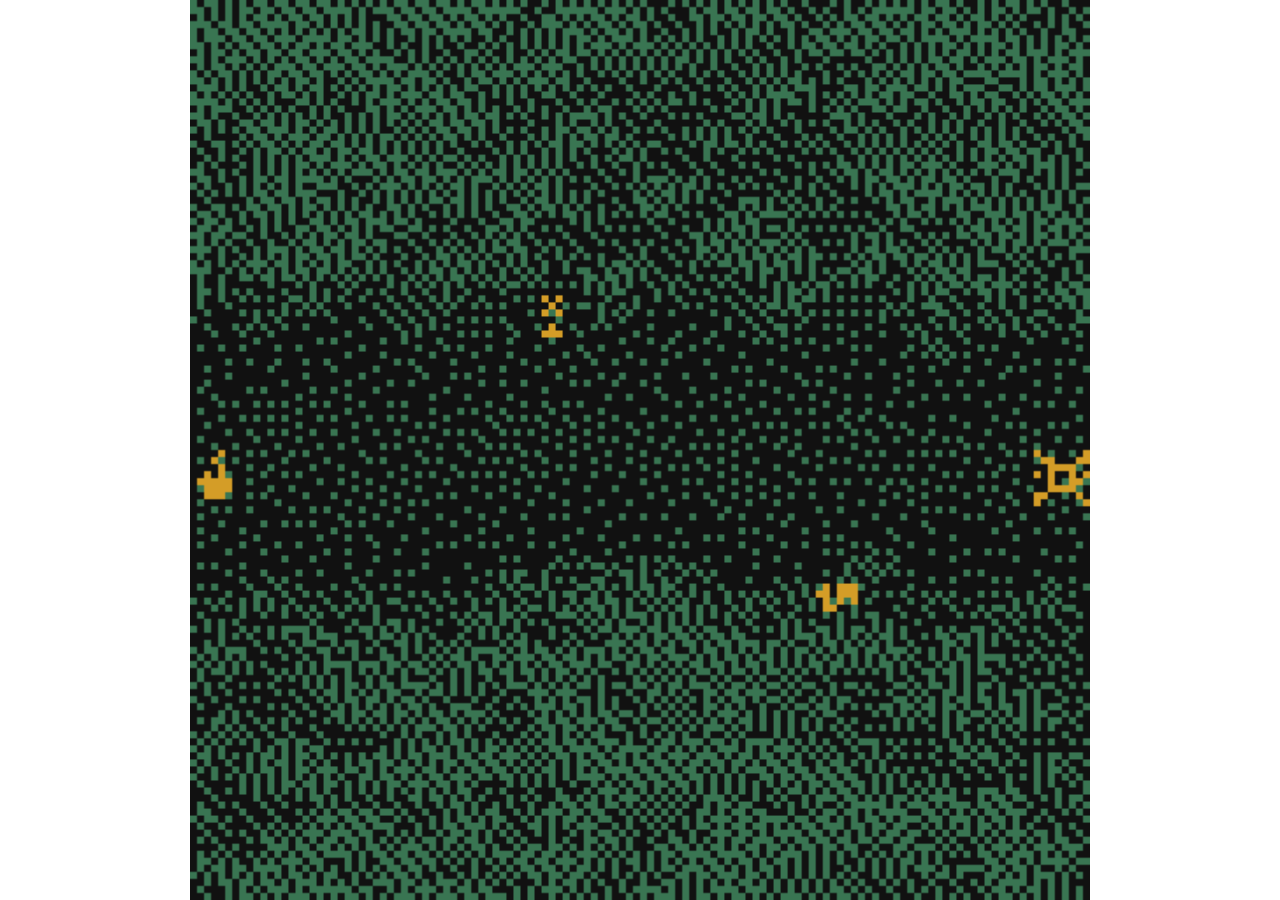
<file: src/walkwithme/bitsy/walktwo.html>
<!DOCTYPE HTML>
<html>

<!-- HEADER -->
<head>

<meta charset="UTF-8">

<title></title>

<script type="text/bitsyGameData" id="exportedGameData">


# BITSY VERSION 7.5

! ROOM_FORMAT 1

PAL 0
17,17,17
57,117,82
212,157,39

PAL 1
NAME bw
17,17,17
238,238,238
212,157,39

ROOM 0
1,25,26,27,28,29,2a,2b,2c,2d,2e,2f,2g,2h,2i,2j
2k,2l,2m,2n,2o,2p,2q,2r,2s,2t,2u,2v,2w,2x,2y,2z
30,31,32,33,34,35,36,37,38,39,3a,3b,3c,3d,3e,3f
3g,3h,3i,3j,3k,3l,3m,3n,3o,3p,3q,3r,3s,3t,3u,3v
3w,3x,3y,3z,40,41,42,43,44,45,46,47,48,49,4a,4b
4c,4d,4e,4f,4g,4h,4i,4j,4k,4l,4m,4n,4o,4p,4q,4r
4s,4t,4u,4v,4w,4x,4y,4z,50,51,52,53,54,55,56,57
58,59,5a,5b,5c,5d,5e,5f,5g,5h,5i,5j,5k,5l,5m,5n
5o,5p,5q,5r,5s,5t,5u,5v,5w,5x,5y,5z,60,61,62,63
64,65,66,67,68,69,6a,6b,6c,6d,6e,6f,6g,6h,6i,6j
6k,6l,6m,6n,6o,6p,6q,6r,6s,6t,6u,6v,6w,6x,6y,6z
70,71,72,73,74,75,76,77,78,79,7a,7b,7c,7d,7e,7f
7g,7h,7i,7j,7k,7l,7m,7n,7o,7p,7q,7r,7s,7t,7u,7v
7w,7x,7y,7z,80,81,82,83,84,85,86,87,88,89,8a,8b
8c,8d,8e,8f,8g,8h,8i,8j,8k,8l,8m,8n,8o,8p,8q,8r
8s,8t,8u,8v,8w,8x,8y,8z,90,91,92,93,94,95,96,97
NAME forest path
PAL 0

TIL 1
10110101
11010101
01010101
11101101
10110110
10111011
11010101
01011010
NAME forest path (0,0)

TIL 2
00000000
00000000
00000000
00000010
00000000
00000000
00000000
00000000
NAME room 1 (13,0)

TIL 3
00000000
00000000
00000011
00000000
00000000
00000000
00000001
00000000
NAME room 1 (14,0)

TIL 4
00000000
00000000
00000000
00000000
00000000
00000000
11000000
00000000
NAME room 1 (15,0)

TIL 5
00000000
00000000
00000000
00000000
00000000
00000000
10000000
00000000
NAME room 1 (11,1)

TIL 6
00000000
00000001
00000000
00000000
00000000
00000000
00000001
00000000
NAME room 1 (14,1)

TIL 7
00010000
00010000
00000000
00000000
00000000
00000100
00000000
00000000
NAME room 1 (15,1)

TIL 8
00000000
00000000
00000000
00000000
00000000
00000010
00000100
00000000
NAME room 1 (12,2)

TIL 9
00000000
00000011
00000000
00000000
00100000
00000000
00000000
00010010
NAME room 1 (14,2)

TIL 10
00110011
00111111
00011111
11110111
11111111
11110111
11111111
11111111
NAME room 1 (12,7)

TIL 11
11111111
11111111
11111111
01111111
11111111
11111101
10011111
11011111
NAME room 1 (13,7)

TIL 12
11111111
11111111
11101111
11111111
11111111
11111111
11111111
11111111
NAME room 1 (14,7)

TIL 13
11111111
11111111
11111111
11111111
11111111
11111111
11111111
11111111
NAME room 1 (15,7)

TIL 14
00000000
00000000
00000000
00000000
00000001
00000000
00000000
00000000
NAME room 1 (6,8)

TIL 15
00000000
10000000
00000001
00000000
00000000
00000000
00000000
00000000
NAME room 1 (7,8)

TIL 16
11100111
01010001
11010100
11100100
01101110
01100100
00010100
00000100
NAME room 1 (8,8)

TIL 17
00000000
11101000
00011110
10111111
11000011
00001001
00010101
00000001
NAME room 1 (9,8)

TIL 18
11110110
01001101
01101000
01000010
11010100
11110111
11111100
10011000
NAME room 1 (10,8)

TIL 19
11110111
10010111
00011111
11011011
11111111
01011111
00011111
00100011
NAME room 1 (11,8)

TIL 20
00000000
00010100
00000000
00000000
00000010
00000001
00000000
00000000
NAME room 1 (14,14)

TIL 21
00000000
00000000
00000110
00010000
00000000
00000110
10000000
00000000
NAME room 1 (15,14)

TIL 22
00000000
00000000
00000000
00000000
00000000
00100000
00000000
00000000
NAME room 1 (13,15)

TIL 23
00000000
00000000
10000001
00000000
00010010
00000000
00000000
00000000
NAME room 1 (14,15)

TIL 24
00000001
00000000
00000000
00000000
00000000
00000000
00000000
00000000
NAME room 1 (15,15)

TIL 25
01101101
10110110
01101011
10111101
11010101
01101110
10110101
11011011
NAME forest path (1,0)

TIL 26
10110101
11011110
01101010
10101010
01010101
11110110
10101101
01110110
NAME forest path (2,0)

TIL 27
01010110
10111011
10001101
10100110
10101011
10101001
11001010
10100101
NAME forest path (3,0)

TIL 28
11011010
01101111
10110101
11011010
01101111
01010101
01010010
01001001
NAME forest path (4,0)

TIL 29
11010101
01111110
10101001
11010100
01100101
00101001
01010101
10100100
NAME forest path (5,0)

TIL 30
11010010
01101001
10101010
00100001
10011010
01001001
00101010
01010001
NAME forest path (0,2)

TIL 31
01010101
10110101
11011101
01101011
10110101
01011010
01010101
01010101
NAME forest path (1,2)

TIL 32
01010010
10101010
01011010
10110101
01101101
11010110
01110101
10101110
NAME forest path (2,2)

TIL 33
10101101
10101010
10100101
01011010
01010101
11010101
01101110
10110101
NAME forest path (3,2)

TIL 34
01010101
10110110
01011011
10101101
01010100
01010010
10101101
01010010
NAME forest path (4,2)

TIL 35
10110101
11010000
01010101
01001000
10100101
00010101
01001010
10101010
NAME forest path (5,2)

TIL 36
00101011
10001010
00101101
10101010
01011011
00101010
10101010
10101001
NAME forest path (6,2)

TIL 37
11010100
01010010
10101001
11011010
01010101
10001010
01010110
01001001
NAME forest path (7,2)

TIL 38
10001010
00100000
01010010
00001010
01100001
10010100
10000010
01010001
NAME forest path (8,2)

TIL 39
10000110
01010001
10101010
10101001
01101101
01010010
01000100
00100010
NAME forest path (9,2)

TIL 40
10101001
01000100
00101010
10010101
01011010
10101011
10110101
01010110
NAME forest path (4,4)

TIL 41
00110101
10101010
01010110
01011011
10100101
01010101
01001010
10101001
NAME forest path (5,4)

TIL 42
00101000
10000100
01010010
00101001
01001010
00100100
10100101
01000000
NAME forest path (6,4)

TIL 43
10010101
01000000
00101001
00000100
10100010
00101101
10010110
11011010
NAME forest path (7,4)

TIL 44
00100010
00010001
01000100
10010010
10001000
01000101
10100001
10010100
NAME forest path (8,4)

TIL 45
01010110
10101010
10110101
11010110
10101010
01011011
00000101
10101001
NAME forest path (9,4)

TIL 46
10110101
10001010
01110101
10101010
11010110
01011010
01101010
01001000
NAME forest path (10,4)

TIL 47
01010101
00000010
00101010
10000010
11010101
10000010
10101101
10010010
NAME forest path (11,4)

TIL 48
00100110
11010001
01010100
11011010
01101101
10100101
10100010
11001001
NAME forest path (12,4)

TIL 49
00000101
01010110
10100001
01010100
10101010
01101010
10110110
01011010
NAME forest path (13,4)

TIL 50
01001000
00010001
00000100
10010000
00000000
00100010
10000000
00100001
NAME forest path (8,6)

TIL 51
01000000
00010000
00000010
01000000
00000101
00100000
00000001
00001000
NAME forest path (9,6)

TIL 52
10100010
00001000
00000001
00100000
00001000
00000010
01000001
00010000
NAME forest path (10,6)

TIL 53
10001000
00100010
00000000
00000010
01010000
00000100
01000000
00010000
NAME forest path (11,6)

TIL 54
00000000
10000010
00000100
00100000
00000010
10001000
00000010
00001000
NAME forest path (12,6)

TIL 55
10100010
01010000
10101010
00010000
01000010
00000000
00100100
00000000
NAME forest path (13,6)

TIL 56
00000001
10100000
00000100
01000000
00001010
00010000
10000000
00000000
NAME forest path (14,6)

TIL 57
00001000
00000010
00000000
10010100
00000001
00010000
10000000
00010010
NAME forest path (15,6)

TIL 58
00010000
00001010
01000000
00001001
00100000
00000100
01000000
00010010
NAME forest path (0,7)

TIL 59
00000001
01010100
00000001
01010100
00000001
10010100
01000001
00001000
NAME forest path (1,7)

TIL 60
10100010
00000000
01001010
00000000
10010100
00100010
00001000
00100010
NAME forest path (12,8)

TIL 61
10101000
00000010
01000000
00010100
10000000
00101000
10000010
00000000
NAME forest path (13,8)

TIL 62
00001010
01000000
00010100
10100000
00000100
10100001
00001000
01000100
NAME forest path (14,8)

TIL 63
00100100
10000000
00101010
10000000
00101001
00000010
01001000
00100010
NAME forest path (15,8)

TIL 64
00010100
01000000
00001000
01000001
00010000
01000001
00000100
00000000
NAME forest path (0,9)

TIL 65
10000010
00000000
00100101
00000000
01000000
00001001
00100000
00000100
NAME forest path (1,9)

TIL 66
01010000
00000100
01000010
00001000
00100010
00000000
00010010
01000000
NAME forest path (2,9)

TIL 67
10000100
00100001
10001000
00000000
01000010
00100000
00000100
00100000
NAME forest path (3,9)

TIL 68
00000001
00010000
00000100
01000000
00000001
00010100
01000000
00000000
NAME forest path (4,9)

TIL 69
00001000
01000001
00010000
01000000
00000100
01010000
00000000
00001010
NAME forest path (5,9)

TIL 70
00101010
10101001
00001010
00101000
10110111
01010101
10101010
01011010
NAME forest path (0,11)

TIL 71
00000000
01010111
10010100
01000010
00101001
00000100
10100001
10010101
NAME forest path (1,11)

TIL 72
01000001
10100010
10111000
11001011
00110101
10010001
01011110
01010010
NAME forest path (2,11)

TIL 73
00101101
11010101
01011010
00100110
01010010
00011010
11101101
10101010
NAME forest path (3,11)

TIL 74
00010010
01000001
10100010
10010101
10101010
01010110
10101011
11010101
NAME forest path (4,11)

TIL 75
10101010
01010010
01010101
00001011
11110101
10011011
01010101
01101101
NAME forest path (5,11)

TIL 76
10100001
00010100
00010010
01000101
01101010
10110110
01011011
10101101
NAME forest path (6,11)

TIL 77
01010100
10110111
01001010
00011101
11101010
10101101
10110011
01001010
NAME forest path (7,11)

TIL 78
10101010
01101101
10110110
10101011
11011001
01101110
01010101
10101010
NAME forest path (8,11)

TIL 79
10001001
01100100
10110110
01011011
01101010
10101101
10110101
11010110
NAME forest path (9,11)

TIL 80
10010101
01010110
01101010
10111011
10101101
01101010
10110111
11011010
NAME forest path (4,13)

TIL 81
00010001
10101010
10110101
01101110
10110101
11011010
01101101
10000101
NAME forest path (5,13)

TIL 82
01010101
10110110
01011011
10101101
01010101
10110101
01010101
01010010
NAME forest path (6,13)

TIL 83
01100010
10111010
11010111
01101101
10110101
01011110
11101011
01010101
NAME forest path (7,13)

TIL 84
10101010
01011011
10110101
01101110
10110101
11011011
01101101
10110110
NAME forest path (8,13)

TIL 85
01001010
10110101
01011101
11101011
10110110
01010101
10101010
10101010
NAME forest path (9,13)

TIL 86
00010100
11101010
01011101
01101010
10110110
11011011
01101101
10101010
NAME forest path (10,13)

TIL 87
10001010
10100101
01010010
10101001
01011010
01101100
10110110
11011011
NAME forest path (11,13)

TIL 88
00000000
11010101
01001000
01010101
10100000
10101010
01010100
01010101
NAME forest path (12,13)

TIL 89
00010010
01001010
00101101
01000110
00101001
10000100
01010010
01010000
NAME forest path (13,13)

TIL 90
00110110
01011011
01010101
01011011
10100110
10011010
11101010
10111010
NAME forest path (8,15)

TIL 91
10110101
11011110
01101011
10110101
11011101
10101011
10111101
11010110
NAME forest path (9,15)

TIL 92
10110101
10101110
01011010
01101010
10101010
01010101
11010101
10101110
NAME forest path (10,15)

TIL 93
10110110
10101010
10101001
10100101
10101010
01010101
01011010
10101101
NAME forest path (11,15)

TIL 94
01001101
10101010
01010110
01010101
01010100
00101010
10010010
01001001
NAME forest path (12,15)

TIL 95
11010100
10101010
10100000
11010111
10110100
01001001
10100100
00101010
NAME forest path (13,15)

TIL 96
10111010
11010111
01101101
10110110
01101010
01011110
10110101
01011010
NAME forest path (14,15)

TIL 97
11101110
01010100
01111011
10010100
11101010
10101000
10101010
10101010
NAME forest path (15,15)

TIL a
11111111
10000001
10000001
10011001
10011001
10000001
10000001
11111111
NAME block

TIL b
00000101
00000010
00000010
01000000
00100001
00100000
00000000
00000000
NAME room 1 (15,2)

TIL c
00000000
00000000
01000000
00000000
00000000
00010000
00000000
00010010
NAME room 1 (14,3)

TIL d
00000000
00000000
00000001
00000000
00000000
00000000
00000000
00000000
NAME room 1 (15,3)

TIL e
00000000
00000000
00000000
00000000
00000000
01000000
00000000
00010011
NAME room 1 (14,4)

TIL f
00000000
00000000
00001000
00000000
00000000
00010000
00001000
00000000
NAME room 1 (15,4)

TIL g
00000000
00000000
00000000
00000000
00000000
00000000
00000000
00001000
NAME room 1 (8,5)

TIL h
00000000
00000000
00000000
00000000
00000000
00000000
00000000
00001100
NAME room 1 (9,5)

TIL i
00000000
00000000
00000000
00000000
00000000
00000000
10000000
10000000
NAME room 1 (11,5)

TIL j
00000000
00000000
00000000
00000000
00000000
00000000
00000010
00001000
NAME room 1 (12,5)

TIL k
00000000
00000000
00000000
00000000
00000000
00000000
01000111
10100011
NAME room 1 (13,5)

TIL l
00000000
00000000
00000000
00000000
00001011
00010011
00000011
10011001
NAME room 1 (14,5)

TIL m
00000000
00100011
00000100
00000000
00000000
01100000
11111100
11111111
NAME room 1 (15,5)

TIL n
00000000
00000001
00000000
00000000
00100000
00000000
00100000
00100000
NAME room 1 (8,6)

TIL o
01001000
00100100
00001000
00000100
00001110
11001110
00100100
00000110
NAME room 1 (9,6)

TIL p
00000000
00000000
00000000
01010000
01110000
00010111
00100011
01010011
NAME room 1 (10,6)

TIL q
00000100
01000000
00101000
00001001
00000000
10011010
01110001
11101100
NAME room 1 (11,6)

TIL r
00001101
10011111
10001111
10000011
11110011
10111110
11111011
01011111
NAME room 1 (12,6)

TIL s
11100011
11100111
11110111
11101110
11111011
11111111
11111111
11111111
NAME room 1 (13,6)

TIL t
11010011
11101111
11111111
11001111
01101111
01111111
11111111
10111111
NAME room 1 (14,6)

TIL u
10111111
11111111
10111111
11111111
11111111
11111111
11111111
11111111
NAME room 1 (15,6)

TIL v
00000000
00000000
00000000
00010000
00100000
00000000
00000000
00000000
NAME room 1 (7,7)

TIL w
00000000
00000000
00000000
00000000
00000000
00000000
00001100
00010110
NAME room 1 (8,7)

TIL x
00110000
00110111
00011100
00010111
00000101
00000001
00000001
00000000
NAME room 1 (9,7)

TIL y
11100011
11100011
00111100
10001111
11100010
11000001
11111011
00111110
NAME room 1 (10,7)

TIL z
01101010
00110101
01011101
11111111
11101111
11111111
11111111
11111111
NAME room 1 (11,7)

TIL 1a
11111111
10111111
11111111
11111101
11111111
11111111
11111111
11111111
NAME room 1 (12,8)

TIL 1b
00111111
10011111
11111110
11111111
11111111
11111111
11111111
11111111
NAME room 1 (13,8)

TIL 1c
11111011
01111111
11111011
11111111
11111111
11111111
11111111
11111111
NAME room 1 (14,8)

TIL 1d
00001110
00000010
00000000
00000000
00000000
00000000
00000010
00000000
NAME room 1 (8,9)

TIL 1e
00000110
00010000
00000001
00000000
00000000
00000000
00000000
01000000
NAME room 1 (9,9)

TIL 1f
00111110
00001100
00000000
01011110
11000000
01111001
00111110
00010000
NAME room 1 (10,9)

TIL 1g
00000101
00000001
00001001
00000000
00000000
11000010
01110001
10110000
NAME room 1 (11,9)

TIL 1h
11101111
11111111
01111110
11100111
10100001
00011111
00010111
00101111
NAME room 1 (12,9)

TIL 1i
11111111
11111111
00101111
11101111
01110111
10011011
11111100
11111100
NAME room 1 (13,9)

TIL 1j
11111111
11111111
11111111
11111111
11111111
11111111
01111111
01111101
NAME room 1 (14,9)

TIL 1k
00000000
00000000
00010000
00000000
00000000
00000000
00000000
00000000
NAME room 1 (7,10)

TIL 1l
00001000
00000000
00000000
00000000
00000000
00000000
00000000
00000000
NAME room 1 (8,10)

TIL 1m
00000000
01000000
00001010
00000000
00000000
00000000
00000000
00000000
NAME room 1 (9,10)

TIL 1n
00000001
00000000
00100000
00000001
00000010
00000000
00000000
00000000
NAME room 1 (10,10)

TIL 1o
00010000
00100000
11000010
00000011
01001100
01011101
00001100
00000000
NAME room 1 (11,10)

TIL 1p
00000101
00010011
00010000
00000011
10000001
11100000
00100000
10000000
NAME room 1 (12,10)

TIL 1q
01111111
11111111
01000011
11111000
01100000
00000001
00011000
00000000
NAME room 1 (13,10)

TIL 1r
10110111
01111110
11001101
00011001
00000000
00000000
00000000
00000000
NAME room 1 (14,10)

TIL 1s
11111111
01110000
00110101
00110010
00010110
00001000
00000000
10000000
NAME room 1 (15,10)

TIL 1t
00000000
01000000
00010000
00001000
00000000
00000000
00000000
00000000
NAME room 1 (13,11)

TIL 1u
00000000
00000000
00000000
00100000
00000000
00000010
00000000
00000000
NAME room 1 (14,11)

TIL 1v
00011110
00001111
00000000
00000000
00000000
00001000
10000000
00000000
NAME room 1 (15,11)

TIL 1w
00000000
00000000
00000000
00000000
00000000
00000000
00000100
00000000
NAME room 1 (14,12)

TIL 1x
00000000
00000000
00000000
00000000
00000000
00000000
00000010
00000000
NAME room 1 (15,12)

TIL 1y
00000000
00000000
00000000
00000000
00000000
00000000
00010000
00000000
NAME room 1 (15,13)

TIL 1z
00000100
00000000
00000000
00000000
00000000
00000000
00000000
00000000
NAME room 1 (13,14)

TIL 2a
00101010
01001111
00110101
10111010
01010111
01010101
01010101
10101101
NAME forest path (6,0)

TIL 2b
10101010
11011101
01101011
10110101
01011010
10101110
01110101
10101010
NAME forest path (7,0)

TIL 2c
10001010
01010001
01001001
10100100
10010010
10101010
11010101
10101010
NAME forest path (8,0)

TIL 2d
10101010
01101101
10110110
10101010
10100101
10010101
01010101
10101010
NAME forest path (9,0)

TIL 2e
10101001
10110100
11011010
10101101
10100100
01010101
00100101
10010010
NAME forest path (10,0)

TIL 2f
00010100
10100101
01010110
00101011
11011101
01101010
10110110
11011011
NAME forest path (11,0)

TIL 2g
10101010
01111110
11010101
01101010
10110110
11011010
10100101
01010101
NAME forest path (12,0)

TIL 2h
10110100
11011010
10110101
11011010
10101110
11110101
01011010
01010110
NAME forest path (13,0)

TIL 2i
10101101
10110101
10101010
11010100
10101010
11101101
10110101
10101101
NAME forest path (14,0)

TIL 2j
01001000
10100101
00101010
10101001
01001100
01010101
01011010
11010111
NAME forest path (15,0)

TIL 2k
11010111
01011010
10101101
11010101
01110101
10101010
11110101
01011100
NAME forest path (0,1)

TIL 2l
01010101
10101110
01011011
01010101
00101101
10010110
01010001
10101010
NAME forest path (1,1)

TIL 2m
10101011
11011101
01101010
10100101
01101010
10100101
10101001
01010100
NAME forest path (2,1)

TIL 2n
01111001
10101110
11010101
01111011
10101101
01101011
01011101
01101010
NAME forest path (3,1)

TIL 2o
01010101
10101010
11010010
01101001
01010101
10110110
01011011
11101101
NAME forest path (4,1)

TIL 2p
01010101
10101011
11011101
01101010
10010101
01010101
01000100
01010010
NAME forest path (5,1)

TIL 2q
01010110
10111001
01010101
11101100
01010101
00110010
10001001
10100100
NAME forest path (6,1)

TIL 2r
01010101
01010101
00101010
10000100
01010010
00100001
01001010
10110001
NAME forest path (7,1)

TIL 2s
01010110
01010101
10101001
10010100
00100010
01001001
10101101
01010000
NAME forest path (8,1)

TIL 2t
10101001
00100100
01010010
10001001
01010100
00001010
01000101
00101001
NAME forest path (9,1)

TIL 2u
01001010
10101001
10101010
01010110
10101011
10111100
01010110
01010000
NAME forest path (10,1)

TIL 2v
00100000
01001010
00100101
10101000
10000110
10101010
10010101
10101010
NAME forest path (11,1)

TIL 2w
10010101
01101010
01010110
10101010
11011101
10110110
11010101
01101100
NAME forest path (12,1)

TIL 2x
01101101
10110100
11011011
10101100
10101011
01001101
10100101
10010010
NAME forest path (13,1)

TIL 2y
01110110
10101010
11011110
01100010
10011010
01100101
10110010
10101010
NAME forest path (14,1)

TIL 2z
10111010
11010110
10111010
11010101
11011101
01101010
10110111
01011010
NAME forest path (15,1)

TIL 3a
11010100
01001010
10100010
00010001
01001010
10100001
00010100
10000010
NAME forest path (10,2)

TIL 3b
00011101
10100101
00010110
01001001
10100101
01010010
00001001
10101101
NAME forest path (11,2)

TIL 3c
00010001
01001010
10100101
01010100
01010101
10101010
01010101
01010110
NAME forest path (12,2)

TIL 3d
01001010
01010100
01010101
10101001
01010100
10100101
01010101
11101000
NAME forest path (13,2)

TIL 3e
01010100
10010010
01010101
01010100
11011010
01101101
01010110
11101010
NAME forest path (14,2)

TIL 3f
10101101
01010110
00001011
10100101
01010100
10010010
10101010
11101001
NAME forest path (15,2)

TIL 3g
11001010
01101001
10100101
01010101
00100000
10011010
01101001
10110101
NAME forest path (0,3)

TIL 3h
01010101
01101101
01010101
01101101
10110110
11011010
01101010
00101010
NAME forest path (1,3)

TIL 3i
01010101
11101010
00111001
11000100
10110101
11010101
10101010
01101011
NAME forest path (2,3)

TIL 3j
11010110
00101011
01011101
10101010
00101010
01001101
11010101
01110110
NAME forest path (3,3)

TIL 3k
11011101
01101010
01010110
10101010
10110110
01001010
00101010
10000100
NAME forest path (4,3)

TIL 3l
01011011
11101010
10010101
10101010
10101001
10100110
10010011
01001101
NAME forest path (5,3)

TIL 3m
01010100
10101010
01101000
10101010
01101010
10110101
01010110
10000010
NAME forest path (6,3)

TIL 3n
00100101
10010001
01001010
10100001
10001001
00100100
10101010
10100000
NAME forest path (7,3)

TIL 3o
00001000
01110101
10101011
01011010
10101010
11010100
10110010
01001000
NAME forest path (8,3)

TIL 3p
10010000
01000101
01010010
10001000
10100011
00010010
10001101
01010101
NAME forest path (9,3)

TIL 3q
01010000
00001010
10100010
00010100
10101010
10100101
01111010
10000100
NAME forest path (10,3)

TIL 3r
10010110
01001010
10100010
10010000
01001010
01010000
10101010
00000000
NAME forest path (11,3)

TIL 3s
10110101
11011010
10101110
10110101
01010110
00011010
10001011
01010100
NAME forest path (12,3)

TIL 3t
01010101
11011010
10101101
11101010
01011101
11010101
01000110
10101010
NAME forest path (13,3)

TIL 3u
01011100
00100101
10101000
10101010
01010101
11010101
01110110
10101010
NAME forest path (14,3)

TIL 3v
10101010
00101000
10101011
01010100
01010101
01110010
10101010
11011101
NAME forest path (15,3)

TIL 3w
01101100
11011011
01010100
11101010
01001001
10101010
11100101
01001001
NAME forest path (0,4)

TIL 3x
10101001
00100101
10010010
01011101
01010101
11101101
01010101
10110110
NAME forest path (1,4)

TIL 3y
10110101
01011011
11010101
01101101
10110101
01010110
10110101
10101010
NAME forest path (2,4)

TIL 3z
01011001
01000110
10110001
01010100
10100010
01010100
01010010
10101001
NAME forest path (3,4)

TIL 4a
10110110
11011010
01010110
10110101
10001010
11100101
00010010
11010100
NAME forest path (14,4)

TIL 4b
10110110
11010101
10111010
01000111
01010100
00100010
10001010
01001001
NAME forest path (15,4)

TIL 4c
01001000
01101010
01001001
01000100
00100001
10000000
00100010
00010001
NAME forest path (0,5)

TIL 4d
00010001
10000100
01010011
00000100
01010101
01001000
10100100
00010000
NAME forest path (1,5)

TIL 4e
01000101
01010010
01010100
10100010
01010000
00001000
10000000
00000010
NAME forest path (2,5)

TIL 4f
00001010
01010010
10001001
00100100
00010010
10001001
01000100
00000010
NAME forest path (3,5)

TIL 4g
10101010
01001001
00101010
10010100
01001000
00100010
10101000
10000010
NAME forest path (4,5)

TIL 4h
01010110
00001000
01000010
10101000
00000000
10101000
00000100
10100010
NAME forest path (5,5)

TIL 4i
10101010
00000000
10101000
00000101
10010000
00001000
01000010
00100001
NAME forest path (6,5)

TIL 4j
10101010
10101100
00010001
10100101
00101010
00100100
01010000
00000001
NAME forest path (7,5)

TIL 4k
01001010
00101001
00100100
00000010
01001000
00000000
01000001
00000100
NAME forest path (8,5)

TIL 4l
00010100
01000010
00101001
10000100
00100010
00001001
00001000
00100010
NAME forest path (9,5)

TIL 4m
01010101
00010110
01010101
10110110
01001010
00100001
10011010
01001000
NAME forest path (10,5)

TIL 4n
01101010
10100000
10101010
00000000
10101010
00000000
00101000
00000010
NAME forest path (11,5)

TIL 4o
10010010
00001010
10100010
00010100
10101010
00100000
10000101
00100010
NAME forest path (12,5)

TIL 4p
10101101
10110010
01001000
11100100
00110010
01001000
00101010
10000100
NAME forest path (13,5)

TIL 4q
10111010
11010100
01010010
10010010
01001000
10100101
01010100
00010010
NAME forest path (14,5)

TIL 4r
10010110
01011011
10101101
00010101
11000010
00100011
10010100
01000010
NAME forest path (15,5)

TIL 4s
00000000
01001001
00000000
00000100
00100000
00000100
00100000
01000000
NAME forest path (0,6)

TIL 4t
01000000
00001001
00000000
10001000
00010000
00000000
00000100
10100000
NAME forest path (1,6)

TIL 4u
00101000
00000000
00000010
10010000
00001000
10000000
00000010
01001000
NAME forest path (2,6)

TIL 4v
00010010
10000000
00010000
00000101
00100000
10000000
00001001
00100000
NAME forest path (3,6)

TIL 4w
00010000
10001010
00100000
00000100
10000000
01000101
00000000
00001000
NAME forest path (4,6)

TIL 4x
00000100
00100000
10000100
00000001
01001000
00000000
01001001
00000000
NAME forest path (5,6)

TIL 4y
00010000
01000001
00000100
00010000
01000010
00001000
00000010
00100000
NAME forest path (6,6)

TIL 4z
00000100
00100000
10000010
01001000
00000000
00100100
10001000
00000000
NAME forest path (7,6)

TIL 5a
00000010
01010000
00000010
00101000
00000001
01001000
00000001
00100100
NAME forest path (2,7)

TIL 5b
00000000
10001010
00000000
01001010
00000000
00100100
00000001
00010100
NAME forest path (3,7)

TIL 5c
00100001
00000000
00100010
00001000
10100000
00001010
01000000
00010010
NAME forest path (4,7)

TIL 5d
00000100
00100001
10001000
00100101
00010000
10001010
01000000
00101010
NAME forest path (5,7)

TIL 5e
00000000
00100101
00010000
01000100
00100010
10001000
00100010
00001000
NAME forest path (6,7)

TIL 5f
00010010
00000000
00100000
10001000
00100010
10000001
00101000
10000010
NAME forest path (7,7)

TIL 5g
00010000
00000100
10000000
00010001
01000100
00000000
01001000
00010001
NAME forest path (8,7)

TIL 5h
00100010
10001000
00000001
00100100
00000000
10010010
00000100
01010001
NAME forest path (9,7)

TIL 5i
00000100
01000000
00010010
00000000
10101000
00000010
01001000
00010010
NAME forest path (10,7)

TIL 5j
10000100
00100000
10000100
00001001
10100100
00000010
00101000
00000010
NAME forest path (11,7)

TIL 5k
10000000
00010010
10000000
00100000
00010100
10000010
01001000
00000000
NAME forest path (12,7)

TIL 5l
10010010
00000000
00000000
01001000
00000010
01000000
10010100
00000010
NAME forest path (13,7)

TIL 5m
00010010
01000000
00000100
00100000
00001010
01000000
00000010
10010000
NAME forest path (14,7)

TIL 5n
00000000
10100100
00000000
00000010
00101000
10000000
00010010
10000000
NAME forest path (15,7)

TIL 5o
00000000
01001010
00000000
00100100
00000000
01001000
00000100
01000000
NAME forest path (0,8)

TIL 5p
10100010
00000100
10010000
00100101
10000000
00010010
10100000
00001000
NAME forest path (1,8)

TIL 5q
10000000
00010000
01000100
00000001
00100100
00000001
10001000
00000010
NAME forest path (2,8)

TIL 5r
10000000
01010000
00000010
00001000
01000010
00010000
01000100
00010001
NAME forest path (3,8)

TIL 5s
10000001
01010000
00000100
10100010
00001000
10000000
00010100
01000000
NAME forest path (4,8)

TIL 5t
00000001
01010100
00000001
10101000
00000010
10001000
00100010
00000000
NAME forest path (5,8)

TIL 5u
01000010
00100000
00001010
10100000
00000100
01000000
00010000
10000100
NAME forest path (6,8)

TIL 5v
00010000
01000010
00010000
01000100
00000000
10001000
00000000
00100010
NAME forest path (7,8)

TIL 5w
10000100
00100000
10001010
00100000
10000010
00010000
01000010
00001000
NAME forest path (8,8)

TIL 5x
00000100
10010000
01000100
00010001
10000100
00010001
01000100
00100001
NAME forest path (9,8)

TIL 5y
00000100
10000001
00010000
00000100
01000010
00010000
01000100
00010000
NAME forest path (10,8)

TIL 5z
01000000
00010100
01000001
00000000
10010100
00000000
10001000
00000001
NAME forest path (11,8)

TIL 6a
00000000
00010100
00000000
10000001
00000100
10010000
00000010
00001000
NAME forest path (6,9)

TIL 6b
10000000
00000100
00010000
00000000
00100001
00000100
00010000
10000010
NAME forest path (7,9)

TIL 6c
00000000
10010001
00000000
00000100
00100000
00001010
00000000
10101000
NAME forest path (8,9)

TIL 6d
00001000
00010010
00000000
00000010
01010000
00000010
00000000
01001000
NAME forest path (9,9)

TIL 6e
00000000
00100100
00001000
10000001
00100000
00001001
10000000
00010000
NAME forest path (10,9)

TIL 6f
01001000
00000000
00100010
00000000
00101000
00000010
00101000
00000010
NAME forest path (11,9)

TIL 6g
00000000
01000100
00000000
00010000
00001000
10000010
01010000
10001000
NAME forest path (12,9)

TIL 6h
10101000
00000010
10000000
01000000
00001000
00000000
01000010
00001000
NAME forest path (13,9)

TIL 6i
00010000
10000010
00001000
00100000
00000100
00000000
01010000
00000100
NAME forest path (14,9)

TIL 6j
00001000
00100001
00000000
10010100
00000000
00000010
01000000
00010100
NAME forest path (15,9)

TIL 6k
01010001
00000100
00000001
01010000
00000100
10101001
00010101
01000001
NAME forest path (0,10)

TIL 6l
00000000
00100001
00010100
10001001
01100100
01010010
01010101
00100100
NAME forest path (1,10)

TIL 6m
00000010
00100000
00000001
00001000
10100010
00010001
01001010
10100100
NAME forest path (2,10)

TIL 6n
00000000
01000101
00000000
10010100
01000001
01001100
10100010
00100000
NAME forest path (3,10)

TIL 6o
01000001
00000000
00001000
00000000
01001001
00100100
10010000
01000101
NAME forest path (4,10)

TIL 6p
00000000
00101011
10001010
00100101
00010010
10101001
10001010
01101101
NAME forest path (5,10)

TIL 6q
00010101
00100000
00101010
10100001
01010110
00010010
11010101
00001110
NAME forest path (6,10)

TIL 6r
01101000
00010110
01100010
10101010
01010001
11011010
01101010
10101011
NAME forest path (7,10)

TIL 6s
10010101
10100010
10010100
11011001
01010101
10101010
01010110
10101010
NAME forest path (8,10)

TIL 6t
00000000
10100000
01000001
00010000
01001010
01001001
10100101
10101010
NAME forest path (9,10)

TIL 6u
10000010
00000000
00010010
00001001
10100101
01010100
00100010
10010100
NAME forest path (10,10)

TIL 6v
00000101
00100100
00001010
01000101
00101010
10010100
10100010
00101010
NAME forest path (11,10)

TIL 6w
01010000
10101010
01000000
00000010
01010100
10000010
00001000
11000100
NAME forest path (12,10)

TIL 6x
00000000
00000010
01001000
00000000
10101000
01010010
10001000
01000101
NAME forest path (13,10)

TIL 6y
00000000
10000000
00101000
00000000
10101001
00000101
10110100
01001010
NAME forest path (14,10)

TIL 6z
00000000
10000000
00100100
01010001
00100100
01010000
10101100
10100010
NAME forest path (15,10)

TIL 7a
00001010
10101010
00001011
10110100
10101011
01101010
10101010
10110101
NAME forest path (10,11)

TIL 7b
10001000
01101011
10101010
10110101
01010110
10101010
11011010
01010101
NAME forest path (11,11)

TIL 7c
01010001
01010100
10110100
01010010
11011101
10101010
10110101
01010100
NAME forest path (12,11)

TIL 7d
00000000
00101001
10110110
00011010
01010100
01010110
00101010
11011010
NAME forest path (13,11)

TIL 7e
00100100
10010010
10101000
10100101
10000000
11110101
10010010
11001000
NAME forest path (14,11)

TIL 7f
00010000
10001010
01000100
00101000
10000100
01010010
00101000
10100010
NAME forest path (15,11)

TIL 7g
01000100
10101001
00100100
10010001
01000100
00001010
01011010
00010101
NAME forest path (0,12)

TIL 7h
00001010
01010000
00001010
01000001
00010100
10000010
01010101
00100100
NAME forest path (1,12)

TIL 7i
10101010
10101011
01011010
00101011
10010101
01001101
00010101
01000010
NAME forest path (2,12)

TIL 7j
01010010
01011011
10101100
01101011
01010101
10110110
01010101
10101010
NAME forest path (3,12)

TIL 7k
00100101
11010101
10110101
01001000
10100111
10110101
01011010
11101101
NAME forest path (4,12)

TIL 7l
00100100
01010111
01001000
10010010
00100101
11010000
10101010
01000100
NAME forest path (5,12)

TIL 7m
10101010
01010101
11101110
01010101
01110110
10101010
01101101
10110110
NAME forest path (6,12)

TIL 7n
10100001
10101101
00100010
10101001
10101000
10110110
11011001
10101100
NAME forest path (7,12)

TIL 7o
01010101
10101101
01101010
01010101
10101010
10010101
01101010
10010101
NAME forest path (8,12)

TIL 7p
00101001
11010110
01101101
01010110
01101010
01011101
10101011
01110101
NAME forest path (9,12)

TIL 7q
01001010
10110101
11001010
10110100
01001011
01010100
01010101
01010101
NAME forest path (10,12)

TIL 7r
00100000
10010110
01010001
10101100
01101010
10110000
01001010
01010100
NAME forest path (11,12)

TIL 7s
00010010
10001101
01010010
00001101
10110110
01010101
00001010
10101010
NAME forest path (12,12)

TIL 7t
01001010
01101010
10011010
01010110
11011010
01010101
10010110
01010100
NAME forest path (13,12)

TIL 7u
00100010
11010001
10010110
11010010
01011010
10101010
01010110
10101010
NAME forest path (14,12)

TIL 7v
00001000
01100101
10010000
10001010
10110001
11001010
10110100
10100010
NAME forest path (15,12)

TIL 7w
10101010
01010101
10101000
01101010
10100100
01010010
10010101
01000001
NAME forest path (0,13)

TIL 7x
10010010
01001101
01010101
10110101
10101101
10110101
01010101
01010110
NAME forest path (1,13)

TIL 7y
00100000
10010101
01100000
10101010
01010010
10111011
01010100
11011010
NAME forest path (2,13)

TIL 7z
00010010
01000101
00010101
10110101
11011010
01010111
11011010
10101101
NAME forest path (3,13)

TIL 8a
00100100
10010010
01001000
11100100
00101010
10010000
01001010
00001000
NAME forest path (14,13)

TIL 8b
00001000
10100101
00000000
10110110
10101001
10110100
10101010
10100101
NAME forest path (15,13)

TIL 8c
00100101
00010000
01001010
01100001
10110100
01001000
00100101
01010000
NAME forest path (0,14)

TIL 8d
01010101
01001001
00100100
00010001
10001000
01010101
00101010
10110101
NAME forest path (1,14)

TIL 8e
01010010
01101010
00101001
01010110
10111011
01010101
11101110
01011011
NAME forest path (2,14)

TIL 8f
10101010
01001001
00100100
11011010
01100101
10111000
11001010
01010101
NAME forest path (3,14)

TIL 8g
10101011
10110101
10010110
01001010
00101011
10101101
10010110
01101101
NAME forest path (4,14)

TIL 8h
00101000
01000101
10010100
10110010
01011001
11010100
10101010
10100101
NAME forest path (5,14)

TIL 8i
10001000
01001101
10010110
10111011
01010110
11010101
01010010
00010100
NAME forest path (6,14)

TIL 8j
10111010
01010111
11011010
01100101
10110010
11001010
10110101
11011010
NAME forest path (7,14)

TIL 8k
10101010
01010101
10101010
01010100
10101010
01010010
00101001
01001101
NAME forest path (8,14)

TIL 8l
10101010
01110100
01011011
11010110
10111011
11010110
00111011
01010110
NAME forest path (9,14)

TIL 8m
10010110
10101001
00010101
11000100
01111011
11010101
01011110
11101011
NAME forest path (10,14)

TIL 8n
10101101
01110110
01001011
10110110
01101010
10111011
11010101
01101101
NAME forest path (11,14)

TIL 8o
01010010
10101101
11101011
10111100
11010111
01101100
01011011
10110110
NAME forest path (12,14)

TIL 8p
10101010
01111000
10101110
11010101
01101110
10101010
01010110
00101001
NAME forest path (13,14)

TIL 8q
11101100
10110110
11011001
01101110
10110100
11010101
10101110
01010101
NAME forest path (14,14)

TIL 8r
10010001
01010110
00010101
01001010
10100001
00010100
11010010
01011001
NAME forest path (15,14)

TIL 8s
00001010
01010100
01101010
01011011
10101010
00101101
01000101
00100101
NAME forest path (0,15)

TIL 8t
00011101
10101010
01010111
01111010
10101011
10110101
01011101
10101011
NAME forest path (1,15)

TIL 8u
10110101
11011110
01100010
10101010
01011001
11010101
01111110
10101011
NAME forest path (2,15)

TIL 8v
01101011
10110110
10011011
10101101
01010110
00111011
11001010
01010111
NAME forest path (3,15)

TIL 8w
10101010
11010101
01101010
10100100
10010010
01011101
11101011
01011101
NAME forest path (4,15)

TIL 8x
11010010
01011101
10101011
10010101
10101010
01010100
01100010
10111010
NAME forest path (5,15)

TIL 8y
11011010
10110101
01101110
10110101
11011011
01010110
10111010
10010101
NAME forest path (6,15)

TIL 8z
10101010
11010101
10101011
10101001
01001010
10100100
10010101
01010010
NAME forest path (7,15)

SPR A
00001000
00010000
00001000
00101000
01111100
00111100
00111000
00000000
>
00000010
00010000
00001000
01011100
00111110
00111100
00011000
00000000
POS 0 0,8

SPR a
10000001
01100011
00111100
10100101
00100110
00111100
11000010
10000001
>
10001000
01000011
00111100
10100101
00100100
00111101
01000010
10010010
NAME exit1
DLG 1
POS 0 15,8

SPR b
00000000
00000000
00101000
00010000
00101000
00000000
00010000
00111000
NAME flower
DLG 3
POS 0 6,5

SPR c
00000000
00000000
00000000
00101110
01101110
00101010
00110000
00000000
NAME squirrel
DLG 4
POS 0 11,10

ITM 0
00000000
00000000
00000000
00111100
01100100
00100100
00011000
00000000
NAME tea
DLG 1

ITM 1
00000000
00111100
00100100
00111100
00010000
00011000
00010000
00011000
NAME key
DLG 2

DLG 0
(twinePlay "act2p1")
NAME act2p1

DLG 1
(twinePlay "act3p1")
NAME act3p1

DLG 2
A key! {wvy}What does it open?{wvy}
NAME key dialog

DLG 3
a small flower sits nestled against the roots of a tree, its petals a vibrant yellow and soft to the touch.
NAME flower dialog

DLG 4
a small squirrel scampers up to you as you walk, its little eyes bright and inquisitive.
NAME squirrel dialog

VAR a
42


</script>

<style>
html {
	margin:0px;
	padding:0px;
}

body {
	margin:0px;
	padding:0px;
	overflow:hidden;
	background:#ffffff;
}

#game {
	background:black;
	width:100vw;
	max-width:100vh;
	margin:auto;
	display:block;
}
</style>

<!-- SCRIPTS -->
<script>
function startExportedGame() {
	attachCanvas( document.getElementById("game") );
	load_game( document.getElementById("exportedGameData").text.slice(1) );
}
</script>

<script>
//hex-to-rgb method borrowed from stack overflow
function hexToRgb(hex) {
	// Expand shorthand form (e.g. "03F") to full form (e.g. "0033FF")
	var shorthandRegex = /^#?([a-f\d])([a-f\d])([a-f\d])$/i;
	hex = hex.replace(shorthandRegex, function(m, r, g, b) {
		return r + r + g + g + b + b;
	});

	var result = /^#?([a-f\d]{2})([a-f\d]{2})([a-f\d]{2})$/i.exec(hex);
	return result ? {
		r: parseInt(result[1], 16),
		g: parseInt(result[2], 16),
		b: parseInt(result[3], 16)
	} : null;
}
function componentToHex(c) {
    var hex = c.toString(16);
    return hex.length == 1 ? "0" + hex : hex;
}
function rgbToHex(r, g, b) {
    return "#" + componentToHex(Math.floor(r)) + componentToHex(Math.floor(g)) + componentToHex(Math.floor(b));
}

function hslToHex(h,s,l) {
    var rgbArr = hslToRgb(h,s,l);
    return rgbToHex( Math.floor(rgbArr[0]), Math.floor(rgbArr[1]), Math.floor(rgbArr[2]) );
}

function hexToHsl(hex) {
    var rgb = hexToRgb(hex);
    return rgbToHsl(rgb.r, rgb.g, rgb.b);
}

// really just a vector distance
function colorDistance(a1,b1,c1,a2,b2,c2) {
    return Math.sqrt( Math.pow(a1 - a2, 2) + Math.pow(b1 - b2, 2) + Math.pow(c1 - c2, 2) );
}

function hexColorDistance(hex1,hex2) {
    var color1 = hexToRgb(hex1);
    var color2 = hexToRgb(hex2);
    return rgbColorDistance(color1.r, color1.g, color1.b, color2.r, color2.g, color2.b);
}


// source : http://axonflux.com/handy-rgb-to-hsl-and-rgb-to-hsv-color-model-c
/* accepts parameters
 * h  Object = {h:x, s:y, v:z}
 * OR 
 * h, s, v
*/
function HSVtoRGB(h, s, v) {
    var r, g, b, i, f, p, q, t;
    if (arguments.length === 1) {
        s = h.s, v = h.v, h = h.h;
    }
    i = Math.floor(h * 6);
    f = h * 6 - i;
    p = v * (1 - s);
    q = v * (1 - f * s);
    t = v * (1 - (1 - f) * s);
    switch (i % 6) {
        case 0: r = v, g = t, b = p; break;
        case 1: r = q, g = v, b = p; break;
        case 2: r = p, g = v, b = t; break;
        case 3: r = p, g = q, b = v; break;
        case 4: r = t, g = p, b = v; break;
        case 5: r = v, g = p, b = q; break;
    }
    return {
        r: Math.round(r * 255),
        g: Math.round(g * 255),
        b: Math.round(b * 255)
    };
}

/* accepts parameters
 * r  Object = {r:x, g:y, b:z}
 * OR 
 * r, g, b
*/
function RGBtoHSV(r, g, b) {
    if (arguments.length === 1) {
        g = r.g, b = r.b, r = r.r;
    }
    var max = Math.max(r, g, b), min = Math.min(r, g, b),
        d = max - min,
        h,
        s = (max === 0 ? 0 : d / max),
        v = max / 255;

    switch (max) {
        case min: h = 0; break;
        case r: h = (g - b) + d * (g < b ? 6: 0); h /= 6 * d; break;
        case g: h = (b - r) + d * 2; h /= 6 * d; break;
        case b: h = (r - g) + d * 4; h /= 6 * d; break;
    }

    return {
        h: h,
        s: s,
        v: v
    };
}

// source : https://gist.github.com/mjackson/5311256
/**
 * Converts an HSL color value to RGB. Conversion formula
 * adapted from http://en.wikipedia.org/wiki/HSL_color_space.
 * Assumes h, s, and l are contained in the set [0, 1] and
 * returns r, g, and b in the set [0, 255].
 *
 * @param   Number  h       The hue
 * @param   Number  s       The saturation
 * @param   Number  l       The lightness
 * @return  Array           The RGB representation
 */
function hslToRgb(h, s, l) {
  var r, g, b;

  if (s == 0) {
    r = g = b = l; // achromatic
  } else {
    function hue2rgb(p, q, t) {
      if (t < 0) t += 1;
      if (t > 1) t -= 1;
      if (t < 1/6) return p + (q - p) * 6 * t;
      if (t < 1/2) return q;
      if (t < 2/3) return p + (q - p) * (2/3 - t) * 6;
      return p;
    }

    var q = l < 0.5 ? l * (1 + s) : l + s - l * s;
    var p = 2 * l - q;

    r = hue2rgb(p, q, h + 1/3);
    g = hue2rgb(p, q, h);
    b = hue2rgb(p, q, h - 1/3);
  }

  return [ Math.floor(r * 255), Math.floor(g * 255), Math.floor(b * 255) ];
}

/**
 * From: http://stackoverflow.com/questions/2353211/hsl-to-rgb-color-conversion
 *
 * Converts an RGB color value to HSL. Conversion formula
 * adapted from http://en.wikipedia.org/wiki/HSL_color_space.
 * Assumes r, g, and b are contained in the set [0, 255] and
 * returns h, s, and l in the set [0, 1].
 *
 * @param   {number}  r       The red color value
 * @param   {number}  g       The green color value
 * @param   {number}  b       The blue color value
 * @return  {Array}           The HSL representation
 */
function rgbToHsl(r, g, b){
    r /= 255, g /= 255, b /= 255;
    var max = Math.max(r, g, b), min = Math.min(r, g, b);
    var h, s, l = (max + min) / 2;

    if(max == min){
        h = s = 0; // achromatic
    }else{
        var d = max - min;
        s = l > 0.5 ? d / (2 - max - min) : d / (max + min);
        switch(max){
            case r: h = (g - b) / d + (g < b ? 6 : 0); break;
            case g: h = (b - r) / d + 2; break;
            case b: h = (r - g) / d + 4; break;
        }
        h /= 6;
    }

    return [h, s, l];
}
</script>

<script>
var TransitionManager = function() {
	var transitionStart = null;
	var transitionEnd = null;
	var effectImage = null;

	var isTransitioning = false;
	var transitionTime = 0; // milliseconds
	var frameRate = 8; // cap the FPS
	var prevStep = -1; // used to avoid running post-process effect constantly

	this.BeginTransition = function(startRoom,startX,startY,endRoom,endX,endY,effectName) {
		// console.log("--- START ROOM TRANSITION ---");

		curEffect = effectName;

		var tmpRoom = player().room;
		var tmpX = player().x;
		var tmpY = player().y;

		if (transitionEffects[curEffect].showPlayerStart) {
			player().room = startRoom;
			player().x = startX;
			player().y = startY;
		}
		else {
			player().room = "_transition_none"; // kind of hacky!!
		}

		drawRoom(room[startRoom]);
		var startPalette = getPal( room[startRoom].pal );
		var startImage = new PostProcessImage( ctx.getImageData(0,0,canvas.width,canvas.height) ); // TODO : don't use global ctx?
		transitionStart = new TransitionInfo(startImage, startPalette, startX, startY);

		if (transitionEffects[curEffect].showPlayerEnd) {
			player().room = endRoom;
			player().x = endX;
			player().y = endY;
		}
		else {
			player().room = "_transition_none";
		}

		drawRoom(room[endRoom]);
		var endPalette = getPal( room[endRoom].pal );
		var endImage = new PostProcessImage( ctx.getImageData(0,0,canvas.width,canvas.height) );
		transitionEnd = new TransitionInfo(endImage, endPalette, endX, endY);

		effectImage = new PostProcessImage( ctx.createImageData(canvas.width,canvas.height) );

		isTransitioning = true;
		transitionTime = 0;
		prevStep = -1;

		player().room = tmpRoom;
		player().x = tmpX;
		player().y = tmpY;
	}

	this.UpdateTransition = function(dt) {
		if (!isTransitioning) {
			return;
		}

		transitionTime += dt;

		var transitionDelta = transitionTime / transitionEffects[curEffect].duration;
		var maxStep = Math.floor(frameRate * (transitionEffects[curEffect].duration / 1000));
		var step = Math.floor(transitionDelta * maxStep);

		if (step != prevStep) {
			// console.log("step! " + step + " " + transitionDelta);
			for (var y = 0; y < effectImage.Height; y++) {
				for (var x = 0; x < effectImage.Width; x++) {
					var color = transitionEffects[curEffect].pixelEffectFunc(transitionStart,transitionEnd,x,y,(step / maxStep));
					effectImage.SetPixel(x,y,color);
				}
			}
		}
		prevStep = step;

		ctx.putImageData(effectImage.GetData(), 0, 0);

		if (transitionTime >= transitionEffects[curEffect].duration) {
			isTransitioning = false;
			transitionTime = 0;
			transitionStart = null;
			transitionEnd = null;
			effectImage = null;
			prevStep = -1;

			if (transitionCompleteCallback != null) {
				transitionCompleteCallback();
			}
			transitionCompleteCallback = null;
		}
	}

	this.IsTransitionActive = function() {
		return isTransitioning;
	}

	// todo : should this be part of the constructor?
	var transitionCompleteCallback = null;
	this.OnTransitionComplete = function(callback) {
		if (isTransitioning) { // TODO : safety check necessary?
			transitionCompleteCallback = callback;
		}
	}

	var transitionEffects = {};
	var curEffect = "none";
	this.RegisterTransitionEffect = function(name, effect) {
		transitionEffects[name] = effect;
	}

	this.RegisterTransitionEffect("none", {
		showPlayerStart : false,
		showPlayerEnd : false,
		pixelEffectFunc : function() {},
	});

	this.RegisterTransitionEffect("fade_w", { // TODO : have it linger on full white briefly?
		showPlayerStart : false,
		showPlayerEnd : true,
		duration : 750,
		pixelEffectFunc : function(start,end,pixelX,pixelY,delta) {
			var pixelColorA = delta < 0.5 ? start.Image.GetPixel(pixelX,pixelY) : {r:255,g:255,b:255,a:255};
			var pixelColorB = delta < 0.5 ? {r:255,g:255,b:255,a:255} : end.Image.GetPixel(pixelX,pixelY);

			delta = delta < 0.5 ? (delta / 0.5) : ((delta - 0.5) / 0.5); // hacky

			return PostProcessUtilities.LerpColor(pixelColorA, pixelColorB, delta);
		}
	});

	this.RegisterTransitionEffect("fade_b", {
		showPlayerStart : false,
		showPlayerEnd : true,
		duration : 750,
		pixelEffectFunc : function(start,end,pixelX,pixelY,delta) {
			var pixelColorA = delta < 0.5 ? start.Image.GetPixel(pixelX,pixelY) : {r:0,g:0,b:0,a:255};
			var pixelColorB = delta < 0.5 ? {r:0,g:0,b:0,a:255} : end.Image.GetPixel(pixelX,pixelY);

			delta = delta < 0.5 ? (delta / 0.5) : ((delta - 0.5) / 0.5); // hacky

			return PostProcessUtilities.LerpColor(pixelColorA, pixelColorB, delta);
		}
	});

	this.RegisterTransitionEffect("wave", {
		showPlayerStart : true,
		showPlayerEnd : true,
		duration : 1500,
		pixelEffectFunc : function(start,end,pixelX,pixelY,delta) {
			var waveDelta = delta < 0.5 ? delta / 0.5 : 1 - ((delta - 0.5) / 0.5);

			var offset = (pixelY + (waveDelta * waveDelta * 0.2 * start.Image.Height));
			var freq = 4;
			var size = 2 + (14 * waveDelta);
			pixelX += Math.floor(Math.sin(offset / freq) * size);

			if (pixelX < 0) {
				pixelX += start.Image.Width;
			}
			else if (pixelX >= start.Image.Width) {
				pixelX -= start.Image.Width;
			}

			var curImage = delta < 0.5 ? start.Image : end.Image;
			return curImage.GetPixel(pixelX,pixelY);
		}
	});

	this.RegisterTransitionEffect("tunnel", {
		showPlayerStart : true,
		showPlayerEnd : true,
		duration : 1500,
		pixelEffectFunc : function(start,end,pixelX,pixelY,delta) {
			if (delta <= 0.4) {
				var tunnelDelta = 1 - (delta / 0.4);

				var xDist = start.PlayerCenter.x - pixelX;
				var yDist = start.PlayerCenter.y - pixelY;
				var dist = Math.sqrt((xDist * xDist) + (yDist * yDist));

				if (dist > start.Image.Width * tunnelDelta) {
					return {r:0,g:0,b:0,a:255};
				}
				else {
					return start.Image.GetPixel(pixelX,pixelY);
				}
			}
			else if (delta <= 0.6)
			{
				return {r:0,g:0,b:0,a:255};
			}
			else {
				var tunnelDelta = (delta - 0.6) / 0.4;

				var xDist = end.PlayerCenter.x - pixelX;
				var yDist = end.PlayerCenter.y - pixelY;
				var dist = Math.sqrt((xDist * xDist) + (yDist * yDist));

				if (dist > end.Image.Width * tunnelDelta) {
					return {r:0,g:0,b:0,a:255};
				}
				else {
					return end.Image.GetPixel(pixelX,pixelY);
				}
			}
		}
	});

	this.RegisterTransitionEffect("slide_u", {
		showPlayerStart : false,
		showPlayerEnd : true,
		duration : 1000,
		pixelEffectFunc : function(start,end,pixelX,pixelY,delta) {
			var pixelOffset = -1 * Math.floor(start.Image.Height * delta);
			var slidePixelY = pixelY + pixelOffset;

			var colorDelta = clampLerp(delta, 0.4);

			if (slidePixelY >= 0) {
				var colorA = start.Image.GetPixel(pixelX,slidePixelY);
				var colorB = PostProcessUtilities.GetCorrespondingColorFromPal(colorA,start.Palette,end.Palette);
				var colorLerped = PostProcessUtilities.LerpColor(colorA, colorB, colorDelta);
				return colorLerped;
			}
			else {
				slidePixelY += start.Image.Height;
				var colorB = end.Image.GetPixel(pixelX,slidePixelY);
				var colorA = PostProcessUtilities.GetCorrespondingColorFromPal(colorB,end.Palette,start.Palette);
				var colorLerped = PostProcessUtilities.LerpColor(colorA, colorB, colorDelta);
				return colorLerped;
			}
		}
	});

	this.RegisterTransitionEffect("slide_d", {
		showPlayerStart : false,
		showPlayerEnd : true,
		duration : 1000,
		pixelEffectFunc : function(start,end,pixelX,pixelY,delta) {
			var pixelOffset = Math.floor(start.Image.Height * delta);
			var slidePixelY = pixelY + pixelOffset;

			var colorDelta = clampLerp(delta, 0.4);

			if (slidePixelY < start.Image.Height) {
				var colorA = start.Image.GetPixel(pixelX,slidePixelY);
				var colorB = PostProcessUtilities.GetCorrespondingColorFromPal(colorA,start.Palette,end.Palette);
				var colorLerped = PostProcessUtilities.LerpColor(colorA, colorB, colorDelta);
				return colorLerped;
			}
			else {
				slidePixelY -= start.Image.Height;
				var colorB = end.Image.GetPixel(pixelX,slidePixelY);
				var colorA = PostProcessUtilities.GetCorrespondingColorFromPal(colorB,end.Palette,start.Palette);
				var colorLerped = PostProcessUtilities.LerpColor(colorA, colorB, colorDelta);
				return colorLerped;
			}
		}
	});

	this.RegisterTransitionEffect("slide_l", {
		showPlayerStart : false,
		showPlayerEnd : true,
		duration : 1000,
		pixelEffectFunc : function(start,end,pixelX,pixelY,delta) {
			var pixelOffset = -1 * Math.floor(start.Image.Width * delta);
			var slidePixelX = pixelX + pixelOffset;

			var colorDelta = clampLerp(delta, 0.4);

			if (slidePixelX >= 0) {
				var colorA = start.Image.GetPixel(slidePixelX,pixelY);
				var colorB = PostProcessUtilities.GetCorrespondingColorFromPal(colorA,start.Palette,end.Palette);
				var colorLerped = PostProcessUtilities.LerpColor(colorA, colorB, colorDelta);
				return colorLerped;
			}
			else {
				slidePixelX += start.Image.Width;
				var colorB = end.Image.GetPixel(slidePixelX,pixelY);
				var colorA = PostProcessUtilities.GetCorrespondingColorFromPal(colorB,end.Palette,start.Palette);
				var colorLerped = PostProcessUtilities.LerpColor(colorA, colorB, colorDelta);
				return colorLerped;
			}
		}
	});

	this.RegisterTransitionEffect("slide_r", {
		showPlayerStart : false,
		showPlayerEnd : true,
		duration : 1000,
		pixelEffectFunc : function(start,end,pixelX,pixelY,delta) {
			var pixelOffset = Math.floor(start.Image.Width * delta);
			var slidePixelX = pixelX + pixelOffset;

			var colorDelta = clampLerp(delta, 0.4);

			if (slidePixelX < start.Image.Width) {
				var colorA = start.Image.GetPixel(slidePixelX,pixelY);
				var colorB = PostProcessUtilities.GetCorrespondingColorFromPal(colorA,start.Palette,end.Palette);
				var colorLerped = PostProcessUtilities.LerpColor(colorA, colorB, colorDelta);
				return colorLerped;
			}
			else {
				slidePixelX -= start.Image.Width;
				var colorB = end.Image.GetPixel(slidePixelX,pixelY);
				var colorA = PostProcessUtilities.GetCorrespondingColorFromPal(colorB,end.Palette,start.Palette);
				var colorLerped = PostProcessUtilities.LerpColor(colorA, colorB, colorDelta);
				return colorLerped;
			}
		}
	});

	function clampLerp(deltaIn, clampDuration) {
		var clampOffset = (1.0 - clampDuration) / 2;
		var deltaOut = Math.min(clampDuration, Math.max(0.0, deltaIn - clampOffset)) / clampDuration;
		return deltaOut;
	}

	// TODO : WIP
	// this.RegisterTransitionEffect("fuzz", {
	// 	showPlayerStart : true,
	// 	showPlayerEnd : true,
	// 	duration : 1500,
	// 	pixelEffectFunc : function(start,end,pixelX,pixelY,delta) {
	// 		var curImage = delta <= 0.5 ? start : end;
	// 		var sampleSize = delta <= 0.5 ? (2 + Math.floor(14 * (delta/0.5))) : (16 - Math.floor(14 * ((delta-0.5)/0.5)));

	// 		var palIndex = 0;

	// 		var sampleX = Math.floor(pixelX / sampleSize) * sampleSize;
	// 		var sampleY = Math.floor(pixelY / sampleSize) * sampleSize;

	// 		var frameState = transitionEffects["fuzz"].frameState;

	// 		if (frameState.time != delta) {
	// 			frameState.time = delta;
	// 			frameState.preCalcSampleValues = {};
	// 		}

	// 		if (frameState.preCalcSampleValues[[sampleX,sampleY]]) {
	// 			palIndex = frameState.preCalcSampleValues[[sampleX,sampleY]];
	// 		}
	// 		else {
	// 			var paletteCount = {};
	// 			var foregroundValue = 1.0;
	// 			var backgroundValue = 0.4;
	// 			for (var y = sampleY; y < sampleY + sampleSize; y++) {
	// 				for (var x = sampleX; x < sampleX + sampleSize; x++) {
	// 					var color = curImage.Image.GetPixel(x,y)
	// 					var palIndex = PostProcessUtilities.GetColorPalIndex(color,curImage.Palette);
	// 					if (palIndex != -1) {
	// 						if (paletteCount[palIndex]) {
	// 							paletteCount[palIndex] += (palIndex != 0) ? foregroundValue : backgroundValue;
	// 						}
	// 						else {
	// 							paletteCount[palIndex] = (palIndex != 0) ? foregroundValue : backgroundValue;
	// 						}
	// 					}
	// 				}
	// 			}

	// 			var maxCount = 0;
	// 			for (var i in paletteCount) {
	// 				if (paletteCount[i] > maxCount) {
	// 					palIndex = i;
	// 					maxCount = paletteCount[i];
	// 				}
	// 			}

	// 			frameState.preCalcSampleValues[[sampleX,sampleY]] = palIndex;
	// 		}

	// 		return PostProcessUtilities.GetPalColor(curImage.Palette,palIndex);
	// 	},
	// 	frameState : { // ok this is hacky but it's for performance ok
	// 		time : -1,
	// 		preCalcSampleValues : {}
	// 	}
	// });
}; // TransitionManager()


// TODO : extract the scale variable so it can be changed?
var PostProcessUtilities = {
	SamplePixelColor : function(image,x,y) {
		var pixelIndex = (y * scale * image.width * 4) + (x * scale * 4);
		var r = image.data[pixelIndex + 0];
		var g = image.data[pixelIndex + 1];
		var b = image.data[pixelIndex + 2];
		var a = image.data[pixelIndex + 3];
		return { r:r, g:g, b:b, a:a };
	},
	SetPixelColor : function(image,x,y,colorRgba) {
		for (var yDelta = 0; yDelta < scale; yDelta++) {
			for (var xDelta = 0; xDelta < scale; xDelta++) {
				var pixelIndex = (((y * scale) + yDelta) * image.width * 4) + (((x * scale) + xDelta) * 4);
				image.data[pixelIndex + 0] = colorRgba.r;
				image.data[pixelIndex + 1] = colorRgba.g;
				image.data[pixelIndex + 2] = colorRgba.b;
				image.data[pixelIndex + 3] = colorRgba.a;
			}
		}
	},
	LerpColor : function(colorA,colorB,t) {
		// TODO: move to color_util.js?
		return {
			r : colorA.r + ((colorB.r - colorA.r) * t),
			g : colorA.g + ((colorB.g - colorA.g) * t),
			b : colorA.b + ((colorB.b - colorA.b) * t),
			a : colorA.a + ((colorB.a - colorA.a) * t),
		};
	},
	GetColorPalIndex : function(colorIn,curPal) {
		var colorIndex = -1;

		for (var i = 0; i < curPal.length; i++) {
			if (colorIn.r == curPal[i][0] && colorIn.g == curPal[i][1] && colorIn.b == curPal[i][2]) {
				colorIndex = i;
			}
		}

		return colorIndex;
	},
	GetPalColor : function(palette,index) {
		return { r: palette[index][0], g: palette[index][1], b: palette[index][2], a: 255 }
	},
	GetCorrespondingColorFromPal : function(colorIn,curPal,otherPal) { // this is kind of hacky!
		var colorIndex = PostProcessUtilities.GetColorPalIndex(colorIn,curPal);

		if (colorIndex >= 0 && colorIndex <= otherPal.length) {
			return PostProcessUtilities.GetPalColor(otherPal,colorIndex);
		}
		else {
			return colorIn;
		}
	},
};

var PostProcessImage = function(imageData) {
	this.Width = imageData.width / scale;
	this.Height = imageData.height / scale;

	this.GetPixel = function(x,y) {
		return PostProcessUtilities.SamplePixelColor(imageData,x,y);
	};

	this.SetPixel = function(x,y,colorRgba) {
		PostProcessUtilities.SetPixelColor(imageData,x,y,colorRgba);
	};

	this.GetData = function() {
		return imageData;
	};
};

var TransitionInfo = function(image, palette, playerX, playerY) {
	this.Image = image;
	this.Palette = palette;
	this.PlayerTilePos = { x: playerX, y: playerY };
	this.PlayerCenter = { x: Math.floor((playerX * tilesize) + (tilesize / 2)), y: Math.floor((playerY * tilesize) + (tilesize / 2)) };
};
</script>

<script>
/*
TODO:
- can I simplify this more now that I've removed the external resources stuff?
*/

function FontManager(packagedFontNames) {

var self = this;

var fontExtension = ".bitsyfont";
this.GetExtension = function() {
	return fontExtension;
}

// place to store font data
var fontResources = {};

// load fonts from the editor
if (packagedFontNames != undefined && packagedFontNames != null && packagedFontNames.length > 0
		&& Resources != undefined && Resources != null) {

	for (var i = 0; i < packagedFontNames.length; i++) {
		var filename = packagedFontNames[i];
		fontResources[filename] = Resources[filename];
	}
}

// manually add resource
this.AddResource = function(filename, fontdata) {
	fontResources[filename] = fontdata;
}

this.ContainsResource = function(filename) {
	return fontResources[filename] != null;
}

function GetData(fontName) {
	return fontResources[fontName + fontExtension];
}
this.GetData = GetData;

function Create(fontData) {
	return new Font(fontData);
}
this.Create = Create;

this.Get = function(fontName) {
	var fontData = self.GetData(fontName);
	return self.Create(fontData);
}

function Font(fontData) {
	var name = "unknown";
	var width = 6; // default size so if you have NO font or an invalid font it displays boxes
	var height = 8;
	var chardata = {};

	// create invalid char data at default size in case the font is missing
	var invalidCharData = {};
	updateInvalidCharData();

	this.getName = function() {
		return name;
	}

	this.getData = function() {
		return chardata;
	}

	this.getWidth = function() {
		return width;
	}

	this.getHeight = function() {
		return height;
	}

	this.hasChar = function(char) {
		var codepoint = char.charCodeAt(0);
		return chardata[codepoint] != null;
	}

	this.getChar = function(char) {

		var codepoint = char.charCodeAt(0);

		if (chardata[codepoint] != null) {
			return chardata[codepoint];
		}
		else {
			return invalidCharData;
		}
	}

	this.allCharCodes = function() {
		var codeList = [];
		for (var code in chardata) {
			codeList.push(code);
		}
		return codeList;
	}

	function createCharData() {
		return { 
			width: width,
			height: height,
			offset: {
				x: 0,
				y: 0
			},
			spacing: width,
			data: [],
		};
	}

	function updateInvalidCharData() {
		invalidCharData = createCharData();
		for (var y = 0; y < height; y++) {
			for (var x = 0; x < width; x++) {
				if (x < width-1 && y < height-1) {
					invalidCharData.data.push(1);
				}
				else {
					invalidCharData.data.push(0);
				}
			}
		}
	}

	function parseFont(fontData) {
		if (fontData == null) {
			return;
		}

		var lines = fontData.split("\n");

		var isReadingChar = false;
		var isReadingCharProperties = false;
		var curCharLineCount = 0;
		var curCharCode = 0;

		for (var i = 0; i < lines.length; i++) {
			var line = lines[i];

			if (line[0] === "#") {
				continue; // skip comment lines
			}

			if (!isReadingChar) {
				// READING NON CHARACTER DATA LINE
				var args = line.split(" ");
				if (args[0] == "FONT") {
					name = args[1];
				}
				else if (args[0] == "SIZE") {
					width = parseInt(args[1]);
					height = parseInt(args[2]);
				}
				else if (args[0] == "CHAR") {
					isReadingChar = true;
					isReadingCharProperties = true;

					curCharLineCount = 0;
					curCharCode = parseInt(args[1]);
					chardata[curCharCode] = createCharData();
				}
			}
			else {
				// CHAR PROPERTIES
				if (isReadingCharProperties) {
					var args = line.split(" ");
					if (args[0].indexOf("CHAR_") == 0) { // Sub-properties start with "CHAR_"
						if (args[0] == "CHAR_SIZE") {
							// Custom character size - overrides the default character size for the font
							chardata[curCharCode].width = parseInt(args[1]);
							chardata[curCharCode].height = parseInt(args[2]);
							chardata[curCharCode].spacing = parseInt(args[1]); // HACK : assumes CHAR_SIZE is always declared first
						}
						else if (args[0] == "CHAR_OFFSET") {
							// Character offset - shift the origin of the character on the X or Y axis
							chardata[curCharCode].offset.x = parseInt(args[1]);
							chardata[curCharCode].offset.y = parseInt(args[2]);
						}
						else if (args[0] == "CHAR_SPACING") {
							// Character spacing:
							// specify total horizontal space taken up by the character
							// lets chars take up more or less space on a line than its bitmap does
							chardata[curCharCode].spacing = parseInt(args[1]);
						}
					}
					else {
						isReadingCharProperties = false;
					}
				}

				// CHAR DATA
				if (!isReadingCharProperties) {
					// READING CHARACTER DATA LINE
					for (var j = 0; j < chardata[curCharCode].width; j++)
					{
						chardata[curCharCode].data.push( parseInt(line[j]) );
					}

					curCharLineCount++;
					if (curCharLineCount >= height) {
						isReadingChar = false;
					}
				}
			}
		}

		// re-init invalid character box at the actual font size once it's loaded
		updateInvalidCharData();
	}

	parseFont(fontData);
}

} // FontManager
</script>

<script>
function Script() {

this.CreateInterpreter = function() {
	return new Interpreter();
};

this.CreateUtils = function() {
	return new Utils();
};

var Interpreter = function() {
	var env = new Environment();
	var parser = new Parser( env );

	this.SetDialogBuffer = function(buffer) { env.SetDialogBuffer( buffer ); };

	// TODO -- maybe this should return a string instead othe actual script??
	this.Compile = function(scriptName, scriptStr) {
		// console.log("COMPILE");
		var script = parser.Parse(scriptStr, scriptName);
		env.SetScript(scriptName, script);
	}
	this.Run = function(scriptName, exitHandler, objectContext) { // Runs pre-compiled script
		var localEnv = new LocalEnvironment(env);

		if (objectContext) {
			localEnv.SetObject(objectContext); // PROTO : should this be folded into the constructor?
		}

		var script = env.GetScript(scriptName);

		script.Eval( localEnv, function(result) { OnScriptReturn(localEnv, exitHandler); } );
	}
	this.Interpret = function(scriptStr, exitHandler, objectContext) { // Compiles and runs code immediately
		// console.log("INTERPRET");
		var localEnv = new LocalEnvironment(env);

		if (objectContext) {
			localEnv.SetObject(objectContext); // PROTO : should this be folded into the constructor?
		}

		var script = parser.Parse(scriptStr, "anonymous");
		script.Eval( localEnv, function(result) { OnScriptReturn(localEnv, exitHandler); } );
	}
	this.HasScript = function(name) { return env.HasScript(name); };

	this.ResetEnvironment = function() {
		env = new Environment();
		parser = new Parser( env );
	}

	this.Parse = function(scriptStr, rootId) { // parses a script but doesn't save it
		return parser.Parse(scriptStr, rootId);
	}

	// TODO : add back in if needed later...
	// this.CompatibilityParse = function(scriptStr, compatibilityFlags) {
	// 	env.compatibilityFlags = compatibilityFlags;

	// 	var result = parser.Parse(scriptStr);

	// 	delete env.compatibilityFlags;

	// 	return result;
	// }

	this.Eval = function(scriptTree, exitHandler) { // runs a script stored externally
		var localEnv = new LocalEnvironment(env); // TODO : does this need an object context?
		scriptTree.Eval(
			localEnv,
			function(result) {
				OnScriptReturn(result, exitHandler);
			});
	}

	function OnScriptReturn(result, exitHandler) {
		if (exitHandler != null) {
			exitHandler(result);
		}
	}

	this.CreateExpression = function(expStr) {
		return parser.CreateExpression(expStr);
	}

	this.SetVariable = function(name,value,useHandler) {
		env.SetVariable(name,value,useHandler);
	}

	this.DeleteVariable = function(name,useHandler) {
		env.DeleteVariable(name,useHandler);
	}
	this.HasVariable = function(name) {
		return env.HasVariable(name);
	}

	this.SetOnVariableChangeHandler = function(onVariableChange) {
		env.SetOnVariableChangeHandler(onVariableChange);
	}
	this.GetVariableNames = function() {
		return env.GetVariableNames();
	}
	this.GetVariable = function(name) {
		return env.GetVariable(name);
	}

	function DebugVisualizeScriptTree(scriptTree) {
		var printVisitor = {
			Visit : function(node,depth) {
				console.log("-".repeat(depth) + "- " + node.ToString());
			},
		};

		scriptTree.VisitAll( printVisitor );
	}

	this.DebugVisualizeScriptTree = DebugVisualizeScriptTree;

	this.DebugVisualizeScript = function(scriptName) {
		DebugVisualizeScriptTree(env.GetScript(scriptName));
	}
}


var Utils = function() {
	// for editor ui
	this.CreateDialogBlock = function(children,doIndentFirstLine) {
		if (doIndentFirstLine === undefined) {
			doIndentFirstLine = true;
		}

		var block = new DialogBlockNode(doIndentFirstLine);

		for (var i = 0; i < children.length; i++) {
			block.AddChild(children[i]);
		}
		return block;
	}

	this.CreateOptionBlock = function() {
		var block = new DialogBlockNode(false);
		block.AddChild(new FuncNode("print", [new LiteralNode(" ")]));
		return block;
	}

	this.CreateItemConditionPair = function() {
		var itemFunc = this.CreateFunctionBlock("item", ["0"]);
		var condition = new ExpNode("==", itemFunc, new LiteralNode(1));
		var result = new DialogBlockNode(true);
		result.AddChild(new FuncNode("print", [new LiteralNode(" ")]));
		var conditionPair = new ConditionPairNode(condition, result);
		return conditionPair;
	}

	this.CreateVariableConditionPair = function() {
		var varNode = this.CreateVariableNode("a");
		var condition = new ExpNode("==", varNode, new LiteralNode(1));
		var result = new DialogBlockNode(true);
		result.AddChild(new FuncNode("print", [new LiteralNode(" ")]));
		var conditionPair = new ConditionPairNode(condition, result);
		return conditionPair;
	}

	this.CreateDefaultConditionPair = function() {
		var condition = this.CreateElseNode();
		var result = new DialogBlockNode(true);
		result.AddChild(new FuncNode("print", [new LiteralNode(" ")]));
		var conditionPair = new ConditionPairNode(condition, result);
		return conditionPair;
	}

	this.CreateEmptyPrintFunc = function() {
		return new FuncNode("print", [new LiteralNode("...")]);
	}

	this.CreateFunctionBlock = function(name, initParamValues) {
		var parameters = [];
		for (var i = 0; i < initParamValues.length; i++) {
			parameters.push(new LiteralNode(initParamValues[i]));
		}

		var node = new FuncNode(name, parameters);
		var block = new CodeBlockNode();
		block.AddChild(node);
		return block;
	}

	// TODO : rename ParseStringToLiteralNode?
	this.CreateLiteralNode = function(str) {
		if (str === "true") {
			return new LiteralNode(true);
		}
		else if (str === "false") {
			return new LiteralNode(false);
		}
		else if (!isNaN(parseFloat(str))) {
			return new LiteralNode(parseFloat(str));
		}
		else {
			return new LiteralNode(str);
		}
	}

	this.CreateVariableNode = function(variableName) {
		return new VarNode(variableName);
	}

	this.CreatePropertyNode = function(propertyName, literalValue) {
		var varNode = new VarNode(propertyName);
		var valNode = new LiteralNode(literalValue);
		var node = new FuncNode("property", [varNode, valNode]);
		var block = new CodeBlockNode();
		block.AddChild(node);
		return block;
	}

	this.CreateElseNode = function() {
		return new ElseNode();
	}

	this.CreateStringLiteralNode = function(str) {
		return new LiteralNode(str);
	}

	// TODO : need to split up code & dialog blocks :|
	this.CreateCodeBlock = function() {
		return new CodeBlockNode();
	}

	this.ChangeSequenceType = function(oldSequence, type) {
		if(type === "sequence") {
			return new SequenceNode(oldSequence.children);
		}
		else if(type === "cycle") {
			return new CycleNode(oldSequence.children);
		}
		else if(type === "shuffle") {
			return new ShuffleNode(oldSequence.children);
		}
		return oldSequence;
	}

	this.CreateSequenceBlock = function() {
		var option1 = new DialogBlockNode( false /*doIndentFirstLine*/ );
		option1.AddChild(new FuncNode("print", [new LiteralNode("...")]));

		var option2 = new DialogBlockNode( false /*doIndentFirstLine*/ );
		option2.AddChild(new FuncNode("print", [new LiteralNode("...")]));

		var sequence = new SequenceNode( [ option1, option2 ] );
		var block = new CodeBlockNode();
		block.AddChild( sequence );
		return block;
	}

	this.CreateCycleBlock = function() {
		var option1 = new DialogBlockNode( false /*doIndentFirstLine*/ );
		option1.AddChild(new FuncNode("print", [new LiteralNode("...")]));

		var option2 = new DialogBlockNode( false /*doIndentFirstLine*/ );
		option2.AddChild(new FuncNode("print", [new LiteralNode("...")]));

		var sequence = new CycleNode( [ option1, option2 ] );
		var block = new CodeBlockNode();
		block.AddChild( sequence );
		return block;
	}

	this.CreateShuffleBlock = function() {
		var option1 = new DialogBlockNode( false /*doIndentFirstLine*/ );
		option1.AddChild(new FuncNode("print", [new LiteralNode("...")]));

		var option2 = new DialogBlockNode( false /*doIndentFirstLine*/ );
		option2.AddChild(new FuncNode("print", [new LiteralNode("...")]));

		var sequence = new ShuffleNode( [ option1, option2 ] );
		var block = new CodeBlockNode();
		block.AddChild( sequence );
		return block;
	}

	this.CreateIfBlock = function() {
		var leftNode = new CodeBlockNode();
		leftNode.AddChild( new FuncNode("item", [new LiteralNode("0")] ) );
		var rightNode = new LiteralNode( 1 );
		var condition1 = new ExpNode("==", leftNode, rightNode );

		var condition2 = new ElseNode();

		var result1 = new DialogBlockNode();
		result1.AddChild(new FuncNode("print", [new LiteralNode("...")]));

		var result2 = new DialogBlockNode();
		result2.AddChild(new FuncNode("print", [new LiteralNode("...")]));

		var ifNode = new IfNode( [ condition1, condition2 ], [ result1, result2 ] );
		var block = new CodeBlockNode();
		block.AddChild( ifNode );
		return block;
	}

	this.ReadDialogScript = function(lines, i) {
		var scriptStr = "";
		if (lines[i] === Sym.DialogOpen) {
			scriptStr += lines[i] + "\n";
			i++;
			while(lines[i] != Sym.DialogClose) {
				scriptStr += lines[i] + "\n";
				i++;
			}
			scriptStr += lines[i];
			i++;
		}
		else {
			scriptStr += lines[i];
			i++;
		}
		return { script:scriptStr, index:i };
	}

	// TODO this.ReadCodeScript (reads through code open and close symbols), and this.ReadScript

	this.EnsureDialogBlockFormat = function(dialogStr) {
		// TODO -- what if it's already enclosed in dialog symbols??
		if(dialogStr.indexOf('\n') > -1) {
			dialogStr = Sym.DialogOpen + "\n" + dialogStr + "\n" + Sym.DialogClose;
		}
		return dialogStr;
	}

	this.RemoveDialogBlockFormat = function(source) {
		var sourceLines = source.split("\n");
		var dialogStr = "";
		if(sourceLines[0] === Sym.DialogOpen) {
			// multi line
			var i = 1;
			while (i < sourceLines.length && sourceLines[i] != Sym.DialogClose) {
				dialogStr += sourceLines[i] + (sourceLines[i+1] != Sym.DialogClose ? '\n' : '');
				i++;
			}
		}
		else {
			// single line
			dialogStr = source;
		}
		return dialogStr;
	}

	this.SerializeDialogNodeList = function(nodeList) {
		var tempBlock = new DialogBlockNode(false);
		 // set children directly to avoid breaking the parenting chain for this temp operation
		tempBlock.children = nodeList;
		return tempBlock.Serialize();
	}

	this.GetOperatorList = function() {
		return [Sym.Set].concat(Sym.Operators);
	}

	this.IsInlineCode = function(node) {
		return isInlineCode(node);
	}
}


/* BUILT-IN FUNCTIONS */ // TODO: better way to encapsulate these?
function deprecatedFunc(environment,parameters,onReturn) {
	console.log("BITSY SCRIPT WARNING: Tried to use deprecated function");
	onReturn(null);
}

function printFunc(environment, parameters, onReturn) {
	if (parameters[0] != undefined && parameters[0] != null) {
		var textStr = "" + parameters[0];
		environment.GetDialogBuffer().AddText(textStr);
		environment.GetDialogBuffer().AddScriptReturn(function() { onReturn(null); });
	}
	else {
		onReturn(null);
	}
}

function linebreakFunc(environment, parameters, onReturn) {
	// console.log("LINEBREAK FUNC");
	environment.GetDialogBuffer().AddLinebreak();
	environment.GetDialogBuffer().AddScriptReturn(function() { onReturn(null); });
}

function pagebreakFunc(environment, parameters, onReturn) {
	environment.GetDialogBuffer().AddPagebreak(function() { onReturn(null); });
}

function printDrawingFunc(environment, parameters, onReturn) {
	var drawingId = parameters[0];
	environment.GetDialogBuffer().AddDrawing(drawingId);
	environment.GetDialogBuffer().AddScriptReturn(function() { onReturn(null); });
}

function printSpriteFunc(environment,parameters,onReturn) {
	var spriteId = parameters[0];
	if(names.sprite.has(spriteId)) spriteId = names.sprite.get(spriteId); // id is actually a name
	var drawingId = sprite[spriteId].drw;
	printDrawingFunc(environment, [drawingId], onReturn);
}

function printTileFunc(environment,parameters,onReturn) {
	var tileId = parameters[0];
	if(names.tile.has(tileId)) tileId = names.tile.get(tileId); // id is actually a name
	var drawingId = tile[tileId].drw;
	printDrawingFunc(environment, [drawingId], onReturn);
}

function printItemFunc(environment,parameters,onReturn) {
	var itemId = parameters[0];
	if(names.item.has(itemId)) itemId = names.item.get(itemId); // id is actually a name
	var drawingId = item[itemId].drw;
	printDrawingFunc(environment, [drawingId], onReturn);
}

function printFontFunc(environment, parameters, onReturn) {
	var allCharacters = "";
	var font = fontManager.Get( fontName );
	var codeList = font.allCharCodes();
	for (var i = 0; i < codeList.length; i++) {
		allCharacters += String.fromCharCode(codeList[i]) + " ";
	}
	printFunc(environment, [allCharacters], onReturn);
}

function itemFunc(environment,parameters,onReturn) {
	var itemId = parameters[0];

	if (names.item.has(itemId)) {
		// id is actually a name
		itemId = names.item.get(itemId);
	}

	var curItemCount = player().inventory[itemId] ? player().inventory[itemId] : 0;

	if (parameters.length > 1) {
		// TODO : is it a good idea to force inventory to be >= 0?
		player().inventory[itemId] = Math.max(0, parseInt(parameters[1]));
		curItemCount = player().inventory[itemId];

		if (onInventoryChanged != null) {
			onInventoryChanged(itemId);
		}
	}

	onReturn(curItemCount);
}

function addOrRemoveTextEffect(environment,name) {
	if( environment.GetDialogBuffer().HasTextEffect(name) )
		environment.GetDialogBuffer().RemoveTextEffect(name);
	else
		environment.GetDialogBuffer().AddTextEffect(name);
}

function rainbowFunc(environment,parameters,onReturn) {
	addOrRemoveTextEffect(environment,"rbw");
	onReturn(null);
}

// TODO : should the colors use a parameter instead of special names?
function color1Func(environment,parameters,onReturn) {
	addOrRemoveTextEffect(environment,"clr1");
	onReturn(null);
}

function color2Func(environment,parameters,onReturn) {
	addOrRemoveTextEffect(environment,"clr2");
	onReturn(null);
}

function color3Func(environment,parameters,onReturn) {
	addOrRemoveTextEffect(environment,"clr3");
	onReturn(null);
}

function wavyFunc(environment,parameters,onReturn) {
	addOrRemoveTextEffect(environment,"wvy");
	onReturn(null);
}

function shakyFunc(environment,parameters,onReturn) {
	addOrRemoveTextEffect(environment,"shk");
	onReturn(null);
}

function propertyFunc(environment, parameters, onReturn) {
	var outValue = null;

	if (parameters.length > 0 && parameters[0]) {
		var propertyName = parameters[0];

		if (environment.HasProperty(propertyName)) {
			// TODO : in a future update I can handle the case of initializing a new property
			// after which we can move this block outside the HasProperty check
			if (parameters.length > 1) {
				var inValue = parameters[1];
				environment.SetProperty(propertyName, inValue);
			}

			outValue = environment.GetProperty(propertyName);
		}
	}

	console.log("PROPERTY! " + propertyName + " " + outValue);

	onReturn(outValue);
}

function endFunc(environment,parameters,onReturn) {
	isEnding = true;
	isNarrating = true;
	dialogRenderer.SetCentered(true);
	onReturn(null);
}

function exitFunc(environment,parameters,onReturn) {
	var destRoom = parameters[0];

	if (names.room.has(destRoom)) {
		// it's a name, not an id! (note: these could cause trouble if people names things weird)
		destRoom = names.room.get(destRoom);
	}

	var destX = parseInt(parameters[1]);
	var destY = parseInt(parameters[2]);

	if (parameters.length >= 4) {
		var transitionEffect = parameters[3];

		transition.BeginTransition(
			player().room,
			player().x,
			player().y,
			destRoom,
			destX,
			destY,
			transitionEffect);
		transition.UpdateTransition(0);
	}

	player().room = destRoom;
	player().x = destX;
	player().y = destY;
	curRoom = destRoom;
	initRoom(curRoom);

	// TODO : this doesn't play nice with pagebreak because it thinks the dialog is finished!
	if (transition.IsTransitionActive()) {
		transition.OnTransitionComplete(function() { onReturn(null); });
	}
	else {
		onReturn(null);
	}
}

/* BUILT-IN OPERATORS */
function setExp(environment,left,right,onReturn) {
	// console.log("SET " + left.name);

	if(left.type != "variable") {
		// not a variable! return null and hope for the best D:
		onReturn( null );
		return;
	}

	right.Eval(environment,function(rVal) {
		environment.SetVariable( left.name, rVal );
		// console.log("VAL " + environment.GetVariable( left.name ) );
		left.Eval(environment,function(lVal) {
			onReturn( lVal );
		});
	});
}
function equalExp(environment,left,right,onReturn) {
	// console.log("EVAL EQUAL");
	// console.log(left);
	// console.log(right);
	right.Eval(environment,function(rVal){
		left.Eval(environment,function(lVal){
			onReturn( lVal === rVal );
		});
	});
}
function greaterExp(environment,left,right,onReturn) {
	right.Eval(environment,function(rVal){
		left.Eval(environment,function(lVal){
			onReturn( lVal > rVal );
		});
	});
}
function lessExp(environment,left,right,onReturn) {
	right.Eval(environment,function(rVal){
		left.Eval(environment,function(lVal){
			onReturn( lVal < rVal );
		});
	});
}
function greaterEqExp(environment,left,right,onReturn) {
	right.Eval(environment,function(rVal){
		left.Eval(environment,function(lVal){
			onReturn( lVal >= rVal );
		});
	});
}
function lessEqExp(environment,left,right,onReturn) {
	right.Eval(environment,function(rVal){
		left.Eval(environment,function(lVal){
			onReturn( lVal <= rVal );
		});
	});
}
function multExp(environment,left,right,onReturn) {
	right.Eval(environment,function(rVal){
		left.Eval(environment,function(lVal){
			onReturn( lVal * rVal );
		});
	});
}
function divExp(environment,left,right,onReturn) {
	right.Eval(environment,function(rVal){
		left.Eval(environment,function(lVal){
			onReturn( lVal / rVal );
		});
	});
}
function addExp(environment,left,right,onReturn) {
	right.Eval(environment,function(rVal){
		left.Eval(environment,function(lVal){
			onReturn( lVal + rVal );
		});
	});
}
function subExp(environment,left,right,onReturn) {
	right.Eval(environment,function(rVal){
		left.Eval(environment,function(lVal){
			onReturn( lVal - rVal );
		});
	});
}

/* ENVIRONMENT */
var Environment = function() {
	var dialogBuffer = null;
	this.SetDialogBuffer = function(buffer) { dialogBuffer = buffer; };
	this.GetDialogBuffer = function() { return dialogBuffer; };

	var functionMap = new Map();
	functionMap.set("print", printFunc);
	functionMap.set("say", printFunc);
	functionMap.set("br", linebreakFunc);
	functionMap.set("item", itemFunc);
	functionMap.set("rbw", rainbowFunc);
	functionMap.set("clr1", color1Func);
	functionMap.set("clr2", color2Func);
	functionMap.set("clr3", color3Func);
	functionMap.set("wvy", wavyFunc);
	functionMap.set("shk", shakyFunc);
	functionMap.set("printSprite", printSpriteFunc);
	functionMap.set("printTile", printTileFunc);
	functionMap.set("printItem", printItemFunc);
	functionMap.set("debugOnlyPrintFont", printFontFunc); // DEBUG ONLY
	functionMap.set("end", endFunc);
	functionMap.set("exit", exitFunc);
	functionMap.set("pg", pagebreakFunc);
	functionMap.set("property", propertyFunc);

	this.HasFunction = function(name) { return functionMap.has(name); };
	this.EvalFunction = function(name,parameters,onReturn,env) {
		if (env == undefined || env == null) {
			env = this;
		}

		functionMap.get(name)(env, parameters, onReturn);
	}

	var variableMap = new Map();

	this.HasVariable = function(name) { return variableMap.has(name); };
	this.GetVariable = function(name) { return variableMap.get(name); };
	this.SetVariable = function(name,value,useHandler) {
		// console.log("SET VARIABLE " + name + " = " + value);
		if(useHandler === undefined) useHandler = true;
		variableMap.set(name, value);
		if(onVariableChangeHandler != null && useHandler){
			onVariableChangeHandler(name);
		}
	};
	this.DeleteVariable = function(name,useHandler) {
		if(useHandler === undefined) useHandler = true;
		if(variableMap.has(name)) {
			variableMap.delete(name);
			if(onVariableChangeHandler != null && useHandler) {
				onVariableChangeHandler(name);
			}
		}
	};

	var operatorMap = new Map();
	operatorMap.set("=", setExp);
	operatorMap.set("==", equalExp);
	operatorMap.set(">", greaterExp);
	operatorMap.set("<", lessExp);
	operatorMap.set(">=", greaterEqExp);
	operatorMap.set("<=", lessEqExp);
	operatorMap.set("*", multExp);
	operatorMap.set("/", divExp);
	operatorMap.set("+", addExp);
	operatorMap.set("-", subExp);

	this.HasOperator = function(sym) { return operatorMap.get(sym); };
	this.EvalOperator = function(sym,left,right,onReturn) {
		operatorMap.get( sym )( this, left, right, onReturn );
	}

	var scriptMap = new Map();
	this.HasScript = function(name) { return scriptMap.has(name); };
	this.GetScript = function(name) { return scriptMap.get(name); };
	this.SetScript = function(name,script) { scriptMap.set(name, script); };

	var onVariableChangeHandler = null;
	this.SetOnVariableChangeHandler = function(onVariableChange) {
		onVariableChangeHandler = onVariableChange;
	}
	this.GetVariableNames = function() {
		return Array.from( variableMap.keys() );
	}
}

// Local environment for a single run of a script: knows local context
var LocalEnvironment = function(parentEnvironment) {
	// this.SetDialogBuffer // not allowed in local environment?
	this.GetDialogBuffer = function() { return parentEnvironment.GetDialogBuffer(); };

	this.HasFunction = function(name) { return parentEnvironment.HasFunction(name); };
	this.EvalFunction = function(name,parameters,onReturn,env) {
		if (env == undefined || env == null) {
			env = this;
		}

		parentEnvironment.EvalFunction(name,parameters,onReturn,env);
	}

	this.HasVariable = function(name) { return parentEnvironment.HasVariable(name); };
	this.GetVariable = function(name) { return parentEnvironment.GetVariable(name); };
	this.SetVariable = function(name,value,useHandler) { parentEnvironment.SetVariable(name,value,useHandler); };
	// this.DeleteVariable // not needed in local environment?

	this.HasOperator = function(sym) { return parentEnvironment.HasOperator(sym); };
	this.EvalOperator = function(sym,left,right,onReturn,env) {
		if (env == undefined || env == null) {
			env = this;
		}

		parentEnvironment.EvalOperator(sym,left,right,onReturn,env);
	};

	// TODO : I don't *think* any of this is required by the local environment
	// this.HasScript
	// this.GetScript
	// this.SetScript

	// TODO : pretty sure these debug methods aren't required by the local environment either
	// this.SetOnVariableChangeHandler
	// this.GetVariableNames

	/* Here's where specific local context data goes:
	 * this includes access to the object running the script
	 * and any properties it may have (so far only "locked")
	 */

	// The local environment knows what object called it -- currently only used to access properties
	var curObject = null;
	this.HasObject = function() { return curObject != undefined && curObject != null; }
	this.SetObject = function(object) { curObject = object; }
	this.GetObject = function() { return curObject; }

	// accessors for properties of the object that's running the script
	this.HasProperty = function(name) {
		if (curObject && curObject.property && curObject.property.hasOwnProperty(name)) {
			return true;
		}
		else {
			return false;
		}
	};
	this.GetProperty = function(name) {
		if (curObject && curObject.property && curObject.property.hasOwnProperty(name)) {
			return curObject.property[name]; // TODO : should these be getters and setters instead?
		}
		else {
			return null;
		}
	};
	this.SetProperty = function(name, value) {
		// NOTE : for now, we need to gaurd against creating new properties
		if (curObject && curObject.property && curObject.property.hasOwnProperty(name)) {
			curObject.property[name] = value;
		}
	};
}

function leadingWhitespace(depth) {
	var str = "";
	for(var i = 0; i < depth; i++) {
		str += "  "; // two spaces per indent
	}
	// console.log("WHITESPACE " + depth + " ::" + str + "::");
	return str;
}

/* NODES */
var TreeRelationship = function() {
	this.parent = null;
	this.children = [];

	this.AddChild = function(node) {
		this.children.push(node);
		node.parent = this;
	};

	this.AddChildren = function(nodeList) {
		for (var i = 0; i < nodeList.length; i++) {
			this.AddChild(nodeList[i]);
		}
	};

	this.SetChildren = function(nodeList) {
		this.children = [];
		this.AddChildren(nodeList);
	};

	this.VisitAll = function(visitor, depth) {
		if (depth == undefined || depth == null) {
			depth = 0;
		}

		visitor.Visit(this, depth);
		for (var i = 0; i < this.children.length; i++) {
			this.children[i].VisitAll( visitor, depth + 1 );
		}
	};

	this.rootId = null; // for debugging
	this.GetId = function() {
		// console.log(this);
		if (this.rootId != null) {
			return this.rootId;
		}
		else if (this.parent != null) {
			var parentId = this.parent.GetId();
			if (parentId != null) {
				return parentId + "_" + this.parent.children.indexOf(this);
			}
		}
		else {
			return null;
		}
	}
}

var DialogBlockNode = function(doIndentFirstLine) {
	Object.assign( this, new TreeRelationship() );
	// Object.assign( this, new Runnable() );
	this.type = "dialog_block";

	this.Eval = function(environment, onReturn) {
		// console.log("EVAL BLOCK " + this.children.length);

		if (isPlayerEmbeddedInEditor && events != undefined && events != null) {
			events.Raise("script_node_enter", { id: this.GetId() });
		}

		var lastVal = null;
		var i = 0;

		function evalChildren(children, done) {
			if (i < children.length) {
				// console.log(">> CHILD " + i);
				children[i].Eval(environment, function(val) {
					// console.log("<< CHILD " + i);
					lastVal = val;
					i++;
					evalChildren(children,done);
				});
			}
			else {
				done();
			}
		};

		var self = this;
		evalChildren(this.children, function() {
			if (isPlayerEmbeddedInEditor && events != undefined && events != null) {
				events.Raise("script_node_exit", { id: self.GetId() });
			}

			onReturn(lastVal);
		});
	}

	if (doIndentFirstLine === undefined) {
		doIndentFirstLine = true; // This is just for serialization
	}

	this.Serialize = function(depth) {
		if (depth === undefined) {
			depth = 0;
		}

		var str = "";
		var lastNode = null;

		for (var i = 0; i < this.children.length; i++) {

			var curNode = this.children[i];

			var shouldIndentFirstLine = (i == 0 && doIndentFirstLine);
			var shouldIndentAfterLinebreak = (lastNode && lastNode.type === "function" && lastNode.name === "br");

			if (shouldIndentFirstLine || shouldIndentAfterLinebreak) {
				str += leadingWhitespace(depth);
			}

			str += curNode.Serialize(depth);

			lastNode = curNode;
		}

		return str;
	}

	this.ToString = function() {
		return this.type + " " + this.GetId();
	};
}

var CodeBlockNode = function() {
	Object.assign( this, new TreeRelationship() );
	this.type = "code_block";

	this.Eval = function(environment, onReturn) {
		// console.log("EVAL BLOCK " + this.children.length);

		if (isPlayerEmbeddedInEditor && events != undefined && events != null) {
			events.Raise("script_node_enter", { id: this.GetId() });
		}

		var lastVal = null;
		var i = 0;

		function evalChildren(children, done) {
			if (i < children.length) {
				// console.log(">> CHILD " + i);
				children[i].Eval(environment, function(val) {
					// console.log("<< CHILD " + i);
					lastVal = val;
					i++;
					evalChildren(children,done);
				});
			}
			else {
				done();
			}
		};

		var self = this;
		evalChildren(this.children, function() {
			if (isPlayerEmbeddedInEditor && events != undefined && events != null) {
				events.Raise("script_node_exit", { id: self.GetId() });
			}

			onReturn(lastVal);
		});
	}

	this.Serialize = function(depth) {
		if(depth === undefined) {
			depth = 0;
		}

		// console.log("SERIALIZE BLOCK!!!");
		// console.log(depth);
		// console.log(doIndentFirstLine);

		var str = "{"; // todo: increase scope of Sym?

		// TODO : do code blocks ever have more than one child anymore????
		for (var i = 0; i < this.children.length; i++) {
			var curNode = this.children[i];
			str += curNode.Serialize(depth);
		}

		str += "}";

		return str;
	}

	this.ToString = function() {
		return this.type + " " + this.GetId();
	};
}

function isInlineCode(node) {
	return isTextEffectBlock(node) || isUndefinedBlock(node) || isMultilineListBlock(node);
}

function isUndefinedBlock(node) {
	return node.type === "code_block" && node.children.length > 0 && node.children[0].type === "undefined";
}

var textEffectBlockNames = ["clr1", "clr2", "clr3", "wvy", "shk", "rbw", "printSprite", "printItem", "printTile", "print", "say", "br"];
function isTextEffectBlock(node) {
	if (node.type === "code_block") {
		if (node.children.length > 0 && node.children[0].type === "function") {
			var func = node.children[0];
			return textEffectBlockNames.indexOf(func.name) != -1;
		}
	}
	return false;
}

var listBlockTypes = ["sequence", "cycle", "shuffle", "if"];
function isMultilineListBlock(node) {
	if (node.type === "code_block") {
		if (node.children.length > 0) {
			var child = node.children[0];
			return listBlockTypes.indexOf(child.type) != -1;
		}
	}
	return false;
}

// for round-tripping undefined code through the parser (useful for hacks!)
var UndefinedNode = function(sourceStr) {
	Object.assign(this, new TreeRelationship());
	this.type = "undefined";
	this.source = sourceStr;

	this.Eval = function(environment,onReturn) {
		addOrRemoveTextEffect(environment, "_debug_highlight");
		printFunc(environment, ["{" + sourceStr + "}"], function() {
			onReturn(null);
		});
		addOrRemoveTextEffect(environment, "_debug_highlight");
	}

	this.Serialize = function(depth) {
		return this.source;
	}

	this.ToString = function() {
		return "undefined" + " " + this.GetId();
	}
}

var FuncNode = function(name,args) {
	Object.assign( this, new TreeRelationship() );
	// Object.assign( this, new Runnable() );
	this.type = "function";
	this.name = name;
	this.args = args;

	this.Eval = function(environment,onReturn) {
		if (isPlayerEmbeddedInEditor && events != undefined && events != null) {
			events.Raise("script_node_enter", { id: this.GetId() });
		}

		var self = this; // hack to deal with scope (TODO : move up higher?)

		var argumentValues = [];
		var i = 0;

		function evalArgs(args, done) {
			// TODO : really hacky way to make we get the first
			// symbol's NAME instead of its variable value
			// if we are trying to do something with a property
			if (self.name === "property" && i === 0 && i < args.length) {
				if (args[i].type === "variable") {
					argumentValues.push(args[i].name);
					i++;
				}
				else {
					// first argument for a property MUST be a variable symbol
					// -- so skip everything if it's not!
					i = args.length;
				}
			}

			if (i < args.length) {
				// Evaluate each argument
				args[i].Eval(
					environment,
					function(val) {
						argumentValues.push(val);
						i++;
						evalArgs(args, done);
					});
			}
			else {
				done();
			}
		};

		evalArgs(
			this.args,
			function() {
				if (isPlayerEmbeddedInEditor && events != undefined && events != null) {
					events.Raise("script_node_exit", { id: self.GetId() });
				}

				environment.EvalFunction(self.name, argumentValues, onReturn);
			});
	}

	this.Serialize = function(depth) {
		var isDialogBlock = this.parent.type === "dialog_block";
		if (isDialogBlock && this.name === "print") {
			// TODO this could cause problems with "real" print functions
			return this.args[0].value; // first argument should be the text of the {print} func
		}
		else if (isDialogBlock && this.name === "br") {
			return "\n";
		}
		else {
			var str = "";
			str += this.name;
			for(var i = 0; i < this.args.length; i++) {
				str += " ";
				str += this.args[i].Serialize(depth);
			}
			return str;
		}
	}

	this.ToString = function() {
		return this.type + " " + this.name + " " + this.GetId();
	};
}

var LiteralNode = function(value) {
	Object.assign( this, new TreeRelationship() );
	// Object.assign( this, new Runnable() );
	this.type = "literal";
	this.value = value;

	this.Eval = function(environment,onReturn) {
		onReturn(this.value);
	}

	this.Serialize = function(depth) {
		var str = "";

		if (this.value === null) {
			return str;
		}

		if (typeof this.value === "string") {
			str += '"';
		}

		str += this.value;

		if (typeof this.value === "string") {
			str += '"';
		}

		return str;
	}

	this.ToString = function() {
		return this.type + " " + this.value + " " + this.GetId();
	};
}

var VarNode = function(name) {
	Object.assign( this, new TreeRelationship() );
	// Object.assign( this, new Runnable() );
	this.type = "variable";
	this.name = name;

	this.Eval = function(environment,onReturn) {
		// console.log("EVAL " + this.name + " " + environment.HasVariable(this.name) + " " + environment.GetVariable(this.name));
		if( environment.HasVariable(this.name) )
			onReturn( environment.GetVariable( this.name ) );
		else
			onReturn(null); // not a valid variable -- return null and hope that's ok
	} // TODO: might want to store nodes in the variableMap instead of values???

	this.Serialize = function(depth) {
		var str = "" + this.name;
		return str;
	}

	this.ToString = function() {
		return this.type + " " + this.name + " " + this.GetId();
	};
}

var ExpNode = function(operator, left, right) {
	Object.assign( this, new TreeRelationship() );
	this.type = "operator";
	this.operator = operator;
	this.left = left;
	this.right = right;

	this.Eval = function(environment,onReturn) {
		// console.log("EVAL " + this.operator);
		var self = this; // hack to deal with scope
		environment.EvalOperator( this.operator, this.left, this.right, 
			function(val){
				// console.log("EVAL EXP " + self.operator + " " + val);
				onReturn(val);
			} );
		// NOTE : sadly this pushes a lot of complexity down onto the actual operator methods
	}

	this.Serialize = function(depth) {
		var isNegativeNumber = this.operator === "-" && this.left.type === "literal" && this.left.value === null;

		if (!isNegativeNumber) {
			var str = "";

			if (this.left != undefined && this.left != null) {
				str += this.left.Serialize(depth) + " ";
			}

			str += this.operator;

			if (this.right != undefined && this.right != null) {
				str += " " + this.right.Serialize(depth);
			}

			return str;
		}
		else {
			return this.operator + this.right.Serialize(depth); // hacky but seems to work
		}
	}

	this.VisitAll = function(visitor, depth) {
		if (depth == undefined || depth == null) {
			depth = 0;
		}

		visitor.Visit( this, depth );
		if(this.left != null)
			this.left.VisitAll( visitor, depth + 1 );
		if(this.right != null)
			this.right.VisitAll( visitor, depth + 1 );
	};

	this.ToString = function() {
		return this.type + " " + this.operator + " " + this.GetId();
	};
}

var SequenceBase = function() {
	this.Serialize = function(depth) {
		var str = "";
		str += this.type + "\n";
		for (var i = 0; i < this.children.length; i++) {
			str += leadingWhitespace(depth + 1) + Sym.List + " ";
			str += this.children[i].Serialize(depth + 2);
			str += "\n";
		}
		str += leadingWhitespace(depth);
		return str;
	}

	this.VisitAll = function(visitor, depth) {
		if (depth == undefined || depth == null) {
			depth = 0;
		}

		visitor.Visit(this, depth);
		for (var i = 0; i < this.children.length; i++) {
			this.children[i].VisitAll( visitor, depth + 1 );
		}
	};

	this.ToString = function() {
		return this.type + " " + this.GetId();
	};
}

var SequenceNode = function(options) {
	Object.assign(this, new TreeRelationship());
	Object.assign(this, new SequenceBase());
	this.type = "sequence";
	this.AddChildren(options);

	var index = 0;
	this.Eval = function(environment, onReturn) {
		// console.log("SEQUENCE " + index);
		this.children[index].Eval(environment, onReturn);

		var next = index + 1;
		if (next < this.children.length) {
			index = next;
		}
	}
}

var CycleNode = function(options) {
	Object.assign(this, new TreeRelationship());
	Object.assign(this, new SequenceBase());
	this.type = "cycle";
	this.AddChildren(options);

	var index = 0;
	this.Eval = function(environment, onReturn) {
		// console.log("CYCLE " + index);
		this.children[index].Eval(environment, onReturn);

		var next = index + 1;
		if (next < this.children.length) {
			index = next;
		}
		else {
			index = 0;
		}
	}
}

var ShuffleNode = function(options) {
	Object.assign(this, new TreeRelationship());
	Object.assign(this, new SequenceBase());
	this.type = "shuffle";
	this.AddChildren(options);

	var optionsShuffled = [];
	function shuffle(options) {
		optionsShuffled = [];
		var optionsUnshuffled = options.slice();
		while (optionsUnshuffled.length > 0) {
			var i = Math.floor(Math.random() * optionsUnshuffled.length);
			optionsShuffled.push(optionsUnshuffled.splice(i,1)[0]);
		}
	}
	shuffle(this.children);

	var index = 0;
	this.Eval = function(environment, onReturn) {
		optionsShuffled[index].Eval(environment, onReturn);
		
		index++;
		if (index >= this.children.length) {
			shuffle(this.children);
			index = 0;
		}
	}
}

// TODO : rename? ConditionalNode?
var IfNode = function(conditions, results, isSingleLine) {
	Object.assign(this, new TreeRelationship());
	this.type = "if";

	for (var i = 0; i < conditions.length; i++) {
		this.AddChild(new ConditionPairNode(conditions[i], results[i]));
	}

	var self = this;
	this.Eval = function(environment, onReturn) {
		// console.log("EVAL IF");
		var i = 0;
		function TestCondition() {
			self.children[i].Eval(environment, function(result) {
				if (result.conditionValue == true) {
					onReturn(result.resultValue);
				}
				else if (i+1 < self.children.length) {
					i++;
					TestCondition();
				}
				else {
					onReturn(null);
				}
			});
		};
		TestCondition();
	}

	if (isSingleLine === undefined) {
		isSingleLine = false; // This is just for serialization
	}

	this.Serialize = function(depth) {
		var str = "";
		if(isSingleLine) {
			// HACKY - should I even keep this mode???
			str += this.children[0].children[0].Serialize() + " ? " + this.children[0].children[1].Serialize();
			if (this.children.length > 1 && this.children[1].children[0].type === Sym.Else) {
				str += " " + Sym.ElseExp + " " + this.children[1].children[1].Serialize();
			}
		}
		else {
			str += "\n";
			for (var i = 0; i < this.children.length; i++) {
				str += this.children[i].Serialize(depth);
			}
			str += leadingWhitespace(depth);
		}
		return str;
	}

	this.IsSingleLine = function() {
		return isSingleLine;
	}

	this.VisitAll = function(visitor, depth) {
		if (depth == undefined || depth == null) {
			depth = 0;
		}

		visitor.Visit(this, depth);

		for (var i = 0; i < this.children.length; i++) {
			this.children[i].VisitAll(visitor, depth + 1);
		}
	};

	this.ToString = function() {
		return this.type + " " + this.mode + " " + this.GetId();
	};
}

var ConditionPairNode = function(condition, result) {
	Object.assign(this, new TreeRelationship());

	this.type = "condition_pair";

	this.AddChild(condition);
	this.AddChild(result);

	var self = this;

	this.Eval = function(environment, onReturn) {
		self.children[0].Eval(environment, function(conditionSuccess) {
			if (conditionSuccess) {
				self.children[1].Eval(environment, function(resultValue) {
					onReturn({ conditionValue:true, resultValue:resultValue });
				});
			}
			else {
				onReturn({ conditionValue:false });
			}
		});
	}

	this.Serialize = function(depth) {
		var str = "";
		str += leadingWhitespace(depth + 1);
		str += Sym.List + " " + this.children[0].Serialize(depth) + " " + Sym.ConditionEnd + Sym.Linebreak;
		str += this.children[1].Serialize(depth + 2) + Sym.Linebreak;
		return str;
	}

	this.VisitAll = function(visitor, depth) {
		if (depth == undefined || depth == null) {
			depth = 0;
		}

		visitor.Visit(this, depth);

		for (var i = 0; i < this.children.length; i++) {
			this.children[i].VisitAll(visitor, depth + 1);
		}
	}

	this.ToString = function() {
		return this.type + " " + this.GetId();
	}
}

var ElseNode = function() {
	Object.assign( this, new TreeRelationship() );
	this.type = Sym.Else;

	this.Eval = function(environment, onReturn) {
		onReturn(true);
	}

	this.Serialize = function() {
		return Sym.Else;
	}

	this.ToString = function() {
		return this.type + " " + this.mode + " " + this.GetId();
	};
}

var Sym = {
	DialogOpen : '"""',
	DialogClose : '"""',
	CodeOpen : "{",
	CodeClose : "}",
	Linebreak : "\n", // just call it "break" ?
	Separator : ":",
	List : "-",
	String : '"',
	ConditionEnd : "?",
	Else : "else",
	ElseExp : ":", // special shorthand for expressions (deprecate?)
	Set : "=",
	Operators : ["==", ">=", "<=", ">", "<", "-", "+", "/", "*"], // operators need to be in reverse order of precedence
};

var Parser = function(env) {
	var environment = env;

	this.Parse = function(scriptStr, rootId) {
		var rootNode = new DialogBlockNode();
		rootNode.rootId = rootId;
		var state = new ParserState(rootNode, scriptStr);

		console.log(scriptStr);
		console.log(state.Source());

		if (state.MatchAhead(Sym.DialogOpen)) {
			// multi-line dialog block
			var dialogStr = state.ConsumeBlock(Sym.DialogOpen + Sym.Linebreak, Sym.Linebreak + Sym.DialogClose);
			rootNode = new DialogBlockNode();
			rootNode.rootId = rootId; // hacky!!
			state = new ParserState(rootNode, dialogStr);
			state = ParseDialog(state);
		}
		else {
			// single-line dialog block
			state = ParseDialog(state);
		}

		return state.rootNode;
	};

	var ParserState = function( rootNode, str ) {
		this.rootNode = rootNode;
		this.curNode = this.rootNode;

		var sourceStr = str;
		var i = 0;
		this.Index = function() { return i; };
		this.Count = function() { return sourceStr.length; };
		this.Done = function() { return i >= sourceStr.length; };
		this.Char = function() { return sourceStr[i]; };
		this.Step = function(n) { if(n===undefined) n=1; i += n; };
		this.MatchAhead = function(str) {
			// console.log(str);
			str = "" + str; // hack to turn single chars into strings
			// console.log(str);
			// console.log(str.length);
			for (var j = 0; j < str.length; j++) {
				if (i + j >= sourceStr.length) {
					return false;
				}
				else if (str[j] != sourceStr[i+j]) {
					return false;
				}
			}
			return true;
		}
		this.Peak = function(end) {
			var str = "";
			var j = i;
			// console.log(j);
			while (j < sourceStr.length && end.indexOf(sourceStr[j]) == -1) {
				str += sourceStr[j];
				j++;
			}
			// console.log("PEAK ::" + str + "::");
			return str;
		}
		this.ConsumeBlock = function(open, close, includeSymbols) {
			if (includeSymbols === undefined || includeSymbols === null) {
				includeSymbols = false;
			}

			var startIndex = i;

			var matchCount = 0;
			if (this.MatchAhead(open)) {
				matchCount++;
				this.Step(open.length);
			}

			while (matchCount > 0 && !this.Done()) {
				if (this.MatchAhead(close)) {
					matchCount--;
					this.Step( close.length );
				}
				else if (this.MatchAhead(open)) {
					matchCount++;
					this.Step(open.length);
				}
				else {
					this.Step();
				}
			}

			if (includeSymbols) {
				return sourceStr.slice(startIndex, i);
			}
			else {
				return sourceStr.slice(startIndex + open.length, i - close.length);
			}
		}

		this.Print = function() { console.log(sourceStr); };
		this.Source = function() { return sourceStr; };
	};

	/*
		ParseDialog():
		This function adds {print} nodes and linebreak {br} nodes to display text,
		interleaved with bracketed code nodes for functions and flow control,
		such as text effects {shk} {wvy} or sequences like {cycle} and {shuffle}.
		The parsing of those code blocks is handled by ParseCode.

		Note on parsing newline characters:
		- there should be an implicit linebreak {br} after each dialog line
		- a "dialog line" is defined as any line that either:
			- 1) contains dialog text (any text outside of a code block)
			- 2) is entirely empty (no text, no code)
			- *or* 3) contains a list block (sequence, cycle, shuffle, or conditional)
		- lines *only* containing {code} blocks are not dialog lines

		NOTE TO SELF: all the state I'm storing in here feels like
		evidence that the parsing system kind of broke down at this point :(
		Maybe it would feel better if I move into the "state" object
	*/
	function ParseDialog(state) {
		var curLineNodeList = [];
		var curText = "";
		var curLineIsEmpty = true;
		var curLineContainsDialogText = false;
		var prevLineIsDialogLine = false;

		var curLineIsDialogLine = function() {
			return curLineContainsDialogText || curLineIsEmpty;
		}

		var resetLineStateForNewLine = function() {
			prevLineIsDialogLine = curLineIsDialogLine();
			curLineContainsDialogText = false;
			curLineIsEmpty = true;
			curText = "";
			curLineNodeList = [];
		}

		var tryAddTextNodeToList = function() {
			if (curText.length > 0) {
				var printNode = new FuncNode("print", [new LiteralNode(curText)]);
				curLineNodeList.push(printNode);

				curText = "";
				curLineIsEmpty = false;
				curLineContainsDialogText = true;
			}
		}

		var addCodeNodeToList = function() {
			var codeSource = state.ConsumeBlock(Sym.CodeOpen, Sym.CodeClose);
			var codeState = new ParserState(new CodeBlockNode(), codeSource);
			codeState = ParseCode(codeState);
			var codeBlockNode = codeState.rootNode;
			curLineNodeList.push(codeBlockNode);

			curLineIsEmpty = false;

			// lists count as dialog text, because they can contain it
			if (isMultilineListBlock(codeBlockNode)) {
				curLineContainsDialogText = true;
			}
		}

		var tryAddLinebreakNodeToList = function() {
			if (prevLineIsDialogLine) {
				var linebreakNode = new FuncNode("br", []);
				curLineNodeList.unshift(linebreakNode);
			}
		}

		var addLineNodesToParent = function() {
			for (var i = 0; i < curLineNodeList.length; i++) {
				state.curNode.AddChild(curLineNodeList[i]);
			}
		}

		while (!state.Done()) {
			if (state.MatchAhead(Sym.CodeOpen)) { // process code block
				// add any buffered text to a print node, and parse the code
				tryAddTextNodeToList();
				addCodeNodeToList();
			}
			else if (state.MatchAhead(Sym.Linebreak)) { // process new line
				// add any buffered text to a print node, 
				// and add a linebreak if we are between two dialog lines
				tryAddTextNodeToList();
				tryAddLinebreakNodeToList();

				// since we've reached the end of a line
				// add stored nodes for this line to the parent node we are building,
				// and reset state for the next line
				addLineNodesToParent();
				resetLineStateForNewLine();

				state.Step();
			}
			else {
				// continue adding text to the current text buffer
				curText += state.Char();
				state.Step();
			}
		}

		// to make sure we don't leave anything behind:
		// add buffered text to a print node and add all nodes
		// to the current parent node
		tryAddTextNodeToList();
		tryAddLinebreakNodeToList();
		addLineNodesToParent();

		return state;
	}

	function ParseDialogBlock(state) {
		var dialogStr = state.ConsumeBlock( Sym.DialogOpen, Sym.DialogClose );

		var dialogState = new ParserState(new DialogBlockNode(), dialogStr);
		dialogState = ParseDialog( dialogState );

		state.curNode.AddChild( dialogState.rootNode );

		return state;
	}

	/*
		ParseConditional():
		A conditional contains a list of conditions that can be
		evaluated to true or false, followed by more dialog
		that will be evaluated if the condition is true. The first
		true condition is the one that gets evaluated.
	*/
	function ParseConditional(state) {
		var conditionStrings = [];
		var resultStrings = [];
		var curIndex = -1;
		var requiredLeadingWhitespace = -1;

		// TODO : very similar to sequence parsing - can we share anything?
		function parseConditionalItemLine(state) {
			var lineText = "";
			var whitespaceCount = 0;
			var isNewCondition = false;
			var encounteredNonWhitespace = false;
			var encounteredConditionEnd = false;

			while (!state.Done() && !(state.Char() === Sym.Linebreak)) {
				// count whitespace until we hit the first non-whitespace character
				if (!encounteredNonWhitespace) {
					if (state.Char() === " " || state.Char() === "\t") {
						whitespaceCount++;
					}
					else {
						encounteredNonWhitespace = true;

						if (state.Char() === Sym.List) {
							isNewCondition = true;
							whitespaceCount += 2; // count the list seperator AND the following extra space
						}
					}
				}

				// if this is the condition, we need to track whether we've
				// reached the end of the condition
				if (isNewCondition && !encounteredConditionEnd) {
					if (state.Char() === Sym.ConditionEnd) {
						encounteredConditionEnd = true;
					}
				}

				// add characters one at a time, unless it's a code block
				// since code blocks can contain additional sequences inside
				// them that will mess up our list item detection
				if (state.Char() === Sym.CodeOpen) {
					lineText += state.ConsumeBlock(Sym.CodeOpen, Sym.CodeClose, true /*includeSymbols*/);
				}
				else {
					if (!encounteredConditionEnd) { // skip all characters including & after the condition end
						lineText += state.Char();
					}
					state.Step();
				}
			}

			if (state.Char() === Sym.Linebreak) {
				state.Step();
			}

			return { text:lineText, whitespace:whitespaceCount, isNewCondition:isNewCondition };
		}

		// TODO : this is copied from sequence parsing; share?
		function trimLeadingWhitespace(text, trimLength) {
			var textSplit = text.split(Sym.linebreak);
			textSplit = textSplit.map(function(line) { return line.slice(trimLength) });
			return textSplit.join(Sym.linebreak);
		}

		while (!state.Done()) {
			var lineResults = parseConditionalItemLine(state);

			if (lineResults.isNewCondition) {
				requiredLeadingWhitespace = lineResults.whitespace;
				curIndex++;
				conditionStrings[curIndex] = "";
				resultStrings[curIndex] = "";
			}

			// to avoid extra newlines in nested conditionals, only count lines
			// that at least match the whitespace count of the initial line
			// NOTE: see the comment in sequence parsing for more details
			if (lineResults.whitespace >= requiredLeadingWhitespace) {
				var trimmedText = trimLeadingWhitespace(lineResults.text, requiredLeadingWhitespace);

				if (lineResults.isNewCondition) {
					conditionStrings[curIndex] += trimmedText;
				}
				else {
					resultStrings[curIndex] += trimmedText + Sym.Linebreak;
				}
			}
		}

		// hack: cut off the trailing newlines from all the result strings
		resultStrings = resultStrings.map(function(result) { return result.slice(0,-1); });

		var conditions = [];
		for (var i = 0; i < conditionStrings.length; i++) {
			var str = conditionStrings[i].trim();
			if (str === Sym.Else) {
				conditions.push(new ElseNode());
			}
			else {
				var exp = CreateExpression(str);
				conditions.push(exp);
			}
		}

		var results = [];
		for (var i = 0; i < resultStrings.length; i++) {
			var str = resultStrings[i];
			var dialogBlockState = new ParserState(new DialogBlockNode(), str);
			dialogBlockState = ParseDialog(dialogBlockState);
			var dialogBlock = dialogBlockState.rootNode;
			results.push(dialogBlock);
		}

		state.curNode.AddChild(new IfNode(conditions, results));

		return state;
	}

	function IsSequence(str) {
		// console.log("IsSequence? " + str);
		return str === "sequence" || str === "cycle" || str === "shuffle";
	}

	/*
		ParseSequence():
		Sequence nodes contain a list of dialog block nodes. The order those
		nodes are evaluated is determined by the type of sequence:
		- sequence: each child node evaluated once in order
		- cycle: repeats from the beginning after all nodes evaluate
		- shuffle: evaluate in a random order

		Each item in a sequence is sepearated by a "-" character.
		The seperator must come at the beginning of the line,
		but may be preceded by whitespace (in any amount).

		About whitespace: Whitespace at the start of a line
		is ignored if it less than or equal to the count of
		whitespace that preceded the list separator ("-") at
		the start of that item. (The count also includes the
		seperator and the extra space after the seperator.)
	 */
	function ParseSequence(state, sequenceType) {
		var itemStrings = [];
		var curItemIndex = -1; // -1 indicates not reading an item yet
		var requiredLeadingWhitespace = -1;

		function parseSequenceItemLine(state) {
			var lineText = "";
			var whitespaceCount = 0;
			var isNewListItem = false;
			var encounteredNonWhitespace = false;

			while (!state.Done() && !(state.Char() === Sym.Linebreak)) {
				// count whitespace until we hit the first non-whitespace character
				if (!encounteredNonWhitespace) {
					if (state.Char() === " " || state.Char() === "\t") {
						whitespaceCount++;
					}
					else {
						encounteredNonWhitespace = true;

						if (state.Char() === Sym.List) {
							isNewListItem = true;
							whitespaceCount += 2; // count the list seperator AND the following extra space
						}
					}
				}

				// add characters one at a time, unless it's a code block
				// since code blocks can contain additional sequences inside
				// them that will mess up our list item detection
				if (state.Char() === Sym.CodeOpen) {
					lineText += state.ConsumeBlock(Sym.CodeOpen, Sym.CodeClose, true /*includeSymbols*/);
				}
				else {
					lineText += state.Char();
					state.Step();
				}
			}

			if (state.Char() === Sym.Linebreak) {
				state.Step();
			}

			return { text:lineText, whitespace:whitespaceCount, isNewListItem:isNewListItem };
		}

		function trimLeadingWhitespace(text, trimLength) {
			// the split and join is necessary because a single "line"
			// can contain sequences that may contain newlines of their own
			// (we treat them all as one "line" for sequence parsing purposes)
			var textSplit = text.split(Sym.linebreak);
			textSplit = textSplit.map(function(line) { return line.slice(trimLength) });
			return textSplit.join(Sym.linebreak);
		}

		while (!state.Done()) {
			var lineResults = parseSequenceItemLine(state);

			if (lineResults.isNewListItem) {
				requiredLeadingWhitespace = lineResults.whitespace;
				curItemIndex++;
				itemStrings[curItemIndex] = "";
			}

			// to avoid double counting closing lines (empty ones ending in a curly brace)
			// we only allow lines that have at least as much whitespace as the start of the list item
			// TODO : I think right now this leads to a bug if the list item's indentation is less than
			// its parent code block... hopefully that won't be a big deal for now
			// (NOTE: I think the bug could be fixed by only applying this to the FINAL line of an item, but
			// that would require more consideration and testing)
			if (lineResults.whitespace >= requiredLeadingWhitespace) {
				var trimmedText = trimLeadingWhitespace(lineResults.text, requiredLeadingWhitespace);
				itemStrings[curItemIndex] += trimmedText + Sym.Linebreak;
			}
		}

		// a bit hacky: cut off the trailing newlines from all the items
		itemStrings = itemStrings.map(function(item) { return item.slice(0,-1); });

		var options = [];
		for (var i = 0; i < itemStrings.length; i++) {
			var str = itemStrings[i];
			var dialogBlockState = new ParserState(new DialogBlockNode(false /* doIndentFirstLine */), str);
			dialogBlockState = ParseDialog(dialogBlockState);
			var dialogBlock = dialogBlockState.rootNode;
			options.push(dialogBlock);
		}

		if (sequenceType === "sequence") {
			state.curNode.AddChild(new SequenceNode(options));
		}
		else if (sequenceType === "cycle") {
			state.curNode.AddChild(new CycleNode(options));
		}
		else if (sequenceType === "shuffle") {
			state.curNode.AddChild(new ShuffleNode(options));
		}

		return state;
	}

	function ParseFunction(state, funcName) {
		console.log("~~~ PARSE FUNCTION " + funcName);

		var args = [];

		var curSymbol = "";
		function OnSymbolEnd() {
			curSymbol = curSymbol.trim();
			// console.log("PARAMTER " + curSymbol);
			args.push( StringToValue(curSymbol) );
			// console.log(args);
			curSymbol = "";
		}

		while( !( state.Char() === "\n" || state.Done() ) ) {
			if( state.MatchAhead(Sym.CodeOpen) ) {
				var codeBlockState = new ParserState(new CodeBlockNode(), state.ConsumeBlock(Sym.CodeOpen, Sym.CodeClose));
				codeBlockState = ParseCode( codeBlockState );
				var codeBlock = codeBlockState.rootNode;
				args.push( codeBlock );
				curSymbol = "";
			}
			else if( state.MatchAhead(Sym.String) ) {
				/* STRING LITERAL */
				var str = state.ConsumeBlock(Sym.String, Sym.String);
				// console.log("STRING " + str);
				args.push( new LiteralNode(str) );
				curSymbol = "";
			}
			else if(state.Char() === " " && curSymbol.length > 0) {
				OnSymbolEnd();
			}
			else {
				curSymbol += state.Char();
			}
			state.Step();
		}

		if(curSymbol.length > 0) {
			OnSymbolEnd();
		}

		state.curNode.AddChild( new FuncNode( funcName, args ) );

		return state;
	}

	function IsValidVariableName(str) {
		var reg = /^[a-zA-Z_$][a-zA-Z_$0-9]*$/;
		var isValid = reg.test(str);
		// console.log("VALID variable??? " + isValid);
		return isValid;
	}

	function StringToValue(valStr) {
		if(valStr[0] === Sym.CodeOpen) {
			// CODE BLOCK!!!
			var codeStr = (new ParserState( null, valStr )).ConsumeBlock(Sym.CodeOpen, Sym.CodeClose); //hacky
			var codeBlockState = new ParserState(new CodeBlockNode(), codeStr);
			codeBlockState = ParseCode( codeBlockState );
			return codeBlockState.rootNode;
		}
		else if(valStr[0] === Sym.String) {
			// STRING!!
			// console.log("STRING");
			var str = "";
			var i = 1;
			while (i < valStr.length && valStr[i] != Sym.String) {
				str += valStr[i];
				i++;
			}
			// console.log(str);
			return new LiteralNode( str );
		}
		else if(valStr === "true") {
			// BOOL
			return new LiteralNode( true );
		}
		else if(valStr === "false") {
			// BOOL
			return new LiteralNode( false );
		}
		else if( !isNaN(parseFloat(valStr)) ) {
			// NUMBER!!
			// console.log("NUMBER!!! " + valStr);
			return new LiteralNode( parseFloat(valStr) );
		}
		else if(IsValidVariableName(valStr)) {
			// VARIABLE!!
			// console.log("VARIABLE");
			return new VarNode(valStr); // TODO : check for valid potential variables
		}
		else {
			// uh oh
			return new LiteralNode(null);
		}
	}

	function CreateExpression(expStr) {
		expStr = expStr.trim();

		function IsInsideString(index) {
			var inString = false;
			for(var i = 0; i < expStr.length; i++) {
				if(expStr[i] === Sym.String)
					inString = !inString;

				if(index === i)
					return inString;
			}
			return false;
		}

		function IsInsideCode(index) {
			var count = 0;
			for(var i = 0; i < expStr.length; i++) {
				if(expStr[i] === Sym.CodeOpen)
					count++;
				else if(expStr[i] === Sym.CodeClose)
					count--;

				if(index === i)
					return count > 0;
			}
			return false;
		}

		var operator = null;

		// set is special because other operator can look like it, and it has to go first in the order of operations
		var setIndex = expStr.indexOf(Sym.Set);
		if( setIndex > -1 && !IsInsideString(setIndex) && !IsInsideCode(setIndex) ) { // it might be a set operator
			if( expStr[setIndex+1] != "=" && expStr[setIndex-1] != ">" && expStr[setIndex-1] != "<" ) {
				// ok it actually IS a set operator and not ==, >=, or <=
				operator = Sym.Set;
				var variableName = expStr.substring(0,setIndex).trim(); // TODO : valid variable name testing
				var left = IsValidVariableName(variableName) ? new VarNode( variableName ) : new LiteralNode(null);
				var right = CreateExpression( expStr.substring(setIndex+Sym.Set.length) );
				var exp = new ExpNode( operator, left, right );
				return exp;
			}
		}

		// special if "expression" for single-line if statements
		var ifIndex = expStr.indexOf(Sym.ConditionEnd);
		if( ifIndex > -1 && !IsInsideString(ifIndex) && !IsInsideCode(ifIndex) ) {
			operator = Sym.ConditionEnd;
			var conditionStr = expStr.substring(0,ifIndex).trim();
			var conditions = [ CreateExpression(conditionStr) ];

			var resultStr = expStr.substring(ifIndex+Sym.ConditionEnd.length);
			var results = [];
			function AddResult(str) {
				var dialogBlockState = new ParserState(new DialogBlockNode(), str);
				dialogBlockState = ParseDialog( dialogBlockState );
				var dialogBlock = dialogBlockState.rootNode;
				results.push( dialogBlock );
			}

			var elseIndex = resultStr.indexOf(Sym.ElseExp); // does this need to test for strings?
			if(elseIndex > -1) {
				conditions.push( new ElseNode() );

				var elseStr = resultStr.substring(elseIndex+Sym.ElseExp.length);
				var resultStr = resultStr.substring(0,elseIndex);

				AddResult( resultStr.trim() );
				AddResult( elseStr.trim() );
			}
			else {
				AddResult( resultStr.trim() );
			}

			return new IfNode( conditions, results, true /*isSingleLine*/ );
		}

		for( var i = 0; (operator == null) && (i < Sym.Operators.length); i++ ) {
			var opSym = Sym.Operators[i];
			var opIndex = expStr.indexOf( opSym );
			if( opIndex > -1 && !IsInsideString(opIndex) && !IsInsideCode(opIndex) ) {
				operator = opSym;
				var left = CreateExpression( expStr.substring(0,opIndex) );
				var right = CreateExpression( expStr.substring(opIndex+opSym.length) );
				var exp = new ExpNode( operator, left, right );
				return exp;
			}
		}

		if( operator == null ) {
			return StringToValue(expStr);
		}
	}
	this.CreateExpression = CreateExpression;

	function IsWhitespace(str) {
		return ( str === " " || str === "\t" || str === "\n" );
	}

	function IsExpression(str) {
		var tempState = new ParserState(null, str); // hacky
		var textOutsideCodeBlocks = "";

		while (!tempState.Done()) {
			if (tempState.MatchAhead(Sym.CodeOpen)) {
				tempState.ConsumeBlock(Sym.CodeOpen, Sym.CodeClose);
			}
			else {
				textOutsideCodeBlocks += tempState.Char();
				tempState.Step();
			}
		}

		var containsAnyExpressionOperators = (textOutsideCodeBlocks.indexOf(Sym.ConditionEnd) != -1) ||
				(textOutsideCodeBlocks.indexOf(Sym.Set) != -1) ||
				(Sym.Operators.some(function(opSym) { return textOutsideCodeBlocks.indexOf(opSym) != -1; }));

		return containsAnyExpressionOperators;
	}

	function IsLiteral(str) {
		var isBool = str === "true" || str === "false";
		var isNum = !isNaN(parseFloat(str));
		var isStr = str[0] === '"' && str[str.length-1] === '"';
		var isVar = IsValidVariableName(str);
		var isEmpty = str.length === 0;
		return isBool || isNum || isStr || isVar || isEmpty;
	}

	function ParseExpression(state) {
		var line = state.Source(); // state.Peak( [Sym.Linebreak] ); // TODO : remove the linebreak thing
		// console.log("EXPRESSION " + line);
		var exp = CreateExpression(line);
		// console.log(exp);
		state.curNode.AddChild(exp);
		state.Step(line.length);
		return state;
	}

	function IsConditionalBlock(state) {
		var peakToFirstListSymbol = state.Peak([Sym.List]);

		var foundListSymbol = peakToFirstListSymbol < state.Source().length;

		var areAllCharsBeforeListWhitespace = true;
		for (var i = 0; i < peakToFirstListSymbol.length; i++) {
			if (!IsWhitespace(peakToFirstListSymbol[i])) {
				areAllCharsBeforeListWhitespace = false;
			}
		}

		var peakToFirstConditionSymbol = state.Peak([Sym.ConditionEnd]);
		peakToFirstConditionSymbol = peakToFirstConditionSymbol.slice(peakToFirstListSymbol.length);
		var hasNoLinebreakBetweenListAndConditionEnd = peakToFirstConditionSymbol.indexOf(Sym.Linebreak) == -1;

		return foundListSymbol && 
			areAllCharsBeforeListWhitespace && 
			hasNoLinebreakBetweenListAndConditionEnd;
	}

	function ParseCode(state) {
		if (IsConditionalBlock(state)) {
			state = ParseConditional(state);
		}
		else if (environment.HasFunction(state.Peak([" "]))) { // TODO --- what about newlines???
			var funcName = state.Peak([" "]);
			state.Step(funcName.length);
			state = ParseFunction(state, funcName);
		}
		else if (IsSequence(state.Peak([" ", Sym.Linebreak]))) {
			var sequenceType = state.Peak([" ", Sym.Linebreak]);
			state.Step(sequenceType.length);
			state = ParseSequence(state, sequenceType);
		}
		else if (IsLiteral(state.Source()) || IsExpression(state.Source())) {
			state = ParseExpression(state);
		}
		else {
			var undefinedSrc = state.Peak([]);
			var undefinedNode = new UndefinedNode(undefinedSrc);
			state.curNode.AddChild(undefinedNode);
		}

		// just go to the end now
		while (!state.Done()) {
			state.Step();
		}

		return state;
	}

	function ParseCodeBlock(state) {
		var codeStr = state.ConsumeBlock( Sym.CodeOpen, Sym.CodeClose );
		var codeState = new ParserState(new CodeBlockNode(), codeStr);
		codeState = ParseCode( codeState );
		state.curNode.AddChild( codeState.rootNode );
		return state;
	}

}

} // Script()
</script>

<script>
function Dialog() {

this.CreateRenderer = function() {
	return new DialogRenderer();
};

this.CreateBuffer = function() {
	return new DialogBuffer();
};

var DialogRenderer = function() {

	// TODO : refactor this eventually? remove everything from struct.. avoid the defaults?
	var textboxInfo = {
		img : null,
		width : 104,
		height : 8+4+2+5, //8 for text, 4 for top-bottom padding, 2 for line padding, 5 for arrow
		top : 12,
		left : 12,
		bottom : 12, //for drawing it from the bottom
		font_scale : 0.5, // we draw font at half-size compared to everything else
		padding_vert : 2,
		padding_horz : 4,
		arrow_height : 5,
	};

	var font = null;
	this.SetFont = function(f) {
		font = f;
		textboxInfo.height = (textboxInfo.padding_vert * 3) + (relativeFontHeight() * 2) + textboxInfo.arrow_height;
		textboxInfo.img = context.createImageData(textboxInfo.width*scale, textboxInfo.height*scale);
	}

	function textScale() {
		return scale * textboxInfo.font_scale;
	}

	function relativeFontWidth() {
		return Math.ceil( font.getWidth() * textboxInfo.font_scale );
	}

	function relativeFontHeight() {
		return Math.ceil( font.getHeight() * textboxInfo.font_scale );
	}

	var context = null;
	this.AttachContext = function(c) {
		context = c;
	};

	this.ClearTextbox = function() {
		if(context == null) return;

		//create new image none exists
		if(textboxInfo.img == null)
			textboxInfo.img = context.createImageData(textboxInfo.width*scale, textboxInfo.height*scale);

		// fill text box with black
		for (var i=0;i<textboxInfo.img.data.length;i+=4)
		{
			textboxInfo.img.data[i+0]=0;
			textboxInfo.img.data[i+1]=0;
			textboxInfo.img.data[i+2]=0;
			textboxInfo.img.data[i+3]=255;
		}
	};

	var isCentered = false;
	this.SetCentered = function(centered) {
		isCentered = centered;
	};

	this.DrawTextbox = function() {
		if(context == null) return;
		if (isCentered) {
			context.putImageData(textboxInfo.img, textboxInfo.left*scale, ((height/2)-(textboxInfo.height/2))*scale);
		}
		else if (player().y < mapsize/2) {
			//bottom
			context.putImageData(textboxInfo.img, textboxInfo.left*scale, (height-textboxInfo.bottom-textboxInfo.height)*scale);
		}
		else {
			//top
			context.putImageData(textboxInfo.img, textboxInfo.left*scale, textboxInfo.top*scale);
		}
	};

	var arrowdata = [
		1,1,1,1,1,
		0,1,1,1,0,
		0,0,1,0,0
	];
	this.DrawNextArrow = function() {
		// console.log("draw arrow!");
		var top = (textboxInfo.height-5) * scale;
		var left = (textboxInfo.width-(5+4)) * scale;
		if (textDirection === TextDirection.RightToLeft) { // RTL hack
			left = 4 * scale;
		}

		for (var y = 0; y < 3; y++) {
			for (var x = 0; x < 5; x++) {
				var i = (y * 5) + x;
				if (arrowdata[i] == 1) {
					//scaling nonsense
					for (var sy = 0; sy < scale; sy++) {
						for (var sx = 0; sx < scale; sx++) {
							var pxl = 4 * ( ((top+(y*scale)+sy) * (textboxInfo.width*scale)) + (left+(x*scale)+sx) );
							textboxInfo.img.data[pxl+0] = 255;
							textboxInfo.img.data[pxl+1] = 255;
							textboxInfo.img.data[pxl+2] = 255;
							textboxInfo.img.data[pxl+3] = 255;
						}
					}
				}
			}
		}
	};

	var text_scale = 2; //using a different scaling factor for text feels like cheating... but it looks better
	this.DrawChar = function(char, row, col, leftPos) {
		char.offset = {
			x: char.base_offset.x,
			y: char.base_offset.y
		}; // compute render offset *every* frame

		char.SetPosition(row,col);
		char.ApplyEffects(effectTime);

		var charData = char.bitmap;

		var top = (4 * scale) + (row * 2 * scale) + (row * font.getHeight() * text_scale) + Math.floor( char.offset.y );
		var left = (4 * scale) + (leftPos * text_scale) + Math.floor( char.offset.x );

		var debug_r = Math.random() * 255;

		for (var y = 0; y < char.height; y++) {
			for (var x = 0; x < char.width; x++) {

				var i = (y * char.width) + x;
				if ( charData[i] == 1 ) {

					//scaling nonsense
					for (var sy = 0; sy < text_scale; sy++) {
						for (var sx = 0; sx < text_scale; sx++) {
							var pxl = 4 * ( ((top+(y*text_scale)+sy) * (textboxInfo.width*scale)) + (left+(x*text_scale)+sx) );
							textboxInfo.img.data[pxl+0] = char.color.r;
							textboxInfo.img.data[pxl+1] = char.color.g;
							textboxInfo.img.data[pxl+2] = char.color.b;
							textboxInfo.img.data[pxl+3] = char.color.a;
						}
					}
				}
				// else {
				// 	// DEBUG

				// 	//scaling nonsense
				// 	for (var sy = 0; sy < text_scale; sy++) {
				// 		for (var sx = 0; sx < text_scale; sx++) {
				// 			var pxl = 4 * ( ((top+(y*text_scale)+sy) * (textboxInfo.width*scale)) + (left+(x*text_scale)+sx) );
				// 			textboxInfo.img.data[pxl+0] = debug_r;
				// 			textboxInfo.img.data[pxl+1] = 0;
				// 			textboxInfo.img.data[pxl+2] = 0;
				// 			textboxInfo.img.data[pxl+3] = 255;
				// 		}
				// 	}
				// }

			}
		}
		
		// call printHandler for character
		char.OnPrint();
	};

	var effectTime = 0; // TODO this variable should live somewhere better
	this.Draw = function(buffer, dt) {
		effectTime += dt;

		this.ClearTextbox();

		buffer.ForEachActiveChar(this.DrawChar);

		if (buffer.CanContinue()) {
			this.DrawNextArrow();
		}

		this.DrawTextbox();

		if (buffer.DidPageFinishThisFrame() && onPageFinish != null) {
			onPageFinish();
		}
	};

	/* this is a hook for GIF rendering */
	var onPageFinish = null;
	this.SetPageFinishHandler = function(handler) {
		onPageFinish = handler;
	};

	this.Reset = function() {
		effectTime = 0;
		// TODO - anything else?
	}

	// this.CharsPerRow = function() {
	// 	return textboxInfo.charsPerRow;
	// }
}


var DialogBuffer = function() {
	var buffer = [[[]]]; // holds dialog in an array buffer
	var pageIndex = 0;
	var rowIndex = 0;
	var charIndex = 0;
	var nextCharTimer = 0;
	var nextCharMaxTime = 50; // in milliseconds
	var isDialogReadyToContinue = false;
	var activeTextEffects = [];
	var font = null;
	var arabicHandler = new ArabicHandler();
	var onDialogEndCallbacks = [];

	this.SetFont = function(f) {
		font = f;
	}

	this.CurPage = function() { return buffer[ pageIndex ]; };
	this.CurRow = function() { return this.CurPage()[ rowIndex ]; };
	this.CurChar = function() { return this.CurRow()[ charIndex ]; };
	this.CurPageCount = function() { return buffer.length; };
	this.CurRowCount = function() { return this.CurPage().length; };
	this.CurCharCount = function() { return this.CurRow().length; };

	this.ForEachActiveChar = function(handler) { // Iterates over visible characters on the active page
		var rowCount = rowIndex + 1;
		for (var i = 0; i < rowCount; i++) {
			var row = this.CurPage()[i];
			var charCount = (i == rowIndex) ? charIndex+1 : row.length;
			// console.log(charCount);

			var leftPos = 0;
			if (textDirection === TextDirection.RightToLeft) {
				leftPos = 24 * 8; // hack -- I think this is correct?
			}

			for(var j = 0; j < charCount; j++) {
				var char = row[j];
				if(char) {
					if (textDirection === TextDirection.RightToLeft) {
						leftPos -= char.spacing;
					}
					// console.log(j + " " + leftPos);

					// handler( char, i /*rowIndex*/, j /*colIndex*/ );
					handler(char, i /*rowIndex*/, j /*colIndex*/, leftPos)

					if (textDirection === TextDirection.LeftToRight) {
						leftPos += char.spacing;
					}
				}
			}
		}
	}

	this.Reset = function() {
		buffer = [[[]]];
		pageIndex = 0;
		rowIndex = 0;
		charIndex = 0;
		isDialogReadyToContinue = false;

		afterManualPagebreak = false;

		activeTextEffects = [];

		onDialogEndCallbacks = [];

		isActive = false;
	};

	this.DoNextChar = function() {
		nextCharTimer = 0; //reset timer

		//time to update characters
		if (charIndex + 1 < this.CurCharCount()) {
			//add char to current row
			charIndex++;
		}
		else if (rowIndex + 1 < this.CurRowCount()) {
			//start next row
			rowIndex++;
			charIndex = 0;
		}
		else {
			//the page is full!
			isDialogReadyToContinue = true;
			didPageFinishThisFrame = true;
		}

		if (this.CurChar() != null) {
			if (this.CurChar().isPageBreak) {
				// special case for page break marker character!
				isDialogReadyToContinue = true;
				didPageFinishThisFrame = true;
			}
			
			this.CurChar().OnPrint(); // make sure we hit the callback before we run out of text
		}
	};

	this.Update = function(dt) {
		didPageFinishThisFrame = false;
		didFlipPageThisFrame = false;
		// this.Draw(dt); // TODO move into a renderer object
		if (isDialogReadyToContinue) {
			return; //waiting for dialog to be advanced by player
		}

		nextCharTimer += dt; //tick timer

		if (nextCharTimer > nextCharMaxTime) {
			this.DoNextChar();
		}
	};

	this.Skip = function() {
		console.log("SKIPPP");
		didPageFinishThisFrame = false;
		didFlipPageThisFrame = false;
		// add new characters until you get to the end of the current line of dialog
		while (rowIndex < this.CurRowCount()) {
			this.DoNextChar();

			if(isDialogReadyToContinue) {
				//make sure to push the rowIndex past the end to break out of the loop
				rowIndex++;
				charIndex = 0;
			}
		}
		rowIndex = this.CurRowCount()-1;
		charIndex = this.CurCharCount()-1;
	};

	this.FlipPage = function() {
		didFlipPageThisFrame = true;
		isDialogReadyToContinue = false;
		pageIndex++;
		rowIndex = 0;
		charIndex = 0;
	}

	this.EndDialog = function() {
		isActive = false; // no more text to show... this should be a sign to stop rendering dialog

		for (var i = 0; i < onDialogEndCallbacks.length; i++) {
			onDialogEndCallbacks[i]();
		}
	}

	var afterManualPagebreak = false; // is it bad to track this state like this?

	this.Continue = function() {
		console.log("CONTINUE");

		// if we used a page break character to continue we need
		// to run whatever is in the script afterwards! // TODO : make this comment better
		if (this.CurChar().isPageBreak) {
			// hacky: always treat a page break as the end of dialog
			// if there's more dialog later we re-activate the dialog buffer
			this.EndDialog();
			afterManualPagebreak = true;
			this.CurChar().OnContinue();
			return false;
		}
		if (pageIndex + 1 < this.CurPageCount()) {
			console.log("FLIP PAGE!");
			//start next page
			this.FlipPage();
			return true; /* hasMoreDialog */
		}
		else {
			console.log("END DIALOG!");
			//end dialog mode
			this.EndDialog();
			return false; /* hasMoreDialog */
		}
	};

	var isActive = false;
	this.IsActive = function() { return isActive; };

	this.OnDialogEnd = function(callback) {
		if (!isActive) {
			callback();
		}
		else {
			onDialogEndCallbacks.push(callback);
		}
	}

	this.CanContinue = function() { return isDialogReadyToContinue; };

	function DialogChar(effectList) {
		this.effectList = effectList.slice(); // clone effect list (since it can change between chars)

		this.color = { r:255, g:255, b:255, a:255 };
		this.offset = { x:0, y:0 }; // in pixels (screen pixels?)

		this.col = 0;
		this.row = 0;

		this.SetPosition = function(row,col) {
			// console.log("SET POS");
			// console.log(this);
			this.row = row;
			this.col = col;
		}

		this.ApplyEffects = function(time) {
			// console.log("APPLY EFFECTS! " + time);
			for(var i = 0; i < this.effectList.length; i++) {
				var effectName = this.effectList[i];
				// console.log("FX " + effectName);
				TextEffects[ effectName ].DoEffect( this, time );
			}
		}

		var printHandler = null; // optional function to be called once on printing character
		this.SetPrintHandler = function(handler) {
			printHandler = handler;
		}
		this.OnPrint = function() {
			if (printHandler != null) {
				// console.log("PRINT HANDLER ---- DIALOG BUFFER");
				printHandler();
				printHandler = null; // only call handler once (hacky)
			}
		}

		this.bitmap = [];
		this.width = 0;
		this.height = 0;
		this.base_offset = { // hacky name
 			x: 0,
			y: 0
		};
		this.spacing = 0;
	}

	function DialogFontChar(font, char, effectList) {
		Object.assign(this, new DialogChar(effectList));

		var charData = font.getChar(char);
		this.bitmap = charData.data;
		this.width = charData.width;
		this.height = charData.height;
		this.base_offset.x = charData.offset.x;
		this.base_offset.y = charData.offset.y;
		this.spacing = charData.spacing;
	}

	function DialogDrawingChar(drawingId, effectList) {
		Object.assign(this, new DialogChar(effectList));

		var imageData = renderer.GetImageSource(drawingId)[0];
		var imageDataFlat = [];
		for (var i = 0; i < imageData.length; i++) {
			// console.log(imageData[i]);
			imageDataFlat = imageDataFlat.concat(imageData[i]);
		}

		this.bitmap = imageDataFlat;
		this.width = 8;
		this.height = 8;
		this.spacing = 8;
	}

	function DialogScriptControlChar() {
		Object.assign(this, new DialogChar([]));

		this.width = 0;
		this.height = 0;
		this.spacing = 0;
	}

	// is a control character really the best way to handle page breaks?
	function DialogPageBreakChar() {
		Object.assign(this, new DialogChar([]));

		this.width = 0;
		this.height = 0;
		this.spacing = 0;

		this.isPageBreak = true;

		var continueHandler = null;

		this.SetContinueHandler = function(handler) {
			continueHandler = handler;
		}

		this.OnContinue = function() {
			if (continueHandler) {
				continueHandler();
			}
		}
	}

	function AddWordToCharArray(charArray,word,effectList) {
		for(var i = 0; i < word.length; i++) {
			charArray.push( new DialogFontChar( font, word[i], effectList ) );
		}
		return charArray;
	}

	function GetCharArrayWidth(charArray) {
		var width = 0;
		for(var i = 0; i < charArray.length; i++) {
			width += charArray[i].spacing;
		}
		return width;
	}

	function GetStringWidth(str) {
		var width = 0;
		for (var i = 0; i < str.length; i++) {
			var charData = font.getChar(str[i]);
			width += charData.spacing;
		}
		return width;
	}

	var pixelsPerRow = 192; // hard-coded fun times!!!

	this.AddScriptReturn = function(onReturnHandler) {
		var curPageIndex = buffer.length - 1;
		var curRowIndex = buffer[curPageIndex].length - 1;
		var curRowArr = buffer[curPageIndex][curRowIndex];

		var controlChar = new DialogScriptControlChar();
		controlChar.SetPrintHandler(onReturnHandler);

		curRowArr.push(controlChar);

		isActive = true;
	}

	this.AddDrawing = function(drawingId) {
		// console.log("DRAWING ID " + drawingId);

		var curPageIndex = buffer.length - 1;
		var curRowIndex = buffer[curPageIndex].length - 1;
		var curRowArr = buffer[curPageIndex][curRowIndex];

		var drawingChar = new DialogDrawingChar(drawingId, activeTextEffects);

		var rowLength = GetCharArrayWidth(curRowArr);

		// TODO : clean up copy-pasted code here :/
		if (afterManualPagebreak) {
			this.FlipPage(); // hacky

			buffer[curPageIndex][curRowIndex] = curRowArr;
			buffer.push([]);
			curPageIndex++;
			buffer[curPageIndex].push([]);
			curRowIndex = 0;
			curRowArr = buffer[curPageIndex][curRowIndex];
			curRowArr.push(drawingChar);

			afterManualPagebreak = false;
		}
		else if (rowLength + drawingChar.spacing  <= pixelsPerRow || rowLength <= 0) {
			//stay on same row
			curRowArr.push(drawingChar);
		}
		else if (curRowIndex == 0) {
			//start next row
			buffer[curPageIndex][curRowIndex] = curRowArr;
			buffer[curPageIndex].push([]);
			curRowIndex++;
			curRowArr = buffer[curPageIndex][curRowIndex];
			curRowArr.push(drawingChar);
		}
		else {
			//start next page
			buffer[curPageIndex][curRowIndex] = curRowArr;
			buffer.push([]);
			curPageIndex++;
			buffer[curPageIndex].push([]);
			curRowIndex = 0;
			curRowArr = buffer[curPageIndex][curRowIndex];
			curRowArr.push(drawingChar);
		}

		isActive = true; // this feels like a bad way to do this???
	}

	// TODO : convert this into something that takes DialogChar arrays
	this.AddText = function(textStr) {
		console.log("ADD TEXT " + textStr);

		//process dialog so it's easier to display
		var words = textStr.split(" ");

		// var curPageIndex = this.CurPageCount() - 1;
		// var curRowIndex = this.CurRowCount() - 1;
		// var curRowArr = this.CurRow();

		var curPageIndex = buffer.length - 1;
		var curRowIndex = buffer[curPageIndex].length - 1;
		var curRowArr = buffer[curPageIndex][curRowIndex];

		for (var i = 0; i < words.length; i++) {
			var word = words[i];
			if (arabicHandler.ContainsArabicCharacters(word)) {
				word = arabicHandler.ShapeArabicCharacters(word);
			}

			var wordWithPrecedingSpace = ((i == 0) ? "" : " ") + word;
			var wordLength = GetStringWidth(wordWithPrecedingSpace);

			var rowLength = GetCharArrayWidth(curRowArr);

			if (afterManualPagebreak) {
				this.FlipPage();

				// hacky copied bit for page breaks
				buffer[curPageIndex][curRowIndex] = curRowArr;
				buffer.push([]);
				curPageIndex++;
				buffer[curPageIndex].push([]);
				curRowIndex = 0;
				curRowArr = buffer[curPageIndex][curRowIndex];
				curRowArr = AddWordToCharArray(curRowArr, word, activeTextEffects);

				afterManualPagebreak = false;
			}
			else if (rowLength + wordLength <= pixelsPerRow || rowLength <= 0) {
				//stay on same row
				curRowArr = AddWordToCharArray(curRowArr, wordWithPrecedingSpace, activeTextEffects);
			}
			else if (curRowIndex == 0) {
				//start next row
				buffer[curPageIndex][curRowIndex] = curRowArr;
				buffer[curPageIndex].push([]);
				curRowIndex++;
				curRowArr = buffer[curPageIndex][curRowIndex];
				curRowArr = AddWordToCharArray(curRowArr, word, activeTextEffects);
			}
			else {
				//start next page
				buffer[curPageIndex][curRowIndex] = curRowArr;
				buffer.push([]);
				curPageIndex++;
				buffer[curPageIndex].push([]);
				curRowIndex = 0;
				curRowArr = buffer[curPageIndex][curRowIndex];
				curRowArr = AddWordToCharArray(curRowArr, word, activeTextEffects);
			}
		}

		//destroy any empty stuff
		var lastPage = buffer[buffer.length-1];
		var lastRow = lastPage[lastPage.length-1];
		if (lastRow.length == 0) {
			lastPage.splice(lastPage.length-1, 1);
		}
		if (lastPage.length == 0) {
			buffer.splice(buffer.length-1, 1);
		}

		//finish up 
		lastPage = buffer[buffer.length-1];
		lastRow = lastPage[lastPage.length-1];
		if (lastRow.length > 0) {
			var lastChar = lastRow[lastRow.length-1];
		}

		// console.log(buffer);

		isActive = true;
	};

	this.AddLinebreak = function() {
		var lastPage = buffer[buffer.length-1];
		if (lastPage.length <= 1) {
			// console.log("LINEBREAK - NEW ROW ");
			// add new row
			lastPage.push([]);
		}
		else {
			// add new page
			buffer.push([[]]);
		}
		// console.log(buffer);

		isActive = true;
	}

	this.AddPagebreak = function(onReturnHandler) {
		var curPageIndex = buffer.length - 1;
		var curRowIndex = buffer[curPageIndex].length - 1;
		var curRowArr = buffer[curPageIndex][curRowIndex];

		// need to actually create a whole new page if following another pagebreak character
		if (this.CurChar() && this.CurChar().isPageBreak) {
			buffer.push([]);
			curPageIndex++;
			buffer[curPageIndex].push([]);
			curRowIndex = 0;
			curRowArr = buffer[curPageIndex][curRowIndex];
		}

		var pagebreakChar = new DialogPageBreakChar();
		pagebreakChar.SetContinueHandler(onReturnHandler);

		curRowArr.push(pagebreakChar);

		isActive = true;		
	}

	/* new text effects */
	this.HasTextEffect = function(name) {
		return activeTextEffects.indexOf( name ) > -1;
	}
	this.AddTextEffect = function(name) {
		activeTextEffects.push( name );
	}
	this.RemoveTextEffect = function(name) {
		activeTextEffects.splice( activeTextEffects.indexOf( name ), 1 );
	}

	/* this is a hook for GIF rendering */
	var didPageFinishThisFrame = false;
	this.DidPageFinishThisFrame = function(){ return didPageFinishThisFrame; };

	var didFlipPageThisFrame = false;
	this.DidFlipPageThisFrame = function(){ return didFlipPageThisFrame; };

	// this.SetCharsPerRow = function(num){ charsPerRow = num; }; // hacky
};

/* ARABIC */
var ArabicHandler = function() {

	var arabicCharStart = 0x0621;
	var arabicCharEnd = 0x064E;

	var CharacterForm = {
		Isolated : 0,
		Final : 1,
		Initial : 2,
		Middle : 3
	};

	// map glyphs to their character forms
	var glyphForms = {
		/*		 Isolated, Final, Initial, Middle Forms	*/
		0x0621: [0xFE80,0xFE80,0xFE80,0xFE80], /*  HAMZA  */ 
		0x0622: [0xFE81,0xFE82,0xFE81,0xFE82], /*  ALEF WITH MADDA ABOVE  */ 
		0x0623: [0xFE83,0xFE84,0xFE83,0xFE84], /*  ALEF WITH HAMZA ABOVE  */ 
		0x0624: [0xFE85,0xFE86,0xFE85,0xFE86], /*  WAW WITH HAMZA ABOVE  */ 
		0x0625: [0xFE87,0xFE88,0xFE87,0xFE88], /*  ALEF WITH HAMZA BELOW  */ 
		0x0626: [0xFE89,0xFE8A,0xFE8B,0xFE8C], /*  YEH WITH HAMZA ABOVE  */ 
		0x0627: [0xFE8D,0xFE8E,0xFE8D,0xFE8E], /*  ALEF  */ 
		0x0628: [0xFE8F,0xFE90,0xFE91,0xFE92], /*  BEH  */ 
		0x0629: [0xFE93,0xFE94,0xFE93,0xFE94], /*  TEH MARBUTA  */ 
		0x062A: [0xFE95,0xFE96,0xFE97,0xFE98], /*  TEH  */ 
		0x062B: [0xFE99,0xFE9A,0xFE9B,0xFE9C], /*  THEH  */ 
		0x062C: [0xFE9D,0xFE9E,0xFE9F,0xFEA0], /*  JEEM  */ 
		0x062D: [0xFEA1,0xFEA2,0xFEA3,0xFEA4], /*  HAH  */ 
		0x062E: [0xFEA5,0xFEA6,0xFEA7,0xFEA8], /*  KHAH  */ 
		0x062F: [0xFEA9,0xFEAA,0xFEA9,0xFEAA], /*  DAL  */ 
		0x0630: [0xFEAB,0xFEAC,0xFEAB,0xFEAC], /*  THAL */ 
		0x0631: [0xFEAD,0xFEAE,0xFEAD,0xFEAE], /*  RAA  */ 
		0x0632: [0xFEAF,0xFEB0,0xFEAF,0xFEB0], /*  ZAIN  */ 
		0x0633: [0xFEB1,0xFEB2,0xFEB3,0xFEB4], /*  SEEN  */ 
		0x0634: [0xFEB5,0xFEB6,0xFEB7,0xFEB8], /*  SHEEN  */ 
		0x0635: [0xFEB9,0xFEBA,0xFEBB,0xFEBC], /*  SAD  */ 
		0x0636: [0xFEBD,0xFEBE,0xFEBF,0xFEC0], /*  DAD  */ 
		0x0637: [0xFEC1,0xFEC2,0xFEC3,0xFEC4], /*  TAH  */ 
		0x0638: [0xFEC5,0xFEC6,0xFEC7,0xFEC8], /*  ZAH  */ 
		0x0639: [0xFEC9,0xFECA,0xFECB,0xFECC], /*  AIN  */ 
		0x063A: [0xFECD,0xFECE,0xFECF,0xFED0], /*  GHAIN  */ 
		0x063B: [0x0000,0x0000,0x0000,0x0000], /*  space */
		0x063C: [0x0000,0x0000,0x0000,0x0000], /*  space */
		0x063D: [0x0000,0x0000,0x0000,0x0000], /*  space */
		0x063E: [0x0000,0x0000,0x0000,0x0000], /*  space */
		0x063F: [0x0000,0x0000,0x0000,0x0000], /*  space */
		0x0640: [0x0640,0x0640,0x0640,0x0640], /*  TATWEEL  */ 
		0x0641: [0xFED1,0xFED2,0xFED3,0xFED4], /*  FAA  */ 
		0x0642: [0xFED5,0xFED6,0xFED7,0xFED8], /*  QAF  */ 
		0x0643: [0xFED9,0xFEDA,0xFEDB,0xFEDC], /*  KAF  */ 
		0x0644: [0xFEDD,0xFEDE,0xFEDF,0xFEE0], /*  LAM  */ 
		0x0645: [0xFEE1,0xFEE2,0xFEE3,0xFEE4], /*  MEEM  */ 
		0x0646: [0xFEE5,0xFEE6,0xFEE7,0xFEE8], /*  NOON  */ 
		0x0647: [0xFEE9,0xFEEA,0xFEEB,0xFEEC], /*  HEH  */ 
		0x0648: [0xFEED,0xFEEE,0xFEED,0xFEEE], /*  WAW  */ 
		0x0649: [0xFEEF,0xFEF0,0xFBE8,0xFBE9], /*  ALEF MAKSURA  */ 
		0x064A: [0xFEF1,0xFEF2,0xFEF3,0xFEF4], /*  YEH  */ 
		0x064B: [0xFEF5,0xFEF6,0xFEF5,0xFEF6], /*  LAM ALEF MADD*/
		0x064C: [0xFEF7,0xFEF8,0xFEF7,0xFEF8], /*  LAM ALEF HAMZA ABOVE*/
		0x064D: [0xFEF9,0xFEFa,0xFEF9,0xFEFa], /*  LAM ALEF HAMZA BELOW*/
		0x064E: [0xFEFb,0xFEFc,0xFEFb,0xFEFc], /*  LAM ALEF */
	};

	var disconnectedCharacters = [0x0621,0x0622,0x0623,0x0624,0x0625,0x0627,0x062f,0x0630,0x0631,0x0632,0x0648,0x0649,0x064b,0x064c,0x064d,0x064e];

	function IsArabicCharacter(char) {
		var code = char.charCodeAt(0);
		return (code >= arabicCharStart && code <= arabicCharEnd);
	}

	function ContainsArabicCharacters(word) {
		for (var i = 0; i < word.length; i++) {
			if (IsArabicCharacter(word[i])) {
				return true;
			}
		}
		return false;
	}

	function IsDisconnectedCharacter(char) {
		var code = char.charCodeAt(0);
		return disconnectedCharacters.indexOf(code) != -1;
	}

	function ShapeArabicCharacters(word) {
		var shapedWord = "";

		for (var i = 0; i < word.length; i++) {
			if (!IsArabicCharacter(word[i])) {
				shapedWord += word[i];
				continue;
			}

			var connectedToPreviousChar = i-1 >= 0 && IsArabicCharacter(word[i-1]) && !IsDisconnectedCharacter(word[i-1]);

			var connectedToNextChar = i+1 < word.length && IsArabicCharacter(word[i+1]) && !IsDisconnectedCharacter(word[i]);

			var form;
			if (!connectedToPreviousChar && !connectedToNextChar) {
				form = CharacterForm.Isolated;
			}
			else if (connectedToPreviousChar && !connectedToNextChar) {
				form = CharacterForm.Final;
			}
			else if (!connectedToPreviousChar && connectedToNextChar) {
				form = CharacterForm.Initial;
			}
			else if (connectedToPreviousChar && connectedToNextChar) {
				form = CharacterForm.Middle;
			}

			var code = word[i].charCodeAt(0);

			// handle lam alef special case
			if (code == 0x0644 && connectedToNextChar) {
				var nextCode = word[i+1].charCodeAt(0);
				var specialCode = null;
				if (nextCode == 0x0622) {
					// alef madd
					specialCode = glyphForms[0x064b][form];
				}
				else if (nextCode == 0x0623) {
					// hamza above
					specialCode = glyphForms[0x064c][form];
				}
				else if (nextCode == 0x0625) {
					// hamza below
					specialCode = glyphForms[0x064d][form];
				}
				else if (nextCode == 0x0627) {
					// alef
					specialCode = glyphForms[0x064e][form];
				}

				if (specialCode != null) {
					shapedWord += String.fromCharCode(specialCode);
					i++; // skip a step
					continue;
				}
			}

			// hacky?
			if (form === CharacterForm.Isolated) {
				shapedWord += word[i];
				continue;
			}

			var shapedCode = glyphForms[code][form];
			shapedWord += String.fromCharCode(shapedCode);
		}

		return shapedWord;
	}

	this.ContainsArabicCharacters = ContainsArabicCharacters;
	this.ShapeArabicCharacters = ShapeArabicCharacters;
}

/* NEW TEXT EFFECTS */
var TextEffects = new Map();

var RainbowEffect = function() { // TODO - should it be an object or just a method?
	this.DoEffect = function(char,time) {
		// console.log("RAINBOW!!!");
		// console.log(char);
		// console.log(char.color);
		// console.log(char.col);

		var h = Math.abs( Math.sin( (time / 600) - (char.col / 8) ) );
		var rgb = hslToRgb( h, 1, 0.5 );
		char.color.r = rgb[0];
		char.color.g = rgb[1];
		char.color.b = rgb[2];
		char.color.a = 255;
	}
};
TextEffects["rbw"] = new RainbowEffect();

var ColorEffect = function(index) {
	this.DoEffect = function(char) {
		var pal = getPal( curPal() );
		var color = pal[ parseInt( index ) ];
		// console.log(color);
		char.color.r = color[0];
		char.color.g = color[1];
		char.color.b = color[2];
		char.color.a = 255;
	}
};
TextEffects["clr1"] = new ColorEffect(0);
TextEffects["clr2"] = new ColorEffect(1); // TODO : should I use parameters instead of special names?
TextEffects["clr3"] = new ColorEffect(2);

var WavyEffect = function() {
	this.DoEffect = function(char,time) {
		char.offset.y += Math.sin( (time / 250) - (char.col / 2) ) * 4;
	}
};
TextEffects["wvy"] = new WavyEffect();

var ShakyEffect = function() {
	function disturb(func,time,offset,mult1,mult2) {
		return func( (time * mult1) - (offset * mult2) );
	}

	this.DoEffect = function(char,time) {
		char.offset.y += 3
						* disturb(Math.sin,time,char.col,0.1,0.5)
						* disturb(Math.cos,time,char.col,0.3,0.2)
						* disturb(Math.sin,time,char.row,2.0,1.0);
		char.offset.x += 3
						* disturb(Math.cos,time,char.row,0.1,1.0)
						* disturb(Math.sin,time,char.col,3.0,0.7)
						* disturb(Math.cos,time,char.col,0.2,0.3);
	}
};
TextEffects["shk"] = new ShakyEffect();

var DebugHighlightEffect = function() {
	this.DoEffect = function(char) {
		char.color.r = 255;
		char.color.g = 255;
		char.color.b = 0;
		char.color.a = 255;
	}
}
TextEffects["_debug_highlight"] = new DebugHighlightEffect();

} // Dialog()
</script>

<script>
/*
TODO
- reset renderer function
- react to changes in: drawings, palettes
- possible future plan: limit size of cache (remove old images)
- change image store path from (pal > col > draw) to (draw > pal > col)
- get rid of old getSpriteImage (etc) methods
- get editor working again [in progress]
- move debug timer class into core (seems useful)
*/

function Renderer(tilesize, scale) {

console.log("!!!!! NEW RENDERER");

var imageStore = { // TODO : rename to imageCache
	source: {},
	render: {}
};

var palettes = null; // TODO : need null checks?
var context = null;

function setPalettes(paletteObj) {
	palettes = paletteObj;

	// TODO : should this really clear out the render cache?
	imageStore.render = {};
}

function getPaletteColor(paletteId, colorIndex) {
	if (palettes[paletteId] === undefined) {
		paletteId = "default";
	}

	var palette = palettes[paletteId];

	if (colorIndex > palette.colors.length) { // do I need this failure case? (seems un-reliable)
		colorIndex = 0;
	}

	var color = palette.colors[colorIndex];

	return {
		r : color[0],
		g : color[1],
		b : color[2]
	};
}

var debugRenderCount = 0;

// TODO : change image store path from (pal > col > draw) to (draw > pal > col)
function renderImage(drawing, paletteId) {
	// debugRenderCount++;
	// console.log("RENDER COUNT " + debugRenderCount);

	var col = drawing.col;
	var colStr = "" + col;
	var pal = paletteId;
	var drwId = drawing.drw;
	var imgSrc = imageStore.source[ drawing.drw ];

	// initialize render cache entry
	if (imageStore.render[drwId] === undefined || imageStore.render[drwId] === null) {
		imageStore.render[drwId] = {};
	}

	if (imageStore.render[drwId][pal] === undefined || imageStore.render[drwId][pal] === null) {
		imageStore.render[drwId][pal] = {};
	}

	// create array of ImageData frames
	imageStore.render[drwId][pal][colStr] = [];

	for (var i = 0; i < imgSrc.length; i++) {
		var frameSrc = imgSrc[i];
		var frameData = imageDataFromImageSource( frameSrc, pal, col );
		imageStore.render[drwId][pal][colStr].push(frameData);
	}
}

function imageDataFromImageSource(imageSource, pal, col) {
	//console.log(imageSource);

	var img = context.createImageData(tilesize*scale,tilesize*scale);

	var backgroundColor = getPaletteColor(pal,0);
	var foregroundColor = getPaletteColor(pal,col);

	for (var y = 0; y < tilesize; y++) {
		for (var x = 0; x < tilesize; x++) {
			var px = imageSource[y][x];
			for (var sy = 0; sy < scale; sy++) {
				for (var sx = 0; sx < scale; sx++) {
					var pxl = (((y * scale) + sy) * tilesize * scale * 4) + (((x*scale) + sx) * 4);
					if ( px === 1 ) {
						img.data[pxl + 0] = foregroundColor.r;
						img.data[pxl + 1] = foregroundColor.g;
						img.data[pxl + 2] = foregroundColor.b;
						img.data[pxl + 3] = 255;
					}
					else { //ch === 0
						img.data[pxl + 0] = backgroundColor.r;
						img.data[pxl + 1] = backgroundColor.g;
						img.data[pxl + 2] = backgroundColor.b;
						img.data[pxl + 3] = 255;
					}
				}
			}
		}
	}

	// convert to canvas: chrome has poor performance when working directly with image data
	var imageCanvas = document.createElement("canvas");
	imageCanvas.width = img.width;
	imageCanvas.height = img.height;
	var imageContext = imageCanvas.getContext("2d");
	imageContext.putImageData(img,0,0);

	return imageCanvas;
}

// TODO : move into core
function undefinedOrNull(x) {
	return x === undefined || x === null;
}

function isImageRendered(drawing, paletteId) {
	var col = drawing.col;
	var colStr = "" + col;
	var pal = paletteId;
	var drwId = drawing.drw;

	if (undefinedOrNull(imageStore.render[drwId]) ||
		undefinedOrNull(imageStore.render[drwId][pal]) ||
		undefinedOrNull(imageStore.render[drwId][pal][colStr])) {
			return false;
	}
	else {
		return true;
	}
}

function getImageSet(drawing, paletteId) {
	return imageStore.render[drawing.drw][paletteId][drawing.col];
}

function getImageFrame(drawing, paletteId, frameOverride) {
	var frameIndex = 0;
	if (drawing.animation.isAnimated) {
		if (frameOverride != undefined && frameOverride != null) {
			frameIndex = frameOverride;
		}
		else {
			frameIndex = drawing.animation.frameIndex;
		}
	}

	return getImageSet(drawing, paletteId)[frameIndex];
}

function getOrRenderImage(drawing, paletteId, frameOverride) {
	if (!isImageRendered(drawing, paletteId)) {
		renderImage(drawing, paletteId);
	}

	return getImageFrame(drawing, paletteId, frameOverride);
}

/* PUBLIC INTERFACE */
this.GetImage = getOrRenderImage;

this.SetPalettes = setPalettes;

this.SetImageSource = function(drawingId, imageSourceData) {
	imageStore.source[drawingId] = imageSourceData;
	imageStore.render[drawingId] = {}; // reset render cache for this image
}

this.GetImageSource = function(drawingId) {
	return imageStore.source[drawingId];
}

this.GetFrameCount = function(drawingId) {
	return imageStore.source[drawingId].length;
}

this.AttachContext = function(ctx) {
	context = ctx;
}

this.ClearCache = function() {
	imageStore.render = {};
}

} // Renderer()
</script>

<script>
var xhr; // TODO : remove
var canvas;
var context; // TODO : remove if safe?
var ctx;

var room = {};
var tile = {};
var sprite = {};
var item = {};
var dialog = {};
var palette = { //start off with a default palette
		"default" : {
			name : "default",
			colors : [[0,0,0],[255,255,255],[255,255,255]]
		}
	};
var variable = {}; // these are starting variable values -- they don't update (or I don't think they will)
var playerId = "A";

var titleDialogId = "title";
function getTitle() {
	return dialog[titleDialogId].src;
}
function setTitle(titleSrc) {
	dialog[titleDialogId] = { src:titleSrc, name:null };
}

var defaultFontName = "ascii_small";
var fontName = defaultFontName;
var TextDirection = {
	LeftToRight : "LTR",
	RightToLeft : "RTL"
};
var textDirection = TextDirection.LeftToRight;

var names = {
	room : new Map(),
	tile : new Map(), // Note: Not currently enabled in the UI
	sprite : new Map(),
	item : new Map(),
	dialog : new Map(),
};
function updateNamesFromCurData() {

	function createNameMap(objectStore) {
		var map = new Map();
		for (id in objectStore) {
			if (objectStore[id].name != undefined && objectStore[id].name != null) {
				map.set(objectStore[id].name, id);
			}
		}
		return map;
	}

	names.room = createNameMap(room);
	names.tile = createNameMap(tile);
	names.sprite = createNameMap(sprite);
	names.item = createNameMap(item);
	names.dialog = createNameMap(dialog);
}

var spriteStartLocations = {};

/* VERSION */
var version = {
	major: 7, // major changes
	minor: 5, // smaller changes
	devBuildPhase: "RELEASE",
};
function getEngineVersion() {
	return version.major + "." + version.minor;
}

/* FLAGS */
var flags;
function resetFlags() {
	flags = {
		ROOM_FORMAT : 0 // 0 = non-comma separated, 1 = comma separated
	};
}
resetFlags(); //init flags on load script

// SUPER hacky location... :/
var editorDevFlags = {
	// NONE right now!
};

function clearGameData() {
	room = {};
	tile = {};
	sprite = {};
	item = {};
	dialog = {};
	palette = { //start off with a default palette
		"default" : {
			name : "default",
			colors : [[0,0,0],[255,255,255],[255,255,255]]
		}
	};
	isEnding = false; //todo - correct place for this?
	variable = {};

	// TODO RENDERER : clear data?

	spriteStartLocations = {};

	// hacky to have this multiple times...
	names = {
		room : new Map(),
		tile : new Map(),
		sprite : new Map(),
		item : new Map(),
		dialog : new Map(),
	};

	fontName = defaultFontName; // TODO : reset font manager too?
	textDirection = TextDirection.LeftToRight;
}

var width = 128;
var height = 128;
var scale = 4; //this is stupid but necessary
var tilesize = 8;
var mapsize = 16;

var curRoom = "0";

var key = {
	left : 37,
	right : 39,
	up : 38,
	down : 40,
	space : 32,
	enter : 13,
	w : 87,
	a : 65,
	s : 83,
	d : 68,
	r : 82,
	shift : 16,
	ctrl : 17,
	alt : 18,
	cmd : 224
};

var prevTime = 0;
var deltaTime = 0;

//inventory update UI handles
var onInventoryChanged = null;
var onVariableChanged = null;
var onGameReset = null;

var isPlayerEmbeddedInEditor = false;

var renderer = new Renderer(tilesize, scale);

function getGameNameFromURL() {
	var game = window.location.hash.substring(1);
	// console.log("game name --- " + game);
	return game;
}

function attachCanvas(c) {
	canvas = c;
	canvas.width = width * scale;
	canvas.height = width * scale;
	ctx = canvas.getContext("2d");
	dialogRenderer.AttachContext(ctx);
	renderer.AttachContext(ctx);
}

var curGameData = null;
function load_game(game_data, startWithTitle) {
	curGameData = game_data; //remember the current game (used to reset the game)

	dialogBuffer.Reset();
	scriptInterpreter.ResetEnvironment(); // ensures variables are reset -- is this the best way?

	parseWorld(game_data);

	if (!isPlayerEmbeddedInEditor) {
		// hack to ensure default font is available
		fontManager.AddResource(defaultFontName + fontManager.GetExtension(), document.getElementById(defaultFontName).text.slice(1));
	}

	var font = fontManager.Get( fontName );
	dialogBuffer.SetFont(font);
	dialogRenderer.SetFont(font);

	setInitialVariables();

	// setInterval(updateLoadingScreen, 300); // hack test

	onready(startWithTitle);
}

function reset_cur_game() {
	if (curGameData == null) {
		return; //can't reset if we don't have the game data
	}

	stopGame();
	clearGameData();
	load_game(curGameData);

	if (isPlayerEmbeddedInEditor && onGameReset != null) {
		onGameReset();
	}
}

var update_interval = null;
function onready(startWithTitle) {
	if(startWithTitle === undefined || startWithTitle === null) startWithTitle = true;

	clearInterval(loading_interval);

	input = new InputManager();

	document.addEventListener('keydown', input.onkeydown);
	document.addEventListener('keyup', input.onkeyup);

	if (isPlayerEmbeddedInEditor) {
		canvas.addEventListener('touchstart', input.ontouchstart, {passive:false});
		canvas.addEventListener('touchmove', input.ontouchmove, {passive:false});
		canvas.addEventListener('touchend', input.ontouchend, {passive:false});
	}
	else {
		// creates a 'touchTrigger' element that covers the entire screen and can universally have touch event listeners added w/o issue.

		// we're checking for existing touchTriggers both at game start and end, so it's slightly redundant.
	  	var existingTouchTrigger = document.querySelector('#touchTrigger');
	  	if (existingTouchTrigger === null){
	  	  var touchTrigger = document.createElement("div");
	  	  touchTrigger.setAttribute("id","touchTrigger");

	  	  // afaik css in js is necessary here to force a fullscreen element
	  	  touchTrigger.setAttribute(
	  	    "style","position: absolute; top: 0; left: 0; width: 100vw; height: 100vh; overflow: hidden;"
	  	  );
	  	  document.body.appendChild(touchTrigger);

	  	  touchTrigger.addEventListener('touchstart', input.ontouchstart);
	  	  touchTrigger.addEventListener('touchmove', input.ontouchmove);
	  	  touchTrigger.addEventListener('touchend', input.ontouchend);
	  	}
	}

	window.onblur = input.onblur;

	update_interval = setInterval(update,16);

	if(startWithTitle) { // used by editor 
		startNarrating(getTitle());
	}
}

function setInitialVariables() {
	for(id in variable) {
		var value = variable[id]; // default to string
		if(value === "true") {
			value = true;
		}
		else if(value === "false") {
			value = false;
		}
		else if(!isNaN(parseFloat(value))) {
			value = parseFloat(value);
		}
		scriptInterpreter.SetVariable(id,value);
	}
	scriptInterpreter.SetOnVariableChangeHandler( onVariableChanged );
}

function getOffset(evt) {
	var offset = { x:0, y:0 };

	var el = evt.target;
	var rect = el.getBoundingClientRect();

	offset.x += rect.left + el.scrollLeft;
	offset.y += rect.top + el.scrollTop;

	offset.x = evt.clientX - offset.x;
	offset.y = evt.clientY - offset.y;

	return offset;
}

function stopGame() {
	console.log("stop GAME!");

	document.removeEventListener('keydown', input.onkeydown);
	document.removeEventListener('keyup', input.onkeyup);

	if (isPlayerEmbeddedInEditor) {
		canvas.removeEventListener('touchstart', input.ontouchstart);
		canvas.removeEventListener('touchmove', input.ontouchmove);
		canvas.removeEventListener('touchend', input.ontouchend);
	}
	else {
		//check for touchTrigger and removes it

    		var existingTouchTrigger = document.querySelector('#touchTrigger');
    		if (existingTouchTrigger !== null){
    			existingTouchTrigger.removeEventListener('touchstart', input.ontouchstart);
    			existingTouchTrigger.removeEventListener('touchmove', input.ontouchmove);
    			existingTouchTrigger.removeEventListener('touchend', input.ontouchend);

    			existingTouchTrigger.parentElement.removeChild(existingTouchTrigger);
    		}
	}

	window.onblur = null;

	clearInterval(update_interval);
}

/* loading animation */
var loading_anim_data = [
	[
		0,1,1,1,1,1,1,0,
		0,0,1,1,1,1,0,0,
		0,0,1,1,1,1,0,0,
		0,0,0,1,1,0,0,0,
		0,0,0,1,1,0,0,0,
		0,0,1,0,0,1,0,0,
		0,0,1,0,0,1,0,0,
		0,1,1,1,1,1,1,0,
	],
	[
		0,1,1,1,1,1,1,0,
		0,0,1,0,0,1,0,0,
		0,0,1,1,1,1,0,0,
		0,0,0,1,1,0,0,0,
		0,0,0,1,1,0,0,0,
		0,0,1,0,0,1,0,0,
		0,0,1,1,1,1,0,0,
		0,1,1,1,1,1,1,0,
	],
	[
		0,1,1,1,1,1,1,0,
		0,0,1,0,0,1,0,0,
		0,0,1,0,0,1,0,0,
		0,0,0,1,1,0,0,0,
		0,0,0,1,1,0,0,0,
		0,0,1,1,1,1,0,0,
		0,0,1,1,1,1,0,0,
		0,1,1,1,1,1,1,0,
	],
	[
		0,1,1,1,1,1,1,0,
		0,0,1,0,0,1,0,0,
		0,0,1,0,0,1,0,0,
		0,0,0,1,1,0,0,0,
		0,0,0,1,1,0,0,0,
		0,0,1,1,1,1,0,0,
		0,0,1,1,1,1,0,0,
		0,1,1,1,1,1,1,0,
	],
	[
		0,0,0,0,0,0,0,0,
		1,0,0,0,0,0,0,1,
		1,1,1,0,0,1,1,1,
		1,1,1,1,1,0,0,1,
		1,1,1,1,1,0,0,1,
		1,1,1,0,0,1,1,1,
		1,0,0,0,0,0,0,1,
		0,0,0,0,0,0,0,0,
	]
];
var loading_anim_frame = 0;
var loading_anim_speed = 500;
var loading_interval = null;

function loadingAnimation() {
	//create image
	var loadingAnimImg = ctx.createImageData(8*scale, 8*scale);
	//draw image
	for (var y = 0; y < 8; y++) {
		for (var x = 0; x < 8; x++) {
			var i = (y * 8) + x;
			if (loading_anim_data[loading_anim_frame][i] == 1) {
				//scaling nonsense
				for (var sy = 0; sy < scale; sy++) {
					for (var sx = 0; sx < scale; sx++) {
						var pxl = 4 * ( (((y*scale)+sy) * (8*scale)) + ((x*scale)+sx) );
						loadingAnimImg.data[pxl+0] = 255;
						loadingAnimImg.data[pxl+1] = 255;
						loadingAnimImg.data[pxl+2] = 255;
						loadingAnimImg.data[pxl+3] = 255;
					}
				}
			}
		}
	}
	//put image on canvas
	ctx.putImageData(loadingAnimImg,scale*(width/2 - 4),scale*(height/2 - 4));
	//update frame
	loading_anim_frame++;
	if (loading_anim_frame >= 5) loading_anim_frame = 0;
}

function updateLoadingScreen() {
	// TODO : in progress
	ctx.fillStyle = "rgb(0,0,0)";
	ctx.fillRect(0,0,canvas.width,canvas.height);

	loadingAnimation();
	drawSprite( getSpriteImage(sprite["a"],"0",0), 8, 8, ctx );
}

function update() {
	var curTime = Date.now();
	deltaTime = curTime - prevTime;

	if (curRoom == null) {
		// in the special case where there is no valid room, end the game
		startNarrating( "", true /*isEnding*/ );
	}

	if (!transition.IsTransitionActive()) {
		updateInput();
	}

	if (transition.IsTransitionActive()) {
		// transition animation takes over everything!
		transition.UpdateTransition(deltaTime);
	}
	else {
		if (!isNarrating && !isEnding) {
			updateAnimation();
			drawRoom( room[curRoom] ); // draw world if game has begun
		}
		else {
			//make sure to still clear screen
			ctx.fillStyle = "rgb(" + getPal(curPal())[0][0] + "," + getPal(curPal())[0][1] + "," + getPal(curPal())[0][2] + ")";
			ctx.fillRect(0,0,canvas.width,canvas.height);
		}

		// if (isDialogMode) { // dialog mode
		if(dialogBuffer.IsActive()) {
			dialogRenderer.Draw( dialogBuffer, deltaTime );
			dialogBuffer.Update( deltaTime );
		}

		// keep moving avatar if player holds down button
		if( !dialogBuffer.IsActive() && !isEnding )
		{
			if( curPlayerDirection != Direction.None ) {
				playerHoldToMoveTimer -= deltaTime;

				if( playerHoldToMoveTimer <= 0 )
				{
					movePlayer( curPlayerDirection );
					playerHoldToMoveTimer = 150;
				}
			}
		}
	}

	prevTime = curTime;

	input.resetKeyPressed();
	input.resetTapReleased();
}

function updateInput() {
	if( dialogBuffer.IsActive() ) {
		if (input.anyKeyPressed() || input.isTapReleased()) {
			/* CONTINUE DIALOG */
			if (dialogBuffer.CanContinue()) {
				var hasMoreDialog = dialogBuffer.Continue();
				if(!hasMoreDialog) {
					// ignore currently held keys UNTIL they are released (stops player from insta-moving)
					input.ignoreHeldKeys();
				}
			}
			else {
				dialogBuffer.Skip();
			}
		}
	}
	else if ( isEnding ) {
		if (input.anyKeyPressed() || input.isTapReleased()) {
			/* RESTART GAME */
			reset_cur_game();
		}
	}
	else {
		/* WALK */
		var prevPlayerDirection = curPlayerDirection;

		if ( input.isKeyDown( key.left ) || input.isKeyDown( key.a ) || input.swipeLeft() ) {
			curPlayerDirection = Direction.Left;
		}
		else if ( input.isKeyDown( key.right ) || input.isKeyDown( key.d ) || input.swipeRight() ) {
			curPlayerDirection = Direction.Right;
		}
		else if ( input.isKeyDown( key.up ) || input.isKeyDown( key.w ) || input.swipeUp() ) {
			curPlayerDirection = Direction.Up;
		}
		else if ( input.isKeyDown( key.down ) || input.isKeyDown( key.s ) || input.swipeDown() ) {
			curPlayerDirection = Direction.Down;
		}
		else {
			curPlayerDirection = Direction.None;
		}

		if (curPlayerDirection != Direction.None && curPlayerDirection != prevPlayerDirection) {
			movePlayer( curPlayerDirection );
			playerHoldToMoveTimer = 500;
		}
	}
}

var animationCounter = 0;
var animationTime = 400;
function updateAnimation() {
	animationCounter += deltaTime;

	if ( animationCounter >= animationTime ) {

		// animate sprites
		for (id in sprite) {
			var spr = sprite[id];
			if (spr.animation.isAnimated) {
				spr.animation.frameIndex = ( spr.animation.frameIndex + 1 ) % spr.animation.frameCount;
			}
		}

		// animate tiles
		for (id in tile) {
			var til = tile[id];
			if (til.animation.isAnimated) {
				til.animation.frameIndex = ( til.animation.frameIndex + 1 ) % til.animation.frameCount;
			}
		}

		// animate items
		for (id in item) {
			var itm = item[id];
			if (itm.animation.isAnimated) {
				itm.animation.frameIndex = ( itm.animation.frameIndex + 1 ) % itm.animation.frameCount;
			}
		}

		// reset counter
		animationCounter = 0;

	}
}

function resetAllAnimations() {
	for (id in sprite) {
		var spr = sprite[id];
		if (spr.animation.isAnimated) {
			spr.animation.frameIndex = 0;
		}
	}

	for (id in tile) {
		var til = tile[id];
		if (til.animation.isAnimated) {
			til.animation.frameIndex = 0;
		}
	}

	for (id in item) {
		var itm = item[id];
		if (itm.animation.isAnimated) {
			itm.animation.frameIndex = 0;
		}
	}
}

function getSpriteAt(x,y) {
	for (id in sprite) {
		var spr = sprite[id];
		if (spr.room === curRoom) {
			if (spr.x == x && spr.y == y) {
				return id;
			}
		}
	}
	return null;
}

var Direction = {
	None : -1,
	Up : 0,
	Down : 1,
	Left : 2,
	Right : 3
};

var curPlayerDirection = Direction.None;
var playerHoldToMoveTimer = 0;

var InputManager = function() {
	var self = this;

	var pressed;
	var ignored;
	var newKeyPress;
	var touchState;

	function resetAll() {
		pressed = {};
		ignored = {};
		newKeyPress = false;

		touchState = {
			isDown : false,
			startX : 0,
			startY : 0,
			curX : 0,
			curY : 0,
			swipeDistance : 30,
			swipeDirection : Direction.None,
			tapReleased : false
		};
	}
	resetAll();

	function stopWindowScrolling(e) {
		if(e.keyCode == key.left || e.keyCode == key.right || e.keyCode == key.up || e.keyCode == key.down || !isPlayerEmbeddedInEditor)
			e.preventDefault();
	}

	function tryRestartGame(e) {
		/* RESTART GAME */
		if ( e.keyCode === key.r && ( e.getModifierState("Control") || e.getModifierState("Meta") ) ) {
			if ( confirm("Restart the game?") ) {
				reset_cur_game();
			}
		}
	}

	function eventIsModifier(event) {
		return (event.keyCode == key.shift || event.keyCode == key.ctrl || event.keyCode == key.alt || event.keyCode == key.cmd);
	}

	function isModifierKeyDown() {
		return ( self.isKeyDown(key.shift) || self.isKeyDown(key.ctrl) || self.isKeyDown(key.alt) || self.isKeyDown(key.cmd) );
	}

	this.ignoreHeldKeys = function() {
		for (var key in pressed) {
			if (pressed[key]) { // only ignore keys that are actually held
				ignored[key] = true;
				// console.log("IGNORE -- " + key);
			}
		}
	}

	this.onkeydown = function(event) {
		// console.log("KEYDOWN -- " + event.keyCode);

		stopWindowScrolling(event);

		tryRestartGame(event);

		// Special keys being held down can interfere with keyup events and lock movement
		// so just don't collect input when they're held
		{
			if (isModifierKeyDown()) {
				return;
			}

			if (eventIsModifier(event)) {
				resetAll();
			}
		}

		if (ignored[event.keyCode]) {
			return;
		}

		if (!self.isKeyDown(event.keyCode)) {
			newKeyPress = true;
		}

		pressed[event.keyCode] = true;
		ignored[event.keyCode] = false;
	}

	this.onkeyup = function(event) {
		// console.log("KEYUP -- " + event.keyCode);
		pressed[event.keyCode] = false;
		ignored[event.keyCode] = false;
	}

	this.ontouchstart = function(event) {
		event.preventDefault();

		if( event.changedTouches.length > 0 ) {
			touchState.isDown = true;

			touchState.startX = touchState.curX = event.changedTouches[0].clientX;
			touchState.startY = touchState.curY = event.changedTouches[0].clientY;

			touchState.swipeDirection = Direction.None;
		}
	}

	this.ontouchmove = function(event) {
		event.preventDefault();

		if( touchState.isDown && event.changedTouches.length > 0 ) {
			touchState.curX = event.changedTouches[0].clientX;
			touchState.curY = event.changedTouches[0].clientY;

			var prevDirection = touchState.swipeDirection;

			if( touchState.curX - touchState.startX <= -touchState.swipeDistance ) {
				touchState.swipeDirection = Direction.Left;
			}
			else if( touchState.curX - touchState.startX >= touchState.swipeDistance ) {
				touchState.swipeDirection = Direction.Right;
			}
			else if( touchState.curY - touchState.startY <= -touchState.swipeDistance ) {
				touchState.swipeDirection = Direction.Up;
			}
			else if( touchState.curY - touchState.startY >= touchState.swipeDistance ) {
				touchState.swipeDirection = Direction.Down;
			}

			if( touchState.swipeDirection != prevDirection ) {
				// reset center so changing directions is easier
				touchState.startX = touchState.curX;
				touchState.startY = touchState.curY;
			}
		}
	}

	this.ontouchend = function(event) {
		event.preventDefault();

		touchState.isDown = false;

		if( touchState.swipeDirection == Direction.None ) {
			// tap!
			touchState.tapReleased = true;
		}

		touchState.swipeDirection = Direction.None;
	}

	this.isKeyDown = function(keyCode) {
		return pressed[keyCode] != null && pressed[keyCode] == true && (ignored[keyCode] == null || ignored[keyCode] == false);
	}

	this.anyKeyPressed = function() {
		return newKeyPress;
	}

	this.resetKeyPressed = function() {
		newKeyPress = false;
	}

	this.swipeLeft = function() {
		return touchState.swipeDirection == Direction.Left;
	}

	this.swipeRight = function() {
		return touchState.swipeDirection == Direction.Right;
	}

	this.swipeUp = function() {
		return touchState.swipeDirection == Direction.Up;
	}

	this.swipeDown = function() {
		return touchState.swipeDirection == Direction.Down;
	}

	this.isTapReleased = function() {
		return touchState.tapReleased;
	}

	this.resetTapReleased = function() {
		touchState.tapReleased = false;
	}

	this.onblur = function() {
		// console.log("~~~ BLUR ~~");
		resetAll();
	}
}
var input = null;

function movePlayer(direction) {
	if (player().room == null || !Object.keys(room).includes(player().room)) {
		return; // player room is missing or invalid.. can't move them!
	}

	var spr = null;

	if ( curPlayerDirection == Direction.Left && !(spr = getSpriteLeft()) && !isWallLeft()) {
		player().x -= 1;
	}
	else if ( curPlayerDirection == Direction.Right && !(spr = getSpriteRight()) && !isWallRight()) {
		player().x += 1;
	}
	else if ( curPlayerDirection == Direction.Up && !(spr = getSpriteUp()) && !isWallUp()) {
		player().y -= 1;
	}
	else if ( curPlayerDirection == Direction.Down && !(spr = getSpriteDown()) && !isWallDown()) {
		player().y += 1;
	}
	
	var ext = getExit( player().room, player().x, player().y );
	var end = getEnding( player().room, player().x, player().y );
	var itmIndex = getItemIndex( player().room, player().x, player().y );

	// do items first, because you can pick up an item AND go through a door
	if (itmIndex > -1) {
		var itm = room[player().room].items[itmIndex];
		var itemRoom = player().room;

		startItemDialog(itm.id, function() {
			// remove item from room
			room[itemRoom].items.splice(itmIndex, 1);

			// update player inventory
			if (player().inventory[itm.id]) {
				player().inventory[itm.id] += 1;
			}
			else {
				player().inventory[itm.id] = 1;
			}

			// show inventory change in UI
			if (onInventoryChanged != null) {
				onInventoryChanged(itm.id);
			}
		});
	}

	if (end) {
		startEndingDialog(end);
	}
	else if (ext) {
		movePlayerThroughExit(ext);
	}
	else if (spr) {
		startSpriteDialog(spr /*spriteId*/);
	}
}

var transition = new TransitionManager();

function movePlayerThroughExit(ext) {
	var GoToDest = function() {
		if (ext.transition_effect != null) {
			transition.BeginTransition(player().room, player().x, player().y, ext.dest.room, ext.dest.x, ext.dest.y, ext.transition_effect);
			transition.UpdateTransition(0);
		}

		player().room = ext.dest.room;
		player().x = ext.dest.x;
		player().y = ext.dest.y;
		curRoom = ext.dest.room;

		initRoom(curRoom);
	};

	if (ext.dlg != undefined && ext.dlg != null) {
		// TODO : I need to simplify dialog code,
		// so I don't have to get the ID and the source str
		// every time!
		startDialog(
			dialog[ext.dlg].src,
			ext.dlg,
			function(result) {
				var isLocked = ext.property && ext.property.locked === true;
				if (!isLocked) {
					GoToDest();
				}
			},
			ext);
	}
	else {
		GoToDest();
	}
}

function initRoom(roomId) {
	// init exit properties
	for (var i = 0; i < room[roomId].exits.length; i++) {
		room[roomId].exits[i].property = { locked:false };
	}

	// init ending properties
	for (var i = 0; i < room[roomId].endings.length; i++) {
		room[roomId].endings[i].property = { locked:false };
	}
}

function getItemIndex( roomId, x, y ) {
	for( var i = 0; i < room[roomId].items.length; i++ ) {
		var itm = room[roomId].items[i];
		if ( itm.x == x && itm.y == y)
			return i;
	}
	return -1;
}

function getSpriteLeft() { //repetitive?
	return getSpriteAt( player().x - 1, player().y );
}

function getSpriteRight() {
	return getSpriteAt( player().x + 1, player().y );
}

function getSpriteUp() {
	return getSpriteAt( player().x, player().y - 1 );
}

function getSpriteDown() {
	return getSpriteAt( player().x, player().y + 1 );
}

function isWallLeft() {
	return (player().x - 1 < 0) || isWall( player().x - 1, player().y );
}

function isWallRight() {
	return (player().x + 1 >= 16) || isWall( player().x + 1, player().y );
}

function isWallUp() {
	return (player().y - 1 < 0) || isWall( player().x, player().y - 1 );
}

function isWallDown() {
	return (player().y + 1 >= 16) || isWall( player().x, player().y + 1 );
}

function isWall(x,y,roomId) {
	if(roomId == undefined || roomId == null)
		roomId = curRoom;

	var tileId = getTile( x, y );

	if( tileId === '0' )
		return false; // Blank spaces aren't walls, ya doofus

	if( tile[tileId].isWall === undefined || tile[tileId].isWall === null ) {
		// No wall-state defined: check room-specific walls
		var i = room[roomId].walls.indexOf( getTile(x,y) );
		return i > -1;
	}

	// Otherwise, use the tile's own wall-state
	return tile[tileId].isWall;
}

function getItem(roomId,x,y) {
	for (i in room[roomId].items) {
		var item = room[roomId].items[i];
		if (x == item.x && y == item.y) {
			return item;
		}
	}
	return null;
}

function getExit(roomId,x,y) {
	for (i in room[roomId].exits) {
		var e = room[roomId].exits[i];
		if (x == e.x && y == e.y) {
			return e;
		}
	}
	return null;
}

function getEnding(roomId,x,y) {
	for (i in room[roomId].endings) {
		var e = room[roomId].endings[i];
		if (x == e.x && y == e.y) {
			return e;
		}
	}
	return null;
}

function getTile(x,y) {
	// console.log(x + " " + y);
	var t = getRoom().tilemap[y][x];
	return t;
}

function player() {
	return sprite[playerId];
}

// Sort of a hack for legacy palette code (when it was just an array)
function getPal(id) {
	if (palette[id] === undefined) {
		id = "default";
	}

	return palette[ id ].colors;
}

function getRoom() {
	return room[curRoom];
}

function isSpriteOffstage(id) {
	return sprite[id].room == null;
}

function parseWorld(file) {
	spriteStartLocations = {};

	resetFlags();

	var versionNumber = 0;

	// flags to keep track of which compatibility conversions
	// need to be applied to this game data
	var compatibilityFlags = {
		convertSayToPrint : false,
		combineEndingsWithDialog : false,
		convertImplicitSpriteDialogIds : false,
	};

	var lines = file.split("\n");
	var i = 0;
	while (i < lines.length) {
		var curLine = lines[i];

		// console.log(lines[i]);

		if (i == 0) {
			i = parseTitle(lines, i);
		}
		else if (curLine.length <= 0 || curLine.charAt(0) === "#") {
			// collect version number (from a comment.. hacky I know)
			if (curLine.indexOf("# BITSY VERSION ") != -1) {
				versionNumber = parseFloat(curLine.replace("# BITSY VERSION ", ""));

				if (versionNumber < 5.0) {
					compatibilityFlags.convertSayToPrint = true;
				}

				if (versionNumber < 7.0) {
					compatibilityFlags.combineEndingsWithDialog = true;
					compatibilityFlags.convertImplicitSpriteDialogIds = true;
				}
			}

			//skip blank lines & comments
			i++;
		}
		else if (getType(curLine) == "PAL") {
			i = parsePalette(lines, i);
		}
		else if (getType(curLine) === "ROOM" || getType(curLine) === "SET") { //SET for back compat
			i = parseRoom(lines, i, compatibilityFlags);
		}
		else if (getType(curLine) === "TIL") {
			i = parseTile(lines, i);
		}
		else if (getType(curLine) === "SPR") {
			i = parseSprite(lines, i);
		}
		else if (getType(curLine) === "ITM") {
			i = parseItem(lines, i);
		}
		else if (getType(curLine) === "DRW") {
			i = parseDrawing(lines, i);
		}
		else if (getType(curLine) === "DLG") {
			i = parseDialog(lines, i, compatibilityFlags);
		}
		else if (getType(curLine) === "END" && compatibilityFlags.combineEndingsWithDialog) {
			// parse endings for back compat
			i = parseEnding(lines, i, compatibilityFlags);
		}
		else if (getType(curLine) === "VAR") {
			i = parseVariable(lines, i);
		}
		else if (getType(curLine) === "DEFAULT_FONT") {
			i = parseFontName(lines, i);
		}
		else if (getType(curLine) === "TEXT_DIRECTION") {
			i = parseTextDirection(lines, i);
		}
		else if (getType(curLine) === "FONT") {
			i = parseFontData(lines, i);
		}
		else if (getType(curLine) === "!") {
			i = parseFlag(lines, i);
		}
		else {
			i++;
		}
	}

	placeSprites();

	var roomIds = Object.keys(room);
	if (player() != undefined && player().room != null && roomIds.includes(player().room)) {
		// player has valid room
		curRoom = player().room;
	}
	else if (roomIds.length > 0) {
		// player not in any room! what the heck
		curRoom = roomIds[0];
	}
	else {
		// uh oh there are no rooms I guess???
		curRoom = null;
	}

	if (curRoom != null) {
		initRoom(curRoom);
	}

	renderer.SetPalettes(palette);

	scriptCompatibility(compatibilityFlags);

	return versionNumber;
}

function scriptCompatibility(compatibilityFlags) {
	if (compatibilityFlags.convertSayToPrint) {
		console.log("CONVERT SAY TO PRINT!");

		var PrintFunctionVisitor = function() {
			var didChange = false;
			this.DidChange = function() { return didChange; };

			this.Visit = function(node) {
				if (node.type != "function") {
					return;
				}

				if (node.name === "say") {
					node.name = "print";
					didChange = true;
				}
			};
		};

		for (dlgId in dialog) {
			var dialogScript = scriptInterpreter.Parse(dialog[dlgId].src);
			var visitor = new PrintFunctionVisitor();
			dialogScript.VisitAll(visitor);
			if (visitor.DidChange()) {
				var newDialog = dialogScript.Serialize();
				if (newDialog.indexOf("\n") > -1) {
					newDialog = '"""\n' + newDialog + '\n"""';
				}
				dialog[dlgId].src = newDialog;
			}
		}
	}
}

//TODO this is in progress and doesn't support all features
function serializeWorld(skipFonts) {
	if (skipFonts === undefined || skipFonts === null)
		skipFonts = false;

	var worldStr = "";
	/* TITLE */
	worldStr += getTitle() + "\n";
	worldStr += "\n";
	/* VERSION */
	worldStr += "# BITSY VERSION " + getEngineVersion() + "\n"; // add version as a comment for debugging purposes
	if (version.devBuildPhase != "RELEASE") {
		worldStr += "# DEVELOPMENT BUILD -- " + version.devBuildPhase;
	}
	worldStr += "\n";
	/* FLAGS */
	for (f in flags) {
		worldStr += "! " + f + " " + flags[f] + "\n";
	}
	worldStr += "\n"
	/* FONT */
	if (fontName != defaultFontName) {
		worldStr += "DEFAULT_FONT " + fontName + "\n";
		worldStr += "\n"
	}
	if (textDirection != TextDirection.LeftToRight) {
		worldStr += "TEXT_DIRECTION " + textDirection + "\n";
		worldStr += "\n"
	}
	/* PALETTE */
	for (id in palette) {
		if (id != "default") {
			worldStr += "PAL " + id + "\n";
			if( palette[id].name != null )
				worldStr += "NAME " + palette[id].name + "\n";
			for (i in getPal(id)) {
				for (j in getPal(id)[i]) {
					worldStr += getPal(id)[i][j];
					if (j < 2) worldStr += ",";
				}
				worldStr += "\n";
			}
			worldStr += "\n";
		}
	}
	/* ROOM */
	for (id in room) {
		worldStr += "ROOM " + id + "\n";
		if ( flags.ROOM_FORMAT == 0 ) {
			// old non-comma separated format
			for (i in room[id].tilemap) {
				for (j in room[id].tilemap[i]) {
					worldStr += room[id].tilemap[i][j];	
				}
				worldStr += "\n";
			}
		}
		else if ( flags.ROOM_FORMAT == 1 ) {
			// new comma separated format
			for (i in room[id].tilemap) {
				for (j in room[id].tilemap[i]) {
					worldStr += room[id].tilemap[i][j];
					if (j < room[id].tilemap[i].length-1) worldStr += ","
				}
				worldStr += "\n";
			}
		}
		if (room[id].name != null) {
			/* NAME */
			worldStr += "NAME " + room[id].name + "\n";
		}
		if (room[id].walls.length > 0) {
			/* WALLS */
			worldStr += "WAL ";
			for (j in room[id].walls) {
				worldStr += room[id].walls[j];
				if (j < room[id].walls.length-1) {
					worldStr += ",";
				}
			}
			worldStr += "\n";
		}
		if (room[id].items.length > 0) {
			/* ITEMS */
			for (j in room[id].items) {
				var itm = room[id].items[j];
				worldStr += "ITM " + itm.id + " " + itm.x + "," + itm.y;
				worldStr += "\n";
			}
		}
		if (room[id].exits.length > 0) {
			/* EXITS */
			for (j in room[id].exits) {
				var e = room[id].exits[j];
				if ( isExitValid(e) ) {
					worldStr += "EXT " + e.x + "," + e.y + " " + e.dest.room + " " + e.dest.x + "," + e.dest.y;
					if (e.transition_effect != undefined && e.transition_effect != null) {
						worldStr += " FX " + e.transition_effect;
					}
					if (e.dlg != undefined && e.dlg != null) {
						worldStr += " DLG " + e.dlg;
					}
					worldStr += "\n";
				}
			}
		}
		if (room[id].endings.length > 0) {
			/* ENDINGS */
			for (j in room[id].endings) {
				var e = room[id].endings[j];
				// todo isEndingValid
				worldStr += "END " + e.id + " " + e.x + "," + e.y;
				worldStr += "\n";
			}
		}
		if (room[id].pal != null && room[id].pal != "default") {
			/* PALETTE */
			worldStr += "PAL " + room[id].pal + "\n";
		}
		worldStr += "\n";
	}
	/* TILES */
	for (id in tile) {
		worldStr += "TIL " + id + "\n";
		worldStr += serializeDrawing( "TIL_" + id );
		if (tile[id].name != null && tile[id].name != undefined) {
			/* NAME */
			worldStr += "NAME " + tile[id].name + "\n";
		}
		if (tile[id].isWall != null && tile[id].isWall != undefined) {
			/* WALL */
			worldStr += "WAL " + tile[id].isWall + "\n";
		}
		if (tile[id].col != null && tile[id].col != undefined && tile[id].col != 1) {
			/* COLOR OVERRIDE */
			worldStr += "COL " + tile[id].col + "\n";
		}
		worldStr += "\n";
	}
	/* SPRITES */
	for (id in sprite) {
		worldStr += "SPR " + id + "\n";
		worldStr += serializeDrawing( "SPR_" + id );
		if (sprite[id].name != null && sprite[id].name != undefined) {
			/* NAME */
			worldStr += "NAME " + sprite[id].name + "\n";
		}
		if (sprite[id].dlg != null) {
			worldStr += "DLG " + sprite[id].dlg + "\n";
		}
		if (sprite[id].room != null) {
			/* SPRITE POSITION */
			worldStr += "POS " + sprite[id].room + " " + sprite[id].x + "," + sprite[id].y + "\n";
		}
		if (sprite[id].inventory != null) {
			for(itemId in sprite[id].inventory) {
				worldStr += "ITM " + itemId + " " + sprite[id].inventory[itemId] + "\n";
			}
		}
		if (sprite[id].col != null && sprite[id].col != undefined && sprite[id].col != 2) {
			/* COLOR OVERRIDE */
			worldStr += "COL " + sprite[id].col + "\n";
		}
		worldStr += "\n";
	}
	/* ITEMS */
	for (id in item) {
		worldStr += "ITM " + id + "\n";
		worldStr += serializeDrawing( "ITM_" + id );
		if (item[id].name != null && item[id].name != undefined) {
			/* NAME */
			worldStr += "NAME " + item[id].name + "\n";
		}
		if (item[id].dlg != null) {
			worldStr += "DLG " + item[id].dlg + "\n";
		}
		if (item[id].col != null && item[id].col != undefined && item[id].col != 2) {
			/* COLOR OVERRIDE */
			worldStr += "COL " + item[id].col + "\n";
		}
		worldStr += "\n";
	}
	/* DIALOG */
	for (id in dialog) {
		if (id != titleDialogId) {
			worldStr += "DLG " + id + "\n";
			worldStr += dialog[id].src + "\n";
			if (dialog[id].name != null) {
				worldStr += "NAME " + dialog[id].name + "\n";
			}
			worldStr += "\n";
		}
	}
	/* VARIABLES */
	for (id in variable) {
		worldStr += "VAR " + id + "\n";
		worldStr += variable[id] + "\n";
		worldStr += "\n";
	}
	/* FONT */
	// TODO : support multiple fonts
	if (fontName != defaultFontName && !skipFonts) {
		worldStr += fontManager.GetData(fontName);
	}

	return worldStr;
}

function serializeDrawing(drwId) {
	var imageSource = renderer.GetImageSource(drwId);
	var drwStr = "";
	for (f in imageSource) {
		for (y in imageSource[f]) {
			var rowStr = "";
			for (x in imageSource[f][y]) {
				rowStr += imageSource[f][y][x];
			}
			drwStr += rowStr + "\n";
		}
		if (f < (imageSource.length-1)) drwStr += ">\n";
	}
	return drwStr;
}

function isExitValid(e) {
	var hasValidStartPos = e.x >= 0 && e.x < 16 && e.y >= 0 && e.y < 16;
	var hasDest = e.dest != null;
	var hasValidRoomDest = (e.dest.room != null && e.dest.x >= 0 && e.dest.x < 16 && e.dest.y >= 0 && e.dest.y < 16);
	return hasValidStartPos && hasDest && hasValidRoomDest;
}

function placeSprites() {
	for (id in spriteStartLocations) {
		//console.log(id);
		//console.log( spriteStartLocations[id] );
		//console.log(sprite[id]);
		sprite[id].room = spriteStartLocations[id].room;
		sprite[id].x = spriteStartLocations[id].x;
		sprite[id].y = spriteStartLocations[id].y;
		//console.log(sprite[id]);
	}
}

/* ARGUMENT GETTERS */
function getType(line) {
	return getArg(line,0);
}

function getId(line) {
	return getArg(line,1);
}

function getArg(line,arg) {
	return line.split(" ")[arg];
}

function getCoord(line,arg) {
	return getArg(line,arg).split(",");
}

function parseTitle(lines, i) {
	var results = scriptUtils.ReadDialogScript(lines,i);
	setTitle(results.script);
	i = results.index;

	i++;

	return i;
}

function parseRoom(lines, i, compatibilityFlags) {
	var id = getId(lines[i]);
	room[id] = {
		id : id,
		tilemap : [],
		walls : [],
		exits : [],
		endings : [],
		items : [],
		pal : null,
		name : null
	};
	i++;

	// create tile map
	if ( flags.ROOM_FORMAT == 0 ) {
		// old way: no commas, single char tile ids
		var end = i + mapsize;
		var y = 0;
		for (; i<end; i++) {
			room[id].tilemap.push( [] );
			for (x = 0; x<mapsize; x++) {
				room[id].tilemap[y].push( lines[i].charAt(x) );
			}
			y++;
		}
	}
	else if ( flags.ROOM_FORMAT == 1 ) {
		// new way: comma separated, multiple char tile ids
		var end = i + mapsize;
		var y = 0;
		for (; i<end; i++) {
			room[id].tilemap.push( [] );
			var lineSep = lines[i].split(",");
			for (x = 0; x<mapsize; x++) {
				room[id].tilemap[y].push( lineSep[x] );
			}
			y++;
		}
	}

	while (i < lines.length && lines[i].length > 0) { //look for empty line
		// console.log(getType(lines[i]));
		if (getType(lines[i]) === "SPR") {
			/* NOTE SPRITE START LOCATIONS */
			var sprId = getId(lines[i]);
			if (sprId.indexOf(",") == -1 && lines[i].split(" ").length >= 3) { //second conditional checks for coords
				/* PLACE A SINGLE SPRITE */
				var sprCoord = lines[i].split(" ")[2].split(",");
				spriteStartLocations[sprId] = {
					room : id,
					x : parseInt(sprCoord[0]),
					y : parseInt(sprCoord[1])
				};
			}
			else if ( flags.ROOM_FORMAT == 0 ) { // TODO: right now this shortcut only works w/ the old comma separate format
				/* PLACE MULTIPLE SPRITES*/ 
				//Does find and replace in the tilemap (may be hacky, but its convenient)
				var sprList = sprId.split(",");
				for (row in room[id].tilemap) {
					for (s in sprList) {
						var col = room[id].tilemap[row].indexOf( sprList[s] );
						//if the sprite is in this row, replace it with the "null tile" and set its starting position
						if (col != -1) {
							room[id].tilemap[row][col] = "0";
							spriteStartLocations[ sprList[s] ] = {
								room : id,
								x : parseInt(col),
								y : parseInt(row)
							};
						}
					}
				}
			}
		}
		else if (getType(lines[i]) === "ITM") {
			var itmId = getId(lines[i]);
			var itmCoord = lines[i].split(" ")[2].split(",");
			var itm = {
				id: itmId,
				x : parseInt(itmCoord[0]),
				y : parseInt(itmCoord[1])
			};
			room[id].items.push( itm );
		}
		else if (getType(lines[i]) === "WAL") {
			/* DEFINE COLLISIONS (WALLS) */
			room[id].walls = getId(lines[i]).split(",");
		}
		else if (getType(lines[i]) === "EXT") {
			/* ADD EXIT */
			var exitArgs = lines[i].split(" ");
			//arg format: EXT 10,5 M 3,2 [AVA:7 LCK:a,9] [AVA 7 LCK a 9]
			var exitCoords = exitArgs[1].split(",");
			var destName = exitArgs[2];
			var destCoords = exitArgs[3].split(",");
			var ext = {
				x : parseInt(exitCoords[0]),
				y : parseInt(exitCoords[1]),
				dest : {
					room : destName,
					x : parseInt(destCoords[0]),
					y : parseInt(destCoords[1])
				},
				transition_effect : null,
				dlg: null,
			};

			// optional arguments
			var exitArgIndex = 4;
			while (exitArgIndex < exitArgs.length) {
				if (exitArgs[exitArgIndex] == "FX") {
					ext.transition_effect = exitArgs[exitArgIndex+1];
					exitArgIndex += 2;
				}
				else if (exitArgs[exitArgIndex] == "DLG") {
					ext.dlg = exitArgs[exitArgIndex+1];
					exitArgIndex += 2;
				}
				else {
					exitArgIndex += 1;
				}
			}

			room[id].exits.push(ext);
		}
		else if (getType(lines[i]) === "END") {
			/* ADD ENDING */
			var endId = getId(lines[i]);

			// compatibility with when endings were stored separate from other dialog
			if (compatibilityFlags.combineEndingsWithDialog) {
				endId = "end_" + endId;
			}

			var endCoords = getCoord(lines[i], 2);
			var end = {
				id : endId,
				x : parseInt(endCoords[0]),
				y : parseInt(endCoords[1])
			};

			room[id].endings.push(end);
		}
		else if (getType(lines[i]) === "PAL") {
			/* CHOOSE PALETTE (that's not default) */
			room[id].pal = getId(lines[i]);
		}
		else if (getType(lines[i]) === "NAME") {
			var name = lines[i].split(/\s(.+)/)[1];
			room[id].name = name;
			names.room.set(name, id);
		}

		i++;
	}

	return i;
}

function parsePalette(lines,i) { //todo this has to go first right now :(
	var id = getId(lines[i]);
	i++;
	var colors = [];
	var name = null;
	while (i < lines.length && lines[i].length > 0) { //look for empty line
		var args = lines[i].split(" ");
		if (args[0] === "NAME") {
			name = lines[i].split(/\s(.+)/)[1];
		}
		else {
			var col = [];
			lines[i].split(",").forEach(function(i) {
				col.push(parseInt(i));
			});
			colors.push(col);
		}
		i++;
	}
	palette[id] = {
		id : id,
		name : name,
		colors : colors
	};
	return i;
}

function parseTile(lines, i) {
	var id = getId(lines[i]);
	var tileData = createDrawingData("TIL", id);

	i++;

	// read & store tile image source
	i = parseDrawingCore(lines, i, tileData.drw);

	// update animation info
	tileData.animation.frameCount = renderer.GetFrameCount(tileData.drw);
	tileData.animation.isAnimated = tileData.animation.frameCount > 1;

	// read other properties
	while (i < lines.length && lines[i].length > 0) { // look for empty line
		if (getType(lines[i]) === "COL") {
			tileData.col = parseInt(getId(lines[i]));
		}
		else if (getType(lines[i]) === "NAME") {
			/* NAME */
			tileData.name = lines[i].split(/\s(.+)/)[1];
			names.tile.set(tileData.name, id);
		}
		else if (getType(lines[i]) === "WAL") {
			var wallArg = getArg(lines[i], 1);
			if (wallArg === "true") {
				tileData.isWall = true;
			}
			else if (wallArg === "false") {
				tileData.isWall = false;
			}
		}

		i++;
	}

	// store tile data
	tile[id] = tileData;

	return i;
}

function parseSprite(lines, i) {
	var id = getId(lines[i]);
	var type = (id === "A") ? "AVA" : "SPR";
	var spriteData = createDrawingData(type, id);

	console.log(spriteData);

	i++;

	// read & store sprite image source
	i = parseDrawingCore(lines, i, spriteData.drw);

	// update animation info
	spriteData.animation.frameCount = renderer.GetFrameCount(spriteData.drw);
	spriteData.animation.isAnimated = spriteData.animation.frameCount > 1;

	// read other properties
	while (i < lines.length && lines[i].length > 0) { // look for empty line
		if (getType(lines[i]) === "COL") {
			/* COLOR OFFSET INDEX */
			spriteData.col = parseInt(getId(lines[i]));
		}
		else if (getType(lines[i]) === "POS") {
			/* STARTING POSITION */
			var posArgs = lines[i].split(" ");
			var roomId = posArgs[1];
			var coordArgs = posArgs[2].split(",");
			spriteStartLocations[id] = {
				room : roomId,
				x : parseInt(coordArgs[0]),
				y : parseInt(coordArgs[1])
			};
		}
		else if(getType(lines[i]) === "DLG") {
			spriteData.dlg = getId(lines[i]);
		}
		else if (getType(lines[i]) === "NAME") {
			/* NAME */
			spriteData.name = lines[i].split(/\s(.+)/)[1];
			names.sprite.set(spriteData.name, id);
		}
		else if (getType(lines[i]) === "ITM") {
			/* ITEM STARTING INVENTORY */
			var itemId = getId(lines[i]);
			var itemCount = parseFloat(getArg(lines[i], 2));
			spriteData.inventory[itemId] = itemCount;
		}

		i++;
	}

	// store sprite data
	sprite[id] = spriteData;

	return i;
}

function parseItem(lines, i) {
	var id = getId(lines[i]);
	var itemData = createDrawingData("ITM", id);

	i++;

	// read & store item image source
	i = parseDrawingCore(lines, i, itemData.drw);

	// update animation info
	itemData.animation.frameCount = renderer.GetFrameCount(itemData.drw);
	itemData.animation.isAnimated = itemData.animation.frameCount > 1;

	// read other properties
	while (i < lines.length && lines[i].length > 0) { // look for empty line
		if (getType(lines[i]) === "COL") {
			/* COLOR OFFSET INDEX */
			itemData.col = parseInt(getArg(lines[i], 1));
		}
		else if (getType(lines[i]) === "DLG") {
			itemData.dlg = getId(lines[i]);
		}
		else if (getType(lines[i]) === "NAME") {
			/* NAME */
			itemData.name = lines[i].split(/\s(.+)/)[1];
			names.item.set(itemData.name, id);
		}

		i++;
	}

	// store item data
	item[id] = itemData;

	return i;
}

function parseDrawing(lines, i) {
	// store drawing source
	var drwId = getId( lines[i] );
	return parseDrawingCore( lines, i, drwId );
}

function parseDrawingCore(lines, i, drwId) {
	var frameList = []; //init list of frames
	frameList.push( [] ); //init first frame
	var frameIndex = 0;
	var y = 0;
	while ( y < tilesize ) {
		var l = lines[i+y];
		var row = [];
		for (x = 0; x < tilesize; x++) {
			row.push( parseInt( l.charAt(x) ) );
		}
		frameList[frameIndex].push( row );
		y++;

		if (y === tilesize) {
			i = i + y;
			if ( lines[i] != undefined && lines[i].charAt(0) === ">" ) {
				// start next frame!
				frameList.push( [] );
				frameIndex++;
				//start the count over again for the next frame
				i++;
				y = 0;
			}
		}
	}

	renderer.SetImageSource(drwId, frameList);

	return i;
}

// creates a drawing data structure with default property values for the type
function createDrawingData(type, id) {
	// the avatar's drawing id still uses the sprite prefix (for back compat)
	var drwId = (type === "AVA" ? "SPR" : type) + "_" + id;

	var drawingData = {
		type : type,
		id : id,
		name : null,
		drw : drwId,
		col : (type === "TIL") ? 1 : 2,
		animation : {
			isAnimated : false,
			frameIndex : 0,
			frameCount : 1,
		},
	};

	// add type specific properties
	if (type === "TIL") {
		// default null value indicates it can vary from room to room (original version)
		drawingData.isWall = null;
	}

	if (type === "AVA" || type === "SPR") {
		// default sprite location is "offstage"
		drawingData.room = null;
		drawingData.x = -1;
		drawingData.y = -1;
		drawingData.inventory = {};
	}

	if (type === "AVA" || type === "SPR" || type === "ITM") {
		drawingData.dlg = null;
	}

	return drawingData;
}

function parseScript(lines, i, backCompatPrefix, compatibilityFlags) {
	var id = getId(lines[i]);
	id = backCompatPrefix + id;
	i++;

	var results = scriptUtils.ReadDialogScript(lines,i);

	dialog[id] = { src: results.script, name: null, id: id, };

	if (compatibilityFlags.convertImplicitSpriteDialogIds) {
		// explicitly hook up dialog that used to be implicitly
		// connected by sharing sprite and dialog IDs in old versions
		if (sprite[id]) {
			if (sprite[id].dlg === undefined || sprite[id].dlg === null) {
				sprite[id].dlg = id;
			}
		}
	}

	i = results.index;

	return i;
}

function parseDialog(lines, i, compatibilityFlags) {
	// hacky but I need to store this so I can set the name below
	var id = getId(lines[i]);

	i = parseScript(lines, i, "", compatibilityFlags);

	if (lines[i].length > 0 && getType(lines[i]) === "NAME") {
		dialog[id].name = lines[i].split(/\s(.+)/)[1]; // TODO : hacky to keep copying this regex around...
		names.dialog.set(dialog[id].name, id);
		i++;
	}

	return i;
}

// keeping this around to parse old files where endings were separate from dialogs
function parseEnding(lines, i, compatibilityFlags) {
	return parseScript(lines, i, "end_", compatibilityFlags);
}

function parseVariable(lines, i) {
	var id = getId(lines[i]);
	i++;
	var value = lines[i];
	i++;
	variable[id] = value;
	return i;
}

function parseFontName(lines, i) {
	fontName = getArg(lines[i], 1);
	i++;
	return i;
}

function parseTextDirection(lines, i) {
	textDirection = getArg(lines[i], 1);
	i++;
	return i;
}

function parseFontData(lines, i) {
	// NOTE : we're not doing the actual parsing here --
	// just grabbing the block of text that represents the font
	// and giving it to the font manager to use later

	var localFontName = getId(lines[i]);
	var localFontData = lines[i];
	i++;

	while (i < lines.length && lines[i] != "") {
		localFontData += "\n" + lines[i];
		i++;
	}

	var localFontFilename = localFontName + fontManager.GetExtension();
	fontManager.AddResource( localFontFilename, localFontData );

	return i;
}

function parseFlag(lines, i) {
	var id = getId(lines[i]);
	var valStr = lines[i].split(" ")[2];
	flags[id] = parseInt( valStr );
	i++;
	return i;
}

function drawTile(img,x,y,context) {
	if (!context) { //optional pass in context; otherwise, use default
		context = ctx;
	}
	// NOTE: images are now canvases, instead of raw image data (for chrome performance reasons)
	context.drawImage(img,x*tilesize*scale,y*tilesize*scale,tilesize*scale,tilesize*scale);
}

function drawSprite(img,x,y,context) { //this may differ later (or not haha)
	drawTile(img,x,y,context);
}

function drawItem(img,x,y,context) {
	drawTile(img,x,y,context); //TODO these methods are dumb and repetitive
}

// var debugLastRoomDrawn = "0";

function drawRoom(room,context,frameIndex) { // context & frameIndex are optional
	if (!context) { //optional pass in context; otherwise, use default (ok this is REAL hacky isn't it)
		context = ctx;
	}

	// if (room.id != debugLastRoomDrawn) {
	// 	debugLastRoomDrawn = room.id;
	// 	console.log("DRAW ROOM " + debugLastRoomDrawn);
	// }

	var paletteId = "default";

	if (room === undefined) {
		// protect against invalid rooms
		context.fillStyle = "rgb(" + getPal(paletteId)[0][0] + "," + getPal(paletteId)[0][1] + "," + getPal(paletteId)[0][2] + ")";
		context.fillRect(0,0,canvas.width,canvas.height);
		return;
	}

	//clear screen
	if (room.pal != null && palette[paletteId] != undefined) {
		paletteId = room.pal;
	}
	context.fillStyle = "rgb(" + getPal(paletteId)[0][0] + "," + getPal(paletteId)[0][1] + "," + getPal(paletteId)[0][2] + ")";
	context.fillRect(0,0,canvas.width,canvas.height);

	//draw tiles
	for (i in room.tilemap) {
		for (j in room.tilemap[i]) {
			var id = room.tilemap[i][j];
			if (id != "0") {
				//console.log(id);
				if (tile[id] == null) { // hack-around to avoid corrupting files (not a solution though!)
					id = "0";
					room.tilemap[i][j] = id;
				}
				else {
					// console.log(id);
					drawTile( getTileImage(tile[id],paletteId,frameIndex), j, i, context );
				}
			}
		}
	}

	//draw items
	for (var i = 0; i < room.items.length; i++) {
		var itm = room.items[i];
		drawItem( getItemImage(item[itm.id],paletteId,frameIndex), itm.x, itm.y, context );
	}

	//draw sprites
	for (id in sprite) {
		var spr = sprite[id];
		if (spr.room === room.id) {
			drawSprite( getSpriteImage(spr,paletteId,frameIndex), spr.x, spr.y, context );
		}
	}
}

// TODO : remove these get*Image methods
function getTileImage(t,palId,frameIndex) {
	return renderer.GetImage(t,palId,frameIndex);
}

function getSpriteImage(s,palId,frameIndex) {
	return renderer.GetImage(s,palId,frameIndex);
}

function getItemImage(itm,palId,frameIndex) {
	return renderer.GetImage(itm,palId,frameIndex);
}

function curPal() {
	return getRoomPal(curRoom);
}

function getRoomPal(roomId) {
	var defaultId = "default";

	if (roomId == null) {
		return defaultId;
	}
	else if (room[roomId].pal != null) {
		//a specific palette was chosen
		return room[roomId].pal;
	}
	else {
		if (roomId in palette) {
			//there is a palette matching the name of the room
			return roomId;
		}
		else {
			//use the default palette
			return defaultId;
		}
	}
	return defaultId;
}

var isDialogMode = false;
var isNarrating = false;
var isEnding = false;
var dialogModule = new Dialog();
var dialogRenderer = dialogModule.CreateRenderer();
var dialogBuffer = dialogModule.CreateBuffer();
var fontManager = new FontManager();

// TODO : is this scriptResult thing being used anywhere???
function onExitDialog(scriptResult, dialogCallback) {
	console.log("EXIT DIALOG!");

	isDialogMode = false;

	if (isNarrating) {
		isNarrating = false;
	}

	if (isDialogPreview) {
		isDialogPreview = false;

		if (onDialogPreviewEnd != null) {
			onDialogPreviewEnd();
		}
	}

	if (dialogCallback != undefined && dialogCallback != null) {
		dialogCallback(scriptResult);
	}
}

/*
TODO
- titles and endings should also take advantage of the script pre-compilation if possible??
- could there be a namespace collision?
- what about dialog NAMEs vs IDs?
- what about a special script block separate from DLG?
*/
function startNarrating(dialogStr,end) {
	console.log("NARRATE " + dialogStr);

	if(end === undefined) {
		end = false;
	}

	isNarrating = true;
	isEnding = end;

	startDialog(dialogStr);
}

function startEndingDialog(ending) {
	isNarrating = true;
	isEnding = true;

	startDialog(
		dialog[ending.id].src,
		ending.id,
		function() {
			var isLocked = ending.property && ending.property.locked === true;
			if (isLocked) {
				isEnding = false;
			}
		},
		ending);
}

function startItemDialog(itemId, dialogCallback) {
	var dialogId = item[itemId].dlg;
	// console.log("START ITEM DIALOG " + dialogId);
	if (dialog[dialogId]) {
		var dialogStr = dialog[dialogId].src;
		startDialog(dialogStr, dialogId, dialogCallback);
	}
	else {
		dialogCallback();
	}
}

function startSpriteDialog(spriteId) {
	var spr = sprite[spriteId];
	var dialogId = spr.dlg;
	// console.log("START SPRITE DIALOG " + dialogId);
	if (dialog[dialogId]){
		var dialogStr = dialog[dialogId].src;
		startDialog(dialogStr,dialogId);
	}
}

function startDialog(dialogStr, scriptId, dialogCallback, objectContext) {
	// console.log("START DIALOG ");
	if (dialogStr.length <= 0) {
		// console.log("ON EXIT DIALOG -- startDialog 1");
		onExitDialog(null, dialogCallback);
		return;
	}

	isDialogMode = true;

	dialogRenderer.Reset();
	dialogRenderer.SetCentered(isNarrating /*centered*/);
	dialogBuffer.Reset();
	scriptInterpreter.SetDialogBuffer(dialogBuffer);

	var onScriptEnd = function(scriptResult) {
		dialogBuffer.OnDialogEnd(function() {
			onExitDialog(scriptResult, dialogCallback);
		});
	};

	if (scriptId === undefined) { // TODO : what's this for again?
		scriptInterpreter.Interpret(dialogStr, onScriptEnd);
	}
	else {
		if (!scriptInterpreter.HasScript(scriptId)) {
			scriptInterpreter.Compile(scriptId, dialogStr);
		}
		// scriptInterpreter.DebugVisualizeScript(scriptId);
		scriptInterpreter.Run(scriptId, onScriptEnd, objectContext);
	}

}

var isDialogPreview = false;
function startPreviewDialog(script, dialogCallback) {
	isNarrating = true;

	isDialogMode = true;

	isDialogPreview = true;

	dialogRenderer.Reset();
	dialogRenderer.SetCentered(true);
	dialogBuffer.Reset();
	scriptInterpreter.SetDialogBuffer(dialogBuffer);

	// TODO : do I really need a seperate callback for this debug mode??
	onDialogPreviewEnd = dialogCallback;

	var onScriptEndCallback = function(scriptResult) {
		dialogBuffer.OnDialogEnd(function() {
			onExitDialog(scriptResult, null);
		});
	};

	scriptInterpreter.Eval(script, onScriptEndCallback);
}

/* NEW SCRIPT STUFF */
var scriptModule = new Script();
var scriptInterpreter = scriptModule.CreateInterpreter();
var scriptUtils = scriptModule.CreateUtils(); // TODO: move to editor.js?
// scriptInterpreter.SetDialogBuffer( dialogBuffer );

</script>

<!-- store default font in separate script tag for back compat-->
<script type="text/bitsyFontData" id="ascii_small">
FONT ascii_small
SIZE 6 8
CHAR 0
000000
000000
000000
000000
000000
000000
000000
000000
CHAR 1
001110
010001
011011
010001
010101
010001
001110
000000
CHAR 2
001110
011111
010101
011111
010001
011111
001110
000000
CHAR 3
000000
001010
011111
011111
011111
001110
000100
000000
CHAR 4
000000
000000
001010
001110
001110
000100
000000
000000
CHAR 5
000100
001110
001110
000100
011111
011111
000100
000000
CHAR 6
000000
000100
001110
011111
011111
000100
001110
000000
CHAR 7
000000
000000
000000
001100
001100
000000
000000
000000
CHAR 8
111111
111111
111111
110011
110011
111111
111111
111111
CHAR 9
000000
000000
011110
010010
010010
011110
000000
000000
CHAR 10
111111
111111
100001
101101
101101
100001
111111
111111
CHAR 11
000000
000111
000011
001101
010010
010010
001100
000000
CHAR 12
001110
010001
010001
001110
000100
001110
000100
000000
CHAR 13
000100
000110
000101
000100
001100
011100
011000
000000
CHAR 14
000011
001101
001011
001101
001011
011011
011000
000000
CHAR 15
000000
010101
001110
011011
001110
010101
000000
000000
CHAR 16
001000
001100
001110
001111
001110
001100
001000
000000
CHAR 17
000010
000110
001110
011110
001110
000110
000010
000000
CHAR 18
000100
001110
011111
000100
011111
001110
000100
000000
CHAR 19
001010
001010
001010
001010
001010
000000
001010
000000
CHAR 20
001111
010101
010101
001101
000101
000101
000101
000000
CHAR 21
001110
010001
001100
001010
000110
010001
001110
000000
CHAR 22
000000
000000
000000
000000
000000
011110
011110
000000
CHAR 23
000100
001110
011111
000100
011111
001110
000100
001110
CHAR 24
000100
001110
011111
000100
000100
000100
000100
000000
CHAR 25
000100
000100
000100
000100
011111
001110
000100
000000
CHAR 26
000000
000100
000110
011111
000110
000100
000000
000000
CHAR 27
000000
000100
001100
011111
001100
000100
000000
000000
CHAR 28
000000
000000
000000
010000
010000
010000
011111
000000
CHAR 29
000000
001010
001010
011111
001010
001010
000000
000000
CHAR 30
000100
000100
001110
001110
011111
011111
000000
000000
CHAR 31
011111
011111
001110
001110
000100
000100
000000
000000
CHAR 32
000000
000000
000000
000000
000000
000000
000000
000000
CHAR 33
000100
001110
001110
000100
000100
000000
000100
000000
CHAR 34
011011
011011
010010
000000
000000
000000
000000
000000
CHAR 35
000000
001010
011111
001010
001010
011111
001010
000000
CHAR 36
001000
001110
010000
001100
000010
011100
000100
000000
CHAR 37
011001
011001
000010
000100
001000
010011
010011
000000
CHAR 38
001000
010100
010100
001000
010101
010010
001101
000000
CHAR 39
001100
001100
001000
000000
000000
000000
000000
000000
CHAR 40
000100
001000
001000
001000
001000
001000
000100
000000
CHAR 41
001000
000100
000100
000100
000100
000100
001000
000000
CHAR 42
000000
001010
001110
011111
001110
001010
000000
000000
CHAR 43
000000
000100
000100
011111
000100
000100
000000
000000
CHAR 44
000000
000000
000000
000000
000000
001100
001100
001000
CHAR 45
000000
000000
000000
011111
000000
000000
000000
000000
CHAR 46
000000
000000
000000
000000
000000
001100
001100
000000
CHAR 47
000000
000001
000010
000100
001000
010000
000000
000000
CHAR 48
001110
010001
010011
010101
011001
010001
001110
000000
CHAR 49
000100
001100
000100
000100
000100
000100
001110
000000
CHAR 50
001110
010001
000001
000110
001000
010000
011111
000000
CHAR 51
001110
010001
000001
001110
000001
010001
001110
000000
CHAR 52
000010
000110
001010
010010
011111
000010
000010
000000
CHAR 53
011111
010000
010000
011110
000001
010001
001110
000000
CHAR 54
000110
001000
010000
011110
010001
010001
001110
000000
CHAR 55
011111
000001
000010
000100
001000
001000
001000
000000
CHAR 56
001110
010001
010001
001110
010001
010001
001110
000000
CHAR 57
001110
010001
010001
001111
000001
000010
001100
000000
CHAR 58
000000
000000
001100
001100
000000
001100
001100
000000
CHAR 59
000000
000000
001100
001100
000000
001100
001100
001000
CHAR 60
000010
000100
001000
010000
001000
000100
000010
000000
CHAR 61
000000
000000
011111
000000
000000
011111
000000
000000
CHAR 62
001000
000100
000010
000001
000010
000100
001000
000000
CHAR 63
001110
010001
000001
000110
000100
000000
000100
000000
CHAR 64
001110
010001
010111
010101
010111
010000
001110
000000
CHAR 65
001110
010001
010001
010001
011111
010001
010001
000000
CHAR 66
011110
010001
010001
011110
010001
010001
011110
000000
CHAR 67
001110
010001
010000
010000
010000
010001
001110
000000
CHAR 68
011110
010001
010001
010001
010001
010001
011110
000000
CHAR 69
011111
010000
010000
011110
010000
010000
011111
000000
CHAR 70
011111
010000
010000
011110
010000
010000
010000
000000
CHAR 71
001110
010001
010000
010111
010001
010001
001111
000000
CHAR 72
010001
010001
010001
011111
010001
010001
010001
000000
CHAR 73
001110
000100
000100
000100
000100
000100
001110
000000
CHAR 74
000001
000001
000001
000001
010001
010001
001110
000000
CHAR 75
010001
010010
010100
011000
010100
010010
010001
000000
CHAR 76
010000
010000
010000
010000
010000
010000
011111
000000
CHAR 77
010001
011011
010101
010001
010001
010001
010001
000000
CHAR 78
010001
011001
010101
010011
010001
010001
010001
000000
CHAR 79
001110
010001
010001
010001
010001
010001
001110
000000
CHAR 80
011110
010001
010001
011110
010000
010000
010000
000000
CHAR 81
001110
010001
010001
010001
010101
010010
001101
000000
CHAR 82
011110
010001
010001
011110
010010
010001
010001
000000
CHAR 83
001110
010001
010000
001110
000001
010001
001110
000000
CHAR 84
011111
000100
000100
000100
000100
000100
000100
000000
CHAR 85
010001
010001
010001
010001
010001
010001
001110
000000
CHAR 86
010001
010001
010001
010001
010001
001010
000100
000000
CHAR 87
010001
010001
010101
010101
010101
010101
001010
000000
CHAR 88
010001
010001
001010
000100
001010
010001
010001
000000
CHAR 89
010001
010001
010001
001010
000100
000100
000100
000000
CHAR 90
011110
000010
000100
001000
010000
010000
011110
000000
CHAR 91
001110
001000
001000
001000
001000
001000
001110
000000
CHAR 92
000000
010000
001000
000100
000010
000001
000000
000000
CHAR 93
001110
000010
000010
000010
000010
000010
001110
000000
CHAR 94
000100
001010
010001
000000
000000
000000
000000
000000
CHAR 95
000000
000000
000000
000000
000000
000000
000000
111111
CHAR 96
001100
001100
000100
000000
000000
000000
000000
000000
CHAR 97
000000
000000
001110
000001
001111
010001
001111
000000
CHAR 98
010000
010000
011110
010001
010001
010001
011110
000000
CHAR 99
000000
000000
001110
010001
010000
010001
001110
000000
CHAR 100
000001
000001
001111
010001
010001
010001
001111
000000
CHAR 101
000000
000000
001110
010001
011110
010000
001110
000000
CHAR 102
000110
001000
001000
011110
001000
001000
001000
000000
CHAR 103
000000
000000
001111
010001
010001
001111
000001
001110
CHAR 104
010000
010000
011100
010010
010010
010010
010010
000000
CHAR 105
000100
000000
000100
000100
000100
000100
000110
000000
CHAR 106
000010
000000
000110
000010
000010
000010
010010
001100
CHAR 107
010000
010000
010010
010100
011000
010100
010010
000000
CHAR 108
000100
000100
000100
000100
000100
000100
000110
000000
CHAR 109
000000
000000
011010
010101
010101
010001
010001
000000
CHAR 110
000000
000000
011100
010010
010010
010010
010010
000000
CHAR 111
000000
000000
001110
010001
010001
010001
001110
000000
CHAR 112
000000
000000
011110
010001
010001
010001
011110
010000
CHAR 113
000000
000000
001111
010001
010001
010001
001111
000001
CHAR 114
000000
000000
010110
001001
001000
001000
011100
000000
CHAR 115
000000
000000
001110
010000
001110
000001
001110
000000
CHAR 116
000000
001000
011110
001000
001000
001010
000100
000000
CHAR 117
000000
000000
010010
010010
010010
010110
001010
000000
CHAR 118
000000
000000
010001
010001
010001
001010
000100
000000
CHAR 119
000000
000000
010001
010001
010101
011111
001010
000000
CHAR 120
000000
000000
010010
010010
001100
010010
010010
000000
CHAR 121
000000
000000
010010
010010
010010
001110
000100
011000
CHAR 122
000000
000000
011110
000010
001100
010000
011110
000000
CHAR 123
000110
001000
001000
011000
001000
001000
000110
000000
CHAR 124
000100
000100
000100
000100
000100
000100
000100
000100
CHAR 125
001100
000010
000010
000011
000010
000010
001100
000000
CHAR 126
001010
010100
000000
000000
000000
000000
000000
000000
CHAR 127
000100
001110
011011
010001
010001
011111
000000
000000
CHAR 128
001110
010001
010000
010000
010001
001110
000100
001100
CHAR 129
010010
000000
010010
010010
010010
010110
001010
000000
CHAR 130
000011
000000
001110
010001
011110
010000
001110
000000
CHAR 131
001110
000000
001110
000001
001111
010001
001111
000000
CHAR 132
001010
000000
001110
000001
001111
010001
001111
000000
CHAR 133
001100
000000
001110
000001
001111
010001
001111
000000
CHAR 134
001110
001010
001110
000001
001111
010001
001111
000000
CHAR 135
000000
001110
010001
010000
010001
001110
000100
001100
CHAR 136
001110
000000
001110
010001
011110
010000
001110
000000
CHAR 137
001010
000000
001110
010001
011110
010000
001110
000000
CHAR 138
001100
000000
001110
010001
011110
010000
001110
000000
CHAR 139
001010
000000
000100
000100
000100
000100
000110
000000
CHAR 140
000100
001010
000000
000100
000100
000100
000110
000000
CHAR 141
001000
000000
000100
000100
000100
000100
000110
000000
CHAR 142
001010
000000
000100
001010
010001
011111
010001
000000
CHAR 143
001110
001010
001110
011011
010001
011111
010001
000000
CHAR 144
000011
000000
011111
010000
011110
010000
011111
000000
CHAR 145
000000
000000
011110
000101
011111
010100
001111
000000
CHAR 146
001111
010100
010100
011111
010100
010100
010111
000000
CHAR 147
001110
000000
001100
010010
010010
010010
001100
000000
CHAR 148
001010
000000
001100
010010
010010
010010
001100
000000
CHAR 149
011000
000000
001100
010010
010010
010010
001100
000000
CHAR 150
001110
000000
010010
010010
010010
010110
001010
000000
CHAR 151
011000
000000
010010
010010
010010
010110
001010
000000
CHAR 152
001010
000000
010010
010010
010010
001110
000100
011000
CHAR 153
010010
001100
010010
010010
010010
010010
001100
000000
CHAR 154
001010
000000
010010
010010
010010
010010
001100
000000
CHAR 155
000000
000100
001110
010000
010000
001110
000100
000000
CHAR 156
000110
001001
001000
011110
001000
001001
010111
000000
CHAR 157
010001
001010
000100
011111
000100
011111
000100
000000
CHAR 158
011000
010100
010100
011010
010111
010010
010010
000000
CHAR 159
000010
000101
000100
001110
000100
000100
010100
001000
CHAR 160
000110
000000
001110
000001
001111
010001
001111
000000
CHAR 161
000110
000000
000100
000100
000100
000100
000110
000000
CHAR 162
000110
000000
001100
010010
010010
010010
001100
000000
CHAR 163
000110
000000
010010
010010
010010
010110
001010
000000
CHAR 164
001010
010100
000000
011100
010010
010010
010010
000000
CHAR 165
001010
010100
000000
010010
011010
010110
010010
000000
CHAR 166
001110
000001
001111
010001
001111
000000
001111
000000
CHAR 167
001100
010010
010010
010010
001100
000000
011110
000000
CHAR 168
000100
000000
000100
001100
010000
010001
001110
000000
CHAR 169
000000
000000
011111
010000
010000
010000
000000
000000
CHAR 170
000000
000000
111111
000001
000001
000000
000000
000000
CHAR 171
010000
010010
010100
001110
010001
000010
000111
000000
CHAR 172
010000
010010
010100
001011
010101
000111
000001
000000
CHAR 173
000100
000000
000100
000100
001110
001110
000100
000000
CHAR 174
000000
000000
001001
010010
001001
000000
000000
000000
CHAR 175
000000
000000
010010
001001
010010
000000
000000
000000
CHAR 176
010101
000000
101010
000000
010101
000000
101010
000000
CHAR 177
010101
101010
010101
101010
010101
101010
010101
101010
CHAR 178
101010
111111
010101
111111
101010
111111
010101
111111
CHAR 179
000100
000100
000100
000100
000100
000100
000100
000100
CHAR 180
000100
000100
000100
111100
000100
000100
000100
000100
CHAR 181
000000
000000
010010
010010
010010
011100
010000
010000
CHAR 182
010100
010100
010100
110100
010100
010100
010100
010100
CHAR 183
000000
000000
000000
111100
010100
010100
010100
010100
CHAR 184
000000
111100
000100
111100
000100
000100
000100
000100
CHAR 185
010100
110100
000100
110100
010100
010100
010100
010100
CHAR 186
010100
010100
010100
010100
010100
010100
010100
010100
CHAR 187
000000
111100
000100
110100
010100
010100
010100
010100
CHAR 188
010100
110100
000100
111100
000000
000000
000000
000000
CHAR 189
010100
010100
010100
111100
000000
000000
000000
000000
CHAR 190
000100
111100
000100
111100
000000
000000
000000
000000
CHAR 191
000000
000000
000000
111100
000100
000100
000100
000100
CHAR 192
000100
000100
000100
000111
000000
000000
000000
000000
CHAR 193
000100
000100
000100
111111
000000
000000
000000
000000
CHAR 194
000000
000000
000000
111111
000100
000100
000100
000100
CHAR 195
000100
000100
000100
000111
000100
000100
000100
000100
CHAR 196
000000
000000
000000
111111
000000
000000
000000
000000
CHAR 197
000100
000100
000100
111111
000100
000100
000100
000100
CHAR 198
000100
000111
000100
000111
000100
000100
000100
000100
CHAR 199
010100
010100
010100
010111
010100
010100
010100
010100
CHAR 200
010100
010111
010000
011111
000000
000000
000000
000000
CHAR 201
000000
011111
010000
010111
010100
010100
010100
010100
CHAR 202
010100
110111
000000
111111
000000
000000
000000
000000
CHAR 203
000000
111111
000000
110111
010100
010100
010100
010100
CHAR 204
010100
010111
010000
010111
010100
010100
010100
010100
CHAR 205
000000
111111
000000
111111
000000
000000
000000
000000
CHAR 206
010100
110111
000000
110111
010100
010100
010100
010100
CHAR 207
000100
111111
000000
111111
000000
000000
000000
000000
CHAR 208
010100
010100
010100
111111
000000
000000
000000
000000
CHAR 209
000000
111111
000000
111111
000100
000100
000100
000100
CHAR 210
000000
000000
000000
111111
010100
010100
010100
010100
CHAR 211
010100
010100
010100
011111
000000
000000
000000
000000
CHAR 212
000000
000000
000000
000000
000000
000000
000000
111111
CHAR 213
000000
000000
000000
000000
000000
000000
111111
111111
CHAR 214
000000
000000
000000
000000
000000
111111
111111
111111
CHAR 215
000000
000000
000000
000000
111111
111111
111111
111111
CHAR 216
000000
000000
000000
111111
111111
111111
111111
111111
CHAR 217
000000
000000
111111
111111
111111
111111
111111
111111
CHAR 218
000000
111111
111111
111111
111111
111111
111111
111111
CHAR 219
111111
111111
111111
111111
111111
111111
111111
111111
CHAR 220
100000
100000
100000
100000
100000
100000
100000
100000
CHAR 221
110000
110000
110000
110000
110000
110000
110000
110000
CHAR 222
111000
111000
111000
111000
111000
111000
111000
111000
CHAR 223
111100
111100
111100
111100
111100
111100
111100
111100
CHAR 224
111110
111110
111110
111110
111110
111110
111110
111110
CHAR 225
000000
011100
010010
011100
010010
010010
011100
010000
CHAR 226
011110
010010
010000
010000
010000
010000
010000
000000
CHAR 227
000000
011111
001010
001010
001010
001010
001010
000000
CHAR 228
001010
000000
001110
000001
001111
010001
001111
000000
CHAR 229
000000
000000
001111
010010
010010
001100
000000
000000
CHAR 230
000000
000000
010010
010010
010010
011100
010000
010000
CHAR 231
000000
000000
001010
010100
000100
000100
000100
000000
CHAR 232
001110
000100
001110
010001
001110
000100
001110
000000
CHAR 233
001100
010010
010010
011110
010010
010010
001100
000000
CHAR 234
000000
001110
010001
010001
001010
001010
011011
000000
CHAR 235
001100
010000
001000
000100
001110
010010
001100
000000
CHAR 236
000000
000000
001010
010101
010101
001010
000000
000000
CHAR 237
000000
000100
001110
010101
010101
001110
000100
000000
CHAR 238
000000
001110
010000
011110
010000
001110
000000
000000
CHAR 239
000000
001100
010010
010010
010010
010010
000000
000000
CHAR 240
000000
011110
000000
011110
000000
011110
000000
000000
CHAR 241
000000
000100
001110
000100
000000
001110
000000
000000
CHAR 242
010000
001100
000010
001100
010000
000000
011110
000000
CHAR 243
000000
000000
111111
111000
100110
100001
100000
111111
CHAR 244
000000
000000
111111
000111
011001
100001
000001
111111
CHAR 245
000100
000100
000100
000100
000100
010100
001000
000000
CHAR 246
001010
000000
001110
010001
010001
010001
001110
000000
CHAR 247
111110
111110
111110
111110
111110
111110
111110
111110
CHAR 248
111100
111100
111100
111100
111100
111100
111100
111100
CHAR 249
111000
111000
111000
111000
111000
111000
111000
111000
CHAR 250
110000
110000
110000
110000
110000
110000
110000
110000
CHAR 251
100000
100000
100000
100000
100000
100000
100000
100000
CHAR 252
001010
000000
010010
010010
010010
010110
001010
000000
CHAR 253
011000
000100
001000
011100
000000
000000
000000
000000
CHAR 254
000000
000000
000000
011110
110010
110011
111110
001111
CHAR 255
010010
111111
010010
010010
111111
010010
000000
000000
</script>
<script src="twine-bitsy-comms.js"></script>
<script src="transparent-sprites.js"></script>
</head>


<!-- DOCUMENT BODY -->
<body onload='startExportedGame()'>
	<!-- GAME CANVAS -->
	<canvas id='game'></canvas>
</body>


</html>
</file>
<file: src/style.css>
:root {
    --dark:#202020;
    --darkRGB:32, 32, 32;
    --light:#dcdcdc;
    --lightRGB:220, 220, 220;
    --bg: #D2C9BE;
    --fontBody:"Roboto Condensed";
    --paddingBig: 30px;
    --paddingSmall:10px;
    --spacingBig:3px;
    --spacingSmall:2px;
    --embedScale:1;
}


body {
    background-color:var(--bg);
    color:var(--dark);
    margin:0;
    font:400 17px/150% var(--fontBody);
    overflow:hidden;
}

* {
    box-sizing:border-box;
    transition:0.35s ease;
    scrollbar-width: thin;
    scrollbar-color: rgba(var(--darkRGB), .2) rgba(var(--darkRGB), .1);
}

/*======================
* SCREENTONE BG
========================*/

.bg-img {
    background-image:url("screentone.png");
    background-size:contain;
    background-repeat:no-repeat;
    position:fixed;
    top:0;
    left:0;
    width:100vw;
    height:100vh;
    pointer-events: none;
    mask-image: linear-gradient(to top, rgb(0 0 0 / 100%), transparent);
    opacity:0.65;
    z-index:-1;
}

.bg-img::after {
    content:"";
    background-image:url("screentone.png");
    background-size:contain;
    background-repeat:no-repeat;
    position:fixed;
    left:auto;
    right:0;
    width:inherit;
    height:inherit;
    transform:scaleX(-1);
}

/*======================
* MAIN
========================*/

.wrapper {
    width:90vw;
    height:calc(100vh - 80px);
    min-width:600px;
    max-width:1800px;
    border-left:2px solid var(--dark);
    border-right:2px solid var(--dark);
    margin:0 auto;
    background:var(--bg);
    overflow:hidden;
    display: flex;
    align-items: center;
    justify-content: space-between;
}

.content {
    height:calc(100vh - 80px);
    overflow:hidden;
    flex: 0 0 auto;
    width: 100%;
    width: 90vw;
    min-width: 600px;
    max-width: 1800px;
    display:none;
    /*border-top:80px solid transparent;*/
}
.content.active {
    display:block;
}
.content-scroll {
    overflow: auto;
    height: 100%;
    padding: var(--paddingBig);
}

/*======================
* NAVIGATION BAR
========================*/

.navbar {
    height:80px;
    width:90vw;
    min-width:600px;
    max-width:1800px;
    border-bottom:2px solid var(--dark);
    display:flex;
    justify-content: space-between;
    align-items: center;
    padding:var(--paddingBig);
    z-index:9;
    /*position:fixed;
    top:0;
    transform:scale(1);*/
    margin:0 auto;
    border-left:2px solid var(--dark);
    border-right:2px solid var(--dark);
}

.navbar::before {
    content: "";
    position: absolute;
    width: 90vw;
    height: 80px;
    background-image: url("screentone.png");
    background-size: 1000px auto;
    background-repeat: no-repeat;
    top: 0;
    pointer-events: none;
    mask-image: linear-gradient(to right, rgb(0 0 0 / 100%), transparent);
    z-index: -1;
    opacity: 0.2;
    background-position: left;
    left: calc( 50% - (90vw / 2) );
}

.navbar h1 {
    font:400 28px/150% var(--fontBody);
    letter-spacing:var(--spacingBig);
}

.navbuttons {
    display:flex;
    justify-content: space-between;
    align-items: center;
}

a.navtab {
    text-decoration:none;
    color:var(--dark);
    display:flex;
    justify-content: center;
    align-items: center;
    border:2px solid transparent;
    padding:5px 15px;
    border-bottom:2px solid var(--bg);
    background:transparent;
    border-radius:10px 10px 0 0;
    height:70px;
    margin-bottom:-5px;
    letter-spacing: var(--spacingSmall);
    color:rgba(var(--darkRGB), .5);
}

a.navtab.active {
    font:400 22px/150% var(--fontBody);
    border:2px solid var(--dark);
    border-bottom:2px solid var(--bg);
    background:var(--bg);
    margin-bottom:-12px;
    color:var(--dark);
}

.scrolled a.navtab.active {
    border-bottom:2px solid var(--dark);
}


/*======================
* HOMEPAGE
========================*/

.splash {
    border:2px solid var(--dark);
    border-radius:15px;
    width:100%;
    height:700px;
    overflow:hidden;
    transform:scale(1); 
    display:flex;
    align-items:center;
    justify-content:center;
    background:transparent;
}

.splashimg {
    width:100%;
    height:700px;
    background-image:url("gallery/splash.jpg");
    background-size:cover;
    background-position:center bottom;
    opacity:0.8;
    position:absolute;
    z-index:1;
}

.splashimg::after {
    content: "";
    background-image: url("screentone.png");
    background-size: 1200px auto;
    background-repeat: no-repeat;
    width: inherit;
    height: inherit;
    display: block;
    position: absolute;
    background-position: right center;
    mask-image: linear-gradient(-60deg, rgb(0 0 0 / 100%), transparent 50%, transparent);
    mix-blend-mode: soft-light;
    opacity: .5;
    filter: invert(1);
}

.divider {
    width:100%;
    height:2px;
    background:var(--dark);
    margin:var(--paddingBig) auto;
}

/*====== POP-OUT WINDOW =====*/

.window {
    display:flex;
    flex-direction: column;
    background:var(--bg);
    border-radius:10px;
    position:relative;
    z-index:2;
    min-height:200px;
    padding:calc( var(--paddingSmall) / 2);
    border:2px solid var(--dark);
    gap:calc( var(--paddingSmall) / 2);
    font:400 18px/200% var(--fontBody);
}

.window h2 {
    background:var(--dark);
    color:var(--bg);
    font:400 22px/150% var(--fontBody);
    height:50px;
    display:flex;
    align-items:center;
    justify-content:flex-start;
    gap:8px;
    letter-spacing: var(--spacingBig);
    text-transform: uppercase;
    border-radius:5px;
    margin:0;
    padding:calc( var(--paddingSmall) / 2) var(--paddingSmall);
}

.window h2 i.cp {
    font-size:.9em;
}

.window .windowcontent {
    border-radius:5px;
    height:100%;
    align-self: stretch;
    border:2px solid var(--dark);
    flex:1 auto;
    padding:var(--paddingBig);
}


.windowcontent::after {
    content: "";
    background-image: url("screentone.png");
    background-repeat: no-repeat;
    width: 500px;
    height: calc( 100% - 50px - var(--paddingSmall) );
    display: block;
    background-position: bottom;
    background-size: 1000px auto;
    pointer-events: none;
    mask-image: linear-gradient(-30deg, rgb(0 0 0 / 100%), transparent 50%, transparent);
    opacity:.15;
    position: absolute;
    bottom: calc( var(--paddingSmall) / 2 );
    right: calc( var(--paddingSmall) / 2 );
}

.window span.callout {
    background:var(--dark);
    display:block;
    width:fit-content;
    color:var(--bg);
    padding:calc( var(--paddingSmall) / 2) var(--paddingSmall);
    border-radius:5px;
    margin:0 auto;
    margin-top:var(--paddingBig);
    display:flex;
    align-items:center;
    justify-content:center;
    gap:8px;
    letter-spacing:1px;
}

.callout a {
    text-decoration: none;
    color: inherit;
  }

.content#home .window {
    width:20vw;
    min-width:300px;
    max-width:500px;
    margin-left:auto;
    margin-right:10%;
}

.content#home .windowcontent::after {
    width: calc( 20vw - var(--paddingSmall) );
    min-width: 300px;
    max-width: 500px;
}

/*======================
* GALLERY
========================*/

.gallery-container {
    border:2px solid var(--dark);
    border-radius:15px;
    padding:var(--paddingBig);
}

.pswp-gallery {
    border-radius:10px;
    overflow:hidden;
}

.pswp-gallery img {
    max-width:100%;
}
.pswp-gallery .grid-item span.caption {
    -webkit-transition-delay: 0.5s; 
    -moz-transition-delay: 0.5s; 
    -ms-transition-delay: 0.5s; 
    -o-transition-delay: 0.5s;  
    transition-delay: 0.5s; 
}

.game-previews .pswp-gallery .grid-item span.caption {
    -webkit-transition-delay: 0s; 
    -moz-transition-delay: 0s; 
    -ms-transition-delay: 0s; 
    -o-transition-delay: 0s;  
    transition-delay: 0s; 
    display:none;
}

.pswp-gallery .grid-item:hover span.caption {
    opacity:1;
    -webkit-transition-delay: 0s;
    -moz-transition-delay: 0s;
    -ms-transition-delay: 0s;
    -o-transition-delay: 0s;
    transition-delay: 0s;
}

.pswp-gallery span.caption {
    position: absolute;
    display: block;
    opacity: 0;
    background: var(--bg);
    padding: 2px;
    z-index: 99;
    top: var(--paddingBig);
    left: var(--paddingBig);
    border-radius: 5px;
    color: var(--dark);
}

span.caption > span {
    border: 2px solid var(--dark);
    padding: var(--paddingSmall);
    display: block;
    border-radius: 5px;
}

span.caption > span::after {
    content: "click for full size";
    text-transform: uppercase;
    display: block;
    letter-spacing: .5px;
    font: 600 0.7em/100% var(--fontBody);
    margin-top: .1em;
}

button.pswp__button--test-button {
    background: #136912 !important;
    font-size: 20px;
    color: #fff;
 }

/* .grid-sizer,
.grid-item { width: 24.25%;
margin-bottom:.8%; }

.gutter-sizer { width: 1%; }

.grid-item--width2 { width: 49.5%; }
.grid-item--width3 { width: 74.75%;}

#gallery4 .gutter-sizer { width: 1%; }
#gallery4 .grid-sizer, .grid-item--width2alt { width:calc( 98% / 3); }*/

/*======================
* GAME ABOUT / PREVIEWS
========================*/

.game-about {
    border:2px solid var(--dark);
    border-radius:15px;
    padding:var(--paddingSmall);
    display:flex;
    align-items: center;
    justify-content: space-between;
    margin-bottom:var(--paddingSmall);
}
.game-previews {
    width: 50%;
    padding:10px;
    border-radius:10px 0 0 10px;
    background-color: var(--dark);
    align-self: stretch;
}

.game-previews .pswp-gallery {
    border-radius: 0px;
}

.game-desc {
    width: 50%;
    border-left: 2px solid var(--dark);
    margin-left: calc( var(--paddingSmall) / 2);
  align-self: stretch;
  padding-left: calc( var(--paddingSmall) / 2);
  
}
  
.game-desc h3 {
background:var(--dark);
color:var(--bg);
background:var(--dark);
    color:var(--bg);
    font:400 22px/150% var(--fontBody);
    height:50px;
    display:flex;
    align-items:center;
    justify-content:flex-start;
    gap:8px;
    letter-spacing: var(--spacingBig);
    text-transform: uppercase;
    border-radius:0 10px 10px 0;
    margin:0;
    padding:calc( var(--paddingSmall) / 2) var(--paddingSmall);
    margin-bottom:5px;
}
.game-desc > span {
    padding:var(--paddingSmall);
    display:block;
    white-space: pre-line;
    text-align: justify;
}

.game-desc span a {
    font-style:italic;
    color:var(--dark);
}

.game-desc span.excerpt {
    border-left:2px solid var(--dark);
    padding-left: 15px;
    font-style: italic;
    color:rgba(var(--darkRGB), .75);
    margin-top:5px;
}

.game-links {
    display:flex;
    align-items:center;
    padding-top:var(--paddingSmall);
    gap:calc( var(--paddingSmall) / 2);
    justify-content: flex-end;
}

.game-links::before {
    content: "";
    height: 2px;
    width: 100%;
    background: var(--dark);
}

.game-links button {
    background: var(--dark);
    color: var(--bg);
    font: 700 1em/100% var(--fontBody);
    padding: var(--paddingSmall);
    border: 0px;
    border-radius: 5px;
    cursor:pointer;
    flex: 0 0 auto;
    white-space: nowrap;
    display: flex;
    align-items: center;
    gap:8px;
}

button.opengame::before {
    content:"\ea92";
    font-family: 'cappuccicons' !important;
    font-style: normal;
    font-weight: normal;
    font-variant: normal;
    text-transform: none;
    line-height: 1;
    font-size:1em;
}

button.openlink::before {
    content:"";
    background-image:url("/portfolio/src/gallery/itchio-icon.png");
    background-size:contain;
    width:1em;
    height:1em;
    background-repeat:no-repeat;
    background-position:center;
}

b.tags {
    border: 2px solid var(--dark);
    border-radius: 0;
    padding: calc(var(--paddingSmall) / 2.5) var(--paddingSmall);
    text-transform: uppercase;
    letter-spacing: 1px;
    font-size: 0.85em;
    line-height:250%;
    white-space: nowrap;
}

b.tags:first-of-type, 
b.tags:nth-of-type(2) {
    background: rgba(var(--darkRGB), 0.15);
}
 
.excerpt b {
    font-style: normal;
}

/*======================
* GAME EMBEDS
========================*/

.content-scroll iframe {
    width:500px;
    height:500px;
}

.window iframe {
    width:1250px;
    height:710px;
}

.embed-overlay {
    top:0;
    left:0;
    background:rgba(0,0,0,0.8);
    width:100vw;
    height:100vh;
    position:absolute;
    z-index:99;
    display:none;
}

.embed-overlay.open {
    display:block;
}

.game-container .window {
    display:none;
    z-index:100;
    pointer-events: all;
    transform:scale( var(--embedScale) );
}

.window-container {
    top: 0;
    left: 0;
    position: absolute;
    width: 100%;
    height: 100%;
    display: flex;
    align-items: center;
    justify-content: center;
    pointer-events: none;
    transform:scale( 1 );
    z-index: 105;
}

.game-container .window-container.open .window {
    display:flex;
}
.game-container .window h2 {
    display:flex;
    justify-content: space-between;
    align-items: center;
}

.game-container h2 span.clicktoclose {
    cursor: pointer;
}

.misc-notif {
    position: fixed;
    top: 100px;
    right: 0;
    font-size: 1em;
    letter-spacing: 1px;
    z-index: 98;
    transform:scale(1);
    padding: 10px 15px;
    background: var(--bg);
    border: 2px solid var(--dark);
    border-radius: 10px 0 0 10px;
    border-right: 0px;
    overflow: hidden;
    width:350px;
    text-align:center;
    display:flex;
    align-items: center;
    gap:10px;
}

.misc-notif.hidden {
    right:-355px;
}

.misc-notif::before {
    content:"\ea91";
    font-family: 'cappuccicons' !important;
    font-style: normal;
    font-weight: normal;
    font-variant: normal;
    text-transform: none;
    line-height: 1;
    font-size:1em;
}


.misc-notif::after {
    content: "";
    background-image: url("screentone.png");
    background-repeat: no-repeat;
    width: 500px;
    height: 100px;
    display: block;
    background-position: bottom;
    background-size: 1000px auto;
    pointer-events: none;
    opacity: 1;
    position: absolute;
    right:0;
    bottom:0;
    mask-image: linear-gradient(-30deg, rgb(0 0 0 / 100%), transparent 50%, transparent);
    opacity:.05;
}

/*======================
* ILLUSTRATION TAB
========================*/

.webdev {
    border-radius: 15px;
    z-index: 9;
    position: absolute;
    left: 20px;
    width: 510px;
    font-size: 11px;
    letter-spacing: 1px;
    line-height: 150%;
    text-align: justify;
    bottom: 20px;
    color: var(--bg);
    display: flex;
    flex-direction: column-reverse;
    gap:10px;
}
.webdev a {
    text-decoration: none;
    color:inherit;
    font-style:italic;
}
.webdev b {
    display: block;
    font-size:14px;
}

.webdev > span {
    opacity:0.65;
}

.splash:hover .webdev > span {
    opacity:1;
}


/*======================
* GALLERY REDUX
========================*/
 

.pswp-gallery {
    display: grid;
	grid-gap: 5px;
	grid-template-columns: repeat(auto-fill, minmax(20%, 1fr));
	grid-auto-rows: 0.5fr;
	grid-auto-flow: dense;
}

.pswp-gallery .grid-item {
    display: flex;
    justify-content: center;
    align-items: center;
    overflow:hidden;
}

.pswp-gallery .grid-item--width3 {
    grid-column: span 3;
    grid-row: span 2;
}

.pswp-gallery .grid-item--width3narrow {
    grid-column: span 3;
}

.pswp-gallery .grid-item--width2 {
    grid-column: span 2;
}

.pswp-gallery#gallery4 {
	grid-template-columns: repeat(3, 1fr);
	grid-auto-rows: 1fr;
	grid-auto-flow: dense;
}

.pswp-gallery .grid-item--vertical {
    grid-row: span 3;
}

.pswp-gallery .grid-item--verticalsmall {
    grid-row: span 2;
}

.pswp-gallery .grid-item > img {
    width: 100%;
    height: 100%;
    object-fit: cover;
}
.grid-item:hover img {
    opacity: 0.85;
    transform: scale(1.05);
  }

/* .pswp-gallery img {
    width: 100%;
    height: auto !important;
}

  .pswp-gallery .grid-item--width3 img {
    width:200%;
  }
  
  
  @media (max-width: 1200px) {
    .pswp-gallery {
    -moz-column-count:    4;
    -webkit-column-count: 4;
    column-count:         4;
    }
  }
  @media (max-width: 1000px) {
    .pswp-gallery {
    -moz-column-count:    3;
    -webkit-column-count: 3;
    column-count:         3;
    }
  }
  @media (max-width: 800px) {
    .pswp-gallery {
    -moz-column-count:    2;
    -webkit-column-count: 2;
    column-count:         2;
    }
  }
  @media (max-width: 400px) {
    .pswp-gallery {
    -moz-column-count:    1;
    -webkit-column-count: 1;
    column-count:         1;
    }
  }

  */

  #pswp__items {
    transition-duration: .6s;
  }

  .pswp__item {
    transition:none;
  }
</file>
<file: src/plugins/cpf.css>
@font-face{font-family:'cappuccicons';src:url('//source.cappuccicons.com/cappuccicons.eot');src:url('//source.cappuccicons.com/cappuccicons.eot#iefix') format('embedded-opentype'), url('//source.cappuccicons.com/cappuccicons.ttf') format('truetype'), url('//source.cappuccicons.com/cappuccicons.woff') format('woff'), url('//source.cappuccicons.com/cappuccicons.svg#cappuccicons') format('svg');font-weight:normal;font-style:normal;font-display:block;}
i.cp,span.cp{font-family:'cappuccicons'!important;speak:never;font-style:normal;font-weight:normal;font-variant:normal;text-transform:none;line-height:1;-webkit-font-smoothing:antialiased;-moz-osx-font-smoothing:grayscale;}
.cp-acorn:before{content:"\e900";}.cp-acorn-o:before{content:"\e901";}.cp-add:before{content:"\e902";}.cp-add-o:before{content:"\e903";}.cp-agenda:before{content:"\e904";}.cp-agenda-o:before{content:"\e905";}.cp-airplay:before{content:"\e906";}.cp-airplay-o:before{content:"\e907";}.cp-alarm:before{content:"\e908";}.cp-alarm-o:before{content:"\e909";}.cp-alien:before{content:"\e90a";}.cp-alien-o:before{content:"\e90b";}.cp-aloe-vera:before{content:"\e90c";}.cp-aloe-vera-o:before{content:"\e90d";}.cp-ambulance:before{content:"\e90e";}.cp-anchor:before{content:"\e90f";}.cp-anchor-o:before{content:"\e910";}.cp-angelic-rune:before{content:"\e911";}.cp-angle:before{content:"\e912";}.cp-angle-o:before{content:"\e913";}.cp-ant:before{content:"\e914";}.cp-ant-o:before{content:"\e915";}.cp-ao3:before{content:"\e916";}.cp-app:before{content:"\e917";}.cp-apple:before{content:"\e918";}.cp-apple-o:before{content:"\e919";}.cp-app-o:before{content:"\e91a";}.cp-apps:before{content:"\e91b";}.cp-apps-o:before{content:"\e91c";}.cp-apron:before{content:"\e91d";}.cp-apron-o:before{content:"\e91e";}.cp-arrow-down:before{content:"\e91f";}.cp-arrow-left:before{content:"\e920";}.cp-arrow-right:before{content:"\e921";}.cp-arrow-up:before{content:"\e922";}.cp-arryn:before{content:"\e923";}.cp-artstation:before{content:"\e924";}.cp-atom:before{content:"\e925";}.cp-avengers:before{content:"\e926";}.cp-avocado:before{content:"\e927";}.cp-avocado-o:before{content:"\e928";}.cp-bacon:before{content:"\e929";}.cp-bacon-o:before{content:"\e92a";}.cp-badger:before{content:"\e92b";}.cp-badger-o:before{content:"\e92c";}.cp-badminton:before{content:"\e92d";}.cp-badminton-o:before{content:"\e92e";}.cp-baelish:before{content:"\e92f";}.cp-bagel:before{content:"\e930";}.cp-bagel-o:before{content:"\e931";}.cp-baguette:before{content:"\e932";}.cp-baguette-o:before{content:"\e933";}.cp-balloons:before{content:"\e934";}.cp-balloons-o:before{content:"\e935";}.cp-bamboo:before{content:"\e936";}.cp-bamboo-o:before{content:"\e937";}.cp-banana:before{content:"\e938";}.cp-banana-o:before{content:"\e939";}.cp-band-aid:before{content:"\e93a";}.cp-band-aid-alt:before{content:"\e93b";}.cp-band-aid-alt-o:before{content:"\e93c";}.cp-band-aid-o:before{content:"\e93d";}.cp-baratheon:before{content:"\e93e";}.cp-baseball:before{content:"\e93f";}.cp-baseball-o:before{content:"\e940";}.cp-basket:before{content:"\e941";}.cp-basketball:before{content:"\e942";}.cp-basketball-o:before{content:"\e943";}.cp-basket-o:before{content:"\e944";}.cp-bat:before{content:"\e945";}.cp-bathtub:before{content:"\e946";}.cp-bathtub-o:before{content:"\e947";}.cp-bat-o:before{content:"\e948";}.cp-battery:before{content:"\e949";}.cp-beaker:before{content:"\e94a";}.cp-beaker-o:before{content:"\e94b";}.cp-bear:before{content:"\e94c";}.cp-bear-o:before{content:"\e94d";}.cp-bee:before{content:"\e94e";}.cp-beef:before{content:"\e94f";}.cp-beef-o:before{content:"\e950";}.cp-beehive:before{content:"\e951";}.cp-beehive-o:before{content:"\e952";}.cp-bee-o:before{content:"\e953";}.cp-beer:before{content:"\e954";}.cp-beer-alt:before{content:"\e955";}.cp-beer-alt-o:before{content:"\e956";}.cp-beer-o:before{content:"\e957";}.cp-behance-o:before{content:"\e958";}.cp-bell:before{content:"\e959";}.cp-bell-o:before{content:"\e95a";}.cp-big-ben:before{content:"\e95b";}.cp-bike:before{content:"\e95c";}.cp-bird-cage:before{content:"\e95d";}.cp-bird-cage-o:before{content:"\e95e";}.cp-bird-house:before{content:"\e95f";}.cp-bird-house-o:before{content:"\e960";}.cp-biscuit:before{content:"\e961";}.cp-biscuit-o:before{content:"\e962";}.cp-black-panther:before{content:"\e963";}.cp-black-widow:before{content:"\e964";}.cp-blaster:before{content:"\e965";}.cp-blaster-o:before{content:"\e966";}.cp-blender:before{content:"\e967";}.cp-blender-o:before{content:"\e968";}.cp-blimp:before{content:"\e969";}.cp-blimp-o:before{content:"\e96a";}.cp-blind:before{content:"\e96b";}.cp-blind-o:before{content:"\e96c";}.cp-blossom:before{content:"\e96d";}.cp-blossom-o:before{content:"\e96e";}.cp-blueberry:before{content:"\e96f";}.cp-blueberry-o:before{content:"\e970";}.cp-blueprint:before{content:"\e971";}.cp-blueprint-o:before{content:"\e972";}.cp-bluetooth-o:before{content:"\e973";}.cp-bnha-ua:before{content:"\e974";}.cp-boat:before{content:"\e975";}.cp-boat-o:before{content:"\e976";}.cp-bomb:before{content:"\e977";}.cp-bomb-o:before{content:"\e978";}.cp-bone:before{content:"\e979";}.cp-bone-o:before{content:"\e97a";}.cp-book:before{content:"\e97b";}.cp-bookmark:before{content:"\e97c";}.cp-bookmark-o:before{content:"\e97d";}.cp-book-o:before{content:"\e97e";}.cp-bottle:before{content:"\e97f";}.cp-bottle-o:before{content:"\e980";}.cp-bow-and-arrow-o:before{content:"\e981";}.cp-bowling:before{content:"\e982";}.cp-bowling-o:before{content:"\e983";}.cp-box:before{content:"\e984";}.cp-box-o:before{content:"\e985";}.cp-bprd:before{content:"\e986";}.cp-brain:before{content:"\e987";}.cp-brain-o:before{content:"\e988";}.cp-bread:before{content:"\e989";}.cp-bread-alt:before{content:"\e98a";}.cp-bread-alt-o:before{content:"\e98b";}.cp-bread-o:before{content:"\e98c";}.cp-briefcase:before{content:"\e98d";}.cp-briefcase-o:before{content:"\e98e";}.cp-broccoli:before{content:"\e98f";}.cp-broccoli-o:before{content:"\e990";}.cp-broken-heart:before{content:"\e991";}.cp-broken-heart-o:before{content:"\e992";}.cp-broom:before{content:"\e993";}.cp-broom-o:before{content:"\e994";}.cp-brush:before{content:"\e995";}.cp-brush-o:before{content:"\e996";}.cp-burger:before{content:"\e997";}.cp-burger-o:before{content:"\e998";}.cp-burrito:before{content:"\e999";}.cp-burrito-o:before{content:"\e99a";}.cp-butterfly:before{content:"\e99b";}.cp-butterfly-o:before{content:"\e99c";}.cp-cabbage:before{content:"\e99d";}.cp-cabbage-o:before{content:"\e99e";}.cp-cabinet:before{content:"\e99f";}.cp-cabinet-o:before{content:"\e9a0";}.cp-cactus:before{content:"\e9a1";}.cp-cactus-o:before{content:"\e9a2";}.cp-cake:before{content:"\e9a3";}.cp-cake-o:before{content:"\e9a4";}.cp-cake-slice:before{content:"\e9a5";}.cp-cake-slice-o:before{content:"\e9a6";}.cp-calculator:before{content:"\e9a7";}.cp-calculator-alt:before{content:"\e9a8";}.cp-calculator-alt-o:before{content:"\e9a9";}.cp-calculator-o:before{content:"\e9aa";}.cp-calendar:before{content:"\e9ab";}.cp-calendar-o:before{content:"\e9ac";}.cp-camera:before{content:"\e9ad";}.cp-camera-o:before{content:"\e9ae";}.cp-can:before{content:"\e9af";}.cp-cancel:before{content:"\e9b0";}.cp-cancel-alt:before{content:"\e9b1";}.cp-cancel-alt-o:before{content:"\e9b2";}.cp-cancel-o:before{content:"\e9b3";}.cp-candy:before{content:"\e9b4";}.cp-candy-cane:before{content:"\e9b5";}.cp-candy-cane-o:before{content:"\e9b6";}.cp-candy-o:before{content:"\e9b7";}.cp-cannabis:before{content:"\e9b8";}.cp-cannabis-o:before{content:"\e9b9";}.cp-canned-fish:before{content:"\e9ba";}.cp-canned-fish-o:before{content:"\e9bb";}.cp-can-o:before{content:"\e9bc";}.cp-cappuccino:before{content:"\e9bd";}.cp-cappuccino-o:before{content:"\e9be";}.cp-captain-america:before{content:"\e9bf";}.cp-car:before{content:"\e9c0";}.cp-card:before{content:"\e9c1";}.cp-card-o:before{content:"\e9c2";}.cp-carrot:before{content:"\e9c3";}.cp-carrot-o:before{content:"\e9c4";}.cp-cat:before{content:"\e9c5";}.cp-caterpillar:before{content:"\e9c6";}.cp-caterpillar-o:before{content:"\e9c7";}.cp-cat-food:before{content:"\e9c8";}.cp-cat-food-o:before{content:"\e9c9";}.cp-cat-o:before{content:"\e9ca";}.cp-cc:before{content:"\e9cb";}.cp-cc-o:before{content:"\e9cc";}.cp-cereal:before{content:"\e9cd";}.cp-cereal-o:before{content:"\e9ce";}.cp-certificate:before{content:"\e9cf";}.cp-certificate-o:before{content:"\e9d0";}.cp-cezve:before{content:"\e9d1";}.cp-cezve-o:before{content:"\e9d2";}.cp-chair:before{content:"\e9d3";}.cp-chair-o:before{content:"\e9d4";}.cp-chat:before{content:"\e9d5";}.cp-chat-bubble:before{content:"\e9d6";}.cp-chat-bubble-o:before{content:"\e9d7";}.cp-chat-o:before{content:"\e9d8";}.cp-check-mark:before{content:"\e9d9";}.cp-cheers:before{content:"\e9da";}.cp-cheers-o:before{content:"\e9db";}.cp-cheese:before{content:"\e9dc";}.cp-cheese-o:before{content:"\e9dd";}.cp-chef-hat:before{content:"\e9de";}.cp-chef-hat-o:before{content:"\e9df";}.cp-cherry:before{content:"\e9e0";}.cp-cherry-o:before{content:"\e9e1";}.cp-chevron-down:before{content:"\e9e2";}.cp-chevron-left:before{content:"\e9e3";}.cp-chevron-right:before{content:"\e9e4";}.cp-chevron-up:before{content:"\e9e5";}.cp-chick:before{content:"\e9e6";}.cp-chicken:before{content:"\e9e7";}.cp-chicken-leg:before{content:"\e9e8";}.cp-chicken-leg-o:before{content:"\e9e9";}.cp-chicken-o:before{content:"\e9ea";}.cp-chick-o:before{content:"\e9eb";}.cp-chili:before{content:"\e9ec";}.cp-chili-o:before{content:"\e9ed";}.cp-chips:before{content:"\e9ee";}.cp-chips-o:before{content:"\e9ef";}.cp-chocolate:before{content:"\e9f0";}.cp-chocolate-o:before{content:"\e9f1";}.cp-christmas-ball:before{content:"\e9f2";}.cp-christmas-ball-o:before{content:"\e9f3";}.cp-christmas-hat:before{content:"\e9f4";}.cp-christmas-hat-o:before{content:"\e9f5";}.cp-christmas-tree:before{content:"\e9f6";}.cp-christmas-tree-o:before{content:"\e9f7";}.cp-cigarette:before{content:"\e9f8";}.cp-cigarette-o:before{content:"\e9f9";}.cp-circle:before{content:"\e9fa";}.cp-circle-o:before{content:"\e9fb";}.cp-clapperboard:before{content:"\e9fc";}.cp-clipboard:before{content:"\e9fd";}.cp-clipboard-o:before{content:"\e9fe";}.cp-clock:before{content:"\e9ff";}.cp-clock-o:before{content:"\ea00";}.cp-cloud:before{content:"\ea01";}.cp-cloud-download:before{content:"\ea02";}.cp-cloud-download-o:before{content:"\ea03";}.cp-cloud-o:before{content:"\ea04";}.cp-cloud-upload:before{content:"\ea05";}.cp-cloud-upload-o:before{content:"\ea06";}.cp-clover:before{content:"\ea07";}.cp-clover-o:before{content:"\ea08";}.cp-clubs:before{content:"\ea09";}.cp-clubs-o:before{content:"\ea0a";}.cp-cobra:before{content:"\ea0b";}.cp-cobra-o:before{content:"\ea0c";}.cp-cocktail:before{content:"\ea0d";}.cp-cocktail-o:before{content:"\ea0e";}.cp-coconut:before{content:"\ea0f";}.cp-coconut-o:before{content:"\ea10";}.cp-code:before{content:"\ea11";}.cp-coffee-beans:before{content:"\ea12";}.cp-coffee-beans-o:before{content:"\ea13";}.cp-coffee-cup:before{content:"\ea14";}.cp-coffee-cup-o:before{content:"\ea15";}.cp-coffee-grinder:before{content:"\ea16";}.cp-coffee-grinder-o:before{content:"\ea17";}.cp-coffee-machine:before{content:"\ea18";}.cp-coffee-machine-o:before{content:"\ea19";}.cp-cog:before{content:"\ea1a";}.cp-cog-o:before{content:"\ea1b";}.cp-collar:before{content:"\ea1c";}.cp-collar-o:before{content:"\ea1d";}.cp-comb:before{content:"\ea1e";}.cp-command:before{content:"\ea1f";}.cp-compass:before{content:"\ea20";}.cp-compass-o:before{content:"\ea21";}.cp-computer:before{content:"\ea22";}.cp-concrete-mixer:before{content:"\ea23";}.cp-confetti:before{content:"\ea24";}.cp-confetti-o:before{content:"\ea25";}.cp-constellation:before{content:"\ea26";}.cp-contacts:before{content:"\ea27";}.cp-contacts-o:before{content:"\ea28";}.cp-controls:before{content:"\ea29";}.cp-cooked-chicken:before{content:"\ea2a";}.cp-cooked-chicken-o:before{content:"\ea2b";}.cp-cookie:before{content:"\ea2c";}.cp-cookie-jar:before{content:"\ea2d";}.cp-cookie-jar-o:before{content:"\ea2e";}.cp-cookie-o:before{content:"\ea2f";}.cp-cookies:before{content:"\ea30";}.cp-cookies-o:before{content:"\ea31";}.cp-corn:before{content:"\ea32";}.cp-corn-o:before{content:"\ea33";}.cp-cow:before{content:"\ea34";}.cp-cow-o:before{content:"\ea35";}.cp-crab:before{content:"\ea36";}.cp-crab-o:before{content:"\ea37";}.cp-credit-card:before{content:"\ea38";}.cp-credit-card-o:before{content:"\ea39";}.cp-croissant:before{content:"\ea3a";}.cp-croissant-o:before{content:"\ea3b";}.cp-cross:before{content:"\ea3c";}.cp-crown:before{content:"\ea3d";}.cp-crown-o:before{content:"\ea3e";}.cp-crystal-ball:before{content:"\ea3f";}.cp-crystal-ball-o:before{content:"\ea40";}.cp-cupcake:before{content:"\ea41";}.cp-cupcake-o:before{content:"\ea42";}.cp-curious-cat:before{content:"\ea43";}.cp-cursor:before{content:"\ea44";}.cp-cursor-o:before{content:"\ea45";}.cp-cutlery:before{content:"\ea46";}.cp-cutlery-o:before{content:"\ea47";}.cp-database:before{content:"\ea48";}.cp-database-o:before{content:"\ea49";}.cp-dc-comics:before{content:"\ea4a";}.cp-deadpool:before{content:"\ea4b";}.cp-deadpool-o:before{content:"\ea4c";}.cp-deck:before{content:"\ea4d";}.cp-deck-o:before{content:"\ea4e";}.cp-deer:before{content:"\ea4f";}.cp-deer-o:before{content:"\ea50";}.cp-deviantart:before{content:"\ea51";}.cp-diamond:before{content:"\ea52";}.cp-diamond-o:before{content:"\ea53";}.cp-diamonds:before{content:"\ea54";}.cp-diamonds-o:before{content:"\ea55";}.cp-dinosaur:before{content:"\ea56";}.cp-dinosaur-o:before{content:"\ea57";}.cp-directions:before{content:"\ea58";}.cp-directions-o:before{content:"\ea59";}.cp-discord:before{content:"\ea5a";}.cp-divide:before{content:"\ea5b";}.cp-document:before{content:"\ea5c";}.cp-document-o:before{content:"\ea5d";}.cp-dog:before{content:"\ea5e";}.cp-dog-bowl:before{content:"\ea5f";}.cp-dog-bowl-o:before{content:"\ea60";}.cp-dog-o:before{content:"\ea61";}.cp-dolphin:before{content:"\ea62";}.cp-dolphin-o:before{content:"\ea63";}.cp-donut:before{content:"\ea64";}.cp-donut-o:before{content:"\ea65";}.cp-download:before{content:"\ea66";}.cp-dragon:before{content:"\ea67";}.cp-dragonfly:before{content:"\ea68";}.cp-dragonfly-o:before{content:"\ea69";}.cp-dreamcatcher:before{content:"\ea6a";}.cp-dribbble:before{content:"\ea6b";}.cp-dribbble-o:before{content:"\ea6c";}.cp-drop:before{content:"\ea6d";}.cp-dropbox:before{content:"\ea6e";}.cp-drop-o:before{content:"\ea6f";}.cp-drugs:before{content:"\ea70";}.cp-drugs-o:before{content:"\ea71";}.cp-duck:before{content:"\ea72";}.cp-duck-o:before{content:"\ea73";}.cp-dumpling:before{content:"\ea74";}.cp-dumpling-o:before{content:"\ea75";}.cp-eagle:before{content:"\ea76";}.cp-eagle-o:before{content:"\ea77";}.cp-earth:before{content:"\ea78";}.cp-earth-o:before{content:"\ea79";}.cp-easter-egg:before{content:"\ea7a";}.cp-easter-egg-o:before{content:"\ea7b";}.cp-edit:before{content:"\ea7c";}.cp-edit-o:before{content:"\ea7d";}.cp-egg:before{content:"\ea7e";}.cp-egg-o:before{content:"\ea7f";}.cp-eiffel-tower:before{content:"\ea80";}.cp-eiffel-tower-o:before{content:"\ea81";}.cp-elephant:before{content:"\ea82";}.cp-elephant-o:before{content:"\ea83";}.cp-ello:before{content:"\ea84";}.cp-ello-o:before{content:"\ea85";}.cp-emu:before{content:"\ea86";}.cp-enter:before{content:"\ea87";}.cp-envelope:before{content:"\ea88";}.cp-envelope-alt:before{content:"\ea89";}.cp-envelope-alt-o:before{content:"\ea8a";}.cp-envelope-o:before{content:"\ea8b";}.cp-equal:before{content:"\ea8c";}.cp-etc:before{content:"\ea8d";}.cp-etsy-o:before{content:"\ea8e";}.cp-exclamation:before{content:"\ea8f";}.cp-exclamation-mark:before{content:"\ea90";}.cp-exclamation-o:before{content:"\ea91";}.cp-exit-top-right:before{content:"\ea92";}.cp-eyeglasses:before{content:"\ea93";}.cp-eyelash:before{content:"\ea94";}.cp-eye-of-horus:before{content:"\ea95";}.cp-facebook-o:before{content:"\ea96";}.cp-factory:before{content:"\ea97";}.cp-factory-o:before{content:"\ea98";}.cp-fanfiction:before{content:"\ea99";}.cp-fantastic-four:before{content:"\ea9a";}.cp-feather:before{content:"\ea9b";}.cp-feather-o:before{content:"\ea9c";}.cp-film-roll:before{content:"\ea9d";}.cp-film-roll-o:before{content:"\ea9e";}.cp-filter:before{content:"\ea9f";}.cp-filter-o:before{content:"\eaa0";}.cp-fingerprint:before{content:"\eaa1";}.cp-fire:before{content:"\eaa2";}.cp-fire-o:before{content:"\eaa3";}.cp-first-aid:before{content:"\eaa4";}.cp-first-aid-o:before{content:"\eaa5";}.cp-first-order:before{content:"\eaa6";}.cp-fish:before{content:"\eaa7";}.cp-fish-bone:before{content:"\eaa8";}.cp-fish-bone-o:before{content:"\eaa9";}.cp-fishbowl:before{content:"\eaaa";}.cp-fishbowl-o:before{content:"\eaab";}.cp-fish-o:before{content:"\eaac";}.cp-flag:before{content:"\eaad";}.cp-flag-alt:before{content:"\eaae";}.cp-flag-alt-o:before{content:"\eaaf";}.cp-flag-o:before{content:"\eab0";}.cp-flamingo:before{content:"\eab1";}.cp-flamingo-o:before{content:"\eab2";}.cp-flash:before{content:"\eab3";}.cp-flash-o:before{content:"\eab4";}.cp-flickr:before{content:"\eab5";}.cp-flickr-alt:before{content:"\eab6";}.cp-flower:before{content:"\eab7";}.cp-flower-alt:before{content:"\eab8";}.cp-flower-alt-o:before{content:"\eab9";}.cp-flower-o:before{content:"\eaba";}.cp-folder:before{content:"\eabb";}.cp-folder-o:before{content:"\eabc";}.cp-font:before{content:"\eabd";}.cp-football:before{content:"\eabe";}.cp-football-o:before{content:"\eabf";}.cp-forbidden:before{content:"\eac0";}.cp-forbidden-city:before{content:"\eac1";}.cp-forest:before{content:"\eac2";}.cp-forest-o:before{content:"\eac3";}.cp-fox:before{content:"\eac4";}.cp-fox-o:before{content:"\eac5";}.cp-frappe:before{content:"\eac6";}.cp-frappe-o:before{content:"\eac7";}.cp-french-fries:before{content:"\eac8";}.cp-french-fries-o:before{content:"\eac9";}.cp-frey:before{content:"\eaca";}.cp-fried-egg:before{content:"\eacb";}.cp-fried-egg-o:before{content:"\eacc";}.cp-frog:before{content:"\eacd";}.cp-frog-o:before{content:"\eace";}.cp-galactic-empire:before{content:"\eacf";}.cp-galactic-republic:before{content:"\ead0";}.cp-gameboy:before{content:"\ead1";}.cp-gameboy-o:before{content:"\ead2";}.cp-gaming-controller:before{content:"\ead3";}.cp-gaming-controller-o:before{content:"\ead4";}.cp-gemstone:before{content:"\ead5";}.cp-gemstone-o:before{content:"\ead6";}.cp-ghost:before{content:"\ead7";}.cp-ghostbusters:before{content:"\ead8";}.cp-ghost-o:before{content:"\ead9";}.cp-gift:before{content:"\eada";}.cp-gift-o:before{content:"\eadb";}.cp-gingerbread-man:before{content:"\eadc";}.cp-gingerbread-man-o:before{content:"\eadd";}.cp-github:before{content:"\eade";}.cp-github-o:before{content:"\eadf";}.cp-globe:before{content:"\eae0";}.cp-globe-o:before{content:"\eae1";}.cp-glove:before{content:"\eae2";}.cp-glove-o:before{content:"\eae3";}.cp-goodreads:before{content:"\eae4";}.cp-google-plus:before{content:"\eae5";}.cp-graduation-cap:before{content:"\eae6";}.cp-graduation-cap-o:before{content:"\eae7";}.cp-grapes:before{content:"\eae8";}.cp-grapes-o:before{content:"\eae9";}.cp-graph:before{content:"\eaea";}.cp-graph-alt:before{content:"\eaeb";}.cp-graph-alt-o:before{content:"\eaec";}.cp-graph-o:before{content:"\eaed";}.cp-grass:before{content:"\eaee";}.cp-grasshopper:before{content:"\eaef";}.cp-grasshopper-o:before{content:"\eaf0";}.cp-grass-o:before{content:"\eaf1";}.cp-grater:before{content:"\eaf2";}.cp-grater-o:before{content:"\eaf3";}.cp-great-wall:before{content:"\eaf4";}.cp-greyhound:before{content:"\eaf5";}.cp-greyhound-o:before{content:"\eaf6";}.cp-greyjoy:before{content:"\eaf7";}.cp-griffin:before{content:"\eaf8";}.cp-group:before{content:"\eaf9";}.cp-group-o:before{content:"\eafa";}.cp-hairdryer:before{content:"\eafb";}.cp-hairdryer-o:before{content:"\eafc";}.cp-hamster:before{content:"\eafd";}.cp-hamster-o:before{content:"\eafe";}.cp-harry-potter-1:before{content:"\eaff";}.cp-harry-potter-2:before{content:"\eb00";}.cp-harry-potter-3:before{content:"\eb01";}.cp-hashtag:before{content:"\eb02";}.cp-heart:before{content:"\eb03";}.cp-heart-o:before{content:"\eb04";}.cp-hedgehog:before{content:"\eb05";}.cp-hedgehog-o:before{content:"\eb06";}.cp-helicopter:before{content:"\eb07";}.cp-helicopter-o:before{content:"\eb08";}.cp-helm:before{content:"\eb09";}.cp-helm-o:before{content:"\eb0a";}.cp-holly:before{content:"\eb0b";}.cp-holly-o:before{content:"\eb0c";}.cp-home:before{content:"\eb0d";}.cp-home-o:before{content:"\eb0e";}.cp-honey:before{content:"\eb0f";}.cp-honey-jar:before{content:"\eb10";}.cp-honey-jar-o:before{content:"\eb11";}.cp-honey-o:before{content:"\eb12";}.cp-hotdog:before{content:"\eb13";}.cp-hotdog-o:before{content:"\eb14";}.cp-hourglass:before{content:"\eb15";}.cp-hp-golden-snitch:before{content:"\eb16";}.cp-hummingbird:before{content:"\eb17";}.cp-hummingbird-o:before{content:"\eb18";}.cp-ice-cream:before{content:"\eb19";}.cp-ice-cream-alt:before{content:"\eb1a";}.cp-ice-cream-alt-o:before{content:"\eb1b";}.cp-ice-cream-o:before{content:"\eb1c";}.cp-ice-skating:before{content:"\eb1d";}.cp-ice-skating-o:before{content:"\eb1e";}.cp-id-badge:before{content:"\eb1f";}.cp-id-badge-o:before{content:"\eb20";}.cp-id-card:before{content:"\eb21";}.cp-id-card-o:before{content:"\eb22";}.cp-image:before{content:"\eb23";}.cp-image-o:before{content:"\eb24";}.cp-imdb:before{content:"\eb25";}.cp-infinity:before{content:"\eb26";}.cp-info:before{content:"\eb27";}.cp-info-alt:before{content:"\eb28";}.cp-injection:before{content:"\eb29";}.cp-injection-o:before{content:"\eb2a";}.cp-instagram:before{content:"\eb2b";}.cp-instagram-o:before{content:"\eb2c";}.cp-iron:before{content:"\eb2d";}.cp-iron-man:before{content:"\eb2e";}.cp-iron-man-o:before{content:"\eb2f";}.cp-iron-o:before{content:"\eb30";}.cp-jack-o-lantern:before{content:"\eb31";}.cp-jam:before{content:"\eb32";}.cp-jam-o:before{content:"\eb33";}.cp-jedi-order:before{content:"\eb34";}.cp-jellyfish:before{content:"\eb35";}.cp-jellyfish-o:before{content:"\eb36";}.cp-juice:before{content:"\eb37";}.cp-juice-box:before{content:"\eb38";}.cp-juice-box-o:before{content:"\eb39";}.cp-juice-o:before{content:"\eb3a";}.cp-jupiter:before{content:"\eb3b";}.cp-jupiter-o:before{content:"\eb3c";}.cp-jurassic-park:before{content:"\eb3d";}.cp-justice-league:before{content:"\eb3e";}.cp-kettle:before{content:"\eb3f";}.cp-kettle-o:before{content:"\eb40";}.cp-key:before{content:"\eb41";}.cp-kik:before{content:"\eb42";}.cp-kik-alt:before{content:"\eb43";}.cp-kite:before{content:"\eb44";}.cp-kite-o:before{content:"\eb45";}.cp-kiwi:before{content:"\eb46";}.cp-kiwi-o:before{content:"\eb47";}.cp-knife:before{content:"\eb48";}.cp-knife-o:before{content:"\eb49";}.cp-koala:before{content:"\eb4a";}.cp-koala-o:before{content:"\eb4b";}.cp-ko-fi:before{content:"\eb4c";}.cp-kremlin:before{content:"\eb4d";}.cp-ladybug:before{content:"\eb4e";}.cp-ladybug-o:before{content:"\eb4f";}.cp-lannister:before{content:"\eb50";}.cp-latte:before{content:"\eb51";}.cp-latte-o:before{content:"\eb52";}.cp-layers:before{content:"\eb53";}.cp-layers-o:before{content:"\eb54";}.cp-leaf:before{content:"\eb55";}.cp-leaf-alt:before{content:"\eb56";}.cp-leaf-alt-o:before{content:"\eb57";}.cp-leaf-o:before{content:"\eb58";}.cp-legend-of-zelda:before{content:"\eb59";}.cp-lemon:before{content:"\eb5a";}.cp-lemon-o:before{content:"\eb5b";}.cp-liberty:before{content:"\eb5c";}.cp-liberty-o:before{content:"\eb5d";}.cp-lightbulb:before{content:"\eb5e";}.cp-lightbulb-o:before{content:"\eb5f";}.cp-like:before{content:"\eb60";}.cp-like-o:before{content:"\eb61";}.cp-link:before{content:"\eb62";}.cp-linkedin:before{content:"\eb63";}.cp-lion:before{content:"\eb64";}.cp-lion-o:before{content:"\eb65";}.cp-lobster:before{content:"\eb66";}.cp-lobster-o:before{content:"\eb67";}.cp-location:before{content:"\eb68";}.cp-lock:before{content:"\eb69";}.cp-lock-o:before{content:"\eb6a";}.cp-log:before{content:"\eb6b";}.cp-log-o:before{content:"\eb6c";}.cp-lollipop:before{content:"\eb6d";}.cp-lollipop-o:before{content:"\eb6e";}.cp-lotus:before{content:"\eb6f";}.cp-lotus-o:before{content:"\eb70";}.cp-loz-triforce:before{content:"\eb71";}.cp-macaron:before{content:"\eb72";}.cp-macaroni:before{content:"\eb73";}.cp-macaroni-o:before{content:"\eb74";}.cp-macaron-o:before{content:"\eb75";}.cp-magic-wand:before{content:"\eb76";}.cp-magic-wand-o:before{content:"\eb77";}.cp-magnet:before{content:"\eb78";}.cp-map:before{content:"\eb79";}.cp-maple-leaf:before{content:"\eb7a";}.cp-maple-leaf-o:before{content:"\eb7b";}.cp-map-o:before{content:"\eb7c";}.cp-martell:before{content:"\eb7d";}.cp-marvel:before{content:"\eb7e";}.cp-megaphone:before{content:"\eb7f";}.cp-megaphone-o:before{content:"\eb80";}.cp-menu:before{content:"\eb81";}.cp-microphone:before{content:"\eb82";}.cp-microphone-o:before{content:"\eb83";}.cp-milk:before{content:"\eb84";}.cp-milk-o:before{content:"\eb85";}.cp-milkshake:before{content:"\eb86";}.cp-milkshake-o:before{content:"\eb87";}.cp-minus:before{content:"\eb88";}.cp-mistletoe:before{content:"\eb89";}.cp-mistletoe-o:before{content:"\eb8a";}.cp-mixer:before{content:"\eb8b";}.cp-mixer-o:before{content:"\eb8c";}.cp-mochi:before{content:"\eb8d";}.cp-mochi-o:before{content:"\eb8e";}.cp-monas:before{content:"\eb8f";}.cp-money:before{content:"\eb90";}.cp-money-o:before{content:"\eb91";}.cp-monkey:before{content:"\eb92";}.cp-monkey-o:before{content:"\eb93";}.cp-monster:before{content:"\eb94";}.cp-monster-o:before{content:"\eb95";}.cp-moon:before{content:"\eb96";}.cp-moon-o:before{content:"\eb97";}.cp-more:before{content:"\eb98";}.cp-mormont:before{content:"\eb99";}.cp-mouse:before{content:"\eb9a";}.cp-mouse-o:before{content:"\eb9b";}.cp-movie:before{content:"\eb9c";}.cp-mu-greek:before{content:"\eb9d";}.cp-mushroom:before{content:"\eb9e";}.cp-mushroom-o:before{content:"\eb9f";}.cp-music-note:before{content:"\eba0";}.cp-mustache:before{content:"\eba1";}.cp-mustache-o:before{content:"\eba2";}.cp-mute:before{content:"\eba3";}.cp-nail-clippers:before{content:"\eba4";}.cp-nail-clippers-o:before{content:"\eba5";}.cp-nest:before{content:"\eba6";}.cp-nest-o:before{content:"\eba7";}.cp-new:before{content:"\eba8";}.cp-new-o:before{content:"\eba9";}.cp-newspaper:before{content:"\ebaa";}.cp-newspaper-o:before{content:"\ebab";}.cp-noodles:before{content:"\ebac";}.cp-noodles-o:before{content:"\ebad";}.cp-notes:before{content:"\ebae";}.cp-notes-o:before{content:"\ebaf";}.cp-notification:before{content:"\ebb0";}.cp-notification-o:before{content:"\ebb1";}.cp-nuke:before{content:"\ebb2";}.cp-nuke-o:before{content:"\ebb3";}.cp-olive:before{content:"\ebb4";}.cp-olive-o:before{content:"\ebb5";}.cp-onigiri:before{content:"\ebb6";}.cp-onigiri-o:before{content:"\ebb7";}.cp-onion:before{content:"\ebb8";}.cp-onion-o:before{content:"\ebb9";}.cp-options-o:before{content:"\ebba";}.cp-orange:before{content:"\ebbb";}.cp-orange-o:before{content:"\ebbc";}.cp-oven:before{content:"\ebbd";}.cp-oven-o:before{content:"\ebbe";}.cp-owl:before{content:"\ebbf";}.cp-owl-o:before{content:"\ebc0";}.cp-pacman:before{content:"\ebc1";}.cp-pacman-o:before{content:"\ebc2";}.cp-palette:before{content:"\ebc3";}.cp-palette-o:before{content:"\ebc4";}.cp-pan:before{content:"\ebc5";}.cp-pancake:before{content:"\ebc6";}.cp-pancake-o:before{content:"\ebc7";}.cp-panda:before{content:"\ebc8";}.cp-pan-o:before{content:"\ebc9";}.cp-paper-clip-o:before{content:"\ebca";}.cp-paper-plane:before{content:"\ebcb";}.cp-paper-plane-o:before{content:"\ebcc";}.cp-parrot:before{content:"\ebcd";}.cp-parrot-o:before{content:"\ebce";}.cp-pastry-bag:before{content:"\ebcf";}.cp-pastry-bag-o:before{content:"\ebd0";}.cp-paw:before{content:"\ebd1";}.cp-paypal:before{content:"\ebd2";}.cp-peace:before{content:"\ebd3";}.cp-peach:before{content:"\ebd4";}.cp-peach-o:before{content:"\ebd5";}.cp-peacock:before{content:"\ebd6";}.cp-peacock-o:before{content:"\ebd7";}.cp-peanut:before{content:"\ebd8";}.cp-peanut-o:before{content:"\ebd9";}.cp-pear:before{content:"\ebda";}.cp-pear-o:before{content:"\ebdb";}.cp-peas:before{content:"\ebdc";}.cp-peas-o:before{content:"\ebdd";}.cp-pencil:before{content:"\ebde";}.cp-pencil-and-ruler:before{content:"\ebdf";}.cp-pencil-and-ruler-o:before{content:"\ebe0";}.cp-pencil-o:before{content:"\ebe1";}.cp-pencils:before{content:"\ebe2";}.cp-pencils-o:before{content:"\ebe3";}.cp-penguin:before{content:"\ebe4";}.cp-penguin-o:before{content:"\ebe5";}.cp-pepper:before{content:"\ebe6";}.cp-pepper-o:before{content:"\ebe7";}.cp-percent:before{content:"\ebe8";}.cp-pet-house:before{content:"\ebe9";}.cp-pet-house-o:before{content:"\ebea";}.cp-phone:before{content:"\ebeb";}.cp-phone-alt:before{content:"\ebec";}.cp-phone-alt-o:before{content:"\ebed";}.cp-pie:before{content:"\ebee";}.cp-pie-chart:before{content:"\ebef";}.cp-pie-chart-o:before{content:"\ebf0";}.cp-pie-o:before{content:"\ebf1";}.cp-pig:before{content:"\ebf2";}.cp-pig-o:before{content:"\ebf3";}.cp-pikachu:before{content:"\ebf4";}.cp-pin:before{content:"\ebf5";}.cp-pineapple:before{content:"\ebf6";}.cp-pineapple-o:before{content:"\ebf7";}.cp-pine-cone:before{content:"\ebf8";}.cp-pine-cone-o:before{content:"\ebf9";}.cp-pin-o:before{content:"\ebfa";}.cp-pinterest:before{content:"\ebfb";}.cp-pipe:before{content:"\ebfc";}.cp-pipe-o:before{content:"\ebfd";}.cp-pirate-ship:before{content:"\ebfe";}.cp-pirate-ship-o:before{content:"\ebff";}.cp-pirate-skull:before{content:"\ec00";}.cp-pirate-skull-o:before{content:"\ec01";}.cp-pirate-swords:before{content:"\ec02";}.cp-pirate-swords-o:before{content:"\ec03";}.cp-pisa-tower:before{content:"\ec04";}.cp-pistol:before{content:"\ec05";}.cp-pistol-o:before{content:"\ec06";}.cp-pixiv:before{content:"\ec07";}.cp-pizza:before{content:"\ec08";}.cp-pizza-o:before{content:"\ec09";}.cp-plane:before{content:"\ec0a";}.cp-plane-o:before{content:"\ec0b";}.cp-planet:before{content:"\ec0c";}.cp-planet-o:before{content:"\ec0d";}.cp-plant-vase:before{content:"\ec0e";}.cp-plant-vase-o:before{content:"\ec0f";}.cp-playstation:before{content:"\ec10";}.cp-plug:before{content:"\ec11";}.cp-plug-o:before{content:"\ec12";}.cp-plumbob:before{content:"\ec13";}.cp-plus:before{content:"\ec14";}.cp-poet:before{content:"\ec15";}.cp-poet-o:before{content:"\ec16";}.cp-pokeball:before{content:"\ec17";}.cp-pound-o:before{content:"\ec18";}.cp-power:before{content:"\ec19";}.cp-prawn:before{content:"\ec1a";}.cp-prawn-o:before{content:"\ec1b";}.cp-pretzel:before{content:"\ec1c";}.cp-pretzel-o:before{content:"\ec1d";}.cp-printer:before{content:"\ec1e";}.cp-printer-o:before{content:"\ec1f";}.cp-pudding:before{content:"\ec20";}.cp-pudding-o:before{content:"\ec21";}.cp-pumpkin:before{content:"\ec22";}.cp-pumpkin-o:before{content:"\ec23";}.cp-punisher:before{content:"\ec24";}.cp-punisher-o:before{content:"\ec25";}.cp-puzzle:before{content:"\ec26";}.cp-puzzle-o:before{content:"\ec27";}.cp-question:before{content:"\ec28";}.cp-question-mark:before{content:"\ec29";}.cp-quora:before{content:"\ec2a";}.cp-quote:before{content:"\ec2b";}.cp-rabbit:before{content:"\ec2c";}.cp-rabbit-o:before{content:"\ec2d";}.cp-radar:before{content:"\ec2e";}.cp-rainbow:before{content:"\ec2f";}.cp-rainbow-o:before{content:"\ec30";}.cp-rat:before{content:"\ec31";}.cp-rat-o:before{content:"\ec32";}.cp-razor:before{content:"\ec33";}.cp-razor-o:before{content:"\ec34";}.cp-rebel-alliance:before{content:"\ec35";}.cp-reblog:before{content:"\ec36";}.cp-reblog-alt:before{content:"\ec37";}.cp-recycle:before{content:"\ec38";}.cp-reddit:before{content:"\ec39";}.cp-refresh:before{content:"\ec3a";}.cp-ribbon:before{content:"\ec3b";}.cp-ribbon-o:before{content:"\ec3c";}.cp-rice:before{content:"\ec3d";}.cp-rice-o:before{content:"\ec3e";}.cp-rocket:before{content:"\ec3f";}.cp-rocket-o:before{content:"\ec40";}.cp-rose:before{content:"\ec41";}.cp-rose-o:before{content:"\ec42";}.cp-rulers:before{content:"\ec43";}.cp-rulers-o:before{content:"\ec44";}.cp-salami:before{content:"\ec45";}.cp-salami-o:before{content:"\ec46";}.cp-sale:before{content:"\ec47";}.cp-sale-o:before{content:"\ec48";}.cp-sandwich:before{content:"\ec49";}.cp-sandwich-o:before{content:"\ec4a";}.cp-santa:before{content:"\ec4b";}.cp-santa-o:before{content:"\ec4c";}.cp-satellite:before{content:"\ec4d";}.cp-satellite-dish:before{content:"\ec4e";}.cp-satellite-dish-o:before{content:"\ec4f";}.cp-satellite-o:before{content:"\ec50";}.cp-sausage:before{content:"\ec51";}.cp-sausage-o:before{content:"\ec52";}.cp-save:before{content:"\ec53";}.cp-save-o:before{content:"\ec54";}.cp-savings:before{content:"\ec55";}.cp-savings-o:before{content:"\ec56";}.cp-scale:before{content:"\ec57";}.cp-scale-o:before{content:"\ec58";}.cp-scarlet-eye:before{content:"\ec59";}.cp-scissors:before{content:"\ec5a";}.cp-scooter:before{content:"\ec5b";}.cp-scooter-o:before{content:"\ec5c";}.cp-seal:before{content:"\ec5d";}.cp-seal-o:before{content:"\ec5e";}.cp-search:before{content:"\ec5f";}.cp-seashell:before{content:"\ec60";}.cp-seashell-o:before{content:"\ec61";}.cp-server:before{content:"\ec62";}.cp-server-o:before{content:"\ec63";}.cp-shampoo:before{content:"\ec64";}.cp-shampoo-o:before{content:"\ec65";}.cp-share:before{content:"\ec66";}.cp-shattered-moon:before{content:"\ec67";}.cp-sheep:before{content:"\ec68";}.cp-sheep-o:before{content:"\ec69";}.cp-shell:before{content:"\ec6a";}.cp-shell-o:before{content:"\ec6b";}.cp-sheriff:before{content:"\ec6c";}.cp-sheriff-o:before{content:"\ec6d";}.cp-ship:before{content:"\ec6e";}.cp-ship-o:before{content:"\ec6f";}.cp-shirt:before{content:"\ec70";}.cp-shirt-o:before{content:"\ec71";}.cp-shooting-star:before{content:"\ec72";}.cp-shooting-star-o:before{content:"\ec73";}.cp-shop:before{content:"\ec74";}.cp-shop-o:before{content:"\ec75";}.cp-shopping-bag:before{content:"\ec76";}.cp-shopping-bag-o:before{content:"\ec77";}.cp-shopping-basket:before{content:"\ec78";}.cp-shopping-basket-o:before{content:"\ec79";}.cp-shopping-cart:before{content:"\ec7a";}.cp-shopping-cart-o:before{content:"\ec7b";}.cp-shovel:before{content:"\ec7c";}.cp-shovel-o:before{content:"\ec7d";}.cp-shuffle:before{content:"\ec7e";}.cp-skewer:before{content:"\ec7f";}.cp-skewer-o:before{content:"\ec80";}.cp-skull:before{content:"\ec81";}.cp-skull-o:before{content:"\ec82";}.cp-skype:before{content:"\ec83";}.cp-smartphone:before{content:"\ec84";}.cp-snail:before{content:"\ec85";}.cp-snail-o:before{content:"\ec86";}.cp-snapchat:before{content:"\ec87";}.cp-snowflake:before{content:"\ec88";}.cp-soup:before{content:"\ec89";}.cp-soup-o:before{content:"\ec8a";}.cp-spaceship:before{content:"\ec8b";}.cp-spaceship-o:before{content:"\ec8c";}.cp-spades:before{content:"\ec8d";}.cp-spades-o:before{content:"\ec8e";}.cp-spatula:before{content:"\ec8f";}.cp-spatula-o:before{content:"\ec90";}.cp-spider:before{content:"\ec91";}.cp-spiderman:before{content:"\ec92";}.cp-spiderman-o:before{content:"\ec93";}.cp-spider-o:before{content:"\ec94";}.cp-spider-web:before{content:"\ec95";}.cp-spotify:before{content:"\ec96";}.cp-sputnik:before{content:"\ec97";}.cp-sputnik-o:before{content:"\ec98";}.cp-squirrel:before{content:"\ec99";}.cp-squirrel-o:before{content:"\ec9a";}.cp-star:before{content:"\ec9b";}.cp-starfleet-insignia:before{content:"\ec9c";}.cp-starfleet-insignia-o:before{content:"\ec9d";}.cp-stark:before{content:"\ec9e";}.cp-star-o:before{content:"\ec9f";}.cp-stars:before{content:"\eca0";}.cp-stars-o:before{content:"\eca1";}.cp-stethoscope:before{content:"\eca2";}.cp-strawberries:before{content:"\eca3";}.cp-strawberries-o:before{content:"\eca4";}.cp-strawberry:before{content:"\eca5";}.cp-strawberry-o:before{content:"\eca6";}.cp-sun:before{content:"\eca7";}.cp-sunflower:before{content:"\eca8";}.cp-sunflower-o:before{content:"\eca9";}.cp-superman:before{content:"\ecaa";}.cp-supernatural:before{content:"\ecab";}.cp-switch:before{content:"\ecac";}.cp-sword:before{content:"\ecad";}.cp-sword-o:before{content:"\ecae";}.cp-syrup:before{content:"\ecaf";}.cp-syrup-o:before{content:"\ecb0";}.cp-table-tennis:before{content:"\ecb1";}.cp-table-tennis-o:before{content:"\ecb2";}.cp-taco:before{content:"\ecb3";}.cp-taco-o:before{content:"\ecb4";}.cp-tags:before{content:"\ecb5";}.cp-tags-o:before{content:"\ecb6";}.cp-targaryen:before{content:"\ecb7";}.cp-target-o:before{content:"\ecb8";}.cp-tea:before{content:"\ecb9";}.cp-tea-o:before{content:"\ecba";}.cp-tea-pot:before{content:"\ecbb";}.cp-tea-pot-o:before{content:"\ecbc";}.cp-telescope:before{content:"\ecbd";}.cp-telescope-o:before{content:"\ecbe";}.cp-tennis:before{content:"\ecbf";}.cp-tennis-o:before{content:"\ecc0";}.cp-thor:before{content:"\ecc1";}.cp-thor-o:before{content:"\ecc2";}.cp-tiger:before{content:"\ecc3";}.cp-tiger-o:before{content:"\ecc4";}.cp-tinder:before{content:"\ecc5";}.cp-toilet:before{content:"\ecc6";}.cp-toilet-o:before{content:"\ecc7";}.cp-toilet-paper:before{content:"\ecc8";}.cp-toilet-paper-o:before{content:"\ecc9";}.cp-tokyo-ghoul:before{content:"\ecca";}.cp-tomato:before{content:"\eccb";}.cp-tomato-o:before{content:"\eccc";}.cp-tools:before{content:"\eccd";}.cp-tools-o:before{content:"\ecce";}.cp-tooth:before{content:"\eccf";}.cp-tooth-o:before{content:"\ecd0";}.cp-top-hat:before{content:"\ecd1";}.cp-top-hat-o:before{content:"\ecd2";}.cp-toy-mouse:before{content:"\ecd3";}.cp-toy-mouse-o:before{content:"\ecd4";}.cp-tractor:before{content:"\ecd5";}.cp-tractor-o:before{content:"\ecd6";}.cp-traffic-light:before{content:"\ecd7";}.cp-traffic-light-o:before{content:"\ecd8";}.cp-train:before{content:"\ecd9";}.cp-trash:before{content:"\ecda";}.cp-trash-o:before{content:"\ecdb";}.cp-tree:before{content:"\ecdc";}.cp-tree-o:before{content:"\ecdd";}.cp-tripadvisor:before{content:"\ecde";}.cp-trophy:before{content:"\ecdf";}.cp-trophy-o:before{content:"\ece0";}.cp-tulip:before{content:"\ece1";}.cp-tulip-o:before{content:"\ece2";}.cp-tumblr:before{content:"\ece3";}.cp-turtle:before{content:"\ece4";}.cp-turtle-o:before{content:"\ece5";}.cp-tv:before{content:"\ece6";}.cp-twitch:before{content:"\ece7";}.cp-twitter:before{content:"\ece8";}.cp-tyrell:before{content:"\ece9";}.cp-ufo:before{content:"\ecea";}.cp-ufo-o:before{content:"\eceb";}.cp-umbrella:before{content:"\ecec";}.cp-umbrella-o:before{content:"\eced";}.cp-unicorn:before{content:"\ecee";}.cp-unicorn-o:before{content:"\ecef";}.cp-user:before{content:"\ecf0";}.cp-vase:before{content:"\ecf1";}.cp-vase-o:before{content:"\ecf2";}.cp-vevo:before{content:"\ecf3";}.cp-video:before{content:"\ecf4";}.cp-vimeo:before{content:"\ecf5";}.cp-vinegar:before{content:"\ecf6";}.cp-vinegar-o:before{content:"\ecf7";}.cp-volleyball:before{content:"\ecf8";}.cp-volleyball-o:before{content:"\ecf9";}.cp-volume:before{content:"\ecfa";}.cp-waffle:before{content:"\ecfb";}.cp-waffle-o:before{content:"\ecfc";}.cp-warning:before{content:"\ecfd";}.cp-warning-o:before{content:"\ecfe";}.cp-washing-machine:before{content:"\ecff";}.cp-washing-machine-o:before{content:"\ed00";}.cp-watch:before{content:"\ed01";}.cp-watch-o:before{content:"\ed02";}.cp-water-bottle:before{content:"\ed03";}.cp-water-bottle-o:before{content:"\ed04";}.cp-watermelon:before{content:"\ed05";}.cp-watermelon-o:before{content:"\ed06";}.cp-wattpad:before{content:"\ed07";}.cp-wattpad-o:before{content:"\ed08";}.cp-webcam:before{content:"\ed09";}.cp-webcam-o:before{content:"\ed0a";}.cp-weheartit-o:before{content:"\ed0b";}.cp-weibo:before{content:"\ed0c";}.cp-whale:before{content:"\ed0d";}.cp-whale-o:before{content:"\ed0e";}.cp-whatsapp:before{content:"\ed0f";}.cp-whatsapp-o:before{content:"\ed10";}.cp-wheat:before{content:"\ed11";}.cp-wheat-o:before{content:"\ed12";}.cp-wheelchair:before{content:"\ed13";}.cp-wheelchair-o:before{content:"\ed14";}.cp-whisk:before{content:"\ed15";}.cp-whisk-o:before{content:"\ed16";}.cp-wifi:before{content:"\ed17";}.cp-wine:before{content:"\ed18";}.cp-wine-o:before{content:"\ed19";}.cp-wolf:before{content:"\ed1a";}.cp-wolf-o:before{content:"\ed1b";}.cp-wolverine:before{content:"\ed1c";}.cp-wolverine-o:before{content:"\ed1d";}.cp-wonder-woman:before{content:"\ed1e";}.cp-wonder-woman-o:before{content:"\ed1f";}.cp-worldwide:before{content:"\ed20";}.cp-worldwide-o:before{content:"\ed21";}.cp-wrench:before{content:"\ed22";}.cp-wrench-o:before{content:"\ed23";}.cp-xmen:before{content:"\ed24";}.cp-xmen-o:before{content:"\ed25";}.cp-yarn:before{content:"\ed26";}.cp-yarn-o:before{content:"\ed27";}.cp-yin-yang:before{content:"\ed28";}.cp-youtube:before{content:"\ed29";}.cp-z-aquarius:before{content:"\ed2a";}.cp-z-aries:before{content:"\ed2b";}.cp-z-cancer:before{content:"\ed2c";}.cp-z-capricorn:before{content:"\ed2d";}.cp-z-gemini:before{content:"\ed2e";}.cp-z-leo:before{content:"\ed2f";}.cp-z-libra:before{content:"\ed30";}.cp-z-pisces:before{content:"\ed31";}.cp-z-sagittarius:before{content:"\ed32";}.cp-z-scorpio:before{content:"\ed33";}.cp-z-taurus:before{content:"\ed34";}.cp-z-virgo:before{content:"\ed35";}
</file>
<file: src/plugins/photoswipe.css>
/*! PhotoSwipe main CSS by Dmytro Semenov | photoswipe.com */

.pswp {
  --pswp-bg: #000;
  --pswp-placeholder-bg: #222;
  

  --pswp-root-z-index: 100000;
  
  --pswp-preloader-color: rgba(79, 79, 79, 0.4);
  --pswp-preloader-color-secondary: rgba(255, 255, 255, 0.9);
  
  /* defined via js:
  --pswp-transition-duration: 333ms; */
  
  --pswp-icon-color: #fff;
  --pswp-icon-color-secondary: #4f4f4f;
  --pswp-icon-stroke-color: #4f4f4f;
  --pswp-icon-stroke-width: 2px;

  --pswp-error-text-color: var(--pswp-icon-color);
}


/*
	Styles for basic PhotoSwipe (pswp) functionality (sliding area, open/close transitions)
*/

.pswp {
	position: fixed;
	top: 0;
	left: 0;
	width: 100%;
	height: 100%;
	z-index: var(--pswp-root-z-index);
	display: none;
	touch-action: none;
	outline: 0;
	opacity: 0.003;
	contain: layout style size;
	-webkit-tap-highlight-color: rgba(0, 0, 0, 0);
}

/* Prevents focus outline on the root element,
  (it may be focused initially) */
.pswp:focus {
  outline: 0;
}

.pswp * {
  box-sizing: border-box;
}

.pswp img {
  max-width: none;
}

.pswp--open {
	display: block;
}

.pswp,
.pswp__bg {
	transform: translateZ(0);
	will-change: opacity;
}

.pswp__bg {
  opacity: 0.005;
	background: var(--pswp-bg);
}

.pswp,
.pswp__scroll-wrap {
	overflow: hidden;
}

.pswp__scroll-wrap,
.pswp__bg,
.pswp__container,
.pswp__item,
.pswp__content,
.pswp__img,
.pswp__zoom-wrap {
	position: absolute;
	top: 0;
	left: 0;
	width: 100%;
	height: 100%;
}

.pswp__img,
.pswp__zoom-wrap {
	width: auto;
	height: auto;
}

.pswp--click-to-zoom.pswp--zoom-allowed .pswp__img {
	cursor: -webkit-zoom-in;
	cursor: -moz-zoom-in;
	cursor: zoom-in;
}

.pswp--click-to-zoom.pswp--zoomed-in .pswp__img {
	cursor: move;
	cursor: -webkit-grab;
	cursor: -moz-grab;
	cursor: grab;
}

.pswp--click-to-zoom.pswp--zoomed-in .pswp__img:active {
  cursor: -webkit-grabbing;
  cursor: -moz-grabbing;
  cursor: grabbing;
}

/* :active to override grabbing cursor */
.pswp--no-mouse-drag.pswp--zoomed-in .pswp__img,
.pswp--no-mouse-drag.pswp--zoomed-in .pswp__img:active,
.pswp__img {
	cursor: -webkit-zoom-out;
	cursor: -moz-zoom-out;
	cursor: zoom-out;
}


/* Prevent selection and tap highlights */
.pswp__container,
.pswp__img,
.pswp__button,
.pswp__counter {
	-webkit-user-select: none;
	-moz-user-select: none;
	-ms-user-select: none;
	user-select: none;
}

.pswp__item {
	/* z-index for fade transition */
	z-index: 1;
	overflow: hidden;
}

.pswp__hidden {
	display: none !important;
}

/* Allow to click through pswp__content element, but not its children */
.pswp__content {
  pointer-events: none;
}
.pswp__content > * {
  pointer-events: auto;
}


/*

  PhotoSwipe UI

*/

/*
	Error message appears when image is not loaded
	(JS option errorMsg controls markup)
*/
.pswp__error-msg-container {
  display: grid;
}
.pswp__error-msg {
	margin: auto;
	font-size: 1em;
	line-height: 1;
	color: var(--pswp-error-text-color);
}

/*
class pswp__hide-on-close is applied to elements that
should hide (for example fade out) when PhotoSwipe is closed
and show (for example fade in) when PhotoSwipe is opened
 */
.pswp .pswp__hide-on-close {
	opacity: 0.005;
	will-change: opacity;
	transition: opacity var(--pswp-transition-duration) cubic-bezier(0.4, 0, 0.22, 1);
	z-index: 10; /* always overlap slide content */
	pointer-events: none; /* hidden elements should not be clickable */
}

/* class pswp--ui-visible is added when opening or closing transition starts */
.pswp--ui-visible .pswp__hide-on-close {
	opacity: 1;
	pointer-events: auto;
}

/* <button> styles, including css reset */
.pswp__button {
	position: relative;
	display: block;
	width: 50px;
	height: 60px;
	padding: 0;
	margin: 0;
	overflow: hidden;
	cursor: pointer;
	background: none;
	border: 0;
	box-shadow: none;
	opacity: 0.85;
	-webkit-appearance: none;
	-webkit-touch-callout: none;
}

.pswp__button:hover,
.pswp__button:active,
.pswp__button:focus {
  transition: none;
  padding: 0;
  background: none;
  border: 0;
  box-shadow: none;
  opacity: 1;
}

.pswp__button:disabled {
  opacity: 0.3;
  cursor: auto;
}

.pswp__icn {
  fill: var(--pswp-icon-color);
  color: var(--pswp-icon-color-secondary);
}

.pswp__icn {
  position: absolute;
  top: 14px;
  left: 9px;
  width: 32px;
  height: 32px;
  overflow: hidden;
  pointer-events: none;
}

.pswp__icn-shadow {
  stroke: var(--pswp-icon-stroke-color);
  stroke-width: var(--pswp-icon-stroke-width);
  fill: none;
}

.pswp__icn:focus {
	outline: 0;
}

/*
	div element that matches size of large image,
	large image loads on top of it,
	used when msrc is not provided
*/
div.pswp__img--placeholder,
.pswp__img--with-bg {
	background: var(--pswp-placeholder-bg);
}

.pswp__top-bar {
	position: absolute;
	left: 0;
	top: 0;
	width: 100%;
	height: 60px;
	display: flex;
  flex-direction: row;
  justify-content: flex-end;
	z-index: 10;

	/* allow events to pass through top bar itself */
	pointer-events: none !important;
}
.pswp__top-bar > * {
  pointer-events: auto;
  /* this makes transition significantly more smooth,
     even though inner elements are not animated */
  will-change: opacity;
}


/*

  Close button

*/
.pswp__button--close {
  margin-right: 6px;
}


/*

  Arrow buttons

*/
.pswp__button--arrow {
  position: absolute;
  top: 0;
  width: 75px;
  height: 100px;
  top: 50%;
  margin-top: -50px;
}

.pswp__button--arrow:disabled {
  display: none;
  cursor: default;
}

.pswp__button--arrow .pswp__icn {
  top: 50%;
  margin-top: -30px;
  width: 60px;
  height: 60px;
  background: none;
  border-radius: 0;
}

.pswp--one-slide .pswp__button--arrow {
  display: none;
}

/* hide arrows on touch screens */
.pswp--touch .pswp__button--arrow {
  visibility: hidden;
}

/* show arrows only after mouse was used */
.pswp--has_mouse .pswp__button--arrow {
  visibility: visible;
}

.pswp__button--arrow--prev {
  right: auto;
  left: 0px;
}

.pswp__button--arrow--next {
  right: 0px;
}
.pswp__button--arrow--next .pswp__icn {
  left: auto;
  right: 14px;
  /* flip horizontally */
  transform: scale(-1, 1);
}

/*

  Zoom button

*/
.pswp__button--zoom {
  display: none;
}

.pswp--zoom-allowed .pswp__button--zoom {
  display: block;
}

/* "+" => "-" */
.pswp--zoomed-in .pswp__zoom-icn-bar-v {
  display: none;
}


/*

  Loading indicator

*/
.pswp__preloader {
  position: relative;
  overflow: hidden;
  width: 50px;
  height: 60px;
  margin-right: auto;
}

.pswp__preloader .pswp__icn {
  opacity: 0;
  transition: opacity 0.2s linear;
  animation: pswp-clockwise 600ms linear infinite;
}

.pswp__preloader--active .pswp__icn {
  opacity: 0.85;
}

@keyframes pswp-clockwise {
  0% { transform: rotate(0deg); }
  100% { transform: rotate(360deg); }
}


/*

  "1 of 10" counter

*/
.pswp__counter {
  height: 30px;
  margin-top: 15px;
  margin-inline-start: 20px;
  font-size: 14px;
  line-height: 30px;
  color: var(--pswp-icon-color);
  text-shadow: 1px 1px 3px var(--pswp-icon-color-secondary);
  opacity: 0.85;
}

.pswp--one-slide .pswp__counter {
  display: none;
}
</file>
<file: src/plugins/photoswipe-dynamic-caption-plugin.css>
.pswp__dynamic-caption {
  color: #fff;
  position: absolute;
  width: 100%;
  left: 0;
  top: 0;
  transition: opacity 120ms linear !important; /* override default */
}

.pswp-caption-content {
  display: none;
}

.pswp__dynamic-caption a {
  color: #fff;
}

.pswp__dynamic-caption--faded {
  opacity: 0 !important;
}

.pswp__dynamic-caption--aside {
  width: auto;
  max-width: 300px;
  padding: 20px 15px 20px 20px;
  margin-top: 70px;
}

.pswp__dynamic-caption--below {
  width: auto;
  max-width: 700px;
  padding: 15px 0 0;
}

.pswp__dynamic-caption--on-hor-edge {
  padding-left: 15px;
  padding-right: 15px;
}

.pswp__dynamic-caption--mobile {
  width: 100%;
  background: rgba(0,0,0,0.5);
  padding: 10px 15px;

  right: 0;
  bottom: 0;

  /* override styles that were set via JS.
    as they interfere with size measurement */
  top: auto !important; 
  left: 0 !important;
}
</file>
